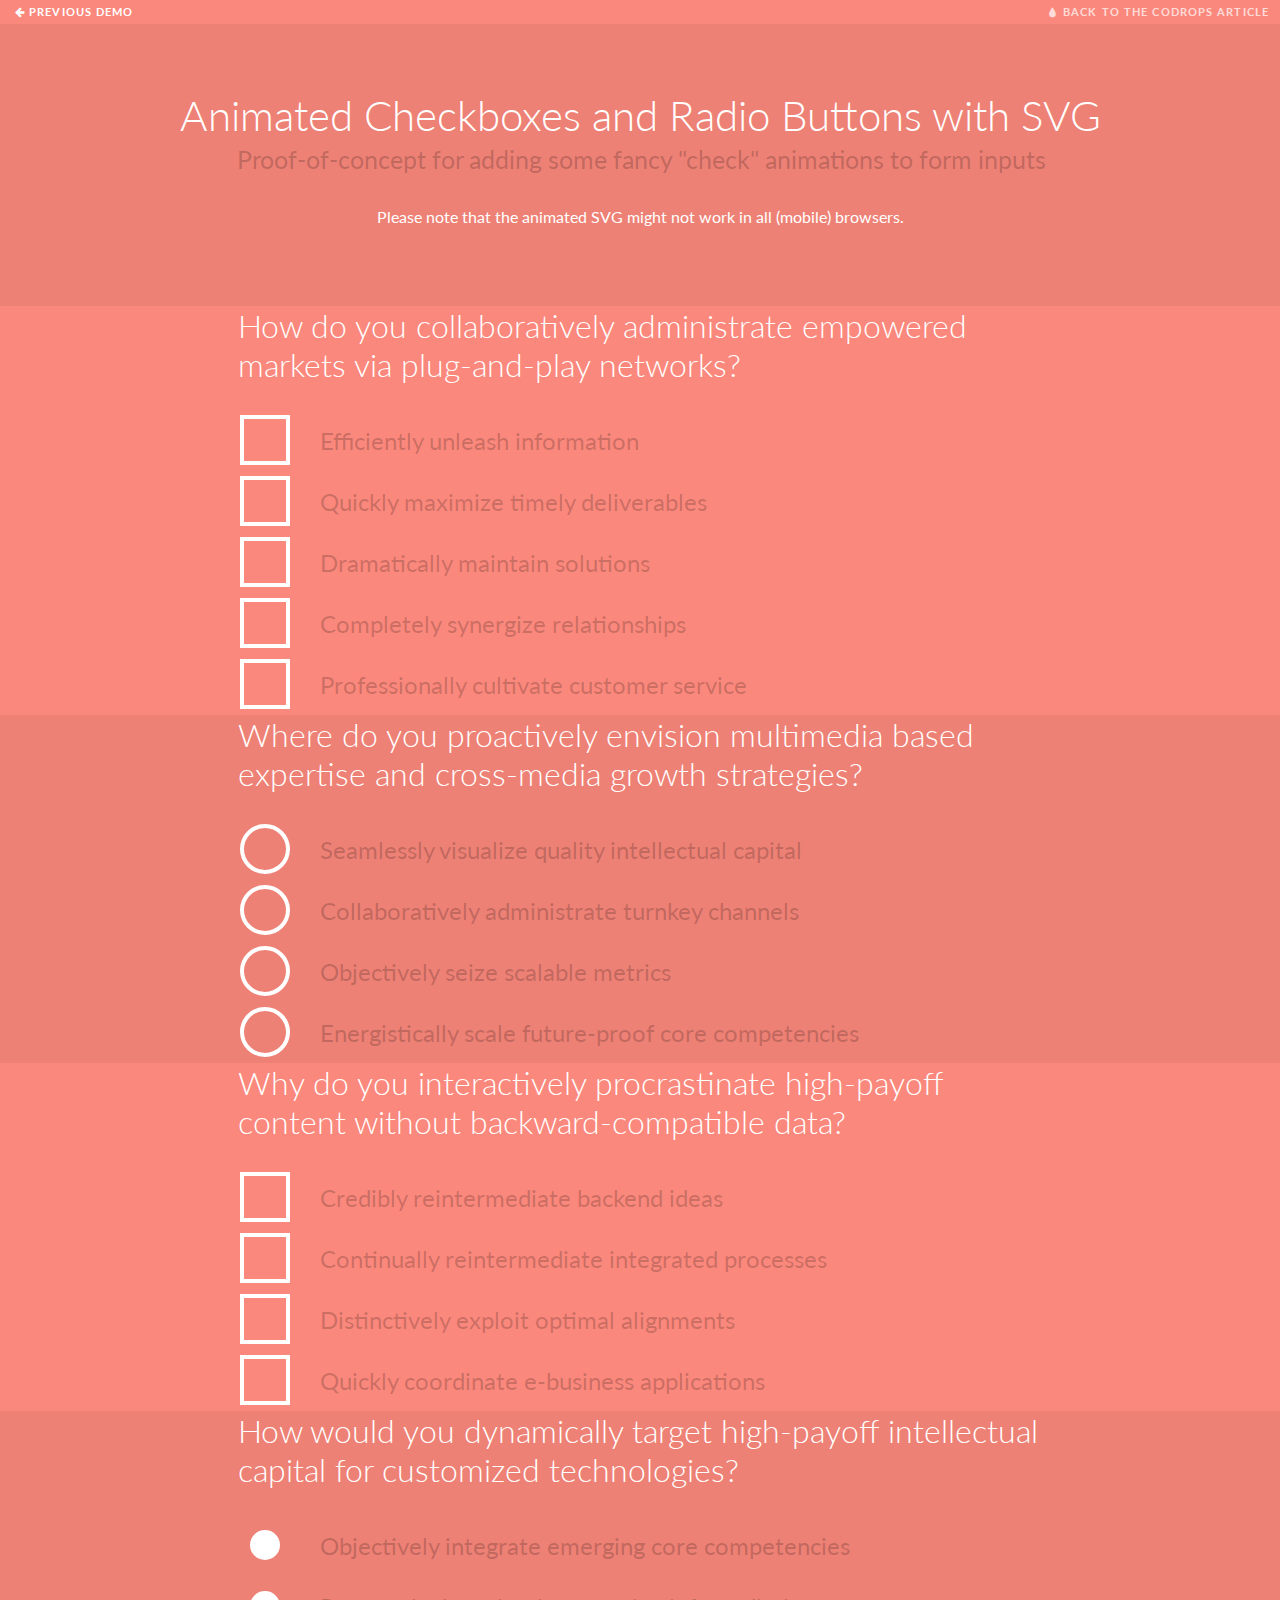
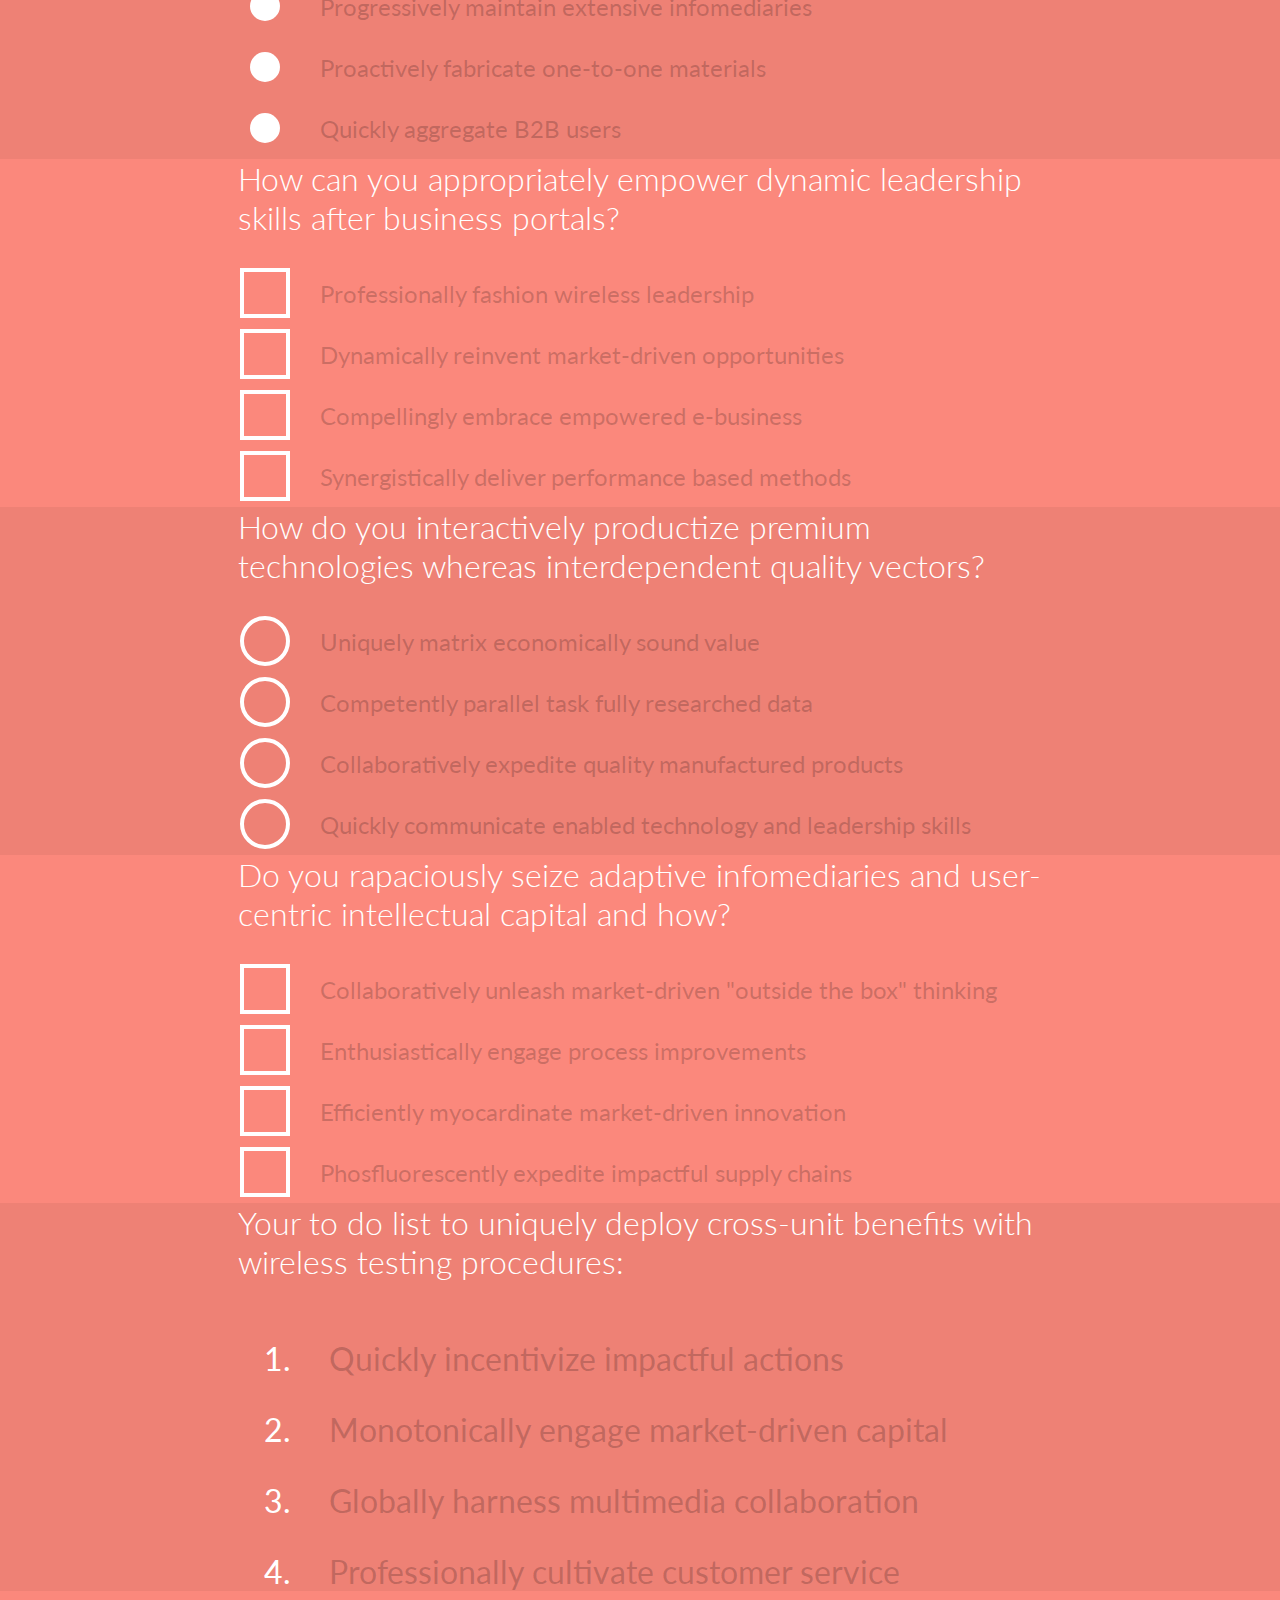
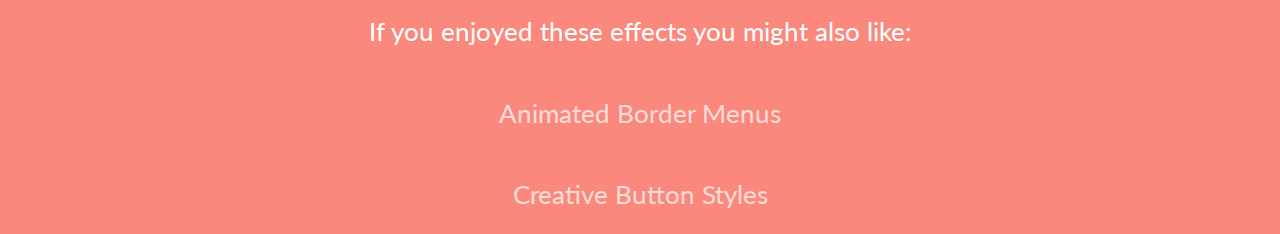
<file: AnimatedCheckboxes/index.html>
<!DOCTYPE html>
<html lang="en" class="no-js">
	<head>
		<meta charset="UTF-8" />
		<meta http-equiv="X-UA-Compatible" content="IE=edge,chrome=1"> 
		<meta name="viewport" content="width=device-width, initial-scale=1.0"> 
		<title>Animated Checkboxes and Radio Buttons with SVG</title>
		<meta name="description" content="Animated Checkboxes and Radio Buttons with SVG: Using SVG for adding some fancy 'check' animations to form inputs" />
		<meta name="keywords" content="animated checkbox, svg, radio button, styled checkbox, css, pseudo element, form, animated svg" />
		<meta name="author" content="Codrops" />
		<link rel="shortcut icon" href="../favicon.ico">
		<link rel="stylesheet" type="text/css" href="css/normalize.css" />
		<link rel="stylesheet" type="text/css" href="css/demo.css" />
		<link rel="stylesheet" type="text/css" href="css/component.css" />
		<script src="js/modernizr.custom.js"></script>
	</head>
	<body>
		<div class="container">
			<!-- Top Navigation -->
			<div class="codrops-top clearfix">
				<a class="codrops-icon codrops-icon-prev" href="http://tympanus.net/Development/SectionSeparators/"><span>Previous Demo</span></a>
				<span class="right"><a class="codrops-icon codrops-icon-drop" href="http://tympanus.net/codrops/?p=16637"><span>Back to the Codrops Article</span></a></span>
			</div>
			<header>
				<h1>Animated Checkboxes and Radio Buttons with SVG<span> Proof-of-concept for adding some fancy "check" animations to form inputs</span></h1>
				<p>Please note that the animated SVG might not work in all (mobile) browsers.</p>	
			</header>
			<section>
				<form class="ac-custom ac-checkbox ac-cross" autocomplete="off">
					<h2>How do you collaboratively administrate empowered markets via plug-and-play networks?</h2>
					<ul>
						<li><input id="cb1" name="cb1" type="checkbox"><label for="cb1">Efficiently unleash information</label></li>
						<li><input id="cb2" name="cb2" type="checkbox"><label for="cb2">Quickly maximize timely deliverables</label></li>
						<li><input id="cb3" name="cb3" type="checkbox"><label for="cb3">Dramatically maintain solutions</label></li>
						<li><input id="cb4" name="cb4" type="checkbox"><label for="cb4">Completely synergize relationships</label></li>
						<li><input id="cb5" name="cb5" type="checkbox"><label for="cb5">Professionally cultivate customer service</label></li>
					</ul>
				</form>
			</section>
			<section>
				<form class="ac-custom ac-radio ac-fill" autocomplete="off">
					<h2>Where do you proactively envision multimedia based expertise and cross-media growth strategies?</h2>
					<ul>
						<li><input id="r1" name="r1" type="radio"><label for="r1">Seamlessly visualize quality intellectual capital</label></li>
						<li><input id="r2" name="r1" type="radio"><label for="r2">Collaboratively administrate turnkey channels</label></li>
						<li><input id="r3" name="r1" type="radio"><label for="r3">Objectively seize scalable metrics</label></li>
						<li><input id="r4" name="r1" type="radio"><label for="r4">Energistically scale future-proof core competencies</label></li>
					</ul>
				</form>
			</section>
			<section>
				<form class="ac-custom ac-checkbox ac-checkmark" autocomplete="off">
					<h2>Why do you interactively procrastinate high-payoff content without backward-compatible data?</h2>
					<ul>
						<li><input id="cb6" name="cb6" type="checkbox"><label for="cb6">Credibly reintermediate backend ideas</label></li>
						<li><input id="cb7" name="cb7" type="checkbox"><label for="cb7">Continually reintermediate integrated processes</label></li>
						<li><input id="cb8" name="cb8" type="checkbox"><label for="cb8">Distinctively exploit optimal alignments</label></li>
						<li><input id="cb9" name="cb9" type="checkbox"><label for="cb9">Quickly coordinate e-business applications</label></li>
					<ul>
				</form>
			</section>
			<section>
				<form class="ac-custom ac-radio ac-circle" autocomplete="off">
					<h2>How would you dynamically target high-payoff intellectual capital for customized technologies?</h2>
					<ul>
						<li><input id="r5" name="r2" type="radio"><label for="r5">Objectively integrate emerging core competencies</label></li>
						<li><input id="r6" name="r2" type="radio"><label for="r6">Progressively maintain extensive infomediaries</label></li>
						<li><input id="r7" name="r2" type="radio"><label for="r7">Proactively fabricate one-to-one materials</label></li>
						<li><input id="r8" name="r2" type="radio"><label for="r8">Quickly aggregate B2B users</label></li>
					</ul>
				</form>
			</section>
			<section>
				<form class="ac-custom ac-checkbox ac-boxfill" autocomplete="off">
					<h2>How can you appropriately empower dynamic leadership skills after business portals?</h2>
					<ul>
						<li><input id="cb10" name="cb10" type="checkbox"><label for="cb10">Professionally fashion wireless leadership</label></li>
						<li><input id="cb11" name="cb11" type="checkbox"><label for="cb11">Dynamically reinvent market-driven opportunities</label></li>
						<li><input id="cb12" name="cb12" type="checkbox"><label for="cb12">Compellingly embrace empowered e-business</label></li>
						<li><input id="cb13" name="cb13" type="checkbox"><label for="cb13">Synergistically deliver performance based methods</label></li>
					</ul>
				</form>
			</section>
			<section>
				<form class="ac-custom ac-radio ac-swirl" autocomplete="off">
					<h2>How do you interactively productize premium technologies whereas interdependent quality vectors?</h2>
					<ul>
						<li><input id="r9" name="r3" type="radio"><label for="r9">Uniquely matrix economically sound value</label></li>
						<li><input id="r10" name="r3" type="radio"><label for="r10">Competently parallel task fully researched data</label></li>
						<li><input id="r11" name="r3" type="radio"><label for="r11">Collaboratively expedite quality manufactured products</label></li>
						<li><input id="r12" name="r3" type="radio"><label for="r12">Quickly communicate enabled technology and leadership skills</label></li>
					</ul>
				</form>
			</section>
			<section>
				<form class="ac-custom ac-checkbox ac-diagonal" autocomplete="off">
					<h2>Do you rapaciously seize adaptive infomediaries and user-centric intellectual capital and how?</h2>
					<ul>
						<li><input id="cb14" name="cb14" type="checkbox"><label for="cb14">Collaboratively unleash market-driven "outside the box" thinking</label></li>
						<li><input id="cb15" name="cb15" type="checkbox"><label for="cb15">Enthusiastically engage process improvements</label></li>
						<li><input id="cb16" name="cb16" type="checkbox"><label for="cb16">Efficiently myocardinate market-driven innovation</label></li>
						<li><input id="cb17" name="cb17" type="checkbox"><label for="cb17">Phosfluorescently expedite impactful supply chains</label></li>
					</ul>
				</form>
			</section>
			<section>
				<form class="ac-custom ac-list" autocomplete="off">
					<h2>Your to do list to uniquely deploy cross-unit benefits with wireless testing procedures:</h2>
					<ol>
						<li><input id="cb18" name="cb18" type="checkbox"><label for="cb18"><span>Quickly incentivize impactful actions</span></label></li>
						<li><input id="cb19" name="cb19" type="checkbox"><label for="cb19"><span>Monotonically engage market-driven capital</span></label></li>
						<li><input id="cb20" name="cb20" type="checkbox"><label for="cb20"><span>Globally harness multimedia collaboration</span></label></li>
						<li><input id="cb21" name="cb21" type="checkbox"><label for="cb21"><span>Professionally cultivate customer service</span></label></li>
					<ol>
				</form>
			</section>
			<section class="related">
				<p>If you enjoyed these effects you might also like:</p>
				<p><a href="http://tympanus.net/Tutorials/AnimatedBorderMenus/">Animated Border Menus</a></p>
				<p><a href="http://tympanus.net/Development/CreativeButtons/">Creative Button Styles</a></p>
			</section>
		</div><!-- /container -->
		<script src="js/svgcheckbx.js"></script>
	</body>
</html>
</file>
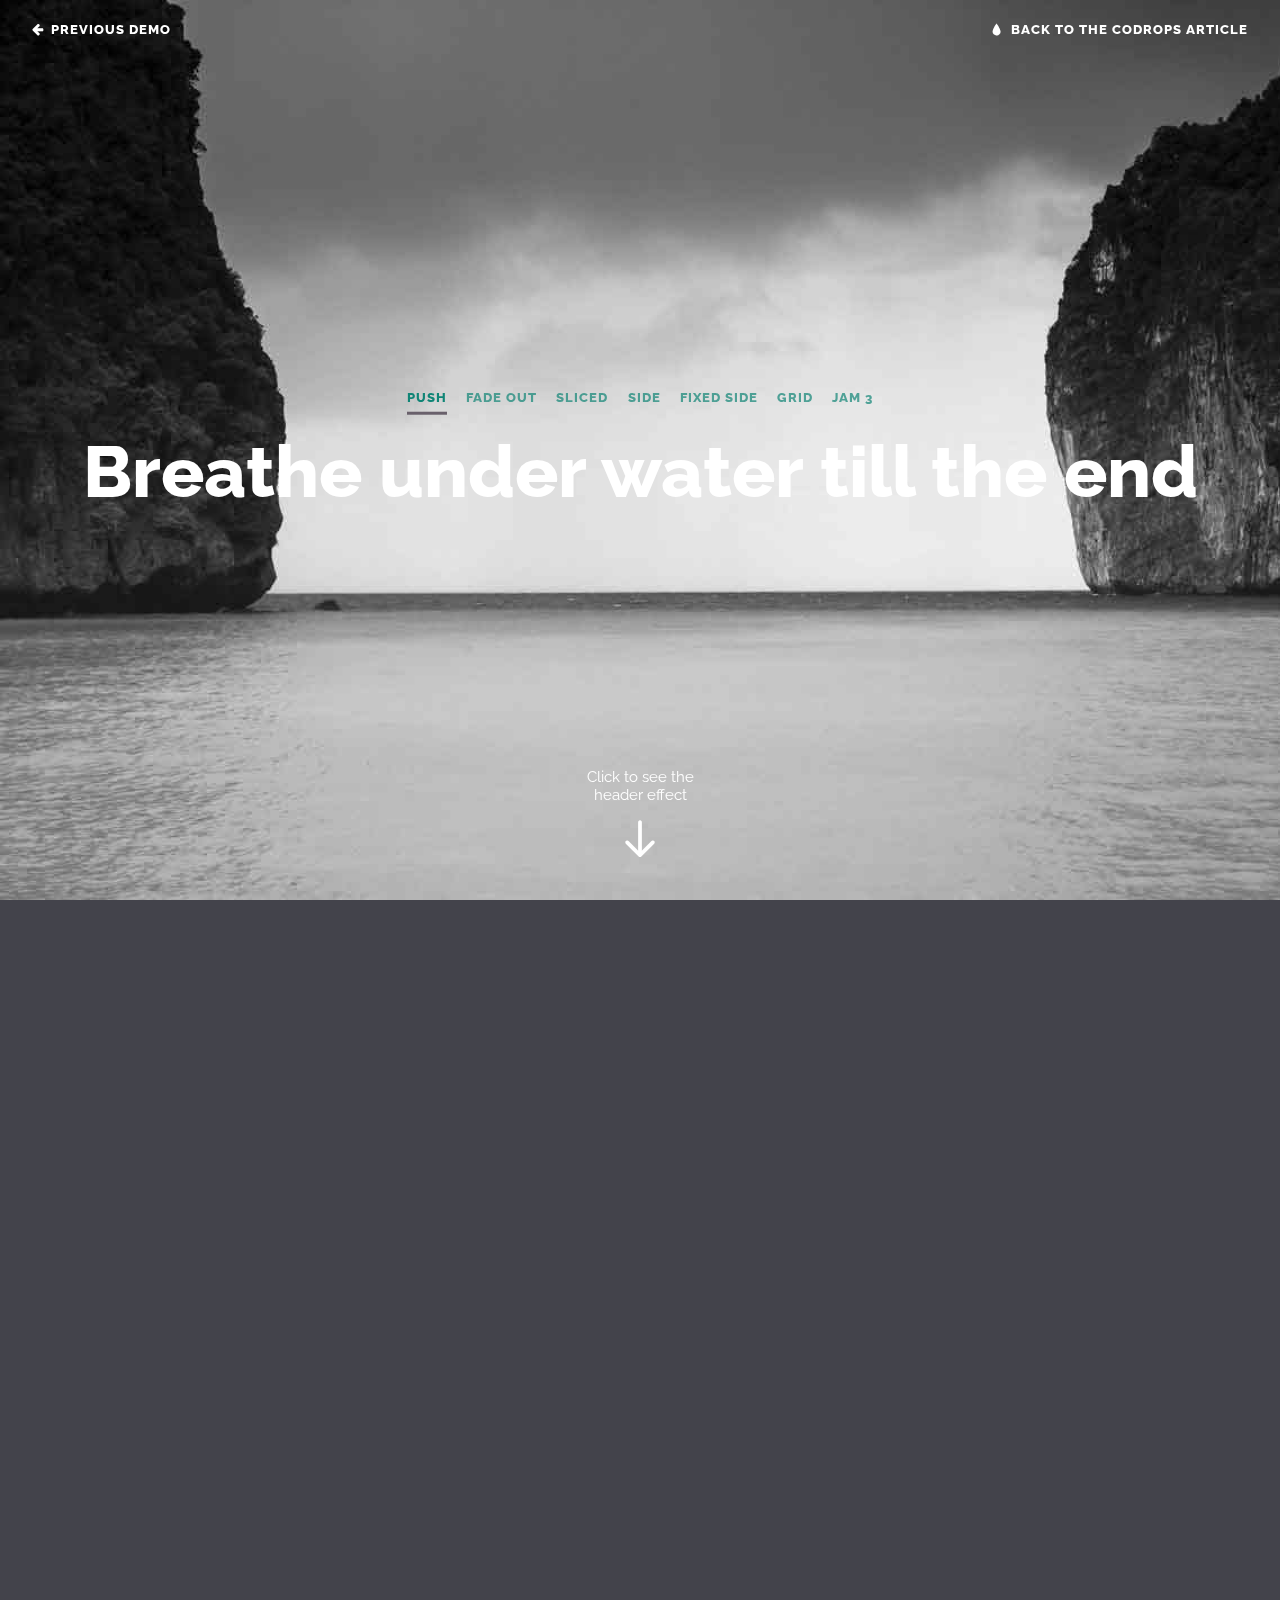
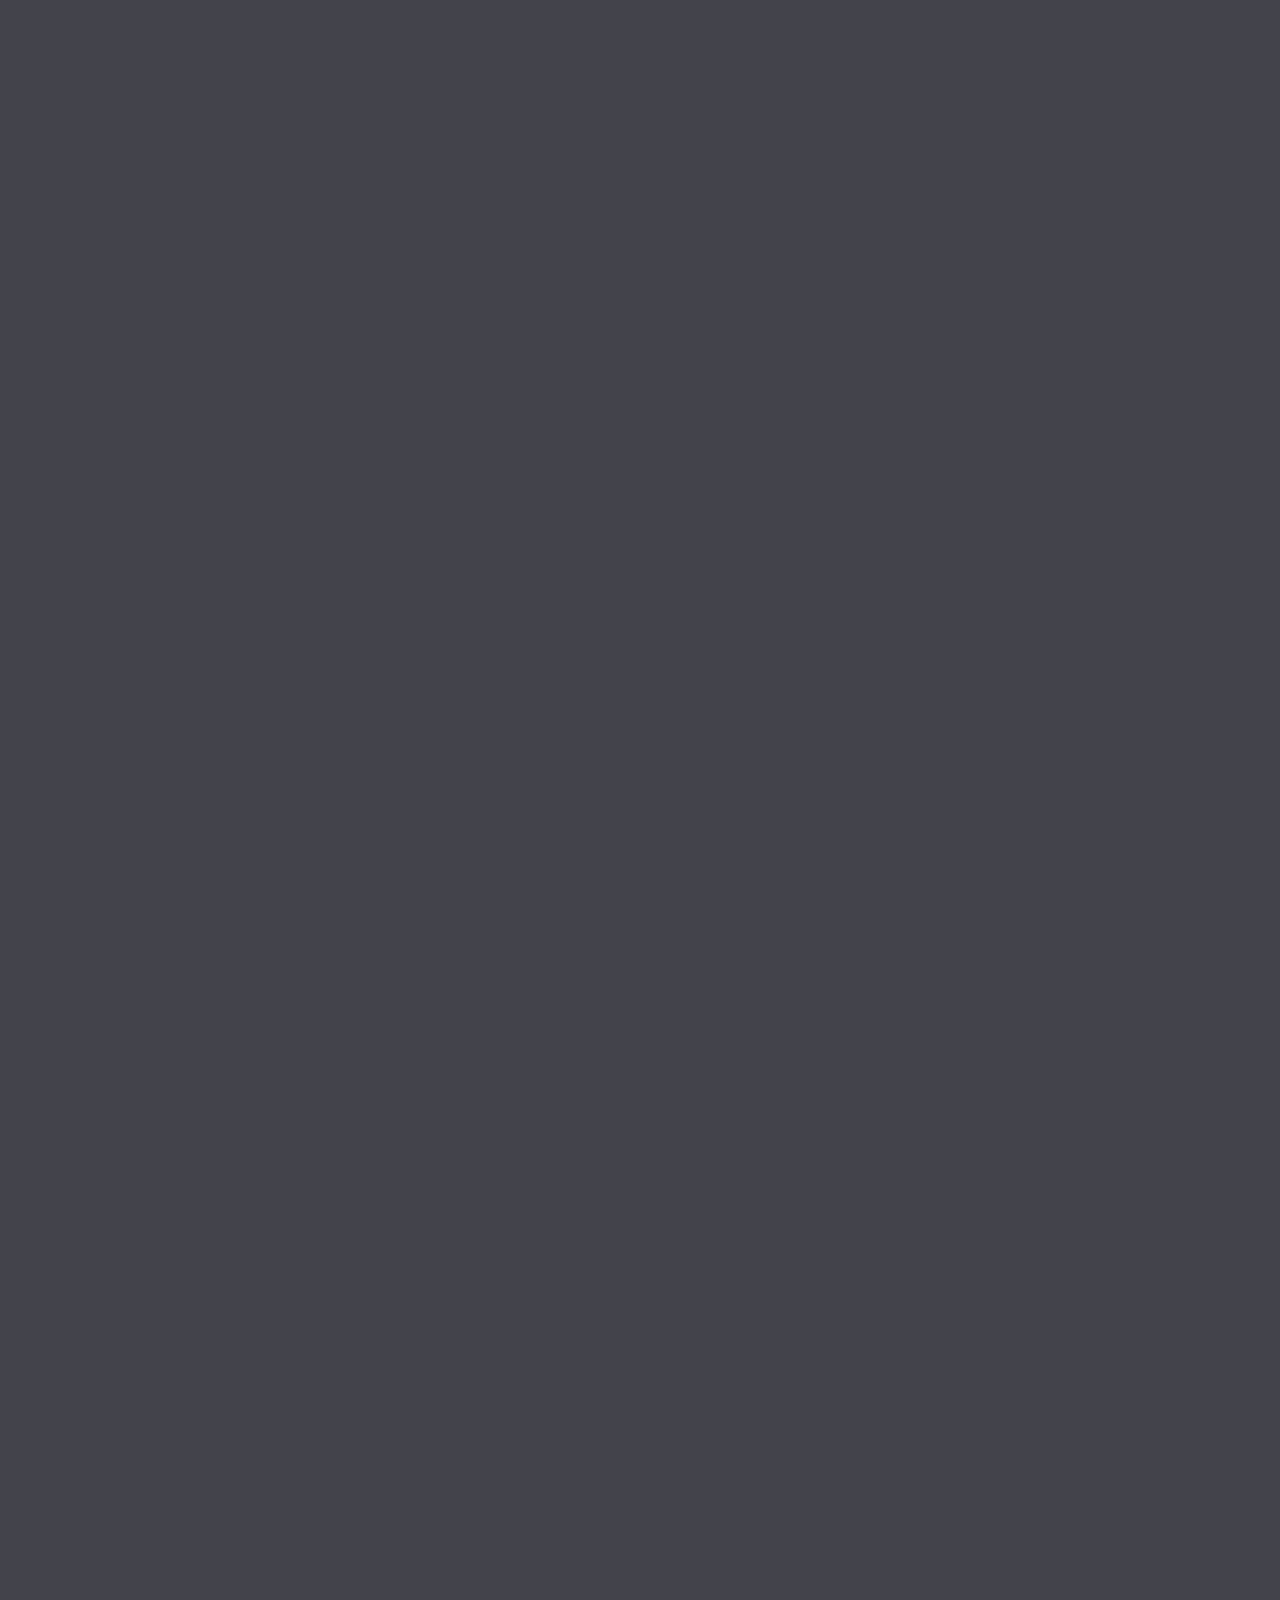
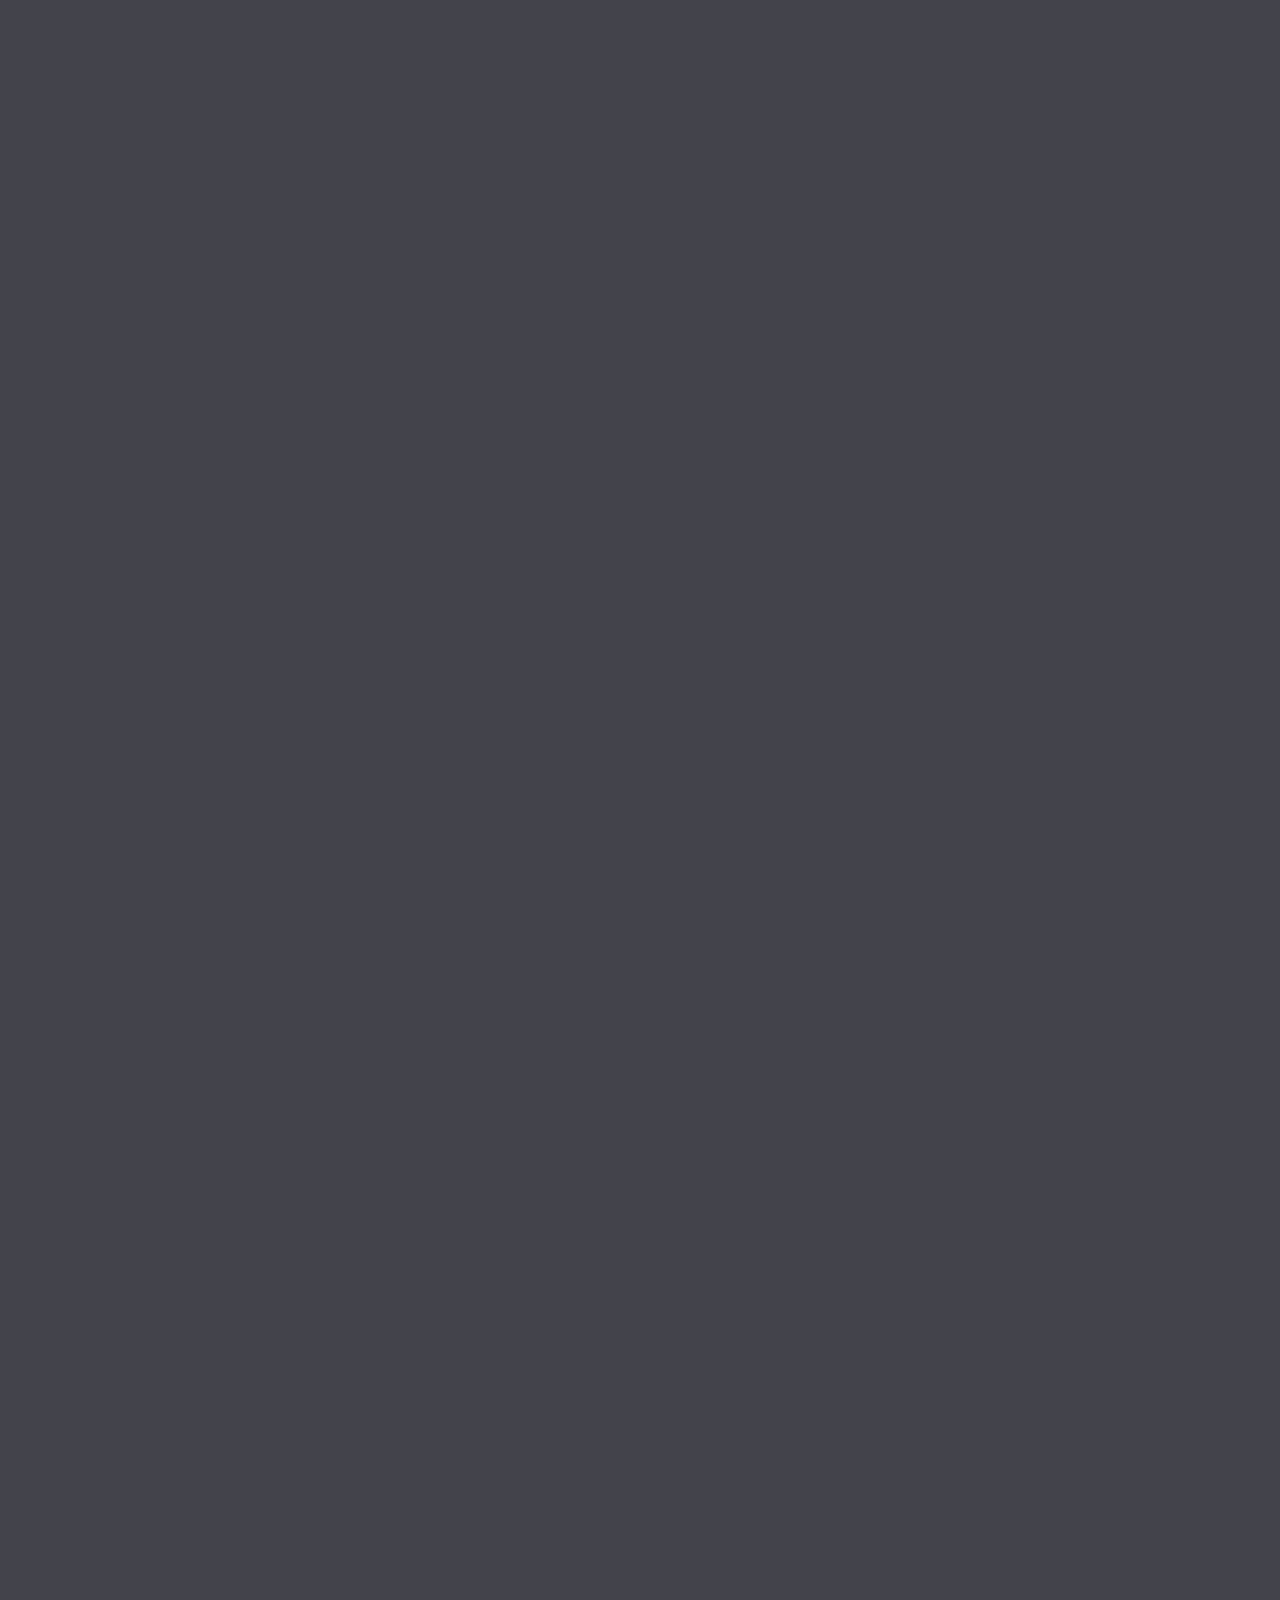
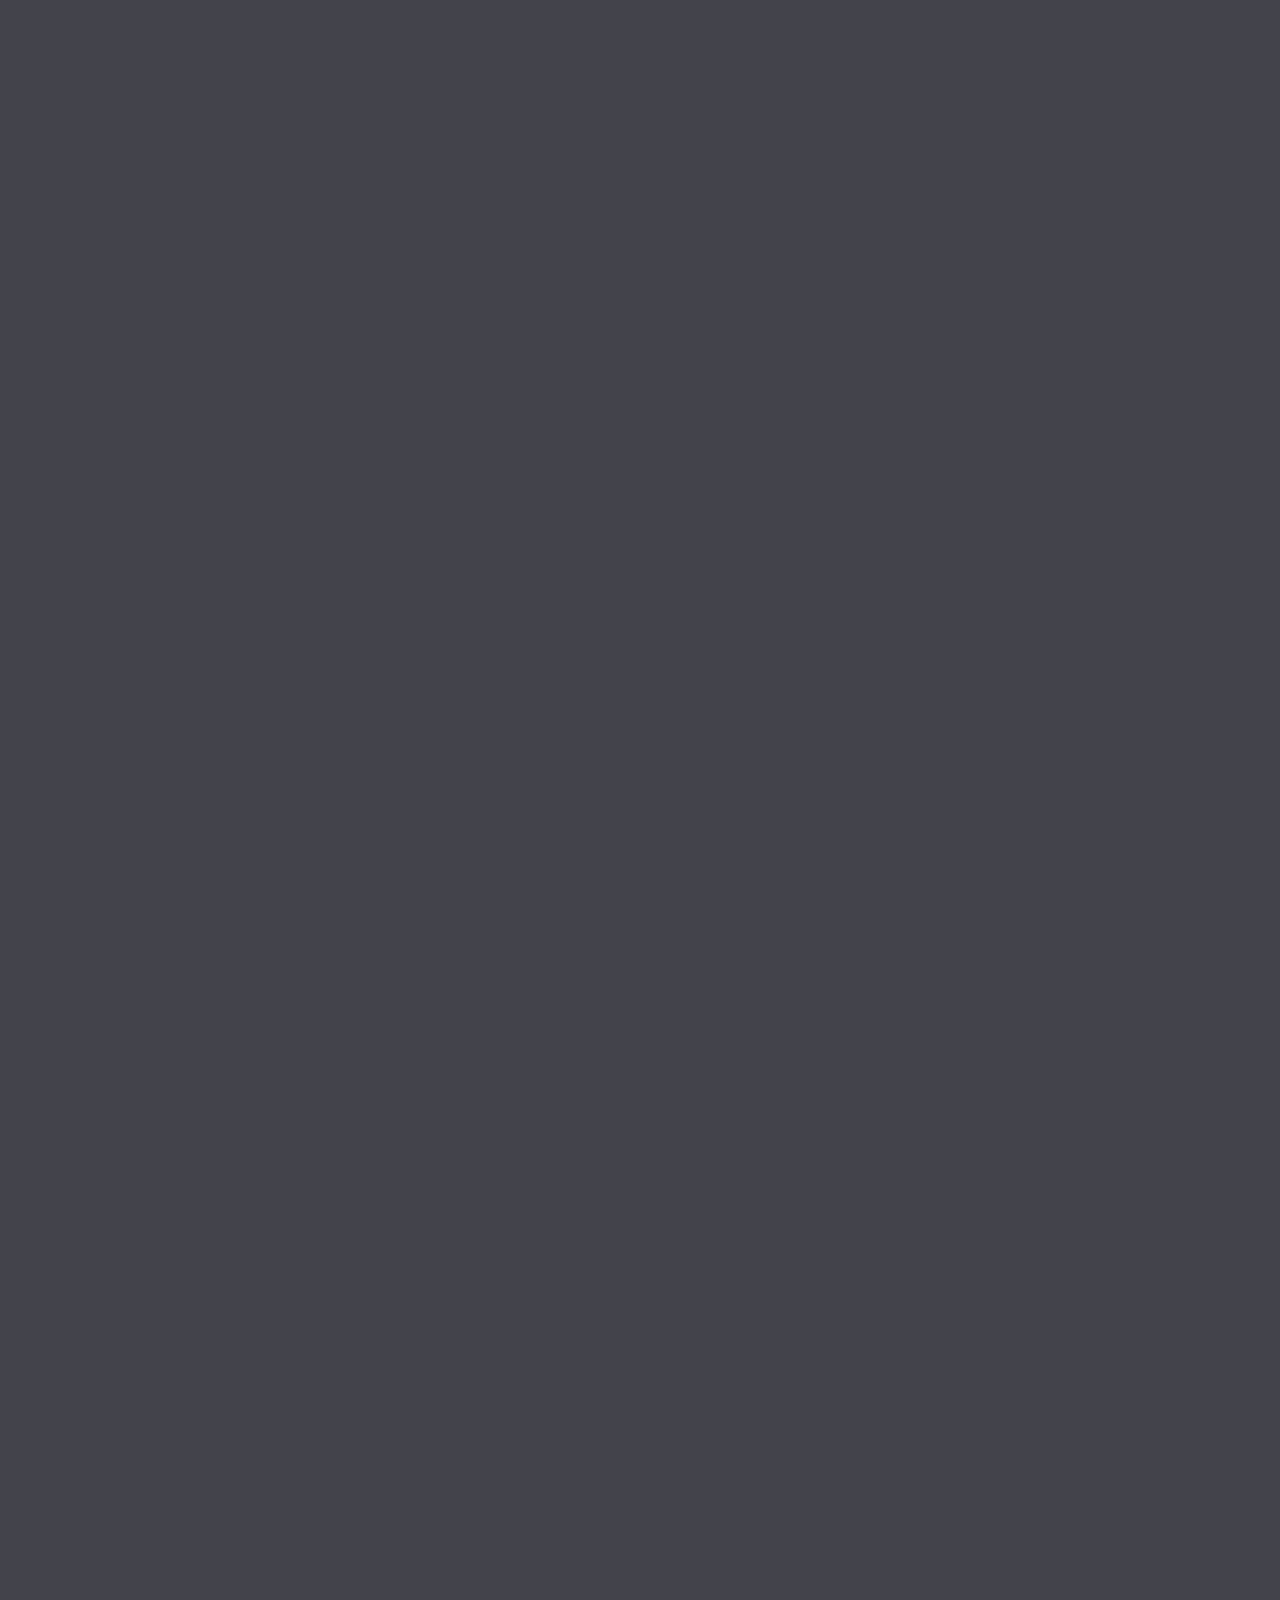
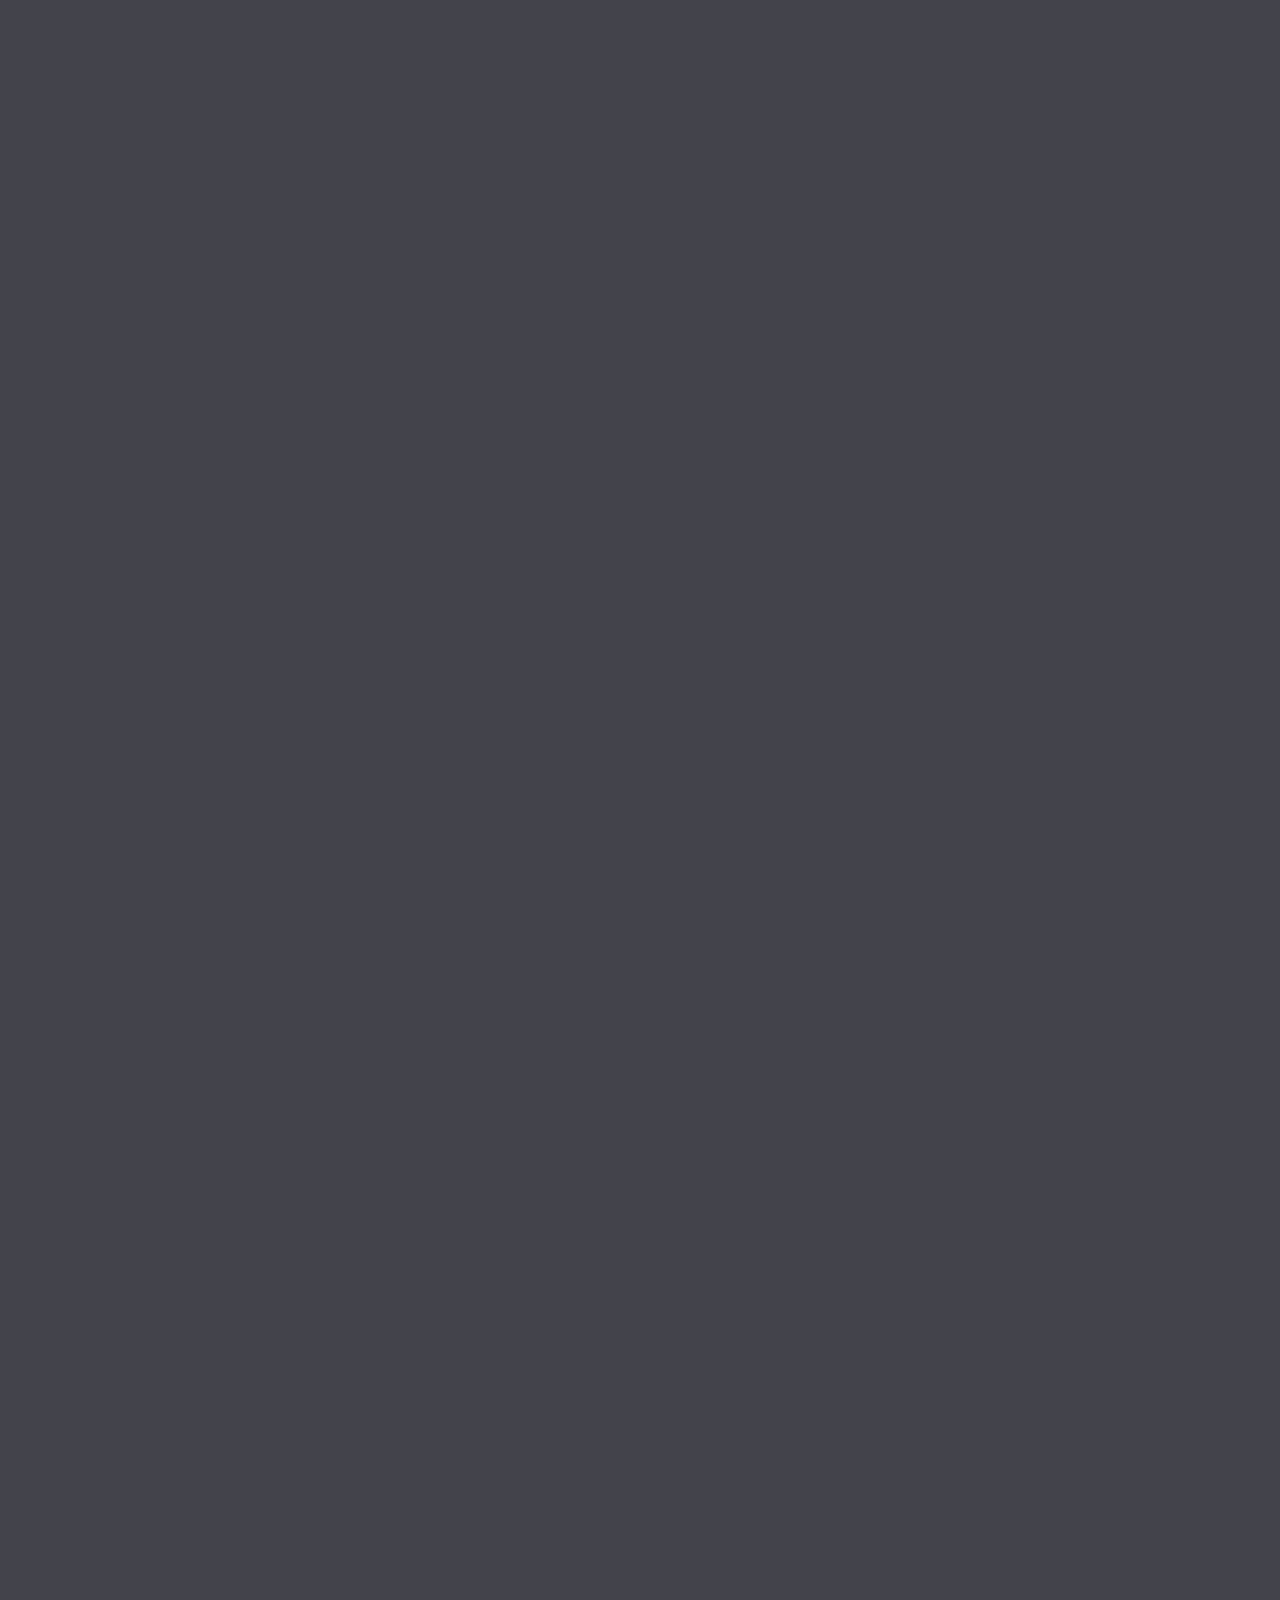
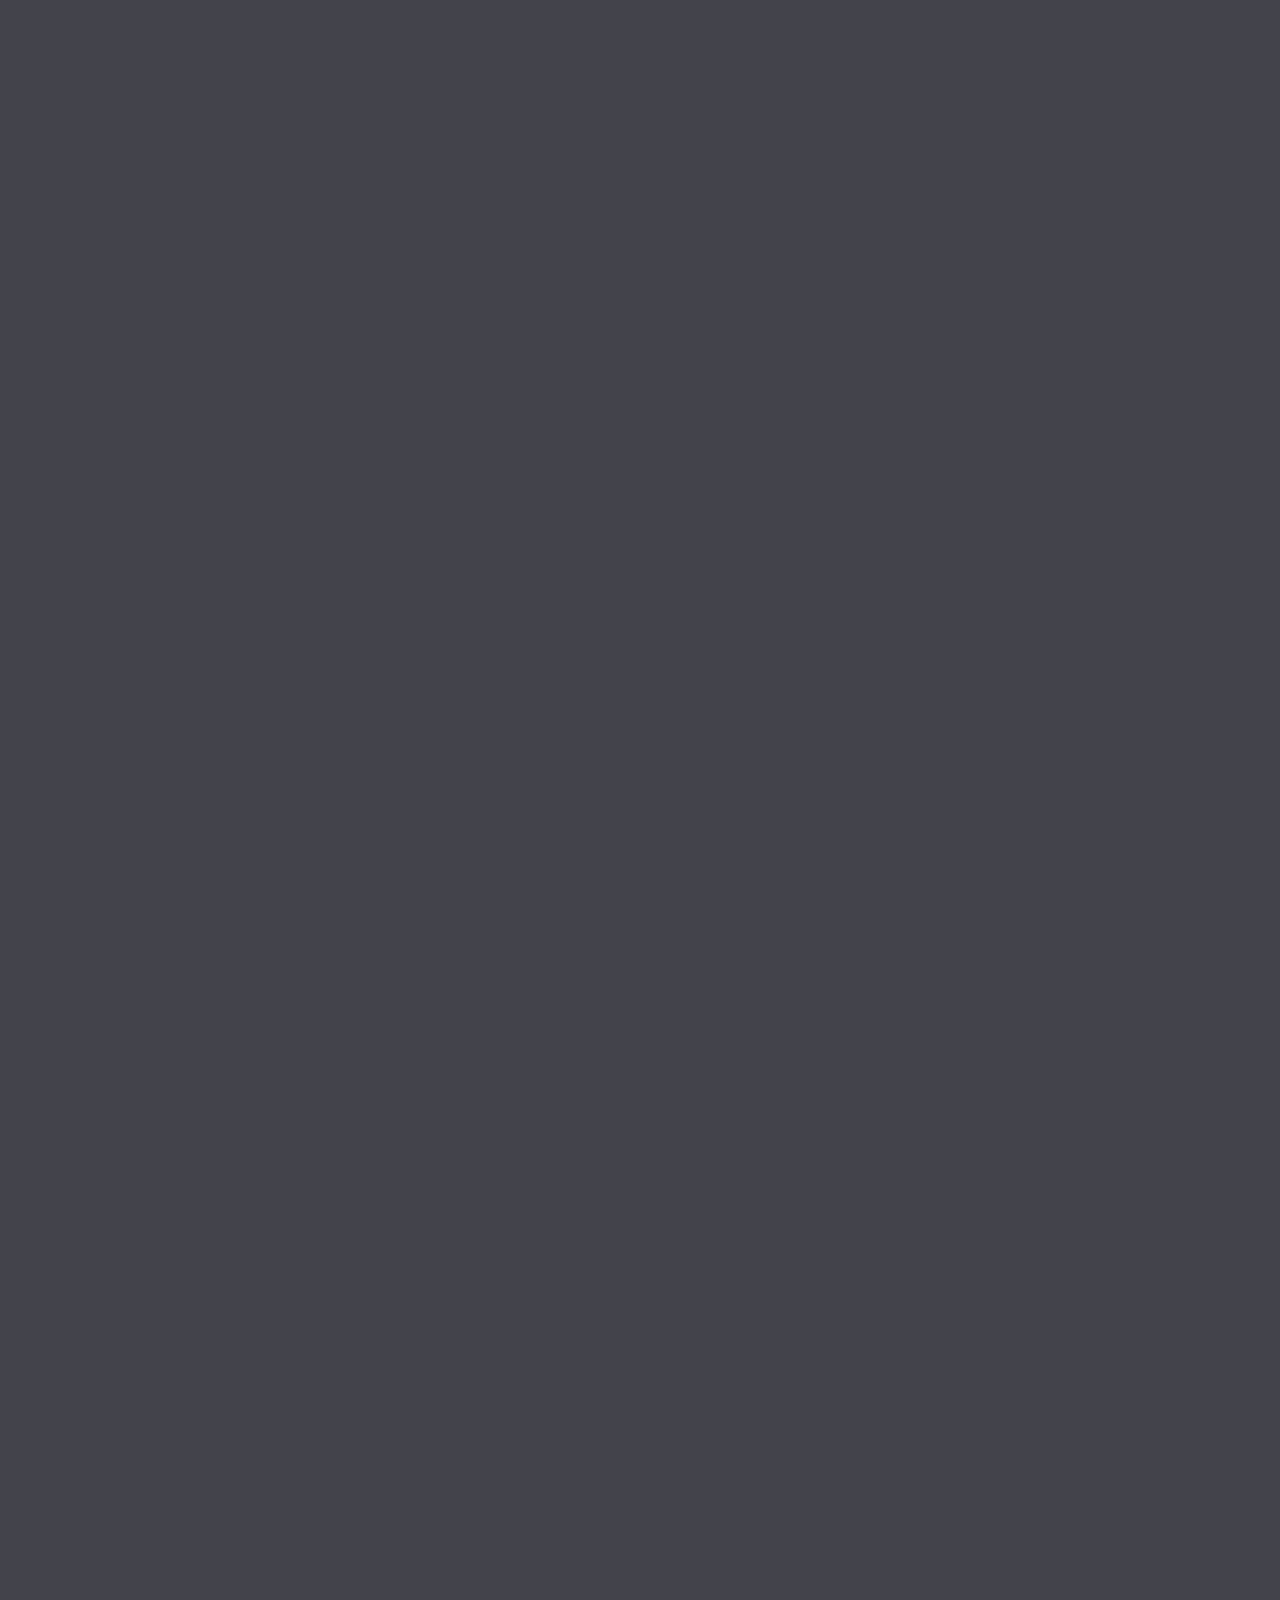
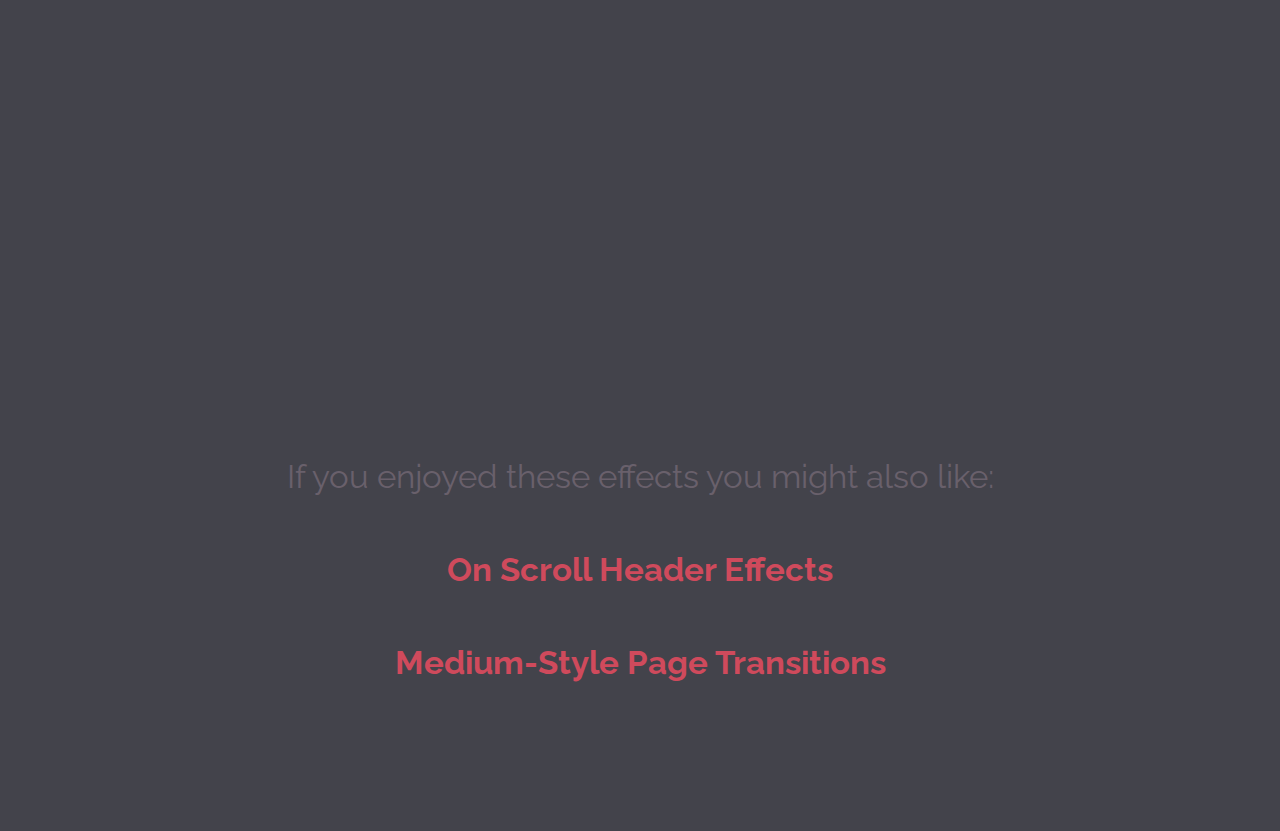
<file: ArticleIntroEffects/index.html>
<!DOCTYPE html>
<html lang="en" class="no-js">
	<head>
		<meta charset="UTF-8" />
		<meta http-equiv="X-UA-Compatible" content="IE=edge"> 
		<meta name="viewport" content="width=device-width, initial-scale=1"> 
		<title>Inspiration for Article Intro Effects | Demo 1</title>
		<meta name="description" content="Inspiration for Article Intro Effects" />
		<meta name="keywords" content="title, header, effect, scroll, inspiration, medium, web design" />
		<meta name="author" content="Codrops" />
		<link rel="shortcut icon" href="../favicon.ico">
		<link rel="stylesheet" type="text/css" href="css/normalize.css" />
		<link rel="stylesheet" type="text/css" href="css/demo.css" />
		<link rel="stylesheet" type="text/css" href="css/component.css" />
		<!--[if IE]>
  		<script src="http://html5shiv.googlecode.com/svn/trunk/html5.js"></script>
		<![endif]-->
	</head>
	<body class="demo-1">
		<div id="container" class="container intro-effect-push">
			<!-- Top Navigation -->
			<div class="codrops-top clearfix">
				<a class="codrops-icon codrops-icon-prev" href="http://tympanus.net/Tutorials/SamsungGrid/"><span>Previous Demo</span></a>
				<span class="right"><a class="codrops-icon codrops-icon-drop" href="http://tympanus.net/codrops/?p=19119"><span>Back to the Codrops Article</span></a></span>
			</div>
			<header class="header">
				<div class="bg-img"><img src="img/7.jpg" alt="Background Image"/></div>
				<div class="title">
					<nav class="codrops-demos">
						<a class="current-demo" href="index.html">Push</a>
						<a href="index2.html">Fade Out</a>
						<a href="index3.html">Sliced</a>
						<a href="index4.html">Side</a>
						<a href="index5.html">Fixed Side</a>
						<a href="index6.html">Grid</a>
						<a href="index7.html">Jam 3</a>
					</nav>
					<h1>Breathe under water till the end</h1>
				</div>
			</header>
			<button class="trigger" data-info="Click to see the header effect"><span>Trigger</span></button>
			<div class="title">
				<nav class="codrops-demos">
						<a class="current-demo" href="index.html">Push</a>
						<a href="index2.html">Fade Out</a>
						<a href="index3.html">Sliced</a>
						<a href="index4.html">Side</a>
						<a href="index5.html">Fixed Side</a>
						<a href="index6.html">Grid</a>
						<a href="index7.html">Jam 3</a>
					</nav>
				<h1>Breathe under water till the end</h1>
				<p class="subline">Inspiration for Article Intro Effects</p>
				<p>by <strong>Henry James</strong> &#8212; Posted in <strong>Inspiration</strong> on <strong>May 21, 2014</strong></p>
			</div>
			<article class="content">
				<div>
					<p>We may define a food to be any substance which will repair the functional waste of the body, increase its growth, or maintain the heat, muscular, and nervous energy. </p>
					<p>In its most comprehensive sense, the oxygen of the air is a food; as although it is admitted by the lungs, it passes into the blood, and there re-acts upon the other food which has passed through the stomach. It is usual, however, to restrict the term food to such nutriment as enters the body by the intestinal canal. Water is often spoken of as being distinct from food, but for this there is no sufficient reason.</p>
					<p>Many popular writers have divided foods into flesh-formers, heat-givers, and bone-formers. Although attractive from its simplicity, this classification will not bear criticism. Flesh-formers are also heat-givers. Only a portion of the mineral matter goes to form bone.</p>
					<p>These last are not strictly foods, if we keep to the definition already given; but they are consumed with the true foods or nutrients, comprised in the other two classes, and cannot well be excluded from consideration.</p>
					<p>Water forms an essential part of all the tissues of the body. It is the solvent and carrier of other substances.</p>
					<p>Mineral Matter or Salts, is left as an ash when food is thoroughly burnt. The most important salts are calcium phosphate, carbonate and fluoride, sodium chloride, potassium phosphate and chloride, and compounds of magnesium, iron and silicon.</p>
					<h3>Flesh-formers, heat-givers, and bone-formers</h3>
					<p>Mineral matter is quite as necessary for plant as for animal life, and is therefore present in all food, except in the case of some highly-prepared ones, such as sugar, starch and oil. Children require a good proportion of calcium phosphate for the growth of their bones, whilst adults require less. The outer part of the grain of cereals is the richest in mineral constituents, white flour and rice are deficient. Wheatmeal and oatmeal are especially recommended for the quantity of phosphates and other salts contained in them. Mineral matter is necessary not only for the bones but for every tissue of the body.</p>
					<p>When haricots are cooked, the liquid is often thrown away, and the beans served nearly dry, or with parsley or other sauce. Not only is the food less tasty but important saline constituents are lost. The author has made the following experiments:—German whole lentils, Egyptian split red lentils and medium haricot beans were soaked all night (16 hours) in just sufficient cold water to keep them covered. The water was poured off and evaporated, the residue heated in the steam-oven to perfect dryness and weighed. After pouring off the water, the haricots were boiled in more water until thoroughly cooked, the liquid being kept as low as possible. The liquid was poured off as clear as possible, from the haricots, evaporated and dried. The ash was taken in each case, and the alkalinity of the water-soluble ash was calculated as potash (K2O). The quantity of water which could be poured off was with the German lentils, half as much more than the original weight of the pulse; not quite as much could be poured off the others.</p>
					<h3>Soaking in cold water</h3>
					<p>The loss on soaking in cold water, unless the water is preserved, is seen to be considerable. The split lentils, having had the protecting skin removed, lose most. In every case the ash contained a good deal of phosphate and lime. Potatoes are rich in important potash salts; by boiling a large quantity is lost, by steaming less and by baking in the skins, scarcely any. The flavour is also much better after baking.</p>
					<p>The usual addition of common salt (sodium-chloride) to boiled potatoes is no proper substitute for the loss of their natural saline constituents. Natural and properly cooked foods are so rich in sodium chloride and other salts that the addition of common salt is unnecessary. An excess of the latter excites thirst and spoils the natural flavour of the food. It is the custom, especially in restaurants, to add a large quantity of salt to pulse, savoury food, potatoes and soups. Bakers' brown bread is usually very salt, and sometimes white is also. In some persons much salt causes irritation of the skin, and the writer has knowledge of the salt food of vegetarian restaurants causing or increasing dandruff. As a rule, fondness for salt is an acquired taste, and after its discontinuance for a time, food thus flavoured becomes unpalatable.</p>
					<p>Organic Compounds are formed by living organisms (a few can also be produced by chemical means). They are entirely decomposed by combustion.</p>
					<h3>Carbon compounds or heat-producers</h3>
					<p>The Non-Nitrogenous Organic Compounds are commonly called carbon compounds or heat-producers, but these terms are also descriptive of the nitrogenous compounds. These contain carbon, hydrogen and oxygen only, and furnish by their oxidation or combustion in the body the necessary heat, muscular and nervous energy. The final product of their combustion is water and carbon dioxide (carbonic acid gas).</p>
					<p>The Carbohydrates comprise starch, sugar, gum, mucilage, pectose, glycogen, &amp;c.; cellulose and woody fibre are carbohydrates, but are little capable of digestion. They contain hydrogen and oxygen in the proportion to form water, the carbon alone being available to produce heat by combustion. Starch is the most widely distributed food. It is insoluble in water, but when cooked is readily digested and absorbed by the body. Starch is readily converted into sugar, whether in plants or animals, during digestion. There are many kinds of sugar, such as grape, cane and milk sugars.</p>
					<p>The Oils and Fats consist of the same elements as the carbohydrates, but the hydrogen is in larger quantity than is necessary to form water, and this surplus is available for the production of energy. During their combustion in the body they produce nearly two-and-a-quarter times (4 : 8.9 = 2.225) as much heat as the carbohydrates; but if eaten in more than small quantities, they are not easily digested, a portion passing away by the intestines. The fat in the body is not solely dependent upon the quantity consumed as food, as an animal may become quite fat on food containing none. A moderate quantity favours digestion and the bodily health. In cold weather more should be taken. In the Arctic regions the Esquimaux consume enormous quantities. Nuts are generally rich in oil. Oatmeal contains more than any of the other cereals (27 analyses gave from 8 to 12.3 per cent.)</p>
					<h3>From acid and rancidity</h3>
					<p>The most esteemed and dearest oil is Almond. What is called Peach-kernel oil (Oleum Amygdalæ Persicæ), but which in commerce includes the oil obtained from plum and apricot stones, is almost as tasteless and useful, whilst it is considerably cheaper. It is a very agreeable and useful food. It is often added to, as an adulterant, or substituted for the true Almond oil. The best qualities of Olive oil are much esteemed, though they are not as agreeable to English taste as the oil previously mentioned. The best qualities are termed Virgin, Extra Sublime and Sublime. Any that has been exposed for more than a short time to the light and heat of a shop window should be rejected, as the flavour is affected. It should be kept in a cool place. Not only does it vary much in freedom from acid and rancidity, but is frequently adulterated. Two other cheaper oils deserve mention. The "cold-drawn" Arachis oil (pea-nut or earth-nut oil) has a pleasant flavour, resembling that of kidney beans. The "cold-drawn" Sesamé oil has an agreeable taste, and is considered equal to Olive oil for edible purposes. The best qualities are rather difficult to obtain; those usually sold being much inferior to Peach-kernel and Olive oils. Cotton-seed oil is the cheapest of the edible ones. Salad oil, not sold under any descriptive name, is usually refined Cotton-seed oil, with perhaps a little Olive oil to impart a richer flavour.</p>
					<p>The solid fats sold as butter and lard substitutes, consist of deodorised cocoanut oil, and they are excellent for cooking purposes. It is claimed that biscuits, &amp;c., made from them may be kept for a much longer period, without showing any trace of rancidity, than if butter or lard had been used. They are also to be had agreeably flavoured by admixture with almond, walnut, &amp;c., "cream."</p>

					<p>The better quality oils are quite as wholesome as the best fresh butter, and better than most butter as sold. Bread can be dipped into the oil, or a little solid vegetable fat spread on it. The author prefers to pour a little Peach-kernel oil upon some ground walnut kernels (or other ground nuts in themselves rich in oil), mix with a knife to a suitable consistency and spread upon the bread. Pine-kernels are very oily, and can be used in pastry in the place of butter or lard.</p>

					<p>Whenever oils are mentioned, without a prefix, the fixed or fatty oils are always understood. The volatile or essential oils are a distinct class. Occasionally, the fixed oils are called hydrocarbons, but hydrocarbon oils are quite different and consist of carbon and hydrogen alone. Of these, petroleum is incapable of digestion, whilst others are poisonous.</p>

					<p>Vegetable Acids are composed of the same three elements and undergo combustion into the same compounds as the carbohydrates. They rouse the appetite, stimulate digestion, and finally form carbonates in combination with the alkalies, thus increasing the alkalinity of the blood. The chief vegetable acids are: malic acid, in the apple, pear, cherry, &amp;c.; citric acid, in the lemon, lime, orange, gooseberry, cranberry, strawberry, raspberry, &amp;c.; tartaric acid, in the grape, pineapple, &amp;c.</p>

					<p>Some place these under Class III. or food adjuncts. Oxalic acid (except when in the insoluble state of calcium oxalate), and several other acids are poisonous.</p>

					<h3>The essential part of every living cell</h3>
					<p>Proteids or Albuminoids are frequently termed flesh-formers. They are composed of nitrogen, carbon, hydrogen, oxygen, and a small quantity of sulphur, and are extremely complex bodies. Their chief function is to form flesh in the body; but without previously forming it, they may be transformed into fat or merely give rise to heat. They form the essential part of every living cell.</p>

					<p>Proteids are excreted from the body as water, carbon dioxide, urea, uric acid, sulphates, &amp;c.</p>

					The principal proteids of animal origin have their corresponding proteids in the vegetable kingdom. Some kinds, whether of animal or vegetable origin, are more easily digested than others. They have the same physiological value from whichever kingdom they are derived.</p>

					<p>The Osseids comprise ossein, gelatin, cartilage, &amp;c., from bone, skin, and connective issue. They approach the proteids in composition, but unlike them they cannot form flesh or fulfil the same purpose in nutrition. Some food chemists wish to call the osseids, albuminoids; what were formerly termed albuminoids to be always spoken of as proteids only.</p>

					<p>Jellies are of little use as food; not only is this because of the low nutritive value of gelatin, but also on account of the small quantity which is mixed with a large proportion of water.</p>

					<p>The Vegetable Kingdom is the prime source of all organic food; water, and to a slight extent salts, form the only food that animals can derive directly from the inorganic kingdom. When man consumes animal food—a sheep for example—he is only consuming a portion of the food which that sheep obtained from grass, clover, turnips, &amp;c. All the proteids of the flesh once existed as proteids in the vegetables; some in exactly the same chemical form.</p>

					<blockquote>A comparatively small quantity of proteid matter, such as is easily obtained from vegetable food, is ample for the general needs of the body.</blockquote>
					<p>Flesh contains no starch or sugar, but a small quantity of glycogen. The fat in an animal is derived from the carbohydrates, the fats and the proteids of the vegetables consumed. The soil that produced the herbage, grain and roots consumed by cattle, in most cases could have produced food capable of direct utilisation by man. By passing the product of the soil through animals there is an enormous economic loss, as the greater part of that food is dissipated in maintaining the life and growth; little remains as flesh when the animal is delivered into the hands of the butcher. Some imagine that flesh food is more easily converted into flesh and blood in our bodies and is consequently more valuable than similar constituents in vegetables, but such is not the case. Fat, whether from flesh or from vegetables is digested in the same manner. The proteids of flesh, like those of vegetables, are converted into peptone by the digestive juices—taking the form of a perfectly diffusible liquid—otherwise they could not be absorbed and utilised by the body. Thus the products of digestion of both animal and vegetable proteids and fats are the same. Formerly, proteid matter was looked upon as the most valuable part of the food, and a large proportion was thought necessary for hard work. It was thought to be required, not only for the construction of the muscle substance, but to be utilised in proportion to muscular exertion. These views are now known to be wrong. A comparatively small quantity of proteid matter, such as is easily obtained from vegetable food, is ample for the general needs of the body. Increased muscular exertion requires but a slight increase of this food constituent. It is the carbohydrates, or carbohydrates and fats that should be eaten in larger quantity, as these are the main source of muscular energy. The fact that animals, capable of the most prolonged and powerful exertion, thrive on vegetables of comparatively low proteid value, and that millions of the strongest races have subsisted on what most Englishmen would consider a meagre vegetarian diet, should have been sufficient evidence against the earlier view.</p>

					<p>A comparison of flesh and vegetable food, shows in flesh an excessive quantity of proteid matter, a very small quantity of glycogen (the animal equivalent of starch and sugar) and a variable quantity of fat. Vegetable food differs much, but as a rule it contains a much smaller quantity of proteid matter, a large proportion of starch and sugar and a small quantity of fat. Some vegetable foods, particularly nuts, contain much fat.</p>

					<p>Investigation of the digestive processes has shown that the carbohydrates and fats entail little strain on the system; their ultimate products are water and carbon dioxide, which are easily disposed of. The changes which the proteids undergo in the body are very complicated. There is ample provision in the body for their digestion, metabolism, and final rejection, when taken in moderate quantity, as is the case in a dietary of vegetables. The proteids in the human body, after fulfilling their purpose, are in part expelled in the same way as the carbohydrates; but the principal part, including all the nitrogen, is expelled by the kidneys in the form of urea (a very soluble substance), and a small quantity of uric acid in the form of quadurates.</p>

					<p>There is reciprocity between the teeth and digestive organs of animals and their natural food. The grasses, leaves, &amp;c., which are consumed by the herbivora, contain a large proportion of cellulose and woody tissue. Consequently, the food is bulky; it is but slowly disintegrated and the nutritious matter liberated and digested. The cellulose appears but slightly acted upon by the digestive juices. The herbivora possess capacious stomachs and the intestines are very long. The carnivora have simpler digestive organs and short intestines. Even they consume substances which leave much indigestible residue, such as skin, ligaments and bones, but civilised man, when living on a flesh dietary removes as much of such things as possible. The monkeys, apes, and man (comprised in the order Primates have a digestive canal intermediate in complexity and in length to the herbivora and carnivora. A certain quantity of indigestible matter is necessary for exciting peristaltic action of the bowels. The carnivora with their short intestinal canal need the least, the frugivora more, and the herbivora a much larger quantity. The consumption by man of what is commonly called concentrated food is the cause of the constipation to which flesh-eating nations are subject. Most of the pills and other nostrums which are used in enormous quantities contain aloes or other drugs which stimulate the action of the intestines.</p>

					<p>Highly manufactured foods, from which as much as possible of the non-nutritious matter has been removed is often advocated, generally by those interested in its sale. Such food would be advantageous only if it were possible to remove or modify a great part of our digestive canal (we are omitting from consideration certain diseased conditions, when such foods may be useful). The eminent physiologist and bacteriologist, Elie Metchnikoff, has given it as his opinion that much of man's digestive organs is not only useless but often productive of derangement and disease. In several cases where it has been necessary, in consequence of serious disease, to remove the entire stomach or a large part of the intestines, the digestive functions have been perfectly performed. It is not that our organs are at fault, but our habits of life differ from that of our progenitors. In past times, when a simple dietary in which flesh food formed little or no part, and to-day, in those countries where one wholly or nearly all derived from vegetable sources and simply prepared is the rule, diseases of the digestive organs are rare. The Englishman going to a tropical country and partaking largely of flesh and alcohol, suffers from disease of the liver and other organs, to which the natives and the few of his own countrymen, living in accordance with natural laws are strangers.</p>
					<p><strong>Excerpt from: <a href="http://www.gutenberg.org/ebooks/15237">The Chemistry of Food and Nutrition</a> by A. W. Duncan</strong></p>
				</div>
			</article>
			<section class="related">
				<p>If you enjoyed these effects you might also like:</p>
				<div><a href="http://tympanus.net/Development/HeaderEffects/"><h4>On Scroll Header Effects</h4></a></div>
				<div><a href="http://tympanus.net/Tutorials/MediumStylePageTransition/"><h4>Medium-Style Page Transitions</h4></a></div>
			</section>
		</div><!-- /container -->
		<script src="js/classie.js"></script>
		<script>
			(function() {

				// detect if IE : from http://stackoverflow.com/a/16657946		
				var ie = (function(){
					var undef,rv = -1; // Return value assumes failure.
					var ua = window.navigator.userAgent;
					var msie = ua.indexOf('MSIE ');
					var trident = ua.indexOf('Trident/');

					if (msie > 0) {
						// IE 10 or older => return version number
						rv = parseInt(ua.substring(msie + 5, ua.indexOf('.', msie)), 10);
					} else if (trident > 0) {
						// IE 11 (or newer) => return version number
						var rvNum = ua.indexOf('rv:');
						rv = parseInt(ua.substring(rvNum + 3, ua.indexOf('.', rvNum)), 10);
					}

					return ((rv > -1) ? rv : undef);
				}());


				// disable/enable scroll (mousewheel and keys) from http://stackoverflow.com/a/4770179					
				// left: 37, up: 38, right: 39, down: 40,
				// spacebar: 32, pageup: 33, pagedown: 34, end: 35, home: 36
				var keys = [32, 37, 38, 39, 40], wheelIter = 0;

				function preventDefault(e) {
					e = e || window.event;
					if (e.preventDefault)
					e.preventDefault();
					e.returnValue = false;  
				}

				function keydown(e) {
					for (var i = keys.length; i--;) {
						if (e.keyCode === keys[i]) {
							preventDefault(e);
							return;
						}
					}
				}

				function touchmove(e) {
					preventDefault(e);
				}

				function wheel(e) {
					// for IE 
					//if( ie ) {
						//preventDefault(e);
					//}
				}

				function disable_scroll() {
					window.onmousewheel = document.onmousewheel = wheel;
					document.onkeydown = keydown;
					document.body.ontouchmove = touchmove;
				}

				function enable_scroll() {
					window.onmousewheel = document.onmousewheel = document.onkeydown = document.body.ontouchmove = null;  
				}

				var docElem = window.document.documentElement,
					scrollVal,
					isRevealed, 
					noscroll, 
					isAnimating,
					container = document.getElementById( 'container' ),
					trigger = container.querySelector( 'button.trigger' );

				function scrollY() {
					return window.pageYOffset || docElem.scrollTop;
				}
				
				function scrollPage() {
					scrollVal = scrollY();
					
					if( noscroll && !ie ) {
						if( scrollVal < 0 ) return false;
						// keep it that way
						window.scrollTo( 0, 0 );
					}

					if( classie.has( container, 'notrans' ) ) {
						classie.remove( container, 'notrans' );
						return false;
					}

					if( isAnimating ) {
						return false;
					}
					
					if( scrollVal <= 0 && isRevealed ) {
						toggle(0);
					}
					else if( scrollVal > 0 && !isRevealed ){
						toggle(1);
					}
				}

				function toggle( reveal ) {
					isAnimating = true;
					
					if( reveal ) {
						classie.add( container, 'modify' );
					}
					else {
						noscroll = true;
						disable_scroll();
						classie.remove( container, 'modify' );
					}

					// simulating the end of the transition:
					setTimeout( function() {
						isRevealed = !isRevealed;
						isAnimating = false;
						if( reveal ) {
							noscroll = false;
							enable_scroll();
						}
					}, 1200 );
				}

				// refreshing the page...
				var pageScroll = scrollY();
				noscroll = pageScroll === 0;
				
				disable_scroll();
				
				if( pageScroll ) {
					isRevealed = true;
					classie.add( container, 'notrans' );
					classie.add( container, 'modify' );
				}
				
				window.addEventListener( 'scroll', scrollPage );
				trigger.addEventListener( 'click', function() { toggle( 'reveal' ); } );
			})();
		</script>
	</body>
</html>
</file>
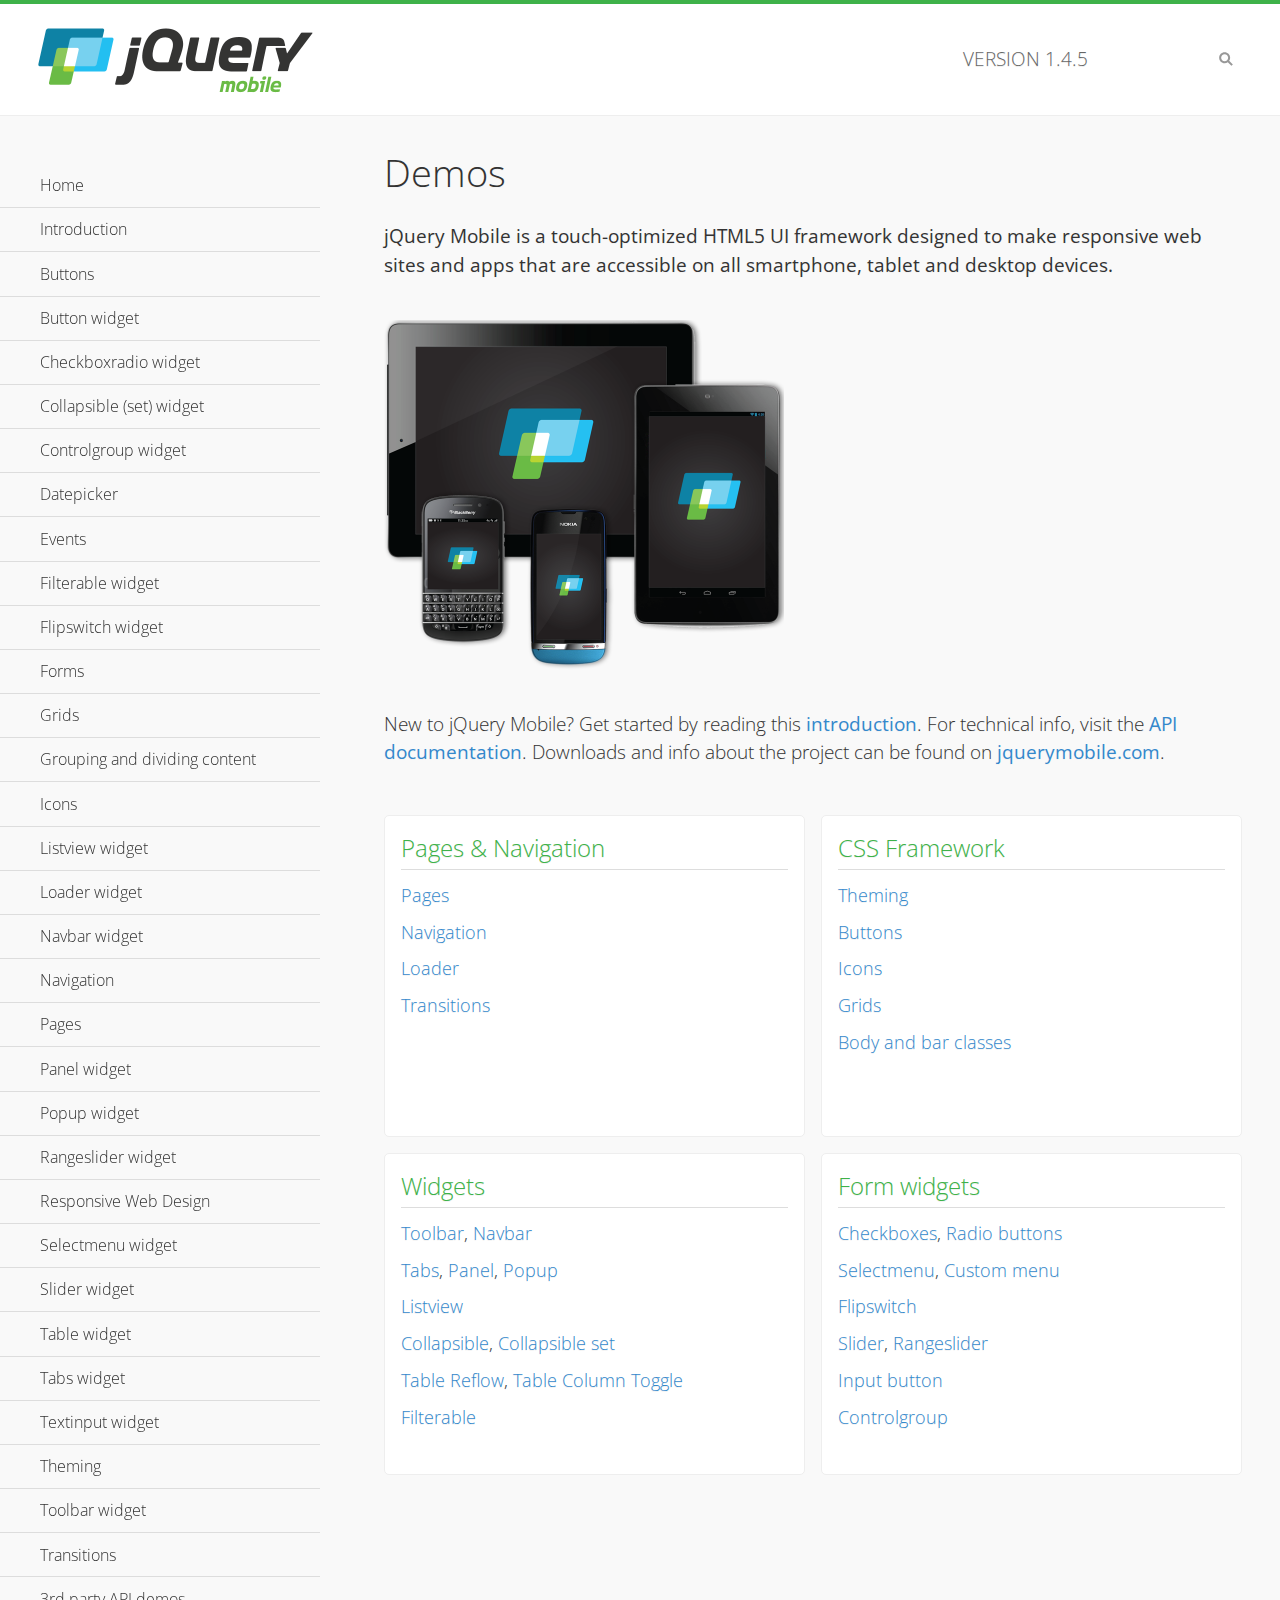
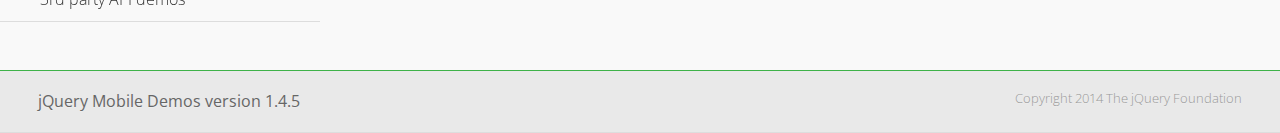
<file: jquery.mobile-1.4.5/demos/index.html>
<!DOCTYPE html>
<html>
<head>
	<meta charset="utf-8">
	<meta name="viewport" content="width=device-width, initial-scale=1">
	<title>jQuery Mobile Demos</title>
	<link rel="shortcut icon" href="favicon.ico">
	<link rel="stylesheet" href="css/themes/default/jquery.mobile-1.4.5.min.css">
	<link rel="stylesheet" href="_assets/css/jqm-demos.css">
    <link rel="stylesheet" href="http://fonts.googleapis.com/css?family=Open+Sans:300,400,700">
	<script src="js/jquery.js"></script>
	<script src="_assets/js/index.js"></script>
	<script src="js/jquery.mobile-1.4.5.min.js"></script>
</head>
<body>
<div data-role="page" class="jqm-demos jqm-home">

	<div data-role="header" class="jqm-header">
		<h2><img src="_assets/img/jquery-logo.png" alt="jQuery Mobile"></h2>
		<p>Version <span class="jqm-version"></span></p>
		<a href="#" class="jqm-navmenu-link ui-btn ui-btn-icon-notext ui-corner-all ui-icon-bars ui-nodisc-icon ui-alt-icon ui-btn-left">Menu</a>
		<a href="#" class="jqm-search-link ui-btn ui-btn-icon-notext ui-corner-all ui-icon-search ui-nodisc-icon ui-alt-icon ui-btn-right">Search</a>
	</div><!-- /header -->

	<div role="main" class="ui-content jqm-content">

		<h1>Demos</h1>

		<p><strong>jQuery Mobile is a touch-optimized HTML5 UI framework designed to make responsive web sites and apps that are accessible on all smartphone, tablet and desktop devices.</strong></p>

		<img src="_assets/img/devices.png">

		<p>New to jQuery Mobile? Get started by reading this <a href="intro/" data-ajax="false">introduction</a>. For technical info, visit the <a href="http://api.jquerymobile.com" title="jQuery Mobile API documentation" target="_blank">API documentation</a>. Downloads and info about the project can be found on <a href="http://jquerymobile.com" title="jQuery Mobile web site" target="_blank">jquerymobile.com</a>.</p>

        <div class="ui-grid-a ui-responsive">
        	<div class="ui-block-a">
        		<div class="jqm-block-content">
        			<h3>Pages &amp; Navigation</h3>

        			<p><a href="pages/" data-ajax="false">Pages</a></p>
        			<p><a href="navigation/" data-ajax="false">Navigation</a></p>
        			<p><a href="loader/" data-ajax="false">Loader</a></p>
        			<p><a href="transitions/" data-ajax="false">Transitions</a></p>
        		</div>
        	</div>
        	<div class="ui-block-b">
        		<div class="jqm-block-content">
        			<h3>CSS Framework</h3>

        			<p><a href="theme-default/" data-ajax="false">Theming</a></p>
        			<p><a href="button-markup/" data-ajax="false">Buttons</a></p>
        			<p><a href="icons/" data-ajax="false">Icons</a></p>
        			<p><a href="grids/" data-ajax="false">Grids</a></p>
        			<p><a href="../body-bar-classes/" data-ajax="false">Body and bar classes</a></p>
        		</div>
        	</div>        	
        	<div class="ui-block-a">
        		<div class="jqm-block-content">
        			<h3>Widgets</h3>

        			<p><a href="toolbar/" data-ajax="false">Toolbar</a>, <a href="navbar/" data-ajax="false">Navbar</a></p>
        			<p><a href="tabs/" data-ajax="false">Tabs</a>, <a href="panel/" data-ajax="false">Panel</a>, <a href="popup/" data-ajax="false">Popup</a></p>
        			<p><a href="listview/" data-ajax="false">Listview</a></p>
        			<p><a href="collapsible/" data-ajax="false">Collapsible</a>, <a href="collapsibleset/" data-ajax="false">Collapsible set</a></p>
        			<p><a href="table-reflow/" data-ajax="false">Table Reflow</a>, <a href="table-column-toggle/" data-ajax="false">Table Column Toggle</a></p>
        			<p><a href="filterable/" data-ajax="false">Filterable</a></p>
        		</div>
        	</div>
        	<div class="ui-block-b">
        		<div class="jqm-block-content">
        			<h3>Form widgets</h3>

        			<p><a href="checkboxradio-checkbox/" data-ajax="false">Checkboxes</a>, <a href="checkboxradio-radio/" data-ajax="false">Radio buttons</a></p>
        			<p><a href="selectmenu/" data-ajax="false">Selectmenu</a>, <a href="selectmenu-custom/" data-ajax="false">Custom menu</a></p>
        			<p><a href="flipswitch/" data-ajax="false">Flipswitch</a></p>
        			<p><a href="slider/" data-ajax="false">Slider</a>, <a href="rangeslider/" data-ajax="false">Rangeslider</a></p>
        			<p><a href="button/" data-ajax="false">Input button</a></p>
        			<p><a href="controlgroup/" data-ajax="false">Controlgroup</a></p>
        		</div>
        	</div>
        </div>

	</div><!-- /content -->
	    <div data-role="panel" class="jqm-navmenu-panel" data-position="left" data-display="overlay" data-theme="a">
	    	<ul class="jqm-list ui-alt-icon ui-nodisc-icon">
<li data-filtertext="demos homepage" data-icon="home"><a href=".././">Home</a></li>
<li data-filtertext="introduction overview getting started"><a href="../intro/" data-ajax="false">Introduction</a></li>
<li data-filtertext="buttons button markup buttonmarkup method anchor link button element"><a href="../button-markup/" data-ajax="false">Buttons</a></li>
<li data-filtertext="form button widget input button submit reset"><a href="../button/" data-ajax="false">Button widget</a></li>
<li data-role="collapsible" data-enhanced="true" data-collapsed-icon="carat-d" data-expanded-icon="carat-u" data-iconpos="right" data-inset="false" class="ui-collapsible ui-collapsible-themed-content ui-collapsible-collapsed">
	<h3 class="ui-collapsible-heading ui-collapsible-heading-collapsed">
		<a href="#" class="ui-collapsible-heading-toggle ui-btn ui-btn-icon-right ui-btn-inherit ui-icon-carat-d">
		    Checkboxradio widget<span class="ui-collapsible-heading-status"> click to expand contents</span>
		</a>
	</h3>
	<div class="ui-collapsible-content ui-body-inherit ui-collapsible-content-collapsed" aria-hidden="true">
		<ul>
			<li data-filtertext="form checkboxradio widget checkbox input checkboxes controlgroups"><a href="../checkboxradio-checkbox/" data-ajax="false">Checkboxes</a></li>
			<li data-filtertext="form checkboxradio widget radio input radio buttons controlgroups"><a href="../checkboxradio-radio/" data-ajax="false">Radio buttons</a></li>
		</ul>
	</div>
</li>
<li data-role="collapsible" data-enhanced="true" data-collapsed-icon="carat-d" data-expanded-icon="carat-u" data-iconpos="right" data-inset="false" class="ui-collapsible ui-collapsible-themed-content ui-collapsible-collapsed">
	<h3 class="ui-collapsible-heading ui-collapsible-heading-collapsed">
		<a href="#" class="ui-collapsible-heading-toggle ui-btn ui-btn-icon-right ui-btn-inherit ui-icon-carat-d">
			Collapsible (set) widget<span class="ui-collapsible-heading-status"> click to expand contents</span>
		</a>
	</h3>
	<div class="ui-collapsible-content ui-body-inherit ui-collapsible-content-collapsed" aria-hidden="true">
		<ul>
			<li data-filtertext="collapsibles content formatting"><a href="../collapsible/" data-ajax="false">Collapsible</a></li>
			<li data-filtertext="dynamic collapsible set accordion append expand"><a href="../collapsible-dynamic/" data-ajax="false">Dynamic collapsibles</a></li>
			<li data-filtertext="accordions collapsible set widget content formatting grouped collapsibles"><a href="../collapsibleset/" data-ajax="false">Collapsible set</a></li>
		</ul>
	</div>
</li>
<li data-role="collapsible" data-enhanced="true" data-collapsed-icon="carat-d" data-expanded-icon="carat-u" data-iconpos="right" data-inset="false" class="ui-collapsible ui-collapsible-themed-content ui-collapsible-collapsed">
	<h3 class="ui-collapsible-heading ui-collapsible-heading-collapsed">
		<a href="#" class="ui-collapsible-heading-toggle ui-btn ui-btn-icon-right ui-btn-inherit ui-icon-carat-d">
			Controlgroup widget<span class="ui-collapsible-heading-status"> click to expand contents</span>
		</a>
	</h3>
	<div class="ui-collapsible-content ui-body-inherit ui-collapsible-content-collapsed" aria-hidden="true">
		<ul>
			<li data-filtertext="controlgroups selectmenu checkboxradio input grouped buttons horizontal vertical"><a href="../controlgroup/" data-ajax="false">Controlgroup</a></li>
			<li data-filtertext="dynamic controlgroup dynamically add buttons"><a href="../controlgroup-dynamic/" data-ajax="false">Dynamic controlgroups</a></li>
		</ul>
	</div>
</li>
<li data-filtertext="form datepicker widget date input"><a href="../datepicker/" data-ajax="false">Datepicker</a></li>
<li data-role="collapsible" data-enhanced="true" data-collapsed-icon="carat-d" data-expanded-icon="carat-u" data-iconpos="right" data-inset="false" class="ui-collapsible ui-collapsible-themed-content ui-collapsible-collapsed">
	<h3 class="ui-collapsible-heading ui-collapsible-heading-collapsed">
		<a href="#" class="ui-collapsible-heading-toggle ui-btn ui-btn-icon-right ui-btn-inherit ui-icon-carat-d">
			Events<span class="ui-collapsible-heading-status"> click to expand contents</span>
		</a>
	</h3>
	<div class="ui-collapsible-content ui-body-inherit ui-collapsible-content-collapsed" aria-hidden="true">
		<ul>
			<li data-filtertext="swipe to delete list items listviews swipe events"><a href="../swipe-list/" data-ajax="false">Swipe list items</a></li>
			<li data-filtertext="swipe to navigate swipe page navigation swipe events"><a href="../swipe-page/" data-ajax="false">Swipe page navigation</a></li>
		</ul>
	</div>
</li>
<li data-filtertext="filterable filter elements sorting searching listview table"><a href="../filterable/" data-ajax="false">Filterable widget</a></li>
<li data-filtertext="form flipswitch widget flip toggle switch binary select checkbox input"><a href="../flipswitch/" data-ajax="false">Flipswitch widget</a></li>
<li data-role="collapsible" data-enhanced="true" data-collapsed-icon="carat-d" data-expanded-icon="carat-u" data-iconpos="right" data-inset="false" class="ui-collapsible ui-collapsible-themed-content ui-collapsible-collapsed">
	<h3 class="ui-collapsible-heading ui-collapsible-heading-collapsed">
		<a href="#" class="ui-collapsible-heading-toggle ui-btn ui-btn-icon-right ui-btn-inherit ui-icon-carat-d">
			Forms<span class="ui-collapsible-heading-status"> click to expand contents</span>
		</a>
	</h3>
	<div class="ui-collapsible-content ui-body-inherit ui-collapsible-content-collapsed" aria-hidden="true">
		<ul>
			<li data-filtertext="forms text checkbox radio range button submit reset inputs selects textarea slider flipswitch label form elements"><a href="../forms/" data-ajax="false">Forms</a></li>
			<li data-filtertext="form hide labels hidden accessible ui-hidden-accessible forms"><a href="../forms-label-hidden-accessible/" data-ajax="false">Hide labels</a></li>
			<li data-filtertext="form field containers fieldcontain ui-field-contain forms"><a href="../forms-field-contain/" data-ajax="false">Field containers</a></li>
			<li data-filtertext="forms disabled form elements"><a href="../forms-disabled/" data-ajax="false">Forms disabled</a></li>
			<li data-filtertext="forms gallery examples overview forms text checkbox radio range button submit reset inputs selects textarea slider flipswitch label form elements"><a href="../forms-gallery/" data-ajax="false">Forms gallery</a></li>
		</ul>
	</div>
</li>
<li data-role="collapsible" data-enhanced="true" data-collapsed-icon="carat-d" data-expanded-icon="carat-u" data-iconpos="right" data-inset="false" class="ui-collapsible ui-collapsible-themed-content ui-collapsible-collapsed">
	<h3 class="ui-collapsible-heading ui-collapsible-heading-collapsed">
		<a href="#" class="ui-collapsible-heading-toggle ui-btn ui-btn-icon-right ui-btn-inherit ui-icon-carat-d">
			Grids<span class="ui-collapsible-heading-status"> click to expand contents</span>
		</a>
	</h3>
	<div class="ui-collapsible-content ui-body-inherit ui-collapsible-content-collapsed" aria-hidden="true">
		<ul>
			<li data-filtertext="grids columns blocks content formatting rwd responsive css framework"><a href="../grids/" data-ajax="false">Grids</a></li>
			<li data-filtertext="buttons in grids css framework"><a href="../grids-buttons/" data-ajax="false">Buttons in grids</a></li>
			<li data-filtertext="custom responsive grids rwd css framework"><a href="../grids-custom-responsive/" data-ajax="false">Custom responsive grids</a></li>
		</ul>
	</div>
</li>
<li data-filtertext="blocks content formatting sections heading"><a href="../body-bar-classes/" data-ajax="false">Grouping and dividing content</a></li>
<li data-role="collapsible" data-enhanced="true" data-collapsed-icon="carat-d" data-expanded-icon="carat-u" data-iconpos="right" data-inset="false" class="ui-collapsible ui-collapsible-themed-content ui-collapsible-collapsed">
	<h3 class="ui-collapsible-heading ui-collapsible-heading-collapsed">
		<a href="#" class="ui-collapsible-heading-toggle ui-btn ui-btn-icon-right ui-btn-inherit ui-icon-carat-d">
			Icons<span class="ui-collapsible-heading-status"> click to expand contents</span>
		</a>
	</h3>
	<div class="ui-collapsible-content ui-body-inherit ui-collapsible-content-collapsed" aria-hidden="true">
		<ul>
			<li data-filtertext="button icons svg disc alt custom icon position"><a href="../icons/" data-ajax="false">Icons</a></li>
			<li data-filtertext=""><a href="../icons-grunticon/" data-ajax="false">Grunticon loader</a></li>
		</ul>
	</div>
</li>
<li data-role="collapsible" data-enhanced="true" data-collapsed-icon="carat-d" data-expanded-icon="carat-u" data-iconpos="right" data-inset="false" class="ui-collapsible ui-collapsible-themed-content ui-collapsible-collapsed">
	<h3 class="ui-collapsible-heading ui-collapsible-heading-collapsed">
		<a href="#" class="ui-collapsible-heading-toggle ui-btn ui-btn-icon-right ui-btn-inherit ui-icon-carat-d">
			Listview widget<span class="ui-collapsible-heading-status"> click to expand contents</span>
		</a>
	</h3>
	<div class="ui-collapsible-content ui-body-inherit ui-collapsible-content-collapsed" aria-hidden="true">
		<ul>
			<li data-filtertext="listview widget thumbnails icons nested split button collapsible ul ol"><a href="../listview/" data-ajax="false">Listview</a></li>
			<li data-filtertext="autocomplete filterable reveal listview filtertextbeforefilter placeholder"><a href="../listview-autocomplete/" data-ajax="false">Listview autocomplete</a></li>
			<li data-filtertext="autocomplete filterable reveal listview remote data filtertextbeforefilter placeholder"><a href="../listview-autocomplete-remote/" data-ajax="false">Listview autocomplete remote data</a></li>
			<li data-filtertext="autodividers anchor jump scroll linkbars listview lists ul ol"><a href="../listview-autodividers-linkbar/" data-ajax="false">Listview autodividers linkbar</a></li>
			<li data-filtertext="listview autodividers selector autodividersselector lists ul ol"><a href="../listview-autodividers-selector/" data-ajax="false">Listview autodividers selector</a></li>
			<li data-filtertext="listview nested list items"><a href="../listview-nested-lists/" data-ajax="false">Nested Listviews</a></li>
			<li data-filtertext="listview collapsible list items flat"><a href="../listview-collapsible-item-flat/" data-ajax="false">Listview collapsible list items (flat)</a></li>
			<li data-filtertext="listview collapsible list indented"><a href="../listview-collapsible-item-indented/" data-ajax="false">Listview collapsible list items (indented)</a></li>
			<li data-filtertext="grid listview responsive grids responsive listviews lists ul"><a href="../listview-grid/" data-ajax="false">Listview responsive grid</a></li>
		</ul>
	</div>
</li>
<li data-filtertext="loader widget page loading navigation overlay spinner"><a href="../loader/" data-ajax="false">Loader widget</a></li>
<li data-filtertext="navbar widget navmenu toolbars header footer"><a href="../navbar/" data-ajax="false">Navbar widget</a></li>
<li data-role="collapsible" data-enhanced="true" data-collapsed-icon="carat-d" data-expanded-icon="carat-u" data-iconpos="right" data-inset="false" class="ui-collapsible ui-collapsible-themed-content ui-collapsible-collapsed">
	<h3 class="ui-collapsible-heading ui-collapsible-heading-collapsed">
		<a href="#" class="ui-collapsible-heading-toggle ui-btn ui-btn-icon-right ui-btn-inherit ui-icon-carat-d">
			Navigation<span class="ui-collapsible-heading-status"> click to expand contents</span>
		</a>
	</h3>
	<div class="ui-collapsible-content ui-body-inherit ui-collapsible-content-collapsed" aria-hidden="true">
		<ul>
			<li data-filtertext="ajax navigation navigate widget history event method"><a href="../navigation/" data-ajax="false">Navigation</a></li>
			<li data-filtertext="linking pages page links navigation ajax prefetch cache"><a href="../navigation-linking-pages/" data-ajax="false">Linking pages</a></li>
			<!-- <li data-filtertext="php redirect server redirection server-side navigation"><a href="../navigation-php-redirect/" data-ajax="false">PHP redirect demo</a></li>-->
			<li data-filtertext="navigation redirection hash query"><a href="../navigation-hash-processing/" data-ajax="false">Hash processing demo</a></li>
			<li data-filtertext="navigation redirection hash query"><a href="../page-events/" data-ajax="false">Page Navigation Events</a></li>
		</ul>
	</div>
</li>
<li data-role="collapsible" data-enhanced="true" data-collapsed-icon="carat-d" data-expanded-icon="carat-u" data-iconpos="right" data-inset="false" class="ui-collapsible ui-collapsible-themed-content ui-collapsible-collapsed">
	<h3 class="ui-collapsible-heading ui-collapsible-heading-collapsed">
		<a href="#" class="ui-collapsible-heading-toggle ui-btn ui-btn-icon-right ui-btn-inherit ui-icon-carat-d">
			Pages<span class="ui-collapsible-heading-status"> click to expand contents</span>
		</a>
	</h3>
	<div class="ui-collapsible-content ui-body-inherit ui-collapsible-content-collapsed" aria-hidden="true">
		<ul>
			<li data-filtertext="pages page widget ajax navigation"><a href="../pages/" data-ajax="false">Pages</a></li>
			<li data-filtertext="single page"><a href="../pages-single-page/" data-ajax="false">Single page</a></li>
			<li data-filtertext="multipage multi-page page"><a href="../pages-multi-page/" data-ajax="false">Multi-page template</a></li>
			<li data-filtertext="dialog page widget modal popup"><a href="../pages-dialog/" data-ajax="false">Dialog page</a></li>
		</ul>
	</div>
</li>
<li data-role="collapsible" data-enhanced="true" data-collapsed-icon="carat-d" data-expanded-icon="carat-u" data-iconpos="right" data-inset="false" class="ui-collapsible ui-collapsible-themed-content ui-collapsible-collapsed">
	<h3 class="ui-collapsible-heading ui-collapsible-heading-collapsed">
		<a href="#" class="ui-collapsible-heading-toggle ui-btn ui-btn-icon-right ui-btn-inherit ui-icon-carat-d">
			Panel widget<span class="ui-collapsible-heading-status"> click to expand contents</span>
		</a>
	</h3>
	<div class="ui-collapsible-content ui-body-inherit ui-collapsible-content-collapsed" aria-hidden="true">
		<ul>
			<li data-filtertext="panel widget sliding panels reveal push overlay responsive"><a href="../panel/" data-ajax="false">Panel</a></li>
			<li data-filtertext=""><a href="../panel-external/" data-ajax="false">External panels</a></li>
			<li data-filtertext="panel "><a href="../panel-fixed/" data-ajax="false">Fixed panels</a></li>
			<li data-filtertext="panel slide panels sliding panels shadow rwd responsive breakpoint"><a href="../panel-responsive/" data-ajax="false">Panels responsive</a></li>
			<li data-filtertext="panel custom style custom panel width reveal shadow listview panel styling page background wrapper"><a href="../panel-styling/" data-ajax="false">Custom panel style</a></li>
			<li data-filtertext="panel open on swipe"><a href="../panel-swipe-open/" data-ajax="false">Panel open on swipe</a></li>
			<li data-filtertext="panels outside page internal external toolbars"><a href="../panel-external-internal/" data-ajax="false">Panel external and internal</a></li>
		</ul>
	</div>
</li>
<li data-role="collapsible" data-enhanced="true" data-collapsed-icon="carat-d" data-expanded-icon="carat-u" data-iconpos="right" data-inset="false" class="ui-collapsible ui-collapsible-themed-content ui-collapsible-collapsed">
	<h3 class="ui-collapsible-heading ui-collapsible-heading-collapsed">
		<a href="#" class="ui-collapsible-heading-toggle ui-btn ui-btn-icon-right ui-btn-inherit ui-icon-carat-d">
			Popup widget<span class="ui-collapsible-heading-status"> click to expand contents</span>
		</a>
	</h3>
	<div class="ui-collapsible-content ui-body-inherit ui-collapsible-content-collapsed" aria-hidden="true">
		<ul>
			<li data-filtertext="popup widget popups dialog modal transition tooltip lightbox form overlay screen flip pop fade transition"><a href="../popup/" data-ajax="false">Popup</a></li>
			<li data-filtertext="popup alignment position"><a href="../popup-alignment/" data-ajax="false">Popup alignment</a></li>
			<li data-filtertext="popup arrow size popups popover"><a href="../popup-arrow-size/" data-ajax="false">Popup arrow size</a></li>
			<li data-filtertext="dynamic popups popup images lightbox"><a href="../popup-dynamic/" data-ajax="false">Dynamic popups</a></li>
			<li data-filtertext="popups with iframes scaling"><a href="../popup-iframe/" data-ajax="false">Popups with iframes</a></li>
			<li data-filtertext="popup image scaling"><a href="../popup-image-scaling/" data-ajax="false">Popup image scaling</a></li>
			<li data-filtertext="external popup outside multi-page"><a href="../popup-outside-multipage/" data-ajax="false">Popup outside multi-page</a></li>
		</ul>
	</div>
</li>
<li data-filtertext="form rangeslider widget dual sliders dual handle sliders range input"><a href="../rangeslider/" data-ajax="false">Rangeslider widget</a></li>
<li data-filtertext="responsive web design rwd adaptive progressive enhancement PE accessible mobile breakpoints media query media queries"><a href="../rwd/" data-ajax="false">Responsive Web Design</a></li>
<li data-role="collapsible" data-enhanced="true" data-collapsed-icon="carat-d" data-expanded-icon="carat-u" data-iconpos="right" data-inset="false" class="ui-collapsible ui-collapsible-themed-content ui-collapsible-collapsed">
	<h3 class="ui-collapsible-heading ui-collapsible-heading-collapsed">
		<a href="#" class="ui-collapsible-heading-toggle ui-btn ui-btn-icon-right ui-btn-inherit ui-icon-carat-d">
			Selectmenu widget<span class="ui-collapsible-heading-status"> click to expand contents</span>
		</a>
	</h3>
	<div class="ui-collapsible-content ui-body-inherit ui-collapsible-content-collapsed" aria-hidden="true">
		<ul>
			<li data-filtertext="form selectmenu widget select input custom select menu selects"><a href="../selectmenu/" data-ajax="false">Selectmenu</a></li>
			<li data-filtertext="form custom select menu selectmenu widget custom menu option optgroup multiple selects"><a href="../selectmenu-custom/" data-ajax="false">Custom select menu</a></li>
			<li data-filtertext="filterable select filter popup dialog"><a href="../selectmenu-custom-filter/" data-ajax="false">Custom select menu with filter</a></li>
		</ul>
	</div>
</li>
<li data-role="collapsible" data-enhanced="true" data-collapsed-icon="carat-d" data-expanded-icon="carat-u" data-iconpos="right" data-inset="false" class="ui-collapsible ui-collapsible-themed-content ui-collapsible-collapsed">
	<h3 class="ui-collapsible-heading ui-collapsible-heading-collapsed">
		<a href="#" class="ui-collapsible-heading-toggle ui-btn ui-btn-icon-right ui-btn-inherit ui-icon-carat-d">
			Slider widget<span class="ui-collapsible-heading-status"> click to expand contents</span>
		</a>
	</h3>
	<div class="ui-collapsible-content ui-body-inherit ui-collapsible-content-collapsed" aria-hidden="true">
		<ul>
			<li data-filtertext="form slider widget range input single sliders"><a href="../slider/" data-ajax="false">Slider</a></li>
			<li data-filtertext="form slider widget flipswitch slider binary select flip toggle switch"><a href="../slider-flipswitch/" data-ajax="false">Slider flip toggle switch</a></li>
			<li data-filtertext="form slider tooltip handle value input range sliders"><a href="../slider-tooltip/" data-ajax="false">Slider tooltip</a></li>
		</ul>
	</div>
</li>
<li data-role="collapsible" data-enhanced="true" data-collapsed-icon="carat-d" data-expanded-icon="carat-u" data-iconpos="right" data-inset="false" class="ui-collapsible ui-collapsible-themed-content ui-collapsible-collapsed">
	<h3 class="ui-collapsible-heading ui-collapsible-heading-collapsed">
		<a href="#" class="ui-collapsible-heading-toggle ui-btn ui-btn-icon-right ui-btn-inherit ui-icon-carat-d">
			Table widget<span class="ui-collapsible-heading-status"> click to expand contents</span>
		</a>
	</h3>
	<div class="ui-collapsible-content ui-body-inherit ui-collapsible-content-collapsed" aria-hidden="true">
		<ul>
			<li data-filtertext="table widget reflow column toggle th td responsive tables rwd hide show tabular"><a href="../table-column-toggle/" data-ajax="false">Table Column Toggle</a></li>
			<li data-filtertext="table column toggle phone comparison demo"><a href="../table-column-toggle-example/" data-ajax="false">Table Column Toggle demo</a></li>
			<li data-filtertext="responsive tables table column toggle heading groups rwd breakpoint"><a href="../table-column-toggle-heading-groups/" data-ajax="false">Table Column Toggle heading groups</a></li>
			<li data-filtertext="responsive tables table column toggle hide rwd breakpoint customization options"><a href="../table-column-toggle-options/" data-ajax="false">Table Column Toggle options</a></li>
			<li data-filtertext="table reflow th td responsive rwd columns tabular"><a href="../table-reflow/" data-ajax="false">Table Reflow</a></li>
			<li data-filtertext="responsive tables table reflow heading groups rwd breakpoint"><a href="../table-reflow-heading-groups/" data-ajax="false">Table Reflow heading groups</a></li>
			<li data-filtertext="responsive tables table reflow stripes strokes table style"><a href="../table-reflow-stripes-strokes/" data-ajax="false">Table Reflow stripes and strokes</a></li>
			<li data-filtertext="responsive tables table reflow stack custom styles"><a href="../table-reflow-styling/" data-ajax="false">Table Reflow custom styles</a></li>
		</ul>
	</div>
</li>
<li data-filtertext="ui tabs widget"><a href="../tabs/" data-ajax="false">Tabs widget</a></li>
<li data-filtertext="form textinput widget text input textarea number date time tel email file color password"><a href="../textinput/" data-ajax="false">Textinput widget</a></li>
<li data-role="collapsible" data-enhanced="true" data-collapsed-icon="carat-d" data-expanded-icon="carat-u" data-iconpos="right" data-inset="false" class="ui-collapsible ui-collapsible-themed-content ui-collapsible-collapsed">
	<h3 class="ui-collapsible-heading ui-collapsible-heading-collapsed">
		<a href="#" class="ui-collapsible-heading-toggle ui-btn ui-btn-icon-right ui-btn-inherit ui-icon-carat-d">
			Theming<span class="ui-collapsible-heading-status"> click to expand contents</span>
		</a>
	</h3>
	<div class="ui-collapsible-content ui-body-inherit ui-collapsible-content-collapsed" aria-hidden="true">
		<ul>
			<li data-filtertext="default theme swatches theming style css"><a href="../theme-default/" data-ajax="false">Default theme</a></li>
			<li data-filtertext="classic theme old theme swatches theming style css"><a href="../theme-classic/" data-ajax="false">Classic theme</a></li>
		</ul>
	</div>
</li>
<li data-role="collapsible" data-enhanced="true" data-collapsed-icon="carat-d" data-expanded-icon="carat-u" data-iconpos="right" data-inset="false" class="ui-collapsible ui-collapsible-themed-content ui-collapsible-collapsed">
	<h3 class="ui-collapsible-heading ui-collapsible-heading-collapsed">
		<a href="#" class="ui-collapsible-heading-toggle ui-btn ui-btn-icon-right ui-btn-inherit ui-icon-carat-d">
			Toolbar widget<span class="ui-collapsible-heading-status"> click to expand contents</span>
		</a>
	</h3>
	<div class="ui-collapsible-content ui-body-inherit ui-collapsible-content-collapsed" aria-hidden="true">
		<ul>
			<li data-filtertext="toolbar widget header footer toolbars fixed fullscreen external sections"><a href="../toolbar/" data-ajax="false">Toolbar</a></li>
			<li data-filtertext="dynamic toolbars dynamically add toolbar header footer"><a href="../toolbar-dynamic/" data-ajax="false">Dynamic toolbars</a></li>
			<li data-filtertext="external toolbars header footer"><a href="../toolbar-external/" data-ajax="false">External toolbars</a></li>
			<li data-filtertext="fixed toolbars header footer"><a href="../toolbar-fixed/" data-ajax="false">Fixed toolbars</a></li>
			<li data-filtertext="fixed fullscreen toolbars header footer"><a href="../toolbar-fixed-fullscreen/" data-ajax="false">Fullscreen toolbars</a></li>
			<li data-filtertext="external fixed toolbars header footer"><a href="../toolbar-fixed-external/" data-ajax="false">Fixed external toolbars</a></li>
			<li data-filtertext="external persistent toolbars header footer navbar navmenu"><a href="../toolbar-fixed-persistent/" data-ajax="false">Persistent toolbars</a></li>
			<li data-filtertext="external ajax optimized toolbars persistent toolbars header footer navbar"><a href="../toolbar-fixed-persistent-optimized/" data-ajax="false">Ajax optimized toolbars</a></li>
			<li data-filtertext="form in toolbars header footer"><a href="../toolbar-fixed-forms/" data-ajax="false">Form in toolbar</a></li>
		</ul>
	</div>
</li>
<li data-filtertext="page transitions animated pages popup navigation flip slide fade pop"><a href="../transitions/" data-ajax="false">Transitions</a></li>
<li data-role="collapsible" data-enhanced="true" data-collapsed-icon="carat-d" data-expanded-icon="carat-u" data-iconpos="right" data-inset="false" class="ui-collapsible ui-collapsible-themed-content ui-collapsible-collapsed">
	<h3 class="ui-collapsible-heading ui-collapsible-heading-collapsed">
		<a href="#" class="ui-collapsible-heading-toggle ui-btn ui-btn-icon-right ui-btn-inherit ui-icon-carat-d">
			3rd party API demos<span class="ui-collapsible-heading-status"> click to expand contents</span>
		</a>
	</h3>
	<div class="ui-collapsible-content ui-body-inherit ui-collapsible-content-collapsed" aria-hidden="true">
		<ul>
			<li data-filtertext="backbone requirejs navigation router"><a href="../backbone-requirejs/" data-ajax="false">Backbone RequireJS</a></li>
			<li data-filtertext="google maps geolocation demo"><a href="../map-geolocation/" data-ajax="false">Google Maps geolocation</a></li>
			<li data-filtertext="google maps hybrid"><a href="../map-list-toggle/" data-ajax="false">Google Maps list toggle</a></li>
		</ul>
	</div>
</li>



		     </ul>
		</div><!-- /panel -->


	<div data-role="footer" data-position="fixed" data-tap-toggle="false" class="jqm-footer">
		<p>jQuery Mobile Demos version <span class="jqm-version"></span></p>
		<p>Copyright 2014 The jQuery Foundation</p>
	</div><!-- /footer -->
	<!-- TODO: This should become an external panel so we can add input to markup (unique ID) -->
    <div data-role="panel" class="jqm-search-panel" data-position="right" data-display="overlay" data-theme="a">
		<div class="jqm-search">
			<ul class="jqm-list" data-filter-placeholder="Search demos..." data-filter-reveal="true">
<li data-filtertext="demos homepage" data-icon="home"><a href=".././">Home</a></li>
<li data-filtertext="introduction overview getting started"><a href="../intro/" data-ajax="false">Introduction</a></li>
<li data-filtertext="buttons button markup buttonmarkup method anchor link button element"><a href="../button-markup/" data-ajax="false">Buttons</a></li>
<li data-filtertext="form button widget input button submit reset"><a href="../button/" data-ajax="false">Button widget</a></li>
<li data-role="collapsible" data-enhanced="true" data-collapsed-icon="carat-d" data-expanded-icon="carat-u" data-iconpos="right" data-inset="false" class="ui-collapsible ui-collapsible-themed-content ui-collapsible-collapsed">
	<h3 class="ui-collapsible-heading ui-collapsible-heading-collapsed">
		<a href="#" class="ui-collapsible-heading-toggle ui-btn ui-btn-icon-right ui-btn-inherit ui-icon-carat-d">
		    Checkboxradio widget<span class="ui-collapsible-heading-status"> click to expand contents</span>
		</a>
	</h3>
	<div class="ui-collapsible-content ui-body-inherit ui-collapsible-content-collapsed" aria-hidden="true">
		<ul>
			<li data-filtertext="form checkboxradio widget checkbox input checkboxes controlgroups"><a href="../checkboxradio-checkbox/" data-ajax="false">Checkboxes</a></li>
			<li data-filtertext="form checkboxradio widget radio input radio buttons controlgroups"><a href="../checkboxradio-radio/" data-ajax="false">Radio buttons</a></li>
		</ul>
	</div>
</li>
<li data-role="collapsible" data-enhanced="true" data-collapsed-icon="carat-d" data-expanded-icon="carat-u" data-iconpos="right" data-inset="false" class="ui-collapsible ui-collapsible-themed-content ui-collapsible-collapsed">
	<h3 class="ui-collapsible-heading ui-collapsible-heading-collapsed">
		<a href="#" class="ui-collapsible-heading-toggle ui-btn ui-btn-icon-right ui-btn-inherit ui-icon-carat-d">
			Collapsible (set) widget<span class="ui-collapsible-heading-status"> click to expand contents</span>
		</a>
	</h3>
	<div class="ui-collapsible-content ui-body-inherit ui-collapsible-content-collapsed" aria-hidden="true">
		<ul>
			<li data-filtertext="collapsibles content formatting"><a href="../collapsible/" data-ajax="false">Collapsible</a></li>
			<li data-filtertext="dynamic collapsible set accordion append expand"><a href="../collapsible-dynamic/" data-ajax="false">Dynamic collapsibles</a></li>
			<li data-filtertext="accordions collapsible set widget content formatting grouped collapsibles"><a href="../collapsibleset/" data-ajax="false">Collapsible set</a></li>
		</ul>
	</div>
</li>
<li data-role="collapsible" data-enhanced="true" data-collapsed-icon="carat-d" data-expanded-icon="carat-u" data-iconpos="right" data-inset="false" class="ui-collapsible ui-collapsible-themed-content ui-collapsible-collapsed">
	<h3 class="ui-collapsible-heading ui-collapsible-heading-collapsed">
		<a href="#" class="ui-collapsible-heading-toggle ui-btn ui-btn-icon-right ui-btn-inherit ui-icon-carat-d">
			Controlgroup widget<span class="ui-collapsible-heading-status"> click to expand contents</span>
		</a>
	</h3>
	<div class="ui-collapsible-content ui-body-inherit ui-collapsible-content-collapsed" aria-hidden="true">
		<ul>
			<li data-filtertext="controlgroups selectmenu checkboxradio input grouped buttons horizontal vertical"><a href="../controlgroup/" data-ajax="false">Controlgroup</a></li>
			<li data-filtertext="dynamic controlgroup dynamically add buttons"><a href="../controlgroup-dynamic/" data-ajax="false">Dynamic controlgroups</a></li>
		</ul>
	</div>
</li>
<li data-filtertext="form datepicker widget date input"><a href="../datepicker/" data-ajax="false">Datepicker</a></li>
<li data-role="collapsible" data-enhanced="true" data-collapsed-icon="carat-d" data-expanded-icon="carat-u" data-iconpos="right" data-inset="false" class="ui-collapsible ui-collapsible-themed-content ui-collapsible-collapsed">
	<h3 class="ui-collapsible-heading ui-collapsible-heading-collapsed">
		<a href="#" class="ui-collapsible-heading-toggle ui-btn ui-btn-icon-right ui-btn-inherit ui-icon-carat-d">
			Events<span class="ui-collapsible-heading-status"> click to expand contents</span>
		</a>
	</h3>
	<div class="ui-collapsible-content ui-body-inherit ui-collapsible-content-collapsed" aria-hidden="true">
		<ul>
			<li data-filtertext="swipe to delete list items listviews swipe events"><a href="../swipe-list/" data-ajax="false">Swipe list items</a></li>
			<li data-filtertext="swipe to navigate swipe page navigation swipe events"><a href="../swipe-page/" data-ajax="false">Swipe page navigation</a></li>
		</ul>
	</div>
</li>
<li data-filtertext="filterable filter elements sorting searching listview table"><a href="../filterable/" data-ajax="false">Filterable widget</a></li>
<li data-filtertext="form flipswitch widget flip toggle switch binary select checkbox input"><a href="../flipswitch/" data-ajax="false">Flipswitch widget</a></li>
<li data-role="collapsible" data-enhanced="true" data-collapsed-icon="carat-d" data-expanded-icon="carat-u" data-iconpos="right" data-inset="false" class="ui-collapsible ui-collapsible-themed-content ui-collapsible-collapsed">
	<h3 class="ui-collapsible-heading ui-collapsible-heading-collapsed">
		<a href="#" class="ui-collapsible-heading-toggle ui-btn ui-btn-icon-right ui-btn-inherit ui-icon-carat-d">
			Forms<span class="ui-collapsible-heading-status"> click to expand contents</span>
		</a>
	</h3>
	<div class="ui-collapsible-content ui-body-inherit ui-collapsible-content-collapsed" aria-hidden="true">
		<ul>
			<li data-filtertext="forms text checkbox radio range button submit reset inputs selects textarea slider flipswitch label form elements"><a href="../forms/" data-ajax="false">Forms</a></li>
			<li data-filtertext="form hide labels hidden accessible ui-hidden-accessible forms"><a href="../forms-label-hidden-accessible/" data-ajax="false">Hide labels</a></li>
			<li data-filtertext="form field containers fieldcontain ui-field-contain forms"><a href="../forms-field-contain/" data-ajax="false">Field containers</a></li>
			<li data-filtertext="forms disabled form elements"><a href="../forms-disabled/" data-ajax="false">Forms disabled</a></li>
			<li data-filtertext="forms gallery examples overview forms text checkbox radio range button submit reset inputs selects textarea slider flipswitch label form elements"><a href="../forms-gallery/" data-ajax="false">Forms gallery</a></li>
		</ul>
	</div>
</li>
<li data-role="collapsible" data-enhanced="true" data-collapsed-icon="carat-d" data-expanded-icon="carat-u" data-iconpos="right" data-inset="false" class="ui-collapsible ui-collapsible-themed-content ui-collapsible-collapsed">
	<h3 class="ui-collapsible-heading ui-collapsible-heading-collapsed">
		<a href="#" class="ui-collapsible-heading-toggle ui-btn ui-btn-icon-right ui-btn-inherit ui-icon-carat-d">
			Grids<span class="ui-collapsible-heading-status"> click to expand contents</span>
		</a>
	</h3>
	<div class="ui-collapsible-content ui-body-inherit ui-collapsible-content-collapsed" aria-hidden="true">
		<ul>
			<li data-filtertext="grids columns blocks content formatting rwd responsive css framework"><a href="../grids/" data-ajax="false">Grids</a></li>
			<li data-filtertext="buttons in grids css framework"><a href="../grids-buttons/" data-ajax="false">Buttons in grids</a></li>
			<li data-filtertext="custom responsive grids rwd css framework"><a href="../grids-custom-responsive/" data-ajax="false">Custom responsive grids</a></li>
		</ul>
	</div>
</li>
<li data-filtertext="blocks content formatting sections heading"><a href="../body-bar-classes/" data-ajax="false">Grouping and dividing content</a></li>
<li data-role="collapsible" data-enhanced="true" data-collapsed-icon="carat-d" data-expanded-icon="carat-u" data-iconpos="right" data-inset="false" class="ui-collapsible ui-collapsible-themed-content ui-collapsible-collapsed">
	<h3 class="ui-collapsible-heading ui-collapsible-heading-collapsed">
		<a href="#" class="ui-collapsible-heading-toggle ui-btn ui-btn-icon-right ui-btn-inherit ui-icon-carat-d">
			Icons<span class="ui-collapsible-heading-status"> click to expand contents</span>
		</a>
	</h3>
	<div class="ui-collapsible-content ui-body-inherit ui-collapsible-content-collapsed" aria-hidden="true">
		<ul>
			<li data-filtertext="button icons svg disc alt custom icon position"><a href="../icons/" data-ajax="false">Icons</a></li>
			<li data-filtertext=""><a href="../icons-grunticon/" data-ajax="false">Grunticon loader</a></li>
		</ul>
	</div>
</li>
<li data-role="collapsible" data-enhanced="true" data-collapsed-icon="carat-d" data-expanded-icon="carat-u" data-iconpos="right" data-inset="false" class="ui-collapsible ui-collapsible-themed-content ui-collapsible-collapsed">
	<h3 class="ui-collapsible-heading ui-collapsible-heading-collapsed">
		<a href="#" class="ui-collapsible-heading-toggle ui-btn ui-btn-icon-right ui-btn-inherit ui-icon-carat-d">
			Listview widget<span class="ui-collapsible-heading-status"> click to expand contents</span>
		</a>
	</h3>
	<div class="ui-collapsible-content ui-body-inherit ui-collapsible-content-collapsed" aria-hidden="true">
		<ul>
			<li data-filtertext="listview widget thumbnails icons nested split button collapsible ul ol"><a href="../listview/" data-ajax="false">Listview</a></li>
			<li data-filtertext="autocomplete filterable reveal listview filtertextbeforefilter placeholder"><a href="../listview-autocomplete/" data-ajax="false">Listview autocomplete</a></li>
			<li data-filtertext="autocomplete filterable reveal listview remote data filtertextbeforefilter placeholder"><a href="../listview-autocomplete-remote/" data-ajax="false">Listview autocomplete remote data</a></li>
			<li data-filtertext="autodividers anchor jump scroll linkbars listview lists ul ol"><a href="../listview-autodividers-linkbar/" data-ajax="false">Listview autodividers linkbar</a></li>
			<li data-filtertext="listview autodividers selector autodividersselector lists ul ol"><a href="../listview-autodividers-selector/" data-ajax="false">Listview autodividers selector</a></li>
			<li data-filtertext="listview nested list items"><a href="../listview-nested-lists/" data-ajax="false">Nested Listviews</a></li>
			<li data-filtertext="listview collapsible list items flat"><a href="../listview-collapsible-item-flat/" data-ajax="false">Listview collapsible list items (flat)</a></li>
			<li data-filtertext="listview collapsible list indented"><a href="../listview-collapsible-item-indented/" data-ajax="false">Listview collapsible list items (indented)</a></li>
			<li data-filtertext="grid listview responsive grids responsive listviews lists ul"><a href="../listview-grid/" data-ajax="false">Listview responsive grid</a></li>
		</ul>
	</div>
</li>
<li data-filtertext="loader widget page loading navigation overlay spinner"><a href="../loader/" data-ajax="false">Loader widget</a></li>
<li data-filtertext="navbar widget navmenu toolbars header footer"><a href="../navbar/" data-ajax="false">Navbar widget</a></li>
<li data-role="collapsible" data-enhanced="true" data-collapsed-icon="carat-d" data-expanded-icon="carat-u" data-iconpos="right" data-inset="false" class="ui-collapsible ui-collapsible-themed-content ui-collapsible-collapsed">
	<h3 class="ui-collapsible-heading ui-collapsible-heading-collapsed">
		<a href="#" class="ui-collapsible-heading-toggle ui-btn ui-btn-icon-right ui-btn-inherit ui-icon-carat-d">
			Navigation<span class="ui-collapsible-heading-status"> click to expand contents</span>
		</a>
	</h3>
	<div class="ui-collapsible-content ui-body-inherit ui-collapsible-content-collapsed" aria-hidden="true">
		<ul>
			<li data-filtertext="ajax navigation navigate widget history event method"><a href="../navigation/" data-ajax="false">Navigation</a></li>
			<li data-filtertext="linking pages page links navigation ajax prefetch cache"><a href="../navigation-linking-pages/" data-ajax="false">Linking pages</a></li>
			<!-- <li data-filtertext="php redirect server redirection server-side navigation"><a href="../navigation-php-redirect/" data-ajax="false">PHP redirect demo</a></li>-->
			<li data-filtertext="navigation redirection hash query"><a href="../navigation-hash-processing/" data-ajax="false">Hash processing demo</a></li>
			<li data-filtertext="navigation redirection hash query"><a href="../page-events/" data-ajax="false">Page Navigation Events</a></li>
		</ul>
	</div>
</li>
<li data-role="collapsible" data-enhanced="true" data-collapsed-icon="carat-d" data-expanded-icon="carat-u" data-iconpos="right" data-inset="false" class="ui-collapsible ui-collapsible-themed-content ui-collapsible-collapsed">
	<h3 class="ui-collapsible-heading ui-collapsible-heading-collapsed">
		<a href="#" class="ui-collapsible-heading-toggle ui-btn ui-btn-icon-right ui-btn-inherit ui-icon-carat-d">
			Pages<span class="ui-collapsible-heading-status"> click to expand contents</span>
		</a>
	</h3>
	<div class="ui-collapsible-content ui-body-inherit ui-collapsible-content-collapsed" aria-hidden="true">
		<ul>
			<li data-filtertext="pages page widget ajax navigation"><a href="../pages/" data-ajax="false">Pages</a></li>
			<li data-filtertext="single page"><a href="../pages-single-page/" data-ajax="false">Single page</a></li>
			<li data-filtertext="multipage multi-page page"><a href="../pages-multi-page/" data-ajax="false">Multi-page template</a></li>
			<li data-filtertext="dialog page widget modal popup"><a href="../pages-dialog/" data-ajax="false">Dialog page</a></li>
		</ul>
	</div>
</li>
<li data-role="collapsible" data-enhanced="true" data-collapsed-icon="carat-d" data-expanded-icon="carat-u" data-iconpos="right" data-inset="false" class="ui-collapsible ui-collapsible-themed-content ui-collapsible-collapsed">
	<h3 class="ui-collapsible-heading ui-collapsible-heading-collapsed">
		<a href="#" class="ui-collapsible-heading-toggle ui-btn ui-btn-icon-right ui-btn-inherit ui-icon-carat-d">
			Panel widget<span class="ui-collapsible-heading-status"> click to expand contents</span>
		</a>
	</h3>
	<div class="ui-collapsible-content ui-body-inherit ui-collapsible-content-collapsed" aria-hidden="true">
		<ul>
			<li data-filtertext="panel widget sliding panels reveal push overlay responsive"><a href="../panel/" data-ajax="false">Panel</a></li>
			<li data-filtertext=""><a href="../panel-external/" data-ajax="false">External panels</a></li>
			<li data-filtertext="panel "><a href="../panel-fixed/" data-ajax="false">Fixed panels</a></li>
			<li data-filtertext="panel slide panels sliding panels shadow rwd responsive breakpoint"><a href="../panel-responsive/" data-ajax="false">Panels responsive</a></li>
			<li data-filtertext="panel custom style custom panel width reveal shadow listview panel styling page background wrapper"><a href="../panel-styling/" data-ajax="false">Custom panel style</a></li>
			<li data-filtertext="panel open on swipe"><a href="../panel-swipe-open/" data-ajax="false">Panel open on swipe</a></li>
			<li data-filtertext="panels outside page internal external toolbars"><a href="../panel-external-internal/" data-ajax="false">Panel external and internal</a></li>
		</ul>
	</div>
</li>
<li data-role="collapsible" data-enhanced="true" data-collapsed-icon="carat-d" data-expanded-icon="carat-u" data-iconpos="right" data-inset="false" class="ui-collapsible ui-collapsible-themed-content ui-collapsible-collapsed">
	<h3 class="ui-collapsible-heading ui-collapsible-heading-collapsed">
		<a href="#" class="ui-collapsible-heading-toggle ui-btn ui-btn-icon-right ui-btn-inherit ui-icon-carat-d">
			Popup widget<span class="ui-collapsible-heading-status"> click to expand contents</span>
		</a>
	</h3>
	<div class="ui-collapsible-content ui-body-inherit ui-collapsible-content-collapsed" aria-hidden="true">
		<ul>
			<li data-filtertext="popup widget popups dialog modal transition tooltip lightbox form overlay screen flip pop fade transition"><a href="../popup/" data-ajax="false">Popup</a></li>
			<li data-filtertext="popup alignment position"><a href="../popup-alignment/" data-ajax="false">Popup alignment</a></li>
			<li data-filtertext="popup arrow size popups popover"><a href="../popup-arrow-size/" data-ajax="false">Popup arrow size</a></li>
			<li data-filtertext="dynamic popups popup images lightbox"><a href="../popup-dynamic/" data-ajax="false">Dynamic popups</a></li>
			<li data-filtertext="popups with iframes scaling"><a href="../popup-iframe/" data-ajax="false">Popups with iframes</a></li>
			<li data-filtertext="popup image scaling"><a href="../popup-image-scaling/" data-ajax="false">Popup image scaling</a></li>
			<li data-filtertext="external popup outside multi-page"><a href="../popup-outside-multipage/" data-ajax="false">Popup outside multi-page</a></li>
		</ul>
	</div>
</li>
<li data-filtertext="form rangeslider widget dual sliders dual handle sliders range input"><a href="../rangeslider/" data-ajax="false">Rangeslider widget</a></li>
<li data-filtertext="responsive web design rwd adaptive progressive enhancement PE accessible mobile breakpoints media query media queries"><a href="../rwd/" data-ajax="false">Responsive Web Design</a></li>
<li data-role="collapsible" data-enhanced="true" data-collapsed-icon="carat-d" data-expanded-icon="carat-u" data-iconpos="right" data-inset="false" class="ui-collapsible ui-collapsible-themed-content ui-collapsible-collapsed">
	<h3 class="ui-collapsible-heading ui-collapsible-heading-collapsed">
		<a href="#" class="ui-collapsible-heading-toggle ui-btn ui-btn-icon-right ui-btn-inherit ui-icon-carat-d">
			Selectmenu widget<span class="ui-collapsible-heading-status"> click to expand contents</span>
		</a>
	</h3>
	<div class="ui-collapsible-content ui-body-inherit ui-collapsible-content-collapsed" aria-hidden="true">
		<ul>
			<li data-filtertext="form selectmenu widget select input custom select menu selects"><a href="../selectmenu/" data-ajax="false">Selectmenu</a></li>
			<li data-filtertext="form custom select menu selectmenu widget custom menu option optgroup multiple selects"><a href="../selectmenu-custom/" data-ajax="false">Custom select menu</a></li>
			<li data-filtertext="filterable select filter popup dialog"><a href="../selectmenu-custom-filter/" data-ajax="false">Custom select menu with filter</a></li>
		</ul>
	</div>
</li>
<li data-role="collapsible" data-enhanced="true" data-collapsed-icon="carat-d" data-expanded-icon="carat-u" data-iconpos="right" data-inset="false" class="ui-collapsible ui-collapsible-themed-content ui-collapsible-collapsed">
	<h3 class="ui-collapsible-heading ui-collapsible-heading-collapsed">
		<a href="#" class="ui-collapsible-heading-toggle ui-btn ui-btn-icon-right ui-btn-inherit ui-icon-carat-d">
			Slider widget<span class="ui-collapsible-heading-status"> click to expand contents</span>
		</a>
	</h3>
	<div class="ui-collapsible-content ui-body-inherit ui-collapsible-content-collapsed" aria-hidden="true">
		<ul>
			<li data-filtertext="form slider widget range input single sliders"><a href="../slider/" data-ajax="false">Slider</a></li>
			<li data-filtertext="form slider widget flipswitch slider binary select flip toggle switch"><a href="../slider-flipswitch/" data-ajax="false">Slider flip toggle switch</a></li>
			<li data-filtertext="form slider tooltip handle value input range sliders"><a href="../slider-tooltip/" data-ajax="false">Slider tooltip</a></li>
		</ul>
	</div>
</li>
<li data-role="collapsible" data-enhanced="true" data-collapsed-icon="carat-d" data-expanded-icon="carat-u" data-iconpos="right" data-inset="false" class="ui-collapsible ui-collapsible-themed-content ui-collapsible-collapsed">
	<h3 class="ui-collapsible-heading ui-collapsible-heading-collapsed">
		<a href="#" class="ui-collapsible-heading-toggle ui-btn ui-btn-icon-right ui-btn-inherit ui-icon-carat-d">
			Table widget<span class="ui-collapsible-heading-status"> click to expand contents</span>
		</a>
	</h3>
	<div class="ui-collapsible-content ui-body-inherit ui-collapsible-content-collapsed" aria-hidden="true">
		<ul>
			<li data-filtertext="table widget reflow column toggle th td responsive tables rwd hide show tabular"><a href="../table-column-toggle/" data-ajax="false">Table Column Toggle</a></li>
			<li data-filtertext="table column toggle phone comparison demo"><a href="../table-column-toggle-example/" data-ajax="false">Table Column Toggle demo</a></li>
			<li data-filtertext="responsive tables table column toggle heading groups rwd breakpoint"><a href="../table-column-toggle-heading-groups/" data-ajax="false">Table Column Toggle heading groups</a></li>
			<li data-filtertext="responsive tables table column toggle hide rwd breakpoint customization options"><a href="../table-column-toggle-options/" data-ajax="false">Table Column Toggle options</a></li>
			<li data-filtertext="table reflow th td responsive rwd columns tabular"><a href="../table-reflow/" data-ajax="false">Table Reflow</a></li>
			<li data-filtertext="responsive tables table reflow heading groups rwd breakpoint"><a href="../table-reflow-heading-groups/" data-ajax="false">Table Reflow heading groups</a></li>
			<li data-filtertext="responsive tables table reflow stripes strokes table style"><a href="../table-reflow-stripes-strokes/" data-ajax="false">Table Reflow stripes and strokes</a></li>
			<li data-filtertext="responsive tables table reflow stack custom styles"><a href="../table-reflow-styling/" data-ajax="false">Table Reflow custom styles</a></li>
		</ul>
	</div>
</li>
<li data-filtertext="ui tabs widget"><a href="../tabs/" data-ajax="false">Tabs widget</a></li>
<li data-filtertext="form textinput widget text input textarea number date time tel email file color password"><a href="../textinput/" data-ajax="false">Textinput widget</a></li>
<li data-role="collapsible" data-enhanced="true" data-collapsed-icon="carat-d" data-expanded-icon="carat-u" data-iconpos="right" data-inset="false" class="ui-collapsible ui-collapsible-themed-content ui-collapsible-collapsed">
	<h3 class="ui-collapsible-heading ui-collapsible-heading-collapsed">
		<a href="#" class="ui-collapsible-heading-toggle ui-btn ui-btn-icon-right ui-btn-inherit ui-icon-carat-d">
			Theming<span class="ui-collapsible-heading-status"> click to expand contents</span>
		</a>
	</h3>
	<div class="ui-collapsible-content ui-body-inherit ui-collapsible-content-collapsed" aria-hidden="true">
		<ul>
			<li data-filtertext="default theme swatches theming style css"><a href="../theme-default/" data-ajax="false">Default theme</a></li>
			<li data-filtertext="classic theme old theme swatches theming style css"><a href="../theme-classic/" data-ajax="false">Classic theme</a></li>
		</ul>
	</div>
</li>
<li data-role="collapsible" data-enhanced="true" data-collapsed-icon="carat-d" data-expanded-icon="carat-u" data-iconpos="right" data-inset="false" class="ui-collapsible ui-collapsible-themed-content ui-collapsible-collapsed">
	<h3 class="ui-collapsible-heading ui-collapsible-heading-collapsed">
		<a href="#" class="ui-collapsible-heading-toggle ui-btn ui-btn-icon-right ui-btn-inherit ui-icon-carat-d">
			Toolbar widget<span class="ui-collapsible-heading-status"> click to expand contents</span>
		</a>
	</h3>
	<div class="ui-collapsible-content ui-body-inherit ui-collapsible-content-collapsed" aria-hidden="true">
		<ul>
			<li data-filtertext="toolbar widget header footer toolbars fixed fullscreen external sections"><a href="../toolbar/" data-ajax="false">Toolbar</a></li>
			<li data-filtertext="dynamic toolbars dynamically add toolbar header footer"><a href="../toolbar-dynamic/" data-ajax="false">Dynamic toolbars</a></li>
			<li data-filtertext="external toolbars header footer"><a href="../toolbar-external/" data-ajax="false">External toolbars</a></li>
			<li data-filtertext="fixed toolbars header footer"><a href="../toolbar-fixed/" data-ajax="false">Fixed toolbars</a></li>
			<li data-filtertext="fixed fullscreen toolbars header footer"><a href="../toolbar-fixed-fullscreen/" data-ajax="false">Fullscreen toolbars</a></li>
			<li data-filtertext="external fixed toolbars header footer"><a href="../toolbar-fixed-external/" data-ajax="false">Fixed external toolbars</a></li>
			<li data-filtertext="external persistent toolbars header footer navbar navmenu"><a href="../toolbar-fixed-persistent/" data-ajax="false">Persistent toolbars</a></li>
			<li data-filtertext="external ajax optimized toolbars persistent toolbars header footer navbar"><a href="../toolbar-fixed-persistent-optimized/" data-ajax="false">Ajax optimized toolbars</a></li>
			<li data-filtertext="form in toolbars header footer"><a href="../toolbar-fixed-forms/" data-ajax="false">Form in toolbar</a></li>
		</ul>
	</div>
</li>
<li data-filtertext="page transitions animated pages popup navigation flip slide fade pop"><a href="../transitions/" data-ajax="false">Transitions</a></li>
<li data-role="collapsible" data-enhanced="true" data-collapsed-icon="carat-d" data-expanded-icon="carat-u" data-iconpos="right" data-inset="false" class="ui-collapsible ui-collapsible-themed-content ui-collapsible-collapsed">
	<h3 class="ui-collapsible-heading ui-collapsible-heading-collapsed">
		<a href="#" class="ui-collapsible-heading-toggle ui-btn ui-btn-icon-right ui-btn-inherit ui-icon-carat-d">
			3rd party API demos<span class="ui-collapsible-heading-status"> click to expand contents</span>
		</a>
	</h3>
	<div class="ui-collapsible-content ui-body-inherit ui-collapsible-content-collapsed" aria-hidden="true">
		<ul>
			<li data-filtertext="backbone requirejs navigation router"><a href="../backbone-requirejs/" data-ajax="false">Backbone RequireJS</a></li>
			<li data-filtertext="google maps geolocation demo"><a href="../map-geolocation/" data-ajax="false">Google Maps geolocation</a></li>
			<li data-filtertext="google maps hybrid"><a href="../map-list-toggle/" data-ajax="false">Google Maps list toggle</a></li>
		</ul>
	</div>
</li>



			</ul>
		</div>
	</div><!-- /panel -->


</div><!-- /page -->

</body>
</html>
</file>
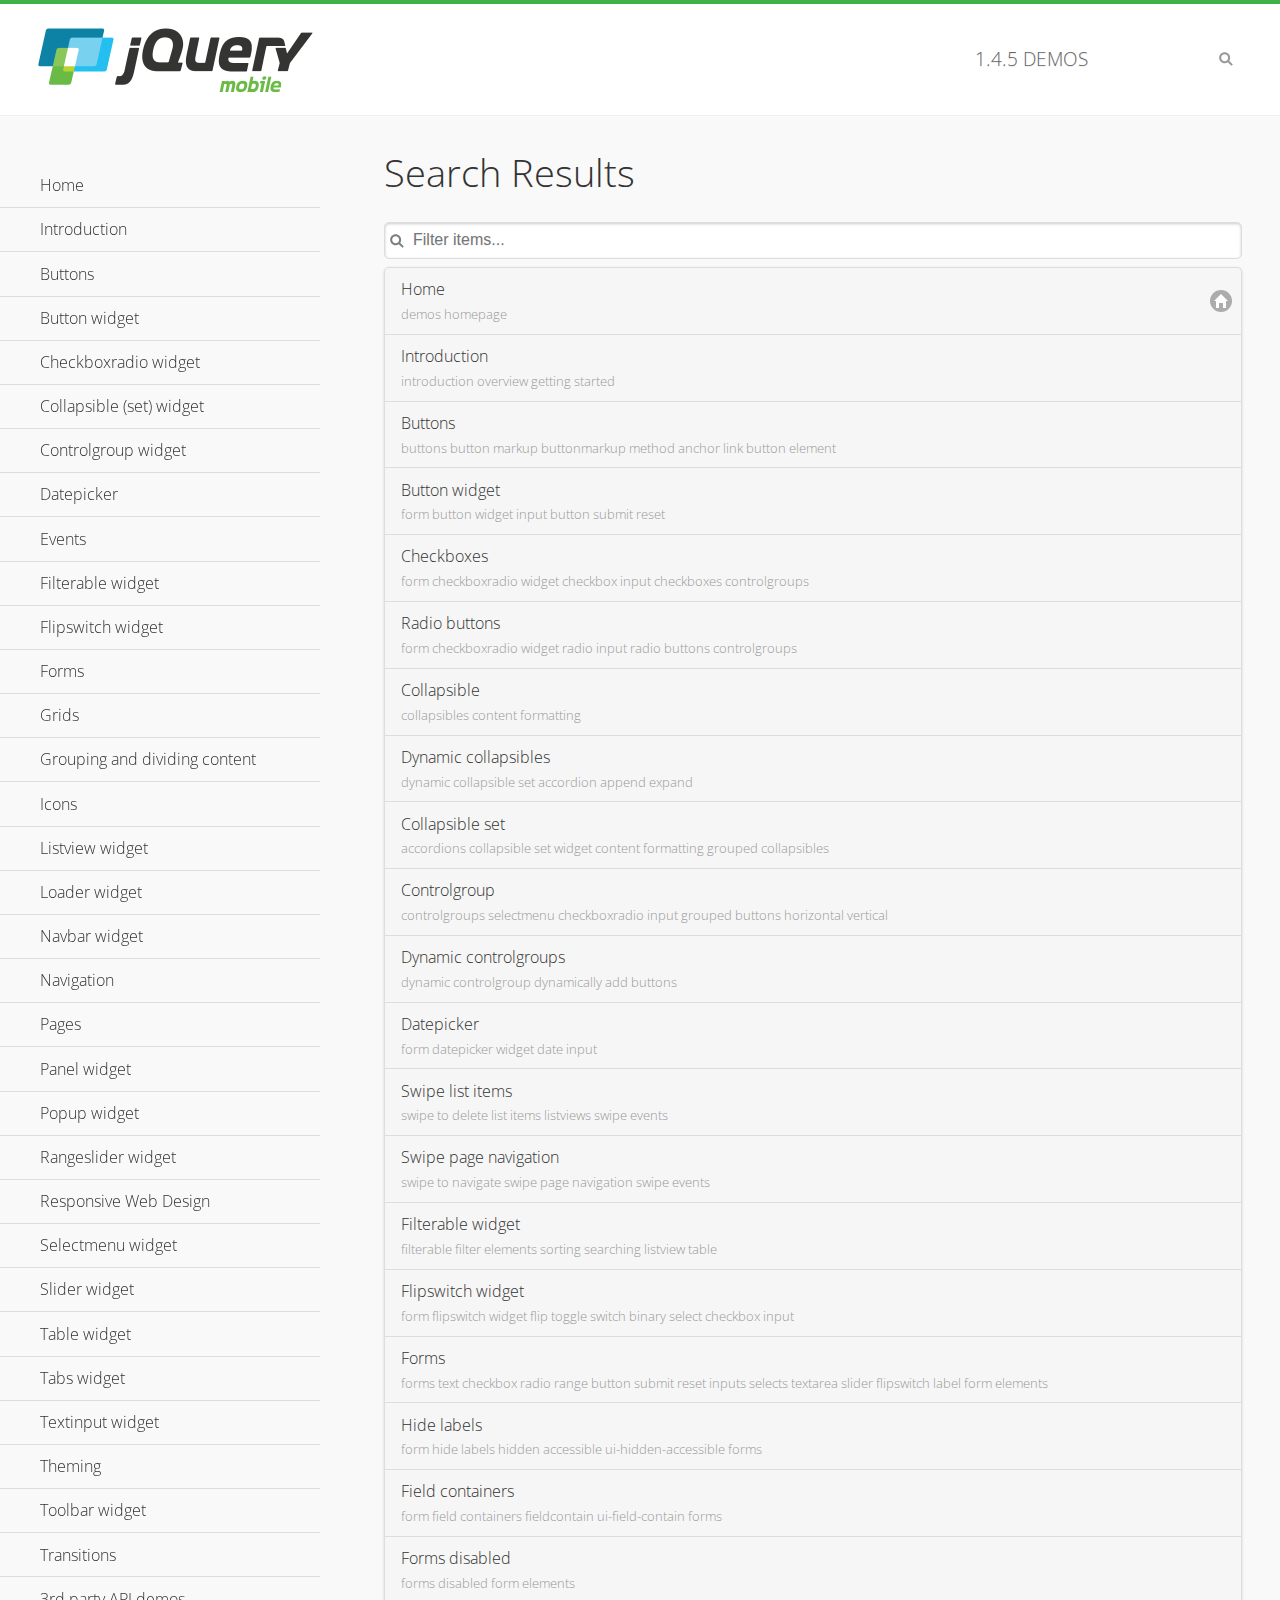
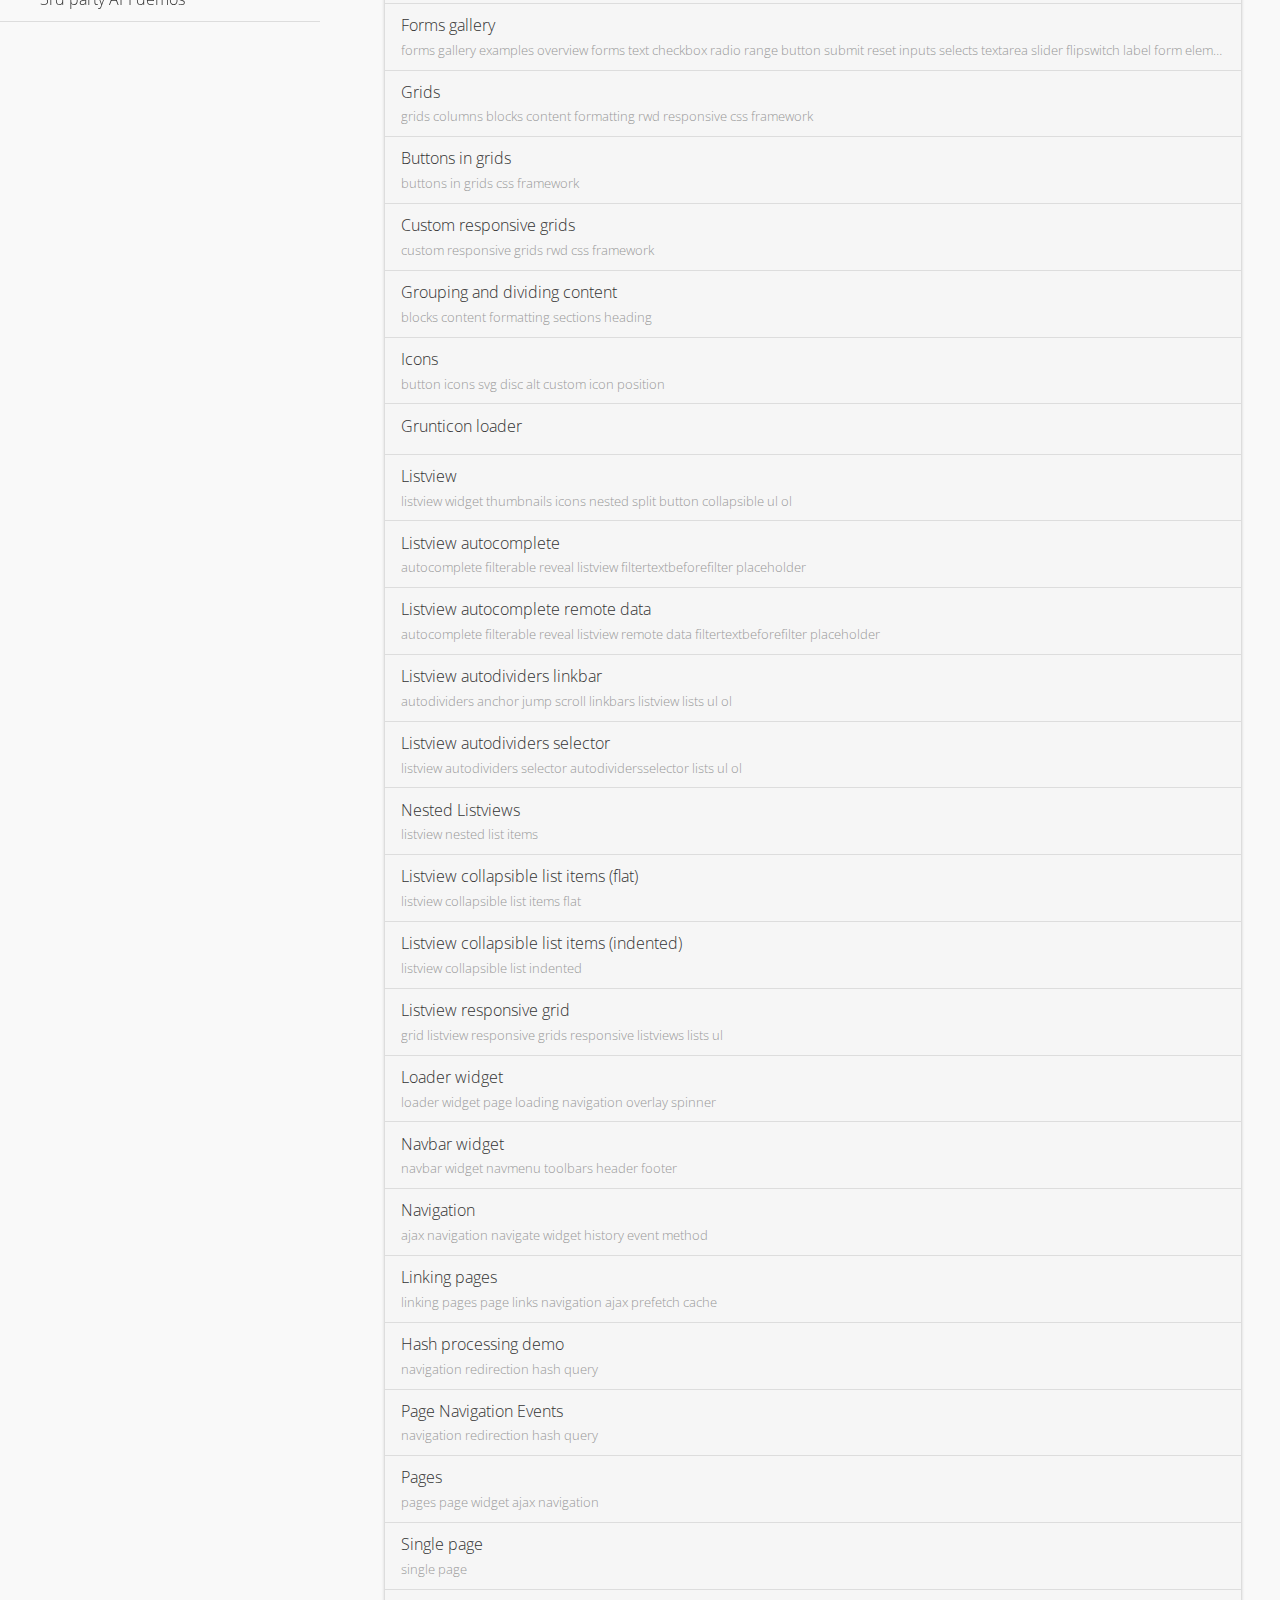
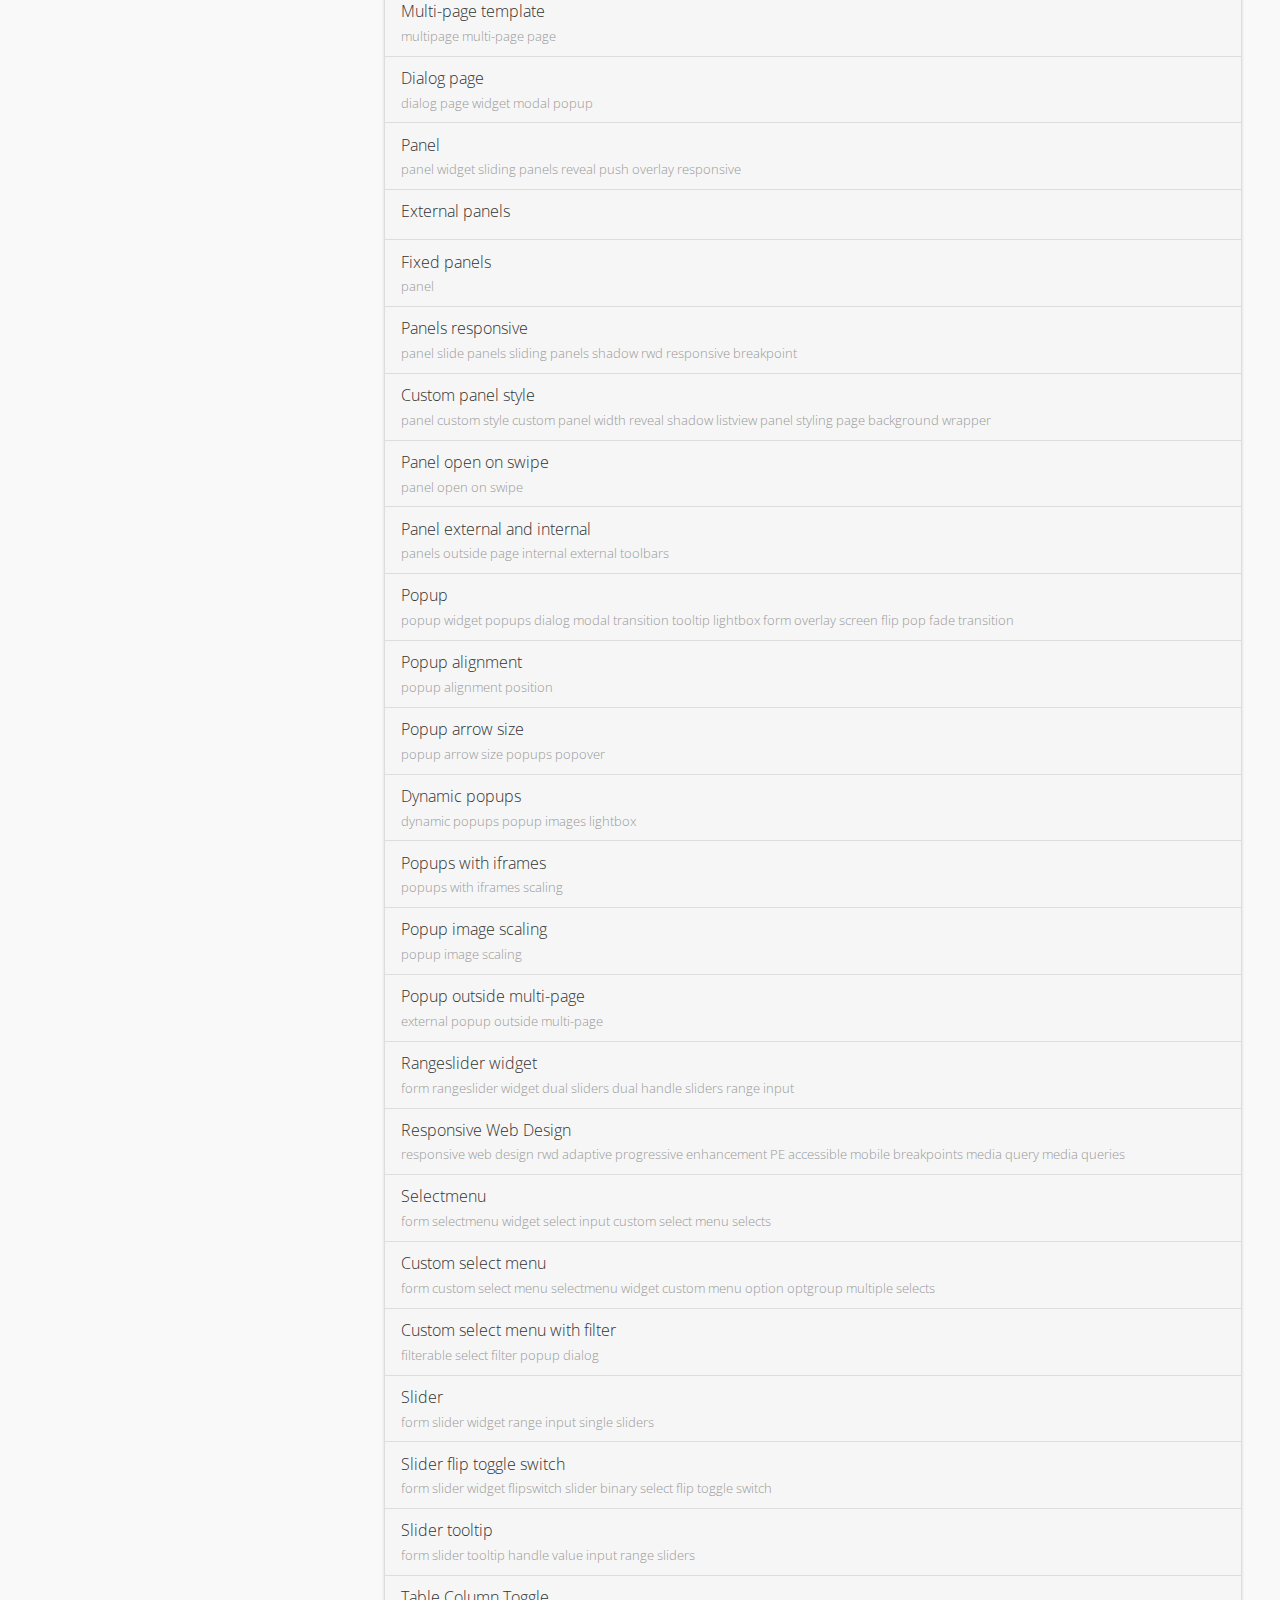
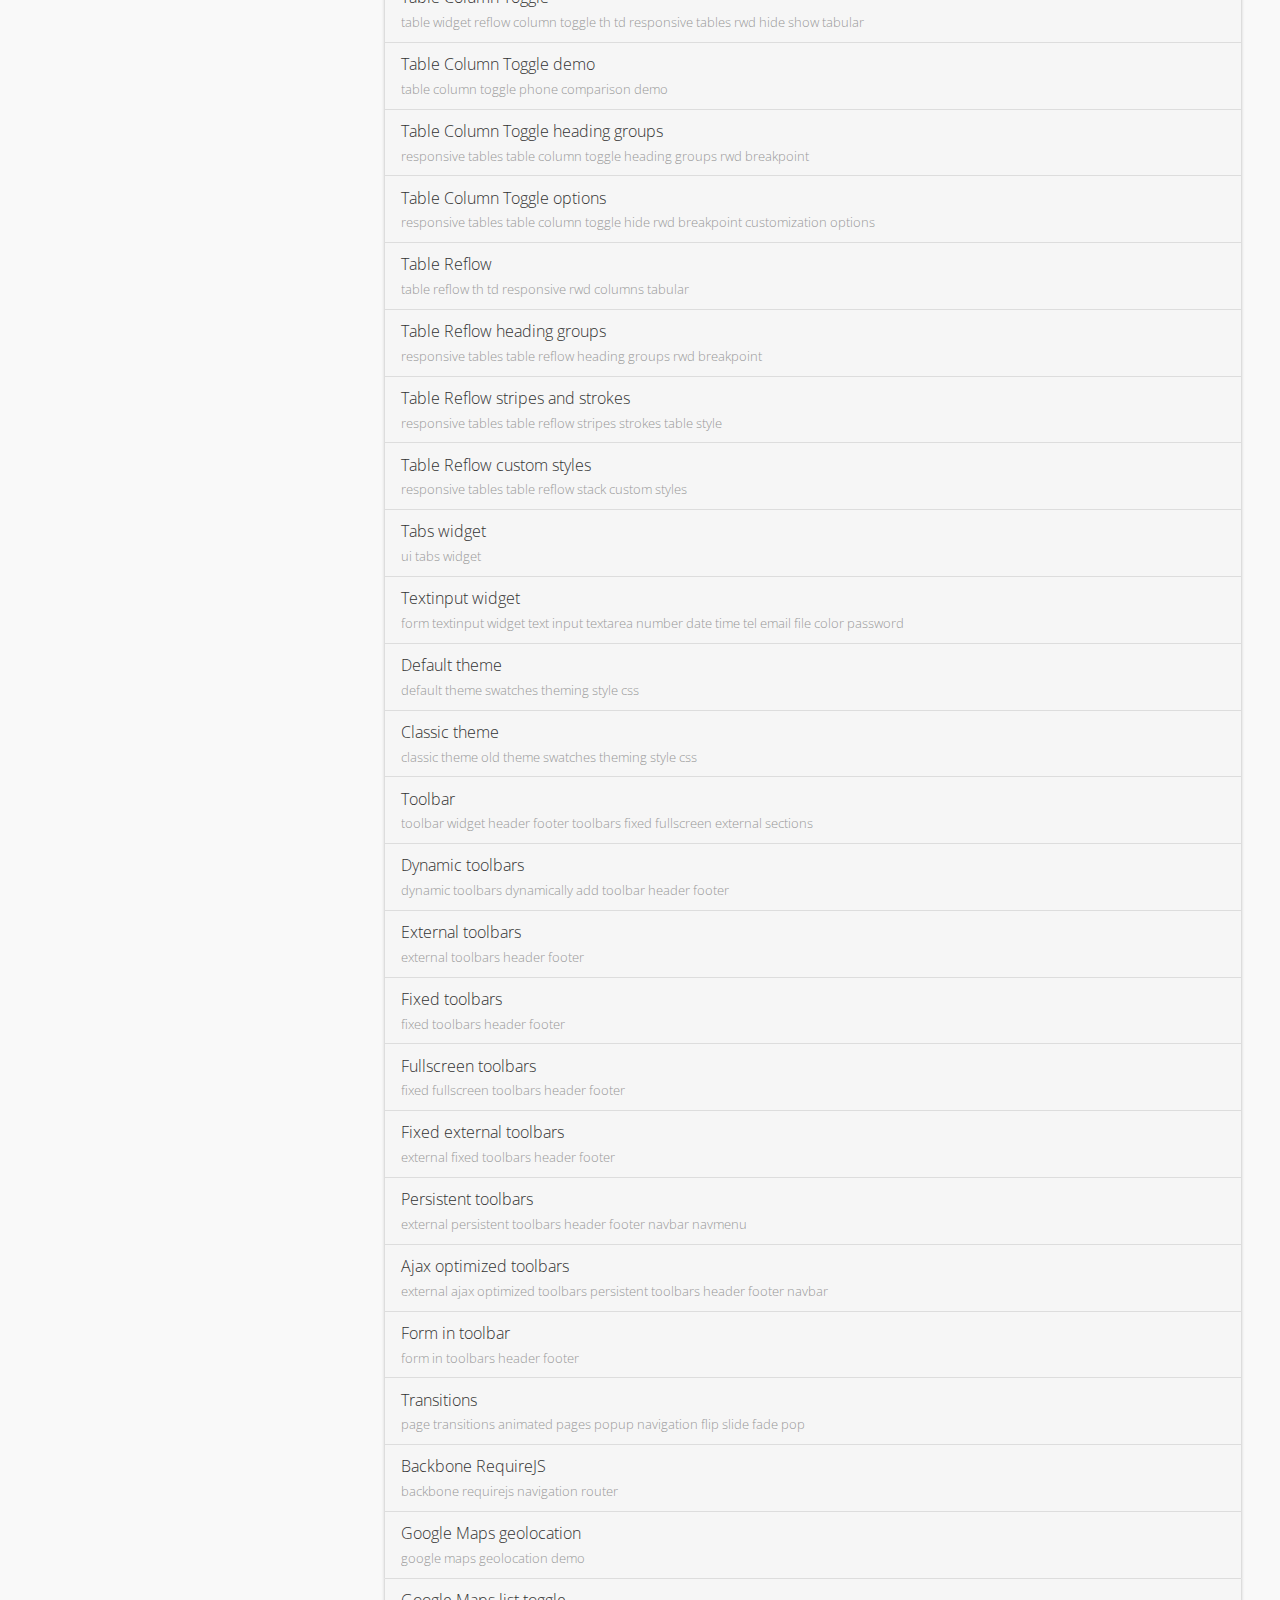
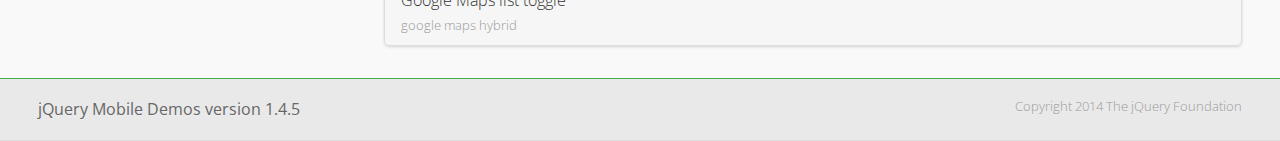
<file: jquery.mobile-1.4.5/demos/_search/index.html>
<!DOCTYPE html>
<html>
<head>
	<meta charset="utf-8">
	<meta name="viewport" content="width=device-width, initial-scale=1">
	<title>jQuery Mobile Demos</title>
	<link rel="stylesheet" href="../css/themes/default/jquery.mobile-1.4.5.min.css">
	<link rel="stylesheet" href="../_assets/css/jqm-demos.css">
	<link rel="shortcut icon" href="../_assets/favicon.ico">
    <link rel="stylesheet" href="http://fonts.googleapis.com/css?family=Open+Sans:300,400,700">
	<script src="../js/jquery.js"></script>
	<script src="../_assets/js/index.js"></script>
	<script src="../js/jquery.mobile-1.4.5.min.js"></script>

</head>
<body>
<div data-role="page" class="jqm-demos jqm-demos-index jqm-demos-search-results">

	<div data-role="header" class="jqm-header">
		<h2><a href="../" title="jQuery Mobile Demos home"><img src="../_assets/img/jquery-logo.png" alt="jQuery Mobile"></a></h2>
		<p><span class="jqm-version"></span> Demos</p>
		<a href="#" class="jqm-navmenu-link ui-btn ui-btn-icon-notext ui-corner-all ui-icon-bars ui-nodisc-icon ui-alt-icon ui-btn-left">Menu</a>
		<a href="#" class="jqm-search-link ui-btn ui-btn-icon-notext ui-corner-all ui-icon-search ui-nodisc-icon ui-alt-icon ui-btn-right">Search</a>
	</div><!-- /header -->

	<div role="main" class="ui-content jqm-content">

		<h1>Search Results</h1>

        <div class="jqm-search-results-wrap">
	        <ul class="jqm-list jqm-search-results-list">
<li data-filtertext="demos homepage" data-icon="home"><a href=".././">Home</a></li>
<li data-filtertext="introduction overview getting started"><a href="../intro/" data-ajax="false">Introduction</a></li>
<li data-filtertext="buttons button markup buttonmarkup method anchor link button element"><a href="../button-markup/" data-ajax="false">Buttons</a></li>
<li data-filtertext="form button widget input button submit reset"><a href="../button/" data-ajax="false">Button widget</a></li>
<li data-role="collapsible" data-enhanced="true" data-collapsed-icon="carat-d" data-expanded-icon="carat-u" data-iconpos="right" data-inset="false" class="ui-collapsible ui-collapsible-themed-content ui-collapsible-collapsed">
	<h3 class="ui-collapsible-heading ui-collapsible-heading-collapsed">
		<a href="#" class="ui-collapsible-heading-toggle ui-btn ui-btn-icon-right ui-btn-inherit ui-icon-carat-d">
		    Checkboxradio widget<span class="ui-collapsible-heading-status"> click to expand contents</span>
		</a>
	</h3>
	<div class="ui-collapsible-content ui-body-inherit ui-collapsible-content-collapsed" aria-hidden="true">
		<ul>
			<li data-filtertext="form checkboxradio widget checkbox input checkboxes controlgroups"><a href="../checkboxradio-checkbox/" data-ajax="false">Checkboxes</a></li>
			<li data-filtertext="form checkboxradio widget radio input radio buttons controlgroups"><a href="../checkboxradio-radio/" data-ajax="false">Radio buttons</a></li>
		</ul>
	</div>
</li>
<li data-role="collapsible" data-enhanced="true" data-collapsed-icon="carat-d" data-expanded-icon="carat-u" data-iconpos="right" data-inset="false" class="ui-collapsible ui-collapsible-themed-content ui-collapsible-collapsed">
	<h3 class="ui-collapsible-heading ui-collapsible-heading-collapsed">
		<a href="#" class="ui-collapsible-heading-toggle ui-btn ui-btn-icon-right ui-btn-inherit ui-icon-carat-d">
			Collapsible (set) widget<span class="ui-collapsible-heading-status"> click to expand contents</span>
		</a>
	</h3>
	<div class="ui-collapsible-content ui-body-inherit ui-collapsible-content-collapsed" aria-hidden="true">
		<ul>
			<li data-filtertext="collapsibles content formatting"><a href="../collapsible/" data-ajax="false">Collapsible</a></li>
			<li data-filtertext="dynamic collapsible set accordion append expand"><a href="../collapsible-dynamic/" data-ajax="false">Dynamic collapsibles</a></li>
			<li data-filtertext="accordions collapsible set widget content formatting grouped collapsibles"><a href="../collapsibleset/" data-ajax="false">Collapsible set</a></li>
		</ul>
	</div>
</li>
<li data-role="collapsible" data-enhanced="true" data-collapsed-icon="carat-d" data-expanded-icon="carat-u" data-iconpos="right" data-inset="false" class="ui-collapsible ui-collapsible-themed-content ui-collapsible-collapsed">
	<h3 class="ui-collapsible-heading ui-collapsible-heading-collapsed">
		<a href="#" class="ui-collapsible-heading-toggle ui-btn ui-btn-icon-right ui-btn-inherit ui-icon-carat-d">
			Controlgroup widget<span class="ui-collapsible-heading-status"> click to expand contents</span>
		</a>
	</h3>
	<div class="ui-collapsible-content ui-body-inherit ui-collapsible-content-collapsed" aria-hidden="true">
		<ul>
			<li data-filtertext="controlgroups selectmenu checkboxradio input grouped buttons horizontal vertical"><a href="../controlgroup/" data-ajax="false">Controlgroup</a></li>
			<li data-filtertext="dynamic controlgroup dynamically add buttons"><a href="../controlgroup-dynamic/" data-ajax="false">Dynamic controlgroups</a></li>
		</ul>
	</div>
</li>
<li data-filtertext="form datepicker widget date input"><a href="../datepicker/" data-ajax="false">Datepicker</a></li>
<li data-role="collapsible" data-enhanced="true" data-collapsed-icon="carat-d" data-expanded-icon="carat-u" data-iconpos="right" data-inset="false" class="ui-collapsible ui-collapsible-themed-content ui-collapsible-collapsed">
	<h3 class="ui-collapsible-heading ui-collapsible-heading-collapsed">
		<a href="#" class="ui-collapsible-heading-toggle ui-btn ui-btn-icon-right ui-btn-inherit ui-icon-carat-d">
			Events<span class="ui-collapsible-heading-status"> click to expand contents</span>
		</a>
	</h3>
	<div class="ui-collapsible-content ui-body-inherit ui-collapsible-content-collapsed" aria-hidden="true">
		<ul>
			<li data-filtertext="swipe to delete list items listviews swipe events"><a href="../swipe-list/" data-ajax="false">Swipe list items</a></li>
			<li data-filtertext="swipe to navigate swipe page navigation swipe events"><a href="../swipe-page/" data-ajax="false">Swipe page navigation</a></li>
		</ul>
	</div>
</li>
<li data-filtertext="filterable filter elements sorting searching listview table"><a href="../filterable/" data-ajax="false">Filterable widget</a></li>
<li data-filtertext="form flipswitch widget flip toggle switch binary select checkbox input"><a href="../flipswitch/" data-ajax="false">Flipswitch widget</a></li>
<li data-role="collapsible" data-enhanced="true" data-collapsed-icon="carat-d" data-expanded-icon="carat-u" data-iconpos="right" data-inset="false" class="ui-collapsible ui-collapsible-themed-content ui-collapsible-collapsed">
	<h3 class="ui-collapsible-heading ui-collapsible-heading-collapsed">
		<a href="#" class="ui-collapsible-heading-toggle ui-btn ui-btn-icon-right ui-btn-inherit ui-icon-carat-d">
			Forms<span class="ui-collapsible-heading-status"> click to expand contents</span>
		</a>
	</h3>
	<div class="ui-collapsible-content ui-body-inherit ui-collapsible-content-collapsed" aria-hidden="true">
		<ul>
			<li data-filtertext="forms text checkbox radio range button submit reset inputs selects textarea slider flipswitch label form elements"><a href="../forms/" data-ajax="false">Forms</a></li>
			<li data-filtertext="form hide labels hidden accessible ui-hidden-accessible forms"><a href="../forms-label-hidden-accessible/" data-ajax="false">Hide labels</a></li>
			<li data-filtertext="form field containers fieldcontain ui-field-contain forms"><a href="../forms-field-contain/" data-ajax="false">Field containers</a></li>
			<li data-filtertext="forms disabled form elements"><a href="../forms-disabled/" data-ajax="false">Forms disabled</a></li>
			<li data-filtertext="forms gallery examples overview forms text checkbox radio range button submit reset inputs selects textarea slider flipswitch label form elements"><a href="../forms-gallery/" data-ajax="false">Forms gallery</a></li>
		</ul>
	</div>
</li>
<li data-role="collapsible" data-enhanced="true" data-collapsed-icon="carat-d" data-expanded-icon="carat-u" data-iconpos="right" data-inset="false" class="ui-collapsible ui-collapsible-themed-content ui-collapsible-collapsed">
	<h3 class="ui-collapsible-heading ui-collapsible-heading-collapsed">
		<a href="#" class="ui-collapsible-heading-toggle ui-btn ui-btn-icon-right ui-btn-inherit ui-icon-carat-d">
			Grids<span class="ui-collapsible-heading-status"> click to expand contents</span>
		</a>
	</h3>
	<div class="ui-collapsible-content ui-body-inherit ui-collapsible-content-collapsed" aria-hidden="true">
		<ul>
			<li data-filtertext="grids columns blocks content formatting rwd responsive css framework"><a href="../grids/" data-ajax="false">Grids</a></li>
			<li data-filtertext="buttons in grids css framework"><a href="../grids-buttons/" data-ajax="false">Buttons in grids</a></li>
			<li data-filtertext="custom responsive grids rwd css framework"><a href="../grids-custom-responsive/" data-ajax="false">Custom responsive grids</a></li>
		</ul>
	</div>
</li>
<li data-filtertext="blocks content formatting sections heading"><a href="../body-bar-classes/" data-ajax="false">Grouping and dividing content</a></li>
<li data-role="collapsible" data-enhanced="true" data-collapsed-icon="carat-d" data-expanded-icon="carat-u" data-iconpos="right" data-inset="false" class="ui-collapsible ui-collapsible-themed-content ui-collapsible-collapsed">
	<h3 class="ui-collapsible-heading ui-collapsible-heading-collapsed">
		<a href="#" class="ui-collapsible-heading-toggle ui-btn ui-btn-icon-right ui-btn-inherit ui-icon-carat-d">
			Icons<span class="ui-collapsible-heading-status"> click to expand contents</span>
		</a>
	</h3>
	<div class="ui-collapsible-content ui-body-inherit ui-collapsible-content-collapsed" aria-hidden="true">
		<ul>
			<li data-filtertext="button icons svg disc alt custom icon position"><a href="../icons/" data-ajax="false">Icons</a></li>
			<li data-filtertext=""><a href="../icons-grunticon/" data-ajax="false">Grunticon loader</a></li>
		</ul>
	</div>
</li>
<li data-role="collapsible" data-enhanced="true" data-collapsed-icon="carat-d" data-expanded-icon="carat-u" data-iconpos="right" data-inset="false" class="ui-collapsible ui-collapsible-themed-content ui-collapsible-collapsed">
	<h3 class="ui-collapsible-heading ui-collapsible-heading-collapsed">
		<a href="#" class="ui-collapsible-heading-toggle ui-btn ui-btn-icon-right ui-btn-inherit ui-icon-carat-d">
			Listview widget<span class="ui-collapsible-heading-status"> click to expand contents</span>
		</a>
	</h3>
	<div class="ui-collapsible-content ui-body-inherit ui-collapsible-content-collapsed" aria-hidden="true">
		<ul>
			<li data-filtertext="listview widget thumbnails icons nested split button collapsible ul ol"><a href="../listview/" data-ajax="false">Listview</a></li>
			<li data-filtertext="autocomplete filterable reveal listview filtertextbeforefilter placeholder"><a href="../listview-autocomplete/" data-ajax="false">Listview autocomplete</a></li>
			<li data-filtertext="autocomplete filterable reveal listview remote data filtertextbeforefilter placeholder"><a href="../listview-autocomplete-remote/" data-ajax="false">Listview autocomplete remote data</a></li>
			<li data-filtertext="autodividers anchor jump scroll linkbars listview lists ul ol"><a href="../listview-autodividers-linkbar/" data-ajax="false">Listview autodividers linkbar</a></li>
			<li data-filtertext="listview autodividers selector autodividersselector lists ul ol"><a href="../listview-autodividers-selector/" data-ajax="false">Listview autodividers selector</a></li>
			<li data-filtertext="listview nested list items"><a href="../listview-nested-lists/" data-ajax="false">Nested Listviews</a></li>
			<li data-filtertext="listview collapsible list items flat"><a href="../listview-collapsible-item-flat/" data-ajax="false">Listview collapsible list items (flat)</a></li>
			<li data-filtertext="listview collapsible list indented"><a href="../listview-collapsible-item-indented/" data-ajax="false">Listview collapsible list items (indented)</a></li>
			<li data-filtertext="grid listview responsive grids responsive listviews lists ul"><a href="../listview-grid/" data-ajax="false">Listview responsive grid</a></li>
		</ul>
	</div>
</li>
<li data-filtertext="loader widget page loading navigation overlay spinner"><a href="../loader/" data-ajax="false">Loader widget</a></li>
<li data-filtertext="navbar widget navmenu toolbars header footer"><a href="../navbar/" data-ajax="false">Navbar widget</a></li>
<li data-role="collapsible" data-enhanced="true" data-collapsed-icon="carat-d" data-expanded-icon="carat-u" data-iconpos="right" data-inset="false" class="ui-collapsible ui-collapsible-themed-content ui-collapsible-collapsed">
	<h3 class="ui-collapsible-heading ui-collapsible-heading-collapsed">
		<a href="#" class="ui-collapsible-heading-toggle ui-btn ui-btn-icon-right ui-btn-inherit ui-icon-carat-d">
			Navigation<span class="ui-collapsible-heading-status"> click to expand contents</span>
		</a>
	</h3>
	<div class="ui-collapsible-content ui-body-inherit ui-collapsible-content-collapsed" aria-hidden="true">
		<ul>
			<li data-filtertext="ajax navigation navigate widget history event method"><a href="../navigation/" data-ajax="false">Navigation</a></li>
			<li data-filtertext="linking pages page links navigation ajax prefetch cache"><a href="../navigation-linking-pages/" data-ajax="false">Linking pages</a></li>
			<!-- <li data-filtertext="php redirect server redirection server-side navigation"><a href="../navigation-php-redirect/" data-ajax="false">PHP redirect demo</a></li>-->
			<li data-filtertext="navigation redirection hash query"><a href="../navigation-hash-processing/" data-ajax="false">Hash processing demo</a></li>
			<li data-filtertext="navigation redirection hash query"><a href="../page-events/" data-ajax="false">Page Navigation Events</a></li>
		</ul>
	</div>
</li>
<li data-role="collapsible" data-enhanced="true" data-collapsed-icon="carat-d" data-expanded-icon="carat-u" data-iconpos="right" data-inset="false" class="ui-collapsible ui-collapsible-themed-content ui-collapsible-collapsed">
	<h3 class="ui-collapsible-heading ui-collapsible-heading-collapsed">
		<a href="#" class="ui-collapsible-heading-toggle ui-btn ui-btn-icon-right ui-btn-inherit ui-icon-carat-d">
			Pages<span class="ui-collapsible-heading-status"> click to expand contents</span>
		</a>
	</h3>
	<div class="ui-collapsible-content ui-body-inherit ui-collapsible-content-collapsed" aria-hidden="true">
		<ul>
			<li data-filtertext="pages page widget ajax navigation"><a href="../pages/" data-ajax="false">Pages</a></li>
			<li data-filtertext="single page"><a href="../pages-single-page/" data-ajax="false">Single page</a></li>
			<li data-filtertext="multipage multi-page page"><a href="../pages-multi-page/" data-ajax="false">Multi-page template</a></li>
			<li data-filtertext="dialog page widget modal popup"><a href="../pages-dialog/" data-ajax="false">Dialog page</a></li>
		</ul>
	</div>
</li>
<li data-role="collapsible" data-enhanced="true" data-collapsed-icon="carat-d" data-expanded-icon="carat-u" data-iconpos="right" data-inset="false" class="ui-collapsible ui-collapsible-themed-content ui-collapsible-collapsed">
	<h3 class="ui-collapsible-heading ui-collapsible-heading-collapsed">
		<a href="#" class="ui-collapsible-heading-toggle ui-btn ui-btn-icon-right ui-btn-inherit ui-icon-carat-d">
			Panel widget<span class="ui-collapsible-heading-status"> click to expand contents</span>
		</a>
	</h3>
	<div class="ui-collapsible-content ui-body-inherit ui-collapsible-content-collapsed" aria-hidden="true">
		<ul>
			<li data-filtertext="panel widget sliding panels reveal push overlay responsive"><a href="../panel/" data-ajax="false">Panel</a></li>
			<li data-filtertext=""><a href="../panel-external/" data-ajax="false">External panels</a></li>
			<li data-filtertext="panel "><a href="../panel-fixed/" data-ajax="false">Fixed panels</a></li>
			<li data-filtertext="panel slide panels sliding panels shadow rwd responsive breakpoint"><a href="../panel-responsive/" data-ajax="false">Panels responsive</a></li>
			<li data-filtertext="panel custom style custom panel width reveal shadow listview panel styling page background wrapper"><a href="../panel-styling/" data-ajax="false">Custom panel style</a></li>
			<li data-filtertext="panel open on swipe"><a href="../panel-swipe-open/" data-ajax="false">Panel open on swipe</a></li>
			<li data-filtertext="panels outside page internal external toolbars"><a href="../panel-external-internal/" data-ajax="false">Panel external and internal</a></li>
		</ul>
	</div>
</li>
<li data-role="collapsible" data-enhanced="true" data-collapsed-icon="carat-d" data-expanded-icon="carat-u" data-iconpos="right" data-inset="false" class="ui-collapsible ui-collapsible-themed-content ui-collapsible-collapsed">
	<h3 class="ui-collapsible-heading ui-collapsible-heading-collapsed">
		<a href="#" class="ui-collapsible-heading-toggle ui-btn ui-btn-icon-right ui-btn-inherit ui-icon-carat-d">
			Popup widget<span class="ui-collapsible-heading-status"> click to expand contents</span>
		</a>
	</h3>
	<div class="ui-collapsible-content ui-body-inherit ui-collapsible-content-collapsed" aria-hidden="true">
		<ul>
			<li data-filtertext="popup widget popups dialog modal transition tooltip lightbox form overlay screen flip pop fade transition"><a href="../popup/" data-ajax="false">Popup</a></li>
			<li data-filtertext="popup alignment position"><a href="../popup-alignment/" data-ajax="false">Popup alignment</a></li>
			<li data-filtertext="popup arrow size popups popover"><a href="../popup-arrow-size/" data-ajax="false">Popup arrow size</a></li>
			<li data-filtertext="dynamic popups popup images lightbox"><a href="../popup-dynamic/" data-ajax="false">Dynamic popups</a></li>
			<li data-filtertext="popups with iframes scaling"><a href="../popup-iframe/" data-ajax="false">Popups with iframes</a></li>
			<li data-filtertext="popup image scaling"><a href="../popup-image-scaling/" data-ajax="false">Popup image scaling</a></li>
			<li data-filtertext="external popup outside multi-page"><a href="../popup-outside-multipage/" data-ajax="false">Popup outside multi-page</a></li>
		</ul>
	</div>
</li>
<li data-filtertext="form rangeslider widget dual sliders dual handle sliders range input"><a href="../rangeslider/" data-ajax="false">Rangeslider widget</a></li>
<li data-filtertext="responsive web design rwd adaptive progressive enhancement PE accessible mobile breakpoints media query media queries"><a href="../rwd/" data-ajax="false">Responsive Web Design</a></li>
<li data-role="collapsible" data-enhanced="true" data-collapsed-icon="carat-d" data-expanded-icon="carat-u" data-iconpos="right" data-inset="false" class="ui-collapsible ui-collapsible-themed-content ui-collapsible-collapsed">
	<h3 class="ui-collapsible-heading ui-collapsible-heading-collapsed">
		<a href="#" class="ui-collapsible-heading-toggle ui-btn ui-btn-icon-right ui-btn-inherit ui-icon-carat-d">
			Selectmenu widget<span class="ui-collapsible-heading-status"> click to expand contents</span>
		</a>
	</h3>
	<div class="ui-collapsible-content ui-body-inherit ui-collapsible-content-collapsed" aria-hidden="true">
		<ul>
			<li data-filtertext="form selectmenu widget select input custom select menu selects"><a href="../selectmenu/" data-ajax="false">Selectmenu</a></li>
			<li data-filtertext="form custom select menu selectmenu widget custom menu option optgroup multiple selects"><a href="../selectmenu-custom/" data-ajax="false">Custom select menu</a></li>
			<li data-filtertext="filterable select filter popup dialog"><a href="../selectmenu-custom-filter/" data-ajax="false">Custom select menu with filter</a></li>
		</ul>
	</div>
</li>
<li data-role="collapsible" data-enhanced="true" data-collapsed-icon="carat-d" data-expanded-icon="carat-u" data-iconpos="right" data-inset="false" class="ui-collapsible ui-collapsible-themed-content ui-collapsible-collapsed">
	<h3 class="ui-collapsible-heading ui-collapsible-heading-collapsed">
		<a href="#" class="ui-collapsible-heading-toggle ui-btn ui-btn-icon-right ui-btn-inherit ui-icon-carat-d">
			Slider widget<span class="ui-collapsible-heading-status"> click to expand contents</span>
		</a>
	</h3>
	<div class="ui-collapsible-content ui-body-inherit ui-collapsible-content-collapsed" aria-hidden="true">
		<ul>
			<li data-filtertext="form slider widget range input single sliders"><a href="../slider/" data-ajax="false">Slider</a></li>
			<li data-filtertext="form slider widget flipswitch slider binary select flip toggle switch"><a href="../slider-flipswitch/" data-ajax="false">Slider flip toggle switch</a></li>
			<li data-filtertext="form slider tooltip handle value input range sliders"><a href="../slider-tooltip/" data-ajax="false">Slider tooltip</a></li>
		</ul>
	</div>
</li>
<li data-role="collapsible" data-enhanced="true" data-collapsed-icon="carat-d" data-expanded-icon="carat-u" data-iconpos="right" data-inset="false" class="ui-collapsible ui-collapsible-themed-content ui-collapsible-collapsed">
	<h3 class="ui-collapsible-heading ui-collapsible-heading-collapsed">
		<a href="#" class="ui-collapsible-heading-toggle ui-btn ui-btn-icon-right ui-btn-inherit ui-icon-carat-d">
			Table widget<span class="ui-collapsible-heading-status"> click to expand contents</span>
		</a>
	</h3>
	<div class="ui-collapsible-content ui-body-inherit ui-collapsible-content-collapsed" aria-hidden="true">
		<ul>
			<li data-filtertext="table widget reflow column toggle th td responsive tables rwd hide show tabular"><a href="../table-column-toggle/" data-ajax="false">Table Column Toggle</a></li>
			<li data-filtertext="table column toggle phone comparison demo"><a href="../table-column-toggle-example/" data-ajax="false">Table Column Toggle demo</a></li>
			<li data-filtertext="responsive tables table column toggle heading groups rwd breakpoint"><a href="../table-column-toggle-heading-groups/" data-ajax="false">Table Column Toggle heading groups</a></li>
			<li data-filtertext="responsive tables table column toggle hide rwd breakpoint customization options"><a href="../table-column-toggle-options/" data-ajax="false">Table Column Toggle options</a></li>
			<li data-filtertext="table reflow th td responsive rwd columns tabular"><a href="../table-reflow/" data-ajax="false">Table Reflow</a></li>
			<li data-filtertext="responsive tables table reflow heading groups rwd breakpoint"><a href="../table-reflow-heading-groups/" data-ajax="false">Table Reflow heading groups</a></li>
			<li data-filtertext="responsive tables table reflow stripes strokes table style"><a href="../table-reflow-stripes-strokes/" data-ajax="false">Table Reflow stripes and strokes</a></li>
			<li data-filtertext="responsive tables table reflow stack custom styles"><a href="../table-reflow-styling/" data-ajax="false">Table Reflow custom styles</a></li>
		</ul>
	</div>
</li>
<li data-filtertext="ui tabs widget"><a href="../tabs/" data-ajax="false">Tabs widget</a></li>
<li data-filtertext="form textinput widget text input textarea number date time tel email file color password"><a href="../textinput/" data-ajax="false">Textinput widget</a></li>
<li data-role="collapsible" data-enhanced="true" data-collapsed-icon="carat-d" data-expanded-icon="carat-u" data-iconpos="right" data-inset="false" class="ui-collapsible ui-collapsible-themed-content ui-collapsible-collapsed">
	<h3 class="ui-collapsible-heading ui-collapsible-heading-collapsed">
		<a href="#" class="ui-collapsible-heading-toggle ui-btn ui-btn-icon-right ui-btn-inherit ui-icon-carat-d">
			Theming<span class="ui-collapsible-heading-status"> click to expand contents</span>
		</a>
	</h3>
	<div class="ui-collapsible-content ui-body-inherit ui-collapsible-content-collapsed" aria-hidden="true">
		<ul>
			<li data-filtertext="default theme swatches theming style css"><a href="../theme-default/" data-ajax="false">Default theme</a></li>
			<li data-filtertext="classic theme old theme swatches theming style css"><a href="../theme-classic/" data-ajax="false">Classic theme</a></li>
		</ul>
	</div>
</li>
<li data-role="collapsible" data-enhanced="true" data-collapsed-icon="carat-d" data-expanded-icon="carat-u" data-iconpos="right" data-inset="false" class="ui-collapsible ui-collapsible-themed-content ui-collapsible-collapsed">
	<h3 class="ui-collapsible-heading ui-collapsible-heading-collapsed">
		<a href="#" class="ui-collapsible-heading-toggle ui-btn ui-btn-icon-right ui-btn-inherit ui-icon-carat-d">
			Toolbar widget<span class="ui-collapsible-heading-status"> click to expand contents</span>
		</a>
	</h3>
	<div class="ui-collapsible-content ui-body-inherit ui-collapsible-content-collapsed" aria-hidden="true">
		<ul>
			<li data-filtertext="toolbar widget header footer toolbars fixed fullscreen external sections"><a href="../toolbar/" data-ajax="false">Toolbar</a></li>
			<li data-filtertext="dynamic toolbars dynamically add toolbar header footer"><a href="../toolbar-dynamic/" data-ajax="false">Dynamic toolbars</a></li>
			<li data-filtertext="external toolbars header footer"><a href="../toolbar-external/" data-ajax="false">External toolbars</a></li>
			<li data-filtertext="fixed toolbars header footer"><a href="../toolbar-fixed/" data-ajax="false">Fixed toolbars</a></li>
			<li data-filtertext="fixed fullscreen toolbars header footer"><a href="../toolbar-fixed-fullscreen/" data-ajax="false">Fullscreen toolbars</a></li>
			<li data-filtertext="external fixed toolbars header footer"><a href="../toolbar-fixed-external/" data-ajax="false">Fixed external toolbars</a></li>
			<li data-filtertext="external persistent toolbars header footer navbar navmenu"><a href="../toolbar-fixed-persistent/" data-ajax="false">Persistent toolbars</a></li>
			<li data-filtertext="external ajax optimized toolbars persistent toolbars header footer navbar"><a href="../toolbar-fixed-persistent-optimized/" data-ajax="false">Ajax optimized toolbars</a></li>
			<li data-filtertext="form in toolbars header footer"><a href="../toolbar-fixed-forms/" data-ajax="false">Form in toolbar</a></li>
		</ul>
	</div>
</li>
<li data-filtertext="page transitions animated pages popup navigation flip slide fade pop"><a href="../transitions/" data-ajax="false">Transitions</a></li>
<li data-role="collapsible" data-enhanced="true" data-collapsed-icon="carat-d" data-expanded-icon="carat-u" data-iconpos="right" data-inset="false" class="ui-collapsible ui-collapsible-themed-content ui-collapsible-collapsed">
	<h3 class="ui-collapsible-heading ui-collapsible-heading-collapsed">
		<a href="#" class="ui-collapsible-heading-toggle ui-btn ui-btn-icon-right ui-btn-inherit ui-icon-carat-d">
			3rd party API demos<span class="ui-collapsible-heading-status"> click to expand contents</span>
		</a>
	</h3>
	<div class="ui-collapsible-content ui-body-inherit ui-collapsible-content-collapsed" aria-hidden="true">
		<ul>
			<li data-filtertext="backbone requirejs navigation router"><a href="../backbone-requirejs/" data-ajax="false">Backbone RequireJS</a></li>
			<li data-filtertext="google maps geolocation demo"><a href="../map-geolocation/" data-ajax="false">Google Maps geolocation</a></li>
			<li data-filtertext="google maps hybrid"><a href="../map-list-toggle/" data-ajax="false">Google Maps list toggle</a></li>
		</ul>
	</div>
</li>



	        </ul>
	    </div>

	</div><!-- /content -->
	    <div data-role="panel" class="jqm-navmenu-panel" data-position="left" data-display="overlay" data-theme="a">
	    	<ul class="jqm-list ui-alt-icon ui-nodisc-icon">
<li data-filtertext="demos homepage" data-icon="home"><a href=".././">Home</a></li>
<li data-filtertext="introduction overview getting started"><a href="../intro/" data-ajax="false">Introduction</a></li>
<li data-filtertext="buttons button markup buttonmarkup method anchor link button element"><a href="../button-markup/" data-ajax="false">Buttons</a></li>
<li data-filtertext="form button widget input button submit reset"><a href="../button/" data-ajax="false">Button widget</a></li>
<li data-role="collapsible" data-enhanced="true" data-collapsed-icon="carat-d" data-expanded-icon="carat-u" data-iconpos="right" data-inset="false" class="ui-collapsible ui-collapsible-themed-content ui-collapsible-collapsed">
	<h3 class="ui-collapsible-heading ui-collapsible-heading-collapsed">
		<a href="#" class="ui-collapsible-heading-toggle ui-btn ui-btn-icon-right ui-btn-inherit ui-icon-carat-d">
		    Checkboxradio widget<span class="ui-collapsible-heading-status"> click to expand contents</span>
		</a>
	</h3>
	<div class="ui-collapsible-content ui-body-inherit ui-collapsible-content-collapsed" aria-hidden="true">
		<ul>
			<li data-filtertext="form checkboxradio widget checkbox input checkboxes controlgroups"><a href="../checkboxradio-checkbox/" data-ajax="false">Checkboxes</a></li>
			<li data-filtertext="form checkboxradio widget radio input radio buttons controlgroups"><a href="../checkboxradio-radio/" data-ajax="false">Radio buttons</a></li>
		</ul>
	</div>
</li>
<li data-role="collapsible" data-enhanced="true" data-collapsed-icon="carat-d" data-expanded-icon="carat-u" data-iconpos="right" data-inset="false" class="ui-collapsible ui-collapsible-themed-content ui-collapsible-collapsed">
	<h3 class="ui-collapsible-heading ui-collapsible-heading-collapsed">
		<a href="#" class="ui-collapsible-heading-toggle ui-btn ui-btn-icon-right ui-btn-inherit ui-icon-carat-d">
			Collapsible (set) widget<span class="ui-collapsible-heading-status"> click to expand contents</span>
		</a>
	</h3>
	<div class="ui-collapsible-content ui-body-inherit ui-collapsible-content-collapsed" aria-hidden="true">
		<ul>
			<li data-filtertext="collapsibles content formatting"><a href="../collapsible/" data-ajax="false">Collapsible</a></li>
			<li data-filtertext="dynamic collapsible set accordion append expand"><a href="../collapsible-dynamic/" data-ajax="false">Dynamic collapsibles</a></li>
			<li data-filtertext="accordions collapsible set widget content formatting grouped collapsibles"><a href="../collapsibleset/" data-ajax="false">Collapsible set</a></li>
		</ul>
	</div>
</li>
<li data-role="collapsible" data-enhanced="true" data-collapsed-icon="carat-d" data-expanded-icon="carat-u" data-iconpos="right" data-inset="false" class="ui-collapsible ui-collapsible-themed-content ui-collapsible-collapsed">
	<h3 class="ui-collapsible-heading ui-collapsible-heading-collapsed">
		<a href="#" class="ui-collapsible-heading-toggle ui-btn ui-btn-icon-right ui-btn-inherit ui-icon-carat-d">
			Controlgroup widget<span class="ui-collapsible-heading-status"> click to expand contents</span>
		</a>
	</h3>
	<div class="ui-collapsible-content ui-body-inherit ui-collapsible-content-collapsed" aria-hidden="true">
		<ul>
			<li data-filtertext="controlgroups selectmenu checkboxradio input grouped buttons horizontal vertical"><a href="../controlgroup/" data-ajax="false">Controlgroup</a></li>
			<li data-filtertext="dynamic controlgroup dynamically add buttons"><a href="../controlgroup-dynamic/" data-ajax="false">Dynamic controlgroups</a></li>
		</ul>
	</div>
</li>
<li data-filtertext="form datepicker widget date input"><a href="../datepicker/" data-ajax="false">Datepicker</a></li>
<li data-role="collapsible" data-enhanced="true" data-collapsed-icon="carat-d" data-expanded-icon="carat-u" data-iconpos="right" data-inset="false" class="ui-collapsible ui-collapsible-themed-content ui-collapsible-collapsed">
	<h3 class="ui-collapsible-heading ui-collapsible-heading-collapsed">
		<a href="#" class="ui-collapsible-heading-toggle ui-btn ui-btn-icon-right ui-btn-inherit ui-icon-carat-d">
			Events<span class="ui-collapsible-heading-status"> click to expand contents</span>
		</a>
	</h3>
	<div class="ui-collapsible-content ui-body-inherit ui-collapsible-content-collapsed" aria-hidden="true">
		<ul>
			<li data-filtertext="swipe to delete list items listviews swipe events"><a href="../swipe-list/" data-ajax="false">Swipe list items</a></li>
			<li data-filtertext="swipe to navigate swipe page navigation swipe events"><a href="../swipe-page/" data-ajax="false">Swipe page navigation</a></li>
		</ul>
	</div>
</li>
<li data-filtertext="filterable filter elements sorting searching listview table"><a href="../filterable/" data-ajax="false">Filterable widget</a></li>
<li data-filtertext="form flipswitch widget flip toggle switch binary select checkbox input"><a href="../flipswitch/" data-ajax="false">Flipswitch widget</a></li>
<li data-role="collapsible" data-enhanced="true" data-collapsed-icon="carat-d" data-expanded-icon="carat-u" data-iconpos="right" data-inset="false" class="ui-collapsible ui-collapsible-themed-content ui-collapsible-collapsed">
	<h3 class="ui-collapsible-heading ui-collapsible-heading-collapsed">
		<a href="#" class="ui-collapsible-heading-toggle ui-btn ui-btn-icon-right ui-btn-inherit ui-icon-carat-d">
			Forms<span class="ui-collapsible-heading-status"> click to expand contents</span>
		</a>
	</h3>
	<div class="ui-collapsible-content ui-body-inherit ui-collapsible-content-collapsed" aria-hidden="true">
		<ul>
			<li data-filtertext="forms text checkbox radio range button submit reset inputs selects textarea slider flipswitch label form elements"><a href="../forms/" data-ajax="false">Forms</a></li>
			<li data-filtertext="form hide labels hidden accessible ui-hidden-accessible forms"><a href="../forms-label-hidden-accessible/" data-ajax="false">Hide labels</a></li>
			<li data-filtertext="form field containers fieldcontain ui-field-contain forms"><a href="../forms-field-contain/" data-ajax="false">Field containers</a></li>
			<li data-filtertext="forms disabled form elements"><a href="../forms-disabled/" data-ajax="false">Forms disabled</a></li>
			<li data-filtertext="forms gallery examples overview forms text checkbox radio range button submit reset inputs selects textarea slider flipswitch label form elements"><a href="../forms-gallery/" data-ajax="false">Forms gallery</a></li>
		</ul>
	</div>
</li>
<li data-role="collapsible" data-enhanced="true" data-collapsed-icon="carat-d" data-expanded-icon="carat-u" data-iconpos="right" data-inset="false" class="ui-collapsible ui-collapsible-themed-content ui-collapsible-collapsed">
	<h3 class="ui-collapsible-heading ui-collapsible-heading-collapsed">
		<a href="#" class="ui-collapsible-heading-toggle ui-btn ui-btn-icon-right ui-btn-inherit ui-icon-carat-d">
			Grids<span class="ui-collapsible-heading-status"> click to expand contents</span>
		</a>
	</h3>
	<div class="ui-collapsible-content ui-body-inherit ui-collapsible-content-collapsed" aria-hidden="true">
		<ul>
			<li data-filtertext="grids columns blocks content formatting rwd responsive css framework"><a href="../grids/" data-ajax="false">Grids</a></li>
			<li data-filtertext="buttons in grids css framework"><a href="../grids-buttons/" data-ajax="false">Buttons in grids</a></li>
			<li data-filtertext="custom responsive grids rwd css framework"><a href="../grids-custom-responsive/" data-ajax="false">Custom responsive grids</a></li>
		</ul>
	</div>
</li>
<li data-filtertext="blocks content formatting sections heading"><a href="../body-bar-classes/" data-ajax="false">Grouping and dividing content</a></li>
<li data-role="collapsible" data-enhanced="true" data-collapsed-icon="carat-d" data-expanded-icon="carat-u" data-iconpos="right" data-inset="false" class="ui-collapsible ui-collapsible-themed-content ui-collapsible-collapsed">
	<h3 class="ui-collapsible-heading ui-collapsible-heading-collapsed">
		<a href="#" class="ui-collapsible-heading-toggle ui-btn ui-btn-icon-right ui-btn-inherit ui-icon-carat-d">
			Icons<span class="ui-collapsible-heading-status"> click to expand contents</span>
		</a>
	</h3>
	<div class="ui-collapsible-content ui-body-inherit ui-collapsible-content-collapsed" aria-hidden="true">
		<ul>
			<li data-filtertext="button icons svg disc alt custom icon position"><a href="../icons/" data-ajax="false">Icons</a></li>
			<li data-filtertext=""><a href="../icons-grunticon/" data-ajax="false">Grunticon loader</a></li>
		</ul>
	</div>
</li>
<li data-role="collapsible" data-enhanced="true" data-collapsed-icon="carat-d" data-expanded-icon="carat-u" data-iconpos="right" data-inset="false" class="ui-collapsible ui-collapsible-themed-content ui-collapsible-collapsed">
	<h3 class="ui-collapsible-heading ui-collapsible-heading-collapsed">
		<a href="#" class="ui-collapsible-heading-toggle ui-btn ui-btn-icon-right ui-btn-inherit ui-icon-carat-d">
			Listview widget<span class="ui-collapsible-heading-status"> click to expand contents</span>
		</a>
	</h3>
	<div class="ui-collapsible-content ui-body-inherit ui-collapsible-content-collapsed" aria-hidden="true">
		<ul>
			<li data-filtertext="listview widget thumbnails icons nested split button collapsible ul ol"><a href="../listview/" data-ajax="false">Listview</a></li>
			<li data-filtertext="autocomplete filterable reveal listview filtertextbeforefilter placeholder"><a href="../listview-autocomplete/" data-ajax="false">Listview autocomplete</a></li>
			<li data-filtertext="autocomplete filterable reveal listview remote data filtertextbeforefilter placeholder"><a href="../listview-autocomplete-remote/" data-ajax="false">Listview autocomplete remote data</a></li>
			<li data-filtertext="autodividers anchor jump scroll linkbars listview lists ul ol"><a href="../listview-autodividers-linkbar/" data-ajax="false">Listview autodividers linkbar</a></li>
			<li data-filtertext="listview autodividers selector autodividersselector lists ul ol"><a href="../listview-autodividers-selector/" data-ajax="false">Listview autodividers selector</a></li>
			<li data-filtertext="listview nested list items"><a href="../listview-nested-lists/" data-ajax="false">Nested Listviews</a></li>
			<li data-filtertext="listview collapsible list items flat"><a href="../listview-collapsible-item-flat/" data-ajax="false">Listview collapsible list items (flat)</a></li>
			<li data-filtertext="listview collapsible list indented"><a href="../listview-collapsible-item-indented/" data-ajax="false">Listview collapsible list items (indented)</a></li>
			<li data-filtertext="grid listview responsive grids responsive listviews lists ul"><a href="../listview-grid/" data-ajax="false">Listview responsive grid</a></li>
		</ul>
	</div>
</li>
<li data-filtertext="loader widget page loading navigation overlay spinner"><a href="../loader/" data-ajax="false">Loader widget</a></li>
<li data-filtertext="navbar widget navmenu toolbars header footer"><a href="../navbar/" data-ajax="false">Navbar widget</a></li>
<li data-role="collapsible" data-enhanced="true" data-collapsed-icon="carat-d" data-expanded-icon="carat-u" data-iconpos="right" data-inset="false" class="ui-collapsible ui-collapsible-themed-content ui-collapsible-collapsed">
	<h3 class="ui-collapsible-heading ui-collapsible-heading-collapsed">
		<a href="#" class="ui-collapsible-heading-toggle ui-btn ui-btn-icon-right ui-btn-inherit ui-icon-carat-d">
			Navigation<span class="ui-collapsible-heading-status"> click to expand contents</span>
		</a>
	</h3>
	<div class="ui-collapsible-content ui-body-inherit ui-collapsible-content-collapsed" aria-hidden="true">
		<ul>
			<li data-filtertext="ajax navigation navigate widget history event method"><a href="../navigation/" data-ajax="false">Navigation</a></li>
			<li data-filtertext="linking pages page links navigation ajax prefetch cache"><a href="../navigation-linking-pages/" data-ajax="false">Linking pages</a></li>
			<!-- <li data-filtertext="php redirect server redirection server-side navigation"><a href="../navigation-php-redirect/" data-ajax="false">PHP redirect demo</a></li>-->
			<li data-filtertext="navigation redirection hash query"><a href="../navigation-hash-processing/" data-ajax="false">Hash processing demo</a></li>
			<li data-filtertext="navigation redirection hash query"><a href="../page-events/" data-ajax="false">Page Navigation Events</a></li>
		</ul>
	</div>
</li>
<li data-role="collapsible" data-enhanced="true" data-collapsed-icon="carat-d" data-expanded-icon="carat-u" data-iconpos="right" data-inset="false" class="ui-collapsible ui-collapsible-themed-content ui-collapsible-collapsed">
	<h3 class="ui-collapsible-heading ui-collapsible-heading-collapsed">
		<a href="#" class="ui-collapsible-heading-toggle ui-btn ui-btn-icon-right ui-btn-inherit ui-icon-carat-d">
			Pages<span class="ui-collapsible-heading-status"> click to expand contents</span>
		</a>
	</h3>
	<div class="ui-collapsible-content ui-body-inherit ui-collapsible-content-collapsed" aria-hidden="true">
		<ul>
			<li data-filtertext="pages page widget ajax navigation"><a href="../pages/" data-ajax="false">Pages</a></li>
			<li data-filtertext="single page"><a href="../pages-single-page/" data-ajax="false">Single page</a></li>
			<li data-filtertext="multipage multi-page page"><a href="../pages-multi-page/" data-ajax="false">Multi-page template</a></li>
			<li data-filtertext="dialog page widget modal popup"><a href="../pages-dialog/" data-ajax="false">Dialog page</a></li>
		</ul>
	</div>
</li>
<li data-role="collapsible" data-enhanced="true" data-collapsed-icon="carat-d" data-expanded-icon="carat-u" data-iconpos="right" data-inset="false" class="ui-collapsible ui-collapsible-themed-content ui-collapsible-collapsed">
	<h3 class="ui-collapsible-heading ui-collapsible-heading-collapsed">
		<a href="#" class="ui-collapsible-heading-toggle ui-btn ui-btn-icon-right ui-btn-inherit ui-icon-carat-d">
			Panel widget<span class="ui-collapsible-heading-status"> click to expand contents</span>
		</a>
	</h3>
	<div class="ui-collapsible-content ui-body-inherit ui-collapsible-content-collapsed" aria-hidden="true">
		<ul>
			<li data-filtertext="panel widget sliding panels reveal push overlay responsive"><a href="../panel/" data-ajax="false">Panel</a></li>
			<li data-filtertext=""><a href="../panel-external/" data-ajax="false">External panels</a></li>
			<li data-filtertext="panel "><a href="../panel-fixed/" data-ajax="false">Fixed panels</a></li>
			<li data-filtertext="panel slide panels sliding panels shadow rwd responsive breakpoint"><a href="../panel-responsive/" data-ajax="false">Panels responsive</a></li>
			<li data-filtertext="panel custom style custom panel width reveal shadow listview panel styling page background wrapper"><a href="../panel-styling/" data-ajax="false">Custom panel style</a></li>
			<li data-filtertext="panel open on swipe"><a href="../panel-swipe-open/" data-ajax="false">Panel open on swipe</a></li>
			<li data-filtertext="panels outside page internal external toolbars"><a href="../panel-external-internal/" data-ajax="false">Panel external and internal</a></li>
		</ul>
	</div>
</li>
<li data-role="collapsible" data-enhanced="true" data-collapsed-icon="carat-d" data-expanded-icon="carat-u" data-iconpos="right" data-inset="false" class="ui-collapsible ui-collapsible-themed-content ui-collapsible-collapsed">
	<h3 class="ui-collapsible-heading ui-collapsible-heading-collapsed">
		<a href="#" class="ui-collapsible-heading-toggle ui-btn ui-btn-icon-right ui-btn-inherit ui-icon-carat-d">
			Popup widget<span class="ui-collapsible-heading-status"> click to expand contents</span>
		</a>
	</h3>
	<div class="ui-collapsible-content ui-body-inherit ui-collapsible-content-collapsed" aria-hidden="true">
		<ul>
			<li data-filtertext="popup widget popups dialog modal transition tooltip lightbox form overlay screen flip pop fade transition"><a href="../popup/" data-ajax="false">Popup</a></li>
			<li data-filtertext="popup alignment position"><a href="../popup-alignment/" data-ajax="false">Popup alignment</a></li>
			<li data-filtertext="popup arrow size popups popover"><a href="../popup-arrow-size/" data-ajax="false">Popup arrow size</a></li>
			<li data-filtertext="dynamic popups popup images lightbox"><a href="../popup-dynamic/" data-ajax="false">Dynamic popups</a></li>
			<li data-filtertext="popups with iframes scaling"><a href="../popup-iframe/" data-ajax="false">Popups with iframes</a></li>
			<li data-filtertext="popup image scaling"><a href="../popup-image-scaling/" data-ajax="false">Popup image scaling</a></li>
			<li data-filtertext="external popup outside multi-page"><a href="../popup-outside-multipage/" data-ajax="false">Popup outside multi-page</a></li>
		</ul>
	</div>
</li>
<li data-filtertext="form rangeslider widget dual sliders dual handle sliders range input"><a href="../rangeslider/" data-ajax="false">Rangeslider widget</a></li>
<li data-filtertext="responsive web design rwd adaptive progressive enhancement PE accessible mobile breakpoints media query media queries"><a href="../rwd/" data-ajax="false">Responsive Web Design</a></li>
<li data-role="collapsible" data-enhanced="true" data-collapsed-icon="carat-d" data-expanded-icon="carat-u" data-iconpos="right" data-inset="false" class="ui-collapsible ui-collapsible-themed-content ui-collapsible-collapsed">
	<h3 class="ui-collapsible-heading ui-collapsible-heading-collapsed">
		<a href="#" class="ui-collapsible-heading-toggle ui-btn ui-btn-icon-right ui-btn-inherit ui-icon-carat-d">
			Selectmenu widget<span class="ui-collapsible-heading-status"> click to expand contents</span>
		</a>
	</h3>
	<div class="ui-collapsible-content ui-body-inherit ui-collapsible-content-collapsed" aria-hidden="true">
		<ul>
			<li data-filtertext="form selectmenu widget select input custom select menu selects"><a href="../selectmenu/" data-ajax="false">Selectmenu</a></li>
			<li data-filtertext="form custom select menu selectmenu widget custom menu option optgroup multiple selects"><a href="../selectmenu-custom/" data-ajax="false">Custom select menu</a></li>
			<li data-filtertext="filterable select filter popup dialog"><a href="../selectmenu-custom-filter/" data-ajax="false">Custom select menu with filter</a></li>
		</ul>
	</div>
</li>
<li data-role="collapsible" data-enhanced="true" data-collapsed-icon="carat-d" data-expanded-icon="carat-u" data-iconpos="right" data-inset="false" class="ui-collapsible ui-collapsible-themed-content ui-collapsible-collapsed">
	<h3 class="ui-collapsible-heading ui-collapsible-heading-collapsed">
		<a href="#" class="ui-collapsible-heading-toggle ui-btn ui-btn-icon-right ui-btn-inherit ui-icon-carat-d">
			Slider widget<span class="ui-collapsible-heading-status"> click to expand contents</span>
		</a>
	</h3>
	<div class="ui-collapsible-content ui-body-inherit ui-collapsible-content-collapsed" aria-hidden="true">
		<ul>
			<li data-filtertext="form slider widget range input single sliders"><a href="../slider/" data-ajax="false">Slider</a></li>
			<li data-filtertext="form slider widget flipswitch slider binary select flip toggle switch"><a href="../slider-flipswitch/" data-ajax="false">Slider flip toggle switch</a></li>
			<li data-filtertext="form slider tooltip handle value input range sliders"><a href="../slider-tooltip/" data-ajax="false">Slider tooltip</a></li>
		</ul>
	</div>
</li>
<li data-role="collapsible" data-enhanced="true" data-collapsed-icon="carat-d" data-expanded-icon="carat-u" data-iconpos="right" data-inset="false" class="ui-collapsible ui-collapsible-themed-content ui-collapsible-collapsed">
	<h3 class="ui-collapsible-heading ui-collapsible-heading-collapsed">
		<a href="#" class="ui-collapsible-heading-toggle ui-btn ui-btn-icon-right ui-btn-inherit ui-icon-carat-d">
			Table widget<span class="ui-collapsible-heading-status"> click to expand contents</span>
		</a>
	</h3>
	<div class="ui-collapsible-content ui-body-inherit ui-collapsible-content-collapsed" aria-hidden="true">
		<ul>
			<li data-filtertext="table widget reflow column toggle th td responsive tables rwd hide show tabular"><a href="../table-column-toggle/" data-ajax="false">Table Column Toggle</a></li>
			<li data-filtertext="table column toggle phone comparison demo"><a href="../table-column-toggle-example/" data-ajax="false">Table Column Toggle demo</a></li>
			<li data-filtertext="responsive tables table column toggle heading groups rwd breakpoint"><a href="../table-column-toggle-heading-groups/" data-ajax="false">Table Column Toggle heading groups</a></li>
			<li data-filtertext="responsive tables table column toggle hide rwd breakpoint customization options"><a href="../table-column-toggle-options/" data-ajax="false">Table Column Toggle options</a></li>
			<li data-filtertext="table reflow th td responsive rwd columns tabular"><a href="../table-reflow/" data-ajax="false">Table Reflow</a></li>
			<li data-filtertext="responsive tables table reflow heading groups rwd breakpoint"><a href="../table-reflow-heading-groups/" data-ajax="false">Table Reflow heading groups</a></li>
			<li data-filtertext="responsive tables table reflow stripes strokes table style"><a href="../table-reflow-stripes-strokes/" data-ajax="false">Table Reflow stripes and strokes</a></li>
			<li data-filtertext="responsive tables table reflow stack custom styles"><a href="../table-reflow-styling/" data-ajax="false">Table Reflow custom styles</a></li>
		</ul>
	</div>
</li>
<li data-filtertext="ui tabs widget"><a href="../tabs/" data-ajax="false">Tabs widget</a></li>
<li data-filtertext="form textinput widget text input textarea number date time tel email file color password"><a href="../textinput/" data-ajax="false">Textinput widget</a></li>
<li data-role="collapsible" data-enhanced="true" data-collapsed-icon="carat-d" data-expanded-icon="carat-u" data-iconpos="right" data-inset="false" class="ui-collapsible ui-collapsible-themed-content ui-collapsible-collapsed">
	<h3 class="ui-collapsible-heading ui-collapsible-heading-collapsed">
		<a href="#" class="ui-collapsible-heading-toggle ui-btn ui-btn-icon-right ui-btn-inherit ui-icon-carat-d">
			Theming<span class="ui-collapsible-heading-status"> click to expand contents</span>
		</a>
	</h3>
	<div class="ui-collapsible-content ui-body-inherit ui-collapsible-content-collapsed" aria-hidden="true">
		<ul>
			<li data-filtertext="default theme swatches theming style css"><a href="../theme-default/" data-ajax="false">Default theme</a></li>
			<li data-filtertext="classic theme old theme swatches theming style css"><a href="../theme-classic/" data-ajax="false">Classic theme</a></li>
		</ul>
	</div>
</li>
<li data-role="collapsible" data-enhanced="true" data-collapsed-icon="carat-d" data-expanded-icon="carat-u" data-iconpos="right" data-inset="false" class="ui-collapsible ui-collapsible-themed-content ui-collapsible-collapsed">
	<h3 class="ui-collapsible-heading ui-collapsible-heading-collapsed">
		<a href="#" class="ui-collapsible-heading-toggle ui-btn ui-btn-icon-right ui-btn-inherit ui-icon-carat-d">
			Toolbar widget<span class="ui-collapsible-heading-status"> click to expand contents</span>
		</a>
	</h3>
	<div class="ui-collapsible-content ui-body-inherit ui-collapsible-content-collapsed" aria-hidden="true">
		<ul>
			<li data-filtertext="toolbar widget header footer toolbars fixed fullscreen external sections"><a href="../toolbar/" data-ajax="false">Toolbar</a></li>
			<li data-filtertext="dynamic toolbars dynamically add toolbar header footer"><a href="../toolbar-dynamic/" data-ajax="false">Dynamic toolbars</a></li>
			<li data-filtertext="external toolbars header footer"><a href="../toolbar-external/" data-ajax="false">External toolbars</a></li>
			<li data-filtertext="fixed toolbars header footer"><a href="../toolbar-fixed/" data-ajax="false">Fixed toolbars</a></li>
			<li data-filtertext="fixed fullscreen toolbars header footer"><a href="../toolbar-fixed-fullscreen/" data-ajax="false">Fullscreen toolbars</a></li>
			<li data-filtertext="external fixed toolbars header footer"><a href="../toolbar-fixed-external/" data-ajax="false">Fixed external toolbars</a></li>
			<li data-filtertext="external persistent toolbars header footer navbar navmenu"><a href="../toolbar-fixed-persistent/" data-ajax="false">Persistent toolbars</a></li>
			<li data-filtertext="external ajax optimized toolbars persistent toolbars header footer navbar"><a href="../toolbar-fixed-persistent-optimized/" data-ajax="false">Ajax optimized toolbars</a></li>
			<li data-filtertext="form in toolbars header footer"><a href="../toolbar-fixed-forms/" data-ajax="false">Form in toolbar</a></li>
		</ul>
	</div>
</li>
<li data-filtertext="page transitions animated pages popup navigation flip slide fade pop"><a href="../transitions/" data-ajax="false">Transitions</a></li>
<li data-role="collapsible" data-enhanced="true" data-collapsed-icon="carat-d" data-expanded-icon="carat-u" data-iconpos="right" data-inset="false" class="ui-collapsible ui-collapsible-themed-content ui-collapsible-collapsed">
	<h3 class="ui-collapsible-heading ui-collapsible-heading-collapsed">
		<a href="#" class="ui-collapsible-heading-toggle ui-btn ui-btn-icon-right ui-btn-inherit ui-icon-carat-d">
			3rd party API demos<span class="ui-collapsible-heading-status"> click to expand contents</span>
		</a>
	</h3>
	<div class="ui-collapsible-content ui-body-inherit ui-collapsible-content-collapsed" aria-hidden="true">
		<ul>
			<li data-filtertext="backbone requirejs navigation router"><a href="../backbone-requirejs/" data-ajax="false">Backbone RequireJS</a></li>
			<li data-filtertext="google maps geolocation demo"><a href="../map-geolocation/" data-ajax="false">Google Maps geolocation</a></li>
			<li data-filtertext="google maps hybrid"><a href="../map-list-toggle/" data-ajax="false">Google Maps list toggle</a></li>
		</ul>
	</div>
</li>



		     </ul>
		</div><!-- /panel -->


	<div data-role="footer" data-position="fixed" data-tap-toggle="false" class="jqm-footer">
		<p>jQuery Mobile Demos version <span class="jqm-version"></span></p>
		<p>Copyright 2014 The jQuery Foundation</p>
	</div><!-- /footer -->
	<!-- TODO: This should become an external panel so we can add input to markup (unique ID) -->
    <div data-role="panel" class="jqm-search-panel" data-position="right" data-display="overlay" data-theme="a">
		<div class="jqm-search">
			<ul class="jqm-list" data-filter-placeholder="Search demos..." data-filter-reveal="true">
<li data-filtertext="demos homepage" data-icon="home"><a href=".././">Home</a></li>
<li data-filtertext="introduction overview getting started"><a href="../intro/" data-ajax="false">Introduction</a></li>
<li data-filtertext="buttons button markup buttonmarkup method anchor link button element"><a href="../button-markup/" data-ajax="false">Buttons</a></li>
<li data-filtertext="form button widget input button submit reset"><a href="../button/" data-ajax="false">Button widget</a></li>
<li data-role="collapsible" data-enhanced="true" data-collapsed-icon="carat-d" data-expanded-icon="carat-u" data-iconpos="right" data-inset="false" class="ui-collapsible ui-collapsible-themed-content ui-collapsible-collapsed">
	<h3 class="ui-collapsible-heading ui-collapsible-heading-collapsed">
		<a href="#" class="ui-collapsible-heading-toggle ui-btn ui-btn-icon-right ui-btn-inherit ui-icon-carat-d">
		    Checkboxradio widget<span class="ui-collapsible-heading-status"> click to expand contents</span>
		</a>
	</h3>
	<div class="ui-collapsible-content ui-body-inherit ui-collapsible-content-collapsed" aria-hidden="true">
		<ul>
			<li data-filtertext="form checkboxradio widget checkbox input checkboxes controlgroups"><a href="../checkboxradio-checkbox/" data-ajax="false">Checkboxes</a></li>
			<li data-filtertext="form checkboxradio widget radio input radio buttons controlgroups"><a href="../checkboxradio-radio/" data-ajax="false">Radio buttons</a></li>
		</ul>
	</div>
</li>
<li data-role="collapsible" data-enhanced="true" data-collapsed-icon="carat-d" data-expanded-icon="carat-u" data-iconpos="right" data-inset="false" class="ui-collapsible ui-collapsible-themed-content ui-collapsible-collapsed">
	<h3 class="ui-collapsible-heading ui-collapsible-heading-collapsed">
		<a href="#" class="ui-collapsible-heading-toggle ui-btn ui-btn-icon-right ui-btn-inherit ui-icon-carat-d">
			Collapsible (set) widget<span class="ui-collapsible-heading-status"> click to expand contents</span>
		</a>
	</h3>
	<div class="ui-collapsible-content ui-body-inherit ui-collapsible-content-collapsed" aria-hidden="true">
		<ul>
			<li data-filtertext="collapsibles content formatting"><a href="../collapsible/" data-ajax="false">Collapsible</a></li>
			<li data-filtertext="dynamic collapsible set accordion append expand"><a href="../collapsible-dynamic/" data-ajax="false">Dynamic collapsibles</a></li>
			<li data-filtertext="accordions collapsible set widget content formatting grouped collapsibles"><a href="../collapsibleset/" data-ajax="false">Collapsible set</a></li>
		</ul>
	</div>
</li>
<li data-role="collapsible" data-enhanced="true" data-collapsed-icon="carat-d" data-expanded-icon="carat-u" data-iconpos="right" data-inset="false" class="ui-collapsible ui-collapsible-themed-content ui-collapsible-collapsed">
	<h3 class="ui-collapsible-heading ui-collapsible-heading-collapsed">
		<a href="#" class="ui-collapsible-heading-toggle ui-btn ui-btn-icon-right ui-btn-inherit ui-icon-carat-d">
			Controlgroup widget<span class="ui-collapsible-heading-status"> click to expand contents</span>
		</a>
	</h3>
	<div class="ui-collapsible-content ui-body-inherit ui-collapsible-content-collapsed" aria-hidden="true">
		<ul>
			<li data-filtertext="controlgroups selectmenu checkboxradio input grouped buttons horizontal vertical"><a href="../controlgroup/" data-ajax="false">Controlgroup</a></li>
			<li data-filtertext="dynamic controlgroup dynamically add buttons"><a href="../controlgroup-dynamic/" data-ajax="false">Dynamic controlgroups</a></li>
		</ul>
	</div>
</li>
<li data-filtertext="form datepicker widget date input"><a href="../datepicker/" data-ajax="false">Datepicker</a></li>
<li data-role="collapsible" data-enhanced="true" data-collapsed-icon="carat-d" data-expanded-icon="carat-u" data-iconpos="right" data-inset="false" class="ui-collapsible ui-collapsible-themed-content ui-collapsible-collapsed">
	<h3 class="ui-collapsible-heading ui-collapsible-heading-collapsed">
		<a href="#" class="ui-collapsible-heading-toggle ui-btn ui-btn-icon-right ui-btn-inherit ui-icon-carat-d">
			Events<span class="ui-collapsible-heading-status"> click to expand contents</span>
		</a>
	</h3>
	<div class="ui-collapsible-content ui-body-inherit ui-collapsible-content-collapsed" aria-hidden="true">
		<ul>
			<li data-filtertext="swipe to delete list items listviews swipe events"><a href="../swipe-list/" data-ajax="false">Swipe list items</a></li>
			<li data-filtertext="swipe to navigate swipe page navigation swipe events"><a href="../swipe-page/" data-ajax="false">Swipe page navigation</a></li>
		</ul>
	</div>
</li>
<li data-filtertext="filterable filter elements sorting searching listview table"><a href="../filterable/" data-ajax="false">Filterable widget</a></li>
<li data-filtertext="form flipswitch widget flip toggle switch binary select checkbox input"><a href="../flipswitch/" data-ajax="false">Flipswitch widget</a></li>
<li data-role="collapsible" data-enhanced="true" data-collapsed-icon="carat-d" data-expanded-icon="carat-u" data-iconpos="right" data-inset="false" class="ui-collapsible ui-collapsible-themed-content ui-collapsible-collapsed">
	<h3 class="ui-collapsible-heading ui-collapsible-heading-collapsed">
		<a href="#" class="ui-collapsible-heading-toggle ui-btn ui-btn-icon-right ui-btn-inherit ui-icon-carat-d">
			Forms<span class="ui-collapsible-heading-status"> click to expand contents</span>
		</a>
	</h3>
	<div class="ui-collapsible-content ui-body-inherit ui-collapsible-content-collapsed" aria-hidden="true">
		<ul>
			<li data-filtertext="forms text checkbox radio range button submit reset inputs selects textarea slider flipswitch label form elements"><a href="../forms/" data-ajax="false">Forms</a></li>
			<li data-filtertext="form hide labels hidden accessible ui-hidden-accessible forms"><a href="../forms-label-hidden-accessible/" data-ajax="false">Hide labels</a></li>
			<li data-filtertext="form field containers fieldcontain ui-field-contain forms"><a href="../forms-field-contain/" data-ajax="false">Field containers</a></li>
			<li data-filtertext="forms disabled form elements"><a href="../forms-disabled/" data-ajax="false">Forms disabled</a></li>
			<li data-filtertext="forms gallery examples overview forms text checkbox radio range button submit reset inputs selects textarea slider flipswitch label form elements"><a href="../forms-gallery/" data-ajax="false">Forms gallery</a></li>
		</ul>
	</div>
</li>
<li data-role="collapsible" data-enhanced="true" data-collapsed-icon="carat-d" data-expanded-icon="carat-u" data-iconpos="right" data-inset="false" class="ui-collapsible ui-collapsible-themed-content ui-collapsible-collapsed">
	<h3 class="ui-collapsible-heading ui-collapsible-heading-collapsed">
		<a href="#" class="ui-collapsible-heading-toggle ui-btn ui-btn-icon-right ui-btn-inherit ui-icon-carat-d">
			Grids<span class="ui-collapsible-heading-status"> click to expand contents</span>
		</a>
	</h3>
	<div class="ui-collapsible-content ui-body-inherit ui-collapsible-content-collapsed" aria-hidden="true">
		<ul>
			<li data-filtertext="grids columns blocks content formatting rwd responsive css framework"><a href="../grids/" data-ajax="false">Grids</a></li>
			<li data-filtertext="buttons in grids css framework"><a href="../grids-buttons/" data-ajax="false">Buttons in grids</a></li>
			<li data-filtertext="custom responsive grids rwd css framework"><a href="../grids-custom-responsive/" data-ajax="false">Custom responsive grids</a></li>
		</ul>
	</div>
</li>
<li data-filtertext="blocks content formatting sections heading"><a href="../body-bar-classes/" data-ajax="false">Grouping and dividing content</a></li>
<li data-role="collapsible" data-enhanced="true" data-collapsed-icon="carat-d" data-expanded-icon="carat-u" data-iconpos="right" data-inset="false" class="ui-collapsible ui-collapsible-themed-content ui-collapsible-collapsed">
	<h3 class="ui-collapsible-heading ui-collapsible-heading-collapsed">
		<a href="#" class="ui-collapsible-heading-toggle ui-btn ui-btn-icon-right ui-btn-inherit ui-icon-carat-d">
			Icons<span class="ui-collapsible-heading-status"> click to expand contents</span>
		</a>
	</h3>
	<div class="ui-collapsible-content ui-body-inherit ui-collapsible-content-collapsed" aria-hidden="true">
		<ul>
			<li data-filtertext="button icons svg disc alt custom icon position"><a href="../icons/" data-ajax="false">Icons</a></li>
			<li data-filtertext=""><a href="../icons-grunticon/" data-ajax="false">Grunticon loader</a></li>
		</ul>
	</div>
</li>
<li data-role="collapsible" data-enhanced="true" data-collapsed-icon="carat-d" data-expanded-icon="carat-u" data-iconpos="right" data-inset="false" class="ui-collapsible ui-collapsible-themed-content ui-collapsible-collapsed">
	<h3 class="ui-collapsible-heading ui-collapsible-heading-collapsed">
		<a href="#" class="ui-collapsible-heading-toggle ui-btn ui-btn-icon-right ui-btn-inherit ui-icon-carat-d">
			Listview widget<span class="ui-collapsible-heading-status"> click to expand contents</span>
		</a>
	</h3>
	<div class="ui-collapsible-content ui-body-inherit ui-collapsible-content-collapsed" aria-hidden="true">
		<ul>
			<li data-filtertext="listview widget thumbnails icons nested split button collapsible ul ol"><a href="../listview/" data-ajax="false">Listview</a></li>
			<li data-filtertext="autocomplete filterable reveal listview filtertextbeforefilter placeholder"><a href="../listview-autocomplete/" data-ajax="false">Listview autocomplete</a></li>
			<li data-filtertext="autocomplete filterable reveal listview remote data filtertextbeforefilter placeholder"><a href="../listview-autocomplete-remote/" data-ajax="false">Listview autocomplete remote data</a></li>
			<li data-filtertext="autodividers anchor jump scroll linkbars listview lists ul ol"><a href="../listview-autodividers-linkbar/" data-ajax="false">Listview autodividers linkbar</a></li>
			<li data-filtertext="listview autodividers selector autodividersselector lists ul ol"><a href="../listview-autodividers-selector/" data-ajax="false">Listview autodividers selector</a></li>
			<li data-filtertext="listview nested list items"><a href="../listview-nested-lists/" data-ajax="false">Nested Listviews</a></li>
			<li data-filtertext="listview collapsible list items flat"><a href="../listview-collapsible-item-flat/" data-ajax="false">Listview collapsible list items (flat)</a></li>
			<li data-filtertext="listview collapsible list indented"><a href="../listview-collapsible-item-indented/" data-ajax="false">Listview collapsible list items (indented)</a></li>
			<li data-filtertext="grid listview responsive grids responsive listviews lists ul"><a href="../listview-grid/" data-ajax="false">Listview responsive grid</a></li>
		</ul>
	</div>
</li>
<li data-filtertext="loader widget page loading navigation overlay spinner"><a href="../loader/" data-ajax="false">Loader widget</a></li>
<li data-filtertext="navbar widget navmenu toolbars header footer"><a href="../navbar/" data-ajax="false">Navbar widget</a></li>
<li data-role="collapsible" data-enhanced="true" data-collapsed-icon="carat-d" data-expanded-icon="carat-u" data-iconpos="right" data-inset="false" class="ui-collapsible ui-collapsible-themed-content ui-collapsible-collapsed">
	<h3 class="ui-collapsible-heading ui-collapsible-heading-collapsed">
		<a href="#" class="ui-collapsible-heading-toggle ui-btn ui-btn-icon-right ui-btn-inherit ui-icon-carat-d">
			Navigation<span class="ui-collapsible-heading-status"> click to expand contents</span>
		</a>
	</h3>
	<div class="ui-collapsible-content ui-body-inherit ui-collapsible-content-collapsed" aria-hidden="true">
		<ul>
			<li data-filtertext="ajax navigation navigate widget history event method"><a href="../navigation/" data-ajax="false">Navigation</a></li>
			<li data-filtertext="linking pages page links navigation ajax prefetch cache"><a href="../navigation-linking-pages/" data-ajax="false">Linking pages</a></li>
			<!-- <li data-filtertext="php redirect server redirection server-side navigation"><a href="../navigation-php-redirect/" data-ajax="false">PHP redirect demo</a></li>-->
			<li data-filtertext="navigation redirection hash query"><a href="../navigation-hash-processing/" data-ajax="false">Hash processing demo</a></li>
			<li data-filtertext="navigation redirection hash query"><a href="../page-events/" data-ajax="false">Page Navigation Events</a></li>
		</ul>
	</div>
</li>
<li data-role="collapsible" data-enhanced="true" data-collapsed-icon="carat-d" data-expanded-icon="carat-u" data-iconpos="right" data-inset="false" class="ui-collapsible ui-collapsible-themed-content ui-collapsible-collapsed">
	<h3 class="ui-collapsible-heading ui-collapsible-heading-collapsed">
		<a href="#" class="ui-collapsible-heading-toggle ui-btn ui-btn-icon-right ui-btn-inherit ui-icon-carat-d">
			Pages<span class="ui-collapsible-heading-status"> click to expand contents</span>
		</a>
	</h3>
	<div class="ui-collapsible-content ui-body-inherit ui-collapsible-content-collapsed" aria-hidden="true">
		<ul>
			<li data-filtertext="pages page widget ajax navigation"><a href="../pages/" data-ajax="false">Pages</a></li>
			<li data-filtertext="single page"><a href="../pages-single-page/" data-ajax="false">Single page</a></li>
			<li data-filtertext="multipage multi-page page"><a href="../pages-multi-page/" data-ajax="false">Multi-page template</a></li>
			<li data-filtertext="dialog page widget modal popup"><a href="../pages-dialog/" data-ajax="false">Dialog page</a></li>
		</ul>
	</div>
</li>
<li data-role="collapsible" data-enhanced="true" data-collapsed-icon="carat-d" data-expanded-icon="carat-u" data-iconpos="right" data-inset="false" class="ui-collapsible ui-collapsible-themed-content ui-collapsible-collapsed">
	<h3 class="ui-collapsible-heading ui-collapsible-heading-collapsed">
		<a href="#" class="ui-collapsible-heading-toggle ui-btn ui-btn-icon-right ui-btn-inherit ui-icon-carat-d">
			Panel widget<span class="ui-collapsible-heading-status"> click to expand contents</span>
		</a>
	</h3>
	<div class="ui-collapsible-content ui-body-inherit ui-collapsible-content-collapsed" aria-hidden="true">
		<ul>
			<li data-filtertext="panel widget sliding panels reveal push overlay responsive"><a href="../panel/" data-ajax="false">Panel</a></li>
			<li data-filtertext=""><a href="../panel-external/" data-ajax="false">External panels</a></li>
			<li data-filtertext="panel "><a href="../panel-fixed/" data-ajax="false">Fixed panels</a></li>
			<li data-filtertext="panel slide panels sliding panels shadow rwd responsive breakpoint"><a href="../panel-responsive/" data-ajax="false">Panels responsive</a></li>
			<li data-filtertext="panel custom style custom panel width reveal shadow listview panel styling page background wrapper"><a href="../panel-styling/" data-ajax="false">Custom panel style</a></li>
			<li data-filtertext="panel open on swipe"><a href="../panel-swipe-open/" data-ajax="false">Panel open on swipe</a></li>
			<li data-filtertext="panels outside page internal external toolbars"><a href="../panel-external-internal/" data-ajax="false">Panel external and internal</a></li>
		</ul>
	</div>
</li>
<li data-role="collapsible" data-enhanced="true" data-collapsed-icon="carat-d" data-expanded-icon="carat-u" data-iconpos="right" data-inset="false" class="ui-collapsible ui-collapsible-themed-content ui-collapsible-collapsed">
	<h3 class="ui-collapsible-heading ui-collapsible-heading-collapsed">
		<a href="#" class="ui-collapsible-heading-toggle ui-btn ui-btn-icon-right ui-btn-inherit ui-icon-carat-d">
			Popup widget<span class="ui-collapsible-heading-status"> click to expand contents</span>
		</a>
	</h3>
	<div class="ui-collapsible-content ui-body-inherit ui-collapsible-content-collapsed" aria-hidden="true">
		<ul>
			<li data-filtertext="popup widget popups dialog modal transition tooltip lightbox form overlay screen flip pop fade transition"><a href="../popup/" data-ajax="false">Popup</a></li>
			<li data-filtertext="popup alignment position"><a href="../popup-alignment/" data-ajax="false">Popup alignment</a></li>
			<li data-filtertext="popup arrow size popups popover"><a href="../popup-arrow-size/" data-ajax="false">Popup arrow size</a></li>
			<li data-filtertext="dynamic popups popup images lightbox"><a href="../popup-dynamic/" data-ajax="false">Dynamic popups</a></li>
			<li data-filtertext="popups with iframes scaling"><a href="../popup-iframe/" data-ajax="false">Popups with iframes</a></li>
			<li data-filtertext="popup image scaling"><a href="../popup-image-scaling/" data-ajax="false">Popup image scaling</a></li>
			<li data-filtertext="external popup outside multi-page"><a href="../popup-outside-multipage/" data-ajax="false">Popup outside multi-page</a></li>
		</ul>
	</div>
</li>
<li data-filtertext="form rangeslider widget dual sliders dual handle sliders range input"><a href="../rangeslider/" data-ajax="false">Rangeslider widget</a></li>
<li data-filtertext="responsive web design rwd adaptive progressive enhancement PE accessible mobile breakpoints media query media queries"><a href="../rwd/" data-ajax="false">Responsive Web Design</a></li>
<li data-role="collapsible" data-enhanced="true" data-collapsed-icon="carat-d" data-expanded-icon="carat-u" data-iconpos="right" data-inset="false" class="ui-collapsible ui-collapsible-themed-content ui-collapsible-collapsed">
	<h3 class="ui-collapsible-heading ui-collapsible-heading-collapsed">
		<a href="#" class="ui-collapsible-heading-toggle ui-btn ui-btn-icon-right ui-btn-inherit ui-icon-carat-d">
			Selectmenu widget<span class="ui-collapsible-heading-status"> click to expand contents</span>
		</a>
	</h3>
	<div class="ui-collapsible-content ui-body-inherit ui-collapsible-content-collapsed" aria-hidden="true">
		<ul>
			<li data-filtertext="form selectmenu widget select input custom select menu selects"><a href="../selectmenu/" data-ajax="false">Selectmenu</a></li>
			<li data-filtertext="form custom select menu selectmenu widget custom menu option optgroup multiple selects"><a href="../selectmenu-custom/" data-ajax="false">Custom select menu</a></li>
			<li data-filtertext="filterable select filter popup dialog"><a href="../selectmenu-custom-filter/" data-ajax="false">Custom select menu with filter</a></li>
		</ul>
	</div>
</li>
<li data-role="collapsible" data-enhanced="true" data-collapsed-icon="carat-d" data-expanded-icon="carat-u" data-iconpos="right" data-inset="false" class="ui-collapsible ui-collapsible-themed-content ui-collapsible-collapsed">
	<h3 class="ui-collapsible-heading ui-collapsible-heading-collapsed">
		<a href="#" class="ui-collapsible-heading-toggle ui-btn ui-btn-icon-right ui-btn-inherit ui-icon-carat-d">
			Slider widget<span class="ui-collapsible-heading-status"> click to expand contents</span>
		</a>
	</h3>
	<div class="ui-collapsible-content ui-body-inherit ui-collapsible-content-collapsed" aria-hidden="true">
		<ul>
			<li data-filtertext="form slider widget range input single sliders"><a href="../slider/" data-ajax="false">Slider</a></li>
			<li data-filtertext="form slider widget flipswitch slider binary select flip toggle switch"><a href="../slider-flipswitch/" data-ajax="false">Slider flip toggle switch</a></li>
			<li data-filtertext="form slider tooltip handle value input range sliders"><a href="../slider-tooltip/" data-ajax="false">Slider tooltip</a></li>
		</ul>
	</div>
</li>
<li data-role="collapsible" data-enhanced="true" data-collapsed-icon="carat-d" data-expanded-icon="carat-u" data-iconpos="right" data-inset="false" class="ui-collapsible ui-collapsible-themed-content ui-collapsible-collapsed">
	<h3 class="ui-collapsible-heading ui-collapsible-heading-collapsed">
		<a href="#" class="ui-collapsible-heading-toggle ui-btn ui-btn-icon-right ui-btn-inherit ui-icon-carat-d">
			Table widget<span class="ui-collapsible-heading-status"> click to expand contents</span>
		</a>
	</h3>
	<div class="ui-collapsible-content ui-body-inherit ui-collapsible-content-collapsed" aria-hidden="true">
		<ul>
			<li data-filtertext="table widget reflow column toggle th td responsive tables rwd hide show tabular"><a href="../table-column-toggle/" data-ajax="false">Table Column Toggle</a></li>
			<li data-filtertext="table column toggle phone comparison demo"><a href="../table-column-toggle-example/" data-ajax="false">Table Column Toggle demo</a></li>
			<li data-filtertext="responsive tables table column toggle heading groups rwd breakpoint"><a href="../table-column-toggle-heading-groups/" data-ajax="false">Table Column Toggle heading groups</a></li>
			<li data-filtertext="responsive tables table column toggle hide rwd breakpoint customization options"><a href="../table-column-toggle-options/" data-ajax="false">Table Column Toggle options</a></li>
			<li data-filtertext="table reflow th td responsive rwd columns tabular"><a href="../table-reflow/" data-ajax="false">Table Reflow</a></li>
			<li data-filtertext="responsive tables table reflow heading groups rwd breakpoint"><a href="../table-reflow-heading-groups/" data-ajax="false">Table Reflow heading groups</a></li>
			<li data-filtertext="responsive tables table reflow stripes strokes table style"><a href="../table-reflow-stripes-strokes/" data-ajax="false">Table Reflow stripes and strokes</a></li>
			<li data-filtertext="responsive tables table reflow stack custom styles"><a href="../table-reflow-styling/" data-ajax="false">Table Reflow custom styles</a></li>
		</ul>
	</div>
</li>
<li data-filtertext="ui tabs widget"><a href="../tabs/" data-ajax="false">Tabs widget</a></li>
<li data-filtertext="form textinput widget text input textarea number date time tel email file color password"><a href="../textinput/" data-ajax="false">Textinput widget</a></li>
<li data-role="collapsible" data-enhanced="true" data-collapsed-icon="carat-d" data-expanded-icon="carat-u" data-iconpos="right" data-inset="false" class="ui-collapsible ui-collapsible-themed-content ui-collapsible-collapsed">
	<h3 class="ui-collapsible-heading ui-collapsible-heading-collapsed">
		<a href="#" class="ui-collapsible-heading-toggle ui-btn ui-btn-icon-right ui-btn-inherit ui-icon-carat-d">
			Theming<span class="ui-collapsible-heading-status"> click to expand contents</span>
		</a>
	</h3>
	<div class="ui-collapsible-content ui-body-inherit ui-collapsible-content-collapsed" aria-hidden="true">
		<ul>
			<li data-filtertext="default theme swatches theming style css"><a href="../theme-default/" data-ajax="false">Default theme</a></li>
			<li data-filtertext="classic theme old theme swatches theming style css"><a href="../theme-classic/" data-ajax="false">Classic theme</a></li>
		</ul>
	</div>
</li>
<li data-role="collapsible" data-enhanced="true" data-collapsed-icon="carat-d" data-expanded-icon="carat-u" data-iconpos="right" data-inset="false" class="ui-collapsible ui-collapsible-themed-content ui-collapsible-collapsed">
	<h3 class="ui-collapsible-heading ui-collapsible-heading-collapsed">
		<a href="#" class="ui-collapsible-heading-toggle ui-btn ui-btn-icon-right ui-btn-inherit ui-icon-carat-d">
			Toolbar widget<span class="ui-collapsible-heading-status"> click to expand contents</span>
		</a>
	</h3>
	<div class="ui-collapsible-content ui-body-inherit ui-collapsible-content-collapsed" aria-hidden="true">
		<ul>
			<li data-filtertext="toolbar widget header footer toolbars fixed fullscreen external sections"><a href="../toolbar/" data-ajax="false">Toolbar</a></li>
			<li data-filtertext="dynamic toolbars dynamically add toolbar header footer"><a href="../toolbar-dynamic/" data-ajax="false">Dynamic toolbars</a></li>
			<li data-filtertext="external toolbars header footer"><a href="../toolbar-external/" data-ajax="false">External toolbars</a></li>
			<li data-filtertext="fixed toolbars header footer"><a href="../toolbar-fixed/" data-ajax="false">Fixed toolbars</a></li>
			<li data-filtertext="fixed fullscreen toolbars header footer"><a href="../toolbar-fixed-fullscreen/" data-ajax="false">Fullscreen toolbars</a></li>
			<li data-filtertext="external fixed toolbars header footer"><a href="../toolbar-fixed-external/" data-ajax="false">Fixed external toolbars</a></li>
			<li data-filtertext="external persistent toolbars header footer navbar navmenu"><a href="../toolbar-fixed-persistent/" data-ajax="false">Persistent toolbars</a></li>
			<li data-filtertext="external ajax optimized toolbars persistent toolbars header footer navbar"><a href="../toolbar-fixed-persistent-optimized/" data-ajax="false">Ajax optimized toolbars</a></li>
			<li data-filtertext="form in toolbars header footer"><a href="../toolbar-fixed-forms/" data-ajax="false">Form in toolbar</a></li>
		</ul>
	</div>
</li>
<li data-filtertext="page transitions animated pages popup navigation flip slide fade pop"><a href="../transitions/" data-ajax="false">Transitions</a></li>
<li data-role="collapsible" data-enhanced="true" data-collapsed-icon="carat-d" data-expanded-icon="carat-u" data-iconpos="right" data-inset="false" class="ui-collapsible ui-collapsible-themed-content ui-collapsible-collapsed">
	<h3 class="ui-collapsible-heading ui-collapsible-heading-collapsed">
		<a href="#" class="ui-collapsible-heading-toggle ui-btn ui-btn-icon-right ui-btn-inherit ui-icon-carat-d">
			3rd party API demos<span class="ui-collapsible-heading-status"> click to expand contents</span>
		</a>
	</h3>
	<div class="ui-collapsible-content ui-body-inherit ui-collapsible-content-collapsed" aria-hidden="true">
		<ul>
			<li data-filtertext="backbone requirejs navigation router"><a href="../backbone-requirejs/" data-ajax="false">Backbone RequireJS</a></li>
			<li data-filtertext="google maps geolocation demo"><a href="../map-geolocation/" data-ajax="false">Google Maps geolocation</a></li>
			<li data-filtertext="google maps hybrid"><a href="../map-list-toggle/" data-ajax="false">Google Maps list toggle</a></li>
		</ul>
	</div>
</li>



			</ul>
		</div>
	</div><!-- /panel -->


</div><!-- /page -->

</body>
</html>
</file>
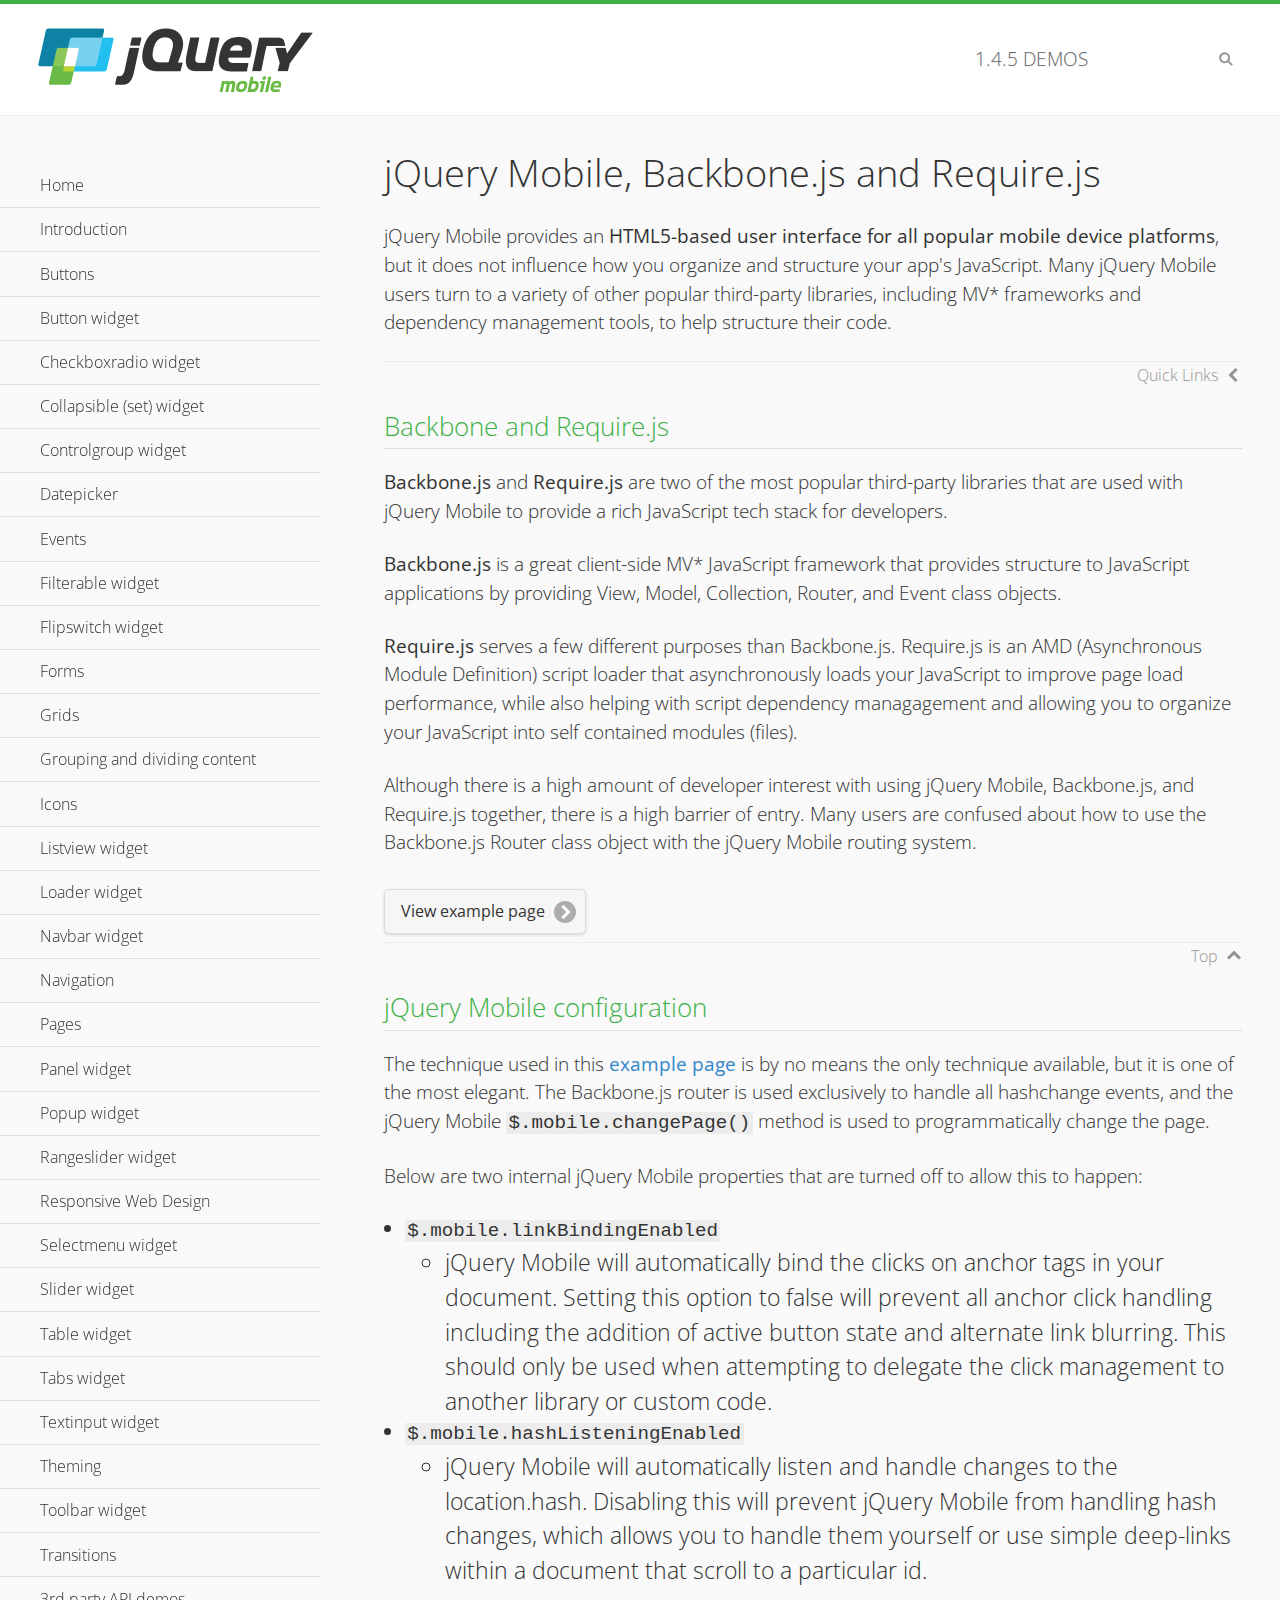
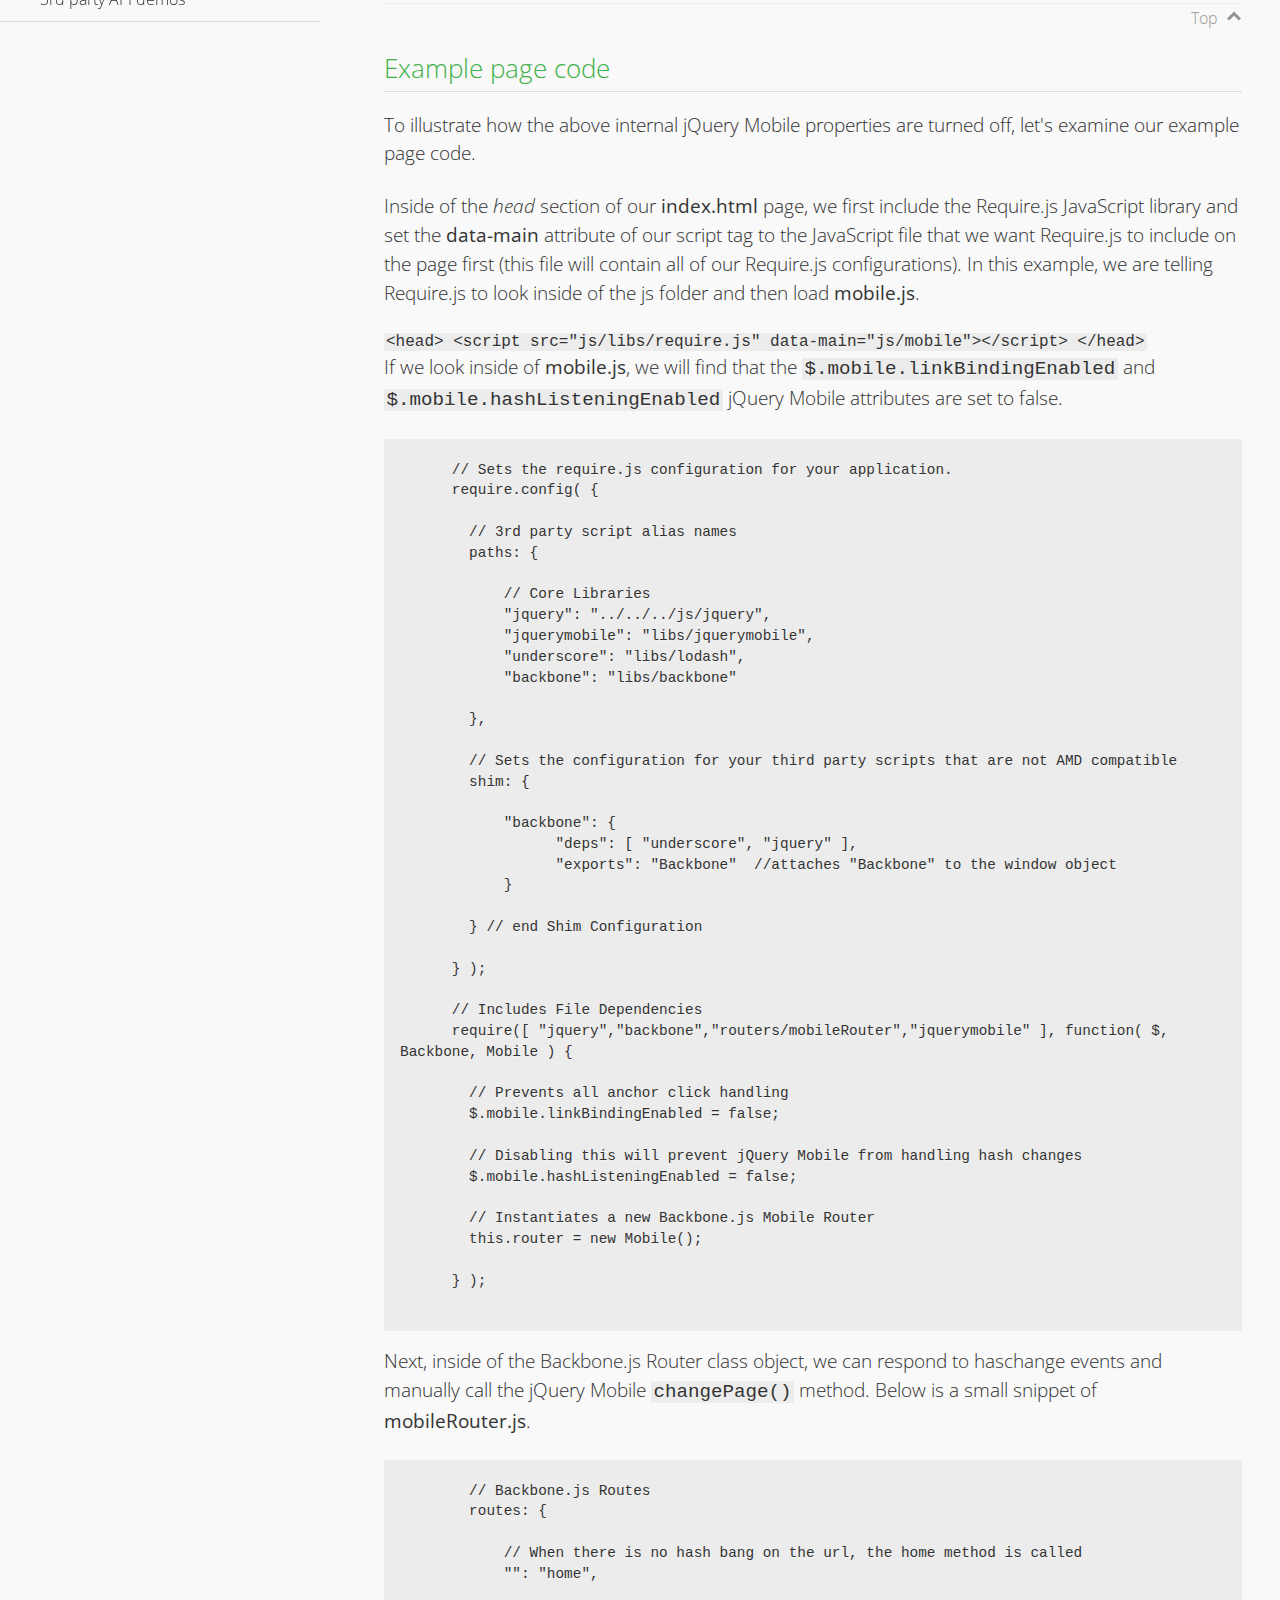
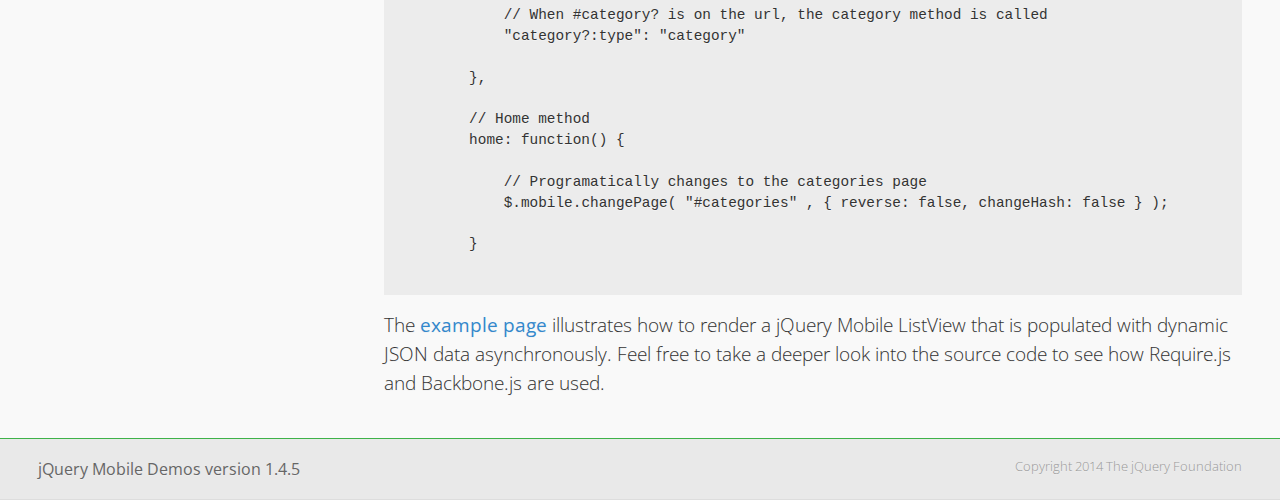
<file: jquery.mobile-1.4.5/demos/backbone-requirejs/index.html>
<!DOCTYPE html>
<html>
  <head>
  <meta charset="utf-8">
  <meta name="viewport" content="width=device-width, initial-scale=1">
  <title>jQuery Mobile - Backbone.js and Require.js Apps</title>
	<link rel="shortcut icon" href="../favicon.ico">
    <link rel="stylesheet" href="http://fonts.googleapis.com/css?family=Open+Sans:300,400,700">
	<link rel="stylesheet" href="../css/themes/default/jquery.mobile-1.4.5.min.css">
	<link rel="stylesheet" href="../_assets/css/jqm-demos.css">
	<script src="../js/jquery.js"></script>
	<script src="../_assets/js/index.js"></script>
	<script src="../js/jquery.mobile-1.4.5.min.js"></script>

</head>
<body>
<div data-role="page" class="jqm-demos" data-quicklinks="true">

    <div data-role="header" class="jqm-header">
		<h2><a href="../" title="jQuery Mobile Demos home"><img src="../_assets/img/jquery-logo.png" alt="jQuery Mobile"></a></h2>
		<p><span class="jqm-version"></span> Demos</p>
        <a href="#" class="jqm-navmenu-link ui-btn ui-btn-icon-notext ui-corner-all ui-icon-bars ui-nodisc-icon ui-alt-icon ui-btn-left">Menu</a>
        <a href="#" class="jqm-search-link ui-btn ui-btn-icon-notext ui-corner-all ui-icon-search ui-nodisc-icon ui-alt-icon ui-btn-right">Search</a>
    </div><!-- /header -->

	<div role="main" class="ui-content jqm-content">

      <h1>jQuery Mobile, Backbone.js and Require.js</h1>
      <p>jQuery Mobile provides an <strong>HTML5-based user interface for all popular mobile device platforms</strong>, but it does not influence how you organize and structure your app's JavaScript.  Many jQuery Mobile users turn to a variety of other popular third-party libraries, including MV* frameworks and dependency management tools, to help structure their code.
      </p>

	  <h2>Backbone and Require.js</h2>
      <p><strong>Backbone.js</strong> and <strong>Require.js</strong> are two of the most popular third-party libraries that are used with jQuery Mobile to provide a rich JavaScript tech stack for developers.
      </p>
      <p><strong>Backbone.js</strong> is a great client-side MV* JavaScript framework that provides structure to JavaScript applications by providing View, Model, Collection, Router, and Event class objects.
      </p>
      <p><strong>Require.js</strong> serves a few different purposes than Backbone.js. Require.js is an AMD (Asynchronous Module Definition) script loader that asynchronously loads your JavaScript to improve page load performance, while also helping with script dependency managagement and allowing you to organize your JavaScript into self contained modules (files).
      </p>
      <p>Although there is a high amount of developer interest with using jQuery Mobile, Backbone.js, and Require.js together, there is a high barrier of entry.  Many users are confused about how to use the Backbone.js Router class object with the jQuery Mobile routing system.</p>

	   <a href="backbone-require.html" rel="external" class="ui-btn ui-btn-inline ui-corner-all ui-shadow ui-btn-icon-right ui-icon-carat-r">View example page</a>

      <h2>jQuery Mobile configuration</h2>

      <p>The technique used in this <a href="backbone-require.html" rel="external">example page</a> is by no means the only technique available, but it is one of the most elegant.  The Backbone.js router is used exclusively to handle all hashchange events, and the jQuery Mobile <code>$.mobile.changePage()</code> method is used to programmatically change the page.</p>

      <p>Below are two internal jQuery Mobile properties that are turned off to allow this to happen:</p>

      <ul>
        <li><code>$.mobile.linkBindingEnabled</code>
          <ul>
            <li>jQuery Mobile will automatically bind the clicks on anchor tags in your document. Setting this option to false will prevent all anchor click handling including the addition of active button state and alternate link blurring. This should only be used when attempting to delegate the click management to another library or custom code.</li>
            </ul>
        </li>
        <li><code>$.mobile.hashListeningEnabled</code>
          <ul>
            <li>jQuery Mobile will automatically listen and handle changes to the location.hash. Disabling this will prevent jQuery Mobile from handling hash changes, which allows you to handle them yourself or use simple deep-links within a document that scroll to a particular id.</li>
            </ul>
        </li>
      </ul>

	  <h2>Example page code</h2>
      <p>To illustrate how the above internal jQuery Mobile properties are turned off, let's examine our example page code.</p>

      <p>Inside of the <em>head</em> section of our <strong>index.html</strong> page, we first include the Require.js JavaScript library and set the <strong>data-main</strong> attribute of our script tag to the JavaScript file that we want Require.js to include on the page first (this file will contain all of our Require.js configurations).  In this example, we are telling Require.js to look inside of the js folder and then load <strong>mobile.js</strong>.
      </p>

      <code>
        &lt;head&gt;
          &lt;script src=&quot;js/libs/require.js&quot; data-main=&quot;js/mobile&quot;&gt;&lt;/script&gt;
        &lt;/head&gt;
      </code>
      <p>If we look inside of <strong>mobile.js</strong>, we will find that the <code>$.mobile.linkBindingEnabled</code> and <code>$.mobile.hashListeningEnabled</code> jQuery Mobile attributes are set to false.
      </p>
      <pre>
      <code>
      // Sets the require.js configuration for your application.
      require.config( {

        // 3rd party script alias names
        paths: {

            // Core Libraries
            "jquery": "../../../js/jquery",
            "jquerymobile": "libs/jquerymobile",
            "underscore": "libs/lodash",
            "backbone": "libs/backbone"

        },

        // Sets the configuration for your third party scripts that are not AMD compatible
        shim: {

            "backbone": {
                  "deps": [ "underscore", "jquery" ],
                  "exports": "Backbone"  //attaches "Backbone" to the window object
            }

        } // end Shim Configuration

      } );

      // Includes File Dependencies
      require([ "jquery","backbone","routers/mobileRouter","jquerymobile" ], function( $, Backbone, Mobile ) {

        // Prevents all anchor click handling
        $.mobile.linkBindingEnabled = false;

        // Disabling this will prevent jQuery Mobile from handling hash changes
        $.mobile.hashListeningEnabled = false;

        // Instantiates a new Backbone.js Mobile Router
        this.router = new Mobile();

      } );
</code>
</pre>
<p>Next, inside of the Backbone.js Router class object, we can respond to haschange events and manually call the jQuery Mobile <code>changePage()</code> method.  Below is a small snippet of <strong>mobileRouter.js</strong>.</p>
<pre>
<code>
        // Backbone.js Routes
        routes: {

            // When there is no hash bang on the url, the home method is called
            "": "home",

            // When #category? is on the url, the category method is called
            "category?:type": "category"

        },

        // Home method
        home: function() {

            // Programatically changes to the categories page
            $.mobile.changePage( "#categories" , { reverse: false, changeHash: false } );

        }
</code>
</pre>

		<p>The <a href="backbone-require.html" rel="external">example page</a> illustrates how to render a jQuery Mobile ListView that is populated with dynamic JSON data asynchronously. Feel free to take a deeper look into the source code to see how Require.js and Backbone.js are used.</p>

    </div><!-- /content -->
	    <div data-role="panel" class="jqm-navmenu-panel" data-position="left" data-display="overlay" data-theme="a">
	    	<ul class="jqm-list ui-alt-icon ui-nodisc-icon">
<li data-filtertext="demos homepage" data-icon="home"><a href=".././">Home</a></li>
<li data-filtertext="introduction overview getting started"><a href="../intro/" data-ajax="false">Introduction</a></li>
<li data-filtertext="buttons button markup buttonmarkup method anchor link button element"><a href="../button-markup/" data-ajax="false">Buttons</a></li>
<li data-filtertext="form button widget input button submit reset"><a href="../button/" data-ajax="false">Button widget</a></li>
<li data-role="collapsible" data-enhanced="true" data-collapsed-icon="carat-d" data-expanded-icon="carat-u" data-iconpos="right" data-inset="false" class="ui-collapsible ui-collapsible-themed-content ui-collapsible-collapsed">
	<h3 class="ui-collapsible-heading ui-collapsible-heading-collapsed">
		<a href="#" class="ui-collapsible-heading-toggle ui-btn ui-btn-icon-right ui-btn-inherit ui-icon-carat-d">
		    Checkboxradio widget<span class="ui-collapsible-heading-status"> click to expand contents</span>
		</a>
	</h3>
	<div class="ui-collapsible-content ui-body-inherit ui-collapsible-content-collapsed" aria-hidden="true">
		<ul>
			<li data-filtertext="form checkboxradio widget checkbox input checkboxes controlgroups"><a href="../checkboxradio-checkbox/" data-ajax="false">Checkboxes</a></li>
			<li data-filtertext="form checkboxradio widget radio input radio buttons controlgroups"><a href="../checkboxradio-radio/" data-ajax="false">Radio buttons</a></li>
		</ul>
	</div>
</li>
<li data-role="collapsible" data-enhanced="true" data-collapsed-icon="carat-d" data-expanded-icon="carat-u" data-iconpos="right" data-inset="false" class="ui-collapsible ui-collapsible-themed-content ui-collapsible-collapsed">
	<h3 class="ui-collapsible-heading ui-collapsible-heading-collapsed">
		<a href="#" class="ui-collapsible-heading-toggle ui-btn ui-btn-icon-right ui-btn-inherit ui-icon-carat-d">
			Collapsible (set) widget<span class="ui-collapsible-heading-status"> click to expand contents</span>
		</a>
	</h3>
	<div class="ui-collapsible-content ui-body-inherit ui-collapsible-content-collapsed" aria-hidden="true">
		<ul>
			<li data-filtertext="collapsibles content formatting"><a href="../collapsible/" data-ajax="false">Collapsible</a></li>
			<li data-filtertext="dynamic collapsible set accordion append expand"><a href="../collapsible-dynamic/" data-ajax="false">Dynamic collapsibles</a></li>
			<li data-filtertext="accordions collapsible set widget content formatting grouped collapsibles"><a href="../collapsibleset/" data-ajax="false">Collapsible set</a></li>
		</ul>
	</div>
</li>
<li data-role="collapsible" data-enhanced="true" data-collapsed-icon="carat-d" data-expanded-icon="carat-u" data-iconpos="right" data-inset="false" class="ui-collapsible ui-collapsible-themed-content ui-collapsible-collapsed">
	<h3 class="ui-collapsible-heading ui-collapsible-heading-collapsed">
		<a href="#" class="ui-collapsible-heading-toggle ui-btn ui-btn-icon-right ui-btn-inherit ui-icon-carat-d">
			Controlgroup widget<span class="ui-collapsible-heading-status"> click to expand contents</span>
		</a>
	</h3>
	<div class="ui-collapsible-content ui-body-inherit ui-collapsible-content-collapsed" aria-hidden="true">
		<ul>
			<li data-filtertext="controlgroups selectmenu checkboxradio input grouped buttons horizontal vertical"><a href="../controlgroup/" data-ajax="false">Controlgroup</a></li>
			<li data-filtertext="dynamic controlgroup dynamically add buttons"><a href="../controlgroup-dynamic/" data-ajax="false">Dynamic controlgroups</a></li>
		</ul>
	</div>
</li>
<li data-filtertext="form datepicker widget date input"><a href="../datepicker/" data-ajax="false">Datepicker</a></li>
<li data-role="collapsible" data-enhanced="true" data-collapsed-icon="carat-d" data-expanded-icon="carat-u" data-iconpos="right" data-inset="false" class="ui-collapsible ui-collapsible-themed-content ui-collapsible-collapsed">
	<h3 class="ui-collapsible-heading ui-collapsible-heading-collapsed">
		<a href="#" class="ui-collapsible-heading-toggle ui-btn ui-btn-icon-right ui-btn-inherit ui-icon-carat-d">
			Events<span class="ui-collapsible-heading-status"> click to expand contents</span>
		</a>
	</h3>
	<div class="ui-collapsible-content ui-body-inherit ui-collapsible-content-collapsed" aria-hidden="true">
		<ul>
			<li data-filtertext="swipe to delete list items listviews swipe events"><a href="../swipe-list/" data-ajax="false">Swipe list items</a></li>
			<li data-filtertext="swipe to navigate swipe page navigation swipe events"><a href="../swipe-page/" data-ajax="false">Swipe page navigation</a></li>
		</ul>
	</div>
</li>
<li data-filtertext="filterable filter elements sorting searching listview table"><a href="../filterable/" data-ajax="false">Filterable widget</a></li>
<li data-filtertext="form flipswitch widget flip toggle switch binary select checkbox input"><a href="../flipswitch/" data-ajax="false">Flipswitch widget</a></li>
<li data-role="collapsible" data-enhanced="true" data-collapsed-icon="carat-d" data-expanded-icon="carat-u" data-iconpos="right" data-inset="false" class="ui-collapsible ui-collapsible-themed-content ui-collapsible-collapsed">
	<h3 class="ui-collapsible-heading ui-collapsible-heading-collapsed">
		<a href="#" class="ui-collapsible-heading-toggle ui-btn ui-btn-icon-right ui-btn-inherit ui-icon-carat-d">
			Forms<span class="ui-collapsible-heading-status"> click to expand contents</span>
		</a>
	</h3>
	<div class="ui-collapsible-content ui-body-inherit ui-collapsible-content-collapsed" aria-hidden="true">
		<ul>
			<li data-filtertext="forms text checkbox radio range button submit reset inputs selects textarea slider flipswitch label form elements"><a href="../forms/" data-ajax="false">Forms</a></li>
			<li data-filtertext="form hide labels hidden accessible ui-hidden-accessible forms"><a href="../forms-label-hidden-accessible/" data-ajax="false">Hide labels</a></li>
			<li data-filtertext="form field containers fieldcontain ui-field-contain forms"><a href="../forms-field-contain/" data-ajax="false">Field containers</a></li>
			<li data-filtertext="forms disabled form elements"><a href="../forms-disabled/" data-ajax="false">Forms disabled</a></li>
			<li data-filtertext="forms gallery examples overview forms text checkbox radio range button submit reset inputs selects textarea slider flipswitch label form elements"><a href="../forms-gallery/" data-ajax="false">Forms gallery</a></li>
		</ul>
	</div>
</li>
<li data-role="collapsible" data-enhanced="true" data-collapsed-icon="carat-d" data-expanded-icon="carat-u" data-iconpos="right" data-inset="false" class="ui-collapsible ui-collapsible-themed-content ui-collapsible-collapsed">
	<h3 class="ui-collapsible-heading ui-collapsible-heading-collapsed">
		<a href="#" class="ui-collapsible-heading-toggle ui-btn ui-btn-icon-right ui-btn-inherit ui-icon-carat-d">
			Grids<span class="ui-collapsible-heading-status"> click to expand contents</span>
		</a>
	</h3>
	<div class="ui-collapsible-content ui-body-inherit ui-collapsible-content-collapsed" aria-hidden="true">
		<ul>
			<li data-filtertext="grids columns blocks content formatting rwd responsive css framework"><a href="../grids/" data-ajax="false">Grids</a></li>
			<li data-filtertext="buttons in grids css framework"><a href="../grids-buttons/" data-ajax="false">Buttons in grids</a></li>
			<li data-filtertext="custom responsive grids rwd css framework"><a href="../grids-custom-responsive/" data-ajax="false">Custom responsive grids</a></li>
		</ul>
	</div>
</li>
<li data-filtertext="blocks content formatting sections heading"><a href="../body-bar-classes/" data-ajax="false">Grouping and dividing content</a></li>
<li data-role="collapsible" data-enhanced="true" data-collapsed-icon="carat-d" data-expanded-icon="carat-u" data-iconpos="right" data-inset="false" class="ui-collapsible ui-collapsible-themed-content ui-collapsible-collapsed">
	<h3 class="ui-collapsible-heading ui-collapsible-heading-collapsed">
		<a href="#" class="ui-collapsible-heading-toggle ui-btn ui-btn-icon-right ui-btn-inherit ui-icon-carat-d">
			Icons<span class="ui-collapsible-heading-status"> click to expand contents</span>
		</a>
	</h3>
	<div class="ui-collapsible-content ui-body-inherit ui-collapsible-content-collapsed" aria-hidden="true">
		<ul>
			<li data-filtertext="button icons svg disc alt custom icon position"><a href="../icons/" data-ajax="false">Icons</a></li>
			<li data-filtertext=""><a href="../icons-grunticon/" data-ajax="false">Grunticon loader</a></li>
		</ul>
	</div>
</li>
<li data-role="collapsible" data-enhanced="true" data-collapsed-icon="carat-d" data-expanded-icon="carat-u" data-iconpos="right" data-inset="false" class="ui-collapsible ui-collapsible-themed-content ui-collapsible-collapsed">
	<h3 class="ui-collapsible-heading ui-collapsible-heading-collapsed">
		<a href="#" class="ui-collapsible-heading-toggle ui-btn ui-btn-icon-right ui-btn-inherit ui-icon-carat-d">
			Listview widget<span class="ui-collapsible-heading-status"> click to expand contents</span>
		</a>
	</h3>
	<div class="ui-collapsible-content ui-body-inherit ui-collapsible-content-collapsed" aria-hidden="true">
		<ul>
			<li data-filtertext="listview widget thumbnails icons nested split button collapsible ul ol"><a href="../listview/" data-ajax="false">Listview</a></li>
			<li data-filtertext="autocomplete filterable reveal listview filtertextbeforefilter placeholder"><a href="../listview-autocomplete/" data-ajax="false">Listview autocomplete</a></li>
			<li data-filtertext="autocomplete filterable reveal listview remote data filtertextbeforefilter placeholder"><a href="../listview-autocomplete-remote/" data-ajax="false">Listview autocomplete remote data</a></li>
			<li data-filtertext="autodividers anchor jump scroll linkbars listview lists ul ol"><a href="../listview-autodividers-linkbar/" data-ajax="false">Listview autodividers linkbar</a></li>
			<li data-filtertext="listview autodividers selector autodividersselector lists ul ol"><a href="../listview-autodividers-selector/" data-ajax="false">Listview autodividers selector</a></li>
			<li data-filtertext="listview nested list items"><a href="../listview-nested-lists/" data-ajax="false">Nested Listviews</a></li>
			<li data-filtertext="listview collapsible list items flat"><a href="../listview-collapsible-item-flat/" data-ajax="false">Listview collapsible list items (flat)</a></li>
			<li data-filtertext="listview collapsible list indented"><a href="../listview-collapsible-item-indented/" data-ajax="false">Listview collapsible list items (indented)</a></li>
			<li data-filtertext="grid listview responsive grids responsive listviews lists ul"><a href="../listview-grid/" data-ajax="false">Listview responsive grid</a></li>
		</ul>
	</div>
</li>
<li data-filtertext="loader widget page loading navigation overlay spinner"><a href="../loader/" data-ajax="false">Loader widget</a></li>
<li data-filtertext="navbar widget navmenu toolbars header footer"><a href="../navbar/" data-ajax="false">Navbar widget</a></li>
<li data-role="collapsible" data-enhanced="true" data-collapsed-icon="carat-d" data-expanded-icon="carat-u" data-iconpos="right" data-inset="false" class="ui-collapsible ui-collapsible-themed-content ui-collapsible-collapsed">
	<h3 class="ui-collapsible-heading ui-collapsible-heading-collapsed">
		<a href="#" class="ui-collapsible-heading-toggle ui-btn ui-btn-icon-right ui-btn-inherit ui-icon-carat-d">
			Navigation<span class="ui-collapsible-heading-status"> click to expand contents</span>
		</a>
	</h3>
	<div class="ui-collapsible-content ui-body-inherit ui-collapsible-content-collapsed" aria-hidden="true">
		<ul>
			<li data-filtertext="ajax navigation navigate widget history event method"><a href="../navigation/" data-ajax="false">Navigation</a></li>
			<li data-filtertext="linking pages page links navigation ajax prefetch cache"><a href="../navigation-linking-pages/" data-ajax="false">Linking pages</a></li>
			<!-- <li data-filtertext="php redirect server redirection server-side navigation"><a href="../navigation-php-redirect/" data-ajax="false">PHP redirect demo</a></li>-->
			<li data-filtertext="navigation redirection hash query"><a href="../navigation-hash-processing/" data-ajax="false">Hash processing demo</a></li>
			<li data-filtertext="navigation redirection hash query"><a href="../page-events/" data-ajax="false">Page Navigation Events</a></li>
		</ul>
	</div>
</li>
<li data-role="collapsible" data-enhanced="true" data-collapsed-icon="carat-d" data-expanded-icon="carat-u" data-iconpos="right" data-inset="false" class="ui-collapsible ui-collapsible-themed-content ui-collapsible-collapsed">
	<h3 class="ui-collapsible-heading ui-collapsible-heading-collapsed">
		<a href="#" class="ui-collapsible-heading-toggle ui-btn ui-btn-icon-right ui-btn-inherit ui-icon-carat-d">
			Pages<span class="ui-collapsible-heading-status"> click to expand contents</span>
		</a>
	</h3>
	<div class="ui-collapsible-content ui-body-inherit ui-collapsible-content-collapsed" aria-hidden="true">
		<ul>
			<li data-filtertext="pages page widget ajax navigation"><a href="../pages/" data-ajax="false">Pages</a></li>
			<li data-filtertext="single page"><a href="../pages-single-page/" data-ajax="false">Single page</a></li>
			<li data-filtertext="multipage multi-page page"><a href="../pages-multi-page/" data-ajax="false">Multi-page template</a></li>
			<li data-filtertext="dialog page widget modal popup"><a href="../pages-dialog/" data-ajax="false">Dialog page</a></li>
		</ul>
	</div>
</li>
<li data-role="collapsible" data-enhanced="true" data-collapsed-icon="carat-d" data-expanded-icon="carat-u" data-iconpos="right" data-inset="false" class="ui-collapsible ui-collapsible-themed-content ui-collapsible-collapsed">
	<h3 class="ui-collapsible-heading ui-collapsible-heading-collapsed">
		<a href="#" class="ui-collapsible-heading-toggle ui-btn ui-btn-icon-right ui-btn-inherit ui-icon-carat-d">
			Panel widget<span class="ui-collapsible-heading-status"> click to expand contents</span>
		</a>
	</h3>
	<div class="ui-collapsible-content ui-body-inherit ui-collapsible-content-collapsed" aria-hidden="true">
		<ul>
			<li data-filtertext="panel widget sliding panels reveal push overlay responsive"><a href="../panel/" data-ajax="false">Panel</a></li>
			<li data-filtertext=""><a href="../panel-external/" data-ajax="false">External panels</a></li>
			<li data-filtertext="panel "><a href="../panel-fixed/" data-ajax="false">Fixed panels</a></li>
			<li data-filtertext="panel slide panels sliding panels shadow rwd responsive breakpoint"><a href="../panel-responsive/" data-ajax="false">Panels responsive</a></li>
			<li data-filtertext="panel custom style custom panel width reveal shadow listview panel styling page background wrapper"><a href="../panel-styling/" data-ajax="false">Custom panel style</a></li>
			<li data-filtertext="panel open on swipe"><a href="../panel-swipe-open/" data-ajax="false">Panel open on swipe</a></li>
			<li data-filtertext="panels outside page internal external toolbars"><a href="../panel-external-internal/" data-ajax="false">Panel external and internal</a></li>
		</ul>
	</div>
</li>
<li data-role="collapsible" data-enhanced="true" data-collapsed-icon="carat-d" data-expanded-icon="carat-u" data-iconpos="right" data-inset="false" class="ui-collapsible ui-collapsible-themed-content ui-collapsible-collapsed">
	<h3 class="ui-collapsible-heading ui-collapsible-heading-collapsed">
		<a href="#" class="ui-collapsible-heading-toggle ui-btn ui-btn-icon-right ui-btn-inherit ui-icon-carat-d">
			Popup widget<span class="ui-collapsible-heading-status"> click to expand contents</span>
		</a>
	</h3>
	<div class="ui-collapsible-content ui-body-inherit ui-collapsible-content-collapsed" aria-hidden="true">
		<ul>
			<li data-filtertext="popup widget popups dialog modal transition tooltip lightbox form overlay screen flip pop fade transition"><a href="../popup/" data-ajax="false">Popup</a></li>
			<li data-filtertext="popup alignment position"><a href="../popup-alignment/" data-ajax="false">Popup alignment</a></li>
			<li data-filtertext="popup arrow size popups popover"><a href="../popup-arrow-size/" data-ajax="false">Popup arrow size</a></li>
			<li data-filtertext="dynamic popups popup images lightbox"><a href="../popup-dynamic/" data-ajax="false">Dynamic popups</a></li>
			<li data-filtertext="popups with iframes scaling"><a href="../popup-iframe/" data-ajax="false">Popups with iframes</a></li>
			<li data-filtertext="popup image scaling"><a href="../popup-image-scaling/" data-ajax="false">Popup image scaling</a></li>
			<li data-filtertext="external popup outside multi-page"><a href="../popup-outside-multipage/" data-ajax="false">Popup outside multi-page</a></li>
		</ul>
	</div>
</li>
<li data-filtertext="form rangeslider widget dual sliders dual handle sliders range input"><a href="../rangeslider/" data-ajax="false">Rangeslider widget</a></li>
<li data-filtertext="responsive web design rwd adaptive progressive enhancement PE accessible mobile breakpoints media query media queries"><a href="../rwd/" data-ajax="false">Responsive Web Design</a></li>
<li data-role="collapsible" data-enhanced="true" data-collapsed-icon="carat-d" data-expanded-icon="carat-u" data-iconpos="right" data-inset="false" class="ui-collapsible ui-collapsible-themed-content ui-collapsible-collapsed">
	<h3 class="ui-collapsible-heading ui-collapsible-heading-collapsed">
		<a href="#" class="ui-collapsible-heading-toggle ui-btn ui-btn-icon-right ui-btn-inherit ui-icon-carat-d">
			Selectmenu widget<span class="ui-collapsible-heading-status"> click to expand contents</span>
		</a>
	</h3>
	<div class="ui-collapsible-content ui-body-inherit ui-collapsible-content-collapsed" aria-hidden="true">
		<ul>
			<li data-filtertext="form selectmenu widget select input custom select menu selects"><a href="../selectmenu/" data-ajax="false">Selectmenu</a></li>
			<li data-filtertext="form custom select menu selectmenu widget custom menu option optgroup multiple selects"><a href="../selectmenu-custom/" data-ajax="false">Custom select menu</a></li>
			<li data-filtertext="filterable select filter popup dialog"><a href="../selectmenu-custom-filter/" data-ajax="false">Custom select menu with filter</a></li>
		</ul>
	</div>
</li>
<li data-role="collapsible" data-enhanced="true" data-collapsed-icon="carat-d" data-expanded-icon="carat-u" data-iconpos="right" data-inset="false" class="ui-collapsible ui-collapsible-themed-content ui-collapsible-collapsed">
	<h3 class="ui-collapsible-heading ui-collapsible-heading-collapsed">
		<a href="#" class="ui-collapsible-heading-toggle ui-btn ui-btn-icon-right ui-btn-inherit ui-icon-carat-d">
			Slider widget<span class="ui-collapsible-heading-status"> click to expand contents</span>
		</a>
	</h3>
	<div class="ui-collapsible-content ui-body-inherit ui-collapsible-content-collapsed" aria-hidden="true">
		<ul>
			<li data-filtertext="form slider widget range input single sliders"><a href="../slider/" data-ajax="false">Slider</a></li>
			<li data-filtertext="form slider widget flipswitch slider binary select flip toggle switch"><a href="../slider-flipswitch/" data-ajax="false">Slider flip toggle switch</a></li>
			<li data-filtertext="form slider tooltip handle value input range sliders"><a href="../slider-tooltip/" data-ajax="false">Slider tooltip</a></li>
		</ul>
	</div>
</li>
<li data-role="collapsible" data-enhanced="true" data-collapsed-icon="carat-d" data-expanded-icon="carat-u" data-iconpos="right" data-inset="false" class="ui-collapsible ui-collapsible-themed-content ui-collapsible-collapsed">
	<h3 class="ui-collapsible-heading ui-collapsible-heading-collapsed">
		<a href="#" class="ui-collapsible-heading-toggle ui-btn ui-btn-icon-right ui-btn-inherit ui-icon-carat-d">
			Table widget<span class="ui-collapsible-heading-status"> click to expand contents</span>
		</a>
	</h3>
	<div class="ui-collapsible-content ui-body-inherit ui-collapsible-content-collapsed" aria-hidden="true">
		<ul>
			<li data-filtertext="table widget reflow column toggle th td responsive tables rwd hide show tabular"><a href="../table-column-toggle/" data-ajax="false">Table Column Toggle</a></li>
			<li data-filtertext="table column toggle phone comparison demo"><a href="../table-column-toggle-example/" data-ajax="false">Table Column Toggle demo</a></li>
			<li data-filtertext="responsive tables table column toggle heading groups rwd breakpoint"><a href="../table-column-toggle-heading-groups/" data-ajax="false">Table Column Toggle heading groups</a></li>
			<li data-filtertext="responsive tables table column toggle hide rwd breakpoint customization options"><a href="../table-column-toggle-options/" data-ajax="false">Table Column Toggle options</a></li>
			<li data-filtertext="table reflow th td responsive rwd columns tabular"><a href="../table-reflow/" data-ajax="false">Table Reflow</a></li>
			<li data-filtertext="responsive tables table reflow heading groups rwd breakpoint"><a href="../table-reflow-heading-groups/" data-ajax="false">Table Reflow heading groups</a></li>
			<li data-filtertext="responsive tables table reflow stripes strokes table style"><a href="../table-reflow-stripes-strokes/" data-ajax="false">Table Reflow stripes and strokes</a></li>
			<li data-filtertext="responsive tables table reflow stack custom styles"><a href="../table-reflow-styling/" data-ajax="false">Table Reflow custom styles</a></li>
		</ul>
	</div>
</li>
<li data-filtertext="ui tabs widget"><a href="../tabs/" data-ajax="false">Tabs widget</a></li>
<li data-filtertext="form textinput widget text input textarea number date time tel email file color password"><a href="../textinput/" data-ajax="false">Textinput widget</a></li>
<li data-role="collapsible" data-enhanced="true" data-collapsed-icon="carat-d" data-expanded-icon="carat-u" data-iconpos="right" data-inset="false" class="ui-collapsible ui-collapsible-themed-content ui-collapsible-collapsed">
	<h3 class="ui-collapsible-heading ui-collapsible-heading-collapsed">
		<a href="#" class="ui-collapsible-heading-toggle ui-btn ui-btn-icon-right ui-btn-inherit ui-icon-carat-d">
			Theming<span class="ui-collapsible-heading-status"> click to expand contents</span>
		</a>
	</h3>
	<div class="ui-collapsible-content ui-body-inherit ui-collapsible-content-collapsed" aria-hidden="true">
		<ul>
			<li data-filtertext="default theme swatches theming style css"><a href="../theme-default/" data-ajax="false">Default theme</a></li>
			<li data-filtertext="classic theme old theme swatches theming style css"><a href="../theme-classic/" data-ajax="false">Classic theme</a></li>
		</ul>
	</div>
</li>
<li data-role="collapsible" data-enhanced="true" data-collapsed-icon="carat-d" data-expanded-icon="carat-u" data-iconpos="right" data-inset="false" class="ui-collapsible ui-collapsible-themed-content ui-collapsible-collapsed">
	<h3 class="ui-collapsible-heading ui-collapsible-heading-collapsed">
		<a href="#" class="ui-collapsible-heading-toggle ui-btn ui-btn-icon-right ui-btn-inherit ui-icon-carat-d">
			Toolbar widget<span class="ui-collapsible-heading-status"> click to expand contents</span>
		</a>
	</h3>
	<div class="ui-collapsible-content ui-body-inherit ui-collapsible-content-collapsed" aria-hidden="true">
		<ul>
			<li data-filtertext="toolbar widget header footer toolbars fixed fullscreen external sections"><a href="../toolbar/" data-ajax="false">Toolbar</a></li>
			<li data-filtertext="dynamic toolbars dynamically add toolbar header footer"><a href="../toolbar-dynamic/" data-ajax="false">Dynamic toolbars</a></li>
			<li data-filtertext="external toolbars header footer"><a href="../toolbar-external/" data-ajax="false">External toolbars</a></li>
			<li data-filtertext="fixed toolbars header footer"><a href="../toolbar-fixed/" data-ajax="false">Fixed toolbars</a></li>
			<li data-filtertext="fixed fullscreen toolbars header footer"><a href="../toolbar-fixed-fullscreen/" data-ajax="false">Fullscreen toolbars</a></li>
			<li data-filtertext="external fixed toolbars header footer"><a href="../toolbar-fixed-external/" data-ajax="false">Fixed external toolbars</a></li>
			<li data-filtertext="external persistent toolbars header footer navbar navmenu"><a href="../toolbar-fixed-persistent/" data-ajax="false">Persistent toolbars</a></li>
			<li data-filtertext="external ajax optimized toolbars persistent toolbars header footer navbar"><a href="../toolbar-fixed-persistent-optimized/" data-ajax="false">Ajax optimized toolbars</a></li>
			<li data-filtertext="form in toolbars header footer"><a href="../toolbar-fixed-forms/" data-ajax="false">Form in toolbar</a></li>
		</ul>
	</div>
</li>
<li data-filtertext="page transitions animated pages popup navigation flip slide fade pop"><a href="../transitions/" data-ajax="false">Transitions</a></li>
<li data-role="collapsible" data-enhanced="true" data-collapsed-icon="carat-d" data-expanded-icon="carat-u" data-iconpos="right" data-inset="false" class="ui-collapsible ui-collapsible-themed-content ui-collapsible-collapsed">
	<h3 class="ui-collapsible-heading ui-collapsible-heading-collapsed">
		<a href="#" class="ui-collapsible-heading-toggle ui-btn ui-btn-icon-right ui-btn-inherit ui-icon-carat-d">
			3rd party API demos<span class="ui-collapsible-heading-status"> click to expand contents</span>
		</a>
	</h3>
	<div class="ui-collapsible-content ui-body-inherit ui-collapsible-content-collapsed" aria-hidden="true">
		<ul>
			<li data-filtertext="backbone requirejs navigation router"><a href="../backbone-requirejs/" data-ajax="false">Backbone RequireJS</a></li>
			<li data-filtertext="google maps geolocation demo"><a href="../map-geolocation/" data-ajax="false">Google Maps geolocation</a></li>
			<li data-filtertext="google maps hybrid"><a href="../map-list-toggle/" data-ajax="false">Google Maps list toggle</a></li>
		</ul>
	</div>
</li>



		     </ul>
		</div><!-- /panel -->


    <div data-role="footer" data-position="fixed" data-tap-toggle="false" class="jqm-footer">
        <p>jQuery Mobile Demos version <span class="jqm-version"></span></p>
        <p>Copyright 2014 The jQuery Foundation</p>
    </div><!-- /footer -->
	<!-- TODO: This should become an external panel so we can add input to markup (unique ID) -->
    <div data-role="panel" class="jqm-search-panel" data-position="right" data-display="overlay" data-theme="a">
		<div class="jqm-search">
			<ul class="jqm-list" data-filter-placeholder="Search demos..." data-filter-reveal="true">
<li data-filtertext="demos homepage" data-icon="home"><a href=".././">Home</a></li>
<li data-filtertext="introduction overview getting started"><a href="../intro/" data-ajax="false">Introduction</a></li>
<li data-filtertext="buttons button markup buttonmarkup method anchor link button element"><a href="../button-markup/" data-ajax="false">Buttons</a></li>
<li data-filtertext="form button widget input button submit reset"><a href="../button/" data-ajax="false">Button widget</a></li>
<li data-role="collapsible" data-enhanced="true" data-collapsed-icon="carat-d" data-expanded-icon="carat-u" data-iconpos="right" data-inset="false" class="ui-collapsible ui-collapsible-themed-content ui-collapsible-collapsed">
	<h3 class="ui-collapsible-heading ui-collapsible-heading-collapsed">
		<a href="#" class="ui-collapsible-heading-toggle ui-btn ui-btn-icon-right ui-btn-inherit ui-icon-carat-d">
		    Checkboxradio widget<span class="ui-collapsible-heading-status"> click to expand contents</span>
		</a>
	</h3>
	<div class="ui-collapsible-content ui-body-inherit ui-collapsible-content-collapsed" aria-hidden="true">
		<ul>
			<li data-filtertext="form checkboxradio widget checkbox input checkboxes controlgroups"><a href="../checkboxradio-checkbox/" data-ajax="false">Checkboxes</a></li>
			<li data-filtertext="form checkboxradio widget radio input radio buttons controlgroups"><a href="../checkboxradio-radio/" data-ajax="false">Radio buttons</a></li>
		</ul>
	</div>
</li>
<li data-role="collapsible" data-enhanced="true" data-collapsed-icon="carat-d" data-expanded-icon="carat-u" data-iconpos="right" data-inset="false" class="ui-collapsible ui-collapsible-themed-content ui-collapsible-collapsed">
	<h3 class="ui-collapsible-heading ui-collapsible-heading-collapsed">
		<a href="#" class="ui-collapsible-heading-toggle ui-btn ui-btn-icon-right ui-btn-inherit ui-icon-carat-d">
			Collapsible (set) widget<span class="ui-collapsible-heading-status"> click to expand contents</span>
		</a>
	</h3>
	<div class="ui-collapsible-content ui-body-inherit ui-collapsible-content-collapsed" aria-hidden="true">
		<ul>
			<li data-filtertext="collapsibles content formatting"><a href="../collapsible/" data-ajax="false">Collapsible</a></li>
			<li data-filtertext="dynamic collapsible set accordion append expand"><a href="../collapsible-dynamic/" data-ajax="false">Dynamic collapsibles</a></li>
			<li data-filtertext="accordions collapsible set widget content formatting grouped collapsibles"><a href="../collapsibleset/" data-ajax="false">Collapsible set</a></li>
		</ul>
	</div>
</li>
<li data-role="collapsible" data-enhanced="true" data-collapsed-icon="carat-d" data-expanded-icon="carat-u" data-iconpos="right" data-inset="false" class="ui-collapsible ui-collapsible-themed-content ui-collapsible-collapsed">
	<h3 class="ui-collapsible-heading ui-collapsible-heading-collapsed">
		<a href="#" class="ui-collapsible-heading-toggle ui-btn ui-btn-icon-right ui-btn-inherit ui-icon-carat-d">
			Controlgroup widget<span class="ui-collapsible-heading-status"> click to expand contents</span>
		</a>
	</h3>
	<div class="ui-collapsible-content ui-body-inherit ui-collapsible-content-collapsed" aria-hidden="true">
		<ul>
			<li data-filtertext="controlgroups selectmenu checkboxradio input grouped buttons horizontal vertical"><a href="../controlgroup/" data-ajax="false">Controlgroup</a></li>
			<li data-filtertext="dynamic controlgroup dynamically add buttons"><a href="../controlgroup-dynamic/" data-ajax="false">Dynamic controlgroups</a></li>
		</ul>
	</div>
</li>
<li data-filtertext="form datepicker widget date input"><a href="../datepicker/" data-ajax="false">Datepicker</a></li>
<li data-role="collapsible" data-enhanced="true" data-collapsed-icon="carat-d" data-expanded-icon="carat-u" data-iconpos="right" data-inset="false" class="ui-collapsible ui-collapsible-themed-content ui-collapsible-collapsed">
	<h3 class="ui-collapsible-heading ui-collapsible-heading-collapsed">
		<a href="#" class="ui-collapsible-heading-toggle ui-btn ui-btn-icon-right ui-btn-inherit ui-icon-carat-d">
			Events<span class="ui-collapsible-heading-status"> click to expand contents</span>
		</a>
	</h3>
	<div class="ui-collapsible-content ui-body-inherit ui-collapsible-content-collapsed" aria-hidden="true">
		<ul>
			<li data-filtertext="swipe to delete list items listviews swipe events"><a href="../swipe-list/" data-ajax="false">Swipe list items</a></li>
			<li data-filtertext="swipe to navigate swipe page navigation swipe events"><a href="../swipe-page/" data-ajax="false">Swipe page navigation</a></li>
		</ul>
	</div>
</li>
<li data-filtertext="filterable filter elements sorting searching listview table"><a href="../filterable/" data-ajax="false">Filterable widget</a></li>
<li data-filtertext="form flipswitch widget flip toggle switch binary select checkbox input"><a href="../flipswitch/" data-ajax="false">Flipswitch widget</a></li>
<li data-role="collapsible" data-enhanced="true" data-collapsed-icon="carat-d" data-expanded-icon="carat-u" data-iconpos="right" data-inset="false" class="ui-collapsible ui-collapsible-themed-content ui-collapsible-collapsed">
	<h3 class="ui-collapsible-heading ui-collapsible-heading-collapsed">
		<a href="#" class="ui-collapsible-heading-toggle ui-btn ui-btn-icon-right ui-btn-inherit ui-icon-carat-d">
			Forms<span class="ui-collapsible-heading-status"> click to expand contents</span>
		</a>
	</h3>
	<div class="ui-collapsible-content ui-body-inherit ui-collapsible-content-collapsed" aria-hidden="true">
		<ul>
			<li data-filtertext="forms text checkbox radio range button submit reset inputs selects textarea slider flipswitch label form elements"><a href="../forms/" data-ajax="false">Forms</a></li>
			<li data-filtertext="form hide labels hidden accessible ui-hidden-accessible forms"><a href="../forms-label-hidden-accessible/" data-ajax="false">Hide labels</a></li>
			<li data-filtertext="form field containers fieldcontain ui-field-contain forms"><a href="../forms-field-contain/" data-ajax="false">Field containers</a></li>
			<li data-filtertext="forms disabled form elements"><a href="../forms-disabled/" data-ajax="false">Forms disabled</a></li>
			<li data-filtertext="forms gallery examples overview forms text checkbox radio range button submit reset inputs selects textarea slider flipswitch label form elements"><a href="../forms-gallery/" data-ajax="false">Forms gallery</a></li>
		</ul>
	</div>
</li>
<li data-role="collapsible" data-enhanced="true" data-collapsed-icon="carat-d" data-expanded-icon="carat-u" data-iconpos="right" data-inset="false" class="ui-collapsible ui-collapsible-themed-content ui-collapsible-collapsed">
	<h3 class="ui-collapsible-heading ui-collapsible-heading-collapsed">
		<a href="#" class="ui-collapsible-heading-toggle ui-btn ui-btn-icon-right ui-btn-inherit ui-icon-carat-d">
			Grids<span class="ui-collapsible-heading-status"> click to expand contents</span>
		</a>
	</h3>
	<div class="ui-collapsible-content ui-body-inherit ui-collapsible-content-collapsed" aria-hidden="true">
		<ul>
			<li data-filtertext="grids columns blocks content formatting rwd responsive css framework"><a href="../grids/" data-ajax="false">Grids</a></li>
			<li data-filtertext="buttons in grids css framework"><a href="../grids-buttons/" data-ajax="false">Buttons in grids</a></li>
			<li data-filtertext="custom responsive grids rwd css framework"><a href="../grids-custom-responsive/" data-ajax="false">Custom responsive grids</a></li>
		</ul>
	</div>
</li>
<li data-filtertext="blocks content formatting sections heading"><a href="../body-bar-classes/" data-ajax="false">Grouping and dividing content</a></li>
<li data-role="collapsible" data-enhanced="true" data-collapsed-icon="carat-d" data-expanded-icon="carat-u" data-iconpos="right" data-inset="false" class="ui-collapsible ui-collapsible-themed-content ui-collapsible-collapsed">
	<h3 class="ui-collapsible-heading ui-collapsible-heading-collapsed">
		<a href="#" class="ui-collapsible-heading-toggle ui-btn ui-btn-icon-right ui-btn-inherit ui-icon-carat-d">
			Icons<span class="ui-collapsible-heading-status"> click to expand contents</span>
		</a>
	</h3>
	<div class="ui-collapsible-content ui-body-inherit ui-collapsible-content-collapsed" aria-hidden="true">
		<ul>
			<li data-filtertext="button icons svg disc alt custom icon position"><a href="../icons/" data-ajax="false">Icons</a></li>
			<li data-filtertext=""><a href="../icons-grunticon/" data-ajax="false">Grunticon loader</a></li>
		</ul>
	</div>
</li>
<li data-role="collapsible" data-enhanced="true" data-collapsed-icon="carat-d" data-expanded-icon="carat-u" data-iconpos="right" data-inset="false" class="ui-collapsible ui-collapsible-themed-content ui-collapsible-collapsed">
	<h3 class="ui-collapsible-heading ui-collapsible-heading-collapsed">
		<a href="#" class="ui-collapsible-heading-toggle ui-btn ui-btn-icon-right ui-btn-inherit ui-icon-carat-d">
			Listview widget<span class="ui-collapsible-heading-status"> click to expand contents</span>
		</a>
	</h3>
	<div class="ui-collapsible-content ui-body-inherit ui-collapsible-content-collapsed" aria-hidden="true">
		<ul>
			<li data-filtertext="listview widget thumbnails icons nested split button collapsible ul ol"><a href="../listview/" data-ajax="false">Listview</a></li>
			<li data-filtertext="autocomplete filterable reveal listview filtertextbeforefilter placeholder"><a href="../listview-autocomplete/" data-ajax="false">Listview autocomplete</a></li>
			<li data-filtertext="autocomplete filterable reveal listview remote data filtertextbeforefilter placeholder"><a href="../listview-autocomplete-remote/" data-ajax="false">Listview autocomplete remote data</a></li>
			<li data-filtertext="autodividers anchor jump scroll linkbars listview lists ul ol"><a href="../listview-autodividers-linkbar/" data-ajax="false">Listview autodividers linkbar</a></li>
			<li data-filtertext="listview autodividers selector autodividersselector lists ul ol"><a href="../listview-autodividers-selector/" data-ajax="false">Listview autodividers selector</a></li>
			<li data-filtertext="listview nested list items"><a href="../listview-nested-lists/" data-ajax="false">Nested Listviews</a></li>
			<li data-filtertext="listview collapsible list items flat"><a href="../listview-collapsible-item-flat/" data-ajax="false">Listview collapsible list items (flat)</a></li>
			<li data-filtertext="listview collapsible list indented"><a href="../listview-collapsible-item-indented/" data-ajax="false">Listview collapsible list items (indented)</a></li>
			<li data-filtertext="grid listview responsive grids responsive listviews lists ul"><a href="../listview-grid/" data-ajax="false">Listview responsive grid</a></li>
		</ul>
	</div>
</li>
<li data-filtertext="loader widget page loading navigation overlay spinner"><a href="../loader/" data-ajax="false">Loader widget</a></li>
<li data-filtertext="navbar widget navmenu toolbars header footer"><a href="../navbar/" data-ajax="false">Navbar widget</a></li>
<li data-role="collapsible" data-enhanced="true" data-collapsed-icon="carat-d" data-expanded-icon="carat-u" data-iconpos="right" data-inset="false" class="ui-collapsible ui-collapsible-themed-content ui-collapsible-collapsed">
	<h3 class="ui-collapsible-heading ui-collapsible-heading-collapsed">
		<a href="#" class="ui-collapsible-heading-toggle ui-btn ui-btn-icon-right ui-btn-inherit ui-icon-carat-d">
			Navigation<span class="ui-collapsible-heading-status"> click to expand contents</span>
		</a>
	</h3>
	<div class="ui-collapsible-content ui-body-inherit ui-collapsible-content-collapsed" aria-hidden="true">
		<ul>
			<li data-filtertext="ajax navigation navigate widget history event method"><a href="../navigation/" data-ajax="false">Navigation</a></li>
			<li data-filtertext="linking pages page links navigation ajax prefetch cache"><a href="../navigation-linking-pages/" data-ajax="false">Linking pages</a></li>
			<!-- <li data-filtertext="php redirect server redirection server-side navigation"><a href="../navigation-php-redirect/" data-ajax="false">PHP redirect demo</a></li>-->
			<li data-filtertext="navigation redirection hash query"><a href="../navigation-hash-processing/" data-ajax="false">Hash processing demo</a></li>
			<li data-filtertext="navigation redirection hash query"><a href="../page-events/" data-ajax="false">Page Navigation Events</a></li>
		</ul>
	</div>
</li>
<li data-role="collapsible" data-enhanced="true" data-collapsed-icon="carat-d" data-expanded-icon="carat-u" data-iconpos="right" data-inset="false" class="ui-collapsible ui-collapsible-themed-content ui-collapsible-collapsed">
	<h3 class="ui-collapsible-heading ui-collapsible-heading-collapsed">
		<a href="#" class="ui-collapsible-heading-toggle ui-btn ui-btn-icon-right ui-btn-inherit ui-icon-carat-d">
			Pages<span class="ui-collapsible-heading-status"> click to expand contents</span>
		</a>
	</h3>
	<div class="ui-collapsible-content ui-body-inherit ui-collapsible-content-collapsed" aria-hidden="true">
		<ul>
			<li data-filtertext="pages page widget ajax navigation"><a href="../pages/" data-ajax="false">Pages</a></li>
			<li data-filtertext="single page"><a href="../pages-single-page/" data-ajax="false">Single page</a></li>
			<li data-filtertext="multipage multi-page page"><a href="../pages-multi-page/" data-ajax="false">Multi-page template</a></li>
			<li data-filtertext="dialog page widget modal popup"><a href="../pages-dialog/" data-ajax="false">Dialog page</a></li>
		</ul>
	</div>
</li>
<li data-role="collapsible" data-enhanced="true" data-collapsed-icon="carat-d" data-expanded-icon="carat-u" data-iconpos="right" data-inset="false" class="ui-collapsible ui-collapsible-themed-content ui-collapsible-collapsed">
	<h3 class="ui-collapsible-heading ui-collapsible-heading-collapsed">
		<a href="#" class="ui-collapsible-heading-toggle ui-btn ui-btn-icon-right ui-btn-inherit ui-icon-carat-d">
			Panel widget<span class="ui-collapsible-heading-status"> click to expand contents</span>
		</a>
	</h3>
	<div class="ui-collapsible-content ui-body-inherit ui-collapsible-content-collapsed" aria-hidden="true">
		<ul>
			<li data-filtertext="panel widget sliding panels reveal push overlay responsive"><a href="../panel/" data-ajax="false">Panel</a></li>
			<li data-filtertext=""><a href="../panel-external/" data-ajax="false">External panels</a></li>
			<li data-filtertext="panel "><a href="../panel-fixed/" data-ajax="false">Fixed panels</a></li>
			<li data-filtertext="panel slide panels sliding panels shadow rwd responsive breakpoint"><a href="../panel-responsive/" data-ajax="false">Panels responsive</a></li>
			<li data-filtertext="panel custom style custom panel width reveal shadow listview panel styling page background wrapper"><a href="../panel-styling/" data-ajax="false">Custom panel style</a></li>
			<li data-filtertext="panel open on swipe"><a href="../panel-swipe-open/" data-ajax="false">Panel open on swipe</a></li>
			<li data-filtertext="panels outside page internal external toolbars"><a href="../panel-external-internal/" data-ajax="false">Panel external and internal</a></li>
		</ul>
	</div>
</li>
<li data-role="collapsible" data-enhanced="true" data-collapsed-icon="carat-d" data-expanded-icon="carat-u" data-iconpos="right" data-inset="false" class="ui-collapsible ui-collapsible-themed-content ui-collapsible-collapsed">
	<h3 class="ui-collapsible-heading ui-collapsible-heading-collapsed">
		<a href="#" class="ui-collapsible-heading-toggle ui-btn ui-btn-icon-right ui-btn-inherit ui-icon-carat-d">
			Popup widget<span class="ui-collapsible-heading-status"> click to expand contents</span>
		</a>
	</h3>
	<div class="ui-collapsible-content ui-body-inherit ui-collapsible-content-collapsed" aria-hidden="true">
		<ul>
			<li data-filtertext="popup widget popups dialog modal transition tooltip lightbox form overlay screen flip pop fade transition"><a href="../popup/" data-ajax="false">Popup</a></li>
			<li data-filtertext="popup alignment position"><a href="../popup-alignment/" data-ajax="false">Popup alignment</a></li>
			<li data-filtertext="popup arrow size popups popover"><a href="../popup-arrow-size/" data-ajax="false">Popup arrow size</a></li>
			<li data-filtertext="dynamic popups popup images lightbox"><a href="../popup-dynamic/" data-ajax="false">Dynamic popups</a></li>
			<li data-filtertext="popups with iframes scaling"><a href="../popup-iframe/" data-ajax="false">Popups with iframes</a></li>
			<li data-filtertext="popup image scaling"><a href="../popup-image-scaling/" data-ajax="false">Popup image scaling</a></li>
			<li data-filtertext="external popup outside multi-page"><a href="../popup-outside-multipage/" data-ajax="false">Popup outside multi-page</a></li>
		</ul>
	</div>
</li>
<li data-filtertext="form rangeslider widget dual sliders dual handle sliders range input"><a href="../rangeslider/" data-ajax="false">Rangeslider widget</a></li>
<li data-filtertext="responsive web design rwd adaptive progressive enhancement PE accessible mobile breakpoints media query media queries"><a href="../rwd/" data-ajax="false">Responsive Web Design</a></li>
<li data-role="collapsible" data-enhanced="true" data-collapsed-icon="carat-d" data-expanded-icon="carat-u" data-iconpos="right" data-inset="false" class="ui-collapsible ui-collapsible-themed-content ui-collapsible-collapsed">
	<h3 class="ui-collapsible-heading ui-collapsible-heading-collapsed">
		<a href="#" class="ui-collapsible-heading-toggle ui-btn ui-btn-icon-right ui-btn-inherit ui-icon-carat-d">
			Selectmenu widget<span class="ui-collapsible-heading-status"> click to expand contents</span>
		</a>
	</h3>
	<div class="ui-collapsible-content ui-body-inherit ui-collapsible-content-collapsed" aria-hidden="true">
		<ul>
			<li data-filtertext="form selectmenu widget select input custom select menu selects"><a href="../selectmenu/" data-ajax="false">Selectmenu</a></li>
			<li data-filtertext="form custom select menu selectmenu widget custom menu option optgroup multiple selects"><a href="../selectmenu-custom/" data-ajax="false">Custom select menu</a></li>
			<li data-filtertext="filterable select filter popup dialog"><a href="../selectmenu-custom-filter/" data-ajax="false">Custom select menu with filter</a></li>
		</ul>
	</div>
</li>
<li data-role="collapsible" data-enhanced="true" data-collapsed-icon="carat-d" data-expanded-icon="carat-u" data-iconpos="right" data-inset="false" class="ui-collapsible ui-collapsible-themed-content ui-collapsible-collapsed">
	<h3 class="ui-collapsible-heading ui-collapsible-heading-collapsed">
		<a href="#" class="ui-collapsible-heading-toggle ui-btn ui-btn-icon-right ui-btn-inherit ui-icon-carat-d">
			Slider widget<span class="ui-collapsible-heading-status"> click to expand contents</span>
		</a>
	</h3>
	<div class="ui-collapsible-content ui-body-inherit ui-collapsible-content-collapsed" aria-hidden="true">
		<ul>
			<li data-filtertext="form slider widget range input single sliders"><a href="../slider/" data-ajax="false">Slider</a></li>
			<li data-filtertext="form slider widget flipswitch slider binary select flip toggle switch"><a href="../slider-flipswitch/" data-ajax="false">Slider flip toggle switch</a></li>
			<li data-filtertext="form slider tooltip handle value input range sliders"><a href="../slider-tooltip/" data-ajax="false">Slider tooltip</a></li>
		</ul>
	</div>
</li>
<li data-role="collapsible" data-enhanced="true" data-collapsed-icon="carat-d" data-expanded-icon="carat-u" data-iconpos="right" data-inset="false" class="ui-collapsible ui-collapsible-themed-content ui-collapsible-collapsed">
	<h3 class="ui-collapsible-heading ui-collapsible-heading-collapsed">
		<a href="#" class="ui-collapsible-heading-toggle ui-btn ui-btn-icon-right ui-btn-inherit ui-icon-carat-d">
			Table widget<span class="ui-collapsible-heading-status"> click to expand contents</span>
		</a>
	</h3>
	<div class="ui-collapsible-content ui-body-inherit ui-collapsible-content-collapsed" aria-hidden="true">
		<ul>
			<li data-filtertext="table widget reflow column toggle th td responsive tables rwd hide show tabular"><a href="../table-column-toggle/" data-ajax="false">Table Column Toggle</a></li>
			<li data-filtertext="table column toggle phone comparison demo"><a href="../table-column-toggle-example/" data-ajax="false">Table Column Toggle demo</a></li>
			<li data-filtertext="responsive tables table column toggle heading groups rwd breakpoint"><a href="../table-column-toggle-heading-groups/" data-ajax="false">Table Column Toggle heading groups</a></li>
			<li data-filtertext="responsive tables table column toggle hide rwd breakpoint customization options"><a href="../table-column-toggle-options/" data-ajax="false">Table Column Toggle options</a></li>
			<li data-filtertext="table reflow th td responsive rwd columns tabular"><a href="../table-reflow/" data-ajax="false">Table Reflow</a></li>
			<li data-filtertext="responsive tables table reflow heading groups rwd breakpoint"><a href="../table-reflow-heading-groups/" data-ajax="false">Table Reflow heading groups</a></li>
			<li data-filtertext="responsive tables table reflow stripes strokes table style"><a href="../table-reflow-stripes-strokes/" data-ajax="false">Table Reflow stripes and strokes</a></li>
			<li data-filtertext="responsive tables table reflow stack custom styles"><a href="../table-reflow-styling/" data-ajax="false">Table Reflow custom styles</a></li>
		</ul>
	</div>
</li>
<li data-filtertext="ui tabs widget"><a href="../tabs/" data-ajax="false">Tabs widget</a></li>
<li data-filtertext="form textinput widget text input textarea number date time tel email file color password"><a href="../textinput/" data-ajax="false">Textinput widget</a></li>
<li data-role="collapsible" data-enhanced="true" data-collapsed-icon="carat-d" data-expanded-icon="carat-u" data-iconpos="right" data-inset="false" class="ui-collapsible ui-collapsible-themed-content ui-collapsible-collapsed">
	<h3 class="ui-collapsible-heading ui-collapsible-heading-collapsed">
		<a href="#" class="ui-collapsible-heading-toggle ui-btn ui-btn-icon-right ui-btn-inherit ui-icon-carat-d">
			Theming<span class="ui-collapsible-heading-status"> click to expand contents</span>
		</a>
	</h3>
	<div class="ui-collapsible-content ui-body-inherit ui-collapsible-content-collapsed" aria-hidden="true">
		<ul>
			<li data-filtertext="default theme swatches theming style css"><a href="../theme-default/" data-ajax="false">Default theme</a></li>
			<li data-filtertext="classic theme old theme swatches theming style css"><a href="../theme-classic/" data-ajax="false">Classic theme</a></li>
		</ul>
	</div>
</li>
<li data-role="collapsible" data-enhanced="true" data-collapsed-icon="carat-d" data-expanded-icon="carat-u" data-iconpos="right" data-inset="false" class="ui-collapsible ui-collapsible-themed-content ui-collapsible-collapsed">
	<h3 class="ui-collapsible-heading ui-collapsible-heading-collapsed">
		<a href="#" class="ui-collapsible-heading-toggle ui-btn ui-btn-icon-right ui-btn-inherit ui-icon-carat-d">
			Toolbar widget<span class="ui-collapsible-heading-status"> click to expand contents</span>
		</a>
	</h3>
	<div class="ui-collapsible-content ui-body-inherit ui-collapsible-content-collapsed" aria-hidden="true">
		<ul>
			<li data-filtertext="toolbar widget header footer toolbars fixed fullscreen external sections"><a href="../toolbar/" data-ajax="false">Toolbar</a></li>
			<li data-filtertext="dynamic toolbars dynamically add toolbar header footer"><a href="../toolbar-dynamic/" data-ajax="false">Dynamic toolbars</a></li>
			<li data-filtertext="external toolbars header footer"><a href="../toolbar-external/" data-ajax="false">External toolbars</a></li>
			<li data-filtertext="fixed toolbars header footer"><a href="../toolbar-fixed/" data-ajax="false">Fixed toolbars</a></li>
			<li data-filtertext="fixed fullscreen toolbars header footer"><a href="../toolbar-fixed-fullscreen/" data-ajax="false">Fullscreen toolbars</a></li>
			<li data-filtertext="external fixed toolbars header footer"><a href="../toolbar-fixed-external/" data-ajax="false">Fixed external toolbars</a></li>
			<li data-filtertext="external persistent toolbars header footer navbar navmenu"><a href="../toolbar-fixed-persistent/" data-ajax="false">Persistent toolbars</a></li>
			<li data-filtertext="external ajax optimized toolbars persistent toolbars header footer navbar"><a href="../toolbar-fixed-persistent-optimized/" data-ajax="false">Ajax optimized toolbars</a></li>
			<li data-filtertext="form in toolbars header footer"><a href="../toolbar-fixed-forms/" data-ajax="false">Form in toolbar</a></li>
		</ul>
	</div>
</li>
<li data-filtertext="page transitions animated pages popup navigation flip slide fade pop"><a href="../transitions/" data-ajax="false">Transitions</a></li>
<li data-role="collapsible" data-enhanced="true" data-collapsed-icon="carat-d" data-expanded-icon="carat-u" data-iconpos="right" data-inset="false" class="ui-collapsible ui-collapsible-themed-content ui-collapsible-collapsed">
	<h3 class="ui-collapsible-heading ui-collapsible-heading-collapsed">
		<a href="#" class="ui-collapsible-heading-toggle ui-btn ui-btn-icon-right ui-btn-inherit ui-icon-carat-d">
			3rd party API demos<span class="ui-collapsible-heading-status"> click to expand contents</span>
		</a>
	</h3>
	<div class="ui-collapsible-content ui-body-inherit ui-collapsible-content-collapsed" aria-hidden="true">
		<ul>
			<li data-filtertext="backbone requirejs navigation router"><a href="../backbone-requirejs/" data-ajax="false">Backbone RequireJS</a></li>
			<li data-filtertext="google maps geolocation demo"><a href="../map-geolocation/" data-ajax="false">Google Maps geolocation</a></li>
			<li data-filtertext="google maps hybrid"><a href="../map-list-toggle/" data-ajax="false">Google Maps list toggle</a></li>
		</ul>
	</div>
</li>



			</ul>
		</div>
	</div><!-- /panel -->


</div><!-- /page -->

</body>
</html>
</file>
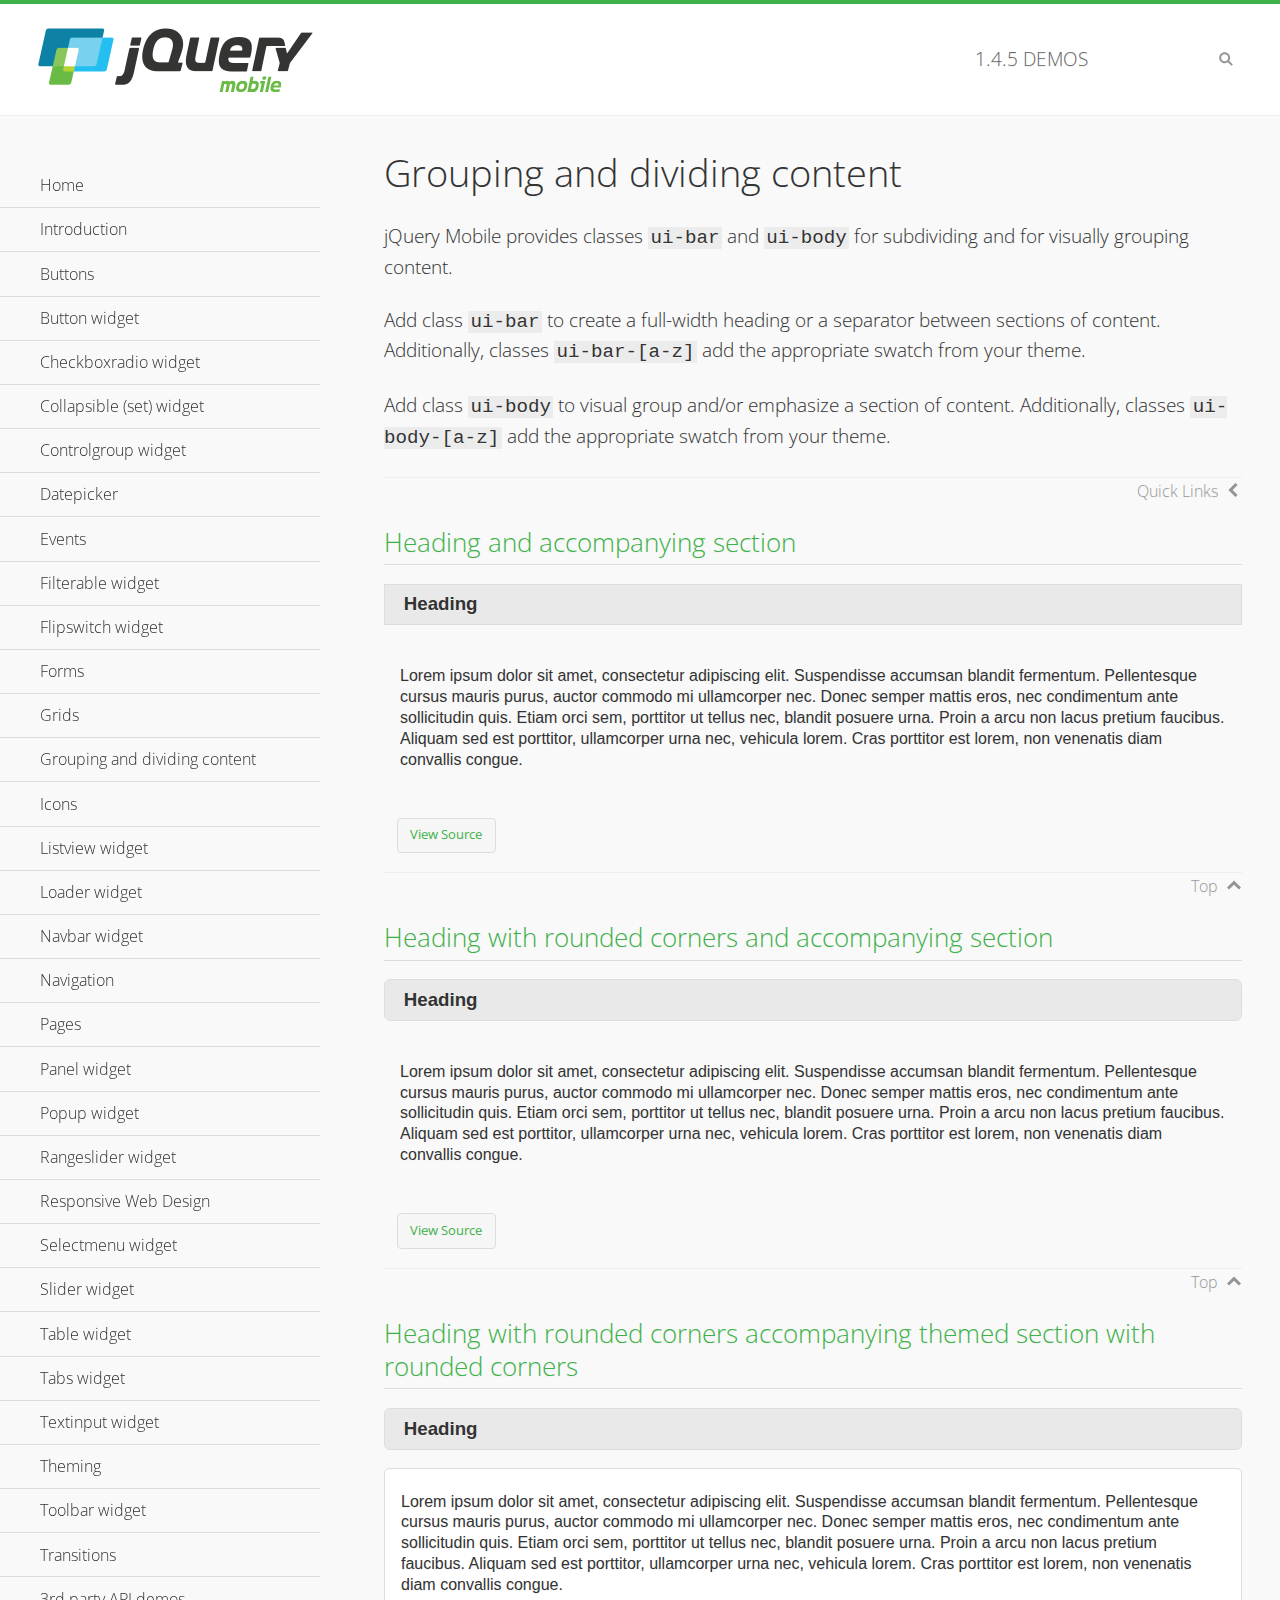
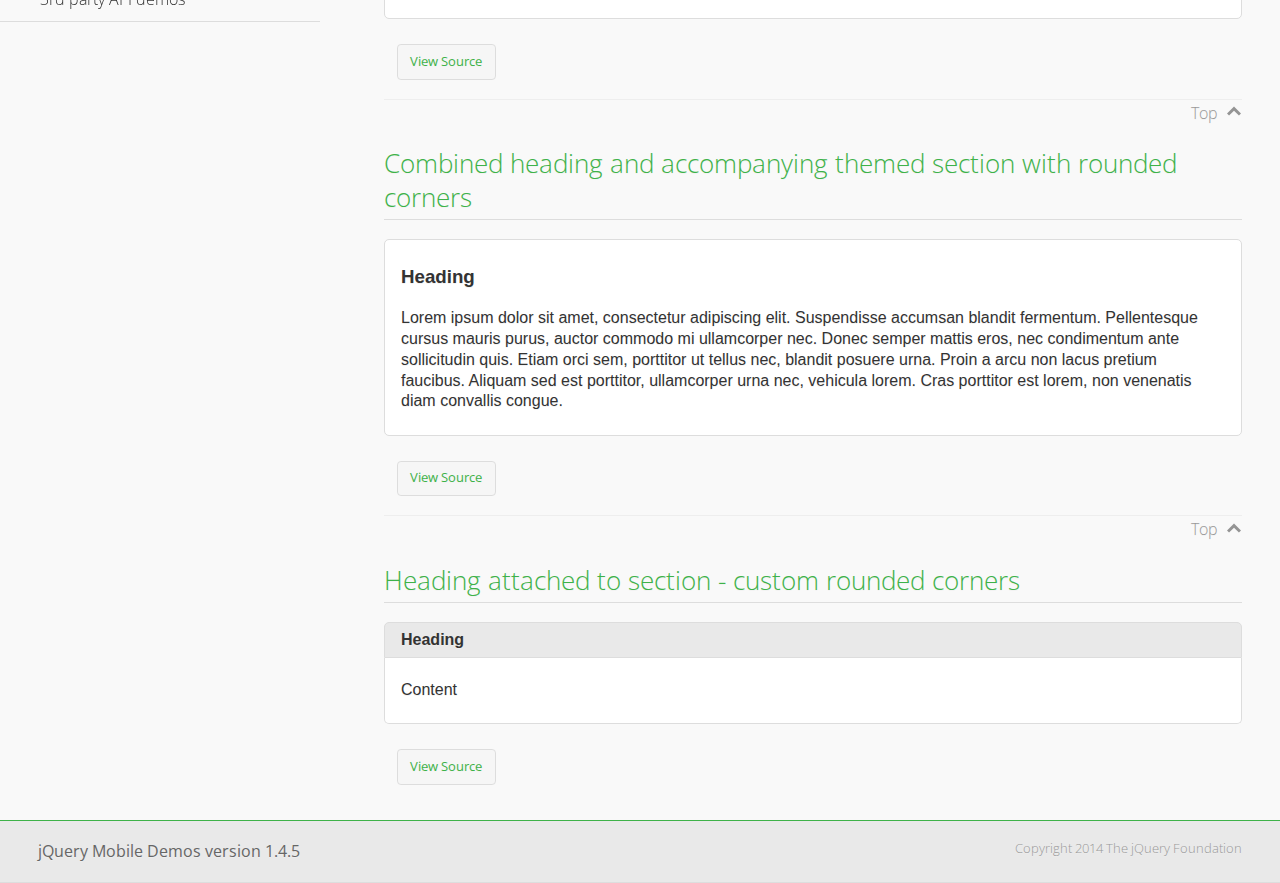
<file: jquery.mobile-1.4.5/demos/body-bar-classes/index.html>
<!DOCTYPE html>
<html>
	<head>
	<meta charset="utf-8">
	<meta name="viewport" content="width=device-width, initial-scale=1">
	<title>Grouping and dividing content - jQuery Mobile Demos</title>
	<link rel="shortcut icon" href="../favicon.ico">
	<link rel="stylesheet" href="http://fonts.googleapis.com/css?family=Open+Sans:300,400,700">
	<link rel="stylesheet" href="../css/themes/default/jquery.mobile-1.4.5.min.css">
	<link rel="stylesheet" href="../_assets/css/jqm-demos.css">
	<script src="../js/jquery.js"></script>
	<script src="../_assets/js/index.js"></script>
	<script src="../js/jquery.mobile-1.4.5.min.js"></script>
  <style id="combined-heading-and-section">
    .custom-corners .ui-bar {
      -webkit-border-top-left-radius: inherit;
      border-top-left-radius: inherit;
      -webkit-border-top-right-radius: inherit;
      border-top-right-radius: inherit;
    }
    .custom-corners .ui-body {
      border-top-width: 0;
      -webkit-border-bottom-left-radius: inherit;
      border-bottom-left-radius: inherit;
      -webkit-border-bottom-right-radius: inherit;
      border-bottom-right-radius: inherit;
    }
  </style>
</head>
<body>
<div data-role="page" class="jqm-demos" data-quicklinks="true">

	<div data-role="header" class="jqm-header">
		<h2><a href="../" title="jQuery Mobile Demos home"><img src="../_assets/img/jquery-logo.png" alt="jQuery Mobile"></a></h2>
		<p><span class="jqm-version"></span> Demos</p>
		<a href="#" class="jqm-navmenu-link ui-btn ui-btn-icon-notext ui-corner-all ui-icon-bars ui-nodisc-icon ui-alt-icon ui-btn-left">Menu</a>
		<a href="#" class="jqm-search-link ui-btn ui-btn-icon-notext ui-corner-all ui-icon-search ui-nodisc-icon ui-alt-icon ui-btn-right">Search</a>
	</div><!-- /header -->

	<div role="main" class="ui-content jqm-content">

		<h1>Grouping and dividing content</h1>

		<p>jQuery Mobile provides classes <code>ui-bar</code> and <code>ui-body</code> for subdividing and for visually grouping content.</p>
		<p>Add class <code>ui-bar</code> to create a full-width heading or a separator between sections of content. Additionally, classes <code>ui-bar-[a-z]</code> add the appropriate swatch from your theme.</p>
		<p>Add class <code>ui-body</code> to visual group and/or emphasize a section of content. Additionally, classes <code>ui-body-[a-z]</code> add the appropriate swatch from your theme.</p>

		<h2>Heading and accompanying section</h2>

		<div data-demo-html="true">
      <h3 class="ui-bar ui-bar-a">Heading</h3>
			<div class="ui-body">
				<p>Lorem ipsum dolor sit amet, consectetur adipiscing elit. Suspendisse accumsan blandit fermentum. Pellentesque cursus mauris purus, auctor commodo mi ullamcorper nec. Donec semper mattis eros, nec condimentum ante sollicitudin quis. Etiam orci sem, porttitor ut tellus nec, blandit posuere urna. Proin a arcu non lacus pretium faucibus. Aliquam sed est porttitor, ullamcorper urna nec, vehicula lorem. Cras porttitor est lorem, non venenatis diam convallis congue.</p>
			</div>
		</div>

		<h2>Heading with rounded corners and accompanying section</h2>

		<div data-demo-html="true">
      <h3 class="ui-bar ui-bar-a ui-corner-all">Heading</h3>
			<div class="ui-body">
				<p>Lorem ipsum dolor sit amet, consectetur adipiscing elit. Suspendisse accumsan blandit fermentum. Pellentesque cursus mauris purus, auctor commodo mi ullamcorper nec. Donec semper mattis eros, nec condimentum ante sollicitudin quis. Etiam orci sem, porttitor ut tellus nec, blandit posuere urna. Proin a arcu non lacus pretium faucibus. Aliquam sed est porttitor, ullamcorper urna nec, vehicula lorem. Cras porttitor est lorem, non venenatis diam convallis congue.</p>
			</div>
		</div>

		<h2>Heading with rounded corners accompanying themed section with rounded corners</h2>

		<div data-demo-html="true">
      <h3 class="ui-bar ui-bar-a ui-corner-all">Heading</h3>
			<div class="ui-body ui-body-a ui-corner-all">
				<p>Lorem ipsum dolor sit amet, consectetur adipiscing elit. Suspendisse accumsan blandit fermentum. Pellentesque cursus mauris purus, auctor commodo mi ullamcorper nec. Donec semper mattis eros, nec condimentum ante sollicitudin quis. Etiam orci sem, porttitor ut tellus nec, blandit posuere urna. Proin a arcu non lacus pretium faucibus. Aliquam sed est porttitor, ullamcorper urna nec, vehicula lorem. Cras porttitor est lorem, non venenatis diam convallis congue.</p>
			</div>
		</div>

		<h2>Combined heading and accompanying themed section with rounded corners</h2>

		<div data-demo-html="true">
			<div class="ui-body ui-body-a ui-corner-all">
	      <h3>Heading</h3>
				<p>Lorem ipsum dolor sit amet, consectetur adipiscing elit. Suspendisse accumsan blandit fermentum. Pellentesque cursus mauris purus, auctor commodo mi ullamcorper nec. Donec semper mattis eros, nec condimentum ante sollicitudin quis. Etiam orci sem, porttitor ut tellus nec, blandit posuere urna. Proin a arcu non lacus pretium faucibus. Aliquam sed est porttitor, ullamcorper urna nec, vehicula lorem. Cras porttitor est lorem, non venenatis diam convallis congue.</p>
			</div>
		</div>

		<h2>Heading attached to section - custom rounded corners</h2>

		<div data-demo-html="true" data-demo-css="#combined-heading-and-section">
      <div class="ui-corner-all custom-corners">
        <div class="ui-bar ui-bar-a">
          <h3>Heading</h3>
        </div>
        <div class="ui-body ui-body-a">
          <p>Content</p>
        </div>
      </div>
		</div>

	</div><!-- /content -->
	    <div data-role="panel" class="jqm-navmenu-panel" data-position="left" data-display="overlay" data-theme="a">
	    	<ul class="jqm-list ui-alt-icon ui-nodisc-icon">
<li data-filtertext="demos homepage" data-icon="home"><a href=".././">Home</a></li>
<li data-filtertext="introduction overview getting started"><a href="../intro/" data-ajax="false">Introduction</a></li>
<li data-filtertext="buttons button markup buttonmarkup method anchor link button element"><a href="../button-markup/" data-ajax="false">Buttons</a></li>
<li data-filtertext="form button widget input button submit reset"><a href="../button/" data-ajax="false">Button widget</a></li>
<li data-role="collapsible" data-enhanced="true" data-collapsed-icon="carat-d" data-expanded-icon="carat-u" data-iconpos="right" data-inset="false" class="ui-collapsible ui-collapsible-themed-content ui-collapsible-collapsed">
	<h3 class="ui-collapsible-heading ui-collapsible-heading-collapsed">
		<a href="#" class="ui-collapsible-heading-toggle ui-btn ui-btn-icon-right ui-btn-inherit ui-icon-carat-d">
		    Checkboxradio widget<span class="ui-collapsible-heading-status"> click to expand contents</span>
		</a>
	</h3>
	<div class="ui-collapsible-content ui-body-inherit ui-collapsible-content-collapsed" aria-hidden="true">
		<ul>
			<li data-filtertext="form checkboxradio widget checkbox input checkboxes controlgroups"><a href="../checkboxradio-checkbox/" data-ajax="false">Checkboxes</a></li>
			<li data-filtertext="form checkboxradio widget radio input radio buttons controlgroups"><a href="../checkboxradio-radio/" data-ajax="false">Radio buttons</a></li>
		</ul>
	</div>
</li>
<li data-role="collapsible" data-enhanced="true" data-collapsed-icon="carat-d" data-expanded-icon="carat-u" data-iconpos="right" data-inset="false" class="ui-collapsible ui-collapsible-themed-content ui-collapsible-collapsed">
	<h3 class="ui-collapsible-heading ui-collapsible-heading-collapsed">
		<a href="#" class="ui-collapsible-heading-toggle ui-btn ui-btn-icon-right ui-btn-inherit ui-icon-carat-d">
			Collapsible (set) widget<span class="ui-collapsible-heading-status"> click to expand contents</span>
		</a>
	</h3>
	<div class="ui-collapsible-content ui-body-inherit ui-collapsible-content-collapsed" aria-hidden="true">
		<ul>
			<li data-filtertext="collapsibles content formatting"><a href="../collapsible/" data-ajax="false">Collapsible</a></li>
			<li data-filtertext="dynamic collapsible set accordion append expand"><a href="../collapsible-dynamic/" data-ajax="false">Dynamic collapsibles</a></li>
			<li data-filtertext="accordions collapsible set widget content formatting grouped collapsibles"><a href="../collapsibleset/" data-ajax="false">Collapsible set</a></li>
		</ul>
	</div>
</li>
<li data-role="collapsible" data-enhanced="true" data-collapsed-icon="carat-d" data-expanded-icon="carat-u" data-iconpos="right" data-inset="false" class="ui-collapsible ui-collapsible-themed-content ui-collapsible-collapsed">
	<h3 class="ui-collapsible-heading ui-collapsible-heading-collapsed">
		<a href="#" class="ui-collapsible-heading-toggle ui-btn ui-btn-icon-right ui-btn-inherit ui-icon-carat-d">
			Controlgroup widget<span class="ui-collapsible-heading-status"> click to expand contents</span>
		</a>
	</h3>
	<div class="ui-collapsible-content ui-body-inherit ui-collapsible-content-collapsed" aria-hidden="true">
		<ul>
			<li data-filtertext="controlgroups selectmenu checkboxradio input grouped buttons horizontal vertical"><a href="../controlgroup/" data-ajax="false">Controlgroup</a></li>
			<li data-filtertext="dynamic controlgroup dynamically add buttons"><a href="../controlgroup-dynamic/" data-ajax="false">Dynamic controlgroups</a></li>
		</ul>
	</div>
</li>
<li data-filtertext="form datepicker widget date input"><a href="../datepicker/" data-ajax="false">Datepicker</a></li>
<li data-role="collapsible" data-enhanced="true" data-collapsed-icon="carat-d" data-expanded-icon="carat-u" data-iconpos="right" data-inset="false" class="ui-collapsible ui-collapsible-themed-content ui-collapsible-collapsed">
	<h3 class="ui-collapsible-heading ui-collapsible-heading-collapsed">
		<a href="#" class="ui-collapsible-heading-toggle ui-btn ui-btn-icon-right ui-btn-inherit ui-icon-carat-d">
			Events<span class="ui-collapsible-heading-status"> click to expand contents</span>
		</a>
	</h3>
	<div class="ui-collapsible-content ui-body-inherit ui-collapsible-content-collapsed" aria-hidden="true">
		<ul>
			<li data-filtertext="swipe to delete list items listviews swipe events"><a href="../swipe-list/" data-ajax="false">Swipe list items</a></li>
			<li data-filtertext="swipe to navigate swipe page navigation swipe events"><a href="../swipe-page/" data-ajax="false">Swipe page navigation</a></li>
		</ul>
	</div>
</li>
<li data-filtertext="filterable filter elements sorting searching listview table"><a href="../filterable/" data-ajax="false">Filterable widget</a></li>
<li data-filtertext="form flipswitch widget flip toggle switch binary select checkbox input"><a href="../flipswitch/" data-ajax="false">Flipswitch widget</a></li>
<li data-role="collapsible" data-enhanced="true" data-collapsed-icon="carat-d" data-expanded-icon="carat-u" data-iconpos="right" data-inset="false" class="ui-collapsible ui-collapsible-themed-content ui-collapsible-collapsed">
	<h3 class="ui-collapsible-heading ui-collapsible-heading-collapsed">
		<a href="#" class="ui-collapsible-heading-toggle ui-btn ui-btn-icon-right ui-btn-inherit ui-icon-carat-d">
			Forms<span class="ui-collapsible-heading-status"> click to expand contents</span>
		</a>
	</h3>
	<div class="ui-collapsible-content ui-body-inherit ui-collapsible-content-collapsed" aria-hidden="true">
		<ul>
			<li data-filtertext="forms text checkbox radio range button submit reset inputs selects textarea slider flipswitch label form elements"><a href="../forms/" data-ajax="false">Forms</a></li>
			<li data-filtertext="form hide labels hidden accessible ui-hidden-accessible forms"><a href="../forms-label-hidden-accessible/" data-ajax="false">Hide labels</a></li>
			<li data-filtertext="form field containers fieldcontain ui-field-contain forms"><a href="../forms-field-contain/" data-ajax="false">Field containers</a></li>
			<li data-filtertext="forms disabled form elements"><a href="../forms-disabled/" data-ajax="false">Forms disabled</a></li>
			<li data-filtertext="forms gallery examples overview forms text checkbox radio range button submit reset inputs selects textarea slider flipswitch label form elements"><a href="../forms-gallery/" data-ajax="false">Forms gallery</a></li>
		</ul>
	</div>
</li>
<li data-role="collapsible" data-enhanced="true" data-collapsed-icon="carat-d" data-expanded-icon="carat-u" data-iconpos="right" data-inset="false" class="ui-collapsible ui-collapsible-themed-content ui-collapsible-collapsed">
	<h3 class="ui-collapsible-heading ui-collapsible-heading-collapsed">
		<a href="#" class="ui-collapsible-heading-toggle ui-btn ui-btn-icon-right ui-btn-inherit ui-icon-carat-d">
			Grids<span class="ui-collapsible-heading-status"> click to expand contents</span>
		</a>
	</h3>
	<div class="ui-collapsible-content ui-body-inherit ui-collapsible-content-collapsed" aria-hidden="true">
		<ul>
			<li data-filtertext="grids columns blocks content formatting rwd responsive css framework"><a href="../grids/" data-ajax="false">Grids</a></li>
			<li data-filtertext="buttons in grids css framework"><a href="../grids-buttons/" data-ajax="false">Buttons in grids</a></li>
			<li data-filtertext="custom responsive grids rwd css framework"><a href="../grids-custom-responsive/" data-ajax="false">Custom responsive grids</a></li>
		</ul>
	</div>
</li>
<li data-filtertext="blocks content formatting sections heading"><a href="../body-bar-classes/" data-ajax="false">Grouping and dividing content</a></li>
<li data-role="collapsible" data-enhanced="true" data-collapsed-icon="carat-d" data-expanded-icon="carat-u" data-iconpos="right" data-inset="false" class="ui-collapsible ui-collapsible-themed-content ui-collapsible-collapsed">
	<h3 class="ui-collapsible-heading ui-collapsible-heading-collapsed">
		<a href="#" class="ui-collapsible-heading-toggle ui-btn ui-btn-icon-right ui-btn-inherit ui-icon-carat-d">
			Icons<span class="ui-collapsible-heading-status"> click to expand contents</span>
		</a>
	</h3>
	<div class="ui-collapsible-content ui-body-inherit ui-collapsible-content-collapsed" aria-hidden="true">
		<ul>
			<li data-filtertext="button icons svg disc alt custom icon position"><a href="../icons/" data-ajax="false">Icons</a></li>
			<li data-filtertext=""><a href="../icons-grunticon/" data-ajax="false">Grunticon loader</a></li>
		</ul>
	</div>
</li>
<li data-role="collapsible" data-enhanced="true" data-collapsed-icon="carat-d" data-expanded-icon="carat-u" data-iconpos="right" data-inset="false" class="ui-collapsible ui-collapsible-themed-content ui-collapsible-collapsed">
	<h3 class="ui-collapsible-heading ui-collapsible-heading-collapsed">
		<a href="#" class="ui-collapsible-heading-toggle ui-btn ui-btn-icon-right ui-btn-inherit ui-icon-carat-d">
			Listview widget<span class="ui-collapsible-heading-status"> click to expand contents</span>
		</a>
	</h3>
	<div class="ui-collapsible-content ui-body-inherit ui-collapsible-content-collapsed" aria-hidden="true">
		<ul>
			<li data-filtertext="listview widget thumbnails icons nested split button collapsible ul ol"><a href="../listview/" data-ajax="false">Listview</a></li>
			<li data-filtertext="autocomplete filterable reveal listview filtertextbeforefilter placeholder"><a href="../listview-autocomplete/" data-ajax="false">Listview autocomplete</a></li>
			<li data-filtertext="autocomplete filterable reveal listview remote data filtertextbeforefilter placeholder"><a href="../listview-autocomplete-remote/" data-ajax="false">Listview autocomplete remote data</a></li>
			<li data-filtertext="autodividers anchor jump scroll linkbars listview lists ul ol"><a href="../listview-autodividers-linkbar/" data-ajax="false">Listview autodividers linkbar</a></li>
			<li data-filtertext="listview autodividers selector autodividersselector lists ul ol"><a href="../listview-autodividers-selector/" data-ajax="false">Listview autodividers selector</a></li>
			<li data-filtertext="listview nested list items"><a href="../listview-nested-lists/" data-ajax="false">Nested Listviews</a></li>
			<li data-filtertext="listview collapsible list items flat"><a href="../listview-collapsible-item-flat/" data-ajax="false">Listview collapsible list items (flat)</a></li>
			<li data-filtertext="listview collapsible list indented"><a href="../listview-collapsible-item-indented/" data-ajax="false">Listview collapsible list items (indented)</a></li>
			<li data-filtertext="grid listview responsive grids responsive listviews lists ul"><a href="../listview-grid/" data-ajax="false">Listview responsive grid</a></li>
		</ul>
	</div>
</li>
<li data-filtertext="loader widget page loading navigation overlay spinner"><a href="../loader/" data-ajax="false">Loader widget</a></li>
<li data-filtertext="navbar widget navmenu toolbars header footer"><a href="../navbar/" data-ajax="false">Navbar widget</a></li>
<li data-role="collapsible" data-enhanced="true" data-collapsed-icon="carat-d" data-expanded-icon="carat-u" data-iconpos="right" data-inset="false" class="ui-collapsible ui-collapsible-themed-content ui-collapsible-collapsed">
	<h3 class="ui-collapsible-heading ui-collapsible-heading-collapsed">
		<a href="#" class="ui-collapsible-heading-toggle ui-btn ui-btn-icon-right ui-btn-inherit ui-icon-carat-d">
			Navigation<span class="ui-collapsible-heading-status"> click to expand contents</span>
		</a>
	</h3>
	<div class="ui-collapsible-content ui-body-inherit ui-collapsible-content-collapsed" aria-hidden="true">
		<ul>
			<li data-filtertext="ajax navigation navigate widget history event method"><a href="../navigation/" data-ajax="false">Navigation</a></li>
			<li data-filtertext="linking pages page links navigation ajax prefetch cache"><a href="../navigation-linking-pages/" data-ajax="false">Linking pages</a></li>
			<!-- <li data-filtertext="php redirect server redirection server-side navigation"><a href="../navigation-php-redirect/" data-ajax="false">PHP redirect demo</a></li>-->
			<li data-filtertext="navigation redirection hash query"><a href="../navigation-hash-processing/" data-ajax="false">Hash processing demo</a></li>
			<li data-filtertext="navigation redirection hash query"><a href="../page-events/" data-ajax="false">Page Navigation Events</a></li>
		</ul>
	</div>
</li>
<li data-role="collapsible" data-enhanced="true" data-collapsed-icon="carat-d" data-expanded-icon="carat-u" data-iconpos="right" data-inset="false" class="ui-collapsible ui-collapsible-themed-content ui-collapsible-collapsed">
	<h3 class="ui-collapsible-heading ui-collapsible-heading-collapsed">
		<a href="#" class="ui-collapsible-heading-toggle ui-btn ui-btn-icon-right ui-btn-inherit ui-icon-carat-d">
			Pages<span class="ui-collapsible-heading-status"> click to expand contents</span>
		</a>
	</h3>
	<div class="ui-collapsible-content ui-body-inherit ui-collapsible-content-collapsed" aria-hidden="true">
		<ul>
			<li data-filtertext="pages page widget ajax navigation"><a href="../pages/" data-ajax="false">Pages</a></li>
			<li data-filtertext="single page"><a href="../pages-single-page/" data-ajax="false">Single page</a></li>
			<li data-filtertext="multipage multi-page page"><a href="../pages-multi-page/" data-ajax="false">Multi-page template</a></li>
			<li data-filtertext="dialog page widget modal popup"><a href="../pages-dialog/" data-ajax="false">Dialog page</a></li>
		</ul>
	</div>
</li>
<li data-role="collapsible" data-enhanced="true" data-collapsed-icon="carat-d" data-expanded-icon="carat-u" data-iconpos="right" data-inset="false" class="ui-collapsible ui-collapsible-themed-content ui-collapsible-collapsed">
	<h3 class="ui-collapsible-heading ui-collapsible-heading-collapsed">
		<a href="#" class="ui-collapsible-heading-toggle ui-btn ui-btn-icon-right ui-btn-inherit ui-icon-carat-d">
			Panel widget<span class="ui-collapsible-heading-status"> click to expand contents</span>
		</a>
	</h3>
	<div class="ui-collapsible-content ui-body-inherit ui-collapsible-content-collapsed" aria-hidden="true">
		<ul>
			<li data-filtertext="panel widget sliding panels reveal push overlay responsive"><a href="../panel/" data-ajax="false">Panel</a></li>
			<li data-filtertext=""><a href="../panel-external/" data-ajax="false">External panels</a></li>
			<li data-filtertext="panel "><a href="../panel-fixed/" data-ajax="false">Fixed panels</a></li>
			<li data-filtertext="panel slide panels sliding panels shadow rwd responsive breakpoint"><a href="../panel-responsive/" data-ajax="false">Panels responsive</a></li>
			<li data-filtertext="panel custom style custom panel width reveal shadow listview panel styling page background wrapper"><a href="../panel-styling/" data-ajax="false">Custom panel style</a></li>
			<li data-filtertext="panel open on swipe"><a href="../panel-swipe-open/" data-ajax="false">Panel open on swipe</a></li>
			<li data-filtertext="panels outside page internal external toolbars"><a href="../panel-external-internal/" data-ajax="false">Panel external and internal</a></li>
		</ul>
	</div>
</li>
<li data-role="collapsible" data-enhanced="true" data-collapsed-icon="carat-d" data-expanded-icon="carat-u" data-iconpos="right" data-inset="false" class="ui-collapsible ui-collapsible-themed-content ui-collapsible-collapsed">
	<h3 class="ui-collapsible-heading ui-collapsible-heading-collapsed">
		<a href="#" class="ui-collapsible-heading-toggle ui-btn ui-btn-icon-right ui-btn-inherit ui-icon-carat-d">
			Popup widget<span class="ui-collapsible-heading-status"> click to expand contents</span>
		</a>
	</h3>
	<div class="ui-collapsible-content ui-body-inherit ui-collapsible-content-collapsed" aria-hidden="true">
		<ul>
			<li data-filtertext="popup widget popups dialog modal transition tooltip lightbox form overlay screen flip pop fade transition"><a href="../popup/" data-ajax="false">Popup</a></li>
			<li data-filtertext="popup alignment position"><a href="../popup-alignment/" data-ajax="false">Popup alignment</a></li>
			<li data-filtertext="popup arrow size popups popover"><a href="../popup-arrow-size/" data-ajax="false">Popup arrow size</a></li>
			<li data-filtertext="dynamic popups popup images lightbox"><a href="../popup-dynamic/" data-ajax="false">Dynamic popups</a></li>
			<li data-filtertext="popups with iframes scaling"><a href="../popup-iframe/" data-ajax="false">Popups with iframes</a></li>
			<li data-filtertext="popup image scaling"><a href="../popup-image-scaling/" data-ajax="false">Popup image scaling</a></li>
			<li data-filtertext="external popup outside multi-page"><a href="../popup-outside-multipage/" data-ajax="false">Popup outside multi-page</a></li>
		</ul>
	</div>
</li>
<li data-filtertext="form rangeslider widget dual sliders dual handle sliders range input"><a href="../rangeslider/" data-ajax="false">Rangeslider widget</a></li>
<li data-filtertext="responsive web design rwd adaptive progressive enhancement PE accessible mobile breakpoints media query media queries"><a href="../rwd/" data-ajax="false">Responsive Web Design</a></li>
<li data-role="collapsible" data-enhanced="true" data-collapsed-icon="carat-d" data-expanded-icon="carat-u" data-iconpos="right" data-inset="false" class="ui-collapsible ui-collapsible-themed-content ui-collapsible-collapsed">
	<h3 class="ui-collapsible-heading ui-collapsible-heading-collapsed">
		<a href="#" class="ui-collapsible-heading-toggle ui-btn ui-btn-icon-right ui-btn-inherit ui-icon-carat-d">
			Selectmenu widget<span class="ui-collapsible-heading-status"> click to expand contents</span>
		</a>
	</h3>
	<div class="ui-collapsible-content ui-body-inherit ui-collapsible-content-collapsed" aria-hidden="true">
		<ul>
			<li data-filtertext="form selectmenu widget select input custom select menu selects"><a href="../selectmenu/" data-ajax="false">Selectmenu</a></li>
			<li data-filtertext="form custom select menu selectmenu widget custom menu option optgroup multiple selects"><a href="../selectmenu-custom/" data-ajax="false">Custom select menu</a></li>
			<li data-filtertext="filterable select filter popup dialog"><a href="../selectmenu-custom-filter/" data-ajax="false">Custom select menu with filter</a></li>
		</ul>
	</div>
</li>
<li data-role="collapsible" data-enhanced="true" data-collapsed-icon="carat-d" data-expanded-icon="carat-u" data-iconpos="right" data-inset="false" class="ui-collapsible ui-collapsible-themed-content ui-collapsible-collapsed">
	<h3 class="ui-collapsible-heading ui-collapsible-heading-collapsed">
		<a href="#" class="ui-collapsible-heading-toggle ui-btn ui-btn-icon-right ui-btn-inherit ui-icon-carat-d">
			Slider widget<span class="ui-collapsible-heading-status"> click to expand contents</span>
		</a>
	</h3>
	<div class="ui-collapsible-content ui-body-inherit ui-collapsible-content-collapsed" aria-hidden="true">
		<ul>
			<li data-filtertext="form slider widget range input single sliders"><a href="../slider/" data-ajax="false">Slider</a></li>
			<li data-filtertext="form slider widget flipswitch slider binary select flip toggle switch"><a href="../slider-flipswitch/" data-ajax="false">Slider flip toggle switch</a></li>
			<li data-filtertext="form slider tooltip handle value input range sliders"><a href="../slider-tooltip/" data-ajax="false">Slider tooltip</a></li>
		</ul>
	</div>
</li>
<li data-role="collapsible" data-enhanced="true" data-collapsed-icon="carat-d" data-expanded-icon="carat-u" data-iconpos="right" data-inset="false" class="ui-collapsible ui-collapsible-themed-content ui-collapsible-collapsed">
	<h3 class="ui-collapsible-heading ui-collapsible-heading-collapsed">
		<a href="#" class="ui-collapsible-heading-toggle ui-btn ui-btn-icon-right ui-btn-inherit ui-icon-carat-d">
			Table widget<span class="ui-collapsible-heading-status"> click to expand contents</span>
		</a>
	</h3>
	<div class="ui-collapsible-content ui-body-inherit ui-collapsible-content-collapsed" aria-hidden="true">
		<ul>
			<li data-filtertext="table widget reflow column toggle th td responsive tables rwd hide show tabular"><a href="../table-column-toggle/" data-ajax="false">Table Column Toggle</a></li>
			<li data-filtertext="table column toggle phone comparison demo"><a href="../table-column-toggle-example/" data-ajax="false">Table Column Toggle demo</a></li>
			<li data-filtertext="responsive tables table column toggle heading groups rwd breakpoint"><a href="../table-column-toggle-heading-groups/" data-ajax="false">Table Column Toggle heading groups</a></li>
			<li data-filtertext="responsive tables table column toggle hide rwd breakpoint customization options"><a href="../table-column-toggle-options/" data-ajax="false">Table Column Toggle options</a></li>
			<li data-filtertext="table reflow th td responsive rwd columns tabular"><a href="../table-reflow/" data-ajax="false">Table Reflow</a></li>
			<li data-filtertext="responsive tables table reflow heading groups rwd breakpoint"><a href="../table-reflow-heading-groups/" data-ajax="false">Table Reflow heading groups</a></li>
			<li data-filtertext="responsive tables table reflow stripes strokes table style"><a href="../table-reflow-stripes-strokes/" data-ajax="false">Table Reflow stripes and strokes</a></li>
			<li data-filtertext="responsive tables table reflow stack custom styles"><a href="../table-reflow-styling/" data-ajax="false">Table Reflow custom styles</a></li>
		</ul>
	</div>
</li>
<li data-filtertext="ui tabs widget"><a href="../tabs/" data-ajax="false">Tabs widget</a></li>
<li data-filtertext="form textinput widget text input textarea number date time tel email file color password"><a href="../textinput/" data-ajax="false">Textinput widget</a></li>
<li data-role="collapsible" data-enhanced="true" data-collapsed-icon="carat-d" data-expanded-icon="carat-u" data-iconpos="right" data-inset="false" class="ui-collapsible ui-collapsible-themed-content ui-collapsible-collapsed">
	<h3 class="ui-collapsible-heading ui-collapsible-heading-collapsed">
		<a href="#" class="ui-collapsible-heading-toggle ui-btn ui-btn-icon-right ui-btn-inherit ui-icon-carat-d">
			Theming<span class="ui-collapsible-heading-status"> click to expand contents</span>
		</a>
	</h3>
	<div class="ui-collapsible-content ui-body-inherit ui-collapsible-content-collapsed" aria-hidden="true">
		<ul>
			<li data-filtertext="default theme swatches theming style css"><a href="../theme-default/" data-ajax="false">Default theme</a></li>
			<li data-filtertext="classic theme old theme swatches theming style css"><a href="../theme-classic/" data-ajax="false">Classic theme</a></li>
		</ul>
	</div>
</li>
<li data-role="collapsible" data-enhanced="true" data-collapsed-icon="carat-d" data-expanded-icon="carat-u" data-iconpos="right" data-inset="false" class="ui-collapsible ui-collapsible-themed-content ui-collapsible-collapsed">
	<h3 class="ui-collapsible-heading ui-collapsible-heading-collapsed">
		<a href="#" class="ui-collapsible-heading-toggle ui-btn ui-btn-icon-right ui-btn-inherit ui-icon-carat-d">
			Toolbar widget<span class="ui-collapsible-heading-status"> click to expand contents</span>
		</a>
	</h3>
	<div class="ui-collapsible-content ui-body-inherit ui-collapsible-content-collapsed" aria-hidden="true">
		<ul>
			<li data-filtertext="toolbar widget header footer toolbars fixed fullscreen external sections"><a href="../toolbar/" data-ajax="false">Toolbar</a></li>
			<li data-filtertext="dynamic toolbars dynamically add toolbar header footer"><a href="../toolbar-dynamic/" data-ajax="false">Dynamic toolbars</a></li>
			<li data-filtertext="external toolbars header footer"><a href="../toolbar-external/" data-ajax="false">External toolbars</a></li>
			<li data-filtertext="fixed toolbars header footer"><a href="../toolbar-fixed/" data-ajax="false">Fixed toolbars</a></li>
			<li data-filtertext="fixed fullscreen toolbars header footer"><a href="../toolbar-fixed-fullscreen/" data-ajax="false">Fullscreen toolbars</a></li>
			<li data-filtertext="external fixed toolbars header footer"><a href="../toolbar-fixed-external/" data-ajax="false">Fixed external toolbars</a></li>
			<li data-filtertext="external persistent toolbars header footer navbar navmenu"><a href="../toolbar-fixed-persistent/" data-ajax="false">Persistent toolbars</a></li>
			<li data-filtertext="external ajax optimized toolbars persistent toolbars header footer navbar"><a href="../toolbar-fixed-persistent-optimized/" data-ajax="false">Ajax optimized toolbars</a></li>
			<li data-filtertext="form in toolbars header footer"><a href="../toolbar-fixed-forms/" data-ajax="false">Form in toolbar</a></li>
		</ul>
	</div>
</li>
<li data-filtertext="page transitions animated pages popup navigation flip slide fade pop"><a href="../transitions/" data-ajax="false">Transitions</a></li>
<li data-role="collapsible" data-enhanced="true" data-collapsed-icon="carat-d" data-expanded-icon="carat-u" data-iconpos="right" data-inset="false" class="ui-collapsible ui-collapsible-themed-content ui-collapsible-collapsed">
	<h3 class="ui-collapsible-heading ui-collapsible-heading-collapsed">
		<a href="#" class="ui-collapsible-heading-toggle ui-btn ui-btn-icon-right ui-btn-inherit ui-icon-carat-d">
			3rd party API demos<span class="ui-collapsible-heading-status"> click to expand contents</span>
		</a>
	</h3>
	<div class="ui-collapsible-content ui-body-inherit ui-collapsible-content-collapsed" aria-hidden="true">
		<ul>
			<li data-filtertext="backbone requirejs navigation router"><a href="../backbone-requirejs/" data-ajax="false">Backbone RequireJS</a></li>
			<li data-filtertext="google maps geolocation demo"><a href="../map-geolocation/" data-ajax="false">Google Maps geolocation</a></li>
			<li data-filtertext="google maps hybrid"><a href="../map-list-toggle/" data-ajax="false">Google Maps list toggle</a></li>
		</ul>
	</div>
</li>



		     </ul>
		</div><!-- /panel -->


	<div data-role="footer" data-position="fixed" data-tap-toggle="false" class="jqm-footer">
		<p>jQuery Mobile Demos version <span class="jqm-version"></span></p>
		<p>Copyright 2014 The jQuery Foundation</p>
	</div><!-- /footer -->
	<!-- TODO: This should become an external panel so we can add input to markup (unique ID) -->
    <div data-role="panel" class="jqm-search-panel" data-position="right" data-display="overlay" data-theme="a">
		<div class="jqm-search">
			<ul class="jqm-list" data-filter-placeholder="Search demos..." data-filter-reveal="true">
<li data-filtertext="demos homepage" data-icon="home"><a href=".././">Home</a></li>
<li data-filtertext="introduction overview getting started"><a href="../intro/" data-ajax="false">Introduction</a></li>
<li data-filtertext="buttons button markup buttonmarkup method anchor link button element"><a href="../button-markup/" data-ajax="false">Buttons</a></li>
<li data-filtertext="form button widget input button submit reset"><a href="../button/" data-ajax="false">Button widget</a></li>
<li data-role="collapsible" data-enhanced="true" data-collapsed-icon="carat-d" data-expanded-icon="carat-u" data-iconpos="right" data-inset="false" class="ui-collapsible ui-collapsible-themed-content ui-collapsible-collapsed">
	<h3 class="ui-collapsible-heading ui-collapsible-heading-collapsed">
		<a href="#" class="ui-collapsible-heading-toggle ui-btn ui-btn-icon-right ui-btn-inherit ui-icon-carat-d">
		    Checkboxradio widget<span class="ui-collapsible-heading-status"> click to expand contents</span>
		</a>
	</h3>
	<div class="ui-collapsible-content ui-body-inherit ui-collapsible-content-collapsed" aria-hidden="true">
		<ul>
			<li data-filtertext="form checkboxradio widget checkbox input checkboxes controlgroups"><a href="../checkboxradio-checkbox/" data-ajax="false">Checkboxes</a></li>
			<li data-filtertext="form checkboxradio widget radio input radio buttons controlgroups"><a href="../checkboxradio-radio/" data-ajax="false">Radio buttons</a></li>
		</ul>
	</div>
</li>
<li data-role="collapsible" data-enhanced="true" data-collapsed-icon="carat-d" data-expanded-icon="carat-u" data-iconpos="right" data-inset="false" class="ui-collapsible ui-collapsible-themed-content ui-collapsible-collapsed">
	<h3 class="ui-collapsible-heading ui-collapsible-heading-collapsed">
		<a href="#" class="ui-collapsible-heading-toggle ui-btn ui-btn-icon-right ui-btn-inherit ui-icon-carat-d">
			Collapsible (set) widget<span class="ui-collapsible-heading-status"> click to expand contents</span>
		</a>
	</h3>
	<div class="ui-collapsible-content ui-body-inherit ui-collapsible-content-collapsed" aria-hidden="true">
		<ul>
			<li data-filtertext="collapsibles content formatting"><a href="../collapsible/" data-ajax="false">Collapsible</a></li>
			<li data-filtertext="dynamic collapsible set accordion append expand"><a href="../collapsible-dynamic/" data-ajax="false">Dynamic collapsibles</a></li>
			<li data-filtertext="accordions collapsible set widget content formatting grouped collapsibles"><a href="../collapsibleset/" data-ajax="false">Collapsible set</a></li>
		</ul>
	</div>
</li>
<li data-role="collapsible" data-enhanced="true" data-collapsed-icon="carat-d" data-expanded-icon="carat-u" data-iconpos="right" data-inset="false" class="ui-collapsible ui-collapsible-themed-content ui-collapsible-collapsed">
	<h3 class="ui-collapsible-heading ui-collapsible-heading-collapsed">
		<a href="#" class="ui-collapsible-heading-toggle ui-btn ui-btn-icon-right ui-btn-inherit ui-icon-carat-d">
			Controlgroup widget<span class="ui-collapsible-heading-status"> click to expand contents</span>
		</a>
	</h3>
	<div class="ui-collapsible-content ui-body-inherit ui-collapsible-content-collapsed" aria-hidden="true">
		<ul>
			<li data-filtertext="controlgroups selectmenu checkboxradio input grouped buttons horizontal vertical"><a href="../controlgroup/" data-ajax="false">Controlgroup</a></li>
			<li data-filtertext="dynamic controlgroup dynamically add buttons"><a href="../controlgroup-dynamic/" data-ajax="false">Dynamic controlgroups</a></li>
		</ul>
	</div>
</li>
<li data-filtertext="form datepicker widget date input"><a href="../datepicker/" data-ajax="false">Datepicker</a></li>
<li data-role="collapsible" data-enhanced="true" data-collapsed-icon="carat-d" data-expanded-icon="carat-u" data-iconpos="right" data-inset="false" class="ui-collapsible ui-collapsible-themed-content ui-collapsible-collapsed">
	<h3 class="ui-collapsible-heading ui-collapsible-heading-collapsed">
		<a href="#" class="ui-collapsible-heading-toggle ui-btn ui-btn-icon-right ui-btn-inherit ui-icon-carat-d">
			Events<span class="ui-collapsible-heading-status"> click to expand contents</span>
		</a>
	</h3>
	<div class="ui-collapsible-content ui-body-inherit ui-collapsible-content-collapsed" aria-hidden="true">
		<ul>
			<li data-filtertext="swipe to delete list items listviews swipe events"><a href="../swipe-list/" data-ajax="false">Swipe list items</a></li>
			<li data-filtertext="swipe to navigate swipe page navigation swipe events"><a href="../swipe-page/" data-ajax="false">Swipe page navigation</a></li>
		</ul>
	</div>
</li>
<li data-filtertext="filterable filter elements sorting searching listview table"><a href="../filterable/" data-ajax="false">Filterable widget</a></li>
<li data-filtertext="form flipswitch widget flip toggle switch binary select checkbox input"><a href="../flipswitch/" data-ajax="false">Flipswitch widget</a></li>
<li data-role="collapsible" data-enhanced="true" data-collapsed-icon="carat-d" data-expanded-icon="carat-u" data-iconpos="right" data-inset="false" class="ui-collapsible ui-collapsible-themed-content ui-collapsible-collapsed">
	<h3 class="ui-collapsible-heading ui-collapsible-heading-collapsed">
		<a href="#" class="ui-collapsible-heading-toggle ui-btn ui-btn-icon-right ui-btn-inherit ui-icon-carat-d">
			Forms<span class="ui-collapsible-heading-status"> click to expand contents</span>
		</a>
	</h3>
	<div class="ui-collapsible-content ui-body-inherit ui-collapsible-content-collapsed" aria-hidden="true">
		<ul>
			<li data-filtertext="forms text checkbox radio range button submit reset inputs selects textarea slider flipswitch label form elements"><a href="../forms/" data-ajax="false">Forms</a></li>
			<li data-filtertext="form hide labels hidden accessible ui-hidden-accessible forms"><a href="../forms-label-hidden-accessible/" data-ajax="false">Hide labels</a></li>
			<li data-filtertext="form field containers fieldcontain ui-field-contain forms"><a href="../forms-field-contain/" data-ajax="false">Field containers</a></li>
			<li data-filtertext="forms disabled form elements"><a href="../forms-disabled/" data-ajax="false">Forms disabled</a></li>
			<li data-filtertext="forms gallery examples overview forms text checkbox radio range button submit reset inputs selects textarea slider flipswitch label form elements"><a href="../forms-gallery/" data-ajax="false">Forms gallery</a></li>
		</ul>
	</div>
</li>
<li data-role="collapsible" data-enhanced="true" data-collapsed-icon="carat-d" data-expanded-icon="carat-u" data-iconpos="right" data-inset="false" class="ui-collapsible ui-collapsible-themed-content ui-collapsible-collapsed">
	<h3 class="ui-collapsible-heading ui-collapsible-heading-collapsed">
		<a href="#" class="ui-collapsible-heading-toggle ui-btn ui-btn-icon-right ui-btn-inherit ui-icon-carat-d">
			Grids<span class="ui-collapsible-heading-status"> click to expand contents</span>
		</a>
	</h3>
	<div class="ui-collapsible-content ui-body-inherit ui-collapsible-content-collapsed" aria-hidden="true">
		<ul>
			<li data-filtertext="grids columns blocks content formatting rwd responsive css framework"><a href="../grids/" data-ajax="false">Grids</a></li>
			<li data-filtertext="buttons in grids css framework"><a href="../grids-buttons/" data-ajax="false">Buttons in grids</a></li>
			<li data-filtertext="custom responsive grids rwd css framework"><a href="../grids-custom-responsive/" data-ajax="false">Custom responsive grids</a></li>
		</ul>
	</div>
</li>
<li data-filtertext="blocks content formatting sections heading"><a href="../body-bar-classes/" data-ajax="false">Grouping and dividing content</a></li>
<li data-role="collapsible" data-enhanced="true" data-collapsed-icon="carat-d" data-expanded-icon="carat-u" data-iconpos="right" data-inset="false" class="ui-collapsible ui-collapsible-themed-content ui-collapsible-collapsed">
	<h3 class="ui-collapsible-heading ui-collapsible-heading-collapsed">
		<a href="#" class="ui-collapsible-heading-toggle ui-btn ui-btn-icon-right ui-btn-inherit ui-icon-carat-d">
			Icons<span class="ui-collapsible-heading-status"> click to expand contents</span>
		</a>
	</h3>
	<div class="ui-collapsible-content ui-body-inherit ui-collapsible-content-collapsed" aria-hidden="true">
		<ul>
			<li data-filtertext="button icons svg disc alt custom icon position"><a href="../icons/" data-ajax="false">Icons</a></li>
			<li data-filtertext=""><a href="../icons-grunticon/" data-ajax="false">Grunticon loader</a></li>
		</ul>
	</div>
</li>
<li data-role="collapsible" data-enhanced="true" data-collapsed-icon="carat-d" data-expanded-icon="carat-u" data-iconpos="right" data-inset="false" class="ui-collapsible ui-collapsible-themed-content ui-collapsible-collapsed">
	<h3 class="ui-collapsible-heading ui-collapsible-heading-collapsed">
		<a href="#" class="ui-collapsible-heading-toggle ui-btn ui-btn-icon-right ui-btn-inherit ui-icon-carat-d">
			Listview widget<span class="ui-collapsible-heading-status"> click to expand contents</span>
		</a>
	</h3>
	<div class="ui-collapsible-content ui-body-inherit ui-collapsible-content-collapsed" aria-hidden="true">
		<ul>
			<li data-filtertext="listview widget thumbnails icons nested split button collapsible ul ol"><a href="../listview/" data-ajax="false">Listview</a></li>
			<li data-filtertext="autocomplete filterable reveal listview filtertextbeforefilter placeholder"><a href="../listview-autocomplete/" data-ajax="false">Listview autocomplete</a></li>
			<li data-filtertext="autocomplete filterable reveal listview remote data filtertextbeforefilter placeholder"><a href="../listview-autocomplete-remote/" data-ajax="false">Listview autocomplete remote data</a></li>
			<li data-filtertext="autodividers anchor jump scroll linkbars listview lists ul ol"><a href="../listview-autodividers-linkbar/" data-ajax="false">Listview autodividers linkbar</a></li>
			<li data-filtertext="listview autodividers selector autodividersselector lists ul ol"><a href="../listview-autodividers-selector/" data-ajax="false">Listview autodividers selector</a></li>
			<li data-filtertext="listview nested list items"><a href="../listview-nested-lists/" data-ajax="false">Nested Listviews</a></li>
			<li data-filtertext="listview collapsible list items flat"><a href="../listview-collapsible-item-flat/" data-ajax="false">Listview collapsible list items (flat)</a></li>
			<li data-filtertext="listview collapsible list indented"><a href="../listview-collapsible-item-indented/" data-ajax="false">Listview collapsible list items (indented)</a></li>
			<li data-filtertext="grid listview responsive grids responsive listviews lists ul"><a href="../listview-grid/" data-ajax="false">Listview responsive grid</a></li>
		</ul>
	</div>
</li>
<li data-filtertext="loader widget page loading navigation overlay spinner"><a href="../loader/" data-ajax="false">Loader widget</a></li>
<li data-filtertext="navbar widget navmenu toolbars header footer"><a href="../navbar/" data-ajax="false">Navbar widget</a></li>
<li data-role="collapsible" data-enhanced="true" data-collapsed-icon="carat-d" data-expanded-icon="carat-u" data-iconpos="right" data-inset="false" class="ui-collapsible ui-collapsible-themed-content ui-collapsible-collapsed">
	<h3 class="ui-collapsible-heading ui-collapsible-heading-collapsed">
		<a href="#" class="ui-collapsible-heading-toggle ui-btn ui-btn-icon-right ui-btn-inherit ui-icon-carat-d">
			Navigation<span class="ui-collapsible-heading-status"> click to expand contents</span>
		</a>
	</h3>
	<div class="ui-collapsible-content ui-body-inherit ui-collapsible-content-collapsed" aria-hidden="true">
		<ul>
			<li data-filtertext="ajax navigation navigate widget history event method"><a href="../navigation/" data-ajax="false">Navigation</a></li>
			<li data-filtertext="linking pages page links navigation ajax prefetch cache"><a href="../navigation-linking-pages/" data-ajax="false">Linking pages</a></li>
			<!-- <li data-filtertext="php redirect server redirection server-side navigation"><a href="../navigation-php-redirect/" data-ajax="false">PHP redirect demo</a></li>-->
			<li data-filtertext="navigation redirection hash query"><a href="../navigation-hash-processing/" data-ajax="false">Hash processing demo</a></li>
			<li data-filtertext="navigation redirection hash query"><a href="../page-events/" data-ajax="false">Page Navigation Events</a></li>
		</ul>
	</div>
</li>
<li data-role="collapsible" data-enhanced="true" data-collapsed-icon="carat-d" data-expanded-icon="carat-u" data-iconpos="right" data-inset="false" class="ui-collapsible ui-collapsible-themed-content ui-collapsible-collapsed">
	<h3 class="ui-collapsible-heading ui-collapsible-heading-collapsed">
		<a href="#" class="ui-collapsible-heading-toggle ui-btn ui-btn-icon-right ui-btn-inherit ui-icon-carat-d">
			Pages<span class="ui-collapsible-heading-status"> click to expand contents</span>
		</a>
	</h3>
	<div class="ui-collapsible-content ui-body-inherit ui-collapsible-content-collapsed" aria-hidden="true">
		<ul>
			<li data-filtertext="pages page widget ajax navigation"><a href="../pages/" data-ajax="false">Pages</a></li>
			<li data-filtertext="single page"><a href="../pages-single-page/" data-ajax="false">Single page</a></li>
			<li data-filtertext="multipage multi-page page"><a href="../pages-multi-page/" data-ajax="false">Multi-page template</a></li>
			<li data-filtertext="dialog page widget modal popup"><a href="../pages-dialog/" data-ajax="false">Dialog page</a></li>
		</ul>
	</div>
</li>
<li data-role="collapsible" data-enhanced="true" data-collapsed-icon="carat-d" data-expanded-icon="carat-u" data-iconpos="right" data-inset="false" class="ui-collapsible ui-collapsible-themed-content ui-collapsible-collapsed">
	<h3 class="ui-collapsible-heading ui-collapsible-heading-collapsed">
		<a href="#" class="ui-collapsible-heading-toggle ui-btn ui-btn-icon-right ui-btn-inherit ui-icon-carat-d">
			Panel widget<span class="ui-collapsible-heading-status"> click to expand contents</span>
		</a>
	</h3>
	<div class="ui-collapsible-content ui-body-inherit ui-collapsible-content-collapsed" aria-hidden="true">
		<ul>
			<li data-filtertext="panel widget sliding panels reveal push overlay responsive"><a href="../panel/" data-ajax="false">Panel</a></li>
			<li data-filtertext=""><a href="../panel-external/" data-ajax="false">External panels</a></li>
			<li data-filtertext="panel "><a href="../panel-fixed/" data-ajax="false">Fixed panels</a></li>
			<li data-filtertext="panel slide panels sliding panels shadow rwd responsive breakpoint"><a href="../panel-responsive/" data-ajax="false">Panels responsive</a></li>
			<li data-filtertext="panel custom style custom panel width reveal shadow listview panel styling page background wrapper"><a href="../panel-styling/" data-ajax="false">Custom panel style</a></li>
			<li data-filtertext="panel open on swipe"><a href="../panel-swipe-open/" data-ajax="false">Panel open on swipe</a></li>
			<li data-filtertext="panels outside page internal external toolbars"><a href="../panel-external-internal/" data-ajax="false">Panel external and internal</a></li>
		</ul>
	</div>
</li>
<li data-role="collapsible" data-enhanced="true" data-collapsed-icon="carat-d" data-expanded-icon="carat-u" data-iconpos="right" data-inset="false" class="ui-collapsible ui-collapsible-themed-content ui-collapsible-collapsed">
	<h3 class="ui-collapsible-heading ui-collapsible-heading-collapsed">
		<a href="#" class="ui-collapsible-heading-toggle ui-btn ui-btn-icon-right ui-btn-inherit ui-icon-carat-d">
			Popup widget<span class="ui-collapsible-heading-status"> click to expand contents</span>
		</a>
	</h3>
	<div class="ui-collapsible-content ui-body-inherit ui-collapsible-content-collapsed" aria-hidden="true">
		<ul>
			<li data-filtertext="popup widget popups dialog modal transition tooltip lightbox form overlay screen flip pop fade transition"><a href="../popup/" data-ajax="false">Popup</a></li>
			<li data-filtertext="popup alignment position"><a href="../popup-alignment/" data-ajax="false">Popup alignment</a></li>
			<li data-filtertext="popup arrow size popups popover"><a href="../popup-arrow-size/" data-ajax="false">Popup arrow size</a></li>
			<li data-filtertext="dynamic popups popup images lightbox"><a href="../popup-dynamic/" data-ajax="false">Dynamic popups</a></li>
			<li data-filtertext="popups with iframes scaling"><a href="../popup-iframe/" data-ajax="false">Popups with iframes</a></li>
			<li data-filtertext="popup image scaling"><a href="../popup-image-scaling/" data-ajax="false">Popup image scaling</a></li>
			<li data-filtertext="external popup outside multi-page"><a href="../popup-outside-multipage/" data-ajax="false">Popup outside multi-page</a></li>
		</ul>
	</div>
</li>
<li data-filtertext="form rangeslider widget dual sliders dual handle sliders range input"><a href="../rangeslider/" data-ajax="false">Rangeslider widget</a></li>
<li data-filtertext="responsive web design rwd adaptive progressive enhancement PE accessible mobile breakpoints media query media queries"><a href="../rwd/" data-ajax="false">Responsive Web Design</a></li>
<li data-role="collapsible" data-enhanced="true" data-collapsed-icon="carat-d" data-expanded-icon="carat-u" data-iconpos="right" data-inset="false" class="ui-collapsible ui-collapsible-themed-content ui-collapsible-collapsed">
	<h3 class="ui-collapsible-heading ui-collapsible-heading-collapsed">
		<a href="#" class="ui-collapsible-heading-toggle ui-btn ui-btn-icon-right ui-btn-inherit ui-icon-carat-d">
			Selectmenu widget<span class="ui-collapsible-heading-status"> click to expand contents</span>
		</a>
	</h3>
	<div class="ui-collapsible-content ui-body-inherit ui-collapsible-content-collapsed" aria-hidden="true">
		<ul>
			<li data-filtertext="form selectmenu widget select input custom select menu selects"><a href="../selectmenu/" data-ajax="false">Selectmenu</a></li>
			<li data-filtertext="form custom select menu selectmenu widget custom menu option optgroup multiple selects"><a href="../selectmenu-custom/" data-ajax="false">Custom select menu</a></li>
			<li data-filtertext="filterable select filter popup dialog"><a href="../selectmenu-custom-filter/" data-ajax="false">Custom select menu with filter</a></li>
		</ul>
	</div>
</li>
<li data-role="collapsible" data-enhanced="true" data-collapsed-icon="carat-d" data-expanded-icon="carat-u" data-iconpos="right" data-inset="false" class="ui-collapsible ui-collapsible-themed-content ui-collapsible-collapsed">
	<h3 class="ui-collapsible-heading ui-collapsible-heading-collapsed">
		<a href="#" class="ui-collapsible-heading-toggle ui-btn ui-btn-icon-right ui-btn-inherit ui-icon-carat-d">
			Slider widget<span class="ui-collapsible-heading-status"> click to expand contents</span>
		</a>
	</h3>
	<div class="ui-collapsible-content ui-body-inherit ui-collapsible-content-collapsed" aria-hidden="true">
		<ul>
			<li data-filtertext="form slider widget range input single sliders"><a href="../slider/" data-ajax="false">Slider</a></li>
			<li data-filtertext="form slider widget flipswitch slider binary select flip toggle switch"><a href="../slider-flipswitch/" data-ajax="false">Slider flip toggle switch</a></li>
			<li data-filtertext="form slider tooltip handle value input range sliders"><a href="../slider-tooltip/" data-ajax="false">Slider tooltip</a></li>
		</ul>
	</div>
</li>
<li data-role="collapsible" data-enhanced="true" data-collapsed-icon="carat-d" data-expanded-icon="carat-u" data-iconpos="right" data-inset="false" class="ui-collapsible ui-collapsible-themed-content ui-collapsible-collapsed">
	<h3 class="ui-collapsible-heading ui-collapsible-heading-collapsed">
		<a href="#" class="ui-collapsible-heading-toggle ui-btn ui-btn-icon-right ui-btn-inherit ui-icon-carat-d">
			Table widget<span class="ui-collapsible-heading-status"> click to expand contents</span>
		</a>
	</h3>
	<div class="ui-collapsible-content ui-body-inherit ui-collapsible-content-collapsed" aria-hidden="true">
		<ul>
			<li data-filtertext="table widget reflow column toggle th td responsive tables rwd hide show tabular"><a href="../table-column-toggle/" data-ajax="false">Table Column Toggle</a></li>
			<li data-filtertext="table column toggle phone comparison demo"><a href="../table-column-toggle-example/" data-ajax="false">Table Column Toggle demo</a></li>
			<li data-filtertext="responsive tables table column toggle heading groups rwd breakpoint"><a href="../table-column-toggle-heading-groups/" data-ajax="false">Table Column Toggle heading groups</a></li>
			<li data-filtertext="responsive tables table column toggle hide rwd breakpoint customization options"><a href="../table-column-toggle-options/" data-ajax="false">Table Column Toggle options</a></li>
			<li data-filtertext="table reflow th td responsive rwd columns tabular"><a href="../table-reflow/" data-ajax="false">Table Reflow</a></li>
			<li data-filtertext="responsive tables table reflow heading groups rwd breakpoint"><a href="../table-reflow-heading-groups/" data-ajax="false">Table Reflow heading groups</a></li>
			<li data-filtertext="responsive tables table reflow stripes strokes table style"><a href="../table-reflow-stripes-strokes/" data-ajax="false">Table Reflow stripes and strokes</a></li>
			<li data-filtertext="responsive tables table reflow stack custom styles"><a href="../table-reflow-styling/" data-ajax="false">Table Reflow custom styles</a></li>
		</ul>
	</div>
</li>
<li data-filtertext="ui tabs widget"><a href="../tabs/" data-ajax="false">Tabs widget</a></li>
<li data-filtertext="form textinput widget text input textarea number date time tel email file color password"><a href="../textinput/" data-ajax="false">Textinput widget</a></li>
<li data-role="collapsible" data-enhanced="true" data-collapsed-icon="carat-d" data-expanded-icon="carat-u" data-iconpos="right" data-inset="false" class="ui-collapsible ui-collapsible-themed-content ui-collapsible-collapsed">
	<h3 class="ui-collapsible-heading ui-collapsible-heading-collapsed">
		<a href="#" class="ui-collapsible-heading-toggle ui-btn ui-btn-icon-right ui-btn-inherit ui-icon-carat-d">
			Theming<span class="ui-collapsible-heading-status"> click to expand contents</span>
		</a>
	</h3>
	<div class="ui-collapsible-content ui-body-inherit ui-collapsible-content-collapsed" aria-hidden="true">
		<ul>
			<li data-filtertext="default theme swatches theming style css"><a href="../theme-default/" data-ajax="false">Default theme</a></li>
			<li data-filtertext="classic theme old theme swatches theming style css"><a href="../theme-classic/" data-ajax="false">Classic theme</a></li>
		</ul>
	</div>
</li>
<li data-role="collapsible" data-enhanced="true" data-collapsed-icon="carat-d" data-expanded-icon="carat-u" data-iconpos="right" data-inset="false" class="ui-collapsible ui-collapsible-themed-content ui-collapsible-collapsed">
	<h3 class="ui-collapsible-heading ui-collapsible-heading-collapsed">
		<a href="#" class="ui-collapsible-heading-toggle ui-btn ui-btn-icon-right ui-btn-inherit ui-icon-carat-d">
			Toolbar widget<span class="ui-collapsible-heading-status"> click to expand contents</span>
		</a>
	</h3>
	<div class="ui-collapsible-content ui-body-inherit ui-collapsible-content-collapsed" aria-hidden="true">
		<ul>
			<li data-filtertext="toolbar widget header footer toolbars fixed fullscreen external sections"><a href="../toolbar/" data-ajax="false">Toolbar</a></li>
			<li data-filtertext="dynamic toolbars dynamically add toolbar header footer"><a href="../toolbar-dynamic/" data-ajax="false">Dynamic toolbars</a></li>
			<li data-filtertext="external toolbars header footer"><a href="../toolbar-external/" data-ajax="false">External toolbars</a></li>
			<li data-filtertext="fixed toolbars header footer"><a href="../toolbar-fixed/" data-ajax="false">Fixed toolbars</a></li>
			<li data-filtertext="fixed fullscreen toolbars header footer"><a href="../toolbar-fixed-fullscreen/" data-ajax="false">Fullscreen toolbars</a></li>
			<li data-filtertext="external fixed toolbars header footer"><a href="../toolbar-fixed-external/" data-ajax="false">Fixed external toolbars</a></li>
			<li data-filtertext="external persistent toolbars header footer navbar navmenu"><a href="../toolbar-fixed-persistent/" data-ajax="false">Persistent toolbars</a></li>
			<li data-filtertext="external ajax optimized toolbars persistent toolbars header footer navbar"><a href="../toolbar-fixed-persistent-optimized/" data-ajax="false">Ajax optimized toolbars</a></li>
			<li data-filtertext="form in toolbars header footer"><a href="../toolbar-fixed-forms/" data-ajax="false">Form in toolbar</a></li>
		</ul>
	</div>
</li>
<li data-filtertext="page transitions animated pages popup navigation flip slide fade pop"><a href="../transitions/" data-ajax="false">Transitions</a></li>
<li data-role="collapsible" data-enhanced="true" data-collapsed-icon="carat-d" data-expanded-icon="carat-u" data-iconpos="right" data-inset="false" class="ui-collapsible ui-collapsible-themed-content ui-collapsible-collapsed">
	<h3 class="ui-collapsible-heading ui-collapsible-heading-collapsed">
		<a href="#" class="ui-collapsible-heading-toggle ui-btn ui-btn-icon-right ui-btn-inherit ui-icon-carat-d">
			3rd party API demos<span class="ui-collapsible-heading-status"> click to expand contents</span>
		</a>
	</h3>
	<div class="ui-collapsible-content ui-body-inherit ui-collapsible-content-collapsed" aria-hidden="true">
		<ul>
			<li data-filtertext="backbone requirejs navigation router"><a href="../backbone-requirejs/" data-ajax="false">Backbone RequireJS</a></li>
			<li data-filtertext="google maps geolocation demo"><a href="../map-geolocation/" data-ajax="false">Google Maps geolocation</a></li>
			<li data-filtertext="google maps hybrid"><a href="../map-list-toggle/" data-ajax="false">Google Maps list toggle</a></li>
		</ul>
	</div>
</li>



			</ul>
		</div>
	</div><!-- /panel -->


</div><!-- /page -->

</body>
</html>
</file>
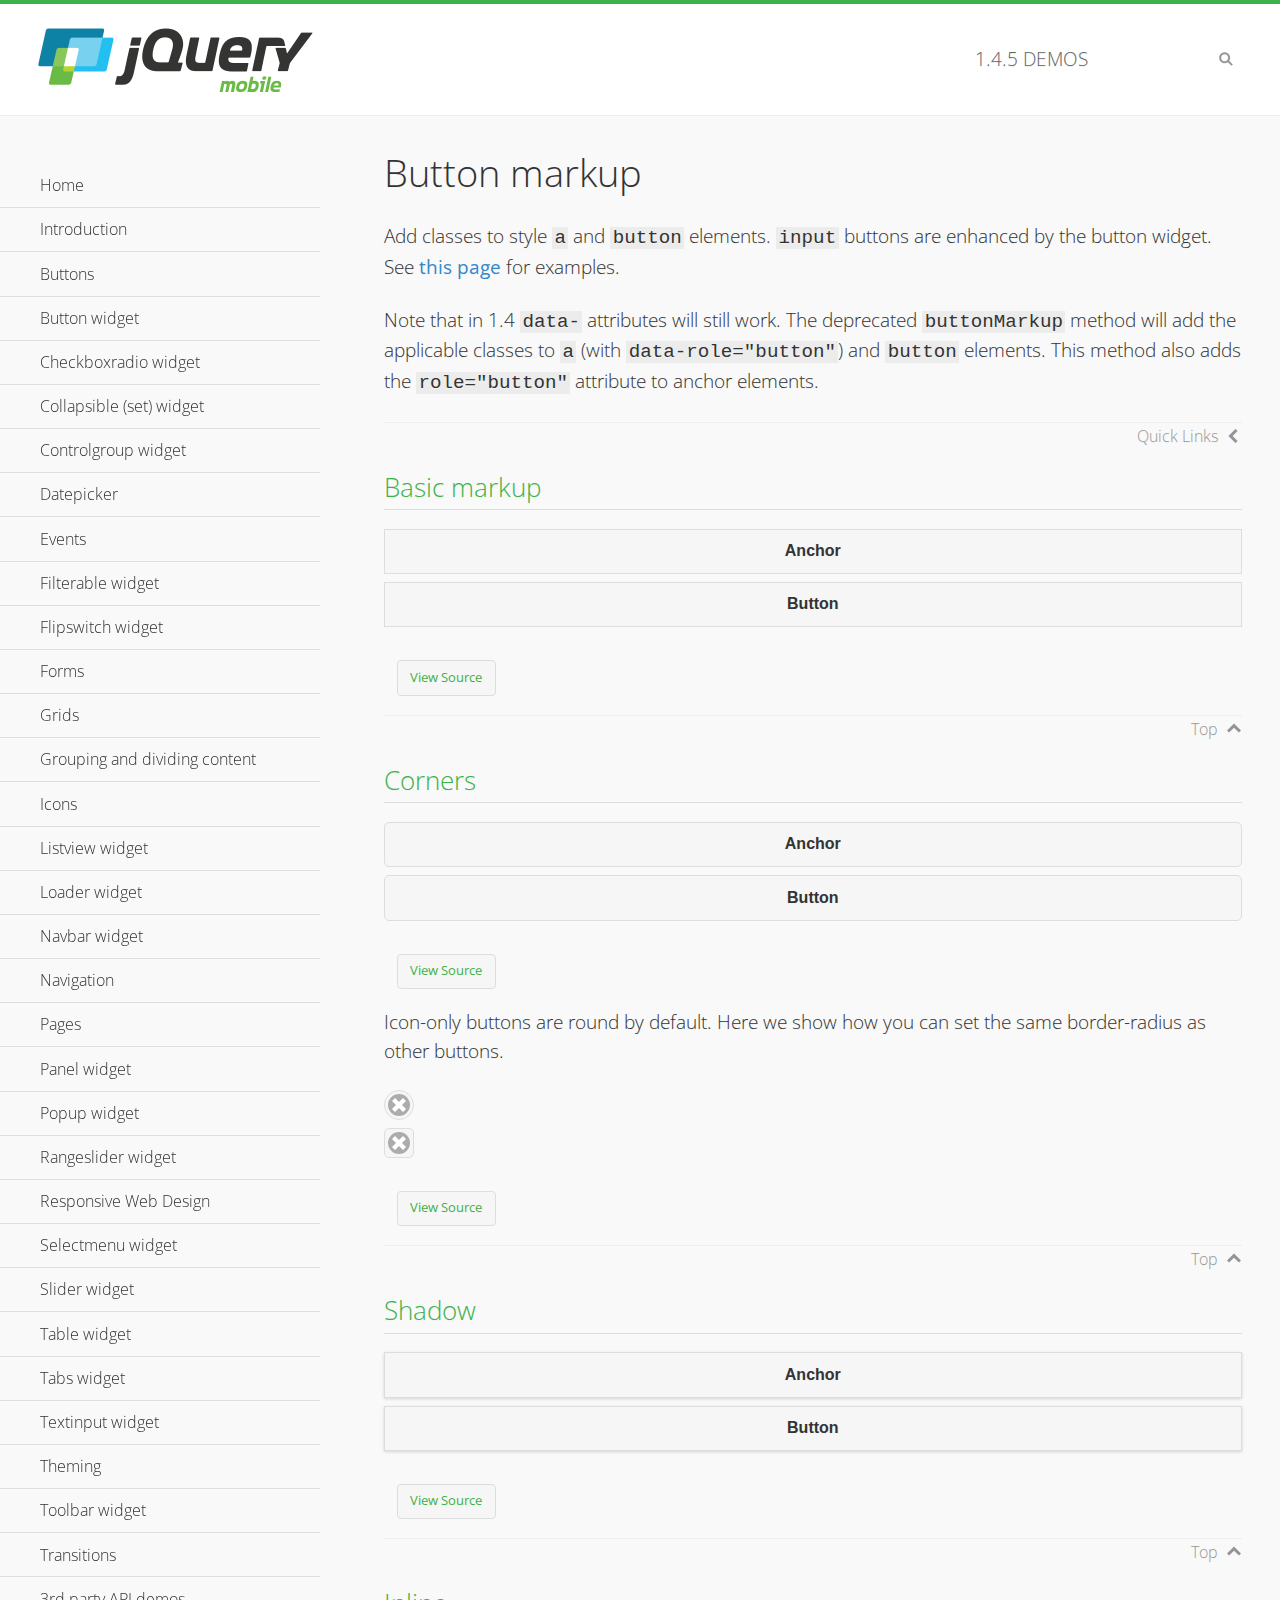
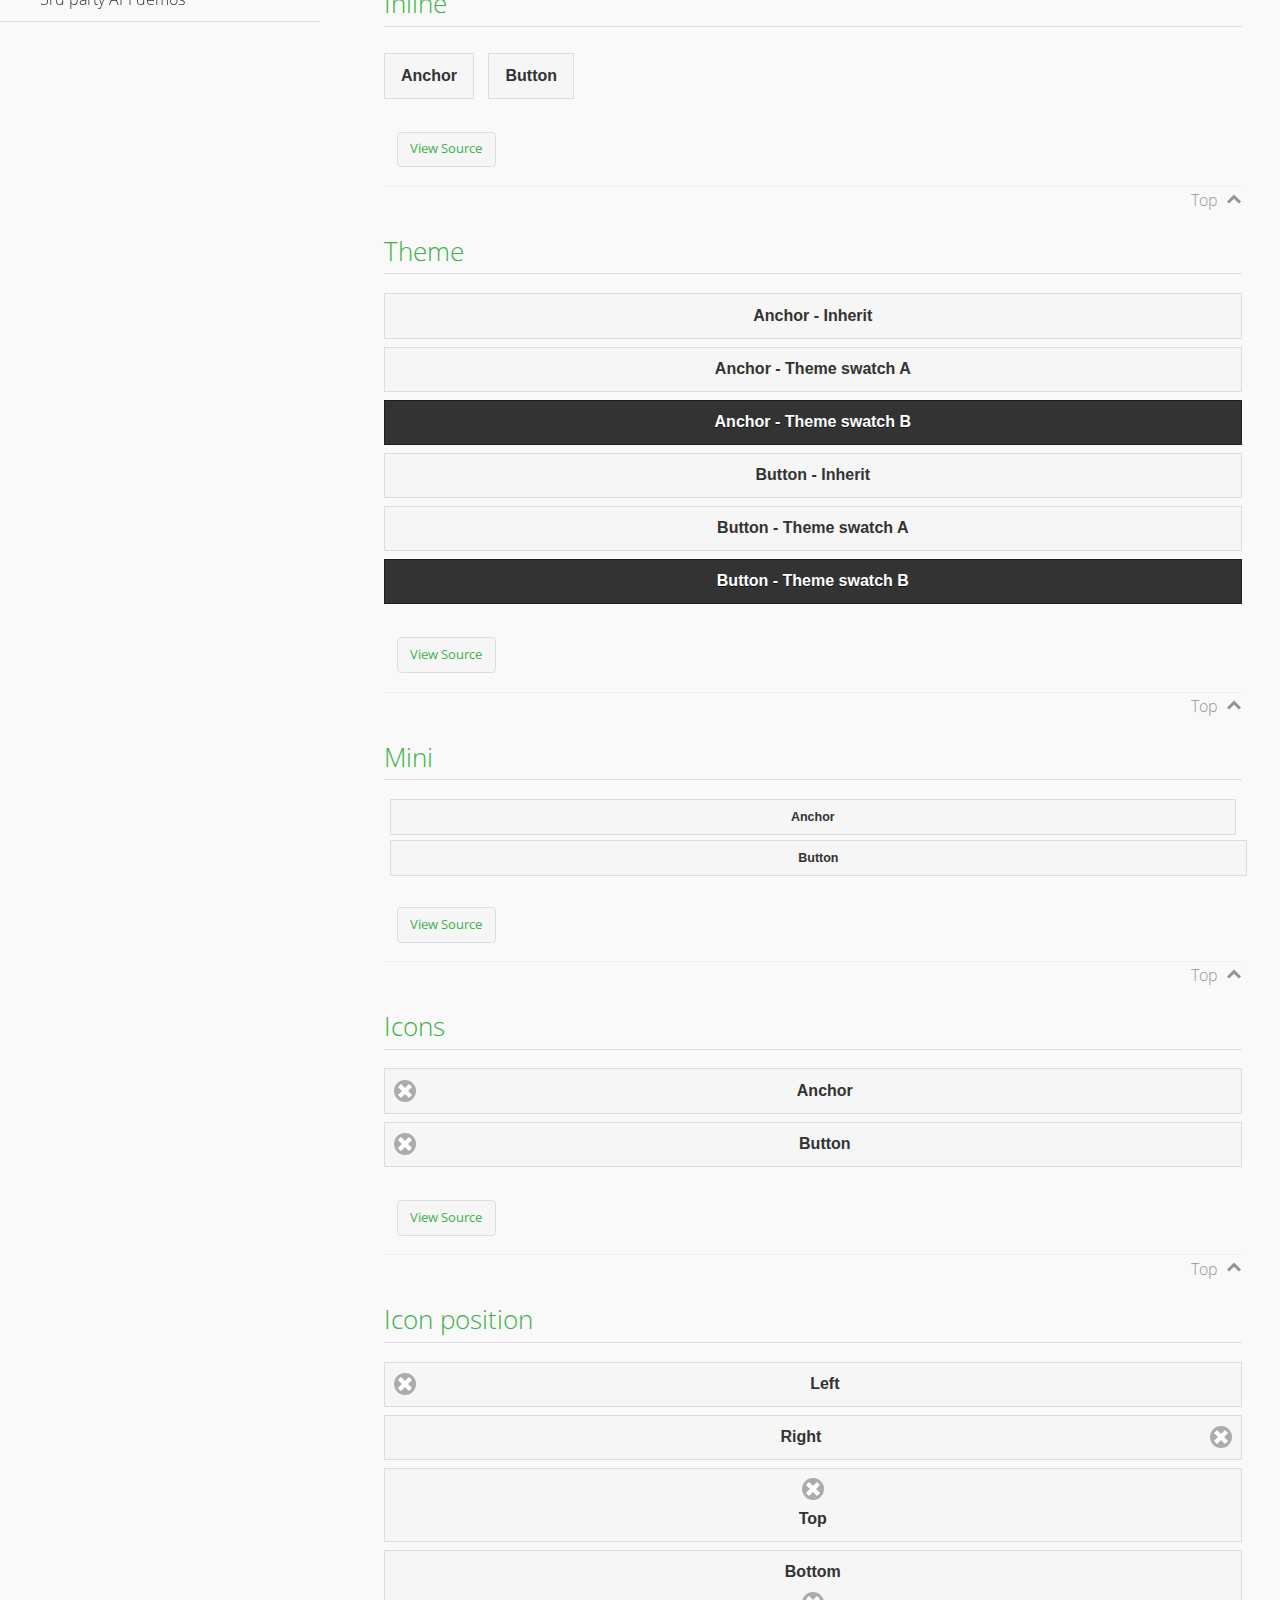
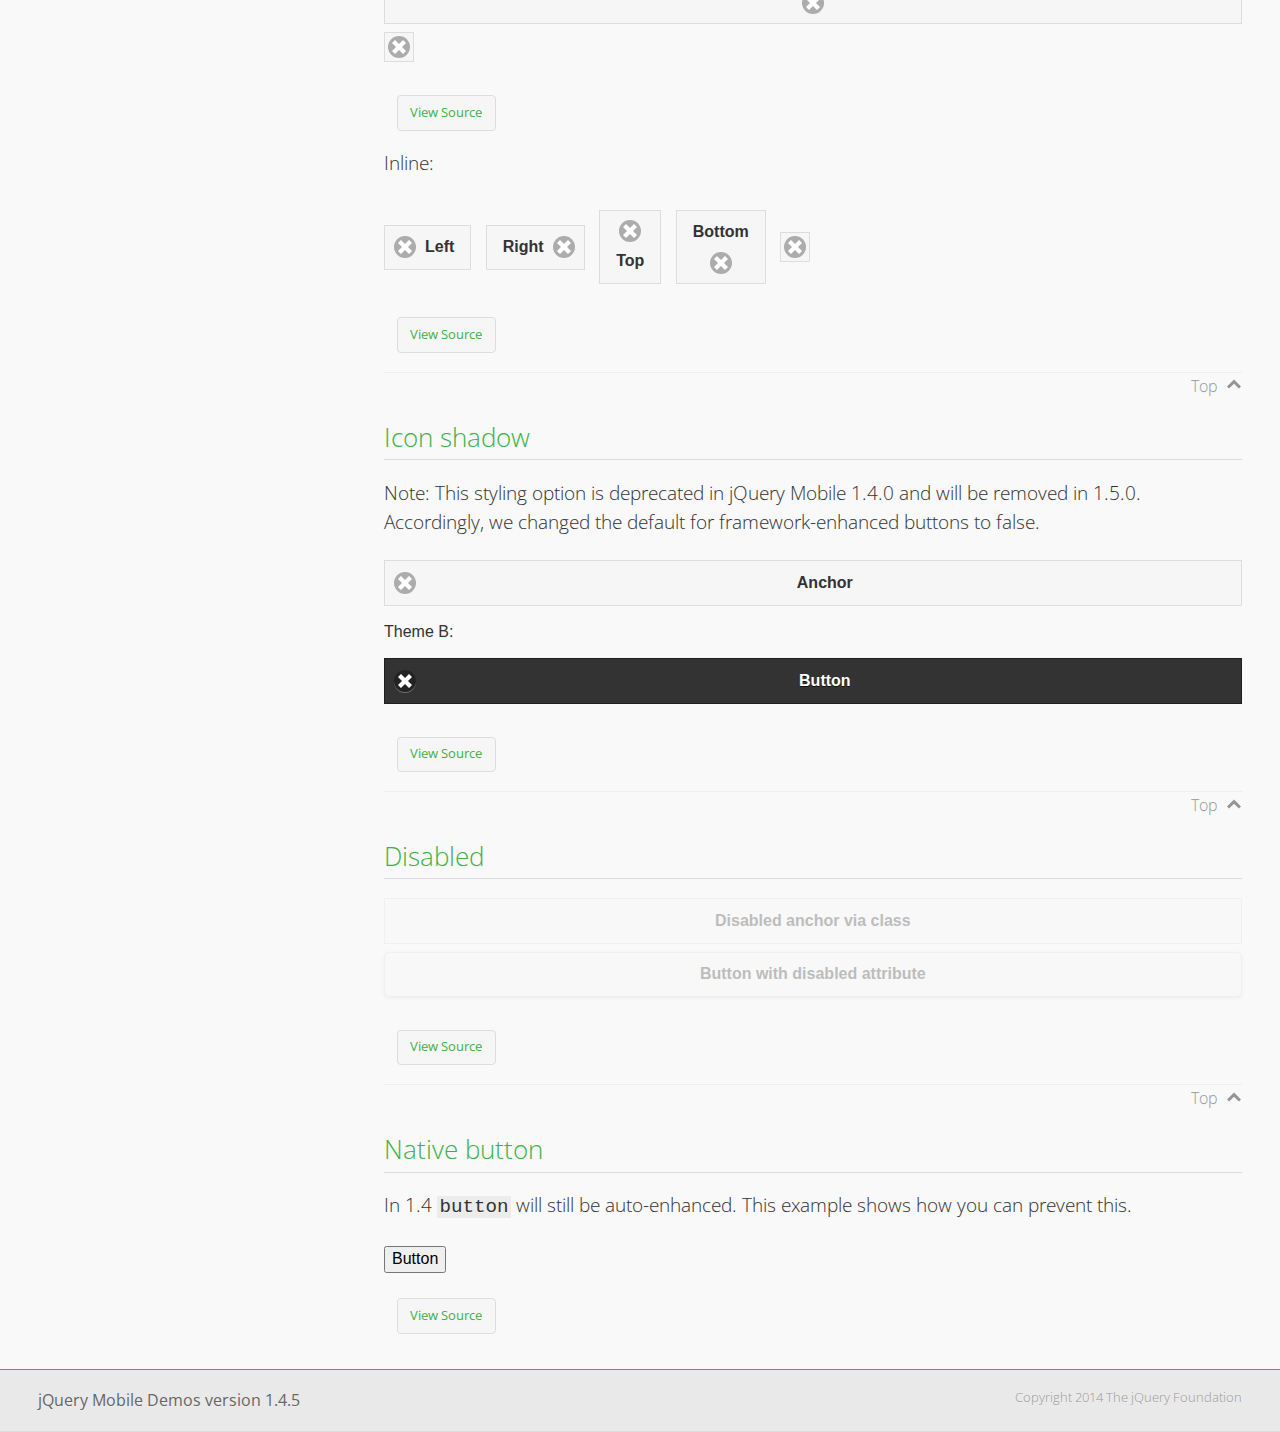
<file: jquery.mobile-1.4.5/demos/button-markup/index.html>
<!DOCTYPE html>
<html>
<head>
	<meta charset="utf-8">
	<meta name="viewport" content="width=device-width, initial-scale=1">
	<title>Button markup - jQuery Mobile Demos</title>
	<link rel="shortcut icon" href="../favicon.ico">
    <link rel="stylesheet" href="http://fonts.googleapis.com/css?family=Open+Sans:300,400,700">
	<link rel="stylesheet" href="../css/themes/default/jquery.mobile-1.4.5.min.css">
	<link rel="stylesheet" href="../_assets/css/jqm-demos.css">
	<script src="../js/jquery.js"></script>
	<script src="../_assets/js/index.js"></script>
	<script src="../js/jquery.mobile-1.4.5.min.js"></script>
	<style>
		#custom-border-radius .ui-btn-icon-notext.ui-corner-all {
			-webkit-border-radius: .3125em;
			border-radius: .3125em;
		}
	</style>
</head>
<body>
<div data-role="page" class="jqm-demos" data-quicklinks="true">

	<div data-role="header" class="jqm-header">
		<h2><a href="../" title="jQuery Mobile Demos home"><img src="../_assets/img/jquery-logo.png" alt="jQuery Mobile"></a></h2>
		<p><span class="jqm-version"></span> Demos</p>
		<a href="#" class="jqm-navmenu-link ui-btn ui-btn-icon-notext ui-corner-all ui-icon-bars ui-nodisc-icon ui-alt-icon ui-btn-left">Menu</a>
		<a href="#" class="jqm-search-link ui-btn ui-btn-icon-notext ui-corner-all ui-icon-search ui-nodisc-icon ui-alt-icon ui-btn-right">Search</a>
	</div><!-- /header -->

	<div role="main" class="ui-content jqm-content">

		<h1>Button markup</h1>

		<p>Add classes to style <code>a</code> and <code>button</code> elements. <code>input</code> buttons are enhanced by the button widget. See <a href="../button/" data-ajax="false">this page</a> for examples.</p>

		<p>Note that in 1.4 <code>data-</code> attributes will still work. The deprecated <code>buttonMarkup</code> method will add the applicable classes to <code>a</code> (with <code>data-role="button"</code>) and <code>button</code> elements. This method also adds the <code>role="button"</code> attribute to anchor elements.</p>

		<h2>Basic markup</h2>

		<div data-demo-html="true">
			<a href="#" class="ui-btn">Anchor</a>
			<button class="ui-btn">Button</button>
		</div><!--/demo-html -->

		<h2>Corners</h2>

		<div data-demo-html="true">
			<a href="#" class="ui-btn ui-corner-all">Anchor</a>
			<button class="ui-btn ui-corner-all">Button</button>
		</div><!--/demo-html -->

		<p>Icon-only buttons are round by default. Here we show how you can set the same border-radius as other buttons.</p>

		<div data-demo-html="true" data-demo-css="true">
			<a href="#" class="ui-btn ui-icon-delete ui-btn-icon-notext ui-corner-all">No text</a>
			<div id="custom-border-radius">
				<a href="#" class="ui-btn ui-icon-delete ui-btn-icon-notext ui-corner-all">No text</a>
			</div>
		</div><!--/demo-html -->

		<h2>Shadow</h2>

		<div data-demo-html="true">
			<a href="#" class="ui-btn ui-shadow">Anchor</a>
			<button class="ui-btn ui-shadow">Button</button>
		</div><!--/demo-html -->

		<h2>Inline</h2>

		<div data-demo-html="true">
			<a href="#" class="ui-btn ui-btn-inline">Anchor</a>
			<button class="ui-btn ui-btn-inline">Button</button>
		</div><!--/demo-html -->

		<h2>Theme</h2>

		<div data-demo-html="true">
			<a href="#" class="ui-btn">Anchor - Inherit</a>
			<a href="#" class="ui-btn ui-btn-a">Anchor - Theme swatch A</a>
			<a href="#" class="ui-btn ui-btn-b">Anchor - Theme swatch B</a>
			<button class="ui-btn">Button - Inherit</button>
			<button class="ui-btn ui-btn-a">Button - Theme swatch A</button>
			<button class="ui-btn ui-btn-b">Button - Theme swatch B</button>
		</div><!--/demo-html -->

		<h2>Mini</h2>

		<div data-demo-html="true">
			<a href="#" class="ui-btn ui-mini">Anchor</a>
			<button class="ui-btn ui-mini">Button</button>
		</div><!--/demo-html -->

		<h2>Icons</h2>

		<div data-demo-html="true">
			<a href="#" class="ui-btn ui-icon-delete ui-btn-icon-left">Anchor</a>
			<button class="ui-btn ui-icon-delete ui-btn-icon-left">Button</button>
		</div><!--/demo-html -->

		<h2>Icon position</h2>

		<div data-demo-html="true">
			<a href="#" class="ui-btn ui-icon-delete ui-btn-icon-left">Left</a>
			<a href="#" class="ui-btn ui-icon-delete ui-btn-icon-right">Right</a>
			<a href="#" class="ui-btn ui-icon-delete ui-btn-icon-top">Top</a>
			<a href="#" class="ui-btn ui-icon-delete ui-btn-icon-bottom">Bottom</a>
			<a href="#" class="ui-btn ui-icon-delete ui-btn-icon-notext">Icon only</a>
		</div><!--/demo-html -->

		<p>Inline:</p>

		<div data-demo-html="true">
			<a href="#" class="ui-btn ui-btn-inline ui-icon-delete ui-btn-icon-left">Left</a>
			<a href="#" class="ui-btn ui-btn-inline ui-icon-delete ui-btn-icon-right">Right</a>
			<a href="#" class="ui-btn ui-btn-inline ui-icon-delete ui-btn-icon-top">Top</a>
			<a href="#" class="ui-btn ui-btn-inline ui-icon-delete ui-btn-icon-bottom">Bottom</a>
			<a href="#" class="ui-btn ui-btn-inline ui-icon-delete ui-btn-icon-notext">Icon only</a>
		</div><!--/demo-html -->

		<h2>Icon shadow</h2>
		<p>Note: This styling option is deprecated in jQuery Mobile 1.4.0 and will be removed in 1.5.0. Accordingly, we changed the default for framework-enhanced buttons to false.</p>

		<div data-demo-html="true">
			<a href="#" class="ui-btn ui-icon-delete ui-btn-icon-left ui-shadow-icon">Anchor</a>
			<p>Theme B:</p>
			<button class="ui-btn ui-icon-delete ui-btn-icon-left ui-shadow-icon ui-btn-b">Button</button>
		</div><!--/demo-html -->

		<h2>Disabled</h2>

		<div data-demo-html="true">
			<a href="#" class="ui-btn ui-state-disabled">Disabled anchor via class</a>
			<button disabled>Button with disabled attribute</button>
		</div><!--/demo-html -->

		<h2>Native button</h2>
		<!-- TODO: Remove this demo in 1.5 -->
		<p>In 1.4 <code>button</code> will still be auto-enhanced. This example shows how you can prevent this.</p>

		<div data-demo-html="true">
			<button data-role="none">Button</button>
		</div><!--/demo-html -->

	</div><!-- /content -->
	    <div data-role="panel" class="jqm-navmenu-panel" data-position="left" data-display="overlay" data-theme="a">
	    	<ul class="jqm-list ui-alt-icon ui-nodisc-icon">
<li data-filtertext="demos homepage" data-icon="home"><a href=".././">Home</a></li>
<li data-filtertext="introduction overview getting started"><a href="../intro/" data-ajax="false">Introduction</a></li>
<li data-filtertext="buttons button markup buttonmarkup method anchor link button element"><a href="../button-markup/" data-ajax="false">Buttons</a></li>
<li data-filtertext="form button widget input button submit reset"><a href="../button/" data-ajax="false">Button widget</a></li>
<li data-role="collapsible" data-enhanced="true" data-collapsed-icon="carat-d" data-expanded-icon="carat-u" data-iconpos="right" data-inset="false" class="ui-collapsible ui-collapsible-themed-content ui-collapsible-collapsed">
	<h3 class="ui-collapsible-heading ui-collapsible-heading-collapsed">
		<a href="#" class="ui-collapsible-heading-toggle ui-btn ui-btn-icon-right ui-btn-inherit ui-icon-carat-d">
		    Checkboxradio widget<span class="ui-collapsible-heading-status"> click to expand contents</span>
		</a>
	</h3>
	<div class="ui-collapsible-content ui-body-inherit ui-collapsible-content-collapsed" aria-hidden="true">
		<ul>
			<li data-filtertext="form checkboxradio widget checkbox input checkboxes controlgroups"><a href="../checkboxradio-checkbox/" data-ajax="false">Checkboxes</a></li>
			<li data-filtertext="form checkboxradio widget radio input radio buttons controlgroups"><a href="../checkboxradio-radio/" data-ajax="false">Radio buttons</a></li>
		</ul>
	</div>
</li>
<li data-role="collapsible" data-enhanced="true" data-collapsed-icon="carat-d" data-expanded-icon="carat-u" data-iconpos="right" data-inset="false" class="ui-collapsible ui-collapsible-themed-content ui-collapsible-collapsed">
	<h3 class="ui-collapsible-heading ui-collapsible-heading-collapsed">
		<a href="#" class="ui-collapsible-heading-toggle ui-btn ui-btn-icon-right ui-btn-inherit ui-icon-carat-d">
			Collapsible (set) widget<span class="ui-collapsible-heading-status"> click to expand contents</span>
		</a>
	</h3>
	<div class="ui-collapsible-content ui-body-inherit ui-collapsible-content-collapsed" aria-hidden="true">
		<ul>
			<li data-filtertext="collapsibles content formatting"><a href="../collapsible/" data-ajax="false">Collapsible</a></li>
			<li data-filtertext="dynamic collapsible set accordion append expand"><a href="../collapsible-dynamic/" data-ajax="false">Dynamic collapsibles</a></li>
			<li data-filtertext="accordions collapsible set widget content formatting grouped collapsibles"><a href="../collapsibleset/" data-ajax="false">Collapsible set</a></li>
		</ul>
	</div>
</li>
<li data-role="collapsible" data-enhanced="true" data-collapsed-icon="carat-d" data-expanded-icon="carat-u" data-iconpos="right" data-inset="false" class="ui-collapsible ui-collapsible-themed-content ui-collapsible-collapsed">
	<h3 class="ui-collapsible-heading ui-collapsible-heading-collapsed">
		<a href="#" class="ui-collapsible-heading-toggle ui-btn ui-btn-icon-right ui-btn-inherit ui-icon-carat-d">
			Controlgroup widget<span class="ui-collapsible-heading-status"> click to expand contents</span>
		</a>
	</h3>
	<div class="ui-collapsible-content ui-body-inherit ui-collapsible-content-collapsed" aria-hidden="true">
		<ul>
			<li data-filtertext="controlgroups selectmenu checkboxradio input grouped buttons horizontal vertical"><a href="../controlgroup/" data-ajax="false">Controlgroup</a></li>
			<li data-filtertext="dynamic controlgroup dynamically add buttons"><a href="../controlgroup-dynamic/" data-ajax="false">Dynamic controlgroups</a></li>
		</ul>
	</div>
</li>
<li data-filtertext="form datepicker widget date input"><a href="../datepicker/" data-ajax="false">Datepicker</a></li>
<li data-role="collapsible" data-enhanced="true" data-collapsed-icon="carat-d" data-expanded-icon="carat-u" data-iconpos="right" data-inset="false" class="ui-collapsible ui-collapsible-themed-content ui-collapsible-collapsed">
	<h3 class="ui-collapsible-heading ui-collapsible-heading-collapsed">
		<a href="#" class="ui-collapsible-heading-toggle ui-btn ui-btn-icon-right ui-btn-inherit ui-icon-carat-d">
			Events<span class="ui-collapsible-heading-status"> click to expand contents</span>
		</a>
	</h3>
	<div class="ui-collapsible-content ui-body-inherit ui-collapsible-content-collapsed" aria-hidden="true">
		<ul>
			<li data-filtertext="swipe to delete list items listviews swipe events"><a href="../swipe-list/" data-ajax="false">Swipe list items</a></li>
			<li data-filtertext="swipe to navigate swipe page navigation swipe events"><a href="../swipe-page/" data-ajax="false">Swipe page navigation</a></li>
		</ul>
	</div>
</li>
<li data-filtertext="filterable filter elements sorting searching listview table"><a href="../filterable/" data-ajax="false">Filterable widget</a></li>
<li data-filtertext="form flipswitch widget flip toggle switch binary select checkbox input"><a href="../flipswitch/" data-ajax="false">Flipswitch widget</a></li>
<li data-role="collapsible" data-enhanced="true" data-collapsed-icon="carat-d" data-expanded-icon="carat-u" data-iconpos="right" data-inset="false" class="ui-collapsible ui-collapsible-themed-content ui-collapsible-collapsed">
	<h3 class="ui-collapsible-heading ui-collapsible-heading-collapsed">
		<a href="#" class="ui-collapsible-heading-toggle ui-btn ui-btn-icon-right ui-btn-inherit ui-icon-carat-d">
			Forms<span class="ui-collapsible-heading-status"> click to expand contents</span>
		</a>
	</h3>
	<div class="ui-collapsible-content ui-body-inherit ui-collapsible-content-collapsed" aria-hidden="true">
		<ul>
			<li data-filtertext="forms text checkbox radio range button submit reset inputs selects textarea slider flipswitch label form elements"><a href="../forms/" data-ajax="false">Forms</a></li>
			<li data-filtertext="form hide labels hidden accessible ui-hidden-accessible forms"><a href="../forms-label-hidden-accessible/" data-ajax="false">Hide labels</a></li>
			<li data-filtertext="form field containers fieldcontain ui-field-contain forms"><a href="../forms-field-contain/" data-ajax="false">Field containers</a></li>
			<li data-filtertext="forms disabled form elements"><a href="../forms-disabled/" data-ajax="false">Forms disabled</a></li>
			<li data-filtertext="forms gallery examples overview forms text checkbox radio range button submit reset inputs selects textarea slider flipswitch label form elements"><a href="../forms-gallery/" data-ajax="false">Forms gallery</a></li>
		</ul>
	</div>
</li>
<li data-role="collapsible" data-enhanced="true" data-collapsed-icon="carat-d" data-expanded-icon="carat-u" data-iconpos="right" data-inset="false" class="ui-collapsible ui-collapsible-themed-content ui-collapsible-collapsed">
	<h3 class="ui-collapsible-heading ui-collapsible-heading-collapsed">
		<a href="#" class="ui-collapsible-heading-toggle ui-btn ui-btn-icon-right ui-btn-inherit ui-icon-carat-d">
			Grids<span class="ui-collapsible-heading-status"> click to expand contents</span>
		</a>
	</h3>
	<div class="ui-collapsible-content ui-body-inherit ui-collapsible-content-collapsed" aria-hidden="true">
		<ul>
			<li data-filtertext="grids columns blocks content formatting rwd responsive css framework"><a href="../grids/" data-ajax="false">Grids</a></li>
			<li data-filtertext="buttons in grids css framework"><a href="../grids-buttons/" data-ajax="false">Buttons in grids</a></li>
			<li data-filtertext="custom responsive grids rwd css framework"><a href="../grids-custom-responsive/" data-ajax="false">Custom responsive grids</a></li>
		</ul>
	</div>
</li>
<li data-filtertext="blocks content formatting sections heading"><a href="../body-bar-classes/" data-ajax="false">Grouping and dividing content</a></li>
<li data-role="collapsible" data-enhanced="true" data-collapsed-icon="carat-d" data-expanded-icon="carat-u" data-iconpos="right" data-inset="false" class="ui-collapsible ui-collapsible-themed-content ui-collapsible-collapsed">
	<h3 class="ui-collapsible-heading ui-collapsible-heading-collapsed">
		<a href="#" class="ui-collapsible-heading-toggle ui-btn ui-btn-icon-right ui-btn-inherit ui-icon-carat-d">
			Icons<span class="ui-collapsible-heading-status"> click to expand contents</span>
		</a>
	</h3>
	<div class="ui-collapsible-content ui-body-inherit ui-collapsible-content-collapsed" aria-hidden="true">
		<ul>
			<li data-filtertext="button icons svg disc alt custom icon position"><a href="../icons/" data-ajax="false">Icons</a></li>
			<li data-filtertext=""><a href="../icons-grunticon/" data-ajax="false">Grunticon loader</a></li>
		</ul>
	</div>
</li>
<li data-role="collapsible" data-enhanced="true" data-collapsed-icon="carat-d" data-expanded-icon="carat-u" data-iconpos="right" data-inset="false" class="ui-collapsible ui-collapsible-themed-content ui-collapsible-collapsed">
	<h3 class="ui-collapsible-heading ui-collapsible-heading-collapsed">
		<a href="#" class="ui-collapsible-heading-toggle ui-btn ui-btn-icon-right ui-btn-inherit ui-icon-carat-d">
			Listview widget<span class="ui-collapsible-heading-status"> click to expand contents</span>
		</a>
	</h3>
	<div class="ui-collapsible-content ui-body-inherit ui-collapsible-content-collapsed" aria-hidden="true">
		<ul>
			<li data-filtertext="listview widget thumbnails icons nested split button collapsible ul ol"><a href="../listview/" data-ajax="false">Listview</a></li>
			<li data-filtertext="autocomplete filterable reveal listview filtertextbeforefilter placeholder"><a href="../listview-autocomplete/" data-ajax="false">Listview autocomplete</a></li>
			<li data-filtertext="autocomplete filterable reveal listview remote data filtertextbeforefilter placeholder"><a href="../listview-autocomplete-remote/" data-ajax="false">Listview autocomplete remote data</a></li>
			<li data-filtertext="autodividers anchor jump scroll linkbars listview lists ul ol"><a href="../listview-autodividers-linkbar/" data-ajax="false">Listview autodividers linkbar</a></li>
			<li data-filtertext="listview autodividers selector autodividersselector lists ul ol"><a href="../listview-autodividers-selector/" data-ajax="false">Listview autodividers selector</a></li>
			<li data-filtertext="listview nested list items"><a href="../listview-nested-lists/" data-ajax="false">Nested Listviews</a></li>
			<li data-filtertext="listview collapsible list items flat"><a href="../listview-collapsible-item-flat/" data-ajax="false">Listview collapsible list items (flat)</a></li>
			<li data-filtertext="listview collapsible list indented"><a href="../listview-collapsible-item-indented/" data-ajax="false">Listview collapsible list items (indented)</a></li>
			<li data-filtertext="grid listview responsive grids responsive listviews lists ul"><a href="../listview-grid/" data-ajax="false">Listview responsive grid</a></li>
		</ul>
	</div>
</li>
<li data-filtertext="loader widget page loading navigation overlay spinner"><a href="../loader/" data-ajax="false">Loader widget</a></li>
<li data-filtertext="navbar widget navmenu toolbars header footer"><a href="../navbar/" data-ajax="false">Navbar widget</a></li>
<li data-role="collapsible" data-enhanced="true" data-collapsed-icon="carat-d" data-expanded-icon="carat-u" data-iconpos="right" data-inset="false" class="ui-collapsible ui-collapsible-themed-content ui-collapsible-collapsed">
	<h3 class="ui-collapsible-heading ui-collapsible-heading-collapsed">
		<a href="#" class="ui-collapsible-heading-toggle ui-btn ui-btn-icon-right ui-btn-inherit ui-icon-carat-d">
			Navigation<span class="ui-collapsible-heading-status"> click to expand contents</span>
		</a>
	</h3>
	<div class="ui-collapsible-content ui-body-inherit ui-collapsible-content-collapsed" aria-hidden="true">
		<ul>
			<li data-filtertext="ajax navigation navigate widget history event method"><a href="../navigation/" data-ajax="false">Navigation</a></li>
			<li data-filtertext="linking pages page links navigation ajax prefetch cache"><a href="../navigation-linking-pages/" data-ajax="false">Linking pages</a></li>
			<!-- <li data-filtertext="php redirect server redirection server-side navigation"><a href="../navigation-php-redirect/" data-ajax="false">PHP redirect demo</a></li>-->
			<li data-filtertext="navigation redirection hash query"><a href="../navigation-hash-processing/" data-ajax="false">Hash processing demo</a></li>
			<li data-filtertext="navigation redirection hash query"><a href="../page-events/" data-ajax="false">Page Navigation Events</a></li>
		</ul>
	</div>
</li>
<li data-role="collapsible" data-enhanced="true" data-collapsed-icon="carat-d" data-expanded-icon="carat-u" data-iconpos="right" data-inset="false" class="ui-collapsible ui-collapsible-themed-content ui-collapsible-collapsed">
	<h3 class="ui-collapsible-heading ui-collapsible-heading-collapsed">
		<a href="#" class="ui-collapsible-heading-toggle ui-btn ui-btn-icon-right ui-btn-inherit ui-icon-carat-d">
			Pages<span class="ui-collapsible-heading-status"> click to expand contents</span>
		</a>
	</h3>
	<div class="ui-collapsible-content ui-body-inherit ui-collapsible-content-collapsed" aria-hidden="true">
		<ul>
			<li data-filtertext="pages page widget ajax navigation"><a href="../pages/" data-ajax="false">Pages</a></li>
			<li data-filtertext="single page"><a href="../pages-single-page/" data-ajax="false">Single page</a></li>
			<li data-filtertext="multipage multi-page page"><a href="../pages-multi-page/" data-ajax="false">Multi-page template</a></li>
			<li data-filtertext="dialog page widget modal popup"><a href="../pages-dialog/" data-ajax="false">Dialog page</a></li>
		</ul>
	</div>
</li>
<li data-role="collapsible" data-enhanced="true" data-collapsed-icon="carat-d" data-expanded-icon="carat-u" data-iconpos="right" data-inset="false" class="ui-collapsible ui-collapsible-themed-content ui-collapsible-collapsed">
	<h3 class="ui-collapsible-heading ui-collapsible-heading-collapsed">
		<a href="#" class="ui-collapsible-heading-toggle ui-btn ui-btn-icon-right ui-btn-inherit ui-icon-carat-d">
			Panel widget<span class="ui-collapsible-heading-status"> click to expand contents</span>
		</a>
	</h3>
	<div class="ui-collapsible-content ui-body-inherit ui-collapsible-content-collapsed" aria-hidden="true">
		<ul>
			<li data-filtertext="panel widget sliding panels reveal push overlay responsive"><a href="../panel/" data-ajax="false">Panel</a></li>
			<li data-filtertext=""><a href="../panel-external/" data-ajax="false">External panels</a></li>
			<li data-filtertext="panel "><a href="../panel-fixed/" data-ajax="false">Fixed panels</a></li>
			<li data-filtertext="panel slide panels sliding panels shadow rwd responsive breakpoint"><a href="../panel-responsive/" data-ajax="false">Panels responsive</a></li>
			<li data-filtertext="panel custom style custom panel width reveal shadow listview panel styling page background wrapper"><a href="../panel-styling/" data-ajax="false">Custom panel style</a></li>
			<li data-filtertext="panel open on swipe"><a href="../panel-swipe-open/" data-ajax="false">Panel open on swipe</a></li>
			<li data-filtertext="panels outside page internal external toolbars"><a href="../panel-external-internal/" data-ajax="false">Panel external and internal</a></li>
		</ul>
	</div>
</li>
<li data-role="collapsible" data-enhanced="true" data-collapsed-icon="carat-d" data-expanded-icon="carat-u" data-iconpos="right" data-inset="false" class="ui-collapsible ui-collapsible-themed-content ui-collapsible-collapsed">
	<h3 class="ui-collapsible-heading ui-collapsible-heading-collapsed">
		<a href="#" class="ui-collapsible-heading-toggle ui-btn ui-btn-icon-right ui-btn-inherit ui-icon-carat-d">
			Popup widget<span class="ui-collapsible-heading-status"> click to expand contents</span>
		</a>
	</h3>
	<div class="ui-collapsible-content ui-body-inherit ui-collapsible-content-collapsed" aria-hidden="true">
		<ul>
			<li data-filtertext="popup widget popups dialog modal transition tooltip lightbox form overlay screen flip pop fade transition"><a href="../popup/" data-ajax="false">Popup</a></li>
			<li data-filtertext="popup alignment position"><a href="../popup-alignment/" data-ajax="false">Popup alignment</a></li>
			<li data-filtertext="popup arrow size popups popover"><a href="../popup-arrow-size/" data-ajax="false">Popup arrow size</a></li>
			<li data-filtertext="dynamic popups popup images lightbox"><a href="../popup-dynamic/" data-ajax="false">Dynamic popups</a></li>
			<li data-filtertext="popups with iframes scaling"><a href="../popup-iframe/" data-ajax="false">Popups with iframes</a></li>
			<li data-filtertext="popup image scaling"><a href="../popup-image-scaling/" data-ajax="false">Popup image scaling</a></li>
			<li data-filtertext="external popup outside multi-page"><a href="../popup-outside-multipage/" data-ajax="false">Popup outside multi-page</a></li>
		</ul>
	</div>
</li>
<li data-filtertext="form rangeslider widget dual sliders dual handle sliders range input"><a href="../rangeslider/" data-ajax="false">Rangeslider widget</a></li>
<li data-filtertext="responsive web design rwd adaptive progressive enhancement PE accessible mobile breakpoints media query media queries"><a href="../rwd/" data-ajax="false">Responsive Web Design</a></li>
<li data-role="collapsible" data-enhanced="true" data-collapsed-icon="carat-d" data-expanded-icon="carat-u" data-iconpos="right" data-inset="false" class="ui-collapsible ui-collapsible-themed-content ui-collapsible-collapsed">
	<h3 class="ui-collapsible-heading ui-collapsible-heading-collapsed">
		<a href="#" class="ui-collapsible-heading-toggle ui-btn ui-btn-icon-right ui-btn-inherit ui-icon-carat-d">
			Selectmenu widget<span class="ui-collapsible-heading-status"> click to expand contents</span>
		</a>
	</h3>
	<div class="ui-collapsible-content ui-body-inherit ui-collapsible-content-collapsed" aria-hidden="true">
		<ul>
			<li data-filtertext="form selectmenu widget select input custom select menu selects"><a href="../selectmenu/" data-ajax="false">Selectmenu</a></li>
			<li data-filtertext="form custom select menu selectmenu widget custom menu option optgroup multiple selects"><a href="../selectmenu-custom/" data-ajax="false">Custom select menu</a></li>
			<li data-filtertext="filterable select filter popup dialog"><a href="../selectmenu-custom-filter/" data-ajax="false">Custom select menu with filter</a></li>
		</ul>
	</div>
</li>
<li data-role="collapsible" data-enhanced="true" data-collapsed-icon="carat-d" data-expanded-icon="carat-u" data-iconpos="right" data-inset="false" class="ui-collapsible ui-collapsible-themed-content ui-collapsible-collapsed">
	<h3 class="ui-collapsible-heading ui-collapsible-heading-collapsed">
		<a href="#" class="ui-collapsible-heading-toggle ui-btn ui-btn-icon-right ui-btn-inherit ui-icon-carat-d">
			Slider widget<span class="ui-collapsible-heading-status"> click to expand contents</span>
		</a>
	</h3>
	<div class="ui-collapsible-content ui-body-inherit ui-collapsible-content-collapsed" aria-hidden="true">
		<ul>
			<li data-filtertext="form slider widget range input single sliders"><a href="../slider/" data-ajax="false">Slider</a></li>
			<li data-filtertext="form slider widget flipswitch slider binary select flip toggle switch"><a href="../slider-flipswitch/" data-ajax="false">Slider flip toggle switch</a></li>
			<li data-filtertext="form slider tooltip handle value input range sliders"><a href="../slider-tooltip/" data-ajax="false">Slider tooltip</a></li>
		</ul>
	</div>
</li>
<li data-role="collapsible" data-enhanced="true" data-collapsed-icon="carat-d" data-expanded-icon="carat-u" data-iconpos="right" data-inset="false" class="ui-collapsible ui-collapsible-themed-content ui-collapsible-collapsed">
	<h3 class="ui-collapsible-heading ui-collapsible-heading-collapsed">
		<a href="#" class="ui-collapsible-heading-toggle ui-btn ui-btn-icon-right ui-btn-inherit ui-icon-carat-d">
			Table widget<span class="ui-collapsible-heading-status"> click to expand contents</span>
		</a>
	</h3>
	<div class="ui-collapsible-content ui-body-inherit ui-collapsible-content-collapsed" aria-hidden="true">
		<ul>
			<li data-filtertext="table widget reflow column toggle th td responsive tables rwd hide show tabular"><a href="../table-column-toggle/" data-ajax="false">Table Column Toggle</a></li>
			<li data-filtertext="table column toggle phone comparison demo"><a href="../table-column-toggle-example/" data-ajax="false">Table Column Toggle demo</a></li>
			<li data-filtertext="responsive tables table column toggle heading groups rwd breakpoint"><a href="../table-column-toggle-heading-groups/" data-ajax="false">Table Column Toggle heading groups</a></li>
			<li data-filtertext="responsive tables table column toggle hide rwd breakpoint customization options"><a href="../table-column-toggle-options/" data-ajax="false">Table Column Toggle options</a></li>
			<li data-filtertext="table reflow th td responsive rwd columns tabular"><a href="../table-reflow/" data-ajax="false">Table Reflow</a></li>
			<li data-filtertext="responsive tables table reflow heading groups rwd breakpoint"><a href="../table-reflow-heading-groups/" data-ajax="false">Table Reflow heading groups</a></li>
			<li data-filtertext="responsive tables table reflow stripes strokes table style"><a href="../table-reflow-stripes-strokes/" data-ajax="false">Table Reflow stripes and strokes</a></li>
			<li data-filtertext="responsive tables table reflow stack custom styles"><a href="../table-reflow-styling/" data-ajax="false">Table Reflow custom styles</a></li>
		</ul>
	</div>
</li>
<li data-filtertext="ui tabs widget"><a href="../tabs/" data-ajax="false">Tabs widget</a></li>
<li data-filtertext="form textinput widget text input textarea number date time tel email file color password"><a href="../textinput/" data-ajax="false">Textinput widget</a></li>
<li data-role="collapsible" data-enhanced="true" data-collapsed-icon="carat-d" data-expanded-icon="carat-u" data-iconpos="right" data-inset="false" class="ui-collapsible ui-collapsible-themed-content ui-collapsible-collapsed">
	<h3 class="ui-collapsible-heading ui-collapsible-heading-collapsed">
		<a href="#" class="ui-collapsible-heading-toggle ui-btn ui-btn-icon-right ui-btn-inherit ui-icon-carat-d">
			Theming<span class="ui-collapsible-heading-status"> click to expand contents</span>
		</a>
	</h3>
	<div class="ui-collapsible-content ui-body-inherit ui-collapsible-content-collapsed" aria-hidden="true">
		<ul>
			<li data-filtertext="default theme swatches theming style css"><a href="../theme-default/" data-ajax="false">Default theme</a></li>
			<li data-filtertext="classic theme old theme swatches theming style css"><a href="../theme-classic/" data-ajax="false">Classic theme</a></li>
		</ul>
	</div>
</li>
<li data-role="collapsible" data-enhanced="true" data-collapsed-icon="carat-d" data-expanded-icon="carat-u" data-iconpos="right" data-inset="false" class="ui-collapsible ui-collapsible-themed-content ui-collapsible-collapsed">
	<h3 class="ui-collapsible-heading ui-collapsible-heading-collapsed">
		<a href="#" class="ui-collapsible-heading-toggle ui-btn ui-btn-icon-right ui-btn-inherit ui-icon-carat-d">
			Toolbar widget<span class="ui-collapsible-heading-status"> click to expand contents</span>
		</a>
	</h3>
	<div class="ui-collapsible-content ui-body-inherit ui-collapsible-content-collapsed" aria-hidden="true">
		<ul>
			<li data-filtertext="toolbar widget header footer toolbars fixed fullscreen external sections"><a href="../toolbar/" data-ajax="false">Toolbar</a></li>
			<li data-filtertext="dynamic toolbars dynamically add toolbar header footer"><a href="../toolbar-dynamic/" data-ajax="false">Dynamic toolbars</a></li>
			<li data-filtertext="external toolbars header footer"><a href="../toolbar-external/" data-ajax="false">External toolbars</a></li>
			<li data-filtertext="fixed toolbars header footer"><a href="../toolbar-fixed/" data-ajax="false">Fixed toolbars</a></li>
			<li data-filtertext="fixed fullscreen toolbars header footer"><a href="../toolbar-fixed-fullscreen/" data-ajax="false">Fullscreen toolbars</a></li>
			<li data-filtertext="external fixed toolbars header footer"><a href="../toolbar-fixed-external/" data-ajax="false">Fixed external toolbars</a></li>
			<li data-filtertext="external persistent toolbars header footer navbar navmenu"><a href="../toolbar-fixed-persistent/" data-ajax="false">Persistent toolbars</a></li>
			<li data-filtertext="external ajax optimized toolbars persistent toolbars header footer navbar"><a href="../toolbar-fixed-persistent-optimized/" data-ajax="false">Ajax optimized toolbars</a></li>
			<li data-filtertext="form in toolbars header footer"><a href="../toolbar-fixed-forms/" data-ajax="false">Form in toolbar</a></li>
		</ul>
	</div>
</li>
<li data-filtertext="page transitions animated pages popup navigation flip slide fade pop"><a href="../transitions/" data-ajax="false">Transitions</a></li>
<li data-role="collapsible" data-enhanced="true" data-collapsed-icon="carat-d" data-expanded-icon="carat-u" data-iconpos="right" data-inset="false" class="ui-collapsible ui-collapsible-themed-content ui-collapsible-collapsed">
	<h3 class="ui-collapsible-heading ui-collapsible-heading-collapsed">
		<a href="#" class="ui-collapsible-heading-toggle ui-btn ui-btn-icon-right ui-btn-inherit ui-icon-carat-d">
			3rd party API demos<span class="ui-collapsible-heading-status"> click to expand contents</span>
		</a>
	</h3>
	<div class="ui-collapsible-content ui-body-inherit ui-collapsible-content-collapsed" aria-hidden="true">
		<ul>
			<li data-filtertext="backbone requirejs navigation router"><a href="../backbone-requirejs/" data-ajax="false">Backbone RequireJS</a></li>
			<li data-filtertext="google maps geolocation demo"><a href="../map-geolocation/" data-ajax="false">Google Maps geolocation</a></li>
			<li data-filtertext="google maps hybrid"><a href="../map-list-toggle/" data-ajax="false">Google Maps list toggle</a></li>
		</ul>
	</div>
</li>



		     </ul>
		</div><!-- /panel -->


	<div data-role="footer" data-position="fixed" data-tap-toggle="false" class="jqm-footer">
		<p>jQuery Mobile Demos version <span class="jqm-version"></span></p>
		<p>Copyright 2014 The jQuery Foundation</p>
	</div><!-- /footer -->
	<!-- TODO: This should become an external panel so we can add input to markup (unique ID) -->
    <div data-role="panel" class="jqm-search-panel" data-position="right" data-display="overlay" data-theme="a">
		<div class="jqm-search">
			<ul class="jqm-list" data-filter-placeholder="Search demos..." data-filter-reveal="true">
<li data-filtertext="demos homepage" data-icon="home"><a href=".././">Home</a></li>
<li data-filtertext="introduction overview getting started"><a href="../intro/" data-ajax="false">Introduction</a></li>
<li data-filtertext="buttons button markup buttonmarkup method anchor link button element"><a href="../button-markup/" data-ajax="false">Buttons</a></li>
<li data-filtertext="form button widget input button submit reset"><a href="../button/" data-ajax="false">Button widget</a></li>
<li data-role="collapsible" data-enhanced="true" data-collapsed-icon="carat-d" data-expanded-icon="carat-u" data-iconpos="right" data-inset="false" class="ui-collapsible ui-collapsible-themed-content ui-collapsible-collapsed">
	<h3 class="ui-collapsible-heading ui-collapsible-heading-collapsed">
		<a href="#" class="ui-collapsible-heading-toggle ui-btn ui-btn-icon-right ui-btn-inherit ui-icon-carat-d">
		    Checkboxradio widget<span class="ui-collapsible-heading-status"> click to expand contents</span>
		</a>
	</h3>
	<div class="ui-collapsible-content ui-body-inherit ui-collapsible-content-collapsed" aria-hidden="true">
		<ul>
			<li data-filtertext="form checkboxradio widget checkbox input checkboxes controlgroups"><a href="../checkboxradio-checkbox/" data-ajax="false">Checkboxes</a></li>
			<li data-filtertext="form checkboxradio widget radio input radio buttons controlgroups"><a href="../checkboxradio-radio/" data-ajax="false">Radio buttons</a></li>
		</ul>
	</div>
</li>
<li data-role="collapsible" data-enhanced="true" data-collapsed-icon="carat-d" data-expanded-icon="carat-u" data-iconpos="right" data-inset="false" class="ui-collapsible ui-collapsible-themed-content ui-collapsible-collapsed">
	<h3 class="ui-collapsible-heading ui-collapsible-heading-collapsed">
		<a href="#" class="ui-collapsible-heading-toggle ui-btn ui-btn-icon-right ui-btn-inherit ui-icon-carat-d">
			Collapsible (set) widget<span class="ui-collapsible-heading-status"> click to expand contents</span>
		</a>
	</h3>
	<div class="ui-collapsible-content ui-body-inherit ui-collapsible-content-collapsed" aria-hidden="true">
		<ul>
			<li data-filtertext="collapsibles content formatting"><a href="../collapsible/" data-ajax="false">Collapsible</a></li>
			<li data-filtertext="dynamic collapsible set accordion append expand"><a href="../collapsible-dynamic/" data-ajax="false">Dynamic collapsibles</a></li>
			<li data-filtertext="accordions collapsible set widget content formatting grouped collapsibles"><a href="../collapsibleset/" data-ajax="false">Collapsible set</a></li>
		</ul>
	</div>
</li>
<li data-role="collapsible" data-enhanced="true" data-collapsed-icon="carat-d" data-expanded-icon="carat-u" data-iconpos="right" data-inset="false" class="ui-collapsible ui-collapsible-themed-content ui-collapsible-collapsed">
	<h3 class="ui-collapsible-heading ui-collapsible-heading-collapsed">
		<a href="#" class="ui-collapsible-heading-toggle ui-btn ui-btn-icon-right ui-btn-inherit ui-icon-carat-d">
			Controlgroup widget<span class="ui-collapsible-heading-status"> click to expand contents</span>
		</a>
	</h3>
	<div class="ui-collapsible-content ui-body-inherit ui-collapsible-content-collapsed" aria-hidden="true">
		<ul>
			<li data-filtertext="controlgroups selectmenu checkboxradio input grouped buttons horizontal vertical"><a href="../controlgroup/" data-ajax="false">Controlgroup</a></li>
			<li data-filtertext="dynamic controlgroup dynamically add buttons"><a href="../controlgroup-dynamic/" data-ajax="false">Dynamic controlgroups</a></li>
		</ul>
	</div>
</li>
<li data-filtertext="form datepicker widget date input"><a href="../datepicker/" data-ajax="false">Datepicker</a></li>
<li data-role="collapsible" data-enhanced="true" data-collapsed-icon="carat-d" data-expanded-icon="carat-u" data-iconpos="right" data-inset="false" class="ui-collapsible ui-collapsible-themed-content ui-collapsible-collapsed">
	<h3 class="ui-collapsible-heading ui-collapsible-heading-collapsed">
		<a href="#" class="ui-collapsible-heading-toggle ui-btn ui-btn-icon-right ui-btn-inherit ui-icon-carat-d">
			Events<span class="ui-collapsible-heading-status"> click to expand contents</span>
		</a>
	</h3>
	<div class="ui-collapsible-content ui-body-inherit ui-collapsible-content-collapsed" aria-hidden="true">
		<ul>
			<li data-filtertext="swipe to delete list items listviews swipe events"><a href="../swipe-list/" data-ajax="false">Swipe list items</a></li>
			<li data-filtertext="swipe to navigate swipe page navigation swipe events"><a href="../swipe-page/" data-ajax="false">Swipe page navigation</a></li>
		</ul>
	</div>
</li>
<li data-filtertext="filterable filter elements sorting searching listview table"><a href="../filterable/" data-ajax="false">Filterable widget</a></li>
<li data-filtertext="form flipswitch widget flip toggle switch binary select checkbox input"><a href="../flipswitch/" data-ajax="false">Flipswitch widget</a></li>
<li data-role="collapsible" data-enhanced="true" data-collapsed-icon="carat-d" data-expanded-icon="carat-u" data-iconpos="right" data-inset="false" class="ui-collapsible ui-collapsible-themed-content ui-collapsible-collapsed">
	<h3 class="ui-collapsible-heading ui-collapsible-heading-collapsed">
		<a href="#" class="ui-collapsible-heading-toggle ui-btn ui-btn-icon-right ui-btn-inherit ui-icon-carat-d">
			Forms<span class="ui-collapsible-heading-status"> click to expand contents</span>
		</a>
	</h3>
	<div class="ui-collapsible-content ui-body-inherit ui-collapsible-content-collapsed" aria-hidden="true">
		<ul>
			<li data-filtertext="forms text checkbox radio range button submit reset inputs selects textarea slider flipswitch label form elements"><a href="../forms/" data-ajax="false">Forms</a></li>
			<li data-filtertext="form hide labels hidden accessible ui-hidden-accessible forms"><a href="../forms-label-hidden-accessible/" data-ajax="false">Hide labels</a></li>
			<li data-filtertext="form field containers fieldcontain ui-field-contain forms"><a href="../forms-field-contain/" data-ajax="false">Field containers</a></li>
			<li data-filtertext="forms disabled form elements"><a href="../forms-disabled/" data-ajax="false">Forms disabled</a></li>
			<li data-filtertext="forms gallery examples overview forms text checkbox radio range button submit reset inputs selects textarea slider flipswitch label form elements"><a href="../forms-gallery/" data-ajax="false">Forms gallery</a></li>
		</ul>
	</div>
</li>
<li data-role="collapsible" data-enhanced="true" data-collapsed-icon="carat-d" data-expanded-icon="carat-u" data-iconpos="right" data-inset="false" class="ui-collapsible ui-collapsible-themed-content ui-collapsible-collapsed">
	<h3 class="ui-collapsible-heading ui-collapsible-heading-collapsed">
		<a href="#" class="ui-collapsible-heading-toggle ui-btn ui-btn-icon-right ui-btn-inherit ui-icon-carat-d">
			Grids<span class="ui-collapsible-heading-status"> click to expand contents</span>
		</a>
	</h3>
	<div class="ui-collapsible-content ui-body-inherit ui-collapsible-content-collapsed" aria-hidden="true">
		<ul>
			<li data-filtertext="grids columns blocks content formatting rwd responsive css framework"><a href="../grids/" data-ajax="false">Grids</a></li>
			<li data-filtertext="buttons in grids css framework"><a href="../grids-buttons/" data-ajax="false">Buttons in grids</a></li>
			<li data-filtertext="custom responsive grids rwd css framework"><a href="../grids-custom-responsive/" data-ajax="false">Custom responsive grids</a></li>
		</ul>
	</div>
</li>
<li data-filtertext="blocks content formatting sections heading"><a href="../body-bar-classes/" data-ajax="false">Grouping and dividing content</a></li>
<li data-role="collapsible" data-enhanced="true" data-collapsed-icon="carat-d" data-expanded-icon="carat-u" data-iconpos="right" data-inset="false" class="ui-collapsible ui-collapsible-themed-content ui-collapsible-collapsed">
	<h3 class="ui-collapsible-heading ui-collapsible-heading-collapsed">
		<a href="#" class="ui-collapsible-heading-toggle ui-btn ui-btn-icon-right ui-btn-inherit ui-icon-carat-d">
			Icons<span class="ui-collapsible-heading-status"> click to expand contents</span>
		</a>
	</h3>
	<div class="ui-collapsible-content ui-body-inherit ui-collapsible-content-collapsed" aria-hidden="true">
		<ul>
			<li data-filtertext="button icons svg disc alt custom icon position"><a href="../icons/" data-ajax="false">Icons</a></li>
			<li data-filtertext=""><a href="../icons-grunticon/" data-ajax="false">Grunticon loader</a></li>
		</ul>
	</div>
</li>
<li data-role="collapsible" data-enhanced="true" data-collapsed-icon="carat-d" data-expanded-icon="carat-u" data-iconpos="right" data-inset="false" class="ui-collapsible ui-collapsible-themed-content ui-collapsible-collapsed">
	<h3 class="ui-collapsible-heading ui-collapsible-heading-collapsed">
		<a href="#" class="ui-collapsible-heading-toggle ui-btn ui-btn-icon-right ui-btn-inherit ui-icon-carat-d">
			Listview widget<span class="ui-collapsible-heading-status"> click to expand contents</span>
		</a>
	</h3>
	<div class="ui-collapsible-content ui-body-inherit ui-collapsible-content-collapsed" aria-hidden="true">
		<ul>
			<li data-filtertext="listview widget thumbnails icons nested split button collapsible ul ol"><a href="../listview/" data-ajax="false">Listview</a></li>
			<li data-filtertext="autocomplete filterable reveal listview filtertextbeforefilter placeholder"><a href="../listview-autocomplete/" data-ajax="false">Listview autocomplete</a></li>
			<li data-filtertext="autocomplete filterable reveal listview remote data filtertextbeforefilter placeholder"><a href="../listview-autocomplete-remote/" data-ajax="false">Listview autocomplete remote data</a></li>
			<li data-filtertext="autodividers anchor jump scroll linkbars listview lists ul ol"><a href="../listview-autodividers-linkbar/" data-ajax="false">Listview autodividers linkbar</a></li>
			<li data-filtertext="listview autodividers selector autodividersselector lists ul ol"><a href="../listview-autodividers-selector/" data-ajax="false">Listview autodividers selector</a></li>
			<li data-filtertext="listview nested list items"><a href="../listview-nested-lists/" data-ajax="false">Nested Listviews</a></li>
			<li data-filtertext="listview collapsible list items flat"><a href="../listview-collapsible-item-flat/" data-ajax="false">Listview collapsible list items (flat)</a></li>
			<li data-filtertext="listview collapsible list indented"><a href="../listview-collapsible-item-indented/" data-ajax="false">Listview collapsible list items (indented)</a></li>
			<li data-filtertext="grid listview responsive grids responsive listviews lists ul"><a href="../listview-grid/" data-ajax="false">Listview responsive grid</a></li>
		</ul>
	</div>
</li>
<li data-filtertext="loader widget page loading navigation overlay spinner"><a href="../loader/" data-ajax="false">Loader widget</a></li>
<li data-filtertext="navbar widget navmenu toolbars header footer"><a href="../navbar/" data-ajax="false">Navbar widget</a></li>
<li data-role="collapsible" data-enhanced="true" data-collapsed-icon="carat-d" data-expanded-icon="carat-u" data-iconpos="right" data-inset="false" class="ui-collapsible ui-collapsible-themed-content ui-collapsible-collapsed">
	<h3 class="ui-collapsible-heading ui-collapsible-heading-collapsed">
		<a href="#" class="ui-collapsible-heading-toggle ui-btn ui-btn-icon-right ui-btn-inherit ui-icon-carat-d">
			Navigation<span class="ui-collapsible-heading-status"> click to expand contents</span>
		</a>
	</h3>
	<div class="ui-collapsible-content ui-body-inherit ui-collapsible-content-collapsed" aria-hidden="true">
		<ul>
			<li data-filtertext="ajax navigation navigate widget history event method"><a href="../navigation/" data-ajax="false">Navigation</a></li>
			<li data-filtertext="linking pages page links navigation ajax prefetch cache"><a href="../navigation-linking-pages/" data-ajax="false">Linking pages</a></li>
			<!-- <li data-filtertext="php redirect server redirection server-side navigation"><a href="../navigation-php-redirect/" data-ajax="false">PHP redirect demo</a></li>-->
			<li data-filtertext="navigation redirection hash query"><a href="../navigation-hash-processing/" data-ajax="false">Hash processing demo</a></li>
			<li data-filtertext="navigation redirection hash query"><a href="../page-events/" data-ajax="false">Page Navigation Events</a></li>
		</ul>
	</div>
</li>
<li data-role="collapsible" data-enhanced="true" data-collapsed-icon="carat-d" data-expanded-icon="carat-u" data-iconpos="right" data-inset="false" class="ui-collapsible ui-collapsible-themed-content ui-collapsible-collapsed">
	<h3 class="ui-collapsible-heading ui-collapsible-heading-collapsed">
		<a href="#" class="ui-collapsible-heading-toggle ui-btn ui-btn-icon-right ui-btn-inherit ui-icon-carat-d">
			Pages<span class="ui-collapsible-heading-status"> click to expand contents</span>
		</a>
	</h3>
	<div class="ui-collapsible-content ui-body-inherit ui-collapsible-content-collapsed" aria-hidden="true">
		<ul>
			<li data-filtertext="pages page widget ajax navigation"><a href="../pages/" data-ajax="false">Pages</a></li>
			<li data-filtertext="single page"><a href="../pages-single-page/" data-ajax="false">Single page</a></li>
			<li data-filtertext="multipage multi-page page"><a href="../pages-multi-page/" data-ajax="false">Multi-page template</a></li>
			<li data-filtertext="dialog page widget modal popup"><a href="../pages-dialog/" data-ajax="false">Dialog page</a></li>
		</ul>
	</div>
</li>
<li data-role="collapsible" data-enhanced="true" data-collapsed-icon="carat-d" data-expanded-icon="carat-u" data-iconpos="right" data-inset="false" class="ui-collapsible ui-collapsible-themed-content ui-collapsible-collapsed">
	<h3 class="ui-collapsible-heading ui-collapsible-heading-collapsed">
		<a href="#" class="ui-collapsible-heading-toggle ui-btn ui-btn-icon-right ui-btn-inherit ui-icon-carat-d">
			Panel widget<span class="ui-collapsible-heading-status"> click to expand contents</span>
		</a>
	</h3>
	<div class="ui-collapsible-content ui-body-inherit ui-collapsible-content-collapsed" aria-hidden="true">
		<ul>
			<li data-filtertext="panel widget sliding panels reveal push overlay responsive"><a href="../panel/" data-ajax="false">Panel</a></li>
			<li data-filtertext=""><a href="../panel-external/" data-ajax="false">External panels</a></li>
			<li data-filtertext="panel "><a href="../panel-fixed/" data-ajax="false">Fixed panels</a></li>
			<li data-filtertext="panel slide panels sliding panels shadow rwd responsive breakpoint"><a href="../panel-responsive/" data-ajax="false">Panels responsive</a></li>
			<li data-filtertext="panel custom style custom panel width reveal shadow listview panel styling page background wrapper"><a href="../panel-styling/" data-ajax="false">Custom panel style</a></li>
			<li data-filtertext="panel open on swipe"><a href="../panel-swipe-open/" data-ajax="false">Panel open on swipe</a></li>
			<li data-filtertext="panels outside page internal external toolbars"><a href="../panel-external-internal/" data-ajax="false">Panel external and internal</a></li>
		</ul>
	</div>
</li>
<li data-role="collapsible" data-enhanced="true" data-collapsed-icon="carat-d" data-expanded-icon="carat-u" data-iconpos="right" data-inset="false" class="ui-collapsible ui-collapsible-themed-content ui-collapsible-collapsed">
	<h3 class="ui-collapsible-heading ui-collapsible-heading-collapsed">
		<a href="#" class="ui-collapsible-heading-toggle ui-btn ui-btn-icon-right ui-btn-inherit ui-icon-carat-d">
			Popup widget<span class="ui-collapsible-heading-status"> click to expand contents</span>
		</a>
	</h3>
	<div class="ui-collapsible-content ui-body-inherit ui-collapsible-content-collapsed" aria-hidden="true">
		<ul>
			<li data-filtertext="popup widget popups dialog modal transition tooltip lightbox form overlay screen flip pop fade transition"><a href="../popup/" data-ajax="false">Popup</a></li>
			<li data-filtertext="popup alignment position"><a href="../popup-alignment/" data-ajax="false">Popup alignment</a></li>
			<li data-filtertext="popup arrow size popups popover"><a href="../popup-arrow-size/" data-ajax="false">Popup arrow size</a></li>
			<li data-filtertext="dynamic popups popup images lightbox"><a href="../popup-dynamic/" data-ajax="false">Dynamic popups</a></li>
			<li data-filtertext="popups with iframes scaling"><a href="../popup-iframe/" data-ajax="false">Popups with iframes</a></li>
			<li data-filtertext="popup image scaling"><a href="../popup-image-scaling/" data-ajax="false">Popup image scaling</a></li>
			<li data-filtertext="external popup outside multi-page"><a href="../popup-outside-multipage/" data-ajax="false">Popup outside multi-page</a></li>
		</ul>
	</div>
</li>
<li data-filtertext="form rangeslider widget dual sliders dual handle sliders range input"><a href="../rangeslider/" data-ajax="false">Rangeslider widget</a></li>
<li data-filtertext="responsive web design rwd adaptive progressive enhancement PE accessible mobile breakpoints media query media queries"><a href="../rwd/" data-ajax="false">Responsive Web Design</a></li>
<li data-role="collapsible" data-enhanced="true" data-collapsed-icon="carat-d" data-expanded-icon="carat-u" data-iconpos="right" data-inset="false" class="ui-collapsible ui-collapsible-themed-content ui-collapsible-collapsed">
	<h3 class="ui-collapsible-heading ui-collapsible-heading-collapsed">
		<a href="#" class="ui-collapsible-heading-toggle ui-btn ui-btn-icon-right ui-btn-inherit ui-icon-carat-d">
			Selectmenu widget<span class="ui-collapsible-heading-status"> click to expand contents</span>
		</a>
	</h3>
	<div class="ui-collapsible-content ui-body-inherit ui-collapsible-content-collapsed" aria-hidden="true">
		<ul>
			<li data-filtertext="form selectmenu widget select input custom select menu selects"><a href="../selectmenu/" data-ajax="false">Selectmenu</a></li>
			<li data-filtertext="form custom select menu selectmenu widget custom menu option optgroup multiple selects"><a href="../selectmenu-custom/" data-ajax="false">Custom select menu</a></li>
			<li data-filtertext="filterable select filter popup dialog"><a href="../selectmenu-custom-filter/" data-ajax="false">Custom select menu with filter</a></li>
		</ul>
	</div>
</li>
<li data-role="collapsible" data-enhanced="true" data-collapsed-icon="carat-d" data-expanded-icon="carat-u" data-iconpos="right" data-inset="false" class="ui-collapsible ui-collapsible-themed-content ui-collapsible-collapsed">
	<h3 class="ui-collapsible-heading ui-collapsible-heading-collapsed">
		<a href="#" class="ui-collapsible-heading-toggle ui-btn ui-btn-icon-right ui-btn-inherit ui-icon-carat-d">
			Slider widget<span class="ui-collapsible-heading-status"> click to expand contents</span>
		</a>
	</h3>
	<div class="ui-collapsible-content ui-body-inherit ui-collapsible-content-collapsed" aria-hidden="true">
		<ul>
			<li data-filtertext="form slider widget range input single sliders"><a href="../slider/" data-ajax="false">Slider</a></li>
			<li data-filtertext="form slider widget flipswitch slider binary select flip toggle switch"><a href="../slider-flipswitch/" data-ajax="false">Slider flip toggle switch</a></li>
			<li data-filtertext="form slider tooltip handle value input range sliders"><a href="../slider-tooltip/" data-ajax="false">Slider tooltip</a></li>
		</ul>
	</div>
</li>
<li data-role="collapsible" data-enhanced="true" data-collapsed-icon="carat-d" data-expanded-icon="carat-u" data-iconpos="right" data-inset="false" class="ui-collapsible ui-collapsible-themed-content ui-collapsible-collapsed">
	<h3 class="ui-collapsible-heading ui-collapsible-heading-collapsed">
		<a href="#" class="ui-collapsible-heading-toggle ui-btn ui-btn-icon-right ui-btn-inherit ui-icon-carat-d">
			Table widget<span class="ui-collapsible-heading-status"> click to expand contents</span>
		</a>
	</h3>
	<div class="ui-collapsible-content ui-body-inherit ui-collapsible-content-collapsed" aria-hidden="true">
		<ul>
			<li data-filtertext="table widget reflow column toggle th td responsive tables rwd hide show tabular"><a href="../table-column-toggle/" data-ajax="false">Table Column Toggle</a></li>
			<li data-filtertext="table column toggle phone comparison demo"><a href="../table-column-toggle-example/" data-ajax="false">Table Column Toggle demo</a></li>
			<li data-filtertext="responsive tables table column toggle heading groups rwd breakpoint"><a href="../table-column-toggle-heading-groups/" data-ajax="false">Table Column Toggle heading groups</a></li>
			<li data-filtertext="responsive tables table column toggle hide rwd breakpoint customization options"><a href="../table-column-toggle-options/" data-ajax="false">Table Column Toggle options</a></li>
			<li data-filtertext="table reflow th td responsive rwd columns tabular"><a href="../table-reflow/" data-ajax="false">Table Reflow</a></li>
			<li data-filtertext="responsive tables table reflow heading groups rwd breakpoint"><a href="../table-reflow-heading-groups/" data-ajax="false">Table Reflow heading groups</a></li>
			<li data-filtertext="responsive tables table reflow stripes strokes table style"><a href="../table-reflow-stripes-strokes/" data-ajax="false">Table Reflow stripes and strokes</a></li>
			<li data-filtertext="responsive tables table reflow stack custom styles"><a href="../table-reflow-styling/" data-ajax="false">Table Reflow custom styles</a></li>
		</ul>
	</div>
</li>
<li data-filtertext="ui tabs widget"><a href="../tabs/" data-ajax="false">Tabs widget</a></li>
<li data-filtertext="form textinput widget text input textarea number date time tel email file color password"><a href="../textinput/" data-ajax="false">Textinput widget</a></li>
<li data-role="collapsible" data-enhanced="true" data-collapsed-icon="carat-d" data-expanded-icon="carat-u" data-iconpos="right" data-inset="false" class="ui-collapsible ui-collapsible-themed-content ui-collapsible-collapsed">
	<h3 class="ui-collapsible-heading ui-collapsible-heading-collapsed">
		<a href="#" class="ui-collapsible-heading-toggle ui-btn ui-btn-icon-right ui-btn-inherit ui-icon-carat-d">
			Theming<span class="ui-collapsible-heading-status"> click to expand contents</span>
		</a>
	</h3>
	<div class="ui-collapsible-content ui-body-inherit ui-collapsible-content-collapsed" aria-hidden="true">
		<ul>
			<li data-filtertext="default theme swatches theming style css"><a href="../theme-default/" data-ajax="false">Default theme</a></li>
			<li data-filtertext="classic theme old theme swatches theming style css"><a href="../theme-classic/" data-ajax="false">Classic theme</a></li>
		</ul>
	</div>
</li>
<li data-role="collapsible" data-enhanced="true" data-collapsed-icon="carat-d" data-expanded-icon="carat-u" data-iconpos="right" data-inset="false" class="ui-collapsible ui-collapsible-themed-content ui-collapsible-collapsed">
	<h3 class="ui-collapsible-heading ui-collapsible-heading-collapsed">
		<a href="#" class="ui-collapsible-heading-toggle ui-btn ui-btn-icon-right ui-btn-inherit ui-icon-carat-d">
			Toolbar widget<span class="ui-collapsible-heading-status"> click to expand contents</span>
		</a>
	</h3>
	<div class="ui-collapsible-content ui-body-inherit ui-collapsible-content-collapsed" aria-hidden="true">
		<ul>
			<li data-filtertext="toolbar widget header footer toolbars fixed fullscreen external sections"><a href="../toolbar/" data-ajax="false">Toolbar</a></li>
			<li data-filtertext="dynamic toolbars dynamically add toolbar header footer"><a href="../toolbar-dynamic/" data-ajax="false">Dynamic toolbars</a></li>
			<li data-filtertext="external toolbars header footer"><a href="../toolbar-external/" data-ajax="false">External toolbars</a></li>
			<li data-filtertext="fixed toolbars header footer"><a href="../toolbar-fixed/" data-ajax="false">Fixed toolbars</a></li>
			<li data-filtertext="fixed fullscreen toolbars header footer"><a href="../toolbar-fixed-fullscreen/" data-ajax="false">Fullscreen toolbars</a></li>
			<li data-filtertext="external fixed toolbars header footer"><a href="../toolbar-fixed-external/" data-ajax="false">Fixed external toolbars</a></li>
			<li data-filtertext="external persistent toolbars header footer navbar navmenu"><a href="../toolbar-fixed-persistent/" data-ajax="false">Persistent toolbars</a></li>
			<li data-filtertext="external ajax optimized toolbars persistent toolbars header footer navbar"><a href="../toolbar-fixed-persistent-optimized/" data-ajax="false">Ajax optimized toolbars</a></li>
			<li data-filtertext="form in toolbars header footer"><a href="../toolbar-fixed-forms/" data-ajax="false">Form in toolbar</a></li>
		</ul>
	</div>
</li>
<li data-filtertext="page transitions animated pages popup navigation flip slide fade pop"><a href="../transitions/" data-ajax="false">Transitions</a></li>
<li data-role="collapsible" data-enhanced="true" data-collapsed-icon="carat-d" data-expanded-icon="carat-u" data-iconpos="right" data-inset="false" class="ui-collapsible ui-collapsible-themed-content ui-collapsible-collapsed">
	<h3 class="ui-collapsible-heading ui-collapsible-heading-collapsed">
		<a href="#" class="ui-collapsible-heading-toggle ui-btn ui-btn-icon-right ui-btn-inherit ui-icon-carat-d">
			3rd party API demos<span class="ui-collapsible-heading-status"> click to expand contents</span>
		</a>
	</h3>
	<div class="ui-collapsible-content ui-body-inherit ui-collapsible-content-collapsed" aria-hidden="true">
		<ul>
			<li data-filtertext="backbone requirejs navigation router"><a href="../backbone-requirejs/" data-ajax="false">Backbone RequireJS</a></li>
			<li data-filtertext="google maps geolocation demo"><a href="../map-geolocation/" data-ajax="false">Google Maps geolocation</a></li>
			<li data-filtertext="google maps hybrid"><a href="../map-list-toggle/" data-ajax="false">Google Maps list toggle</a></li>
		</ul>
	</div>
</li>



			</ul>
		</div>
	</div><!-- /panel -->


</div><!-- /page -->

</body>
</html>
</file>
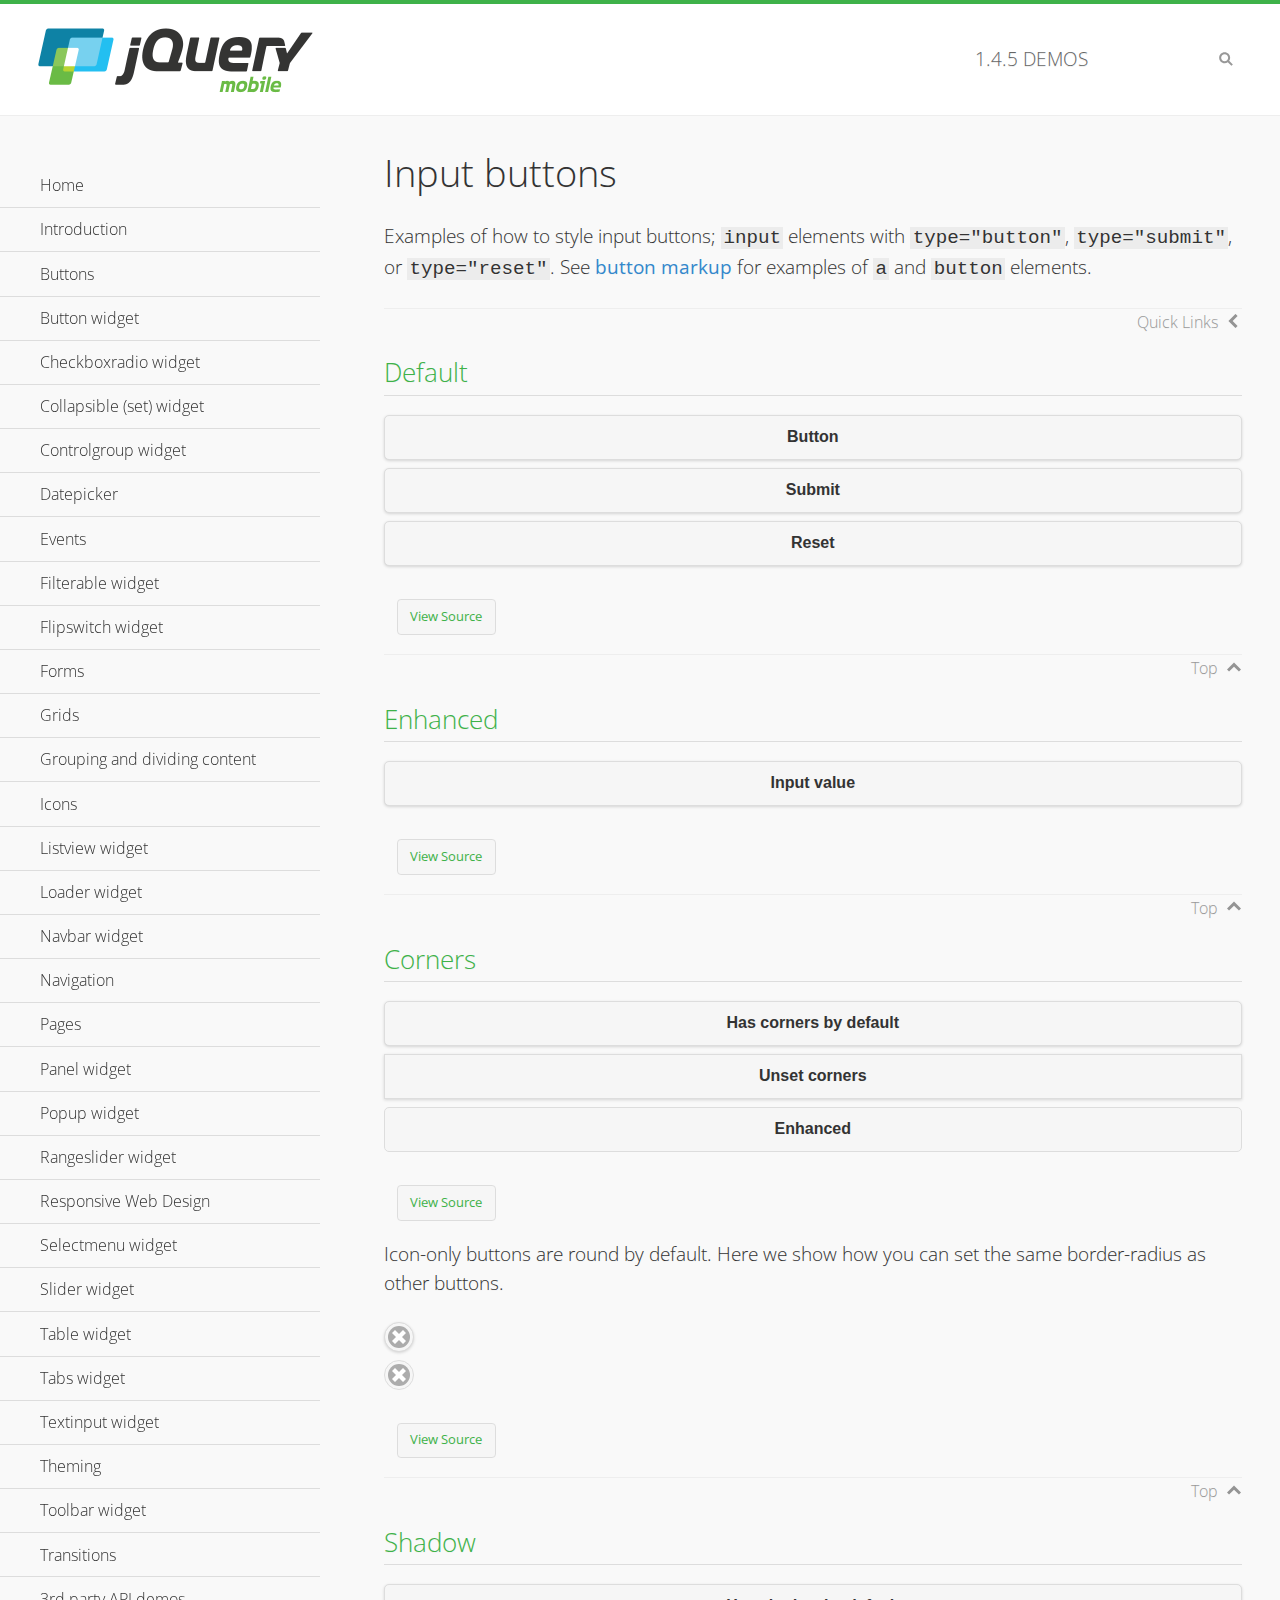
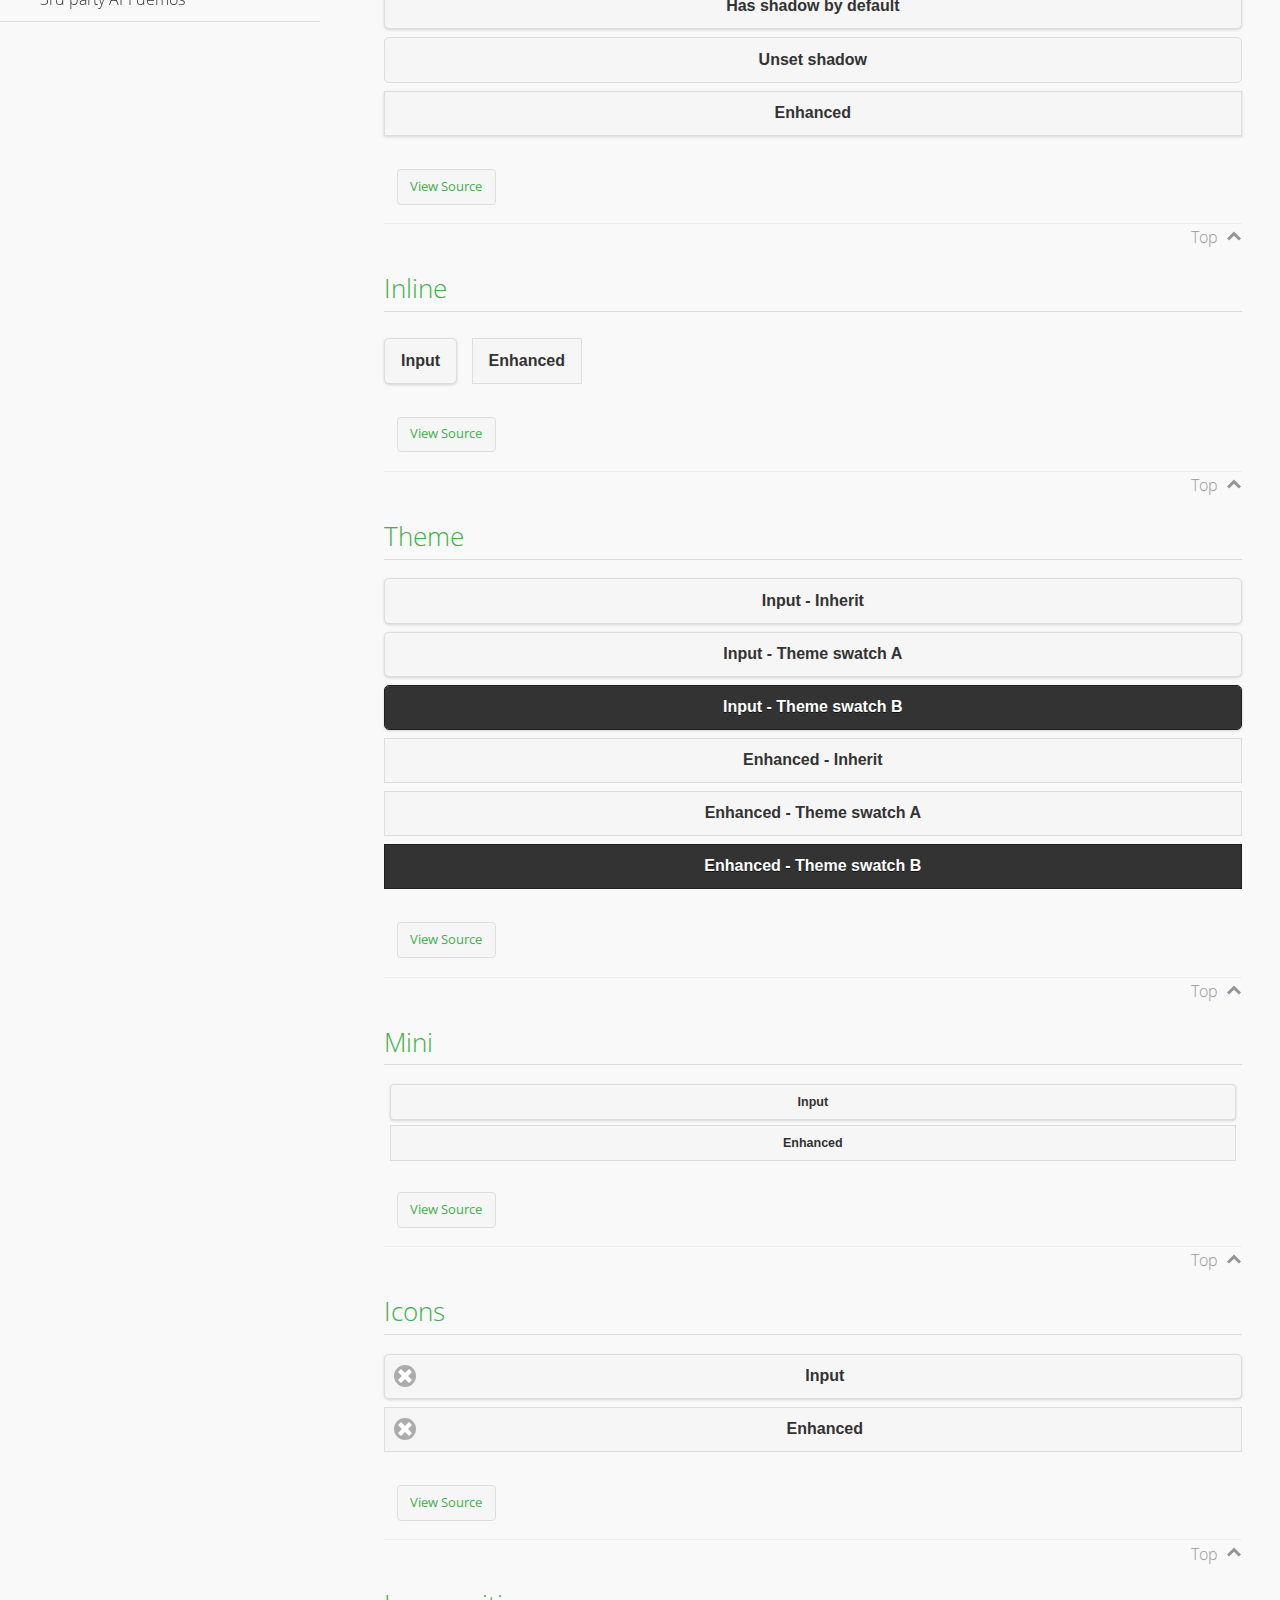
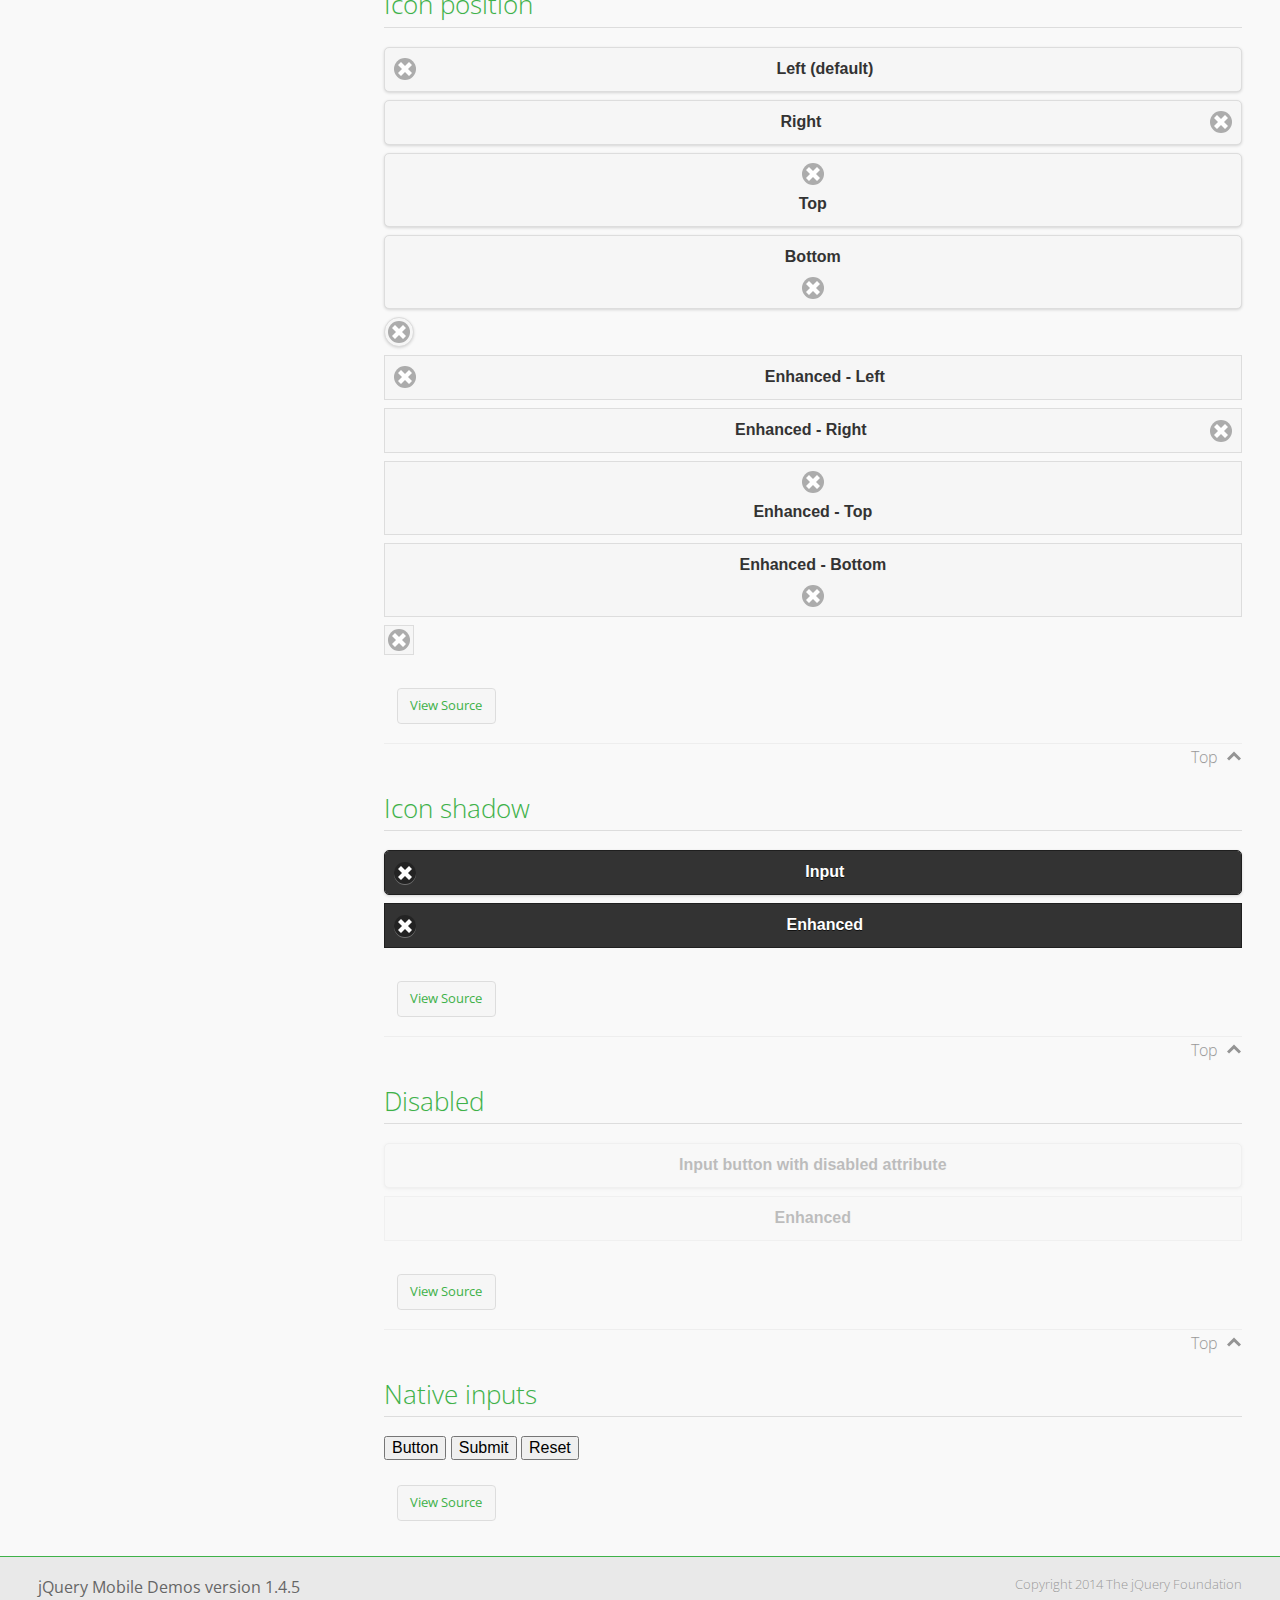
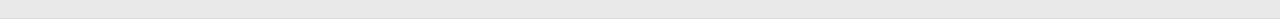
<file: jquery.mobile-1.4.5/demos/button/index.html>
<!DOCTYPE html>
<html>
<head>
	<meta charset="utf-8">
	<meta name="viewport" content="width=device-width, initial-scale=1">
	<title>Input buttons - jQuery Mobile Demos</title>
	<link rel="shortcut icon" href="../favicon.ico">
    <link rel="stylesheet" href="http://fonts.googleapis.com/css?family=Open+Sans:300,400,700">
	<link rel="stylesheet" href="../css/themes/default/jquery.mobile-1.4.5.min.css">
	<link rel="stylesheet" href="../_assets/css/jqm-demos.css">
	<script src="../js/jquery.js"></script>
	<script src="../_assets/js/index.js"></script>
	<script src="../js/jquery.mobile-1.4.5.min.js"></script>
</head>
<body>
<div data-role="page" class="jqm-demos" data-quicklinks="true">

	<div data-role="header" class="jqm-header">
		<h2><a href="../" title="jQuery Mobile Demos home"><img src="../_assets/img/jquery-logo.png" alt="jQuery Mobile"></a></h2>
		<p><span class="jqm-version"></span> Demos</p>
		<a href="#" class="jqm-navmenu-link ui-btn ui-btn-icon-notext ui-corner-all ui-icon-bars ui-nodisc-icon ui-alt-icon ui-btn-left">Menu</a>
		<a href="#" class="jqm-search-link ui-btn ui-btn-icon-notext ui-corner-all ui-icon-search ui-nodisc-icon ui-alt-icon ui-btn-right">Search</a>
	</div><!-- /header -->

	<div role="main" class="ui-content jqm-content">

		<h1>Input buttons</h1>

		<p>Examples of how to style input buttons; <code>input</code> elements with <code>type="button"</code>, <code>type="submit"</code>, or <code>type="reset"</code>. See <a href="../button-markup/">button markup</a> for examples of <code>a</code> and <code>button</code> elements.</p>

		<h2>Default</h2>

		<div data-demo-html="true">
			<form>
				<input type="button" value="Button">
				<input type="submit" value="Submit">
				<input type="reset" value="Reset">
			</form>
		</div><!--/demo-html -->

		<h2>Enhanced</h2>

		<div data-demo-html="true">
			<form>
				<div class="ui-input-btn ui-btn ui-corner-all ui-shadow">
					Input value
					<input type="button" data-enhanced="true" value="Input value">
				</div>
			</form>
		</div><!--/demo-html -->

		<h2>Corners</h2>

		<div data-demo-html="true">
			<form>
				<input type="button" value="Has corners by default">
				<input type="button" data-corners="false" value="Unset corners">
				<div class="ui-input-btn ui-btn ui-corner-all">
					Enhanced
					<input type="button" data-enhanced="true" value="Enhanced">
				</div>
			</form>
		</div><!--/demo-html -->

		<p>Icon-only buttons are round by default. Here we show how you can set the same border-radius as other buttons.</p>

		<div data-demo-html="true" data-demo-css="true">
			<form>
				<input type="button" data-icon="delete" data-iconpos="notext" value="Icon only">
				<div id="custom-border-radius">
					<div class="ui-input-btn ui-btn ui-icon-delete ui-btn-icon-notext ui-corner-all">
						Enhanced - Icon only
						<input type="button" data-enhanced="true" value="Enhanced - Icon only">
					</div>
				</div>
			</form>
		</div><!--/demo-html -->

		<h2>Shadow</h2>

		<div data-demo-html="true">
			<form>
				<input type="button" value="Has shadow by default">
				<input type="button" data-shadow="false" value="Unset shadow">
				<div class="ui-input-btn ui-btn ui-shadow">
					Enhanced
					<input type="button" data-enhanced="true" value="Enhanced">
				</div>
			</form>
		</div><!--/demo-html -->

		<h2>Inline</h2>

		<div data-demo-html="true">
			<form>
				<input type="button" data-inline="true" value="Input">
				<div class="ui-input-btn ui-btn ui-btn-inline">
					Enhanced
					<input type="button" data-enhanced="true" value="Enhanced">
				</div>
			</form>
		</div><!--/demo-html -->

		<h2>Theme</h2>

		<div data-demo-html="true">
			<form>
				<input type="button" value="Input - Inherit">
				<input type="button" data-theme="a" value="Input - Theme swatch A">
				<input type="button" data-theme="b" value="Input - Theme swatch B">
				<div class="ui-input-btn ui-btn">
					Enhanced - Inherit
					<input type="button" data-enhanced="true" value="Enhanced - Inherit">
				</div>
				<div class="ui-input-btn ui-btn ui-btn-a">
					Enhanced - Theme swatch A
					<input type="button" data-enhanced="true" value="Enhanced - Theme swatch A">
				</div>
				<div class="ui-input-btn ui-btn ui-btn-b">
					Enhanced - Theme swatch B
					<input type="button" data-enhanced="true" value="Enhanced - Theme swatch B">
				</div>
			</form>
		</div><!--/demo-html -->

		<h2>Mini</h2>

		<div data-demo-html="true">
			<form>
				<input type="button" data-mini="true" value="Input">
				<div class="ui-input-btn ui-btn ui-mini">
					Enhanced
					<input type="button" data-enhanced="true" value="Enhanced">
				</div>
			</form>
		</div><!--/demo-html -->

		<h2>Icons</h2>

		<div data-demo-html="true">
			<form>
				<input type="button" data-icon="delete" value="Input">
				<div class="ui-input-btn ui-btn ui-icon-delete ui-btn-icon-left">
					Enhanced
					<input type="button" data-enhanced="true" value="Enhanced">
				</div>
			</form>
		</div><!--/demo-html -->

		<h2>Icon position</h2>

		<div data-demo-html="true">
			<form>
				<input type="button" data-icon="delete" value="Left (default)">
				<input type="button" data-icon="delete" data-iconpos="right" value="Right">
				<input type="button" data-icon="delete" data-iconpos="top" value="Top">
				<input type="button" data-icon="delete" data-iconpos="bottom" value="Bottom">
				<input type="button" data-icon="delete" data-iconpos="notext" value="Icon only">
				<div class="ui-input-btn ui-btn ui-icon-delete ui-btn-icon-left">
					Enhanced - Left
					<input type="button" data-enhanced="true" value="Enhanced - Left">
				</div>
				<div class="ui-input-btn ui-btn ui-icon-delete ui-btn-icon-right">
					Enhanced - Right
					<input type="button" data-enhanced="true" value="Enhanced - Right">
				</div>
				<div class="ui-input-btn ui-btn ui-icon-delete ui-btn-icon-top">
					Enhanced - Top
					<input type="button" data-enhanced="true" value="Enhanced - Top">
				</div>
				<div class="ui-input-btn ui-btn ui-icon-delete ui-btn-icon-bottom">
					Enhanced - Bottom
					<input type="button" data-enhanced="true" value="Enhanced - Bottom">
				</div>
				<div class="ui-input-btn ui-btn ui-icon-delete ui-btn-icon-notext">
					Enhanced - Icon only
					<input type="button" data-enhanced="true" value="Enhanced - Icon only">
				</div>
			</form>
		</div><!--/demo-html -->

		<h2>Icon shadow</h2>

		<div data-demo-html="true">
			<form>
				<input type="button" data-theme="b" data-icon="delete" data-iconshadow="true" value="Input">
				<div class="ui-input-btn ui-btn ui-btn-b ui-icon-delete ui-btn-icon-left ui-shadow-icon">
					Enhanced
					<input type="button" data-enhanced="true" value="Enhanced">
				</div>
			</form>
		</div><!--/demo-html -->

		<h2>Disabled</h2>

		<div data-demo-html="true">
			<form>
				<input type="button" disabled value="Input button with disabled attribute">
				<div class="ui-input-btn ui-btn ui-state-disabled">
					Enhanced
					<input type="button" disabled data-enhanced="true" value="Enhanced">
				</div>
			</form>
		</div><!--/demo-html -->

		<h2>Native inputs</h2>

		<div data-demo-html="true">
			<form>
				<input type="button" data-role="none" value="Button">
				<input type="submit" data-role="none" value="Submit">
				<input type="reset" data-role="none" value="Reset">
			</form>
		</div><!--/demo-html -->

	</div><!-- /content -->
	    <div data-role="panel" class="jqm-navmenu-panel" data-position="left" data-display="overlay" data-theme="a">
	    	<ul class="jqm-list ui-alt-icon ui-nodisc-icon">
<li data-filtertext="demos homepage" data-icon="home"><a href=".././">Home</a></li>
<li data-filtertext="introduction overview getting started"><a href="../intro/" data-ajax="false">Introduction</a></li>
<li data-filtertext="buttons button markup buttonmarkup method anchor link button element"><a href="../button-markup/" data-ajax="false">Buttons</a></li>
<li data-filtertext="form button widget input button submit reset"><a href="../button/" data-ajax="false">Button widget</a></li>
<li data-role="collapsible" data-enhanced="true" data-collapsed-icon="carat-d" data-expanded-icon="carat-u" data-iconpos="right" data-inset="false" class="ui-collapsible ui-collapsible-themed-content ui-collapsible-collapsed">
	<h3 class="ui-collapsible-heading ui-collapsible-heading-collapsed">
		<a href="#" class="ui-collapsible-heading-toggle ui-btn ui-btn-icon-right ui-btn-inherit ui-icon-carat-d">
		    Checkboxradio widget<span class="ui-collapsible-heading-status"> click to expand contents</span>
		</a>
	</h3>
	<div class="ui-collapsible-content ui-body-inherit ui-collapsible-content-collapsed" aria-hidden="true">
		<ul>
			<li data-filtertext="form checkboxradio widget checkbox input checkboxes controlgroups"><a href="../checkboxradio-checkbox/" data-ajax="false">Checkboxes</a></li>
			<li data-filtertext="form checkboxradio widget radio input radio buttons controlgroups"><a href="../checkboxradio-radio/" data-ajax="false">Radio buttons</a></li>
		</ul>
	</div>
</li>
<li data-role="collapsible" data-enhanced="true" data-collapsed-icon="carat-d" data-expanded-icon="carat-u" data-iconpos="right" data-inset="false" class="ui-collapsible ui-collapsible-themed-content ui-collapsible-collapsed">
	<h3 class="ui-collapsible-heading ui-collapsible-heading-collapsed">
		<a href="#" class="ui-collapsible-heading-toggle ui-btn ui-btn-icon-right ui-btn-inherit ui-icon-carat-d">
			Collapsible (set) widget<span class="ui-collapsible-heading-status"> click to expand contents</span>
		</a>
	</h3>
	<div class="ui-collapsible-content ui-body-inherit ui-collapsible-content-collapsed" aria-hidden="true">
		<ul>
			<li data-filtertext="collapsibles content formatting"><a href="../collapsible/" data-ajax="false">Collapsible</a></li>
			<li data-filtertext="dynamic collapsible set accordion append expand"><a href="../collapsible-dynamic/" data-ajax="false">Dynamic collapsibles</a></li>
			<li data-filtertext="accordions collapsible set widget content formatting grouped collapsibles"><a href="../collapsibleset/" data-ajax="false">Collapsible set</a></li>
		</ul>
	</div>
</li>
<li data-role="collapsible" data-enhanced="true" data-collapsed-icon="carat-d" data-expanded-icon="carat-u" data-iconpos="right" data-inset="false" class="ui-collapsible ui-collapsible-themed-content ui-collapsible-collapsed">
	<h3 class="ui-collapsible-heading ui-collapsible-heading-collapsed">
		<a href="#" class="ui-collapsible-heading-toggle ui-btn ui-btn-icon-right ui-btn-inherit ui-icon-carat-d">
			Controlgroup widget<span class="ui-collapsible-heading-status"> click to expand contents</span>
		</a>
	</h3>
	<div class="ui-collapsible-content ui-body-inherit ui-collapsible-content-collapsed" aria-hidden="true">
		<ul>
			<li data-filtertext="controlgroups selectmenu checkboxradio input grouped buttons horizontal vertical"><a href="../controlgroup/" data-ajax="false">Controlgroup</a></li>
			<li data-filtertext="dynamic controlgroup dynamically add buttons"><a href="../controlgroup-dynamic/" data-ajax="false">Dynamic controlgroups</a></li>
		</ul>
	</div>
</li>
<li data-filtertext="form datepicker widget date input"><a href="../datepicker/" data-ajax="false">Datepicker</a></li>
<li data-role="collapsible" data-enhanced="true" data-collapsed-icon="carat-d" data-expanded-icon="carat-u" data-iconpos="right" data-inset="false" class="ui-collapsible ui-collapsible-themed-content ui-collapsible-collapsed">
	<h3 class="ui-collapsible-heading ui-collapsible-heading-collapsed">
		<a href="#" class="ui-collapsible-heading-toggle ui-btn ui-btn-icon-right ui-btn-inherit ui-icon-carat-d">
			Events<span class="ui-collapsible-heading-status"> click to expand contents</span>
		</a>
	</h3>
	<div class="ui-collapsible-content ui-body-inherit ui-collapsible-content-collapsed" aria-hidden="true">
		<ul>
			<li data-filtertext="swipe to delete list items listviews swipe events"><a href="../swipe-list/" data-ajax="false">Swipe list items</a></li>
			<li data-filtertext="swipe to navigate swipe page navigation swipe events"><a href="../swipe-page/" data-ajax="false">Swipe page navigation</a></li>
		</ul>
	</div>
</li>
<li data-filtertext="filterable filter elements sorting searching listview table"><a href="../filterable/" data-ajax="false">Filterable widget</a></li>
<li data-filtertext="form flipswitch widget flip toggle switch binary select checkbox input"><a href="../flipswitch/" data-ajax="false">Flipswitch widget</a></li>
<li data-role="collapsible" data-enhanced="true" data-collapsed-icon="carat-d" data-expanded-icon="carat-u" data-iconpos="right" data-inset="false" class="ui-collapsible ui-collapsible-themed-content ui-collapsible-collapsed">
	<h3 class="ui-collapsible-heading ui-collapsible-heading-collapsed">
		<a href="#" class="ui-collapsible-heading-toggle ui-btn ui-btn-icon-right ui-btn-inherit ui-icon-carat-d">
			Forms<span class="ui-collapsible-heading-status"> click to expand contents</span>
		</a>
	</h3>
	<div class="ui-collapsible-content ui-body-inherit ui-collapsible-content-collapsed" aria-hidden="true">
		<ul>
			<li data-filtertext="forms text checkbox radio range button submit reset inputs selects textarea slider flipswitch label form elements"><a href="../forms/" data-ajax="false">Forms</a></li>
			<li data-filtertext="form hide labels hidden accessible ui-hidden-accessible forms"><a href="../forms-label-hidden-accessible/" data-ajax="false">Hide labels</a></li>
			<li data-filtertext="form field containers fieldcontain ui-field-contain forms"><a href="../forms-field-contain/" data-ajax="false">Field containers</a></li>
			<li data-filtertext="forms disabled form elements"><a href="../forms-disabled/" data-ajax="false">Forms disabled</a></li>
			<li data-filtertext="forms gallery examples overview forms text checkbox radio range button submit reset inputs selects textarea slider flipswitch label form elements"><a href="../forms-gallery/" data-ajax="false">Forms gallery</a></li>
		</ul>
	</div>
</li>
<li data-role="collapsible" data-enhanced="true" data-collapsed-icon="carat-d" data-expanded-icon="carat-u" data-iconpos="right" data-inset="false" class="ui-collapsible ui-collapsible-themed-content ui-collapsible-collapsed">
	<h3 class="ui-collapsible-heading ui-collapsible-heading-collapsed">
		<a href="#" class="ui-collapsible-heading-toggle ui-btn ui-btn-icon-right ui-btn-inherit ui-icon-carat-d">
			Grids<span class="ui-collapsible-heading-status"> click to expand contents</span>
		</a>
	</h3>
	<div class="ui-collapsible-content ui-body-inherit ui-collapsible-content-collapsed" aria-hidden="true">
		<ul>
			<li data-filtertext="grids columns blocks content formatting rwd responsive css framework"><a href="../grids/" data-ajax="false">Grids</a></li>
			<li data-filtertext="buttons in grids css framework"><a href="../grids-buttons/" data-ajax="false">Buttons in grids</a></li>
			<li data-filtertext="custom responsive grids rwd css framework"><a href="../grids-custom-responsive/" data-ajax="false">Custom responsive grids</a></li>
		</ul>
	</div>
</li>
<li data-filtertext="blocks content formatting sections heading"><a href="../body-bar-classes/" data-ajax="false">Grouping and dividing content</a></li>
<li data-role="collapsible" data-enhanced="true" data-collapsed-icon="carat-d" data-expanded-icon="carat-u" data-iconpos="right" data-inset="false" class="ui-collapsible ui-collapsible-themed-content ui-collapsible-collapsed">
	<h3 class="ui-collapsible-heading ui-collapsible-heading-collapsed">
		<a href="#" class="ui-collapsible-heading-toggle ui-btn ui-btn-icon-right ui-btn-inherit ui-icon-carat-d">
			Icons<span class="ui-collapsible-heading-status"> click to expand contents</span>
		</a>
	</h3>
	<div class="ui-collapsible-content ui-body-inherit ui-collapsible-content-collapsed" aria-hidden="true">
		<ul>
			<li data-filtertext="button icons svg disc alt custom icon position"><a href="../icons/" data-ajax="false">Icons</a></li>
			<li data-filtertext=""><a href="../icons-grunticon/" data-ajax="false">Grunticon loader</a></li>
		</ul>
	</div>
</li>
<li data-role="collapsible" data-enhanced="true" data-collapsed-icon="carat-d" data-expanded-icon="carat-u" data-iconpos="right" data-inset="false" class="ui-collapsible ui-collapsible-themed-content ui-collapsible-collapsed">
	<h3 class="ui-collapsible-heading ui-collapsible-heading-collapsed">
		<a href="#" class="ui-collapsible-heading-toggle ui-btn ui-btn-icon-right ui-btn-inherit ui-icon-carat-d">
			Listview widget<span class="ui-collapsible-heading-status"> click to expand contents</span>
		</a>
	</h3>
	<div class="ui-collapsible-content ui-body-inherit ui-collapsible-content-collapsed" aria-hidden="true">
		<ul>
			<li data-filtertext="listview widget thumbnails icons nested split button collapsible ul ol"><a href="../listview/" data-ajax="false">Listview</a></li>
			<li data-filtertext="autocomplete filterable reveal listview filtertextbeforefilter placeholder"><a href="../listview-autocomplete/" data-ajax="false">Listview autocomplete</a></li>
			<li data-filtertext="autocomplete filterable reveal listview remote data filtertextbeforefilter placeholder"><a href="../listview-autocomplete-remote/" data-ajax="false">Listview autocomplete remote data</a></li>
			<li data-filtertext="autodividers anchor jump scroll linkbars listview lists ul ol"><a href="../listview-autodividers-linkbar/" data-ajax="false">Listview autodividers linkbar</a></li>
			<li data-filtertext="listview autodividers selector autodividersselector lists ul ol"><a href="../listview-autodividers-selector/" data-ajax="false">Listview autodividers selector</a></li>
			<li data-filtertext="listview nested list items"><a href="../listview-nested-lists/" data-ajax="false">Nested Listviews</a></li>
			<li data-filtertext="listview collapsible list items flat"><a href="../listview-collapsible-item-flat/" data-ajax="false">Listview collapsible list items (flat)</a></li>
			<li data-filtertext="listview collapsible list indented"><a href="../listview-collapsible-item-indented/" data-ajax="false">Listview collapsible list items (indented)</a></li>
			<li data-filtertext="grid listview responsive grids responsive listviews lists ul"><a href="../listview-grid/" data-ajax="false">Listview responsive grid</a></li>
		</ul>
	</div>
</li>
<li data-filtertext="loader widget page loading navigation overlay spinner"><a href="../loader/" data-ajax="false">Loader widget</a></li>
<li data-filtertext="navbar widget navmenu toolbars header footer"><a href="../navbar/" data-ajax="false">Navbar widget</a></li>
<li data-role="collapsible" data-enhanced="true" data-collapsed-icon="carat-d" data-expanded-icon="carat-u" data-iconpos="right" data-inset="false" class="ui-collapsible ui-collapsible-themed-content ui-collapsible-collapsed">
	<h3 class="ui-collapsible-heading ui-collapsible-heading-collapsed">
		<a href="#" class="ui-collapsible-heading-toggle ui-btn ui-btn-icon-right ui-btn-inherit ui-icon-carat-d">
			Navigation<span class="ui-collapsible-heading-status"> click to expand contents</span>
		</a>
	</h3>
	<div class="ui-collapsible-content ui-body-inherit ui-collapsible-content-collapsed" aria-hidden="true">
		<ul>
			<li data-filtertext="ajax navigation navigate widget history event method"><a href="../navigation/" data-ajax="false">Navigation</a></li>
			<li data-filtertext="linking pages page links navigation ajax prefetch cache"><a href="../navigation-linking-pages/" data-ajax="false">Linking pages</a></li>
			<!-- <li data-filtertext="php redirect server redirection server-side navigation"><a href="../navigation-php-redirect/" data-ajax="false">PHP redirect demo</a></li>-->
			<li data-filtertext="navigation redirection hash query"><a href="../navigation-hash-processing/" data-ajax="false">Hash processing demo</a></li>
			<li data-filtertext="navigation redirection hash query"><a href="../page-events/" data-ajax="false">Page Navigation Events</a></li>
		</ul>
	</div>
</li>
<li data-role="collapsible" data-enhanced="true" data-collapsed-icon="carat-d" data-expanded-icon="carat-u" data-iconpos="right" data-inset="false" class="ui-collapsible ui-collapsible-themed-content ui-collapsible-collapsed">
	<h3 class="ui-collapsible-heading ui-collapsible-heading-collapsed">
		<a href="#" class="ui-collapsible-heading-toggle ui-btn ui-btn-icon-right ui-btn-inherit ui-icon-carat-d">
			Pages<span class="ui-collapsible-heading-status"> click to expand contents</span>
		</a>
	</h3>
	<div class="ui-collapsible-content ui-body-inherit ui-collapsible-content-collapsed" aria-hidden="true">
		<ul>
			<li data-filtertext="pages page widget ajax navigation"><a href="../pages/" data-ajax="false">Pages</a></li>
			<li data-filtertext="single page"><a href="../pages-single-page/" data-ajax="false">Single page</a></li>
			<li data-filtertext="multipage multi-page page"><a href="../pages-multi-page/" data-ajax="false">Multi-page template</a></li>
			<li data-filtertext="dialog page widget modal popup"><a href="../pages-dialog/" data-ajax="false">Dialog page</a></li>
		</ul>
	</div>
</li>
<li data-role="collapsible" data-enhanced="true" data-collapsed-icon="carat-d" data-expanded-icon="carat-u" data-iconpos="right" data-inset="false" class="ui-collapsible ui-collapsible-themed-content ui-collapsible-collapsed">
	<h3 class="ui-collapsible-heading ui-collapsible-heading-collapsed">
		<a href="#" class="ui-collapsible-heading-toggle ui-btn ui-btn-icon-right ui-btn-inherit ui-icon-carat-d">
			Panel widget<span class="ui-collapsible-heading-status"> click to expand contents</span>
		</a>
	</h3>
	<div class="ui-collapsible-content ui-body-inherit ui-collapsible-content-collapsed" aria-hidden="true">
		<ul>
			<li data-filtertext="panel widget sliding panels reveal push overlay responsive"><a href="../panel/" data-ajax="false">Panel</a></li>
			<li data-filtertext=""><a href="../panel-external/" data-ajax="false">External panels</a></li>
			<li data-filtertext="panel "><a href="../panel-fixed/" data-ajax="false">Fixed panels</a></li>
			<li data-filtertext="panel slide panels sliding panels shadow rwd responsive breakpoint"><a href="../panel-responsive/" data-ajax="false">Panels responsive</a></li>
			<li data-filtertext="panel custom style custom panel width reveal shadow listview panel styling page background wrapper"><a href="../panel-styling/" data-ajax="false">Custom panel style</a></li>
			<li data-filtertext="panel open on swipe"><a href="../panel-swipe-open/" data-ajax="false">Panel open on swipe</a></li>
			<li data-filtertext="panels outside page internal external toolbars"><a href="../panel-external-internal/" data-ajax="false">Panel external and internal</a></li>
		</ul>
	</div>
</li>
<li data-role="collapsible" data-enhanced="true" data-collapsed-icon="carat-d" data-expanded-icon="carat-u" data-iconpos="right" data-inset="false" class="ui-collapsible ui-collapsible-themed-content ui-collapsible-collapsed">
	<h3 class="ui-collapsible-heading ui-collapsible-heading-collapsed">
		<a href="#" class="ui-collapsible-heading-toggle ui-btn ui-btn-icon-right ui-btn-inherit ui-icon-carat-d">
			Popup widget<span class="ui-collapsible-heading-status"> click to expand contents</span>
		</a>
	</h3>
	<div class="ui-collapsible-content ui-body-inherit ui-collapsible-content-collapsed" aria-hidden="true">
		<ul>
			<li data-filtertext="popup widget popups dialog modal transition tooltip lightbox form overlay screen flip pop fade transition"><a href="../popup/" data-ajax="false">Popup</a></li>
			<li data-filtertext="popup alignment position"><a href="../popup-alignment/" data-ajax="false">Popup alignment</a></li>
			<li data-filtertext="popup arrow size popups popover"><a href="../popup-arrow-size/" data-ajax="false">Popup arrow size</a></li>
			<li data-filtertext="dynamic popups popup images lightbox"><a href="../popup-dynamic/" data-ajax="false">Dynamic popups</a></li>
			<li data-filtertext="popups with iframes scaling"><a href="../popup-iframe/" data-ajax="false">Popups with iframes</a></li>
			<li data-filtertext="popup image scaling"><a href="../popup-image-scaling/" data-ajax="false">Popup image scaling</a></li>
			<li data-filtertext="external popup outside multi-page"><a href="../popup-outside-multipage/" data-ajax="false">Popup outside multi-page</a></li>
		</ul>
	</div>
</li>
<li data-filtertext="form rangeslider widget dual sliders dual handle sliders range input"><a href="../rangeslider/" data-ajax="false">Rangeslider widget</a></li>
<li data-filtertext="responsive web design rwd adaptive progressive enhancement PE accessible mobile breakpoints media query media queries"><a href="../rwd/" data-ajax="false">Responsive Web Design</a></li>
<li data-role="collapsible" data-enhanced="true" data-collapsed-icon="carat-d" data-expanded-icon="carat-u" data-iconpos="right" data-inset="false" class="ui-collapsible ui-collapsible-themed-content ui-collapsible-collapsed">
	<h3 class="ui-collapsible-heading ui-collapsible-heading-collapsed">
		<a href="#" class="ui-collapsible-heading-toggle ui-btn ui-btn-icon-right ui-btn-inherit ui-icon-carat-d">
			Selectmenu widget<span class="ui-collapsible-heading-status"> click to expand contents</span>
		</a>
	</h3>
	<div class="ui-collapsible-content ui-body-inherit ui-collapsible-content-collapsed" aria-hidden="true">
		<ul>
			<li data-filtertext="form selectmenu widget select input custom select menu selects"><a href="../selectmenu/" data-ajax="false">Selectmenu</a></li>
			<li data-filtertext="form custom select menu selectmenu widget custom menu option optgroup multiple selects"><a href="../selectmenu-custom/" data-ajax="false">Custom select menu</a></li>
			<li data-filtertext="filterable select filter popup dialog"><a href="../selectmenu-custom-filter/" data-ajax="false">Custom select menu with filter</a></li>
		</ul>
	</div>
</li>
<li data-role="collapsible" data-enhanced="true" data-collapsed-icon="carat-d" data-expanded-icon="carat-u" data-iconpos="right" data-inset="false" class="ui-collapsible ui-collapsible-themed-content ui-collapsible-collapsed">
	<h3 class="ui-collapsible-heading ui-collapsible-heading-collapsed">
		<a href="#" class="ui-collapsible-heading-toggle ui-btn ui-btn-icon-right ui-btn-inherit ui-icon-carat-d">
			Slider widget<span class="ui-collapsible-heading-status"> click to expand contents</span>
		</a>
	</h3>
	<div class="ui-collapsible-content ui-body-inherit ui-collapsible-content-collapsed" aria-hidden="true">
		<ul>
			<li data-filtertext="form slider widget range input single sliders"><a href="../slider/" data-ajax="false">Slider</a></li>
			<li data-filtertext="form slider widget flipswitch slider binary select flip toggle switch"><a href="../slider-flipswitch/" data-ajax="false">Slider flip toggle switch</a></li>
			<li data-filtertext="form slider tooltip handle value input range sliders"><a href="../slider-tooltip/" data-ajax="false">Slider tooltip</a></li>
		</ul>
	</div>
</li>
<li data-role="collapsible" data-enhanced="true" data-collapsed-icon="carat-d" data-expanded-icon="carat-u" data-iconpos="right" data-inset="false" class="ui-collapsible ui-collapsible-themed-content ui-collapsible-collapsed">
	<h3 class="ui-collapsible-heading ui-collapsible-heading-collapsed">
		<a href="#" class="ui-collapsible-heading-toggle ui-btn ui-btn-icon-right ui-btn-inherit ui-icon-carat-d">
			Table widget<span class="ui-collapsible-heading-status"> click to expand contents</span>
		</a>
	</h3>
	<div class="ui-collapsible-content ui-body-inherit ui-collapsible-content-collapsed" aria-hidden="true">
		<ul>
			<li data-filtertext="table widget reflow column toggle th td responsive tables rwd hide show tabular"><a href="../table-column-toggle/" data-ajax="false">Table Column Toggle</a></li>
			<li data-filtertext="table column toggle phone comparison demo"><a href="../table-column-toggle-example/" data-ajax="false">Table Column Toggle demo</a></li>
			<li data-filtertext="responsive tables table column toggle heading groups rwd breakpoint"><a href="../table-column-toggle-heading-groups/" data-ajax="false">Table Column Toggle heading groups</a></li>
			<li data-filtertext="responsive tables table column toggle hide rwd breakpoint customization options"><a href="../table-column-toggle-options/" data-ajax="false">Table Column Toggle options</a></li>
			<li data-filtertext="table reflow th td responsive rwd columns tabular"><a href="../table-reflow/" data-ajax="false">Table Reflow</a></li>
			<li data-filtertext="responsive tables table reflow heading groups rwd breakpoint"><a href="../table-reflow-heading-groups/" data-ajax="false">Table Reflow heading groups</a></li>
			<li data-filtertext="responsive tables table reflow stripes strokes table style"><a href="../table-reflow-stripes-strokes/" data-ajax="false">Table Reflow stripes and strokes</a></li>
			<li data-filtertext="responsive tables table reflow stack custom styles"><a href="../table-reflow-styling/" data-ajax="false">Table Reflow custom styles</a></li>
		</ul>
	</div>
</li>
<li data-filtertext="ui tabs widget"><a href="../tabs/" data-ajax="false">Tabs widget</a></li>
<li data-filtertext="form textinput widget text input textarea number date time tel email file color password"><a href="../textinput/" data-ajax="false">Textinput widget</a></li>
<li data-role="collapsible" data-enhanced="true" data-collapsed-icon="carat-d" data-expanded-icon="carat-u" data-iconpos="right" data-inset="false" class="ui-collapsible ui-collapsible-themed-content ui-collapsible-collapsed">
	<h3 class="ui-collapsible-heading ui-collapsible-heading-collapsed">
		<a href="#" class="ui-collapsible-heading-toggle ui-btn ui-btn-icon-right ui-btn-inherit ui-icon-carat-d">
			Theming<span class="ui-collapsible-heading-status"> click to expand contents</span>
		</a>
	</h3>
	<div class="ui-collapsible-content ui-body-inherit ui-collapsible-content-collapsed" aria-hidden="true">
		<ul>
			<li data-filtertext="default theme swatches theming style css"><a href="../theme-default/" data-ajax="false">Default theme</a></li>
			<li data-filtertext="classic theme old theme swatches theming style css"><a href="../theme-classic/" data-ajax="false">Classic theme</a></li>
		</ul>
	</div>
</li>
<li data-role="collapsible" data-enhanced="true" data-collapsed-icon="carat-d" data-expanded-icon="carat-u" data-iconpos="right" data-inset="false" class="ui-collapsible ui-collapsible-themed-content ui-collapsible-collapsed">
	<h3 class="ui-collapsible-heading ui-collapsible-heading-collapsed">
		<a href="#" class="ui-collapsible-heading-toggle ui-btn ui-btn-icon-right ui-btn-inherit ui-icon-carat-d">
			Toolbar widget<span class="ui-collapsible-heading-status"> click to expand contents</span>
		</a>
	</h3>
	<div class="ui-collapsible-content ui-body-inherit ui-collapsible-content-collapsed" aria-hidden="true">
		<ul>
			<li data-filtertext="toolbar widget header footer toolbars fixed fullscreen external sections"><a href="../toolbar/" data-ajax="false">Toolbar</a></li>
			<li data-filtertext="dynamic toolbars dynamically add toolbar header footer"><a href="../toolbar-dynamic/" data-ajax="false">Dynamic toolbars</a></li>
			<li data-filtertext="external toolbars header footer"><a href="../toolbar-external/" data-ajax="false">External toolbars</a></li>
			<li data-filtertext="fixed toolbars header footer"><a href="../toolbar-fixed/" data-ajax="false">Fixed toolbars</a></li>
			<li data-filtertext="fixed fullscreen toolbars header footer"><a href="../toolbar-fixed-fullscreen/" data-ajax="false">Fullscreen toolbars</a></li>
			<li data-filtertext="external fixed toolbars header footer"><a href="../toolbar-fixed-external/" data-ajax="false">Fixed external toolbars</a></li>
			<li data-filtertext="external persistent toolbars header footer navbar navmenu"><a href="../toolbar-fixed-persistent/" data-ajax="false">Persistent toolbars</a></li>
			<li data-filtertext="external ajax optimized toolbars persistent toolbars header footer navbar"><a href="../toolbar-fixed-persistent-optimized/" data-ajax="false">Ajax optimized toolbars</a></li>
			<li data-filtertext="form in toolbars header footer"><a href="../toolbar-fixed-forms/" data-ajax="false">Form in toolbar</a></li>
		</ul>
	</div>
</li>
<li data-filtertext="page transitions animated pages popup navigation flip slide fade pop"><a href="../transitions/" data-ajax="false">Transitions</a></li>
<li data-role="collapsible" data-enhanced="true" data-collapsed-icon="carat-d" data-expanded-icon="carat-u" data-iconpos="right" data-inset="false" class="ui-collapsible ui-collapsible-themed-content ui-collapsible-collapsed">
	<h3 class="ui-collapsible-heading ui-collapsible-heading-collapsed">
		<a href="#" class="ui-collapsible-heading-toggle ui-btn ui-btn-icon-right ui-btn-inherit ui-icon-carat-d">
			3rd party API demos<span class="ui-collapsible-heading-status"> click to expand contents</span>
		</a>
	</h3>
	<div class="ui-collapsible-content ui-body-inherit ui-collapsible-content-collapsed" aria-hidden="true">
		<ul>
			<li data-filtertext="backbone requirejs navigation router"><a href="../backbone-requirejs/" data-ajax="false">Backbone RequireJS</a></li>
			<li data-filtertext="google maps geolocation demo"><a href="../map-geolocation/" data-ajax="false">Google Maps geolocation</a></li>
			<li data-filtertext="google maps hybrid"><a href="../map-list-toggle/" data-ajax="false">Google Maps list toggle</a></li>
		</ul>
	</div>
</li>



		     </ul>
		</div><!-- /panel -->


	<div data-role="footer" data-position="fixed" data-tap-toggle="false" class="jqm-footer">
		<p>jQuery Mobile Demos version <span class="jqm-version"></span></p>
		<p>Copyright 2014 The jQuery Foundation</p>
	</div><!-- /footer -->
	<!-- TODO: This should become an external panel so we can add input to markup (unique ID) -->
    <div data-role="panel" class="jqm-search-panel" data-position="right" data-display="overlay" data-theme="a">
		<div class="jqm-search">
			<ul class="jqm-list" data-filter-placeholder="Search demos..." data-filter-reveal="true">
<li data-filtertext="demos homepage" data-icon="home"><a href=".././">Home</a></li>
<li data-filtertext="introduction overview getting started"><a href="../intro/" data-ajax="false">Introduction</a></li>
<li data-filtertext="buttons button markup buttonmarkup method anchor link button element"><a href="../button-markup/" data-ajax="false">Buttons</a></li>
<li data-filtertext="form button widget input button submit reset"><a href="../button/" data-ajax="false">Button widget</a></li>
<li data-role="collapsible" data-enhanced="true" data-collapsed-icon="carat-d" data-expanded-icon="carat-u" data-iconpos="right" data-inset="false" class="ui-collapsible ui-collapsible-themed-content ui-collapsible-collapsed">
	<h3 class="ui-collapsible-heading ui-collapsible-heading-collapsed">
		<a href="#" class="ui-collapsible-heading-toggle ui-btn ui-btn-icon-right ui-btn-inherit ui-icon-carat-d">
		    Checkboxradio widget<span class="ui-collapsible-heading-status"> click to expand contents</span>
		</a>
	</h3>
	<div class="ui-collapsible-content ui-body-inherit ui-collapsible-content-collapsed" aria-hidden="true">
		<ul>
			<li data-filtertext="form checkboxradio widget checkbox input checkboxes controlgroups"><a href="../checkboxradio-checkbox/" data-ajax="false">Checkboxes</a></li>
			<li data-filtertext="form checkboxradio widget radio input radio buttons controlgroups"><a href="../checkboxradio-radio/" data-ajax="false">Radio buttons</a></li>
		</ul>
	</div>
</li>
<li data-role="collapsible" data-enhanced="true" data-collapsed-icon="carat-d" data-expanded-icon="carat-u" data-iconpos="right" data-inset="false" class="ui-collapsible ui-collapsible-themed-content ui-collapsible-collapsed">
	<h3 class="ui-collapsible-heading ui-collapsible-heading-collapsed">
		<a href="#" class="ui-collapsible-heading-toggle ui-btn ui-btn-icon-right ui-btn-inherit ui-icon-carat-d">
			Collapsible (set) widget<span class="ui-collapsible-heading-status"> click to expand contents</span>
		</a>
	</h3>
	<div class="ui-collapsible-content ui-body-inherit ui-collapsible-content-collapsed" aria-hidden="true">
		<ul>
			<li data-filtertext="collapsibles content formatting"><a href="../collapsible/" data-ajax="false">Collapsible</a></li>
			<li data-filtertext="dynamic collapsible set accordion append expand"><a href="../collapsible-dynamic/" data-ajax="false">Dynamic collapsibles</a></li>
			<li data-filtertext="accordions collapsible set widget content formatting grouped collapsibles"><a href="../collapsibleset/" data-ajax="false">Collapsible set</a></li>
		</ul>
	</div>
</li>
<li data-role="collapsible" data-enhanced="true" data-collapsed-icon="carat-d" data-expanded-icon="carat-u" data-iconpos="right" data-inset="false" class="ui-collapsible ui-collapsible-themed-content ui-collapsible-collapsed">
	<h3 class="ui-collapsible-heading ui-collapsible-heading-collapsed">
		<a href="#" class="ui-collapsible-heading-toggle ui-btn ui-btn-icon-right ui-btn-inherit ui-icon-carat-d">
			Controlgroup widget<span class="ui-collapsible-heading-status"> click to expand contents</span>
		</a>
	</h3>
	<div class="ui-collapsible-content ui-body-inherit ui-collapsible-content-collapsed" aria-hidden="true">
		<ul>
			<li data-filtertext="controlgroups selectmenu checkboxradio input grouped buttons horizontal vertical"><a href="../controlgroup/" data-ajax="false">Controlgroup</a></li>
			<li data-filtertext="dynamic controlgroup dynamically add buttons"><a href="../controlgroup-dynamic/" data-ajax="false">Dynamic controlgroups</a></li>
		</ul>
	</div>
</li>
<li data-filtertext="form datepicker widget date input"><a href="../datepicker/" data-ajax="false">Datepicker</a></li>
<li data-role="collapsible" data-enhanced="true" data-collapsed-icon="carat-d" data-expanded-icon="carat-u" data-iconpos="right" data-inset="false" class="ui-collapsible ui-collapsible-themed-content ui-collapsible-collapsed">
	<h3 class="ui-collapsible-heading ui-collapsible-heading-collapsed">
		<a href="#" class="ui-collapsible-heading-toggle ui-btn ui-btn-icon-right ui-btn-inherit ui-icon-carat-d">
			Events<span class="ui-collapsible-heading-status"> click to expand contents</span>
		</a>
	</h3>
	<div class="ui-collapsible-content ui-body-inherit ui-collapsible-content-collapsed" aria-hidden="true">
		<ul>
			<li data-filtertext="swipe to delete list items listviews swipe events"><a href="../swipe-list/" data-ajax="false">Swipe list items</a></li>
			<li data-filtertext="swipe to navigate swipe page navigation swipe events"><a href="../swipe-page/" data-ajax="false">Swipe page navigation</a></li>
		</ul>
	</div>
</li>
<li data-filtertext="filterable filter elements sorting searching listview table"><a href="../filterable/" data-ajax="false">Filterable widget</a></li>
<li data-filtertext="form flipswitch widget flip toggle switch binary select checkbox input"><a href="../flipswitch/" data-ajax="false">Flipswitch widget</a></li>
<li data-role="collapsible" data-enhanced="true" data-collapsed-icon="carat-d" data-expanded-icon="carat-u" data-iconpos="right" data-inset="false" class="ui-collapsible ui-collapsible-themed-content ui-collapsible-collapsed">
	<h3 class="ui-collapsible-heading ui-collapsible-heading-collapsed">
		<a href="#" class="ui-collapsible-heading-toggle ui-btn ui-btn-icon-right ui-btn-inherit ui-icon-carat-d">
			Forms<span class="ui-collapsible-heading-status"> click to expand contents</span>
		</a>
	</h3>
	<div class="ui-collapsible-content ui-body-inherit ui-collapsible-content-collapsed" aria-hidden="true">
		<ul>
			<li data-filtertext="forms text checkbox radio range button submit reset inputs selects textarea slider flipswitch label form elements"><a href="../forms/" data-ajax="false">Forms</a></li>
			<li data-filtertext="form hide labels hidden accessible ui-hidden-accessible forms"><a href="../forms-label-hidden-accessible/" data-ajax="false">Hide labels</a></li>
			<li data-filtertext="form field containers fieldcontain ui-field-contain forms"><a href="../forms-field-contain/" data-ajax="false">Field containers</a></li>
			<li data-filtertext="forms disabled form elements"><a href="../forms-disabled/" data-ajax="false">Forms disabled</a></li>
			<li data-filtertext="forms gallery examples overview forms text checkbox radio range button submit reset inputs selects textarea slider flipswitch label form elements"><a href="../forms-gallery/" data-ajax="false">Forms gallery</a></li>
		</ul>
	</div>
</li>
<li data-role="collapsible" data-enhanced="true" data-collapsed-icon="carat-d" data-expanded-icon="carat-u" data-iconpos="right" data-inset="false" class="ui-collapsible ui-collapsible-themed-content ui-collapsible-collapsed">
	<h3 class="ui-collapsible-heading ui-collapsible-heading-collapsed">
		<a href="#" class="ui-collapsible-heading-toggle ui-btn ui-btn-icon-right ui-btn-inherit ui-icon-carat-d">
			Grids<span class="ui-collapsible-heading-status"> click to expand contents</span>
		</a>
	</h3>
	<div class="ui-collapsible-content ui-body-inherit ui-collapsible-content-collapsed" aria-hidden="true">
		<ul>
			<li data-filtertext="grids columns blocks content formatting rwd responsive css framework"><a href="../grids/" data-ajax="false">Grids</a></li>
			<li data-filtertext="buttons in grids css framework"><a href="../grids-buttons/" data-ajax="false">Buttons in grids</a></li>
			<li data-filtertext="custom responsive grids rwd css framework"><a href="../grids-custom-responsive/" data-ajax="false">Custom responsive grids</a></li>
		</ul>
	</div>
</li>
<li data-filtertext="blocks content formatting sections heading"><a href="../body-bar-classes/" data-ajax="false">Grouping and dividing content</a></li>
<li data-role="collapsible" data-enhanced="true" data-collapsed-icon="carat-d" data-expanded-icon="carat-u" data-iconpos="right" data-inset="false" class="ui-collapsible ui-collapsible-themed-content ui-collapsible-collapsed">
	<h3 class="ui-collapsible-heading ui-collapsible-heading-collapsed">
		<a href="#" class="ui-collapsible-heading-toggle ui-btn ui-btn-icon-right ui-btn-inherit ui-icon-carat-d">
			Icons<span class="ui-collapsible-heading-status"> click to expand contents</span>
		</a>
	</h3>
	<div class="ui-collapsible-content ui-body-inherit ui-collapsible-content-collapsed" aria-hidden="true">
		<ul>
			<li data-filtertext="button icons svg disc alt custom icon position"><a href="../icons/" data-ajax="false">Icons</a></li>
			<li data-filtertext=""><a href="../icons-grunticon/" data-ajax="false">Grunticon loader</a></li>
		</ul>
	</div>
</li>
<li data-role="collapsible" data-enhanced="true" data-collapsed-icon="carat-d" data-expanded-icon="carat-u" data-iconpos="right" data-inset="false" class="ui-collapsible ui-collapsible-themed-content ui-collapsible-collapsed">
	<h3 class="ui-collapsible-heading ui-collapsible-heading-collapsed">
		<a href="#" class="ui-collapsible-heading-toggle ui-btn ui-btn-icon-right ui-btn-inherit ui-icon-carat-d">
			Listview widget<span class="ui-collapsible-heading-status"> click to expand contents</span>
		</a>
	</h3>
	<div class="ui-collapsible-content ui-body-inherit ui-collapsible-content-collapsed" aria-hidden="true">
		<ul>
			<li data-filtertext="listview widget thumbnails icons nested split button collapsible ul ol"><a href="../listview/" data-ajax="false">Listview</a></li>
			<li data-filtertext="autocomplete filterable reveal listview filtertextbeforefilter placeholder"><a href="../listview-autocomplete/" data-ajax="false">Listview autocomplete</a></li>
			<li data-filtertext="autocomplete filterable reveal listview remote data filtertextbeforefilter placeholder"><a href="../listview-autocomplete-remote/" data-ajax="false">Listview autocomplete remote data</a></li>
			<li data-filtertext="autodividers anchor jump scroll linkbars listview lists ul ol"><a href="../listview-autodividers-linkbar/" data-ajax="false">Listview autodividers linkbar</a></li>
			<li data-filtertext="listview autodividers selector autodividersselector lists ul ol"><a href="../listview-autodividers-selector/" data-ajax="false">Listview autodividers selector</a></li>
			<li data-filtertext="listview nested list items"><a href="../listview-nested-lists/" data-ajax="false">Nested Listviews</a></li>
			<li data-filtertext="listview collapsible list items flat"><a href="../listview-collapsible-item-flat/" data-ajax="false">Listview collapsible list items (flat)</a></li>
			<li data-filtertext="listview collapsible list indented"><a href="../listview-collapsible-item-indented/" data-ajax="false">Listview collapsible list items (indented)</a></li>
			<li data-filtertext="grid listview responsive grids responsive listviews lists ul"><a href="../listview-grid/" data-ajax="false">Listview responsive grid</a></li>
		</ul>
	</div>
</li>
<li data-filtertext="loader widget page loading navigation overlay spinner"><a href="../loader/" data-ajax="false">Loader widget</a></li>
<li data-filtertext="navbar widget navmenu toolbars header footer"><a href="../navbar/" data-ajax="false">Navbar widget</a></li>
<li data-role="collapsible" data-enhanced="true" data-collapsed-icon="carat-d" data-expanded-icon="carat-u" data-iconpos="right" data-inset="false" class="ui-collapsible ui-collapsible-themed-content ui-collapsible-collapsed">
	<h3 class="ui-collapsible-heading ui-collapsible-heading-collapsed">
		<a href="#" class="ui-collapsible-heading-toggle ui-btn ui-btn-icon-right ui-btn-inherit ui-icon-carat-d">
			Navigation<span class="ui-collapsible-heading-status"> click to expand contents</span>
		</a>
	</h3>
	<div class="ui-collapsible-content ui-body-inherit ui-collapsible-content-collapsed" aria-hidden="true">
		<ul>
			<li data-filtertext="ajax navigation navigate widget history event method"><a href="../navigation/" data-ajax="false">Navigation</a></li>
			<li data-filtertext="linking pages page links navigation ajax prefetch cache"><a href="../navigation-linking-pages/" data-ajax="false">Linking pages</a></li>
			<!-- <li data-filtertext="php redirect server redirection server-side navigation"><a href="../navigation-php-redirect/" data-ajax="false">PHP redirect demo</a></li>-->
			<li data-filtertext="navigation redirection hash query"><a href="../navigation-hash-processing/" data-ajax="false">Hash processing demo</a></li>
			<li data-filtertext="navigation redirection hash query"><a href="../page-events/" data-ajax="false">Page Navigation Events</a></li>
		</ul>
	</div>
</li>
<li data-role="collapsible" data-enhanced="true" data-collapsed-icon="carat-d" data-expanded-icon="carat-u" data-iconpos="right" data-inset="false" class="ui-collapsible ui-collapsible-themed-content ui-collapsible-collapsed">
	<h3 class="ui-collapsible-heading ui-collapsible-heading-collapsed">
		<a href="#" class="ui-collapsible-heading-toggle ui-btn ui-btn-icon-right ui-btn-inherit ui-icon-carat-d">
			Pages<span class="ui-collapsible-heading-status"> click to expand contents</span>
		</a>
	</h3>
	<div class="ui-collapsible-content ui-body-inherit ui-collapsible-content-collapsed" aria-hidden="true">
		<ul>
			<li data-filtertext="pages page widget ajax navigation"><a href="../pages/" data-ajax="false">Pages</a></li>
			<li data-filtertext="single page"><a href="../pages-single-page/" data-ajax="false">Single page</a></li>
			<li data-filtertext="multipage multi-page page"><a href="../pages-multi-page/" data-ajax="false">Multi-page template</a></li>
			<li data-filtertext="dialog page widget modal popup"><a href="../pages-dialog/" data-ajax="false">Dialog page</a></li>
		</ul>
	</div>
</li>
<li data-role="collapsible" data-enhanced="true" data-collapsed-icon="carat-d" data-expanded-icon="carat-u" data-iconpos="right" data-inset="false" class="ui-collapsible ui-collapsible-themed-content ui-collapsible-collapsed">
	<h3 class="ui-collapsible-heading ui-collapsible-heading-collapsed">
		<a href="#" class="ui-collapsible-heading-toggle ui-btn ui-btn-icon-right ui-btn-inherit ui-icon-carat-d">
			Panel widget<span class="ui-collapsible-heading-status"> click to expand contents</span>
		</a>
	</h3>
	<div class="ui-collapsible-content ui-body-inherit ui-collapsible-content-collapsed" aria-hidden="true">
		<ul>
			<li data-filtertext="panel widget sliding panels reveal push overlay responsive"><a href="../panel/" data-ajax="false">Panel</a></li>
			<li data-filtertext=""><a href="../panel-external/" data-ajax="false">External panels</a></li>
			<li data-filtertext="panel "><a href="../panel-fixed/" data-ajax="false">Fixed panels</a></li>
			<li data-filtertext="panel slide panels sliding panels shadow rwd responsive breakpoint"><a href="../panel-responsive/" data-ajax="false">Panels responsive</a></li>
			<li data-filtertext="panel custom style custom panel width reveal shadow listview panel styling page background wrapper"><a href="../panel-styling/" data-ajax="false">Custom panel style</a></li>
			<li data-filtertext="panel open on swipe"><a href="../panel-swipe-open/" data-ajax="false">Panel open on swipe</a></li>
			<li data-filtertext="panels outside page internal external toolbars"><a href="../panel-external-internal/" data-ajax="false">Panel external and internal</a></li>
		</ul>
	</div>
</li>
<li data-role="collapsible" data-enhanced="true" data-collapsed-icon="carat-d" data-expanded-icon="carat-u" data-iconpos="right" data-inset="false" class="ui-collapsible ui-collapsible-themed-content ui-collapsible-collapsed">
	<h3 class="ui-collapsible-heading ui-collapsible-heading-collapsed">
		<a href="#" class="ui-collapsible-heading-toggle ui-btn ui-btn-icon-right ui-btn-inherit ui-icon-carat-d">
			Popup widget<span class="ui-collapsible-heading-status"> click to expand contents</span>
		</a>
	</h3>
	<div class="ui-collapsible-content ui-body-inherit ui-collapsible-content-collapsed" aria-hidden="true">
		<ul>
			<li data-filtertext="popup widget popups dialog modal transition tooltip lightbox form overlay screen flip pop fade transition"><a href="../popup/" data-ajax="false">Popup</a></li>
			<li data-filtertext="popup alignment position"><a href="../popup-alignment/" data-ajax="false">Popup alignment</a></li>
			<li data-filtertext="popup arrow size popups popover"><a href="../popup-arrow-size/" data-ajax="false">Popup arrow size</a></li>
			<li data-filtertext="dynamic popups popup images lightbox"><a href="../popup-dynamic/" data-ajax="false">Dynamic popups</a></li>
			<li data-filtertext="popups with iframes scaling"><a href="../popup-iframe/" data-ajax="false">Popups with iframes</a></li>
			<li data-filtertext="popup image scaling"><a href="../popup-image-scaling/" data-ajax="false">Popup image scaling</a></li>
			<li data-filtertext="external popup outside multi-page"><a href="../popup-outside-multipage/" data-ajax="false">Popup outside multi-page</a></li>
		</ul>
	</div>
</li>
<li data-filtertext="form rangeslider widget dual sliders dual handle sliders range input"><a href="../rangeslider/" data-ajax="false">Rangeslider widget</a></li>
<li data-filtertext="responsive web design rwd adaptive progressive enhancement PE accessible mobile breakpoints media query media queries"><a href="../rwd/" data-ajax="false">Responsive Web Design</a></li>
<li data-role="collapsible" data-enhanced="true" data-collapsed-icon="carat-d" data-expanded-icon="carat-u" data-iconpos="right" data-inset="false" class="ui-collapsible ui-collapsible-themed-content ui-collapsible-collapsed">
	<h3 class="ui-collapsible-heading ui-collapsible-heading-collapsed">
		<a href="#" class="ui-collapsible-heading-toggle ui-btn ui-btn-icon-right ui-btn-inherit ui-icon-carat-d">
			Selectmenu widget<span class="ui-collapsible-heading-status"> click to expand contents</span>
		</a>
	</h3>
	<div class="ui-collapsible-content ui-body-inherit ui-collapsible-content-collapsed" aria-hidden="true">
		<ul>
			<li data-filtertext="form selectmenu widget select input custom select menu selects"><a href="../selectmenu/" data-ajax="false">Selectmenu</a></li>
			<li data-filtertext="form custom select menu selectmenu widget custom menu option optgroup multiple selects"><a href="../selectmenu-custom/" data-ajax="false">Custom select menu</a></li>
			<li data-filtertext="filterable select filter popup dialog"><a href="../selectmenu-custom-filter/" data-ajax="false">Custom select menu with filter</a></li>
		</ul>
	</div>
</li>
<li data-role="collapsible" data-enhanced="true" data-collapsed-icon="carat-d" data-expanded-icon="carat-u" data-iconpos="right" data-inset="false" class="ui-collapsible ui-collapsible-themed-content ui-collapsible-collapsed">
	<h3 class="ui-collapsible-heading ui-collapsible-heading-collapsed">
		<a href="#" class="ui-collapsible-heading-toggle ui-btn ui-btn-icon-right ui-btn-inherit ui-icon-carat-d">
			Slider widget<span class="ui-collapsible-heading-status"> click to expand contents</span>
		</a>
	</h3>
	<div class="ui-collapsible-content ui-body-inherit ui-collapsible-content-collapsed" aria-hidden="true">
		<ul>
			<li data-filtertext="form slider widget range input single sliders"><a href="../slider/" data-ajax="false">Slider</a></li>
			<li data-filtertext="form slider widget flipswitch slider binary select flip toggle switch"><a href="../slider-flipswitch/" data-ajax="false">Slider flip toggle switch</a></li>
			<li data-filtertext="form slider tooltip handle value input range sliders"><a href="../slider-tooltip/" data-ajax="false">Slider tooltip</a></li>
		</ul>
	</div>
</li>
<li data-role="collapsible" data-enhanced="true" data-collapsed-icon="carat-d" data-expanded-icon="carat-u" data-iconpos="right" data-inset="false" class="ui-collapsible ui-collapsible-themed-content ui-collapsible-collapsed">
	<h3 class="ui-collapsible-heading ui-collapsible-heading-collapsed">
		<a href="#" class="ui-collapsible-heading-toggle ui-btn ui-btn-icon-right ui-btn-inherit ui-icon-carat-d">
			Table widget<span class="ui-collapsible-heading-status"> click to expand contents</span>
		</a>
	</h3>
	<div class="ui-collapsible-content ui-body-inherit ui-collapsible-content-collapsed" aria-hidden="true">
		<ul>
			<li data-filtertext="table widget reflow column toggle th td responsive tables rwd hide show tabular"><a href="../table-column-toggle/" data-ajax="false">Table Column Toggle</a></li>
			<li data-filtertext="table column toggle phone comparison demo"><a href="../table-column-toggle-example/" data-ajax="false">Table Column Toggle demo</a></li>
			<li data-filtertext="responsive tables table column toggle heading groups rwd breakpoint"><a href="../table-column-toggle-heading-groups/" data-ajax="false">Table Column Toggle heading groups</a></li>
			<li data-filtertext="responsive tables table column toggle hide rwd breakpoint customization options"><a href="../table-column-toggle-options/" data-ajax="false">Table Column Toggle options</a></li>
			<li data-filtertext="table reflow th td responsive rwd columns tabular"><a href="../table-reflow/" data-ajax="false">Table Reflow</a></li>
			<li data-filtertext="responsive tables table reflow heading groups rwd breakpoint"><a href="../table-reflow-heading-groups/" data-ajax="false">Table Reflow heading groups</a></li>
			<li data-filtertext="responsive tables table reflow stripes strokes table style"><a href="../table-reflow-stripes-strokes/" data-ajax="false">Table Reflow stripes and strokes</a></li>
			<li data-filtertext="responsive tables table reflow stack custom styles"><a href="../table-reflow-styling/" data-ajax="false">Table Reflow custom styles</a></li>
		</ul>
	</div>
</li>
<li data-filtertext="ui tabs widget"><a href="../tabs/" data-ajax="false">Tabs widget</a></li>
<li data-filtertext="form textinput widget text input textarea number date time tel email file color password"><a href="../textinput/" data-ajax="false">Textinput widget</a></li>
<li data-role="collapsible" data-enhanced="true" data-collapsed-icon="carat-d" data-expanded-icon="carat-u" data-iconpos="right" data-inset="false" class="ui-collapsible ui-collapsible-themed-content ui-collapsible-collapsed">
	<h3 class="ui-collapsible-heading ui-collapsible-heading-collapsed">
		<a href="#" class="ui-collapsible-heading-toggle ui-btn ui-btn-icon-right ui-btn-inherit ui-icon-carat-d">
			Theming<span class="ui-collapsible-heading-status"> click to expand contents</span>
		</a>
	</h3>
	<div class="ui-collapsible-content ui-body-inherit ui-collapsible-content-collapsed" aria-hidden="true">
		<ul>
			<li data-filtertext="default theme swatches theming style css"><a href="../theme-default/" data-ajax="false">Default theme</a></li>
			<li data-filtertext="classic theme old theme swatches theming style css"><a href="../theme-classic/" data-ajax="false">Classic theme</a></li>
		</ul>
	</div>
</li>
<li data-role="collapsible" data-enhanced="true" data-collapsed-icon="carat-d" data-expanded-icon="carat-u" data-iconpos="right" data-inset="false" class="ui-collapsible ui-collapsible-themed-content ui-collapsible-collapsed">
	<h3 class="ui-collapsible-heading ui-collapsible-heading-collapsed">
		<a href="#" class="ui-collapsible-heading-toggle ui-btn ui-btn-icon-right ui-btn-inherit ui-icon-carat-d">
			Toolbar widget<span class="ui-collapsible-heading-status"> click to expand contents</span>
		</a>
	</h3>
	<div class="ui-collapsible-content ui-body-inherit ui-collapsible-content-collapsed" aria-hidden="true">
		<ul>
			<li data-filtertext="toolbar widget header footer toolbars fixed fullscreen external sections"><a href="../toolbar/" data-ajax="false">Toolbar</a></li>
			<li data-filtertext="dynamic toolbars dynamically add toolbar header footer"><a href="../toolbar-dynamic/" data-ajax="false">Dynamic toolbars</a></li>
			<li data-filtertext="external toolbars header footer"><a href="../toolbar-external/" data-ajax="false">External toolbars</a></li>
			<li data-filtertext="fixed toolbars header footer"><a href="../toolbar-fixed/" data-ajax="false">Fixed toolbars</a></li>
			<li data-filtertext="fixed fullscreen toolbars header footer"><a href="../toolbar-fixed-fullscreen/" data-ajax="false">Fullscreen toolbars</a></li>
			<li data-filtertext="external fixed toolbars header footer"><a href="../toolbar-fixed-external/" data-ajax="false">Fixed external toolbars</a></li>
			<li data-filtertext="external persistent toolbars header footer navbar navmenu"><a href="../toolbar-fixed-persistent/" data-ajax="false">Persistent toolbars</a></li>
			<li data-filtertext="external ajax optimized toolbars persistent toolbars header footer navbar"><a href="../toolbar-fixed-persistent-optimized/" data-ajax="false">Ajax optimized toolbars</a></li>
			<li data-filtertext="form in toolbars header footer"><a href="../toolbar-fixed-forms/" data-ajax="false">Form in toolbar</a></li>
		</ul>
	</div>
</li>
<li data-filtertext="page transitions animated pages popup navigation flip slide fade pop"><a href="../transitions/" data-ajax="false">Transitions</a></li>
<li data-role="collapsible" data-enhanced="true" data-collapsed-icon="carat-d" data-expanded-icon="carat-u" data-iconpos="right" data-inset="false" class="ui-collapsible ui-collapsible-themed-content ui-collapsible-collapsed">
	<h3 class="ui-collapsible-heading ui-collapsible-heading-collapsed">
		<a href="#" class="ui-collapsible-heading-toggle ui-btn ui-btn-icon-right ui-btn-inherit ui-icon-carat-d">
			3rd party API demos<span class="ui-collapsible-heading-status"> click to expand contents</span>
		</a>
	</h3>
	<div class="ui-collapsible-content ui-body-inherit ui-collapsible-content-collapsed" aria-hidden="true">
		<ul>
			<li data-filtertext="backbone requirejs navigation router"><a href="../backbone-requirejs/" data-ajax="false">Backbone RequireJS</a></li>
			<li data-filtertext="google maps geolocation demo"><a href="../map-geolocation/" data-ajax="false">Google Maps geolocation</a></li>
			<li data-filtertext="google maps hybrid"><a href="../map-list-toggle/" data-ajax="false">Google Maps list toggle</a></li>
		</ul>
	</div>
</li>



			</ul>
		</div>
	</div><!-- /panel -->


</div><!-- /page -->

</body>
</html>
</file>
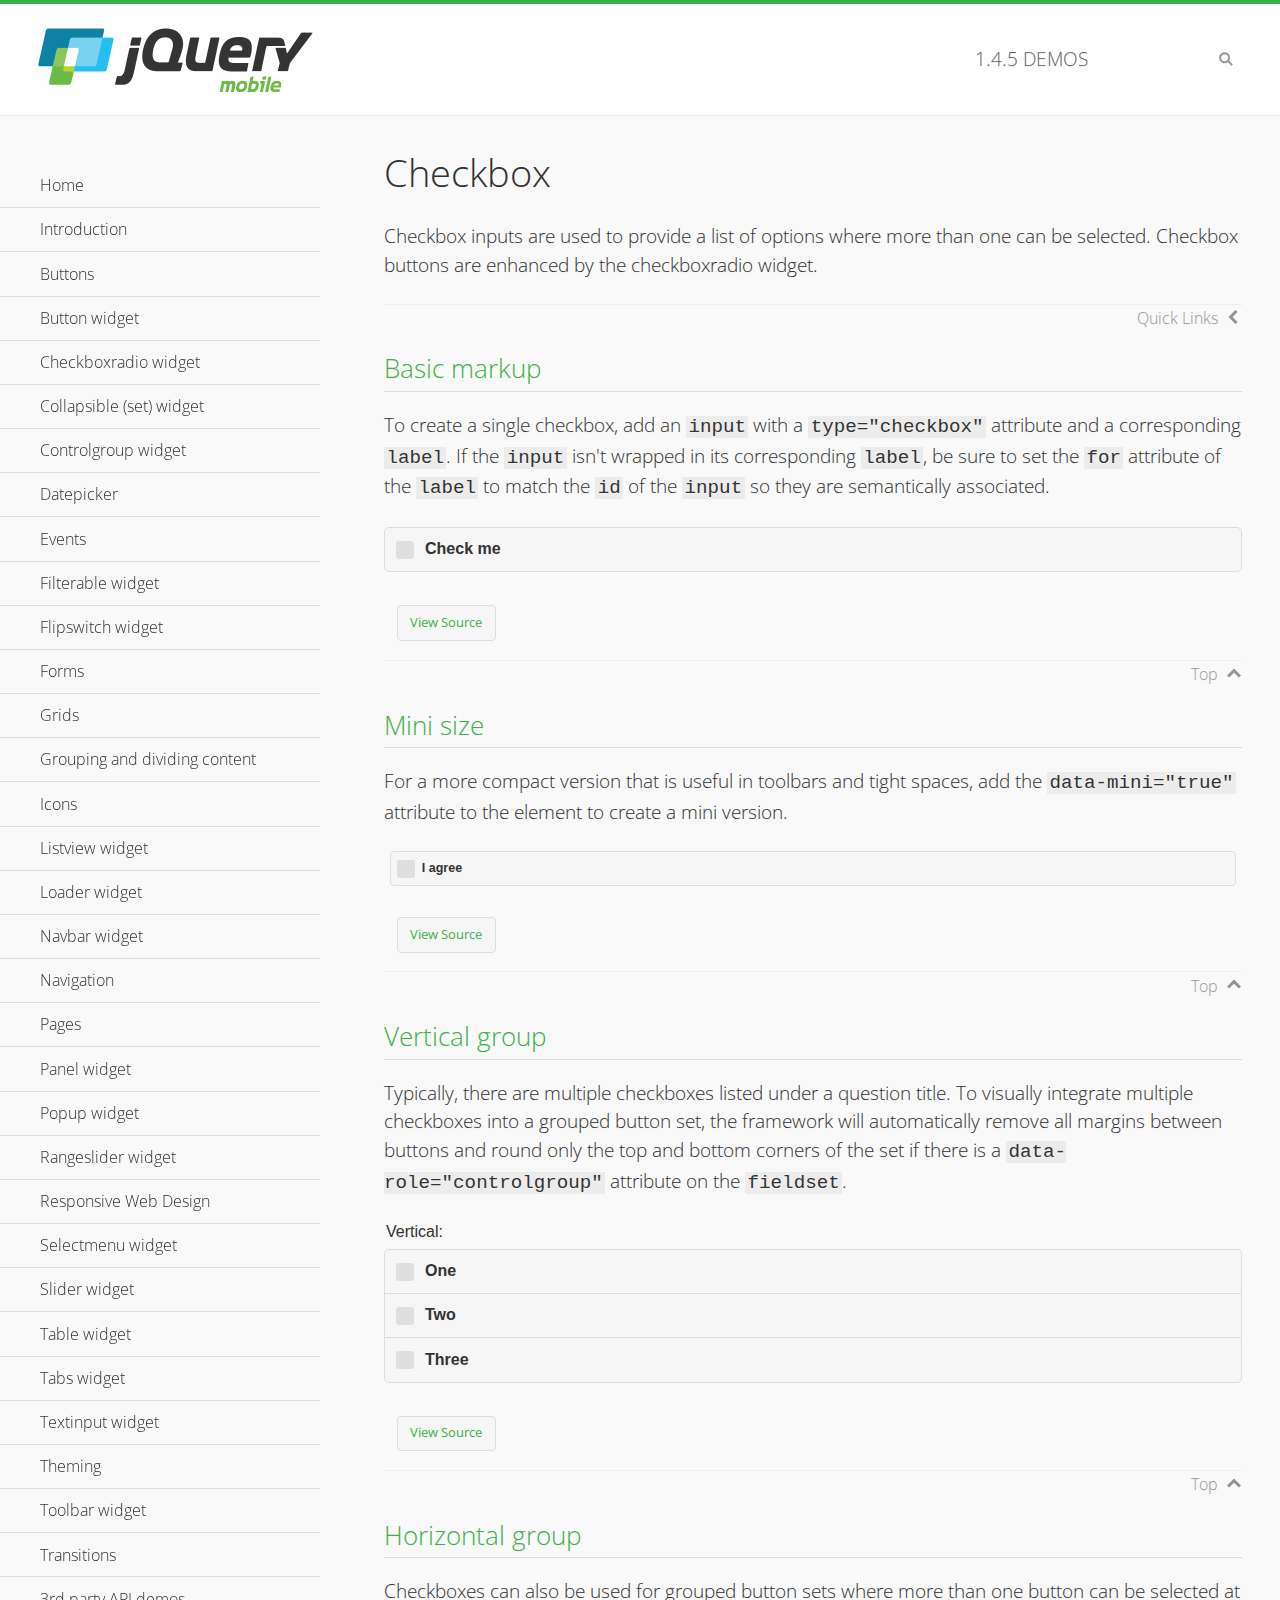
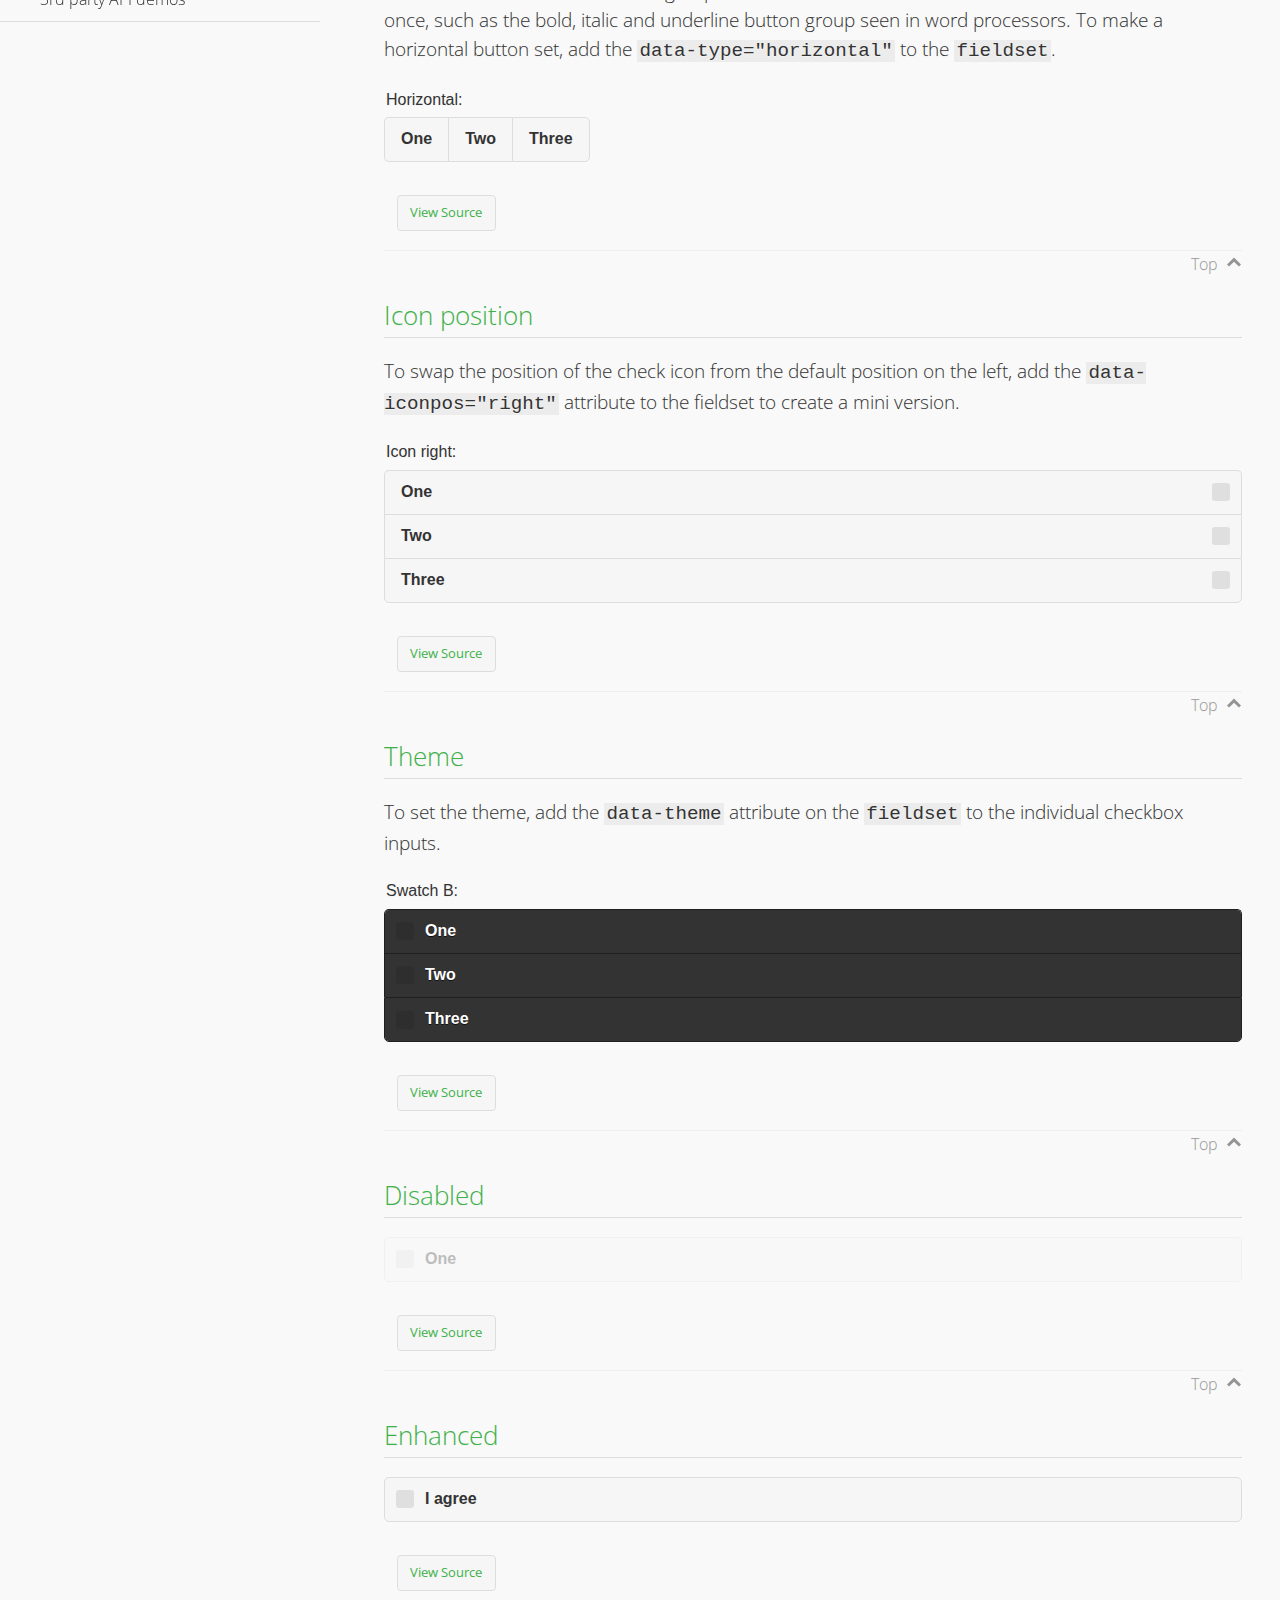
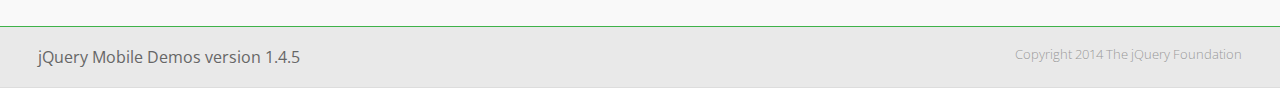
<file: jquery.mobile-1.4.5/demos/checkboxradio-checkbox/index.html>
<!DOCTYPE html>
<html>
<head>
	<meta charset="utf-8">
	<meta name="viewport" content="width=device-width, initial-scale=1">
	<title>Checkbox - jQuery Mobile Demos</title>
	<link rel="shortcut icon" href="../favicon.ico">
	<link rel="stylesheet" href="http://fonts.googleapis.com/css?family=Open+Sans:300,400,700">
	<link rel="stylesheet" href="../css/themes/default/jquery.mobile-1.4.5.min.css">
	<link rel="stylesheet" href="../_assets/css/jqm-demos.css">
	<script src="../js/jquery.js"></script>
	<script src="../_assets/js/index.js"></script>
	<script src="../js/jquery.mobile-1.4.5.min.js"></script>
</head>
<body>
<div data-role="page" class="jqm-demos" data-quicklinks="true">

	<div data-role="header" class="jqm-header">
		<h2><a href="../" title="jQuery Mobile Demos home"><img src="../_assets/img/jquery-logo.png" alt="jQuery Mobile"></a></h2>
		<p><span class="jqm-version"></span> Demos</p>
		<a href="#" class="jqm-navmenu-link ui-btn ui-btn-icon-notext ui-corner-all ui-icon-bars ui-nodisc-icon ui-alt-icon ui-btn-left">Menu</a>
		<a href="#" class="jqm-search-link ui-btn ui-btn-icon-notext ui-corner-all ui-icon-search ui-nodisc-icon ui-alt-icon ui-btn-right">Search</a>
	</div><!-- /header -->

	<div role="main" class="ui-content jqm-content">

		<h1>Checkbox</h1>

		<p>Checkbox inputs are used to provide a list of options where more than one can be selected. Checkbox buttons are enhanced by the checkboxradio widget.</p>

		<h2>Basic markup</h2>

		<p>To create a single checkbox, add an <code>input</code> with a <code>type="checkbox"</code> attribute and a corresponding <code>label</code>. If the <code>input</code> isn't wrapped in its corresponding <code>label</code>, be sure to set the <code>for</code> attribute of the <code>label</code> to match the <code>id</code> of the <code>input</code> so they are semantically associated.</p>

		<div data-demo-html="true">
			<form>
				<label>
					<input type="checkbox" name="checkbox-0 ">Check me
				</label>
			</form>
		</div><!--/demo-html -->

		<h2>Mini size</h2>

		<p>For a more compact version that is useful in toolbars and tight spaces, add the <code>data-mini="true"</code> attribute to the element to create a mini version. </p>

		<div data-demo-html="true">
			<form>
				<input type="checkbox" name="checkbox-mini-0" id="checkbox-mini-0" data-mini="true">
				<label for="checkbox-mini-0">I agree</label>
			</form>
		</div><!--/demo-html -->

		<h2>Vertical group</h2>

		<p>Typically, there are multiple checkboxes listed under a question title. To visually integrate multiple checkboxes into a grouped button set, the framework will automatically remove all margins between buttons and round only the top and bottom corners of the set if there is a <code> data-role="controlgroup"</code> attribute on the <code>fieldset</code>.</p>

		<div data-demo-html="true">
			<form>
				<fieldset data-role="controlgroup">
					<legend>Vertical:</legend>
					<input type="checkbox" name="checkbox-v-2a" id="checkbox-v-2a">
					<label for="checkbox-v-2a">One</label>
					<input type="checkbox" name="checkbox-v-2b" id="checkbox-v-2b">
					<label for="checkbox-v-2b">Two</label>
					<input type="checkbox" name="checkbox-v-2c" id="checkbox-v-2c">
					<label for="checkbox-v-2c">Three</label>
				</fieldset>
			</form>
		</div><!--/demo-html -->

		<h2>Horizontal group</h2>

		<p>Checkboxes can also be used for grouped button sets where more than one button can be selected at once, such as the bold, italic and underline button group seen in word processors. To make a horizontal button set, add the <code> data-type="horizontal"</code> to the <code>fieldset</code>.</p>

		<div data-demo-html="true">
			<form>
				<fieldset data-role="controlgroup" data-type="horizontal">
					<legend>Horizontal:</legend>
					<input type="checkbox" name="checkbox-h-2a" id="checkbox-h-2a">
					<label for="checkbox-h-2a">One</label>
					<input type="checkbox" name="checkbox-h-2b" id="checkbox-h-2b">
					<label for="checkbox-h-2b">Two</label>
					<input type="checkbox" name="checkbox-h-2c" id="checkbox-h-2c">
					<label for="checkbox-h-2c">Three</label>
				</fieldset>
			</form>
		</div><!--/demo-html -->

		<h2>Icon position</h2>

		<p>To swap the position of the check icon from the default position on the left, add the <code>data-iconpos="right"</code> attribute to the fieldset to create a mini version. </p>

		<div data-demo-html="true">
			<form>
				<fieldset data-role="controlgroup" data-iconpos="right">
					<legend>Icon right:</legend>
					<input type="checkbox" name="checkbox-h-6a" id="checkbox-h-6a">
					<label for="checkbox-h-6a">One</label>
					<input type="checkbox" name="checkbox-h-6b" id="checkbox-h-6b">
					<label for="checkbox-h-6b">Two</label>
					<input type="checkbox" name="checkbox-h-6c" id="checkbox-h-6c">
					<label for="checkbox-h-6c">Three</label>
				</fieldset>
			</form>
		</div><!--/demo-html -->

		<h2>Theme</h2>

		<p>To set the theme, add the <code>data-theme</code> attribute on the <code>fieldset</code> to the individual checkbox inputs.</p>

		<div data-demo-html="true">
			<form>
				<fieldset data-role="controlgroup">
					<legend>Swatch B:</legend>
					<input type="checkbox" name="checkbox-t-2a" id="checkbox-t-2a" data-theme="b">
					<label for="checkbox-t-2a">One</label>
					<input type="checkbox" name="checkbox-t-2b" id="checkbox-t-2b" data-theme="b">
					<label for="checkbox-t-2b">Two</label>
					<input type="checkbox" name="checkbox-t-2c" id="checkbox-t-2c" data-theme="b">
					<label for="checkbox-t-2c">Three</label>
				</fieldset>
			</form>
		</div><!--/demo-html -->

		<h2>Disabled</h2>

		<div data-demo-html="true">
			<form>
				<input disabled type="checkbox" name="checkbox-t-3a" id="checkbox-t-3a" data-theme="a">
				<label for="checkbox-t-3a">One</label>
			</form>
		</div><!--/demo-html -->

		<h2>Enhanced</h2>

		<div data-demo-html="true">
			<div class="ui-checkbox">
				<label for="checkbox-enhanced" class="ui-btn ui-corner-all ui-btn-inherit ui-btn-icon-left ui-checkbox-off">I agree</label>
				<input type="checkbox" name="checkbox-enhanced" id="checkbox-enhanced" data-enhanced="true">
			</div>
		</div><!--/demo-html -->

	</div><!-- /content -->
	    <div data-role="panel" class="jqm-navmenu-panel" data-position="left" data-display="overlay" data-theme="a">
	    	<ul class="jqm-list ui-alt-icon ui-nodisc-icon">
<li data-filtertext="demos homepage" data-icon="home"><a href=".././">Home</a></li>
<li data-filtertext="introduction overview getting started"><a href="../intro/" data-ajax="false">Introduction</a></li>
<li data-filtertext="buttons button markup buttonmarkup method anchor link button element"><a href="../button-markup/" data-ajax="false">Buttons</a></li>
<li data-filtertext="form button widget input button submit reset"><a href="../button/" data-ajax="false">Button widget</a></li>
<li data-role="collapsible" data-enhanced="true" data-collapsed-icon="carat-d" data-expanded-icon="carat-u" data-iconpos="right" data-inset="false" class="ui-collapsible ui-collapsible-themed-content ui-collapsible-collapsed">
	<h3 class="ui-collapsible-heading ui-collapsible-heading-collapsed">
		<a href="#" class="ui-collapsible-heading-toggle ui-btn ui-btn-icon-right ui-btn-inherit ui-icon-carat-d">
		    Checkboxradio widget<span class="ui-collapsible-heading-status"> click to expand contents</span>
		</a>
	</h3>
	<div class="ui-collapsible-content ui-body-inherit ui-collapsible-content-collapsed" aria-hidden="true">
		<ul>
			<li data-filtertext="form checkboxradio widget checkbox input checkboxes controlgroups"><a href="../checkboxradio-checkbox/" data-ajax="false">Checkboxes</a></li>
			<li data-filtertext="form checkboxradio widget radio input radio buttons controlgroups"><a href="../checkboxradio-radio/" data-ajax="false">Radio buttons</a></li>
		</ul>
	</div>
</li>
<li data-role="collapsible" data-enhanced="true" data-collapsed-icon="carat-d" data-expanded-icon="carat-u" data-iconpos="right" data-inset="false" class="ui-collapsible ui-collapsible-themed-content ui-collapsible-collapsed">
	<h3 class="ui-collapsible-heading ui-collapsible-heading-collapsed">
		<a href="#" class="ui-collapsible-heading-toggle ui-btn ui-btn-icon-right ui-btn-inherit ui-icon-carat-d">
			Collapsible (set) widget<span class="ui-collapsible-heading-status"> click to expand contents</span>
		</a>
	</h3>
	<div class="ui-collapsible-content ui-body-inherit ui-collapsible-content-collapsed" aria-hidden="true">
		<ul>
			<li data-filtertext="collapsibles content formatting"><a href="../collapsible/" data-ajax="false">Collapsible</a></li>
			<li data-filtertext="dynamic collapsible set accordion append expand"><a href="../collapsible-dynamic/" data-ajax="false">Dynamic collapsibles</a></li>
			<li data-filtertext="accordions collapsible set widget content formatting grouped collapsibles"><a href="../collapsibleset/" data-ajax="false">Collapsible set</a></li>
		</ul>
	</div>
</li>
<li data-role="collapsible" data-enhanced="true" data-collapsed-icon="carat-d" data-expanded-icon="carat-u" data-iconpos="right" data-inset="false" class="ui-collapsible ui-collapsible-themed-content ui-collapsible-collapsed">
	<h3 class="ui-collapsible-heading ui-collapsible-heading-collapsed">
		<a href="#" class="ui-collapsible-heading-toggle ui-btn ui-btn-icon-right ui-btn-inherit ui-icon-carat-d">
			Controlgroup widget<span class="ui-collapsible-heading-status"> click to expand contents</span>
		</a>
	</h3>
	<div class="ui-collapsible-content ui-body-inherit ui-collapsible-content-collapsed" aria-hidden="true">
		<ul>
			<li data-filtertext="controlgroups selectmenu checkboxradio input grouped buttons horizontal vertical"><a href="../controlgroup/" data-ajax="false">Controlgroup</a></li>
			<li data-filtertext="dynamic controlgroup dynamically add buttons"><a href="../controlgroup-dynamic/" data-ajax="false">Dynamic controlgroups</a></li>
		</ul>
	</div>
</li>
<li data-filtertext="form datepicker widget date input"><a href="../datepicker/" data-ajax="false">Datepicker</a></li>
<li data-role="collapsible" data-enhanced="true" data-collapsed-icon="carat-d" data-expanded-icon="carat-u" data-iconpos="right" data-inset="false" class="ui-collapsible ui-collapsible-themed-content ui-collapsible-collapsed">
	<h3 class="ui-collapsible-heading ui-collapsible-heading-collapsed">
		<a href="#" class="ui-collapsible-heading-toggle ui-btn ui-btn-icon-right ui-btn-inherit ui-icon-carat-d">
			Events<span class="ui-collapsible-heading-status"> click to expand contents</span>
		</a>
	</h3>
	<div class="ui-collapsible-content ui-body-inherit ui-collapsible-content-collapsed" aria-hidden="true">
		<ul>
			<li data-filtertext="swipe to delete list items listviews swipe events"><a href="../swipe-list/" data-ajax="false">Swipe list items</a></li>
			<li data-filtertext="swipe to navigate swipe page navigation swipe events"><a href="../swipe-page/" data-ajax="false">Swipe page navigation</a></li>
		</ul>
	</div>
</li>
<li data-filtertext="filterable filter elements sorting searching listview table"><a href="../filterable/" data-ajax="false">Filterable widget</a></li>
<li data-filtertext="form flipswitch widget flip toggle switch binary select checkbox input"><a href="../flipswitch/" data-ajax="false">Flipswitch widget</a></li>
<li data-role="collapsible" data-enhanced="true" data-collapsed-icon="carat-d" data-expanded-icon="carat-u" data-iconpos="right" data-inset="false" class="ui-collapsible ui-collapsible-themed-content ui-collapsible-collapsed">
	<h3 class="ui-collapsible-heading ui-collapsible-heading-collapsed">
		<a href="#" class="ui-collapsible-heading-toggle ui-btn ui-btn-icon-right ui-btn-inherit ui-icon-carat-d">
			Forms<span class="ui-collapsible-heading-status"> click to expand contents</span>
		</a>
	</h3>
	<div class="ui-collapsible-content ui-body-inherit ui-collapsible-content-collapsed" aria-hidden="true">
		<ul>
			<li data-filtertext="forms text checkbox radio range button submit reset inputs selects textarea slider flipswitch label form elements"><a href="../forms/" data-ajax="false">Forms</a></li>
			<li data-filtertext="form hide labels hidden accessible ui-hidden-accessible forms"><a href="../forms-label-hidden-accessible/" data-ajax="false">Hide labels</a></li>
			<li data-filtertext="form field containers fieldcontain ui-field-contain forms"><a href="../forms-field-contain/" data-ajax="false">Field containers</a></li>
			<li data-filtertext="forms disabled form elements"><a href="../forms-disabled/" data-ajax="false">Forms disabled</a></li>
			<li data-filtertext="forms gallery examples overview forms text checkbox radio range button submit reset inputs selects textarea slider flipswitch label form elements"><a href="../forms-gallery/" data-ajax="false">Forms gallery</a></li>
		</ul>
	</div>
</li>
<li data-role="collapsible" data-enhanced="true" data-collapsed-icon="carat-d" data-expanded-icon="carat-u" data-iconpos="right" data-inset="false" class="ui-collapsible ui-collapsible-themed-content ui-collapsible-collapsed">
	<h3 class="ui-collapsible-heading ui-collapsible-heading-collapsed">
		<a href="#" class="ui-collapsible-heading-toggle ui-btn ui-btn-icon-right ui-btn-inherit ui-icon-carat-d">
			Grids<span class="ui-collapsible-heading-status"> click to expand contents</span>
		</a>
	</h3>
	<div class="ui-collapsible-content ui-body-inherit ui-collapsible-content-collapsed" aria-hidden="true">
		<ul>
			<li data-filtertext="grids columns blocks content formatting rwd responsive css framework"><a href="../grids/" data-ajax="false">Grids</a></li>
			<li data-filtertext="buttons in grids css framework"><a href="../grids-buttons/" data-ajax="false">Buttons in grids</a></li>
			<li data-filtertext="custom responsive grids rwd css framework"><a href="../grids-custom-responsive/" data-ajax="false">Custom responsive grids</a></li>
		</ul>
	</div>
</li>
<li data-filtertext="blocks content formatting sections heading"><a href="../body-bar-classes/" data-ajax="false">Grouping and dividing content</a></li>
<li data-role="collapsible" data-enhanced="true" data-collapsed-icon="carat-d" data-expanded-icon="carat-u" data-iconpos="right" data-inset="false" class="ui-collapsible ui-collapsible-themed-content ui-collapsible-collapsed">
	<h3 class="ui-collapsible-heading ui-collapsible-heading-collapsed">
		<a href="#" class="ui-collapsible-heading-toggle ui-btn ui-btn-icon-right ui-btn-inherit ui-icon-carat-d">
			Icons<span class="ui-collapsible-heading-status"> click to expand contents</span>
		</a>
	</h3>
	<div class="ui-collapsible-content ui-body-inherit ui-collapsible-content-collapsed" aria-hidden="true">
		<ul>
			<li data-filtertext="button icons svg disc alt custom icon position"><a href="../icons/" data-ajax="false">Icons</a></li>
			<li data-filtertext=""><a href="../icons-grunticon/" data-ajax="false">Grunticon loader</a></li>
		</ul>
	</div>
</li>
<li data-role="collapsible" data-enhanced="true" data-collapsed-icon="carat-d" data-expanded-icon="carat-u" data-iconpos="right" data-inset="false" class="ui-collapsible ui-collapsible-themed-content ui-collapsible-collapsed">
	<h3 class="ui-collapsible-heading ui-collapsible-heading-collapsed">
		<a href="#" class="ui-collapsible-heading-toggle ui-btn ui-btn-icon-right ui-btn-inherit ui-icon-carat-d">
			Listview widget<span class="ui-collapsible-heading-status"> click to expand contents</span>
		</a>
	</h3>
	<div class="ui-collapsible-content ui-body-inherit ui-collapsible-content-collapsed" aria-hidden="true">
		<ul>
			<li data-filtertext="listview widget thumbnails icons nested split button collapsible ul ol"><a href="../listview/" data-ajax="false">Listview</a></li>
			<li data-filtertext="autocomplete filterable reveal listview filtertextbeforefilter placeholder"><a href="../listview-autocomplete/" data-ajax="false">Listview autocomplete</a></li>
			<li data-filtertext="autocomplete filterable reveal listview remote data filtertextbeforefilter placeholder"><a href="../listview-autocomplete-remote/" data-ajax="false">Listview autocomplete remote data</a></li>
			<li data-filtertext="autodividers anchor jump scroll linkbars listview lists ul ol"><a href="../listview-autodividers-linkbar/" data-ajax="false">Listview autodividers linkbar</a></li>
			<li data-filtertext="listview autodividers selector autodividersselector lists ul ol"><a href="../listview-autodividers-selector/" data-ajax="false">Listview autodividers selector</a></li>
			<li data-filtertext="listview nested list items"><a href="../listview-nested-lists/" data-ajax="false">Nested Listviews</a></li>
			<li data-filtertext="listview collapsible list items flat"><a href="../listview-collapsible-item-flat/" data-ajax="false">Listview collapsible list items (flat)</a></li>
			<li data-filtertext="listview collapsible list indented"><a href="../listview-collapsible-item-indented/" data-ajax="false">Listview collapsible list items (indented)</a></li>
			<li data-filtertext="grid listview responsive grids responsive listviews lists ul"><a href="../listview-grid/" data-ajax="false">Listview responsive grid</a></li>
		</ul>
	</div>
</li>
<li data-filtertext="loader widget page loading navigation overlay spinner"><a href="../loader/" data-ajax="false">Loader widget</a></li>
<li data-filtertext="navbar widget navmenu toolbars header footer"><a href="../navbar/" data-ajax="false">Navbar widget</a></li>
<li data-role="collapsible" data-enhanced="true" data-collapsed-icon="carat-d" data-expanded-icon="carat-u" data-iconpos="right" data-inset="false" class="ui-collapsible ui-collapsible-themed-content ui-collapsible-collapsed">
	<h3 class="ui-collapsible-heading ui-collapsible-heading-collapsed">
		<a href="#" class="ui-collapsible-heading-toggle ui-btn ui-btn-icon-right ui-btn-inherit ui-icon-carat-d">
			Navigation<span class="ui-collapsible-heading-status"> click to expand contents</span>
		</a>
	</h3>
	<div class="ui-collapsible-content ui-body-inherit ui-collapsible-content-collapsed" aria-hidden="true">
		<ul>
			<li data-filtertext="ajax navigation navigate widget history event method"><a href="../navigation/" data-ajax="false">Navigation</a></li>
			<li data-filtertext="linking pages page links navigation ajax prefetch cache"><a href="../navigation-linking-pages/" data-ajax="false">Linking pages</a></li>
			<!-- <li data-filtertext="php redirect server redirection server-side navigation"><a href="../navigation-php-redirect/" data-ajax="false">PHP redirect demo</a></li>-->
			<li data-filtertext="navigation redirection hash query"><a href="../navigation-hash-processing/" data-ajax="false">Hash processing demo</a></li>
			<li data-filtertext="navigation redirection hash query"><a href="../page-events/" data-ajax="false">Page Navigation Events</a></li>
		</ul>
	</div>
</li>
<li data-role="collapsible" data-enhanced="true" data-collapsed-icon="carat-d" data-expanded-icon="carat-u" data-iconpos="right" data-inset="false" class="ui-collapsible ui-collapsible-themed-content ui-collapsible-collapsed">
	<h3 class="ui-collapsible-heading ui-collapsible-heading-collapsed">
		<a href="#" class="ui-collapsible-heading-toggle ui-btn ui-btn-icon-right ui-btn-inherit ui-icon-carat-d">
			Pages<span class="ui-collapsible-heading-status"> click to expand contents</span>
		</a>
	</h3>
	<div class="ui-collapsible-content ui-body-inherit ui-collapsible-content-collapsed" aria-hidden="true">
		<ul>
			<li data-filtertext="pages page widget ajax navigation"><a href="../pages/" data-ajax="false">Pages</a></li>
			<li data-filtertext="single page"><a href="../pages-single-page/" data-ajax="false">Single page</a></li>
			<li data-filtertext="multipage multi-page page"><a href="../pages-multi-page/" data-ajax="false">Multi-page template</a></li>
			<li data-filtertext="dialog page widget modal popup"><a href="../pages-dialog/" data-ajax="false">Dialog page</a></li>
		</ul>
	</div>
</li>
<li data-role="collapsible" data-enhanced="true" data-collapsed-icon="carat-d" data-expanded-icon="carat-u" data-iconpos="right" data-inset="false" class="ui-collapsible ui-collapsible-themed-content ui-collapsible-collapsed">
	<h3 class="ui-collapsible-heading ui-collapsible-heading-collapsed">
		<a href="#" class="ui-collapsible-heading-toggle ui-btn ui-btn-icon-right ui-btn-inherit ui-icon-carat-d">
			Panel widget<span class="ui-collapsible-heading-status"> click to expand contents</span>
		</a>
	</h3>
	<div class="ui-collapsible-content ui-body-inherit ui-collapsible-content-collapsed" aria-hidden="true">
		<ul>
			<li data-filtertext="panel widget sliding panels reveal push overlay responsive"><a href="../panel/" data-ajax="false">Panel</a></li>
			<li data-filtertext=""><a href="../panel-external/" data-ajax="false">External panels</a></li>
			<li data-filtertext="panel "><a href="../panel-fixed/" data-ajax="false">Fixed panels</a></li>
			<li data-filtertext="panel slide panels sliding panels shadow rwd responsive breakpoint"><a href="../panel-responsive/" data-ajax="false">Panels responsive</a></li>
			<li data-filtertext="panel custom style custom panel width reveal shadow listview panel styling page background wrapper"><a href="../panel-styling/" data-ajax="false">Custom panel style</a></li>
			<li data-filtertext="panel open on swipe"><a href="../panel-swipe-open/" data-ajax="false">Panel open on swipe</a></li>
			<li data-filtertext="panels outside page internal external toolbars"><a href="../panel-external-internal/" data-ajax="false">Panel external and internal</a></li>
		</ul>
	</div>
</li>
<li data-role="collapsible" data-enhanced="true" data-collapsed-icon="carat-d" data-expanded-icon="carat-u" data-iconpos="right" data-inset="false" class="ui-collapsible ui-collapsible-themed-content ui-collapsible-collapsed">
	<h3 class="ui-collapsible-heading ui-collapsible-heading-collapsed">
		<a href="#" class="ui-collapsible-heading-toggle ui-btn ui-btn-icon-right ui-btn-inherit ui-icon-carat-d">
			Popup widget<span class="ui-collapsible-heading-status"> click to expand contents</span>
		</a>
	</h3>
	<div class="ui-collapsible-content ui-body-inherit ui-collapsible-content-collapsed" aria-hidden="true">
		<ul>
			<li data-filtertext="popup widget popups dialog modal transition tooltip lightbox form overlay screen flip pop fade transition"><a href="../popup/" data-ajax="false">Popup</a></li>
			<li data-filtertext="popup alignment position"><a href="../popup-alignment/" data-ajax="false">Popup alignment</a></li>
			<li data-filtertext="popup arrow size popups popover"><a href="../popup-arrow-size/" data-ajax="false">Popup arrow size</a></li>
			<li data-filtertext="dynamic popups popup images lightbox"><a href="../popup-dynamic/" data-ajax="false">Dynamic popups</a></li>
			<li data-filtertext="popups with iframes scaling"><a href="../popup-iframe/" data-ajax="false">Popups with iframes</a></li>
			<li data-filtertext="popup image scaling"><a href="../popup-image-scaling/" data-ajax="false">Popup image scaling</a></li>
			<li data-filtertext="external popup outside multi-page"><a href="../popup-outside-multipage/" data-ajax="false">Popup outside multi-page</a></li>
		</ul>
	</div>
</li>
<li data-filtertext="form rangeslider widget dual sliders dual handle sliders range input"><a href="../rangeslider/" data-ajax="false">Rangeslider widget</a></li>
<li data-filtertext="responsive web design rwd adaptive progressive enhancement PE accessible mobile breakpoints media query media queries"><a href="../rwd/" data-ajax="false">Responsive Web Design</a></li>
<li data-role="collapsible" data-enhanced="true" data-collapsed-icon="carat-d" data-expanded-icon="carat-u" data-iconpos="right" data-inset="false" class="ui-collapsible ui-collapsible-themed-content ui-collapsible-collapsed">
	<h3 class="ui-collapsible-heading ui-collapsible-heading-collapsed">
		<a href="#" class="ui-collapsible-heading-toggle ui-btn ui-btn-icon-right ui-btn-inherit ui-icon-carat-d">
			Selectmenu widget<span class="ui-collapsible-heading-status"> click to expand contents</span>
		</a>
	</h3>
	<div class="ui-collapsible-content ui-body-inherit ui-collapsible-content-collapsed" aria-hidden="true">
		<ul>
			<li data-filtertext="form selectmenu widget select input custom select menu selects"><a href="../selectmenu/" data-ajax="false">Selectmenu</a></li>
			<li data-filtertext="form custom select menu selectmenu widget custom menu option optgroup multiple selects"><a href="../selectmenu-custom/" data-ajax="false">Custom select menu</a></li>
			<li data-filtertext="filterable select filter popup dialog"><a href="../selectmenu-custom-filter/" data-ajax="false">Custom select menu with filter</a></li>
		</ul>
	</div>
</li>
<li data-role="collapsible" data-enhanced="true" data-collapsed-icon="carat-d" data-expanded-icon="carat-u" data-iconpos="right" data-inset="false" class="ui-collapsible ui-collapsible-themed-content ui-collapsible-collapsed">
	<h3 class="ui-collapsible-heading ui-collapsible-heading-collapsed">
		<a href="#" class="ui-collapsible-heading-toggle ui-btn ui-btn-icon-right ui-btn-inherit ui-icon-carat-d">
			Slider widget<span class="ui-collapsible-heading-status"> click to expand contents</span>
		</a>
	</h3>
	<div class="ui-collapsible-content ui-body-inherit ui-collapsible-content-collapsed" aria-hidden="true">
		<ul>
			<li data-filtertext="form slider widget range input single sliders"><a href="../slider/" data-ajax="false">Slider</a></li>
			<li data-filtertext="form slider widget flipswitch slider binary select flip toggle switch"><a href="../slider-flipswitch/" data-ajax="false">Slider flip toggle switch</a></li>
			<li data-filtertext="form slider tooltip handle value input range sliders"><a href="../slider-tooltip/" data-ajax="false">Slider tooltip</a></li>
		</ul>
	</div>
</li>
<li data-role="collapsible" data-enhanced="true" data-collapsed-icon="carat-d" data-expanded-icon="carat-u" data-iconpos="right" data-inset="false" class="ui-collapsible ui-collapsible-themed-content ui-collapsible-collapsed">
	<h3 class="ui-collapsible-heading ui-collapsible-heading-collapsed">
		<a href="#" class="ui-collapsible-heading-toggle ui-btn ui-btn-icon-right ui-btn-inherit ui-icon-carat-d">
			Table widget<span class="ui-collapsible-heading-status"> click to expand contents</span>
		</a>
	</h3>
	<div class="ui-collapsible-content ui-body-inherit ui-collapsible-content-collapsed" aria-hidden="true">
		<ul>
			<li data-filtertext="table widget reflow column toggle th td responsive tables rwd hide show tabular"><a href="../table-column-toggle/" data-ajax="false">Table Column Toggle</a></li>
			<li data-filtertext="table column toggle phone comparison demo"><a href="../table-column-toggle-example/" data-ajax="false">Table Column Toggle demo</a></li>
			<li data-filtertext="responsive tables table column toggle heading groups rwd breakpoint"><a href="../table-column-toggle-heading-groups/" data-ajax="false">Table Column Toggle heading groups</a></li>
			<li data-filtertext="responsive tables table column toggle hide rwd breakpoint customization options"><a href="../table-column-toggle-options/" data-ajax="false">Table Column Toggle options</a></li>
			<li data-filtertext="table reflow th td responsive rwd columns tabular"><a href="../table-reflow/" data-ajax="false">Table Reflow</a></li>
			<li data-filtertext="responsive tables table reflow heading groups rwd breakpoint"><a href="../table-reflow-heading-groups/" data-ajax="false">Table Reflow heading groups</a></li>
			<li data-filtertext="responsive tables table reflow stripes strokes table style"><a href="../table-reflow-stripes-strokes/" data-ajax="false">Table Reflow stripes and strokes</a></li>
			<li data-filtertext="responsive tables table reflow stack custom styles"><a href="../table-reflow-styling/" data-ajax="false">Table Reflow custom styles</a></li>
		</ul>
	</div>
</li>
<li data-filtertext="ui tabs widget"><a href="../tabs/" data-ajax="false">Tabs widget</a></li>
<li data-filtertext="form textinput widget text input textarea number date time tel email file color password"><a href="../textinput/" data-ajax="false">Textinput widget</a></li>
<li data-role="collapsible" data-enhanced="true" data-collapsed-icon="carat-d" data-expanded-icon="carat-u" data-iconpos="right" data-inset="false" class="ui-collapsible ui-collapsible-themed-content ui-collapsible-collapsed">
	<h3 class="ui-collapsible-heading ui-collapsible-heading-collapsed">
		<a href="#" class="ui-collapsible-heading-toggle ui-btn ui-btn-icon-right ui-btn-inherit ui-icon-carat-d">
			Theming<span class="ui-collapsible-heading-status"> click to expand contents</span>
		</a>
	</h3>
	<div class="ui-collapsible-content ui-body-inherit ui-collapsible-content-collapsed" aria-hidden="true">
		<ul>
			<li data-filtertext="default theme swatches theming style css"><a href="../theme-default/" data-ajax="false">Default theme</a></li>
			<li data-filtertext="classic theme old theme swatches theming style css"><a href="../theme-classic/" data-ajax="false">Classic theme</a></li>
		</ul>
	</div>
</li>
<li data-role="collapsible" data-enhanced="true" data-collapsed-icon="carat-d" data-expanded-icon="carat-u" data-iconpos="right" data-inset="false" class="ui-collapsible ui-collapsible-themed-content ui-collapsible-collapsed">
	<h3 class="ui-collapsible-heading ui-collapsible-heading-collapsed">
		<a href="#" class="ui-collapsible-heading-toggle ui-btn ui-btn-icon-right ui-btn-inherit ui-icon-carat-d">
			Toolbar widget<span class="ui-collapsible-heading-status"> click to expand contents</span>
		</a>
	</h3>
	<div class="ui-collapsible-content ui-body-inherit ui-collapsible-content-collapsed" aria-hidden="true">
		<ul>
			<li data-filtertext="toolbar widget header footer toolbars fixed fullscreen external sections"><a href="../toolbar/" data-ajax="false">Toolbar</a></li>
			<li data-filtertext="dynamic toolbars dynamically add toolbar header footer"><a href="../toolbar-dynamic/" data-ajax="false">Dynamic toolbars</a></li>
			<li data-filtertext="external toolbars header footer"><a href="../toolbar-external/" data-ajax="false">External toolbars</a></li>
			<li data-filtertext="fixed toolbars header footer"><a href="../toolbar-fixed/" data-ajax="false">Fixed toolbars</a></li>
			<li data-filtertext="fixed fullscreen toolbars header footer"><a href="../toolbar-fixed-fullscreen/" data-ajax="false">Fullscreen toolbars</a></li>
			<li data-filtertext="external fixed toolbars header footer"><a href="../toolbar-fixed-external/" data-ajax="false">Fixed external toolbars</a></li>
			<li data-filtertext="external persistent toolbars header footer navbar navmenu"><a href="../toolbar-fixed-persistent/" data-ajax="false">Persistent toolbars</a></li>
			<li data-filtertext="external ajax optimized toolbars persistent toolbars header footer navbar"><a href="../toolbar-fixed-persistent-optimized/" data-ajax="false">Ajax optimized toolbars</a></li>
			<li data-filtertext="form in toolbars header footer"><a href="../toolbar-fixed-forms/" data-ajax="false">Form in toolbar</a></li>
		</ul>
	</div>
</li>
<li data-filtertext="page transitions animated pages popup navigation flip slide fade pop"><a href="../transitions/" data-ajax="false">Transitions</a></li>
<li data-role="collapsible" data-enhanced="true" data-collapsed-icon="carat-d" data-expanded-icon="carat-u" data-iconpos="right" data-inset="false" class="ui-collapsible ui-collapsible-themed-content ui-collapsible-collapsed">
	<h3 class="ui-collapsible-heading ui-collapsible-heading-collapsed">
		<a href="#" class="ui-collapsible-heading-toggle ui-btn ui-btn-icon-right ui-btn-inherit ui-icon-carat-d">
			3rd party API demos<span class="ui-collapsible-heading-status"> click to expand contents</span>
		</a>
	</h3>
	<div class="ui-collapsible-content ui-body-inherit ui-collapsible-content-collapsed" aria-hidden="true">
		<ul>
			<li data-filtertext="backbone requirejs navigation router"><a href="../backbone-requirejs/" data-ajax="false">Backbone RequireJS</a></li>
			<li data-filtertext="google maps geolocation demo"><a href="../map-geolocation/" data-ajax="false">Google Maps geolocation</a></li>
			<li data-filtertext="google maps hybrid"><a href="../map-list-toggle/" data-ajax="false">Google Maps list toggle</a></li>
		</ul>
	</div>
</li>



		     </ul>
		</div><!-- /panel -->


	<div data-role="footer" data-position="fixed" data-tap-toggle="false" class="jqm-footer">
		<p>jQuery Mobile Demos version <span class="jqm-version"></span></p>
		<p>Copyright 2014 The jQuery Foundation</p>
	</div><!-- /footer -->
	<!-- TODO: This should become an external panel so we can add input to markup (unique ID) -->
    <div data-role="panel" class="jqm-search-panel" data-position="right" data-display="overlay" data-theme="a">
		<div class="jqm-search">
			<ul class="jqm-list" data-filter-placeholder="Search demos..." data-filter-reveal="true">
<li data-filtertext="demos homepage" data-icon="home"><a href=".././">Home</a></li>
<li data-filtertext="introduction overview getting started"><a href="../intro/" data-ajax="false">Introduction</a></li>
<li data-filtertext="buttons button markup buttonmarkup method anchor link button element"><a href="../button-markup/" data-ajax="false">Buttons</a></li>
<li data-filtertext="form button widget input button submit reset"><a href="../button/" data-ajax="false">Button widget</a></li>
<li data-role="collapsible" data-enhanced="true" data-collapsed-icon="carat-d" data-expanded-icon="carat-u" data-iconpos="right" data-inset="false" class="ui-collapsible ui-collapsible-themed-content ui-collapsible-collapsed">
	<h3 class="ui-collapsible-heading ui-collapsible-heading-collapsed">
		<a href="#" class="ui-collapsible-heading-toggle ui-btn ui-btn-icon-right ui-btn-inherit ui-icon-carat-d">
		    Checkboxradio widget<span class="ui-collapsible-heading-status"> click to expand contents</span>
		</a>
	</h3>
	<div class="ui-collapsible-content ui-body-inherit ui-collapsible-content-collapsed" aria-hidden="true">
		<ul>
			<li data-filtertext="form checkboxradio widget checkbox input checkboxes controlgroups"><a href="../checkboxradio-checkbox/" data-ajax="false">Checkboxes</a></li>
			<li data-filtertext="form checkboxradio widget radio input radio buttons controlgroups"><a href="../checkboxradio-radio/" data-ajax="false">Radio buttons</a></li>
		</ul>
	</div>
</li>
<li data-role="collapsible" data-enhanced="true" data-collapsed-icon="carat-d" data-expanded-icon="carat-u" data-iconpos="right" data-inset="false" class="ui-collapsible ui-collapsible-themed-content ui-collapsible-collapsed">
	<h3 class="ui-collapsible-heading ui-collapsible-heading-collapsed">
		<a href="#" class="ui-collapsible-heading-toggle ui-btn ui-btn-icon-right ui-btn-inherit ui-icon-carat-d">
			Collapsible (set) widget<span class="ui-collapsible-heading-status"> click to expand contents</span>
		</a>
	</h3>
	<div class="ui-collapsible-content ui-body-inherit ui-collapsible-content-collapsed" aria-hidden="true">
		<ul>
			<li data-filtertext="collapsibles content formatting"><a href="../collapsible/" data-ajax="false">Collapsible</a></li>
			<li data-filtertext="dynamic collapsible set accordion append expand"><a href="../collapsible-dynamic/" data-ajax="false">Dynamic collapsibles</a></li>
			<li data-filtertext="accordions collapsible set widget content formatting grouped collapsibles"><a href="../collapsibleset/" data-ajax="false">Collapsible set</a></li>
		</ul>
	</div>
</li>
<li data-role="collapsible" data-enhanced="true" data-collapsed-icon="carat-d" data-expanded-icon="carat-u" data-iconpos="right" data-inset="false" class="ui-collapsible ui-collapsible-themed-content ui-collapsible-collapsed">
	<h3 class="ui-collapsible-heading ui-collapsible-heading-collapsed">
		<a href="#" class="ui-collapsible-heading-toggle ui-btn ui-btn-icon-right ui-btn-inherit ui-icon-carat-d">
			Controlgroup widget<span class="ui-collapsible-heading-status"> click to expand contents</span>
		</a>
	</h3>
	<div class="ui-collapsible-content ui-body-inherit ui-collapsible-content-collapsed" aria-hidden="true">
		<ul>
			<li data-filtertext="controlgroups selectmenu checkboxradio input grouped buttons horizontal vertical"><a href="../controlgroup/" data-ajax="false">Controlgroup</a></li>
			<li data-filtertext="dynamic controlgroup dynamically add buttons"><a href="../controlgroup-dynamic/" data-ajax="false">Dynamic controlgroups</a></li>
		</ul>
	</div>
</li>
<li data-filtertext="form datepicker widget date input"><a href="../datepicker/" data-ajax="false">Datepicker</a></li>
<li data-role="collapsible" data-enhanced="true" data-collapsed-icon="carat-d" data-expanded-icon="carat-u" data-iconpos="right" data-inset="false" class="ui-collapsible ui-collapsible-themed-content ui-collapsible-collapsed">
	<h3 class="ui-collapsible-heading ui-collapsible-heading-collapsed">
		<a href="#" class="ui-collapsible-heading-toggle ui-btn ui-btn-icon-right ui-btn-inherit ui-icon-carat-d">
			Events<span class="ui-collapsible-heading-status"> click to expand contents</span>
		</a>
	</h3>
	<div class="ui-collapsible-content ui-body-inherit ui-collapsible-content-collapsed" aria-hidden="true">
		<ul>
			<li data-filtertext="swipe to delete list items listviews swipe events"><a href="../swipe-list/" data-ajax="false">Swipe list items</a></li>
			<li data-filtertext="swipe to navigate swipe page navigation swipe events"><a href="../swipe-page/" data-ajax="false">Swipe page navigation</a></li>
		</ul>
	</div>
</li>
<li data-filtertext="filterable filter elements sorting searching listview table"><a href="../filterable/" data-ajax="false">Filterable widget</a></li>
<li data-filtertext="form flipswitch widget flip toggle switch binary select checkbox input"><a href="../flipswitch/" data-ajax="false">Flipswitch widget</a></li>
<li data-role="collapsible" data-enhanced="true" data-collapsed-icon="carat-d" data-expanded-icon="carat-u" data-iconpos="right" data-inset="false" class="ui-collapsible ui-collapsible-themed-content ui-collapsible-collapsed">
	<h3 class="ui-collapsible-heading ui-collapsible-heading-collapsed">
		<a href="#" class="ui-collapsible-heading-toggle ui-btn ui-btn-icon-right ui-btn-inherit ui-icon-carat-d">
			Forms<span class="ui-collapsible-heading-status"> click to expand contents</span>
		</a>
	</h3>
	<div class="ui-collapsible-content ui-body-inherit ui-collapsible-content-collapsed" aria-hidden="true">
		<ul>
			<li data-filtertext="forms text checkbox radio range button submit reset inputs selects textarea slider flipswitch label form elements"><a href="../forms/" data-ajax="false">Forms</a></li>
			<li data-filtertext="form hide labels hidden accessible ui-hidden-accessible forms"><a href="../forms-label-hidden-accessible/" data-ajax="false">Hide labels</a></li>
			<li data-filtertext="form field containers fieldcontain ui-field-contain forms"><a href="../forms-field-contain/" data-ajax="false">Field containers</a></li>
			<li data-filtertext="forms disabled form elements"><a href="../forms-disabled/" data-ajax="false">Forms disabled</a></li>
			<li data-filtertext="forms gallery examples overview forms text checkbox radio range button submit reset inputs selects textarea slider flipswitch label form elements"><a href="../forms-gallery/" data-ajax="false">Forms gallery</a></li>
		</ul>
	</div>
</li>
<li data-role="collapsible" data-enhanced="true" data-collapsed-icon="carat-d" data-expanded-icon="carat-u" data-iconpos="right" data-inset="false" class="ui-collapsible ui-collapsible-themed-content ui-collapsible-collapsed">
	<h3 class="ui-collapsible-heading ui-collapsible-heading-collapsed">
		<a href="#" class="ui-collapsible-heading-toggle ui-btn ui-btn-icon-right ui-btn-inherit ui-icon-carat-d">
			Grids<span class="ui-collapsible-heading-status"> click to expand contents</span>
		</a>
	</h3>
	<div class="ui-collapsible-content ui-body-inherit ui-collapsible-content-collapsed" aria-hidden="true">
		<ul>
			<li data-filtertext="grids columns blocks content formatting rwd responsive css framework"><a href="../grids/" data-ajax="false">Grids</a></li>
			<li data-filtertext="buttons in grids css framework"><a href="../grids-buttons/" data-ajax="false">Buttons in grids</a></li>
			<li data-filtertext="custom responsive grids rwd css framework"><a href="../grids-custom-responsive/" data-ajax="false">Custom responsive grids</a></li>
		</ul>
	</div>
</li>
<li data-filtertext="blocks content formatting sections heading"><a href="../body-bar-classes/" data-ajax="false">Grouping and dividing content</a></li>
<li data-role="collapsible" data-enhanced="true" data-collapsed-icon="carat-d" data-expanded-icon="carat-u" data-iconpos="right" data-inset="false" class="ui-collapsible ui-collapsible-themed-content ui-collapsible-collapsed">
	<h3 class="ui-collapsible-heading ui-collapsible-heading-collapsed">
		<a href="#" class="ui-collapsible-heading-toggle ui-btn ui-btn-icon-right ui-btn-inherit ui-icon-carat-d">
			Icons<span class="ui-collapsible-heading-status"> click to expand contents</span>
		</a>
	</h3>
	<div class="ui-collapsible-content ui-body-inherit ui-collapsible-content-collapsed" aria-hidden="true">
		<ul>
			<li data-filtertext="button icons svg disc alt custom icon position"><a href="../icons/" data-ajax="false">Icons</a></li>
			<li data-filtertext=""><a href="../icons-grunticon/" data-ajax="false">Grunticon loader</a></li>
		</ul>
	</div>
</li>
<li data-role="collapsible" data-enhanced="true" data-collapsed-icon="carat-d" data-expanded-icon="carat-u" data-iconpos="right" data-inset="false" class="ui-collapsible ui-collapsible-themed-content ui-collapsible-collapsed">
	<h3 class="ui-collapsible-heading ui-collapsible-heading-collapsed">
		<a href="#" class="ui-collapsible-heading-toggle ui-btn ui-btn-icon-right ui-btn-inherit ui-icon-carat-d">
			Listview widget<span class="ui-collapsible-heading-status"> click to expand contents</span>
		</a>
	</h3>
	<div class="ui-collapsible-content ui-body-inherit ui-collapsible-content-collapsed" aria-hidden="true">
		<ul>
			<li data-filtertext="listview widget thumbnails icons nested split button collapsible ul ol"><a href="../listview/" data-ajax="false">Listview</a></li>
			<li data-filtertext="autocomplete filterable reveal listview filtertextbeforefilter placeholder"><a href="../listview-autocomplete/" data-ajax="false">Listview autocomplete</a></li>
			<li data-filtertext="autocomplete filterable reveal listview remote data filtertextbeforefilter placeholder"><a href="../listview-autocomplete-remote/" data-ajax="false">Listview autocomplete remote data</a></li>
			<li data-filtertext="autodividers anchor jump scroll linkbars listview lists ul ol"><a href="../listview-autodividers-linkbar/" data-ajax="false">Listview autodividers linkbar</a></li>
			<li data-filtertext="listview autodividers selector autodividersselector lists ul ol"><a href="../listview-autodividers-selector/" data-ajax="false">Listview autodividers selector</a></li>
			<li data-filtertext="listview nested list items"><a href="../listview-nested-lists/" data-ajax="false">Nested Listviews</a></li>
			<li data-filtertext="listview collapsible list items flat"><a href="../listview-collapsible-item-flat/" data-ajax="false">Listview collapsible list items (flat)</a></li>
			<li data-filtertext="listview collapsible list indented"><a href="../listview-collapsible-item-indented/" data-ajax="false">Listview collapsible list items (indented)</a></li>
			<li data-filtertext="grid listview responsive grids responsive listviews lists ul"><a href="../listview-grid/" data-ajax="false">Listview responsive grid</a></li>
		</ul>
	</div>
</li>
<li data-filtertext="loader widget page loading navigation overlay spinner"><a href="../loader/" data-ajax="false">Loader widget</a></li>
<li data-filtertext="navbar widget navmenu toolbars header footer"><a href="../navbar/" data-ajax="false">Navbar widget</a></li>
<li data-role="collapsible" data-enhanced="true" data-collapsed-icon="carat-d" data-expanded-icon="carat-u" data-iconpos="right" data-inset="false" class="ui-collapsible ui-collapsible-themed-content ui-collapsible-collapsed">
	<h3 class="ui-collapsible-heading ui-collapsible-heading-collapsed">
		<a href="#" class="ui-collapsible-heading-toggle ui-btn ui-btn-icon-right ui-btn-inherit ui-icon-carat-d">
			Navigation<span class="ui-collapsible-heading-status"> click to expand contents</span>
		</a>
	</h3>
	<div class="ui-collapsible-content ui-body-inherit ui-collapsible-content-collapsed" aria-hidden="true">
		<ul>
			<li data-filtertext="ajax navigation navigate widget history event method"><a href="../navigation/" data-ajax="false">Navigation</a></li>
			<li data-filtertext="linking pages page links navigation ajax prefetch cache"><a href="../navigation-linking-pages/" data-ajax="false">Linking pages</a></li>
			<!-- <li data-filtertext="php redirect server redirection server-side navigation"><a href="../navigation-php-redirect/" data-ajax="false">PHP redirect demo</a></li>-->
			<li data-filtertext="navigation redirection hash query"><a href="../navigation-hash-processing/" data-ajax="false">Hash processing demo</a></li>
			<li data-filtertext="navigation redirection hash query"><a href="../page-events/" data-ajax="false">Page Navigation Events</a></li>
		</ul>
	</div>
</li>
<li data-role="collapsible" data-enhanced="true" data-collapsed-icon="carat-d" data-expanded-icon="carat-u" data-iconpos="right" data-inset="false" class="ui-collapsible ui-collapsible-themed-content ui-collapsible-collapsed">
	<h3 class="ui-collapsible-heading ui-collapsible-heading-collapsed">
		<a href="#" class="ui-collapsible-heading-toggle ui-btn ui-btn-icon-right ui-btn-inherit ui-icon-carat-d">
			Pages<span class="ui-collapsible-heading-status"> click to expand contents</span>
		</a>
	</h3>
	<div class="ui-collapsible-content ui-body-inherit ui-collapsible-content-collapsed" aria-hidden="true">
		<ul>
			<li data-filtertext="pages page widget ajax navigation"><a href="../pages/" data-ajax="false">Pages</a></li>
			<li data-filtertext="single page"><a href="../pages-single-page/" data-ajax="false">Single page</a></li>
			<li data-filtertext="multipage multi-page page"><a href="../pages-multi-page/" data-ajax="false">Multi-page template</a></li>
			<li data-filtertext="dialog page widget modal popup"><a href="../pages-dialog/" data-ajax="false">Dialog page</a></li>
		</ul>
	</div>
</li>
<li data-role="collapsible" data-enhanced="true" data-collapsed-icon="carat-d" data-expanded-icon="carat-u" data-iconpos="right" data-inset="false" class="ui-collapsible ui-collapsible-themed-content ui-collapsible-collapsed">
	<h3 class="ui-collapsible-heading ui-collapsible-heading-collapsed">
		<a href="#" class="ui-collapsible-heading-toggle ui-btn ui-btn-icon-right ui-btn-inherit ui-icon-carat-d">
			Panel widget<span class="ui-collapsible-heading-status"> click to expand contents</span>
		</a>
	</h3>
	<div class="ui-collapsible-content ui-body-inherit ui-collapsible-content-collapsed" aria-hidden="true">
		<ul>
			<li data-filtertext="panel widget sliding panels reveal push overlay responsive"><a href="../panel/" data-ajax="false">Panel</a></li>
			<li data-filtertext=""><a href="../panel-external/" data-ajax="false">External panels</a></li>
			<li data-filtertext="panel "><a href="../panel-fixed/" data-ajax="false">Fixed panels</a></li>
			<li data-filtertext="panel slide panels sliding panels shadow rwd responsive breakpoint"><a href="../panel-responsive/" data-ajax="false">Panels responsive</a></li>
			<li data-filtertext="panel custom style custom panel width reveal shadow listview panel styling page background wrapper"><a href="../panel-styling/" data-ajax="false">Custom panel style</a></li>
			<li data-filtertext="panel open on swipe"><a href="../panel-swipe-open/" data-ajax="false">Panel open on swipe</a></li>
			<li data-filtertext="panels outside page internal external toolbars"><a href="../panel-external-internal/" data-ajax="false">Panel external and internal</a></li>
		</ul>
	</div>
</li>
<li data-role="collapsible" data-enhanced="true" data-collapsed-icon="carat-d" data-expanded-icon="carat-u" data-iconpos="right" data-inset="false" class="ui-collapsible ui-collapsible-themed-content ui-collapsible-collapsed">
	<h3 class="ui-collapsible-heading ui-collapsible-heading-collapsed">
		<a href="#" class="ui-collapsible-heading-toggle ui-btn ui-btn-icon-right ui-btn-inherit ui-icon-carat-d">
			Popup widget<span class="ui-collapsible-heading-status"> click to expand contents</span>
		</a>
	</h3>
	<div class="ui-collapsible-content ui-body-inherit ui-collapsible-content-collapsed" aria-hidden="true">
		<ul>
			<li data-filtertext="popup widget popups dialog modal transition tooltip lightbox form overlay screen flip pop fade transition"><a href="../popup/" data-ajax="false">Popup</a></li>
			<li data-filtertext="popup alignment position"><a href="../popup-alignment/" data-ajax="false">Popup alignment</a></li>
			<li data-filtertext="popup arrow size popups popover"><a href="../popup-arrow-size/" data-ajax="false">Popup arrow size</a></li>
			<li data-filtertext="dynamic popups popup images lightbox"><a href="../popup-dynamic/" data-ajax="false">Dynamic popups</a></li>
			<li data-filtertext="popups with iframes scaling"><a href="../popup-iframe/" data-ajax="false">Popups with iframes</a></li>
			<li data-filtertext="popup image scaling"><a href="../popup-image-scaling/" data-ajax="false">Popup image scaling</a></li>
			<li data-filtertext="external popup outside multi-page"><a href="../popup-outside-multipage/" data-ajax="false">Popup outside multi-page</a></li>
		</ul>
	</div>
</li>
<li data-filtertext="form rangeslider widget dual sliders dual handle sliders range input"><a href="../rangeslider/" data-ajax="false">Rangeslider widget</a></li>
<li data-filtertext="responsive web design rwd adaptive progressive enhancement PE accessible mobile breakpoints media query media queries"><a href="../rwd/" data-ajax="false">Responsive Web Design</a></li>
<li data-role="collapsible" data-enhanced="true" data-collapsed-icon="carat-d" data-expanded-icon="carat-u" data-iconpos="right" data-inset="false" class="ui-collapsible ui-collapsible-themed-content ui-collapsible-collapsed">
	<h3 class="ui-collapsible-heading ui-collapsible-heading-collapsed">
		<a href="#" class="ui-collapsible-heading-toggle ui-btn ui-btn-icon-right ui-btn-inherit ui-icon-carat-d">
			Selectmenu widget<span class="ui-collapsible-heading-status"> click to expand contents</span>
		</a>
	</h3>
	<div class="ui-collapsible-content ui-body-inherit ui-collapsible-content-collapsed" aria-hidden="true">
		<ul>
			<li data-filtertext="form selectmenu widget select input custom select menu selects"><a href="../selectmenu/" data-ajax="false">Selectmenu</a></li>
			<li data-filtertext="form custom select menu selectmenu widget custom menu option optgroup multiple selects"><a href="../selectmenu-custom/" data-ajax="false">Custom select menu</a></li>
			<li data-filtertext="filterable select filter popup dialog"><a href="../selectmenu-custom-filter/" data-ajax="false">Custom select menu with filter</a></li>
		</ul>
	</div>
</li>
<li data-role="collapsible" data-enhanced="true" data-collapsed-icon="carat-d" data-expanded-icon="carat-u" data-iconpos="right" data-inset="false" class="ui-collapsible ui-collapsible-themed-content ui-collapsible-collapsed">
	<h3 class="ui-collapsible-heading ui-collapsible-heading-collapsed">
		<a href="#" class="ui-collapsible-heading-toggle ui-btn ui-btn-icon-right ui-btn-inherit ui-icon-carat-d">
			Slider widget<span class="ui-collapsible-heading-status"> click to expand contents</span>
		</a>
	</h3>
	<div class="ui-collapsible-content ui-body-inherit ui-collapsible-content-collapsed" aria-hidden="true">
		<ul>
			<li data-filtertext="form slider widget range input single sliders"><a href="../slider/" data-ajax="false">Slider</a></li>
			<li data-filtertext="form slider widget flipswitch slider binary select flip toggle switch"><a href="../slider-flipswitch/" data-ajax="false">Slider flip toggle switch</a></li>
			<li data-filtertext="form slider tooltip handle value input range sliders"><a href="../slider-tooltip/" data-ajax="false">Slider tooltip</a></li>
		</ul>
	</div>
</li>
<li data-role="collapsible" data-enhanced="true" data-collapsed-icon="carat-d" data-expanded-icon="carat-u" data-iconpos="right" data-inset="false" class="ui-collapsible ui-collapsible-themed-content ui-collapsible-collapsed">
	<h3 class="ui-collapsible-heading ui-collapsible-heading-collapsed">
		<a href="#" class="ui-collapsible-heading-toggle ui-btn ui-btn-icon-right ui-btn-inherit ui-icon-carat-d">
			Table widget<span class="ui-collapsible-heading-status"> click to expand contents</span>
		</a>
	</h3>
	<div class="ui-collapsible-content ui-body-inherit ui-collapsible-content-collapsed" aria-hidden="true">
		<ul>
			<li data-filtertext="table widget reflow column toggle th td responsive tables rwd hide show tabular"><a href="../table-column-toggle/" data-ajax="false">Table Column Toggle</a></li>
			<li data-filtertext="table column toggle phone comparison demo"><a href="../table-column-toggle-example/" data-ajax="false">Table Column Toggle demo</a></li>
			<li data-filtertext="responsive tables table column toggle heading groups rwd breakpoint"><a href="../table-column-toggle-heading-groups/" data-ajax="false">Table Column Toggle heading groups</a></li>
			<li data-filtertext="responsive tables table column toggle hide rwd breakpoint customization options"><a href="../table-column-toggle-options/" data-ajax="false">Table Column Toggle options</a></li>
			<li data-filtertext="table reflow th td responsive rwd columns tabular"><a href="../table-reflow/" data-ajax="false">Table Reflow</a></li>
			<li data-filtertext="responsive tables table reflow heading groups rwd breakpoint"><a href="../table-reflow-heading-groups/" data-ajax="false">Table Reflow heading groups</a></li>
			<li data-filtertext="responsive tables table reflow stripes strokes table style"><a href="../table-reflow-stripes-strokes/" data-ajax="false">Table Reflow stripes and strokes</a></li>
			<li data-filtertext="responsive tables table reflow stack custom styles"><a href="../table-reflow-styling/" data-ajax="false">Table Reflow custom styles</a></li>
		</ul>
	</div>
</li>
<li data-filtertext="ui tabs widget"><a href="../tabs/" data-ajax="false">Tabs widget</a></li>
<li data-filtertext="form textinput widget text input textarea number date time tel email file color password"><a href="../textinput/" data-ajax="false">Textinput widget</a></li>
<li data-role="collapsible" data-enhanced="true" data-collapsed-icon="carat-d" data-expanded-icon="carat-u" data-iconpos="right" data-inset="false" class="ui-collapsible ui-collapsible-themed-content ui-collapsible-collapsed">
	<h3 class="ui-collapsible-heading ui-collapsible-heading-collapsed">
		<a href="#" class="ui-collapsible-heading-toggle ui-btn ui-btn-icon-right ui-btn-inherit ui-icon-carat-d">
			Theming<span class="ui-collapsible-heading-status"> click to expand contents</span>
		</a>
	</h3>
	<div class="ui-collapsible-content ui-body-inherit ui-collapsible-content-collapsed" aria-hidden="true">
		<ul>
			<li data-filtertext="default theme swatches theming style css"><a href="../theme-default/" data-ajax="false">Default theme</a></li>
			<li data-filtertext="classic theme old theme swatches theming style css"><a href="../theme-classic/" data-ajax="false">Classic theme</a></li>
		</ul>
	</div>
</li>
<li data-role="collapsible" data-enhanced="true" data-collapsed-icon="carat-d" data-expanded-icon="carat-u" data-iconpos="right" data-inset="false" class="ui-collapsible ui-collapsible-themed-content ui-collapsible-collapsed">
	<h3 class="ui-collapsible-heading ui-collapsible-heading-collapsed">
		<a href="#" class="ui-collapsible-heading-toggle ui-btn ui-btn-icon-right ui-btn-inherit ui-icon-carat-d">
			Toolbar widget<span class="ui-collapsible-heading-status"> click to expand contents</span>
		</a>
	</h3>
	<div class="ui-collapsible-content ui-body-inherit ui-collapsible-content-collapsed" aria-hidden="true">
		<ul>
			<li data-filtertext="toolbar widget header footer toolbars fixed fullscreen external sections"><a href="../toolbar/" data-ajax="false">Toolbar</a></li>
			<li data-filtertext="dynamic toolbars dynamically add toolbar header footer"><a href="../toolbar-dynamic/" data-ajax="false">Dynamic toolbars</a></li>
			<li data-filtertext="external toolbars header footer"><a href="../toolbar-external/" data-ajax="false">External toolbars</a></li>
			<li data-filtertext="fixed toolbars header footer"><a href="../toolbar-fixed/" data-ajax="false">Fixed toolbars</a></li>
			<li data-filtertext="fixed fullscreen toolbars header footer"><a href="../toolbar-fixed-fullscreen/" data-ajax="false">Fullscreen toolbars</a></li>
			<li data-filtertext="external fixed toolbars header footer"><a href="../toolbar-fixed-external/" data-ajax="false">Fixed external toolbars</a></li>
			<li data-filtertext="external persistent toolbars header footer navbar navmenu"><a href="../toolbar-fixed-persistent/" data-ajax="false">Persistent toolbars</a></li>
			<li data-filtertext="external ajax optimized toolbars persistent toolbars header footer navbar"><a href="../toolbar-fixed-persistent-optimized/" data-ajax="false">Ajax optimized toolbars</a></li>
			<li data-filtertext="form in toolbars header footer"><a href="../toolbar-fixed-forms/" data-ajax="false">Form in toolbar</a></li>
		</ul>
	</div>
</li>
<li data-filtertext="page transitions animated pages popup navigation flip slide fade pop"><a href="../transitions/" data-ajax="false">Transitions</a></li>
<li data-role="collapsible" data-enhanced="true" data-collapsed-icon="carat-d" data-expanded-icon="carat-u" data-iconpos="right" data-inset="false" class="ui-collapsible ui-collapsible-themed-content ui-collapsible-collapsed">
	<h3 class="ui-collapsible-heading ui-collapsible-heading-collapsed">
		<a href="#" class="ui-collapsible-heading-toggle ui-btn ui-btn-icon-right ui-btn-inherit ui-icon-carat-d">
			3rd party API demos<span class="ui-collapsible-heading-status"> click to expand contents</span>
		</a>
	</h3>
	<div class="ui-collapsible-content ui-body-inherit ui-collapsible-content-collapsed" aria-hidden="true">
		<ul>
			<li data-filtertext="backbone requirejs navigation router"><a href="../backbone-requirejs/" data-ajax="false">Backbone RequireJS</a></li>
			<li data-filtertext="google maps geolocation demo"><a href="../map-geolocation/" data-ajax="false">Google Maps geolocation</a></li>
			<li data-filtertext="google maps hybrid"><a href="../map-list-toggle/" data-ajax="false">Google Maps list toggle</a></li>
		</ul>
	</div>
</li>



			</ul>
		</div>
	</div><!-- /panel -->


</div><!-- /page -->

</body>
</html>
</file>
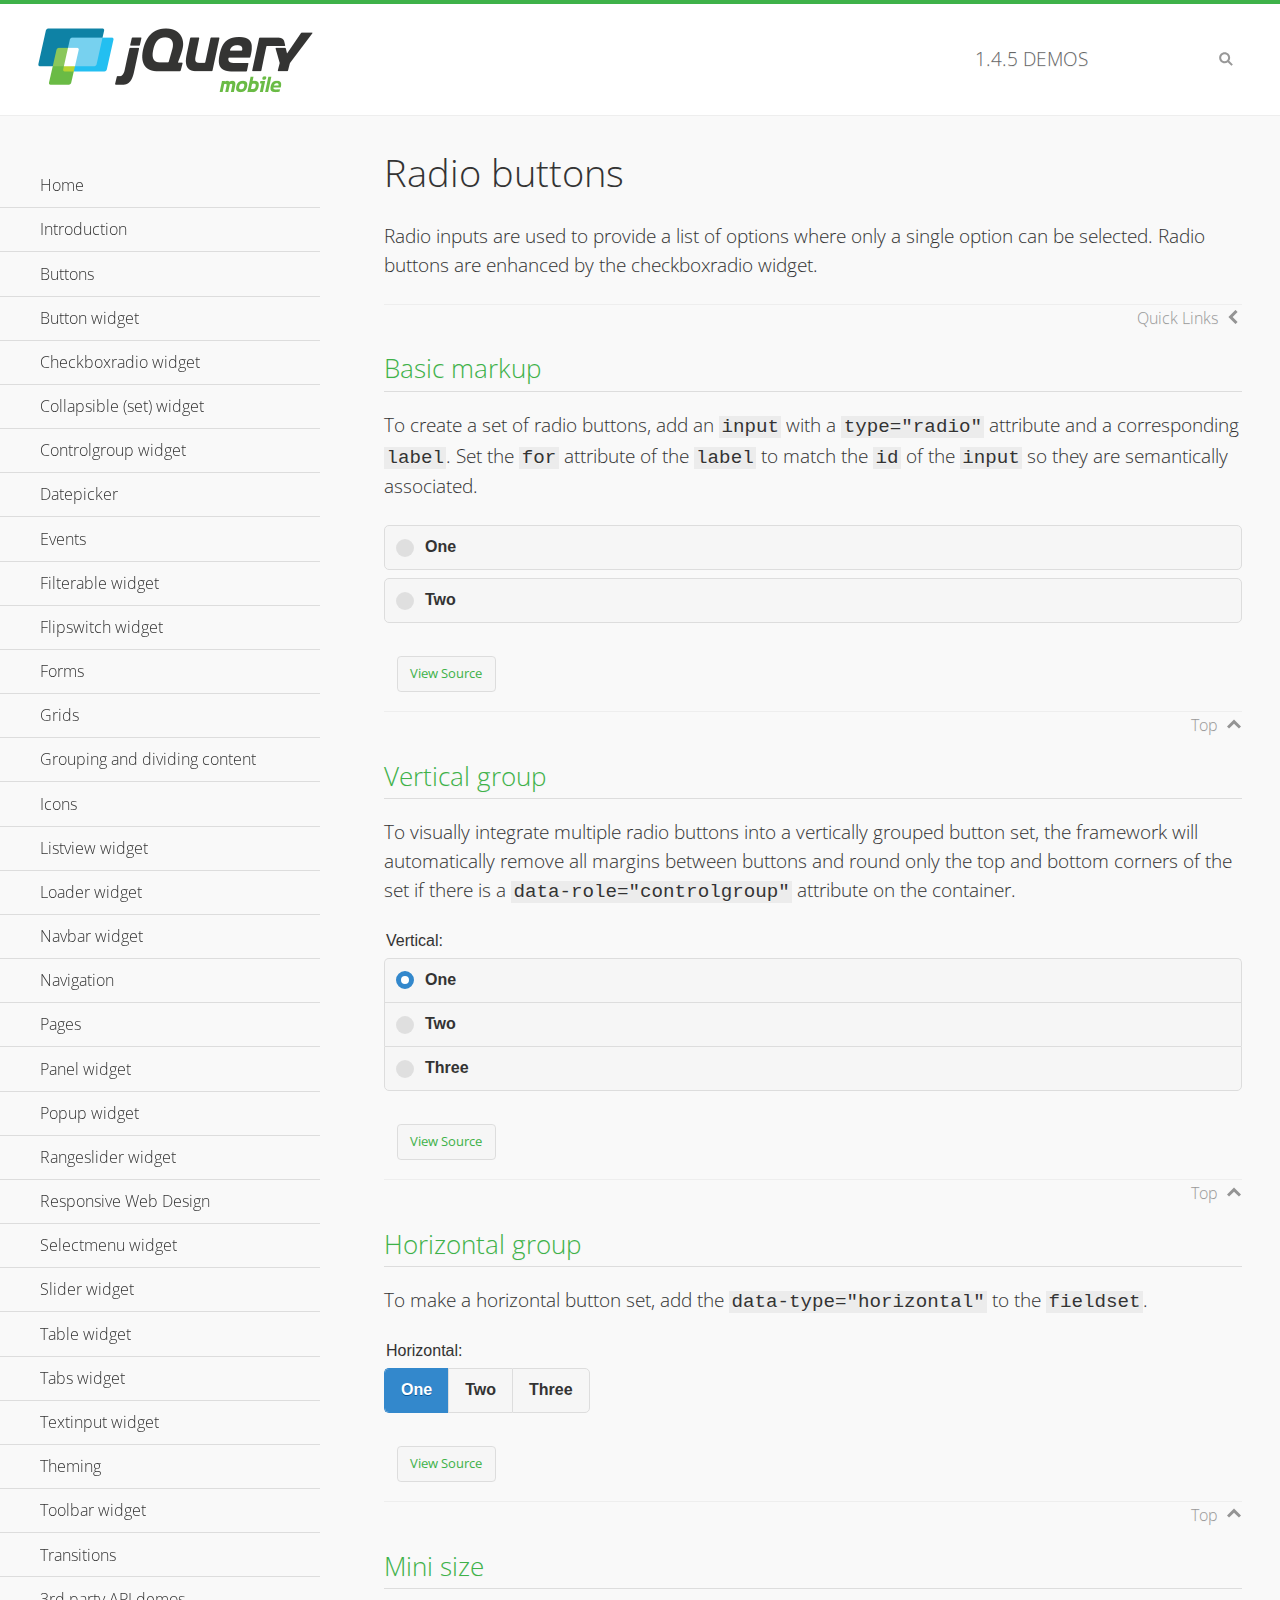
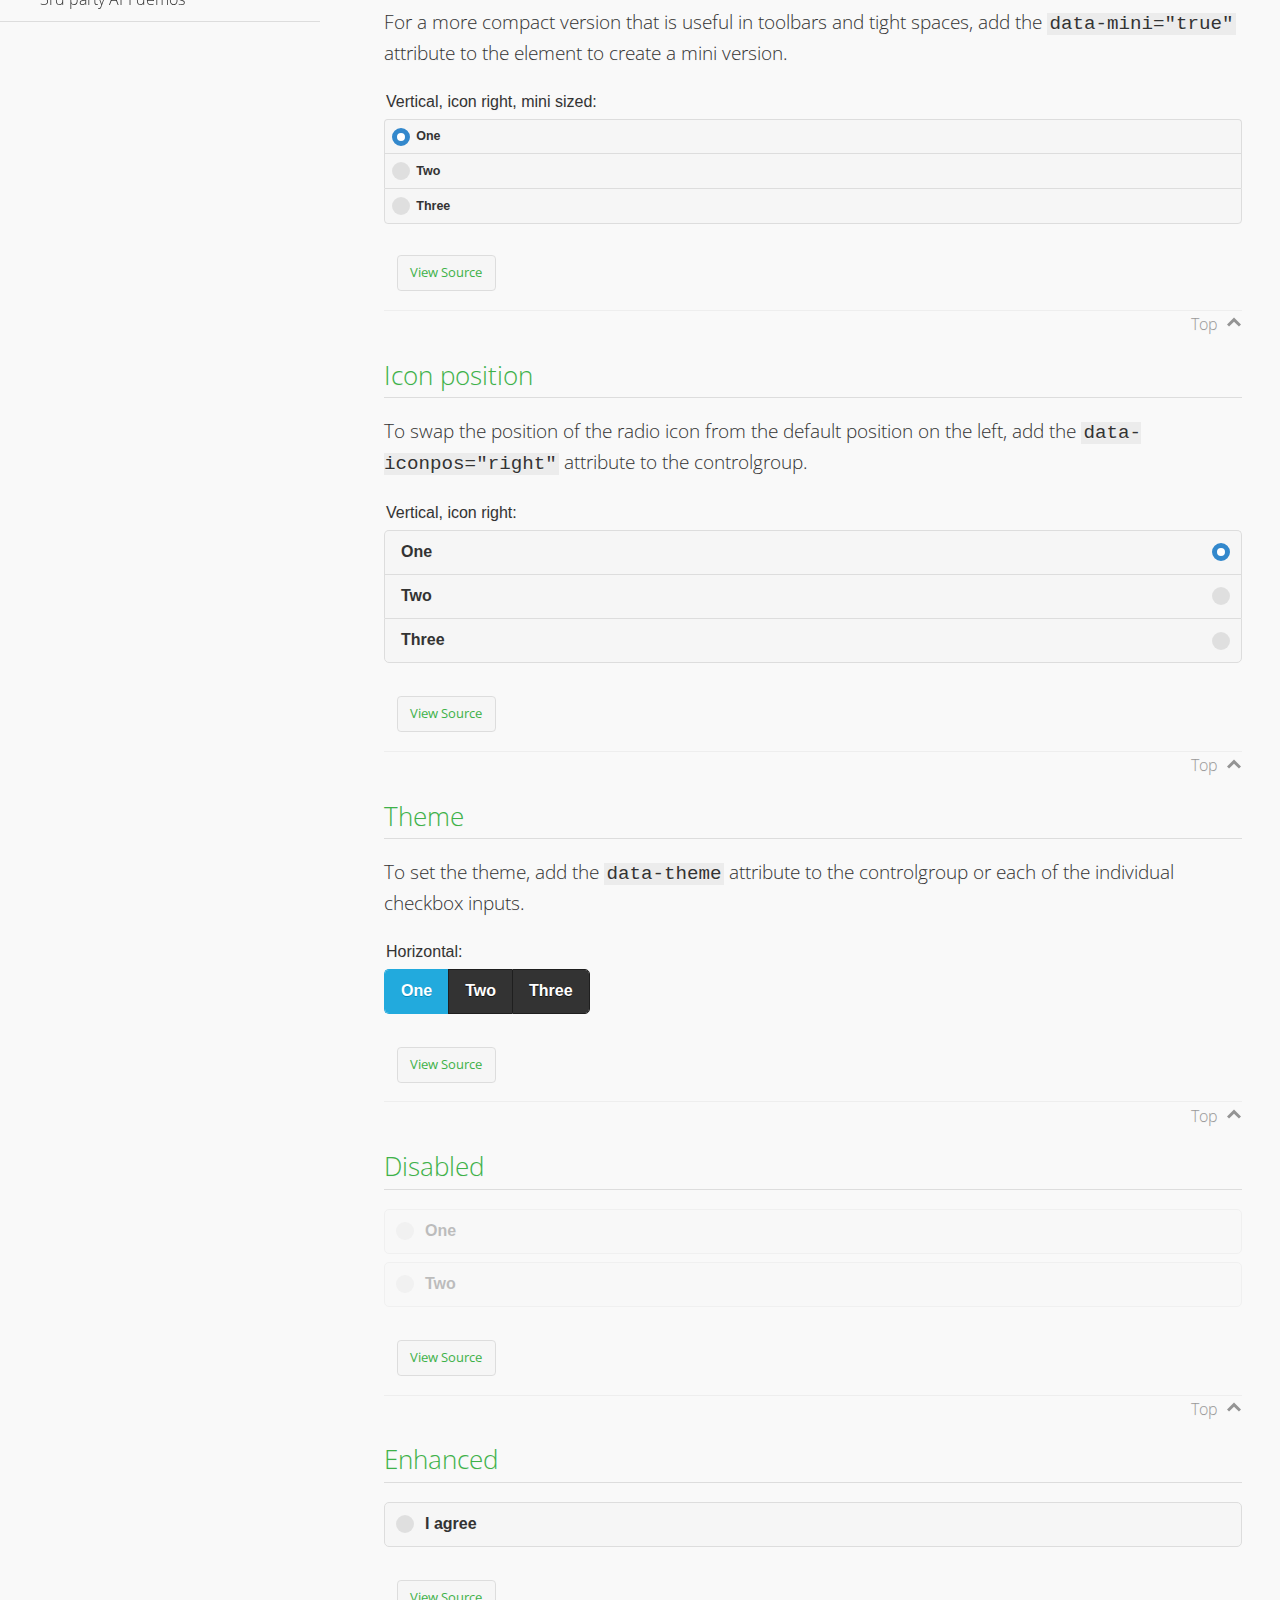
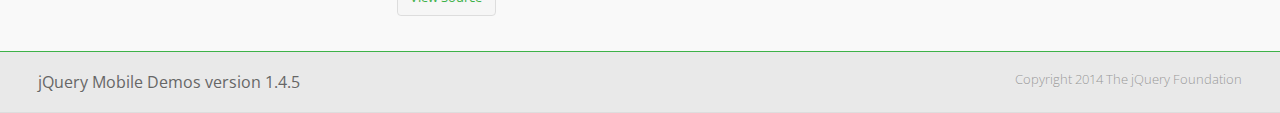
<file: jquery.mobile-1.4.5/demos/checkboxradio-radio/index.html>
<!DOCTYPE html>
<html>
<head>
	<meta charset="utf-8">
	<meta name="viewport" content="width=device-width, initial-scale=1">
	<title>Radio buttons - jQuery Mobile Demos</title>
	<link rel="shortcut icon" href="../favicon.ico">
	<link rel="stylesheet" href="http://fonts.googleapis.com/css?family=Open+Sans:300,400,700">
	<link rel="stylesheet" href="../css/themes/default/jquery.mobile-1.4.5.min.css">
	<link rel="stylesheet" href="../_assets/css/jqm-demos.css">
	<script src="../js/jquery.js"></script>
	<script src="../_assets/js/index.js"></script>
	<script src="../js/jquery.mobile-1.4.5.min.js"></script>
</head>
<body>
<div data-role="page" class="jqm-demos" data-quicklinks="true">

	<div data-role="header" class="jqm-header">
		<h2><a href="../" title="jQuery Mobile Demos home"><img src="../_assets/img/jquery-logo.png" alt="jQuery Mobile"></a></h2>
		<p><span class="jqm-version"></span> Demos</p>
		<a href="#" class="jqm-navmenu-link ui-btn ui-btn-icon-notext ui-corner-all ui-icon-bars ui-nodisc-icon ui-alt-icon ui-btn-left">Menu</a>
		<a href="#" class="jqm-search-link ui-btn ui-btn-icon-notext ui-corner-all ui-icon-search ui-nodisc-icon ui-alt-icon ui-btn-right">Search</a>
	</div><!-- /header -->

	<div role="main" class="ui-content jqm-content">

		<h1>Radio buttons</h1>

		<p>Radio inputs are used to provide a list of options where only a single option can be selected. Radio buttons are enhanced by the checkboxradio widget.</p>

		<h2>Basic markup</h2>

		<p>To create a set of radio buttons, add an <code>input</code> with a <code>type="radio"</code> attribute and a corresponding <code>label</code>. Set the <code>for</code> attribute of the <code>label</code> to match the <code>id</code> of the <code>input</code> so they are semantically associated.</p>

		<div data-demo-html="true">
			<form>
				<label>
					<input type="radio" name="radio-choice-0" id="radio-choice-0a">One
				</label>

				<label for="radio-choice-0b">Two</label>
				<input type="radio" name="radio-choice-0" id="radio-choice-0b" class="custom">
			</form>
		</div><!--/demo-html -->

		<h2>Vertical group</h2>

		<p>To visually integrate multiple radio buttons into a vertically grouped button set, the framework will automatically remove all margins between buttons and round only the top and bottom corners of the set if there is a <code> data-role="controlgroup"</code> attribute on the container.</p>

		<div data-demo-html="true">
			<form>
					<fieldset data-role="controlgroup">
					<legend>Vertical:</legend>
					<input type="radio" name="radio-choice-v-2" id="radio-choice-v-2a" value="on" checked="checked">
					<label for="radio-choice-v-2a">One</label>
					<input type="radio" name="radio-choice-v-2" id="radio-choice-v-2b" value="off">
					<label for="radio-choice-v-2b">Two</label>
					<input type="radio" name="radio-choice-v-2" id="radio-choice-v-2c" value="other">
					<label for="radio-choice-v-2c">Three</label>
				</fieldset>
			</form>
		</div><!--/demo-html -->

		<h2>Horizontal group</h2>

		<p>To make a horizontal button set, add the <code> data-type="horizontal"</code> to the <code>fieldset</code>.</p>

		<div data-demo-html="true">
			<form>
				<fieldset data-role="controlgroup" data-type="horizontal">
					<legend>Horizontal:</legend>
					<input type="radio" name="radio-choice-h-2" id="radio-choice-h-2a" value="on" checked="checked">
					<label for="radio-choice-h-2a">One</label>
					<input type="radio" name="radio-choice-h-2" id="radio-choice-h-2b" value="off">
					<label for="radio-choice-h-2b">Two</label>
					<input type="radio" name="radio-choice-h-2" id="radio-choice-h-2c" value="other">
					<label for="radio-choice-h-2c">Three</label>
				</fieldset>
			</form>
		</div><!--/demo-html -->

		<h2>Mini size</h2>

		<p>For a more compact version that is useful in toolbars and tight spaces, add the <code>data-mini="true"</code> attribute to the element to create a mini version. </p>

		<div data-demo-html="true">
			<form>
				<fieldset data-role="controlgroup" data-mini="true">
					<legend>Vertical, icon right, mini sized:</legend>
					<input type="radio" name="radio-choice-v-6" id="radio-choice-v-6a" value="on" checked="checked">
					<label for="radio-choice-v-6a">One</label>
					<input type="radio" name="radio-choice-v-6" id="radio-choice-v-6b" value="off">
					<label for="radio-choice-v-6b">Two</label>
					<input type="radio" name="radio-choice-v-6" id="radio-choice-v-6c" value="other">
					<label for="radio-choice-v-6c">Three</label>
				</fieldset>
			</form>
		</div><!--/demo-html -->

		<h2>Icon position</h2>

		<p>To swap the position of the radio icon from the default position on the left, add the <code>data-iconpos="right"</code> attribute to the controlgroup.</p>

		<div data-demo-html="true">
			<form>
				<fieldset data-role="controlgroup" data-iconpos="right">
					<legend>Vertical, icon right:</legend>
					<input type="radio" name="radio-choice-w-6" id="radio-choice-w-6a" value="on" checked="checked">
					<label for="radio-choice-w-6a">One</label>
					<input type="radio" name="radio-choice-w-6" id="radio-choice-w-6b" value="off">
					<label for="radio-choice-w-6b">Two</label>
					<input type="radio" name="radio-choice-w-6" id="radio-choice-w-6c" value="other">
					<label for="radio-choice-w-6c">Three</label>
				</fieldset>
			</form>
		</div><!--/demo-html -->

		<h2>Theme</h2>

		<p>To set the theme, add the <code>data-theme</code> attribute to the controlgroup or each of the individual checkbox inputs.</p>

		<div data-demo-html="true">
			<form>
				<fieldset data-role="controlgroup" data-theme="b" data-type="horizontal">
					<legend>Horizontal:</legend>
					<input type="radio" name="radio-choice-t-6" id="radio-choice-t-6a" value="on" checked="checked">
					<label for="radio-choice-t-6a">One</label>
					<input type="radio" name="radio-choice-t-6" id="radio-choice-t-6b" value="off">
					<label for="radio-choice-t-6b">Two</label>
					<input type="radio" name="radio-choice-t-6" id="radio-choice-t-6c" value="other">
					<label for="radio-choice-t-6c">Three</label>
				</fieldset>
			</form>
		</div><!--/demo-html -->

		<h2>Disabled</h2>

		<div data-demo-html="true">
			<form>
				<label>
					<input type="radio" name="radio-choice-7" id="radio-choice-7a" disabled="disabled">One
				</label>
				<label for="radio-choice-7b">Two</label>
				<input type="radio" name="radio-choice-7" id="radio-choice-7b" disabled="disabled">
			</form>
		</div><!--/demo-html -->

		<h2>Enhanced</h2>

		<div data-demo-html="true">
			<div class="ui-radio">
				<label for="radio-enhanced" class="ui-btn ui-corner-all ui-btn-inherit ui-btn-icon-left ui-radio-off">I agree</label>
				<input type="radio" name="radio-enhanced" id="radio-enhanced" data-enhanced="true">
			</div>
		</div><!--/demo-html -->

	</div><!-- /content -->
	    <div data-role="panel" class="jqm-navmenu-panel" data-position="left" data-display="overlay" data-theme="a">
	    	<ul class="jqm-list ui-alt-icon ui-nodisc-icon">
<li data-filtertext="demos homepage" data-icon="home"><a href=".././">Home</a></li>
<li data-filtertext="introduction overview getting started"><a href="../intro/" data-ajax="false">Introduction</a></li>
<li data-filtertext="buttons button markup buttonmarkup method anchor link button element"><a href="../button-markup/" data-ajax="false">Buttons</a></li>
<li data-filtertext="form button widget input button submit reset"><a href="../button/" data-ajax="false">Button widget</a></li>
<li data-role="collapsible" data-enhanced="true" data-collapsed-icon="carat-d" data-expanded-icon="carat-u" data-iconpos="right" data-inset="false" class="ui-collapsible ui-collapsible-themed-content ui-collapsible-collapsed">
	<h3 class="ui-collapsible-heading ui-collapsible-heading-collapsed">
		<a href="#" class="ui-collapsible-heading-toggle ui-btn ui-btn-icon-right ui-btn-inherit ui-icon-carat-d">
		    Checkboxradio widget<span class="ui-collapsible-heading-status"> click to expand contents</span>
		</a>
	</h3>
	<div class="ui-collapsible-content ui-body-inherit ui-collapsible-content-collapsed" aria-hidden="true">
		<ul>
			<li data-filtertext="form checkboxradio widget checkbox input checkboxes controlgroups"><a href="../checkboxradio-checkbox/" data-ajax="false">Checkboxes</a></li>
			<li data-filtertext="form checkboxradio widget radio input radio buttons controlgroups"><a href="../checkboxradio-radio/" data-ajax="false">Radio buttons</a></li>
		</ul>
	</div>
</li>
<li data-role="collapsible" data-enhanced="true" data-collapsed-icon="carat-d" data-expanded-icon="carat-u" data-iconpos="right" data-inset="false" class="ui-collapsible ui-collapsible-themed-content ui-collapsible-collapsed">
	<h3 class="ui-collapsible-heading ui-collapsible-heading-collapsed">
		<a href="#" class="ui-collapsible-heading-toggle ui-btn ui-btn-icon-right ui-btn-inherit ui-icon-carat-d">
			Collapsible (set) widget<span class="ui-collapsible-heading-status"> click to expand contents</span>
		</a>
	</h3>
	<div class="ui-collapsible-content ui-body-inherit ui-collapsible-content-collapsed" aria-hidden="true">
		<ul>
			<li data-filtertext="collapsibles content formatting"><a href="../collapsible/" data-ajax="false">Collapsible</a></li>
			<li data-filtertext="dynamic collapsible set accordion append expand"><a href="../collapsible-dynamic/" data-ajax="false">Dynamic collapsibles</a></li>
			<li data-filtertext="accordions collapsible set widget content formatting grouped collapsibles"><a href="../collapsibleset/" data-ajax="false">Collapsible set</a></li>
		</ul>
	</div>
</li>
<li data-role="collapsible" data-enhanced="true" data-collapsed-icon="carat-d" data-expanded-icon="carat-u" data-iconpos="right" data-inset="false" class="ui-collapsible ui-collapsible-themed-content ui-collapsible-collapsed">
	<h3 class="ui-collapsible-heading ui-collapsible-heading-collapsed">
		<a href="#" class="ui-collapsible-heading-toggle ui-btn ui-btn-icon-right ui-btn-inherit ui-icon-carat-d">
			Controlgroup widget<span class="ui-collapsible-heading-status"> click to expand contents</span>
		</a>
	</h3>
	<div class="ui-collapsible-content ui-body-inherit ui-collapsible-content-collapsed" aria-hidden="true">
		<ul>
			<li data-filtertext="controlgroups selectmenu checkboxradio input grouped buttons horizontal vertical"><a href="../controlgroup/" data-ajax="false">Controlgroup</a></li>
			<li data-filtertext="dynamic controlgroup dynamically add buttons"><a href="../controlgroup-dynamic/" data-ajax="false">Dynamic controlgroups</a></li>
		</ul>
	</div>
</li>
<li data-filtertext="form datepicker widget date input"><a href="../datepicker/" data-ajax="false">Datepicker</a></li>
<li data-role="collapsible" data-enhanced="true" data-collapsed-icon="carat-d" data-expanded-icon="carat-u" data-iconpos="right" data-inset="false" class="ui-collapsible ui-collapsible-themed-content ui-collapsible-collapsed">
	<h3 class="ui-collapsible-heading ui-collapsible-heading-collapsed">
		<a href="#" class="ui-collapsible-heading-toggle ui-btn ui-btn-icon-right ui-btn-inherit ui-icon-carat-d">
			Events<span class="ui-collapsible-heading-status"> click to expand contents</span>
		</a>
	</h3>
	<div class="ui-collapsible-content ui-body-inherit ui-collapsible-content-collapsed" aria-hidden="true">
		<ul>
			<li data-filtertext="swipe to delete list items listviews swipe events"><a href="../swipe-list/" data-ajax="false">Swipe list items</a></li>
			<li data-filtertext="swipe to navigate swipe page navigation swipe events"><a href="../swipe-page/" data-ajax="false">Swipe page navigation</a></li>
		</ul>
	</div>
</li>
<li data-filtertext="filterable filter elements sorting searching listview table"><a href="../filterable/" data-ajax="false">Filterable widget</a></li>
<li data-filtertext="form flipswitch widget flip toggle switch binary select checkbox input"><a href="../flipswitch/" data-ajax="false">Flipswitch widget</a></li>
<li data-role="collapsible" data-enhanced="true" data-collapsed-icon="carat-d" data-expanded-icon="carat-u" data-iconpos="right" data-inset="false" class="ui-collapsible ui-collapsible-themed-content ui-collapsible-collapsed">
	<h3 class="ui-collapsible-heading ui-collapsible-heading-collapsed">
		<a href="#" class="ui-collapsible-heading-toggle ui-btn ui-btn-icon-right ui-btn-inherit ui-icon-carat-d">
			Forms<span class="ui-collapsible-heading-status"> click to expand contents</span>
		</a>
	</h3>
	<div class="ui-collapsible-content ui-body-inherit ui-collapsible-content-collapsed" aria-hidden="true">
		<ul>
			<li data-filtertext="forms text checkbox radio range button submit reset inputs selects textarea slider flipswitch label form elements"><a href="../forms/" data-ajax="false">Forms</a></li>
			<li data-filtertext="form hide labels hidden accessible ui-hidden-accessible forms"><a href="../forms-label-hidden-accessible/" data-ajax="false">Hide labels</a></li>
			<li data-filtertext="form field containers fieldcontain ui-field-contain forms"><a href="../forms-field-contain/" data-ajax="false">Field containers</a></li>
			<li data-filtertext="forms disabled form elements"><a href="../forms-disabled/" data-ajax="false">Forms disabled</a></li>
			<li data-filtertext="forms gallery examples overview forms text checkbox radio range button submit reset inputs selects textarea slider flipswitch label form elements"><a href="../forms-gallery/" data-ajax="false">Forms gallery</a></li>
		</ul>
	</div>
</li>
<li data-role="collapsible" data-enhanced="true" data-collapsed-icon="carat-d" data-expanded-icon="carat-u" data-iconpos="right" data-inset="false" class="ui-collapsible ui-collapsible-themed-content ui-collapsible-collapsed">
	<h3 class="ui-collapsible-heading ui-collapsible-heading-collapsed">
		<a href="#" class="ui-collapsible-heading-toggle ui-btn ui-btn-icon-right ui-btn-inherit ui-icon-carat-d">
			Grids<span class="ui-collapsible-heading-status"> click to expand contents</span>
		</a>
	</h3>
	<div class="ui-collapsible-content ui-body-inherit ui-collapsible-content-collapsed" aria-hidden="true">
		<ul>
			<li data-filtertext="grids columns blocks content formatting rwd responsive css framework"><a href="../grids/" data-ajax="false">Grids</a></li>
			<li data-filtertext="buttons in grids css framework"><a href="../grids-buttons/" data-ajax="false">Buttons in grids</a></li>
			<li data-filtertext="custom responsive grids rwd css framework"><a href="../grids-custom-responsive/" data-ajax="false">Custom responsive grids</a></li>
		</ul>
	</div>
</li>
<li data-filtertext="blocks content formatting sections heading"><a href="../body-bar-classes/" data-ajax="false">Grouping and dividing content</a></li>
<li data-role="collapsible" data-enhanced="true" data-collapsed-icon="carat-d" data-expanded-icon="carat-u" data-iconpos="right" data-inset="false" class="ui-collapsible ui-collapsible-themed-content ui-collapsible-collapsed">
	<h3 class="ui-collapsible-heading ui-collapsible-heading-collapsed">
		<a href="#" class="ui-collapsible-heading-toggle ui-btn ui-btn-icon-right ui-btn-inherit ui-icon-carat-d">
			Icons<span class="ui-collapsible-heading-status"> click to expand contents</span>
		</a>
	</h3>
	<div class="ui-collapsible-content ui-body-inherit ui-collapsible-content-collapsed" aria-hidden="true">
		<ul>
			<li data-filtertext="button icons svg disc alt custom icon position"><a href="../icons/" data-ajax="false">Icons</a></li>
			<li data-filtertext=""><a href="../icons-grunticon/" data-ajax="false">Grunticon loader</a></li>
		</ul>
	</div>
</li>
<li data-role="collapsible" data-enhanced="true" data-collapsed-icon="carat-d" data-expanded-icon="carat-u" data-iconpos="right" data-inset="false" class="ui-collapsible ui-collapsible-themed-content ui-collapsible-collapsed">
	<h3 class="ui-collapsible-heading ui-collapsible-heading-collapsed">
		<a href="#" class="ui-collapsible-heading-toggle ui-btn ui-btn-icon-right ui-btn-inherit ui-icon-carat-d">
			Listview widget<span class="ui-collapsible-heading-status"> click to expand contents</span>
		</a>
	</h3>
	<div class="ui-collapsible-content ui-body-inherit ui-collapsible-content-collapsed" aria-hidden="true">
		<ul>
			<li data-filtertext="listview widget thumbnails icons nested split button collapsible ul ol"><a href="../listview/" data-ajax="false">Listview</a></li>
			<li data-filtertext="autocomplete filterable reveal listview filtertextbeforefilter placeholder"><a href="../listview-autocomplete/" data-ajax="false">Listview autocomplete</a></li>
			<li data-filtertext="autocomplete filterable reveal listview remote data filtertextbeforefilter placeholder"><a href="../listview-autocomplete-remote/" data-ajax="false">Listview autocomplete remote data</a></li>
			<li data-filtertext="autodividers anchor jump scroll linkbars listview lists ul ol"><a href="../listview-autodividers-linkbar/" data-ajax="false">Listview autodividers linkbar</a></li>
			<li data-filtertext="listview autodividers selector autodividersselector lists ul ol"><a href="../listview-autodividers-selector/" data-ajax="false">Listview autodividers selector</a></li>
			<li data-filtertext="listview nested list items"><a href="../listview-nested-lists/" data-ajax="false">Nested Listviews</a></li>
			<li data-filtertext="listview collapsible list items flat"><a href="../listview-collapsible-item-flat/" data-ajax="false">Listview collapsible list items (flat)</a></li>
			<li data-filtertext="listview collapsible list indented"><a href="../listview-collapsible-item-indented/" data-ajax="false">Listview collapsible list items (indented)</a></li>
			<li data-filtertext="grid listview responsive grids responsive listviews lists ul"><a href="../listview-grid/" data-ajax="false">Listview responsive grid</a></li>
		</ul>
	</div>
</li>
<li data-filtertext="loader widget page loading navigation overlay spinner"><a href="../loader/" data-ajax="false">Loader widget</a></li>
<li data-filtertext="navbar widget navmenu toolbars header footer"><a href="../navbar/" data-ajax="false">Navbar widget</a></li>
<li data-role="collapsible" data-enhanced="true" data-collapsed-icon="carat-d" data-expanded-icon="carat-u" data-iconpos="right" data-inset="false" class="ui-collapsible ui-collapsible-themed-content ui-collapsible-collapsed">
	<h3 class="ui-collapsible-heading ui-collapsible-heading-collapsed">
		<a href="#" class="ui-collapsible-heading-toggle ui-btn ui-btn-icon-right ui-btn-inherit ui-icon-carat-d">
			Navigation<span class="ui-collapsible-heading-status"> click to expand contents</span>
		</a>
	</h3>
	<div class="ui-collapsible-content ui-body-inherit ui-collapsible-content-collapsed" aria-hidden="true">
		<ul>
			<li data-filtertext="ajax navigation navigate widget history event method"><a href="../navigation/" data-ajax="false">Navigation</a></li>
			<li data-filtertext="linking pages page links navigation ajax prefetch cache"><a href="../navigation-linking-pages/" data-ajax="false">Linking pages</a></li>
			<!-- <li data-filtertext="php redirect server redirection server-side navigation"><a href="../navigation-php-redirect/" data-ajax="false">PHP redirect demo</a></li>-->
			<li data-filtertext="navigation redirection hash query"><a href="../navigation-hash-processing/" data-ajax="false">Hash processing demo</a></li>
			<li data-filtertext="navigation redirection hash query"><a href="../page-events/" data-ajax="false">Page Navigation Events</a></li>
		</ul>
	</div>
</li>
<li data-role="collapsible" data-enhanced="true" data-collapsed-icon="carat-d" data-expanded-icon="carat-u" data-iconpos="right" data-inset="false" class="ui-collapsible ui-collapsible-themed-content ui-collapsible-collapsed">
	<h3 class="ui-collapsible-heading ui-collapsible-heading-collapsed">
		<a href="#" class="ui-collapsible-heading-toggle ui-btn ui-btn-icon-right ui-btn-inherit ui-icon-carat-d">
			Pages<span class="ui-collapsible-heading-status"> click to expand contents</span>
		</a>
	</h3>
	<div class="ui-collapsible-content ui-body-inherit ui-collapsible-content-collapsed" aria-hidden="true">
		<ul>
			<li data-filtertext="pages page widget ajax navigation"><a href="../pages/" data-ajax="false">Pages</a></li>
			<li data-filtertext="single page"><a href="../pages-single-page/" data-ajax="false">Single page</a></li>
			<li data-filtertext="multipage multi-page page"><a href="../pages-multi-page/" data-ajax="false">Multi-page template</a></li>
			<li data-filtertext="dialog page widget modal popup"><a href="../pages-dialog/" data-ajax="false">Dialog page</a></li>
		</ul>
	</div>
</li>
<li data-role="collapsible" data-enhanced="true" data-collapsed-icon="carat-d" data-expanded-icon="carat-u" data-iconpos="right" data-inset="false" class="ui-collapsible ui-collapsible-themed-content ui-collapsible-collapsed">
	<h3 class="ui-collapsible-heading ui-collapsible-heading-collapsed">
		<a href="#" class="ui-collapsible-heading-toggle ui-btn ui-btn-icon-right ui-btn-inherit ui-icon-carat-d">
			Panel widget<span class="ui-collapsible-heading-status"> click to expand contents</span>
		</a>
	</h3>
	<div class="ui-collapsible-content ui-body-inherit ui-collapsible-content-collapsed" aria-hidden="true">
		<ul>
			<li data-filtertext="panel widget sliding panels reveal push overlay responsive"><a href="../panel/" data-ajax="false">Panel</a></li>
			<li data-filtertext=""><a href="../panel-external/" data-ajax="false">External panels</a></li>
			<li data-filtertext="panel "><a href="../panel-fixed/" data-ajax="false">Fixed panels</a></li>
			<li data-filtertext="panel slide panels sliding panels shadow rwd responsive breakpoint"><a href="../panel-responsive/" data-ajax="false">Panels responsive</a></li>
			<li data-filtertext="panel custom style custom panel width reveal shadow listview panel styling page background wrapper"><a href="../panel-styling/" data-ajax="false">Custom panel style</a></li>
			<li data-filtertext="panel open on swipe"><a href="../panel-swipe-open/" data-ajax="false">Panel open on swipe</a></li>
			<li data-filtertext="panels outside page internal external toolbars"><a href="../panel-external-internal/" data-ajax="false">Panel external and internal</a></li>
		</ul>
	</div>
</li>
<li data-role="collapsible" data-enhanced="true" data-collapsed-icon="carat-d" data-expanded-icon="carat-u" data-iconpos="right" data-inset="false" class="ui-collapsible ui-collapsible-themed-content ui-collapsible-collapsed">
	<h3 class="ui-collapsible-heading ui-collapsible-heading-collapsed">
		<a href="#" class="ui-collapsible-heading-toggle ui-btn ui-btn-icon-right ui-btn-inherit ui-icon-carat-d">
			Popup widget<span class="ui-collapsible-heading-status"> click to expand contents</span>
		</a>
	</h3>
	<div class="ui-collapsible-content ui-body-inherit ui-collapsible-content-collapsed" aria-hidden="true">
		<ul>
			<li data-filtertext="popup widget popups dialog modal transition tooltip lightbox form overlay screen flip pop fade transition"><a href="../popup/" data-ajax="false">Popup</a></li>
			<li data-filtertext="popup alignment position"><a href="../popup-alignment/" data-ajax="false">Popup alignment</a></li>
			<li data-filtertext="popup arrow size popups popover"><a href="../popup-arrow-size/" data-ajax="false">Popup arrow size</a></li>
			<li data-filtertext="dynamic popups popup images lightbox"><a href="../popup-dynamic/" data-ajax="false">Dynamic popups</a></li>
			<li data-filtertext="popups with iframes scaling"><a href="../popup-iframe/" data-ajax="false">Popups with iframes</a></li>
			<li data-filtertext="popup image scaling"><a href="../popup-image-scaling/" data-ajax="false">Popup image scaling</a></li>
			<li data-filtertext="external popup outside multi-page"><a href="../popup-outside-multipage/" data-ajax="false">Popup outside multi-page</a></li>
		</ul>
	</div>
</li>
<li data-filtertext="form rangeslider widget dual sliders dual handle sliders range input"><a href="../rangeslider/" data-ajax="false">Rangeslider widget</a></li>
<li data-filtertext="responsive web design rwd adaptive progressive enhancement PE accessible mobile breakpoints media query media queries"><a href="../rwd/" data-ajax="false">Responsive Web Design</a></li>
<li data-role="collapsible" data-enhanced="true" data-collapsed-icon="carat-d" data-expanded-icon="carat-u" data-iconpos="right" data-inset="false" class="ui-collapsible ui-collapsible-themed-content ui-collapsible-collapsed">
	<h3 class="ui-collapsible-heading ui-collapsible-heading-collapsed">
		<a href="#" class="ui-collapsible-heading-toggle ui-btn ui-btn-icon-right ui-btn-inherit ui-icon-carat-d">
			Selectmenu widget<span class="ui-collapsible-heading-status"> click to expand contents</span>
		</a>
	</h3>
	<div class="ui-collapsible-content ui-body-inherit ui-collapsible-content-collapsed" aria-hidden="true">
		<ul>
			<li data-filtertext="form selectmenu widget select input custom select menu selects"><a href="../selectmenu/" data-ajax="false">Selectmenu</a></li>
			<li data-filtertext="form custom select menu selectmenu widget custom menu option optgroup multiple selects"><a href="../selectmenu-custom/" data-ajax="false">Custom select menu</a></li>
			<li data-filtertext="filterable select filter popup dialog"><a href="../selectmenu-custom-filter/" data-ajax="false">Custom select menu with filter</a></li>
		</ul>
	</div>
</li>
<li data-role="collapsible" data-enhanced="true" data-collapsed-icon="carat-d" data-expanded-icon="carat-u" data-iconpos="right" data-inset="false" class="ui-collapsible ui-collapsible-themed-content ui-collapsible-collapsed">
	<h3 class="ui-collapsible-heading ui-collapsible-heading-collapsed">
		<a href="#" class="ui-collapsible-heading-toggle ui-btn ui-btn-icon-right ui-btn-inherit ui-icon-carat-d">
			Slider widget<span class="ui-collapsible-heading-status"> click to expand contents</span>
		</a>
	</h3>
	<div class="ui-collapsible-content ui-body-inherit ui-collapsible-content-collapsed" aria-hidden="true">
		<ul>
			<li data-filtertext="form slider widget range input single sliders"><a href="../slider/" data-ajax="false">Slider</a></li>
			<li data-filtertext="form slider widget flipswitch slider binary select flip toggle switch"><a href="../slider-flipswitch/" data-ajax="false">Slider flip toggle switch</a></li>
			<li data-filtertext="form slider tooltip handle value input range sliders"><a href="../slider-tooltip/" data-ajax="false">Slider tooltip</a></li>
		</ul>
	</div>
</li>
<li data-role="collapsible" data-enhanced="true" data-collapsed-icon="carat-d" data-expanded-icon="carat-u" data-iconpos="right" data-inset="false" class="ui-collapsible ui-collapsible-themed-content ui-collapsible-collapsed">
	<h3 class="ui-collapsible-heading ui-collapsible-heading-collapsed">
		<a href="#" class="ui-collapsible-heading-toggle ui-btn ui-btn-icon-right ui-btn-inherit ui-icon-carat-d">
			Table widget<span class="ui-collapsible-heading-status"> click to expand contents</span>
		</a>
	</h3>
	<div class="ui-collapsible-content ui-body-inherit ui-collapsible-content-collapsed" aria-hidden="true">
		<ul>
			<li data-filtertext="table widget reflow column toggle th td responsive tables rwd hide show tabular"><a href="../table-column-toggle/" data-ajax="false">Table Column Toggle</a></li>
			<li data-filtertext="table column toggle phone comparison demo"><a href="../table-column-toggle-example/" data-ajax="false">Table Column Toggle demo</a></li>
			<li data-filtertext="responsive tables table column toggle heading groups rwd breakpoint"><a href="../table-column-toggle-heading-groups/" data-ajax="false">Table Column Toggle heading groups</a></li>
			<li data-filtertext="responsive tables table column toggle hide rwd breakpoint customization options"><a href="../table-column-toggle-options/" data-ajax="false">Table Column Toggle options</a></li>
			<li data-filtertext="table reflow th td responsive rwd columns tabular"><a href="../table-reflow/" data-ajax="false">Table Reflow</a></li>
			<li data-filtertext="responsive tables table reflow heading groups rwd breakpoint"><a href="../table-reflow-heading-groups/" data-ajax="false">Table Reflow heading groups</a></li>
			<li data-filtertext="responsive tables table reflow stripes strokes table style"><a href="../table-reflow-stripes-strokes/" data-ajax="false">Table Reflow stripes and strokes</a></li>
			<li data-filtertext="responsive tables table reflow stack custom styles"><a href="../table-reflow-styling/" data-ajax="false">Table Reflow custom styles</a></li>
		</ul>
	</div>
</li>
<li data-filtertext="ui tabs widget"><a href="../tabs/" data-ajax="false">Tabs widget</a></li>
<li data-filtertext="form textinput widget text input textarea number date time tel email file color password"><a href="../textinput/" data-ajax="false">Textinput widget</a></li>
<li data-role="collapsible" data-enhanced="true" data-collapsed-icon="carat-d" data-expanded-icon="carat-u" data-iconpos="right" data-inset="false" class="ui-collapsible ui-collapsible-themed-content ui-collapsible-collapsed">
	<h3 class="ui-collapsible-heading ui-collapsible-heading-collapsed">
		<a href="#" class="ui-collapsible-heading-toggle ui-btn ui-btn-icon-right ui-btn-inherit ui-icon-carat-d">
			Theming<span class="ui-collapsible-heading-status"> click to expand contents</span>
		</a>
	</h3>
	<div class="ui-collapsible-content ui-body-inherit ui-collapsible-content-collapsed" aria-hidden="true">
		<ul>
			<li data-filtertext="default theme swatches theming style css"><a href="../theme-default/" data-ajax="false">Default theme</a></li>
			<li data-filtertext="classic theme old theme swatches theming style css"><a href="../theme-classic/" data-ajax="false">Classic theme</a></li>
		</ul>
	</div>
</li>
<li data-role="collapsible" data-enhanced="true" data-collapsed-icon="carat-d" data-expanded-icon="carat-u" data-iconpos="right" data-inset="false" class="ui-collapsible ui-collapsible-themed-content ui-collapsible-collapsed">
	<h3 class="ui-collapsible-heading ui-collapsible-heading-collapsed">
		<a href="#" class="ui-collapsible-heading-toggle ui-btn ui-btn-icon-right ui-btn-inherit ui-icon-carat-d">
			Toolbar widget<span class="ui-collapsible-heading-status"> click to expand contents</span>
		</a>
	</h3>
	<div class="ui-collapsible-content ui-body-inherit ui-collapsible-content-collapsed" aria-hidden="true">
		<ul>
			<li data-filtertext="toolbar widget header footer toolbars fixed fullscreen external sections"><a href="../toolbar/" data-ajax="false">Toolbar</a></li>
			<li data-filtertext="dynamic toolbars dynamically add toolbar header footer"><a href="../toolbar-dynamic/" data-ajax="false">Dynamic toolbars</a></li>
			<li data-filtertext="external toolbars header footer"><a href="../toolbar-external/" data-ajax="false">External toolbars</a></li>
			<li data-filtertext="fixed toolbars header footer"><a href="../toolbar-fixed/" data-ajax="false">Fixed toolbars</a></li>
			<li data-filtertext="fixed fullscreen toolbars header footer"><a href="../toolbar-fixed-fullscreen/" data-ajax="false">Fullscreen toolbars</a></li>
			<li data-filtertext="external fixed toolbars header footer"><a href="../toolbar-fixed-external/" data-ajax="false">Fixed external toolbars</a></li>
			<li data-filtertext="external persistent toolbars header footer navbar navmenu"><a href="../toolbar-fixed-persistent/" data-ajax="false">Persistent toolbars</a></li>
			<li data-filtertext="external ajax optimized toolbars persistent toolbars header footer navbar"><a href="../toolbar-fixed-persistent-optimized/" data-ajax="false">Ajax optimized toolbars</a></li>
			<li data-filtertext="form in toolbars header footer"><a href="../toolbar-fixed-forms/" data-ajax="false">Form in toolbar</a></li>
		</ul>
	</div>
</li>
<li data-filtertext="page transitions animated pages popup navigation flip slide fade pop"><a href="../transitions/" data-ajax="false">Transitions</a></li>
<li data-role="collapsible" data-enhanced="true" data-collapsed-icon="carat-d" data-expanded-icon="carat-u" data-iconpos="right" data-inset="false" class="ui-collapsible ui-collapsible-themed-content ui-collapsible-collapsed">
	<h3 class="ui-collapsible-heading ui-collapsible-heading-collapsed">
		<a href="#" class="ui-collapsible-heading-toggle ui-btn ui-btn-icon-right ui-btn-inherit ui-icon-carat-d">
			3rd party API demos<span class="ui-collapsible-heading-status"> click to expand contents</span>
		</a>
	</h3>
	<div class="ui-collapsible-content ui-body-inherit ui-collapsible-content-collapsed" aria-hidden="true">
		<ul>
			<li data-filtertext="backbone requirejs navigation router"><a href="../backbone-requirejs/" data-ajax="false">Backbone RequireJS</a></li>
			<li data-filtertext="google maps geolocation demo"><a href="../map-geolocation/" data-ajax="false">Google Maps geolocation</a></li>
			<li data-filtertext="google maps hybrid"><a href="../map-list-toggle/" data-ajax="false">Google Maps list toggle</a></li>
		</ul>
	</div>
</li>



		     </ul>
		</div><!-- /panel -->


	<div data-role="footer" data-position="fixed" data-tap-toggle="false" class="jqm-footer">
		<p>jQuery Mobile Demos version <span class="jqm-version"></span></p>
		<p>Copyright 2014 The jQuery Foundation</p>
	</div><!-- /footer -->
	<!-- TODO: This should become an external panel so we can add input to markup (unique ID) -->
    <div data-role="panel" class="jqm-search-panel" data-position="right" data-display="overlay" data-theme="a">
		<div class="jqm-search">
			<ul class="jqm-list" data-filter-placeholder="Search demos..." data-filter-reveal="true">
<li data-filtertext="demos homepage" data-icon="home"><a href=".././">Home</a></li>
<li data-filtertext="introduction overview getting started"><a href="../intro/" data-ajax="false">Introduction</a></li>
<li data-filtertext="buttons button markup buttonmarkup method anchor link button element"><a href="../button-markup/" data-ajax="false">Buttons</a></li>
<li data-filtertext="form button widget input button submit reset"><a href="../button/" data-ajax="false">Button widget</a></li>
<li data-role="collapsible" data-enhanced="true" data-collapsed-icon="carat-d" data-expanded-icon="carat-u" data-iconpos="right" data-inset="false" class="ui-collapsible ui-collapsible-themed-content ui-collapsible-collapsed">
	<h3 class="ui-collapsible-heading ui-collapsible-heading-collapsed">
		<a href="#" class="ui-collapsible-heading-toggle ui-btn ui-btn-icon-right ui-btn-inherit ui-icon-carat-d">
		    Checkboxradio widget<span class="ui-collapsible-heading-status"> click to expand contents</span>
		</a>
	</h3>
	<div class="ui-collapsible-content ui-body-inherit ui-collapsible-content-collapsed" aria-hidden="true">
		<ul>
			<li data-filtertext="form checkboxradio widget checkbox input checkboxes controlgroups"><a href="../checkboxradio-checkbox/" data-ajax="false">Checkboxes</a></li>
			<li data-filtertext="form checkboxradio widget radio input radio buttons controlgroups"><a href="../checkboxradio-radio/" data-ajax="false">Radio buttons</a></li>
		</ul>
	</div>
</li>
<li data-role="collapsible" data-enhanced="true" data-collapsed-icon="carat-d" data-expanded-icon="carat-u" data-iconpos="right" data-inset="false" class="ui-collapsible ui-collapsible-themed-content ui-collapsible-collapsed">
	<h3 class="ui-collapsible-heading ui-collapsible-heading-collapsed">
		<a href="#" class="ui-collapsible-heading-toggle ui-btn ui-btn-icon-right ui-btn-inherit ui-icon-carat-d">
			Collapsible (set) widget<span class="ui-collapsible-heading-status"> click to expand contents</span>
		</a>
	</h3>
	<div class="ui-collapsible-content ui-body-inherit ui-collapsible-content-collapsed" aria-hidden="true">
		<ul>
			<li data-filtertext="collapsibles content formatting"><a href="../collapsible/" data-ajax="false">Collapsible</a></li>
			<li data-filtertext="dynamic collapsible set accordion append expand"><a href="../collapsible-dynamic/" data-ajax="false">Dynamic collapsibles</a></li>
			<li data-filtertext="accordions collapsible set widget content formatting grouped collapsibles"><a href="../collapsibleset/" data-ajax="false">Collapsible set</a></li>
		</ul>
	</div>
</li>
<li data-role="collapsible" data-enhanced="true" data-collapsed-icon="carat-d" data-expanded-icon="carat-u" data-iconpos="right" data-inset="false" class="ui-collapsible ui-collapsible-themed-content ui-collapsible-collapsed">
	<h3 class="ui-collapsible-heading ui-collapsible-heading-collapsed">
		<a href="#" class="ui-collapsible-heading-toggle ui-btn ui-btn-icon-right ui-btn-inherit ui-icon-carat-d">
			Controlgroup widget<span class="ui-collapsible-heading-status"> click to expand contents</span>
		</a>
	</h3>
	<div class="ui-collapsible-content ui-body-inherit ui-collapsible-content-collapsed" aria-hidden="true">
		<ul>
			<li data-filtertext="controlgroups selectmenu checkboxradio input grouped buttons horizontal vertical"><a href="../controlgroup/" data-ajax="false">Controlgroup</a></li>
			<li data-filtertext="dynamic controlgroup dynamically add buttons"><a href="../controlgroup-dynamic/" data-ajax="false">Dynamic controlgroups</a></li>
		</ul>
	</div>
</li>
<li data-filtertext="form datepicker widget date input"><a href="../datepicker/" data-ajax="false">Datepicker</a></li>
<li data-role="collapsible" data-enhanced="true" data-collapsed-icon="carat-d" data-expanded-icon="carat-u" data-iconpos="right" data-inset="false" class="ui-collapsible ui-collapsible-themed-content ui-collapsible-collapsed">
	<h3 class="ui-collapsible-heading ui-collapsible-heading-collapsed">
		<a href="#" class="ui-collapsible-heading-toggle ui-btn ui-btn-icon-right ui-btn-inherit ui-icon-carat-d">
			Events<span class="ui-collapsible-heading-status"> click to expand contents</span>
		</a>
	</h3>
	<div class="ui-collapsible-content ui-body-inherit ui-collapsible-content-collapsed" aria-hidden="true">
		<ul>
			<li data-filtertext="swipe to delete list items listviews swipe events"><a href="../swipe-list/" data-ajax="false">Swipe list items</a></li>
			<li data-filtertext="swipe to navigate swipe page navigation swipe events"><a href="../swipe-page/" data-ajax="false">Swipe page navigation</a></li>
		</ul>
	</div>
</li>
<li data-filtertext="filterable filter elements sorting searching listview table"><a href="../filterable/" data-ajax="false">Filterable widget</a></li>
<li data-filtertext="form flipswitch widget flip toggle switch binary select checkbox input"><a href="../flipswitch/" data-ajax="false">Flipswitch widget</a></li>
<li data-role="collapsible" data-enhanced="true" data-collapsed-icon="carat-d" data-expanded-icon="carat-u" data-iconpos="right" data-inset="false" class="ui-collapsible ui-collapsible-themed-content ui-collapsible-collapsed">
	<h3 class="ui-collapsible-heading ui-collapsible-heading-collapsed">
		<a href="#" class="ui-collapsible-heading-toggle ui-btn ui-btn-icon-right ui-btn-inherit ui-icon-carat-d">
			Forms<span class="ui-collapsible-heading-status"> click to expand contents</span>
		</a>
	</h3>
	<div class="ui-collapsible-content ui-body-inherit ui-collapsible-content-collapsed" aria-hidden="true">
		<ul>
			<li data-filtertext="forms text checkbox radio range button submit reset inputs selects textarea slider flipswitch label form elements"><a href="../forms/" data-ajax="false">Forms</a></li>
			<li data-filtertext="form hide labels hidden accessible ui-hidden-accessible forms"><a href="../forms-label-hidden-accessible/" data-ajax="false">Hide labels</a></li>
			<li data-filtertext="form field containers fieldcontain ui-field-contain forms"><a href="../forms-field-contain/" data-ajax="false">Field containers</a></li>
			<li data-filtertext="forms disabled form elements"><a href="../forms-disabled/" data-ajax="false">Forms disabled</a></li>
			<li data-filtertext="forms gallery examples overview forms text checkbox radio range button submit reset inputs selects textarea slider flipswitch label form elements"><a href="../forms-gallery/" data-ajax="false">Forms gallery</a></li>
		</ul>
	</div>
</li>
<li data-role="collapsible" data-enhanced="true" data-collapsed-icon="carat-d" data-expanded-icon="carat-u" data-iconpos="right" data-inset="false" class="ui-collapsible ui-collapsible-themed-content ui-collapsible-collapsed">
	<h3 class="ui-collapsible-heading ui-collapsible-heading-collapsed">
		<a href="#" class="ui-collapsible-heading-toggle ui-btn ui-btn-icon-right ui-btn-inherit ui-icon-carat-d">
			Grids<span class="ui-collapsible-heading-status"> click to expand contents</span>
		</a>
	</h3>
	<div class="ui-collapsible-content ui-body-inherit ui-collapsible-content-collapsed" aria-hidden="true">
		<ul>
			<li data-filtertext="grids columns blocks content formatting rwd responsive css framework"><a href="../grids/" data-ajax="false">Grids</a></li>
			<li data-filtertext="buttons in grids css framework"><a href="../grids-buttons/" data-ajax="false">Buttons in grids</a></li>
			<li data-filtertext="custom responsive grids rwd css framework"><a href="../grids-custom-responsive/" data-ajax="false">Custom responsive grids</a></li>
		</ul>
	</div>
</li>
<li data-filtertext="blocks content formatting sections heading"><a href="../body-bar-classes/" data-ajax="false">Grouping and dividing content</a></li>
<li data-role="collapsible" data-enhanced="true" data-collapsed-icon="carat-d" data-expanded-icon="carat-u" data-iconpos="right" data-inset="false" class="ui-collapsible ui-collapsible-themed-content ui-collapsible-collapsed">
	<h3 class="ui-collapsible-heading ui-collapsible-heading-collapsed">
		<a href="#" class="ui-collapsible-heading-toggle ui-btn ui-btn-icon-right ui-btn-inherit ui-icon-carat-d">
			Icons<span class="ui-collapsible-heading-status"> click to expand contents</span>
		</a>
	</h3>
	<div class="ui-collapsible-content ui-body-inherit ui-collapsible-content-collapsed" aria-hidden="true">
		<ul>
			<li data-filtertext="button icons svg disc alt custom icon position"><a href="../icons/" data-ajax="false">Icons</a></li>
			<li data-filtertext=""><a href="../icons-grunticon/" data-ajax="false">Grunticon loader</a></li>
		</ul>
	</div>
</li>
<li data-role="collapsible" data-enhanced="true" data-collapsed-icon="carat-d" data-expanded-icon="carat-u" data-iconpos="right" data-inset="false" class="ui-collapsible ui-collapsible-themed-content ui-collapsible-collapsed">
	<h3 class="ui-collapsible-heading ui-collapsible-heading-collapsed">
		<a href="#" class="ui-collapsible-heading-toggle ui-btn ui-btn-icon-right ui-btn-inherit ui-icon-carat-d">
			Listview widget<span class="ui-collapsible-heading-status"> click to expand contents</span>
		</a>
	</h3>
	<div class="ui-collapsible-content ui-body-inherit ui-collapsible-content-collapsed" aria-hidden="true">
		<ul>
			<li data-filtertext="listview widget thumbnails icons nested split button collapsible ul ol"><a href="../listview/" data-ajax="false">Listview</a></li>
			<li data-filtertext="autocomplete filterable reveal listview filtertextbeforefilter placeholder"><a href="../listview-autocomplete/" data-ajax="false">Listview autocomplete</a></li>
			<li data-filtertext="autocomplete filterable reveal listview remote data filtertextbeforefilter placeholder"><a href="../listview-autocomplete-remote/" data-ajax="false">Listview autocomplete remote data</a></li>
			<li data-filtertext="autodividers anchor jump scroll linkbars listview lists ul ol"><a href="../listview-autodividers-linkbar/" data-ajax="false">Listview autodividers linkbar</a></li>
			<li data-filtertext="listview autodividers selector autodividersselector lists ul ol"><a href="../listview-autodividers-selector/" data-ajax="false">Listview autodividers selector</a></li>
			<li data-filtertext="listview nested list items"><a href="../listview-nested-lists/" data-ajax="false">Nested Listviews</a></li>
			<li data-filtertext="listview collapsible list items flat"><a href="../listview-collapsible-item-flat/" data-ajax="false">Listview collapsible list items (flat)</a></li>
			<li data-filtertext="listview collapsible list indented"><a href="../listview-collapsible-item-indented/" data-ajax="false">Listview collapsible list items (indented)</a></li>
			<li data-filtertext="grid listview responsive grids responsive listviews lists ul"><a href="../listview-grid/" data-ajax="false">Listview responsive grid</a></li>
		</ul>
	</div>
</li>
<li data-filtertext="loader widget page loading navigation overlay spinner"><a href="../loader/" data-ajax="false">Loader widget</a></li>
<li data-filtertext="navbar widget navmenu toolbars header footer"><a href="../navbar/" data-ajax="false">Navbar widget</a></li>
<li data-role="collapsible" data-enhanced="true" data-collapsed-icon="carat-d" data-expanded-icon="carat-u" data-iconpos="right" data-inset="false" class="ui-collapsible ui-collapsible-themed-content ui-collapsible-collapsed">
	<h3 class="ui-collapsible-heading ui-collapsible-heading-collapsed">
		<a href="#" class="ui-collapsible-heading-toggle ui-btn ui-btn-icon-right ui-btn-inherit ui-icon-carat-d">
			Navigation<span class="ui-collapsible-heading-status"> click to expand contents</span>
		</a>
	</h3>
	<div class="ui-collapsible-content ui-body-inherit ui-collapsible-content-collapsed" aria-hidden="true">
		<ul>
			<li data-filtertext="ajax navigation navigate widget history event method"><a href="../navigation/" data-ajax="false">Navigation</a></li>
			<li data-filtertext="linking pages page links navigation ajax prefetch cache"><a href="../navigation-linking-pages/" data-ajax="false">Linking pages</a></li>
			<!-- <li data-filtertext="php redirect server redirection server-side navigation"><a href="../navigation-php-redirect/" data-ajax="false">PHP redirect demo</a></li>-->
			<li data-filtertext="navigation redirection hash query"><a href="../navigation-hash-processing/" data-ajax="false">Hash processing demo</a></li>
			<li data-filtertext="navigation redirection hash query"><a href="../page-events/" data-ajax="false">Page Navigation Events</a></li>
		</ul>
	</div>
</li>
<li data-role="collapsible" data-enhanced="true" data-collapsed-icon="carat-d" data-expanded-icon="carat-u" data-iconpos="right" data-inset="false" class="ui-collapsible ui-collapsible-themed-content ui-collapsible-collapsed">
	<h3 class="ui-collapsible-heading ui-collapsible-heading-collapsed">
		<a href="#" class="ui-collapsible-heading-toggle ui-btn ui-btn-icon-right ui-btn-inherit ui-icon-carat-d">
			Pages<span class="ui-collapsible-heading-status"> click to expand contents</span>
		</a>
	</h3>
	<div class="ui-collapsible-content ui-body-inherit ui-collapsible-content-collapsed" aria-hidden="true">
		<ul>
			<li data-filtertext="pages page widget ajax navigation"><a href="../pages/" data-ajax="false">Pages</a></li>
			<li data-filtertext="single page"><a href="../pages-single-page/" data-ajax="false">Single page</a></li>
			<li data-filtertext="multipage multi-page page"><a href="../pages-multi-page/" data-ajax="false">Multi-page template</a></li>
			<li data-filtertext="dialog page widget modal popup"><a href="../pages-dialog/" data-ajax="false">Dialog page</a></li>
		</ul>
	</div>
</li>
<li data-role="collapsible" data-enhanced="true" data-collapsed-icon="carat-d" data-expanded-icon="carat-u" data-iconpos="right" data-inset="false" class="ui-collapsible ui-collapsible-themed-content ui-collapsible-collapsed">
	<h3 class="ui-collapsible-heading ui-collapsible-heading-collapsed">
		<a href="#" class="ui-collapsible-heading-toggle ui-btn ui-btn-icon-right ui-btn-inherit ui-icon-carat-d">
			Panel widget<span class="ui-collapsible-heading-status"> click to expand contents</span>
		</a>
	</h3>
	<div class="ui-collapsible-content ui-body-inherit ui-collapsible-content-collapsed" aria-hidden="true">
		<ul>
			<li data-filtertext="panel widget sliding panels reveal push overlay responsive"><a href="../panel/" data-ajax="false">Panel</a></li>
			<li data-filtertext=""><a href="../panel-external/" data-ajax="false">External panels</a></li>
			<li data-filtertext="panel "><a href="../panel-fixed/" data-ajax="false">Fixed panels</a></li>
			<li data-filtertext="panel slide panels sliding panels shadow rwd responsive breakpoint"><a href="../panel-responsive/" data-ajax="false">Panels responsive</a></li>
			<li data-filtertext="panel custom style custom panel width reveal shadow listview panel styling page background wrapper"><a href="../panel-styling/" data-ajax="false">Custom panel style</a></li>
			<li data-filtertext="panel open on swipe"><a href="../panel-swipe-open/" data-ajax="false">Panel open on swipe</a></li>
			<li data-filtertext="panels outside page internal external toolbars"><a href="../panel-external-internal/" data-ajax="false">Panel external and internal</a></li>
		</ul>
	</div>
</li>
<li data-role="collapsible" data-enhanced="true" data-collapsed-icon="carat-d" data-expanded-icon="carat-u" data-iconpos="right" data-inset="false" class="ui-collapsible ui-collapsible-themed-content ui-collapsible-collapsed">
	<h3 class="ui-collapsible-heading ui-collapsible-heading-collapsed">
		<a href="#" class="ui-collapsible-heading-toggle ui-btn ui-btn-icon-right ui-btn-inherit ui-icon-carat-d">
			Popup widget<span class="ui-collapsible-heading-status"> click to expand contents</span>
		</a>
	</h3>
	<div class="ui-collapsible-content ui-body-inherit ui-collapsible-content-collapsed" aria-hidden="true">
		<ul>
			<li data-filtertext="popup widget popups dialog modal transition tooltip lightbox form overlay screen flip pop fade transition"><a href="../popup/" data-ajax="false">Popup</a></li>
			<li data-filtertext="popup alignment position"><a href="../popup-alignment/" data-ajax="false">Popup alignment</a></li>
			<li data-filtertext="popup arrow size popups popover"><a href="../popup-arrow-size/" data-ajax="false">Popup arrow size</a></li>
			<li data-filtertext="dynamic popups popup images lightbox"><a href="../popup-dynamic/" data-ajax="false">Dynamic popups</a></li>
			<li data-filtertext="popups with iframes scaling"><a href="../popup-iframe/" data-ajax="false">Popups with iframes</a></li>
			<li data-filtertext="popup image scaling"><a href="../popup-image-scaling/" data-ajax="false">Popup image scaling</a></li>
			<li data-filtertext="external popup outside multi-page"><a href="../popup-outside-multipage/" data-ajax="false">Popup outside multi-page</a></li>
		</ul>
	</div>
</li>
<li data-filtertext="form rangeslider widget dual sliders dual handle sliders range input"><a href="../rangeslider/" data-ajax="false">Rangeslider widget</a></li>
<li data-filtertext="responsive web design rwd adaptive progressive enhancement PE accessible mobile breakpoints media query media queries"><a href="../rwd/" data-ajax="false">Responsive Web Design</a></li>
<li data-role="collapsible" data-enhanced="true" data-collapsed-icon="carat-d" data-expanded-icon="carat-u" data-iconpos="right" data-inset="false" class="ui-collapsible ui-collapsible-themed-content ui-collapsible-collapsed">
	<h3 class="ui-collapsible-heading ui-collapsible-heading-collapsed">
		<a href="#" class="ui-collapsible-heading-toggle ui-btn ui-btn-icon-right ui-btn-inherit ui-icon-carat-d">
			Selectmenu widget<span class="ui-collapsible-heading-status"> click to expand contents</span>
		</a>
	</h3>
	<div class="ui-collapsible-content ui-body-inherit ui-collapsible-content-collapsed" aria-hidden="true">
		<ul>
			<li data-filtertext="form selectmenu widget select input custom select menu selects"><a href="../selectmenu/" data-ajax="false">Selectmenu</a></li>
			<li data-filtertext="form custom select menu selectmenu widget custom menu option optgroup multiple selects"><a href="../selectmenu-custom/" data-ajax="false">Custom select menu</a></li>
			<li data-filtertext="filterable select filter popup dialog"><a href="../selectmenu-custom-filter/" data-ajax="false">Custom select menu with filter</a></li>
		</ul>
	</div>
</li>
<li data-role="collapsible" data-enhanced="true" data-collapsed-icon="carat-d" data-expanded-icon="carat-u" data-iconpos="right" data-inset="false" class="ui-collapsible ui-collapsible-themed-content ui-collapsible-collapsed">
	<h3 class="ui-collapsible-heading ui-collapsible-heading-collapsed">
		<a href="#" class="ui-collapsible-heading-toggle ui-btn ui-btn-icon-right ui-btn-inherit ui-icon-carat-d">
			Slider widget<span class="ui-collapsible-heading-status"> click to expand contents</span>
		</a>
	</h3>
	<div class="ui-collapsible-content ui-body-inherit ui-collapsible-content-collapsed" aria-hidden="true">
		<ul>
			<li data-filtertext="form slider widget range input single sliders"><a href="../slider/" data-ajax="false">Slider</a></li>
			<li data-filtertext="form slider widget flipswitch slider binary select flip toggle switch"><a href="../slider-flipswitch/" data-ajax="false">Slider flip toggle switch</a></li>
			<li data-filtertext="form slider tooltip handle value input range sliders"><a href="../slider-tooltip/" data-ajax="false">Slider tooltip</a></li>
		</ul>
	</div>
</li>
<li data-role="collapsible" data-enhanced="true" data-collapsed-icon="carat-d" data-expanded-icon="carat-u" data-iconpos="right" data-inset="false" class="ui-collapsible ui-collapsible-themed-content ui-collapsible-collapsed">
	<h3 class="ui-collapsible-heading ui-collapsible-heading-collapsed">
		<a href="#" class="ui-collapsible-heading-toggle ui-btn ui-btn-icon-right ui-btn-inherit ui-icon-carat-d">
			Table widget<span class="ui-collapsible-heading-status"> click to expand contents</span>
		</a>
	</h3>
	<div class="ui-collapsible-content ui-body-inherit ui-collapsible-content-collapsed" aria-hidden="true">
		<ul>
			<li data-filtertext="table widget reflow column toggle th td responsive tables rwd hide show tabular"><a href="../table-column-toggle/" data-ajax="false">Table Column Toggle</a></li>
			<li data-filtertext="table column toggle phone comparison demo"><a href="../table-column-toggle-example/" data-ajax="false">Table Column Toggle demo</a></li>
			<li data-filtertext="responsive tables table column toggle heading groups rwd breakpoint"><a href="../table-column-toggle-heading-groups/" data-ajax="false">Table Column Toggle heading groups</a></li>
			<li data-filtertext="responsive tables table column toggle hide rwd breakpoint customization options"><a href="../table-column-toggle-options/" data-ajax="false">Table Column Toggle options</a></li>
			<li data-filtertext="table reflow th td responsive rwd columns tabular"><a href="../table-reflow/" data-ajax="false">Table Reflow</a></li>
			<li data-filtertext="responsive tables table reflow heading groups rwd breakpoint"><a href="../table-reflow-heading-groups/" data-ajax="false">Table Reflow heading groups</a></li>
			<li data-filtertext="responsive tables table reflow stripes strokes table style"><a href="../table-reflow-stripes-strokes/" data-ajax="false">Table Reflow stripes and strokes</a></li>
			<li data-filtertext="responsive tables table reflow stack custom styles"><a href="../table-reflow-styling/" data-ajax="false">Table Reflow custom styles</a></li>
		</ul>
	</div>
</li>
<li data-filtertext="ui tabs widget"><a href="../tabs/" data-ajax="false">Tabs widget</a></li>
<li data-filtertext="form textinput widget text input textarea number date time tel email file color password"><a href="../textinput/" data-ajax="false">Textinput widget</a></li>
<li data-role="collapsible" data-enhanced="true" data-collapsed-icon="carat-d" data-expanded-icon="carat-u" data-iconpos="right" data-inset="false" class="ui-collapsible ui-collapsible-themed-content ui-collapsible-collapsed">
	<h3 class="ui-collapsible-heading ui-collapsible-heading-collapsed">
		<a href="#" class="ui-collapsible-heading-toggle ui-btn ui-btn-icon-right ui-btn-inherit ui-icon-carat-d">
			Theming<span class="ui-collapsible-heading-status"> click to expand contents</span>
		</a>
	</h3>
	<div class="ui-collapsible-content ui-body-inherit ui-collapsible-content-collapsed" aria-hidden="true">
		<ul>
			<li data-filtertext="default theme swatches theming style css"><a href="../theme-default/" data-ajax="false">Default theme</a></li>
			<li data-filtertext="classic theme old theme swatches theming style css"><a href="../theme-classic/" data-ajax="false">Classic theme</a></li>
		</ul>
	</div>
</li>
<li data-role="collapsible" data-enhanced="true" data-collapsed-icon="carat-d" data-expanded-icon="carat-u" data-iconpos="right" data-inset="false" class="ui-collapsible ui-collapsible-themed-content ui-collapsible-collapsed">
	<h3 class="ui-collapsible-heading ui-collapsible-heading-collapsed">
		<a href="#" class="ui-collapsible-heading-toggle ui-btn ui-btn-icon-right ui-btn-inherit ui-icon-carat-d">
			Toolbar widget<span class="ui-collapsible-heading-status"> click to expand contents</span>
		</a>
	</h3>
	<div class="ui-collapsible-content ui-body-inherit ui-collapsible-content-collapsed" aria-hidden="true">
		<ul>
			<li data-filtertext="toolbar widget header footer toolbars fixed fullscreen external sections"><a href="../toolbar/" data-ajax="false">Toolbar</a></li>
			<li data-filtertext="dynamic toolbars dynamically add toolbar header footer"><a href="../toolbar-dynamic/" data-ajax="false">Dynamic toolbars</a></li>
			<li data-filtertext="external toolbars header footer"><a href="../toolbar-external/" data-ajax="false">External toolbars</a></li>
			<li data-filtertext="fixed toolbars header footer"><a href="../toolbar-fixed/" data-ajax="false">Fixed toolbars</a></li>
			<li data-filtertext="fixed fullscreen toolbars header footer"><a href="../toolbar-fixed-fullscreen/" data-ajax="false">Fullscreen toolbars</a></li>
			<li data-filtertext="external fixed toolbars header footer"><a href="../toolbar-fixed-external/" data-ajax="false">Fixed external toolbars</a></li>
			<li data-filtertext="external persistent toolbars header footer navbar navmenu"><a href="../toolbar-fixed-persistent/" data-ajax="false">Persistent toolbars</a></li>
			<li data-filtertext="external ajax optimized toolbars persistent toolbars header footer navbar"><a href="../toolbar-fixed-persistent-optimized/" data-ajax="false">Ajax optimized toolbars</a></li>
			<li data-filtertext="form in toolbars header footer"><a href="../toolbar-fixed-forms/" data-ajax="false">Form in toolbar</a></li>
		</ul>
	</div>
</li>
<li data-filtertext="page transitions animated pages popup navigation flip slide fade pop"><a href="../transitions/" data-ajax="false">Transitions</a></li>
<li data-role="collapsible" data-enhanced="true" data-collapsed-icon="carat-d" data-expanded-icon="carat-u" data-iconpos="right" data-inset="false" class="ui-collapsible ui-collapsible-themed-content ui-collapsible-collapsed">
	<h3 class="ui-collapsible-heading ui-collapsible-heading-collapsed">
		<a href="#" class="ui-collapsible-heading-toggle ui-btn ui-btn-icon-right ui-btn-inherit ui-icon-carat-d">
			3rd party API demos<span class="ui-collapsible-heading-status"> click to expand contents</span>
		</a>
	</h3>
	<div class="ui-collapsible-content ui-body-inherit ui-collapsible-content-collapsed" aria-hidden="true">
		<ul>
			<li data-filtertext="backbone requirejs navigation router"><a href="../backbone-requirejs/" data-ajax="false">Backbone RequireJS</a></li>
			<li data-filtertext="google maps geolocation demo"><a href="../map-geolocation/" data-ajax="false">Google Maps geolocation</a></li>
			<li data-filtertext="google maps hybrid"><a href="../map-list-toggle/" data-ajax="false">Google Maps list toggle</a></li>
		</ul>
	</div>
</li>



			</ul>
		</div>
	</div><!-- /panel -->


</div><!-- /page -->

</body>
</html>
</file>
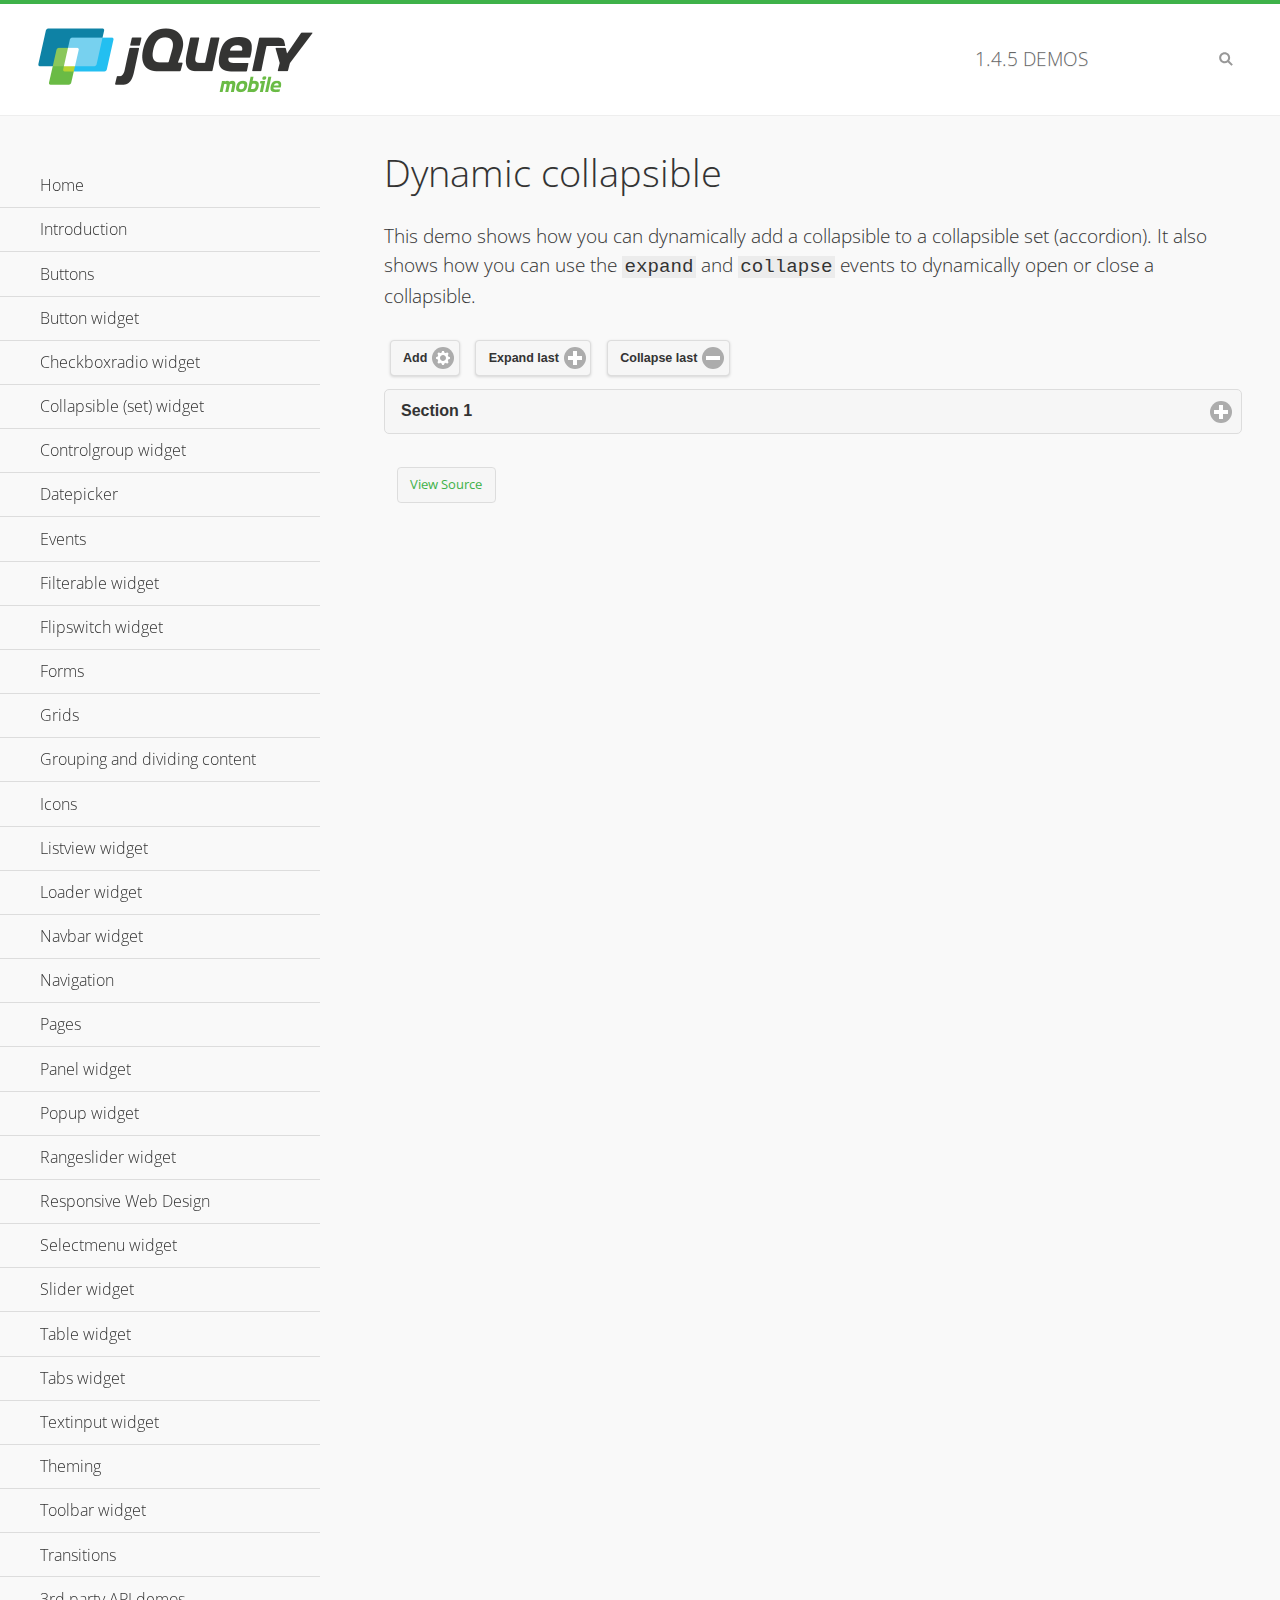
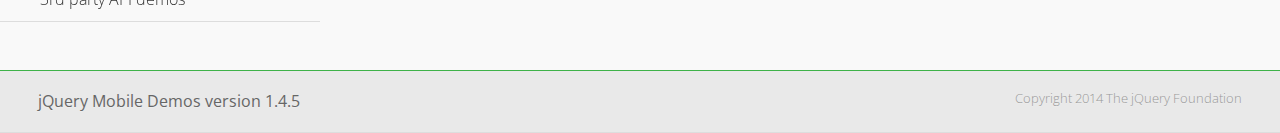
<file: jquery.mobile-1.4.5/demos/collapsible-dynamic/index.html>
<!DOCTYPE html>
<html>
<head>
	<meta charset="utf-8">
	<meta name="viewport" content="width=device-width, initial-scale=1">
	<title>Dynamic collapsible - jQuery Mobile Demos</title>
	<link rel="shortcut icon" href="../favicon.ico">
    <link rel="stylesheet" href="http://fonts.googleapis.com/css?family=Open+Sans:300,400,700">
	<link rel="stylesheet" href="../css/themes/default/jquery.mobile-1.4.5.min.css">
	<link rel="stylesheet" href="../_assets/css/jqm-demos.css">
	<script src="../js/jquery.js"></script>
	<script src="../_assets/js/index.js"></script>
	<script src="../js/jquery.mobile-1.4.5.min.js"></script>
	<script>
		$( document ).on( "pagecreate", function() {
			var nextId = 1;

			$("#add").click(function() {
				nextId++;
				var content = "<div data-role='collapsible' id='set" + nextId + "'><h3>Section " + nextId + "</h3><p>I am the collapsible content in a set so this feels like an accordion. I am hidden by default because I have the 'collapsed' state; you need to expand the header to see me.</p></div>";

				$( "#set" ).append( content ).collapsibleset( "refresh" );
			});

			$( "#expand" ).click(function() {
				$("#set").children(":last").collapsible( "expand" );
			});

			$( "#collapse" ).click(function() {
				$( "#set" ).children( ":last" ).collapsible( "collapse" );
			});
		});
	</script>
</head>
<body>
<div data-role="page" class="jqm-demos">

	<div data-role="header" class="jqm-header">
		<h2><a href="../" title="jQuery Mobile Demos home"><img src="../_assets/img/jquery-logo.png" alt="jQuery Mobile"></a></h2>
		<p><span class="jqm-version"></span> Demos</p>
		<a href="#" class="jqm-navmenu-link ui-btn ui-btn-icon-notext ui-corner-all ui-icon-bars ui-nodisc-icon ui-alt-icon ui-btn-left">Menu</a>
		<a href="#" class="jqm-search-link ui-btn ui-btn-icon-notext ui-corner-all ui-icon-search ui-nodisc-icon ui-alt-icon ui-btn-right">Search</a>
	</div><!-- /header -->

	<div role="main" class="ui-content jqm-content">

        <h1>Dynamic collapsible</h1>

        <p>This demo shows how you can dynamically add a collapsible to a collapsible set (accordion). It also shows how you can use the <code>expand</code> and <code>collapse</code> events to dynamically open or close a collapsible.</p>

        <div data-demo-html="true" data-demo-js="true">
            <button type="button" data-icon="gear" data-iconpos="right" data-mini="true" data-inline="true" id="add">Add</button>
            <button type="button" data-icon="plus" data-iconpos="right" data-mini="true" data-inline="true" id="expand">Expand last</button>
            <button type="button" data-icon="minus" data-iconpos="right" data-mini="true" data-inline="true" id="collapse">Collapse last</button>

            <div data-role="collapsibleset" data-content-theme="a" data-iconpos="right" id="set">
                <div data-role="collapsible" id="set1" data-collapsed="true">
                    <h3>Section 1</h3>
                    <p>I'm the collapsible content.</p>
                </div>
            </div>

        </div><!--/demo-html -->

	</div><!-- /content -->
	    <div data-role="panel" class="jqm-navmenu-panel" data-position="left" data-display="overlay" data-theme="a">
	    	<ul class="jqm-list ui-alt-icon ui-nodisc-icon">
<li data-filtertext="demos homepage" data-icon="home"><a href=".././">Home</a></li>
<li data-filtertext="introduction overview getting started"><a href="../intro/" data-ajax="false">Introduction</a></li>
<li data-filtertext="buttons button markup buttonmarkup method anchor link button element"><a href="../button-markup/" data-ajax="false">Buttons</a></li>
<li data-filtertext="form button widget input button submit reset"><a href="../button/" data-ajax="false">Button widget</a></li>
<li data-role="collapsible" data-enhanced="true" data-collapsed-icon="carat-d" data-expanded-icon="carat-u" data-iconpos="right" data-inset="false" class="ui-collapsible ui-collapsible-themed-content ui-collapsible-collapsed">
	<h3 class="ui-collapsible-heading ui-collapsible-heading-collapsed">
		<a href="#" class="ui-collapsible-heading-toggle ui-btn ui-btn-icon-right ui-btn-inherit ui-icon-carat-d">
		    Checkboxradio widget<span class="ui-collapsible-heading-status"> click to expand contents</span>
		</a>
	</h3>
	<div class="ui-collapsible-content ui-body-inherit ui-collapsible-content-collapsed" aria-hidden="true">
		<ul>
			<li data-filtertext="form checkboxradio widget checkbox input checkboxes controlgroups"><a href="../checkboxradio-checkbox/" data-ajax="false">Checkboxes</a></li>
			<li data-filtertext="form checkboxradio widget radio input radio buttons controlgroups"><a href="../checkboxradio-radio/" data-ajax="false">Radio buttons</a></li>
		</ul>
	</div>
</li>
<li data-role="collapsible" data-enhanced="true" data-collapsed-icon="carat-d" data-expanded-icon="carat-u" data-iconpos="right" data-inset="false" class="ui-collapsible ui-collapsible-themed-content ui-collapsible-collapsed">
	<h3 class="ui-collapsible-heading ui-collapsible-heading-collapsed">
		<a href="#" class="ui-collapsible-heading-toggle ui-btn ui-btn-icon-right ui-btn-inherit ui-icon-carat-d">
			Collapsible (set) widget<span class="ui-collapsible-heading-status"> click to expand contents</span>
		</a>
	</h3>
	<div class="ui-collapsible-content ui-body-inherit ui-collapsible-content-collapsed" aria-hidden="true">
		<ul>
			<li data-filtertext="collapsibles content formatting"><a href="../collapsible/" data-ajax="false">Collapsible</a></li>
			<li data-filtertext="dynamic collapsible set accordion append expand"><a href="../collapsible-dynamic/" data-ajax="false">Dynamic collapsibles</a></li>
			<li data-filtertext="accordions collapsible set widget content formatting grouped collapsibles"><a href="../collapsibleset/" data-ajax="false">Collapsible set</a></li>
		</ul>
	</div>
</li>
<li data-role="collapsible" data-enhanced="true" data-collapsed-icon="carat-d" data-expanded-icon="carat-u" data-iconpos="right" data-inset="false" class="ui-collapsible ui-collapsible-themed-content ui-collapsible-collapsed">
	<h3 class="ui-collapsible-heading ui-collapsible-heading-collapsed">
		<a href="#" class="ui-collapsible-heading-toggle ui-btn ui-btn-icon-right ui-btn-inherit ui-icon-carat-d">
			Controlgroup widget<span class="ui-collapsible-heading-status"> click to expand contents</span>
		</a>
	</h3>
	<div class="ui-collapsible-content ui-body-inherit ui-collapsible-content-collapsed" aria-hidden="true">
		<ul>
			<li data-filtertext="controlgroups selectmenu checkboxradio input grouped buttons horizontal vertical"><a href="../controlgroup/" data-ajax="false">Controlgroup</a></li>
			<li data-filtertext="dynamic controlgroup dynamically add buttons"><a href="../controlgroup-dynamic/" data-ajax="false">Dynamic controlgroups</a></li>
		</ul>
	</div>
</li>
<li data-filtertext="form datepicker widget date input"><a href="../datepicker/" data-ajax="false">Datepicker</a></li>
<li data-role="collapsible" data-enhanced="true" data-collapsed-icon="carat-d" data-expanded-icon="carat-u" data-iconpos="right" data-inset="false" class="ui-collapsible ui-collapsible-themed-content ui-collapsible-collapsed">
	<h3 class="ui-collapsible-heading ui-collapsible-heading-collapsed">
		<a href="#" class="ui-collapsible-heading-toggle ui-btn ui-btn-icon-right ui-btn-inherit ui-icon-carat-d">
			Events<span class="ui-collapsible-heading-status"> click to expand contents</span>
		</a>
	</h3>
	<div class="ui-collapsible-content ui-body-inherit ui-collapsible-content-collapsed" aria-hidden="true">
		<ul>
			<li data-filtertext="swipe to delete list items listviews swipe events"><a href="../swipe-list/" data-ajax="false">Swipe list items</a></li>
			<li data-filtertext="swipe to navigate swipe page navigation swipe events"><a href="../swipe-page/" data-ajax="false">Swipe page navigation</a></li>
		</ul>
	</div>
</li>
<li data-filtertext="filterable filter elements sorting searching listview table"><a href="../filterable/" data-ajax="false">Filterable widget</a></li>
<li data-filtertext="form flipswitch widget flip toggle switch binary select checkbox input"><a href="../flipswitch/" data-ajax="false">Flipswitch widget</a></li>
<li data-role="collapsible" data-enhanced="true" data-collapsed-icon="carat-d" data-expanded-icon="carat-u" data-iconpos="right" data-inset="false" class="ui-collapsible ui-collapsible-themed-content ui-collapsible-collapsed">
	<h3 class="ui-collapsible-heading ui-collapsible-heading-collapsed">
		<a href="#" class="ui-collapsible-heading-toggle ui-btn ui-btn-icon-right ui-btn-inherit ui-icon-carat-d">
			Forms<span class="ui-collapsible-heading-status"> click to expand contents</span>
		</a>
	</h3>
	<div class="ui-collapsible-content ui-body-inherit ui-collapsible-content-collapsed" aria-hidden="true">
		<ul>
			<li data-filtertext="forms text checkbox radio range button submit reset inputs selects textarea slider flipswitch label form elements"><a href="../forms/" data-ajax="false">Forms</a></li>
			<li data-filtertext="form hide labels hidden accessible ui-hidden-accessible forms"><a href="../forms-label-hidden-accessible/" data-ajax="false">Hide labels</a></li>
			<li data-filtertext="form field containers fieldcontain ui-field-contain forms"><a href="../forms-field-contain/" data-ajax="false">Field containers</a></li>
			<li data-filtertext="forms disabled form elements"><a href="../forms-disabled/" data-ajax="false">Forms disabled</a></li>
			<li data-filtertext="forms gallery examples overview forms text checkbox radio range button submit reset inputs selects textarea slider flipswitch label form elements"><a href="../forms-gallery/" data-ajax="false">Forms gallery</a></li>
		</ul>
	</div>
</li>
<li data-role="collapsible" data-enhanced="true" data-collapsed-icon="carat-d" data-expanded-icon="carat-u" data-iconpos="right" data-inset="false" class="ui-collapsible ui-collapsible-themed-content ui-collapsible-collapsed">
	<h3 class="ui-collapsible-heading ui-collapsible-heading-collapsed">
		<a href="#" class="ui-collapsible-heading-toggle ui-btn ui-btn-icon-right ui-btn-inherit ui-icon-carat-d">
			Grids<span class="ui-collapsible-heading-status"> click to expand contents</span>
		</a>
	</h3>
	<div class="ui-collapsible-content ui-body-inherit ui-collapsible-content-collapsed" aria-hidden="true">
		<ul>
			<li data-filtertext="grids columns blocks content formatting rwd responsive css framework"><a href="../grids/" data-ajax="false">Grids</a></li>
			<li data-filtertext="buttons in grids css framework"><a href="../grids-buttons/" data-ajax="false">Buttons in grids</a></li>
			<li data-filtertext="custom responsive grids rwd css framework"><a href="../grids-custom-responsive/" data-ajax="false">Custom responsive grids</a></li>
		</ul>
	</div>
</li>
<li data-filtertext="blocks content formatting sections heading"><a href="../body-bar-classes/" data-ajax="false">Grouping and dividing content</a></li>
<li data-role="collapsible" data-enhanced="true" data-collapsed-icon="carat-d" data-expanded-icon="carat-u" data-iconpos="right" data-inset="false" class="ui-collapsible ui-collapsible-themed-content ui-collapsible-collapsed">
	<h3 class="ui-collapsible-heading ui-collapsible-heading-collapsed">
		<a href="#" class="ui-collapsible-heading-toggle ui-btn ui-btn-icon-right ui-btn-inherit ui-icon-carat-d">
			Icons<span class="ui-collapsible-heading-status"> click to expand contents</span>
		</a>
	</h3>
	<div class="ui-collapsible-content ui-body-inherit ui-collapsible-content-collapsed" aria-hidden="true">
		<ul>
			<li data-filtertext="button icons svg disc alt custom icon position"><a href="../icons/" data-ajax="false">Icons</a></li>
			<li data-filtertext=""><a href="../icons-grunticon/" data-ajax="false">Grunticon loader</a></li>
		</ul>
	</div>
</li>
<li data-role="collapsible" data-enhanced="true" data-collapsed-icon="carat-d" data-expanded-icon="carat-u" data-iconpos="right" data-inset="false" class="ui-collapsible ui-collapsible-themed-content ui-collapsible-collapsed">
	<h3 class="ui-collapsible-heading ui-collapsible-heading-collapsed">
		<a href="#" class="ui-collapsible-heading-toggle ui-btn ui-btn-icon-right ui-btn-inherit ui-icon-carat-d">
			Listview widget<span class="ui-collapsible-heading-status"> click to expand contents</span>
		</a>
	</h3>
	<div class="ui-collapsible-content ui-body-inherit ui-collapsible-content-collapsed" aria-hidden="true">
		<ul>
			<li data-filtertext="listview widget thumbnails icons nested split button collapsible ul ol"><a href="../listview/" data-ajax="false">Listview</a></li>
			<li data-filtertext="autocomplete filterable reveal listview filtertextbeforefilter placeholder"><a href="../listview-autocomplete/" data-ajax="false">Listview autocomplete</a></li>
			<li data-filtertext="autocomplete filterable reveal listview remote data filtertextbeforefilter placeholder"><a href="../listview-autocomplete-remote/" data-ajax="false">Listview autocomplete remote data</a></li>
			<li data-filtertext="autodividers anchor jump scroll linkbars listview lists ul ol"><a href="../listview-autodividers-linkbar/" data-ajax="false">Listview autodividers linkbar</a></li>
			<li data-filtertext="listview autodividers selector autodividersselector lists ul ol"><a href="../listview-autodividers-selector/" data-ajax="false">Listview autodividers selector</a></li>
			<li data-filtertext="listview nested list items"><a href="../listview-nested-lists/" data-ajax="false">Nested Listviews</a></li>
			<li data-filtertext="listview collapsible list items flat"><a href="../listview-collapsible-item-flat/" data-ajax="false">Listview collapsible list items (flat)</a></li>
			<li data-filtertext="listview collapsible list indented"><a href="../listview-collapsible-item-indented/" data-ajax="false">Listview collapsible list items (indented)</a></li>
			<li data-filtertext="grid listview responsive grids responsive listviews lists ul"><a href="../listview-grid/" data-ajax="false">Listview responsive grid</a></li>
		</ul>
	</div>
</li>
<li data-filtertext="loader widget page loading navigation overlay spinner"><a href="../loader/" data-ajax="false">Loader widget</a></li>
<li data-filtertext="navbar widget navmenu toolbars header footer"><a href="../navbar/" data-ajax="false">Navbar widget</a></li>
<li data-role="collapsible" data-enhanced="true" data-collapsed-icon="carat-d" data-expanded-icon="carat-u" data-iconpos="right" data-inset="false" class="ui-collapsible ui-collapsible-themed-content ui-collapsible-collapsed">
	<h3 class="ui-collapsible-heading ui-collapsible-heading-collapsed">
		<a href="#" class="ui-collapsible-heading-toggle ui-btn ui-btn-icon-right ui-btn-inherit ui-icon-carat-d">
			Navigation<span class="ui-collapsible-heading-status"> click to expand contents</span>
		</a>
	</h3>
	<div class="ui-collapsible-content ui-body-inherit ui-collapsible-content-collapsed" aria-hidden="true">
		<ul>
			<li data-filtertext="ajax navigation navigate widget history event method"><a href="../navigation/" data-ajax="false">Navigation</a></li>
			<li data-filtertext="linking pages page links navigation ajax prefetch cache"><a href="../navigation-linking-pages/" data-ajax="false">Linking pages</a></li>
			<!-- <li data-filtertext="php redirect server redirection server-side navigation"><a href="../navigation-php-redirect/" data-ajax="false">PHP redirect demo</a></li>-->
			<li data-filtertext="navigation redirection hash query"><a href="../navigation-hash-processing/" data-ajax="false">Hash processing demo</a></li>
			<li data-filtertext="navigation redirection hash query"><a href="../page-events/" data-ajax="false">Page Navigation Events</a></li>
		</ul>
	</div>
</li>
<li data-role="collapsible" data-enhanced="true" data-collapsed-icon="carat-d" data-expanded-icon="carat-u" data-iconpos="right" data-inset="false" class="ui-collapsible ui-collapsible-themed-content ui-collapsible-collapsed">
	<h3 class="ui-collapsible-heading ui-collapsible-heading-collapsed">
		<a href="#" class="ui-collapsible-heading-toggle ui-btn ui-btn-icon-right ui-btn-inherit ui-icon-carat-d">
			Pages<span class="ui-collapsible-heading-status"> click to expand contents</span>
		</a>
	</h3>
	<div class="ui-collapsible-content ui-body-inherit ui-collapsible-content-collapsed" aria-hidden="true">
		<ul>
			<li data-filtertext="pages page widget ajax navigation"><a href="../pages/" data-ajax="false">Pages</a></li>
			<li data-filtertext="single page"><a href="../pages-single-page/" data-ajax="false">Single page</a></li>
			<li data-filtertext="multipage multi-page page"><a href="../pages-multi-page/" data-ajax="false">Multi-page template</a></li>
			<li data-filtertext="dialog page widget modal popup"><a href="../pages-dialog/" data-ajax="false">Dialog page</a></li>
		</ul>
	</div>
</li>
<li data-role="collapsible" data-enhanced="true" data-collapsed-icon="carat-d" data-expanded-icon="carat-u" data-iconpos="right" data-inset="false" class="ui-collapsible ui-collapsible-themed-content ui-collapsible-collapsed">
	<h3 class="ui-collapsible-heading ui-collapsible-heading-collapsed">
		<a href="#" class="ui-collapsible-heading-toggle ui-btn ui-btn-icon-right ui-btn-inherit ui-icon-carat-d">
			Panel widget<span class="ui-collapsible-heading-status"> click to expand contents</span>
		</a>
	</h3>
	<div class="ui-collapsible-content ui-body-inherit ui-collapsible-content-collapsed" aria-hidden="true">
		<ul>
			<li data-filtertext="panel widget sliding panels reveal push overlay responsive"><a href="../panel/" data-ajax="false">Panel</a></li>
			<li data-filtertext=""><a href="../panel-external/" data-ajax="false">External panels</a></li>
			<li data-filtertext="panel "><a href="../panel-fixed/" data-ajax="false">Fixed panels</a></li>
			<li data-filtertext="panel slide panels sliding panels shadow rwd responsive breakpoint"><a href="../panel-responsive/" data-ajax="false">Panels responsive</a></li>
			<li data-filtertext="panel custom style custom panel width reveal shadow listview panel styling page background wrapper"><a href="../panel-styling/" data-ajax="false">Custom panel style</a></li>
			<li data-filtertext="panel open on swipe"><a href="../panel-swipe-open/" data-ajax="false">Panel open on swipe</a></li>
			<li data-filtertext="panels outside page internal external toolbars"><a href="../panel-external-internal/" data-ajax="false">Panel external and internal</a></li>
		</ul>
	</div>
</li>
<li data-role="collapsible" data-enhanced="true" data-collapsed-icon="carat-d" data-expanded-icon="carat-u" data-iconpos="right" data-inset="false" class="ui-collapsible ui-collapsible-themed-content ui-collapsible-collapsed">
	<h3 class="ui-collapsible-heading ui-collapsible-heading-collapsed">
		<a href="#" class="ui-collapsible-heading-toggle ui-btn ui-btn-icon-right ui-btn-inherit ui-icon-carat-d">
			Popup widget<span class="ui-collapsible-heading-status"> click to expand contents</span>
		</a>
	</h3>
	<div class="ui-collapsible-content ui-body-inherit ui-collapsible-content-collapsed" aria-hidden="true">
		<ul>
			<li data-filtertext="popup widget popups dialog modal transition tooltip lightbox form overlay screen flip pop fade transition"><a href="../popup/" data-ajax="false">Popup</a></li>
			<li data-filtertext="popup alignment position"><a href="../popup-alignment/" data-ajax="false">Popup alignment</a></li>
			<li data-filtertext="popup arrow size popups popover"><a href="../popup-arrow-size/" data-ajax="false">Popup arrow size</a></li>
			<li data-filtertext="dynamic popups popup images lightbox"><a href="../popup-dynamic/" data-ajax="false">Dynamic popups</a></li>
			<li data-filtertext="popups with iframes scaling"><a href="../popup-iframe/" data-ajax="false">Popups with iframes</a></li>
			<li data-filtertext="popup image scaling"><a href="../popup-image-scaling/" data-ajax="false">Popup image scaling</a></li>
			<li data-filtertext="external popup outside multi-page"><a href="../popup-outside-multipage/" data-ajax="false">Popup outside multi-page</a></li>
		</ul>
	</div>
</li>
<li data-filtertext="form rangeslider widget dual sliders dual handle sliders range input"><a href="../rangeslider/" data-ajax="false">Rangeslider widget</a></li>
<li data-filtertext="responsive web design rwd adaptive progressive enhancement PE accessible mobile breakpoints media query media queries"><a href="../rwd/" data-ajax="false">Responsive Web Design</a></li>
<li data-role="collapsible" data-enhanced="true" data-collapsed-icon="carat-d" data-expanded-icon="carat-u" data-iconpos="right" data-inset="false" class="ui-collapsible ui-collapsible-themed-content ui-collapsible-collapsed">
	<h3 class="ui-collapsible-heading ui-collapsible-heading-collapsed">
		<a href="#" class="ui-collapsible-heading-toggle ui-btn ui-btn-icon-right ui-btn-inherit ui-icon-carat-d">
			Selectmenu widget<span class="ui-collapsible-heading-status"> click to expand contents</span>
		</a>
	</h3>
	<div class="ui-collapsible-content ui-body-inherit ui-collapsible-content-collapsed" aria-hidden="true">
		<ul>
			<li data-filtertext="form selectmenu widget select input custom select menu selects"><a href="../selectmenu/" data-ajax="false">Selectmenu</a></li>
			<li data-filtertext="form custom select menu selectmenu widget custom menu option optgroup multiple selects"><a href="../selectmenu-custom/" data-ajax="false">Custom select menu</a></li>
			<li data-filtertext="filterable select filter popup dialog"><a href="../selectmenu-custom-filter/" data-ajax="false">Custom select menu with filter</a></li>
		</ul>
	</div>
</li>
<li data-role="collapsible" data-enhanced="true" data-collapsed-icon="carat-d" data-expanded-icon="carat-u" data-iconpos="right" data-inset="false" class="ui-collapsible ui-collapsible-themed-content ui-collapsible-collapsed">
	<h3 class="ui-collapsible-heading ui-collapsible-heading-collapsed">
		<a href="#" class="ui-collapsible-heading-toggle ui-btn ui-btn-icon-right ui-btn-inherit ui-icon-carat-d">
			Slider widget<span class="ui-collapsible-heading-status"> click to expand contents</span>
		</a>
	</h3>
	<div class="ui-collapsible-content ui-body-inherit ui-collapsible-content-collapsed" aria-hidden="true">
		<ul>
			<li data-filtertext="form slider widget range input single sliders"><a href="../slider/" data-ajax="false">Slider</a></li>
			<li data-filtertext="form slider widget flipswitch slider binary select flip toggle switch"><a href="../slider-flipswitch/" data-ajax="false">Slider flip toggle switch</a></li>
			<li data-filtertext="form slider tooltip handle value input range sliders"><a href="../slider-tooltip/" data-ajax="false">Slider tooltip</a></li>
		</ul>
	</div>
</li>
<li data-role="collapsible" data-enhanced="true" data-collapsed-icon="carat-d" data-expanded-icon="carat-u" data-iconpos="right" data-inset="false" class="ui-collapsible ui-collapsible-themed-content ui-collapsible-collapsed">
	<h3 class="ui-collapsible-heading ui-collapsible-heading-collapsed">
		<a href="#" class="ui-collapsible-heading-toggle ui-btn ui-btn-icon-right ui-btn-inherit ui-icon-carat-d">
			Table widget<span class="ui-collapsible-heading-status"> click to expand contents</span>
		</a>
	</h3>
	<div class="ui-collapsible-content ui-body-inherit ui-collapsible-content-collapsed" aria-hidden="true">
		<ul>
			<li data-filtertext="table widget reflow column toggle th td responsive tables rwd hide show tabular"><a href="../table-column-toggle/" data-ajax="false">Table Column Toggle</a></li>
			<li data-filtertext="table column toggle phone comparison demo"><a href="../table-column-toggle-example/" data-ajax="false">Table Column Toggle demo</a></li>
			<li data-filtertext="responsive tables table column toggle heading groups rwd breakpoint"><a href="../table-column-toggle-heading-groups/" data-ajax="false">Table Column Toggle heading groups</a></li>
			<li data-filtertext="responsive tables table column toggle hide rwd breakpoint customization options"><a href="../table-column-toggle-options/" data-ajax="false">Table Column Toggle options</a></li>
			<li data-filtertext="table reflow th td responsive rwd columns tabular"><a href="../table-reflow/" data-ajax="false">Table Reflow</a></li>
			<li data-filtertext="responsive tables table reflow heading groups rwd breakpoint"><a href="../table-reflow-heading-groups/" data-ajax="false">Table Reflow heading groups</a></li>
			<li data-filtertext="responsive tables table reflow stripes strokes table style"><a href="../table-reflow-stripes-strokes/" data-ajax="false">Table Reflow stripes and strokes</a></li>
			<li data-filtertext="responsive tables table reflow stack custom styles"><a href="../table-reflow-styling/" data-ajax="false">Table Reflow custom styles</a></li>
		</ul>
	</div>
</li>
<li data-filtertext="ui tabs widget"><a href="../tabs/" data-ajax="false">Tabs widget</a></li>
<li data-filtertext="form textinput widget text input textarea number date time tel email file color password"><a href="../textinput/" data-ajax="false">Textinput widget</a></li>
<li data-role="collapsible" data-enhanced="true" data-collapsed-icon="carat-d" data-expanded-icon="carat-u" data-iconpos="right" data-inset="false" class="ui-collapsible ui-collapsible-themed-content ui-collapsible-collapsed">
	<h3 class="ui-collapsible-heading ui-collapsible-heading-collapsed">
		<a href="#" class="ui-collapsible-heading-toggle ui-btn ui-btn-icon-right ui-btn-inherit ui-icon-carat-d">
			Theming<span class="ui-collapsible-heading-status"> click to expand contents</span>
		</a>
	</h3>
	<div class="ui-collapsible-content ui-body-inherit ui-collapsible-content-collapsed" aria-hidden="true">
		<ul>
			<li data-filtertext="default theme swatches theming style css"><a href="../theme-default/" data-ajax="false">Default theme</a></li>
			<li data-filtertext="classic theme old theme swatches theming style css"><a href="../theme-classic/" data-ajax="false">Classic theme</a></li>
		</ul>
	</div>
</li>
<li data-role="collapsible" data-enhanced="true" data-collapsed-icon="carat-d" data-expanded-icon="carat-u" data-iconpos="right" data-inset="false" class="ui-collapsible ui-collapsible-themed-content ui-collapsible-collapsed">
	<h3 class="ui-collapsible-heading ui-collapsible-heading-collapsed">
		<a href="#" class="ui-collapsible-heading-toggle ui-btn ui-btn-icon-right ui-btn-inherit ui-icon-carat-d">
			Toolbar widget<span class="ui-collapsible-heading-status"> click to expand contents</span>
		</a>
	</h3>
	<div class="ui-collapsible-content ui-body-inherit ui-collapsible-content-collapsed" aria-hidden="true">
		<ul>
			<li data-filtertext="toolbar widget header footer toolbars fixed fullscreen external sections"><a href="../toolbar/" data-ajax="false">Toolbar</a></li>
			<li data-filtertext="dynamic toolbars dynamically add toolbar header footer"><a href="../toolbar-dynamic/" data-ajax="false">Dynamic toolbars</a></li>
			<li data-filtertext="external toolbars header footer"><a href="../toolbar-external/" data-ajax="false">External toolbars</a></li>
			<li data-filtertext="fixed toolbars header footer"><a href="../toolbar-fixed/" data-ajax="false">Fixed toolbars</a></li>
			<li data-filtertext="fixed fullscreen toolbars header footer"><a href="../toolbar-fixed-fullscreen/" data-ajax="false">Fullscreen toolbars</a></li>
			<li data-filtertext="external fixed toolbars header footer"><a href="../toolbar-fixed-external/" data-ajax="false">Fixed external toolbars</a></li>
			<li data-filtertext="external persistent toolbars header footer navbar navmenu"><a href="../toolbar-fixed-persistent/" data-ajax="false">Persistent toolbars</a></li>
			<li data-filtertext="external ajax optimized toolbars persistent toolbars header footer navbar"><a href="../toolbar-fixed-persistent-optimized/" data-ajax="false">Ajax optimized toolbars</a></li>
			<li data-filtertext="form in toolbars header footer"><a href="../toolbar-fixed-forms/" data-ajax="false">Form in toolbar</a></li>
		</ul>
	</div>
</li>
<li data-filtertext="page transitions animated pages popup navigation flip slide fade pop"><a href="../transitions/" data-ajax="false">Transitions</a></li>
<li data-role="collapsible" data-enhanced="true" data-collapsed-icon="carat-d" data-expanded-icon="carat-u" data-iconpos="right" data-inset="false" class="ui-collapsible ui-collapsible-themed-content ui-collapsible-collapsed">
	<h3 class="ui-collapsible-heading ui-collapsible-heading-collapsed">
		<a href="#" class="ui-collapsible-heading-toggle ui-btn ui-btn-icon-right ui-btn-inherit ui-icon-carat-d">
			3rd party API demos<span class="ui-collapsible-heading-status"> click to expand contents</span>
		</a>
	</h3>
	<div class="ui-collapsible-content ui-body-inherit ui-collapsible-content-collapsed" aria-hidden="true">
		<ul>
			<li data-filtertext="backbone requirejs navigation router"><a href="../backbone-requirejs/" data-ajax="false">Backbone RequireJS</a></li>
			<li data-filtertext="google maps geolocation demo"><a href="../map-geolocation/" data-ajax="false">Google Maps geolocation</a></li>
			<li data-filtertext="google maps hybrid"><a href="../map-list-toggle/" data-ajax="false">Google Maps list toggle</a></li>
		</ul>
	</div>
</li>



		     </ul>
		</div><!-- /panel -->


	<div data-role="footer" data-position="fixed" data-tap-toggle="false" class="jqm-footer">
		<p>jQuery Mobile Demos version <span class="jqm-version"></span></p>
		<p>Copyright 2014 The jQuery Foundation</p>
	</div><!-- /footer -->
	<!-- TODO: This should become an external panel so we can add input to markup (unique ID) -->
    <div data-role="panel" class="jqm-search-panel" data-position="right" data-display="overlay" data-theme="a">
		<div class="jqm-search">
			<ul class="jqm-list" data-filter-placeholder="Search demos..." data-filter-reveal="true">
<li data-filtertext="demos homepage" data-icon="home"><a href=".././">Home</a></li>
<li data-filtertext="introduction overview getting started"><a href="../intro/" data-ajax="false">Introduction</a></li>
<li data-filtertext="buttons button markup buttonmarkup method anchor link button element"><a href="../button-markup/" data-ajax="false">Buttons</a></li>
<li data-filtertext="form button widget input button submit reset"><a href="../button/" data-ajax="false">Button widget</a></li>
<li data-role="collapsible" data-enhanced="true" data-collapsed-icon="carat-d" data-expanded-icon="carat-u" data-iconpos="right" data-inset="false" class="ui-collapsible ui-collapsible-themed-content ui-collapsible-collapsed">
	<h3 class="ui-collapsible-heading ui-collapsible-heading-collapsed">
		<a href="#" class="ui-collapsible-heading-toggle ui-btn ui-btn-icon-right ui-btn-inherit ui-icon-carat-d">
		    Checkboxradio widget<span class="ui-collapsible-heading-status"> click to expand contents</span>
		</a>
	</h3>
	<div class="ui-collapsible-content ui-body-inherit ui-collapsible-content-collapsed" aria-hidden="true">
		<ul>
			<li data-filtertext="form checkboxradio widget checkbox input checkboxes controlgroups"><a href="../checkboxradio-checkbox/" data-ajax="false">Checkboxes</a></li>
			<li data-filtertext="form checkboxradio widget radio input radio buttons controlgroups"><a href="../checkboxradio-radio/" data-ajax="false">Radio buttons</a></li>
		</ul>
	</div>
</li>
<li data-role="collapsible" data-enhanced="true" data-collapsed-icon="carat-d" data-expanded-icon="carat-u" data-iconpos="right" data-inset="false" class="ui-collapsible ui-collapsible-themed-content ui-collapsible-collapsed">
	<h3 class="ui-collapsible-heading ui-collapsible-heading-collapsed">
		<a href="#" class="ui-collapsible-heading-toggle ui-btn ui-btn-icon-right ui-btn-inherit ui-icon-carat-d">
			Collapsible (set) widget<span class="ui-collapsible-heading-status"> click to expand contents</span>
		</a>
	</h3>
	<div class="ui-collapsible-content ui-body-inherit ui-collapsible-content-collapsed" aria-hidden="true">
		<ul>
			<li data-filtertext="collapsibles content formatting"><a href="../collapsible/" data-ajax="false">Collapsible</a></li>
			<li data-filtertext="dynamic collapsible set accordion append expand"><a href="../collapsible-dynamic/" data-ajax="false">Dynamic collapsibles</a></li>
			<li data-filtertext="accordions collapsible set widget content formatting grouped collapsibles"><a href="../collapsibleset/" data-ajax="false">Collapsible set</a></li>
		</ul>
	</div>
</li>
<li data-role="collapsible" data-enhanced="true" data-collapsed-icon="carat-d" data-expanded-icon="carat-u" data-iconpos="right" data-inset="false" class="ui-collapsible ui-collapsible-themed-content ui-collapsible-collapsed">
	<h3 class="ui-collapsible-heading ui-collapsible-heading-collapsed">
		<a href="#" class="ui-collapsible-heading-toggle ui-btn ui-btn-icon-right ui-btn-inherit ui-icon-carat-d">
			Controlgroup widget<span class="ui-collapsible-heading-status"> click to expand contents</span>
		</a>
	</h3>
	<div class="ui-collapsible-content ui-body-inherit ui-collapsible-content-collapsed" aria-hidden="true">
		<ul>
			<li data-filtertext="controlgroups selectmenu checkboxradio input grouped buttons horizontal vertical"><a href="../controlgroup/" data-ajax="false">Controlgroup</a></li>
			<li data-filtertext="dynamic controlgroup dynamically add buttons"><a href="../controlgroup-dynamic/" data-ajax="false">Dynamic controlgroups</a></li>
		</ul>
	</div>
</li>
<li data-filtertext="form datepicker widget date input"><a href="../datepicker/" data-ajax="false">Datepicker</a></li>
<li data-role="collapsible" data-enhanced="true" data-collapsed-icon="carat-d" data-expanded-icon="carat-u" data-iconpos="right" data-inset="false" class="ui-collapsible ui-collapsible-themed-content ui-collapsible-collapsed">
	<h3 class="ui-collapsible-heading ui-collapsible-heading-collapsed">
		<a href="#" class="ui-collapsible-heading-toggle ui-btn ui-btn-icon-right ui-btn-inherit ui-icon-carat-d">
			Events<span class="ui-collapsible-heading-status"> click to expand contents</span>
		</a>
	</h3>
	<div class="ui-collapsible-content ui-body-inherit ui-collapsible-content-collapsed" aria-hidden="true">
		<ul>
			<li data-filtertext="swipe to delete list items listviews swipe events"><a href="../swipe-list/" data-ajax="false">Swipe list items</a></li>
			<li data-filtertext="swipe to navigate swipe page navigation swipe events"><a href="../swipe-page/" data-ajax="false">Swipe page navigation</a></li>
		</ul>
	</div>
</li>
<li data-filtertext="filterable filter elements sorting searching listview table"><a href="../filterable/" data-ajax="false">Filterable widget</a></li>
<li data-filtertext="form flipswitch widget flip toggle switch binary select checkbox input"><a href="../flipswitch/" data-ajax="false">Flipswitch widget</a></li>
<li data-role="collapsible" data-enhanced="true" data-collapsed-icon="carat-d" data-expanded-icon="carat-u" data-iconpos="right" data-inset="false" class="ui-collapsible ui-collapsible-themed-content ui-collapsible-collapsed">
	<h3 class="ui-collapsible-heading ui-collapsible-heading-collapsed">
		<a href="#" class="ui-collapsible-heading-toggle ui-btn ui-btn-icon-right ui-btn-inherit ui-icon-carat-d">
			Forms<span class="ui-collapsible-heading-status"> click to expand contents</span>
		</a>
	</h3>
	<div class="ui-collapsible-content ui-body-inherit ui-collapsible-content-collapsed" aria-hidden="true">
		<ul>
			<li data-filtertext="forms text checkbox radio range button submit reset inputs selects textarea slider flipswitch label form elements"><a href="../forms/" data-ajax="false">Forms</a></li>
			<li data-filtertext="form hide labels hidden accessible ui-hidden-accessible forms"><a href="../forms-label-hidden-accessible/" data-ajax="false">Hide labels</a></li>
			<li data-filtertext="form field containers fieldcontain ui-field-contain forms"><a href="../forms-field-contain/" data-ajax="false">Field containers</a></li>
			<li data-filtertext="forms disabled form elements"><a href="../forms-disabled/" data-ajax="false">Forms disabled</a></li>
			<li data-filtertext="forms gallery examples overview forms text checkbox radio range button submit reset inputs selects textarea slider flipswitch label form elements"><a href="../forms-gallery/" data-ajax="false">Forms gallery</a></li>
		</ul>
	</div>
</li>
<li data-role="collapsible" data-enhanced="true" data-collapsed-icon="carat-d" data-expanded-icon="carat-u" data-iconpos="right" data-inset="false" class="ui-collapsible ui-collapsible-themed-content ui-collapsible-collapsed">
	<h3 class="ui-collapsible-heading ui-collapsible-heading-collapsed">
		<a href="#" class="ui-collapsible-heading-toggle ui-btn ui-btn-icon-right ui-btn-inherit ui-icon-carat-d">
			Grids<span class="ui-collapsible-heading-status"> click to expand contents</span>
		</a>
	</h3>
	<div class="ui-collapsible-content ui-body-inherit ui-collapsible-content-collapsed" aria-hidden="true">
		<ul>
			<li data-filtertext="grids columns blocks content formatting rwd responsive css framework"><a href="../grids/" data-ajax="false">Grids</a></li>
			<li data-filtertext="buttons in grids css framework"><a href="../grids-buttons/" data-ajax="false">Buttons in grids</a></li>
			<li data-filtertext="custom responsive grids rwd css framework"><a href="../grids-custom-responsive/" data-ajax="false">Custom responsive grids</a></li>
		</ul>
	</div>
</li>
<li data-filtertext="blocks content formatting sections heading"><a href="../body-bar-classes/" data-ajax="false">Grouping and dividing content</a></li>
<li data-role="collapsible" data-enhanced="true" data-collapsed-icon="carat-d" data-expanded-icon="carat-u" data-iconpos="right" data-inset="false" class="ui-collapsible ui-collapsible-themed-content ui-collapsible-collapsed">
	<h3 class="ui-collapsible-heading ui-collapsible-heading-collapsed">
		<a href="#" class="ui-collapsible-heading-toggle ui-btn ui-btn-icon-right ui-btn-inherit ui-icon-carat-d">
			Icons<span class="ui-collapsible-heading-status"> click to expand contents</span>
		</a>
	</h3>
	<div class="ui-collapsible-content ui-body-inherit ui-collapsible-content-collapsed" aria-hidden="true">
		<ul>
			<li data-filtertext="button icons svg disc alt custom icon position"><a href="../icons/" data-ajax="false">Icons</a></li>
			<li data-filtertext=""><a href="../icons-grunticon/" data-ajax="false">Grunticon loader</a></li>
		</ul>
	</div>
</li>
<li data-role="collapsible" data-enhanced="true" data-collapsed-icon="carat-d" data-expanded-icon="carat-u" data-iconpos="right" data-inset="false" class="ui-collapsible ui-collapsible-themed-content ui-collapsible-collapsed">
	<h3 class="ui-collapsible-heading ui-collapsible-heading-collapsed">
		<a href="#" class="ui-collapsible-heading-toggle ui-btn ui-btn-icon-right ui-btn-inherit ui-icon-carat-d">
			Listview widget<span class="ui-collapsible-heading-status"> click to expand contents</span>
		</a>
	</h3>
	<div class="ui-collapsible-content ui-body-inherit ui-collapsible-content-collapsed" aria-hidden="true">
		<ul>
			<li data-filtertext="listview widget thumbnails icons nested split button collapsible ul ol"><a href="../listview/" data-ajax="false">Listview</a></li>
			<li data-filtertext="autocomplete filterable reveal listview filtertextbeforefilter placeholder"><a href="../listview-autocomplete/" data-ajax="false">Listview autocomplete</a></li>
			<li data-filtertext="autocomplete filterable reveal listview remote data filtertextbeforefilter placeholder"><a href="../listview-autocomplete-remote/" data-ajax="false">Listview autocomplete remote data</a></li>
			<li data-filtertext="autodividers anchor jump scroll linkbars listview lists ul ol"><a href="../listview-autodividers-linkbar/" data-ajax="false">Listview autodividers linkbar</a></li>
			<li data-filtertext="listview autodividers selector autodividersselector lists ul ol"><a href="../listview-autodividers-selector/" data-ajax="false">Listview autodividers selector</a></li>
			<li data-filtertext="listview nested list items"><a href="../listview-nested-lists/" data-ajax="false">Nested Listviews</a></li>
			<li data-filtertext="listview collapsible list items flat"><a href="../listview-collapsible-item-flat/" data-ajax="false">Listview collapsible list items (flat)</a></li>
			<li data-filtertext="listview collapsible list indented"><a href="../listview-collapsible-item-indented/" data-ajax="false">Listview collapsible list items (indented)</a></li>
			<li data-filtertext="grid listview responsive grids responsive listviews lists ul"><a href="../listview-grid/" data-ajax="false">Listview responsive grid</a></li>
		</ul>
	</div>
</li>
<li data-filtertext="loader widget page loading navigation overlay spinner"><a href="../loader/" data-ajax="false">Loader widget</a></li>
<li data-filtertext="navbar widget navmenu toolbars header footer"><a href="../navbar/" data-ajax="false">Navbar widget</a></li>
<li data-role="collapsible" data-enhanced="true" data-collapsed-icon="carat-d" data-expanded-icon="carat-u" data-iconpos="right" data-inset="false" class="ui-collapsible ui-collapsible-themed-content ui-collapsible-collapsed">
	<h3 class="ui-collapsible-heading ui-collapsible-heading-collapsed">
		<a href="#" class="ui-collapsible-heading-toggle ui-btn ui-btn-icon-right ui-btn-inherit ui-icon-carat-d">
			Navigation<span class="ui-collapsible-heading-status"> click to expand contents</span>
		</a>
	</h3>
	<div class="ui-collapsible-content ui-body-inherit ui-collapsible-content-collapsed" aria-hidden="true">
		<ul>
			<li data-filtertext="ajax navigation navigate widget history event method"><a href="../navigation/" data-ajax="false">Navigation</a></li>
			<li data-filtertext="linking pages page links navigation ajax prefetch cache"><a href="../navigation-linking-pages/" data-ajax="false">Linking pages</a></li>
			<!-- <li data-filtertext="php redirect server redirection server-side navigation"><a href="../navigation-php-redirect/" data-ajax="false">PHP redirect demo</a></li>-->
			<li data-filtertext="navigation redirection hash query"><a href="../navigation-hash-processing/" data-ajax="false">Hash processing demo</a></li>
			<li data-filtertext="navigation redirection hash query"><a href="../page-events/" data-ajax="false">Page Navigation Events</a></li>
		</ul>
	</div>
</li>
<li data-role="collapsible" data-enhanced="true" data-collapsed-icon="carat-d" data-expanded-icon="carat-u" data-iconpos="right" data-inset="false" class="ui-collapsible ui-collapsible-themed-content ui-collapsible-collapsed">
	<h3 class="ui-collapsible-heading ui-collapsible-heading-collapsed">
		<a href="#" class="ui-collapsible-heading-toggle ui-btn ui-btn-icon-right ui-btn-inherit ui-icon-carat-d">
			Pages<span class="ui-collapsible-heading-status"> click to expand contents</span>
		</a>
	</h3>
	<div class="ui-collapsible-content ui-body-inherit ui-collapsible-content-collapsed" aria-hidden="true">
		<ul>
			<li data-filtertext="pages page widget ajax navigation"><a href="../pages/" data-ajax="false">Pages</a></li>
			<li data-filtertext="single page"><a href="../pages-single-page/" data-ajax="false">Single page</a></li>
			<li data-filtertext="multipage multi-page page"><a href="../pages-multi-page/" data-ajax="false">Multi-page template</a></li>
			<li data-filtertext="dialog page widget modal popup"><a href="../pages-dialog/" data-ajax="false">Dialog page</a></li>
		</ul>
	</div>
</li>
<li data-role="collapsible" data-enhanced="true" data-collapsed-icon="carat-d" data-expanded-icon="carat-u" data-iconpos="right" data-inset="false" class="ui-collapsible ui-collapsible-themed-content ui-collapsible-collapsed">
	<h3 class="ui-collapsible-heading ui-collapsible-heading-collapsed">
		<a href="#" class="ui-collapsible-heading-toggle ui-btn ui-btn-icon-right ui-btn-inherit ui-icon-carat-d">
			Panel widget<span class="ui-collapsible-heading-status"> click to expand contents</span>
		</a>
	</h3>
	<div class="ui-collapsible-content ui-body-inherit ui-collapsible-content-collapsed" aria-hidden="true">
		<ul>
			<li data-filtertext="panel widget sliding panels reveal push overlay responsive"><a href="../panel/" data-ajax="false">Panel</a></li>
			<li data-filtertext=""><a href="../panel-external/" data-ajax="false">External panels</a></li>
			<li data-filtertext="panel "><a href="../panel-fixed/" data-ajax="false">Fixed panels</a></li>
			<li data-filtertext="panel slide panels sliding panels shadow rwd responsive breakpoint"><a href="../panel-responsive/" data-ajax="false">Panels responsive</a></li>
			<li data-filtertext="panel custom style custom panel width reveal shadow listview panel styling page background wrapper"><a href="../panel-styling/" data-ajax="false">Custom panel style</a></li>
			<li data-filtertext="panel open on swipe"><a href="../panel-swipe-open/" data-ajax="false">Panel open on swipe</a></li>
			<li data-filtertext="panels outside page internal external toolbars"><a href="../panel-external-internal/" data-ajax="false">Panel external and internal</a></li>
		</ul>
	</div>
</li>
<li data-role="collapsible" data-enhanced="true" data-collapsed-icon="carat-d" data-expanded-icon="carat-u" data-iconpos="right" data-inset="false" class="ui-collapsible ui-collapsible-themed-content ui-collapsible-collapsed">
	<h3 class="ui-collapsible-heading ui-collapsible-heading-collapsed">
		<a href="#" class="ui-collapsible-heading-toggle ui-btn ui-btn-icon-right ui-btn-inherit ui-icon-carat-d">
			Popup widget<span class="ui-collapsible-heading-status"> click to expand contents</span>
		</a>
	</h3>
	<div class="ui-collapsible-content ui-body-inherit ui-collapsible-content-collapsed" aria-hidden="true">
		<ul>
			<li data-filtertext="popup widget popups dialog modal transition tooltip lightbox form overlay screen flip pop fade transition"><a href="../popup/" data-ajax="false">Popup</a></li>
			<li data-filtertext="popup alignment position"><a href="../popup-alignment/" data-ajax="false">Popup alignment</a></li>
			<li data-filtertext="popup arrow size popups popover"><a href="../popup-arrow-size/" data-ajax="false">Popup arrow size</a></li>
			<li data-filtertext="dynamic popups popup images lightbox"><a href="../popup-dynamic/" data-ajax="false">Dynamic popups</a></li>
			<li data-filtertext="popups with iframes scaling"><a href="../popup-iframe/" data-ajax="false">Popups with iframes</a></li>
			<li data-filtertext="popup image scaling"><a href="../popup-image-scaling/" data-ajax="false">Popup image scaling</a></li>
			<li data-filtertext="external popup outside multi-page"><a href="../popup-outside-multipage/" data-ajax="false">Popup outside multi-page</a></li>
		</ul>
	</div>
</li>
<li data-filtertext="form rangeslider widget dual sliders dual handle sliders range input"><a href="../rangeslider/" data-ajax="false">Rangeslider widget</a></li>
<li data-filtertext="responsive web design rwd adaptive progressive enhancement PE accessible mobile breakpoints media query media queries"><a href="../rwd/" data-ajax="false">Responsive Web Design</a></li>
<li data-role="collapsible" data-enhanced="true" data-collapsed-icon="carat-d" data-expanded-icon="carat-u" data-iconpos="right" data-inset="false" class="ui-collapsible ui-collapsible-themed-content ui-collapsible-collapsed">
	<h3 class="ui-collapsible-heading ui-collapsible-heading-collapsed">
		<a href="#" class="ui-collapsible-heading-toggle ui-btn ui-btn-icon-right ui-btn-inherit ui-icon-carat-d">
			Selectmenu widget<span class="ui-collapsible-heading-status"> click to expand contents</span>
		</a>
	</h3>
	<div class="ui-collapsible-content ui-body-inherit ui-collapsible-content-collapsed" aria-hidden="true">
		<ul>
			<li data-filtertext="form selectmenu widget select input custom select menu selects"><a href="../selectmenu/" data-ajax="false">Selectmenu</a></li>
			<li data-filtertext="form custom select menu selectmenu widget custom menu option optgroup multiple selects"><a href="../selectmenu-custom/" data-ajax="false">Custom select menu</a></li>
			<li data-filtertext="filterable select filter popup dialog"><a href="../selectmenu-custom-filter/" data-ajax="false">Custom select menu with filter</a></li>
		</ul>
	</div>
</li>
<li data-role="collapsible" data-enhanced="true" data-collapsed-icon="carat-d" data-expanded-icon="carat-u" data-iconpos="right" data-inset="false" class="ui-collapsible ui-collapsible-themed-content ui-collapsible-collapsed">
	<h3 class="ui-collapsible-heading ui-collapsible-heading-collapsed">
		<a href="#" class="ui-collapsible-heading-toggle ui-btn ui-btn-icon-right ui-btn-inherit ui-icon-carat-d">
			Slider widget<span class="ui-collapsible-heading-status"> click to expand contents</span>
		</a>
	</h3>
	<div class="ui-collapsible-content ui-body-inherit ui-collapsible-content-collapsed" aria-hidden="true">
		<ul>
			<li data-filtertext="form slider widget range input single sliders"><a href="../slider/" data-ajax="false">Slider</a></li>
			<li data-filtertext="form slider widget flipswitch slider binary select flip toggle switch"><a href="../slider-flipswitch/" data-ajax="false">Slider flip toggle switch</a></li>
			<li data-filtertext="form slider tooltip handle value input range sliders"><a href="../slider-tooltip/" data-ajax="false">Slider tooltip</a></li>
		</ul>
	</div>
</li>
<li data-role="collapsible" data-enhanced="true" data-collapsed-icon="carat-d" data-expanded-icon="carat-u" data-iconpos="right" data-inset="false" class="ui-collapsible ui-collapsible-themed-content ui-collapsible-collapsed">
	<h3 class="ui-collapsible-heading ui-collapsible-heading-collapsed">
		<a href="#" class="ui-collapsible-heading-toggle ui-btn ui-btn-icon-right ui-btn-inherit ui-icon-carat-d">
			Table widget<span class="ui-collapsible-heading-status"> click to expand contents</span>
		</a>
	</h3>
	<div class="ui-collapsible-content ui-body-inherit ui-collapsible-content-collapsed" aria-hidden="true">
		<ul>
			<li data-filtertext="table widget reflow column toggle th td responsive tables rwd hide show tabular"><a href="../table-column-toggle/" data-ajax="false">Table Column Toggle</a></li>
			<li data-filtertext="table column toggle phone comparison demo"><a href="../table-column-toggle-example/" data-ajax="false">Table Column Toggle demo</a></li>
			<li data-filtertext="responsive tables table column toggle heading groups rwd breakpoint"><a href="../table-column-toggle-heading-groups/" data-ajax="false">Table Column Toggle heading groups</a></li>
			<li data-filtertext="responsive tables table column toggle hide rwd breakpoint customization options"><a href="../table-column-toggle-options/" data-ajax="false">Table Column Toggle options</a></li>
			<li data-filtertext="table reflow th td responsive rwd columns tabular"><a href="../table-reflow/" data-ajax="false">Table Reflow</a></li>
			<li data-filtertext="responsive tables table reflow heading groups rwd breakpoint"><a href="../table-reflow-heading-groups/" data-ajax="false">Table Reflow heading groups</a></li>
			<li data-filtertext="responsive tables table reflow stripes strokes table style"><a href="../table-reflow-stripes-strokes/" data-ajax="false">Table Reflow stripes and strokes</a></li>
			<li data-filtertext="responsive tables table reflow stack custom styles"><a href="../table-reflow-styling/" data-ajax="false">Table Reflow custom styles</a></li>
		</ul>
	</div>
</li>
<li data-filtertext="ui tabs widget"><a href="../tabs/" data-ajax="false">Tabs widget</a></li>
<li data-filtertext="form textinput widget text input textarea number date time tel email file color password"><a href="../textinput/" data-ajax="false">Textinput widget</a></li>
<li data-role="collapsible" data-enhanced="true" data-collapsed-icon="carat-d" data-expanded-icon="carat-u" data-iconpos="right" data-inset="false" class="ui-collapsible ui-collapsible-themed-content ui-collapsible-collapsed">
	<h3 class="ui-collapsible-heading ui-collapsible-heading-collapsed">
		<a href="#" class="ui-collapsible-heading-toggle ui-btn ui-btn-icon-right ui-btn-inherit ui-icon-carat-d">
			Theming<span class="ui-collapsible-heading-status"> click to expand contents</span>
		</a>
	</h3>
	<div class="ui-collapsible-content ui-body-inherit ui-collapsible-content-collapsed" aria-hidden="true">
		<ul>
			<li data-filtertext="default theme swatches theming style css"><a href="../theme-default/" data-ajax="false">Default theme</a></li>
			<li data-filtertext="classic theme old theme swatches theming style css"><a href="../theme-classic/" data-ajax="false">Classic theme</a></li>
		</ul>
	</div>
</li>
<li data-role="collapsible" data-enhanced="true" data-collapsed-icon="carat-d" data-expanded-icon="carat-u" data-iconpos="right" data-inset="false" class="ui-collapsible ui-collapsible-themed-content ui-collapsible-collapsed">
	<h3 class="ui-collapsible-heading ui-collapsible-heading-collapsed">
		<a href="#" class="ui-collapsible-heading-toggle ui-btn ui-btn-icon-right ui-btn-inherit ui-icon-carat-d">
			Toolbar widget<span class="ui-collapsible-heading-status"> click to expand contents</span>
		</a>
	</h3>
	<div class="ui-collapsible-content ui-body-inherit ui-collapsible-content-collapsed" aria-hidden="true">
		<ul>
			<li data-filtertext="toolbar widget header footer toolbars fixed fullscreen external sections"><a href="../toolbar/" data-ajax="false">Toolbar</a></li>
			<li data-filtertext="dynamic toolbars dynamically add toolbar header footer"><a href="../toolbar-dynamic/" data-ajax="false">Dynamic toolbars</a></li>
			<li data-filtertext="external toolbars header footer"><a href="../toolbar-external/" data-ajax="false">External toolbars</a></li>
			<li data-filtertext="fixed toolbars header footer"><a href="../toolbar-fixed/" data-ajax="false">Fixed toolbars</a></li>
			<li data-filtertext="fixed fullscreen toolbars header footer"><a href="../toolbar-fixed-fullscreen/" data-ajax="false">Fullscreen toolbars</a></li>
			<li data-filtertext="external fixed toolbars header footer"><a href="../toolbar-fixed-external/" data-ajax="false">Fixed external toolbars</a></li>
			<li data-filtertext="external persistent toolbars header footer navbar navmenu"><a href="../toolbar-fixed-persistent/" data-ajax="false">Persistent toolbars</a></li>
			<li data-filtertext="external ajax optimized toolbars persistent toolbars header footer navbar"><a href="../toolbar-fixed-persistent-optimized/" data-ajax="false">Ajax optimized toolbars</a></li>
			<li data-filtertext="form in toolbars header footer"><a href="../toolbar-fixed-forms/" data-ajax="false">Form in toolbar</a></li>
		</ul>
	</div>
</li>
<li data-filtertext="page transitions animated pages popup navigation flip slide fade pop"><a href="../transitions/" data-ajax="false">Transitions</a></li>
<li data-role="collapsible" data-enhanced="true" data-collapsed-icon="carat-d" data-expanded-icon="carat-u" data-iconpos="right" data-inset="false" class="ui-collapsible ui-collapsible-themed-content ui-collapsible-collapsed">
	<h3 class="ui-collapsible-heading ui-collapsible-heading-collapsed">
		<a href="#" class="ui-collapsible-heading-toggle ui-btn ui-btn-icon-right ui-btn-inherit ui-icon-carat-d">
			3rd party API demos<span class="ui-collapsible-heading-status"> click to expand contents</span>
		</a>
	</h3>
	<div class="ui-collapsible-content ui-body-inherit ui-collapsible-content-collapsed" aria-hidden="true">
		<ul>
			<li data-filtertext="backbone requirejs navigation router"><a href="../backbone-requirejs/" data-ajax="false">Backbone RequireJS</a></li>
			<li data-filtertext="google maps geolocation demo"><a href="../map-geolocation/" data-ajax="false">Google Maps geolocation</a></li>
			<li data-filtertext="google maps hybrid"><a href="../map-list-toggle/" data-ajax="false">Google Maps list toggle</a></li>
		</ul>
	</div>
</li>



			</ul>
		</div>
	</div><!-- /panel -->


</div><!-- /page -->

</body>
</html>
</file>
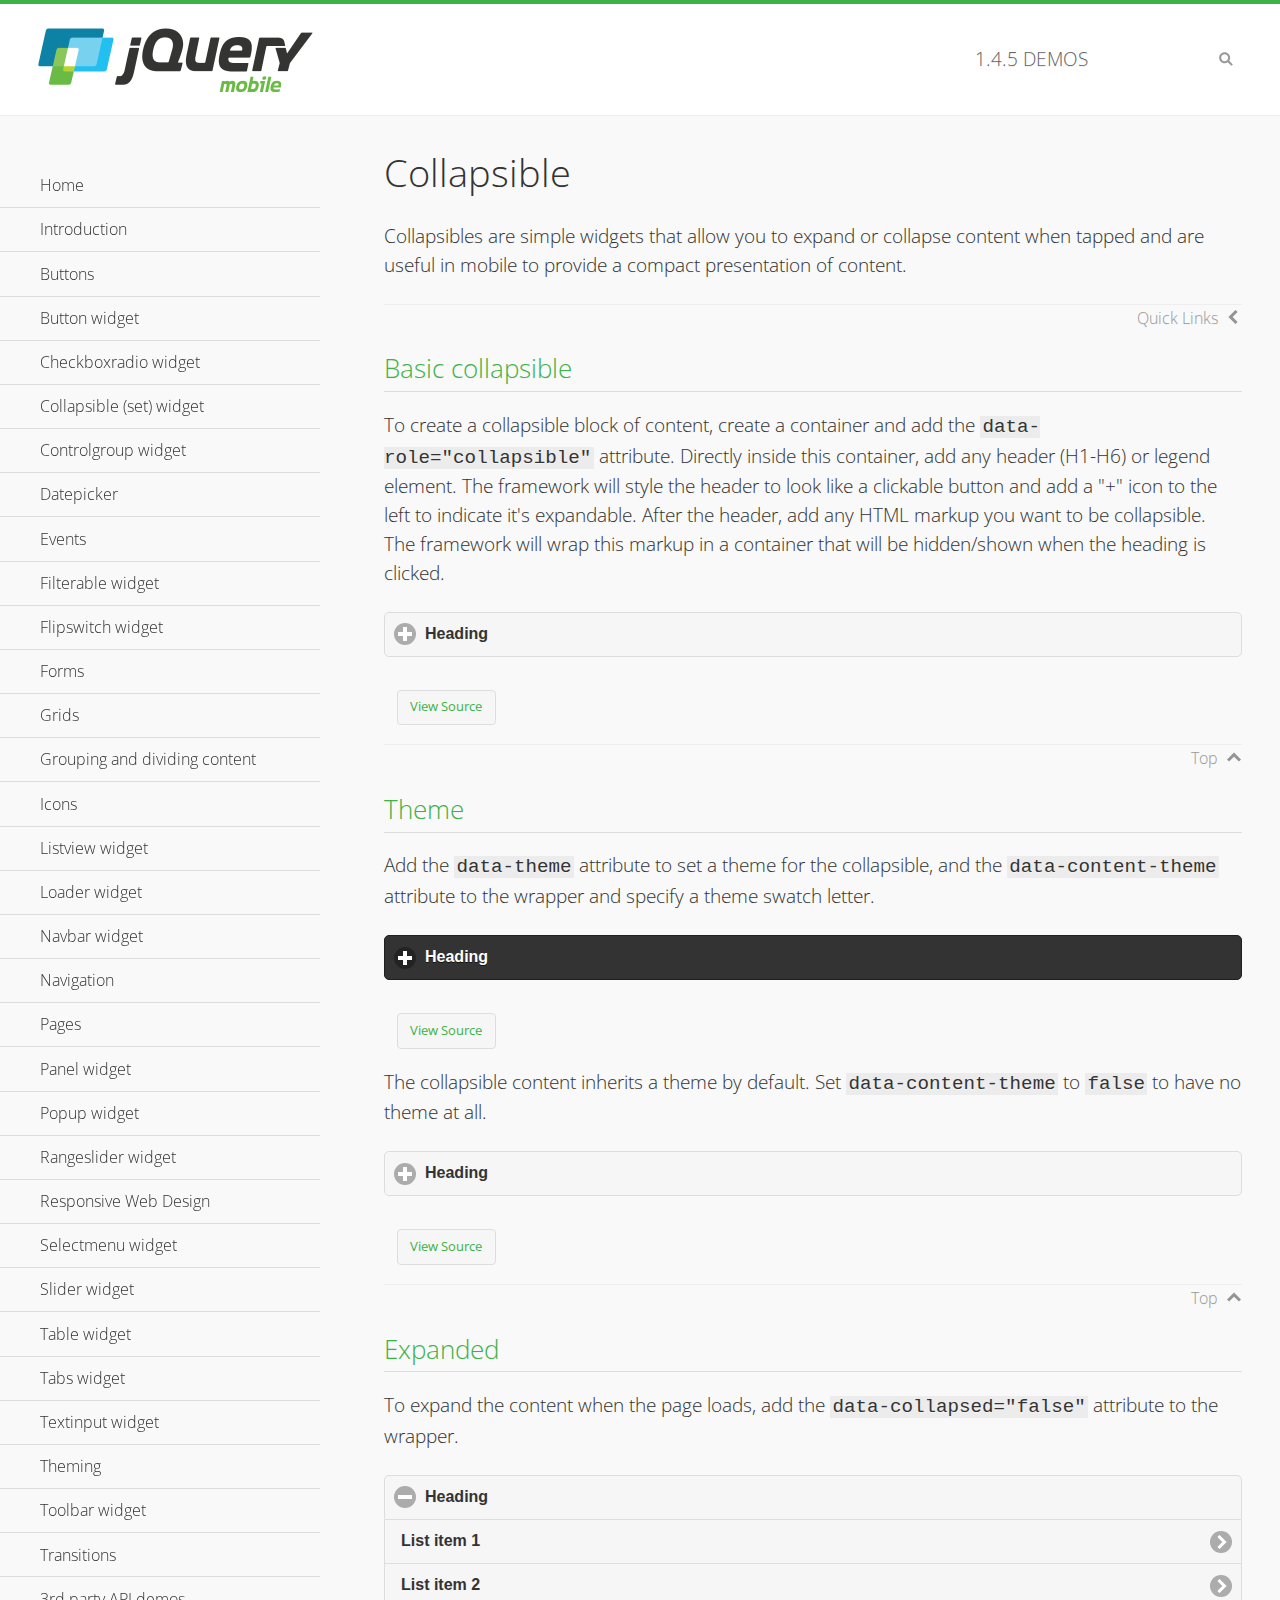
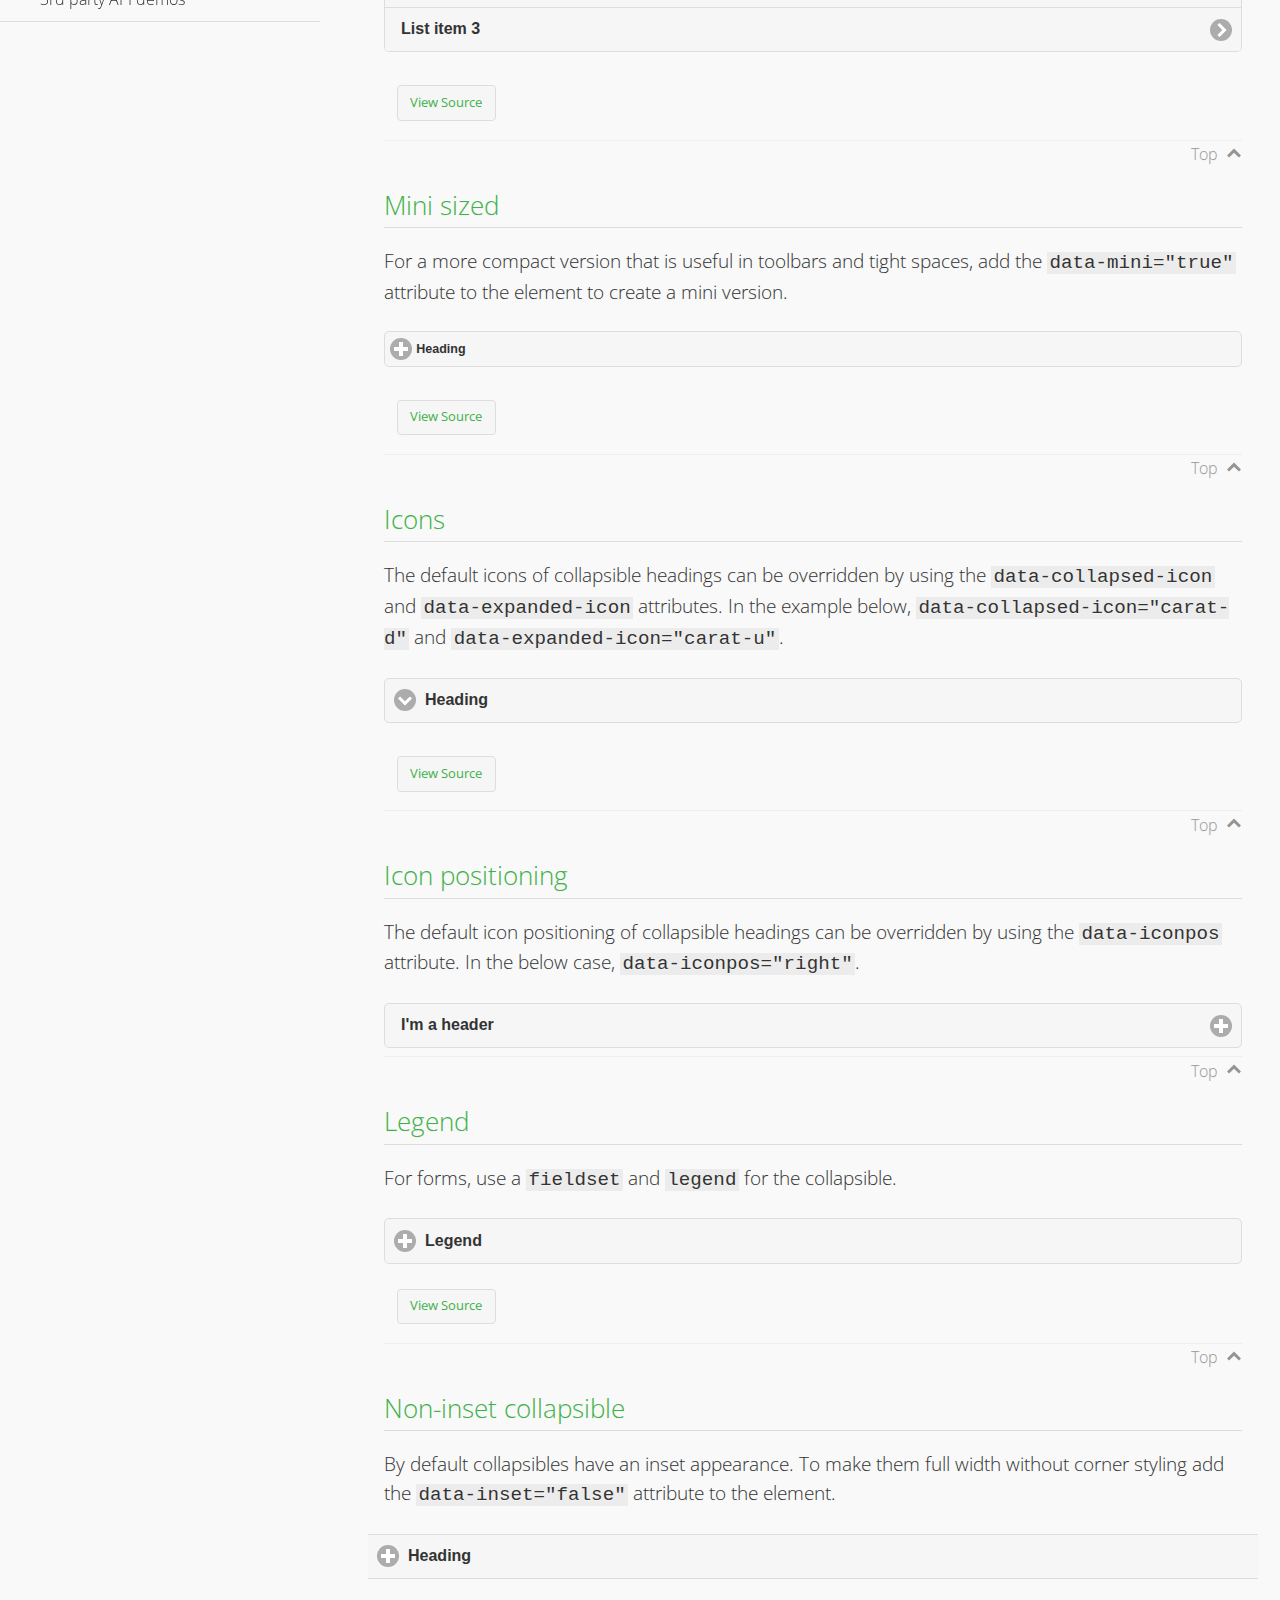
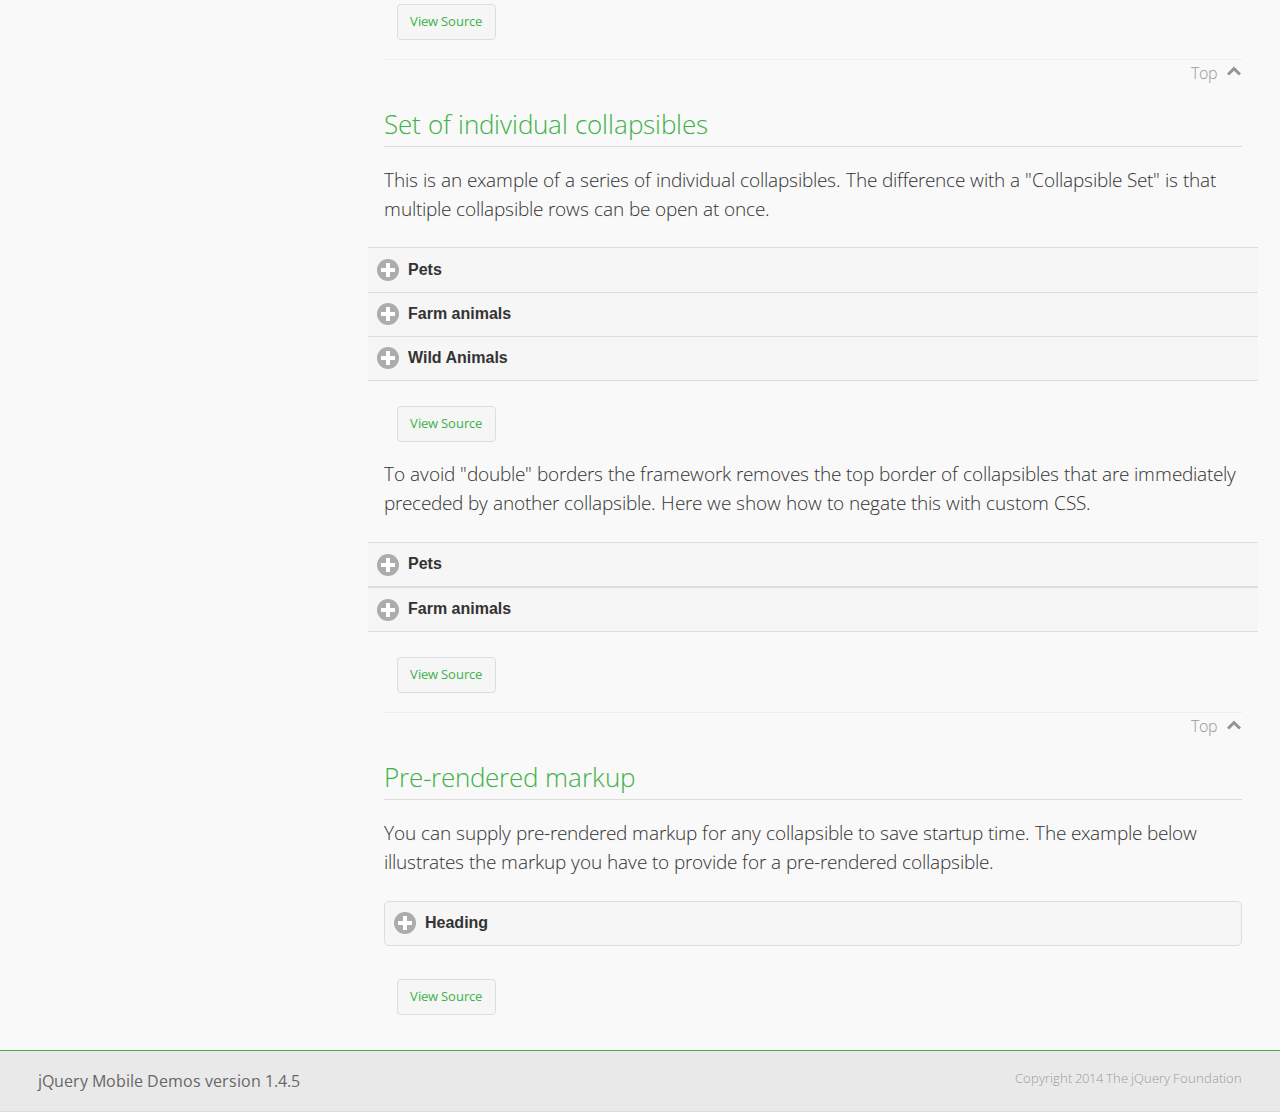
<file: jquery.mobile-1.4.5/demos/collapsible/index.html>
<!DOCTYPE html>
<html>
<head>
	<meta charset="utf-8">
	<meta name="viewport" content="width=device-width, initial-scale=1">
	<title>Collapsible - jQuery Mobile Demos</title>
    <link rel="stylesheet" href="../css/themes/default/jquery.mobile-1.4.5.min.css">
    <link rel="stylesheet" href="../_assets/css/jqm-demos.css">
    <link rel="shortcut icon" href="../favicon.ico">
    <link rel="stylesheet" href="http://fonts.googleapis.com/css?family=Open+Sans:300,400,700">
    <script src="../js/jquery.js"></script>
    <script src="../_assets/js/index.js"></script>
    <script src="../js/jquery.mobile-1.4.5.min.js"></script>
    <style id="negateDoubleBorder">
        #demo-borders .ui-collapsible-heading .ui-btn { border-top-width: 1px !important; }
    </style>
</head>
<body>
<div data-role="page" class="jqm-demos" data-quicklinks="true">

    <div data-role="header" class="jqm-header">
		<h2><a href="../" title="jQuery Mobile Demos home"><img src="../_assets/img/jquery-logo.png" alt="jQuery Mobile"></a></h2>
		<p><span class="jqm-version"></span> Demos</p>
        <a href="#" class="jqm-navmenu-link ui-btn ui-btn-icon-notext ui-corner-all ui-icon-bars ui-nodisc-icon ui-alt-icon ui-btn-left">Menu</a>
        <a href="#" class="jqm-search-link ui-btn ui-btn-icon-notext ui-corner-all ui-icon-search ui-nodisc-icon ui-alt-icon ui-btn-right">Search</a>
    </div><!-- /header -->

    <div role="main" class="ui-content jqm-content">

        <h1>Collapsible</h1>

        <p>Collapsibles are simple widgets that allow you to expand or collapse content when tapped and are useful in mobile to provide a compact presentation of content.</p>

        <h2>Basic collapsible</h2>

        <p>To create a collapsible block of content, create a container and add the <code> data-role="collapsible"</code> attribute. Directly inside this container, add any header (H1-H6) or legend element. The framework will style the header to look like a clickable button and add a "+" icon to the left to indicate it's expandable. After the header, add any HTML markup you want to be collapsible. The framework will wrap this markup in a container that will be hidden/shown when the heading is clicked.</p>

        <div data-demo-html="true">
            <div data-role="collapsible">
                <h4>Heading</h4>
                <p>I'm the collapsible content. By default I'm closed, but you can click the header to open me.</p>
            </div>
        </div><!--/demo-html -->

        <h2>Theme</h2>

        <p>Add the <code>data-theme</code> attribute to set a theme for the collapsible, and the <code>data-content-theme</code> attribute to the wrapper and specify a theme swatch letter.</p>

        <div data-demo-html="true">
            <div data-role="collapsible" data-theme="b" data-content-theme="b">
                <h4>Heading</h4>
                <p>I'm the collapsible content with a themed content block set to "b".</p>
            </div>
        </div><!--/demo-html -->

        <p>The collapsible content inherits a theme by default. Set <code>data-content-theme</code> to <code>false</code> to have no theme at all.</p>

        <div data-demo-html="true">
            <div data-role="collapsible" data-content-theme="false">
                <h4>Heading</h4>
                <p>I'm the collapsible content without a theme.</p>
            </div>
        </div><!--/demo-html -->

        <h2>Expanded</h2>

        <p>To expand the content when the page loads, add the <code>data-collapsed="false"</code> attribute to the wrapper.</p>

        <div data-demo-html="true">
            <div data-role="collapsible" data-collapsed="false">
                <h4>Heading</h4>
                <ul data-role="listview">
                    <li><a href="#">List item 1</a></li>
                    <li><a href="#">List item 2</a></li>
                    <li><a href="#">List item 3</a></li>
                </ul>
            </div>
        </div><!--/demo-html -->

        <h2>Mini sized</h2>

        <p>For a more compact version that is useful in toolbars and tight spaces, add the <code>data-mini="true"</code> attribute to the element to create a mini version. </p>

        <div data-demo-html="true">
            <div data-role="collapsible" data-mini="true">
                <h4>Heading</h4>
                <ul data-role="listview">
                    <li><a href="#">List item 1</a></li>
                    <li><a href="#">List item 2</a></li>
                    <li><a href="#">List item 3</a></li>
                </ul>
            </div>
        </div><!--/demo-html -->

            <h2>Icons</h2>

            <p>The default icons of collapsible headings can be overridden by using the <code>data-collapsed-icon</code> and <code>data-expanded-icon</code> attributes. In the example below, <code>data-collapsed-icon="carat-d"</code> and <code>data-expanded-icon="carat-u"</code>.</p>

            <div data-demo-html="true">
                <div data-role="collapsible" data-collapsed-icon="carat-d" data-expanded-icon="carat-u">
                    <h4>Heading</h4>
                    <ul data-role="listview" data-inset="false">
                        <li>Read-only list item 1</li>
                        <li>Read-only list item 2</li>
                        <li>Read-only list item 3</li>
                    </ul>
                </div>
            </div><!--/demo-html -->

            <h2>Icon positioning</h2>

            <p>The default icon positioning of collapsible headings can be overridden by using the <code>data-iconpos</code> attribute. In the below case, <code>data-iconpos="right"</code>.</p>

            <div data-role="collapsible" data-iconpos="right">
                <h3>I'm a header</h3>
                <p><code>data-iconpos="right"</code></p>
            </div>

        <h2>Legend</h2>

        <p>For forms, use a <code>fieldset</code> and <code>legend</code> for the collapsible.</p>
        <div data-demo-html="true">
            <form>
                <fieldset data-role="collapsible">
                    <legend>Legend</legend>

                    <label for="textinput-f">Text Input:</label>
                    <input type="text" name="textinput-f" id="textinput-f" placeholder="Text input" value="">

                    <div data-role="controlgroup">
                        <input type="checkbox" name="checkbox-1-a" id="checkbox-1-a">
                        <label for="checkbox-1-a">One</label>
                        <input type="checkbox" name="checkbox-2-a" id="checkbox-2-a">
                        <label for="checkbox-2-a">Two</label>
                        <input type="checkbox" name="checkbox-3-a" id="checkbox-3-a">
                        <label for="checkbox-3-a">Three</label>
                    </div>
                </fieldset>
            </form>
        </div><!--/demo-html -->

        <h2>Non-inset collapsible</h2>

        <p>By default collapsibles have an inset appearance. To make them full width without corner styling add the <code>data-inset="false"</code> attribute to the element.</p>

        <div data-demo-html="true">
            <div data-role="collapsible" data-inset="false">
                <h4>Heading</h4>
                <p>I'm the collapsible content. By default I'm closed, but you can click the header to open me.</p>
            </div>
        </div><!--/demo-html -->

        <h2>Set of individual collapsibles</h2>

        <p>This is an example of a series of individual collapsibles. The difference with a "Collapsible Set" is that multiple collapsible rows can be open at once.</p>

        <div data-demo-html="true">
            <div data-role="collapsible" data-inset="false">
                <h3>Pets</h3>
                <ul data-role="listview">
                    <li><a href="#">Canary</a></li>
                    <li><a href="#">Cat</a></li>
                    <li><a href="#">Dog</a></li>
                    <li><a href="#">Gerbil</a></li>
                    <li><a href="#">Iguana</a></li>
                    <li><a href="#">Mouse</a></li>
                </ul>
            </div><!-- /collapsible -->
            <div data-role="collapsible" data-inset="false">
                <h3>Farm animals</h3>
                <ul data-role="listview">
                    <li><a href="#">Chicken</a></li>
                    <li><a href="#">Cow</a></li>
                    <li><a href="#">Duck</a></li>
                    <li><a href="#">Horse</a></li>
                    <li><a href="#">Pig</a></li>
                    <li><a href="#">Sheep</a></li>
                </ul>
            </div><!-- /collapsible -->
            <div data-role="collapsible" data-inset="false">
                <h3>Wild Animals</h3>
                <ul data-role="listview">
                    <li><a href="#">Aardvark</a></li>
                    <li><a href="#">Alligator</a></li>
                    <li><a href="#">Ant</a></li>
                    <li><a href="#">Bear</a></li>
                    <li><a href="#">Beaver</a></li>
                    <li><a href="#">Cougar</a></li>
                    <li><a href="#">Dingo</a></li>
                </ul>
            </div><!-- /collapsible -->
        </div><!--/demo-html -->

        <p>To avoid "double" borders the framework removes the top border of collapsibles that are immediately preceded by another collapsible. Here we show how to negate this with custom CSS.</p>

        <div data-demo-html="true" data-demo-css="#negateDoubleBorder">
            <div id="demo-borders">
                <div data-role="collapsible" data-inset="false">
                    <h3>Pets</h3>
                    <ul data-role="listview">
                        <li><a href="#">Canary</a></li>
                        <li><a href="#">Cat</a></li>
                        <li><a href="#">Dog</a></li>
                        <li><a href="#">Gerbil</a></li>
                        <li><a href="#">Iguana</a></li>
                        <li><a href="#">Mouse</a></li>
                    </ul>
                </div><!-- /collapsible -->
                <div data-role="collapsible" data-inset="false">
                    <h3>Farm animals</h3>
                    <ul data-role="listview">
                        <li><a href="#">Chicken</a></li>
                        <li><a href="#">Cow</a></li>
                        <li><a href="#">Duck</a></li>
                        <li><a href="#">Horse</a></li>
                        <li><a href="#">Pig</a></li>
                        <li><a href="#">Sheep</a></li>
                    </ul>
                </div><!-- /collapsible -->
            </div>
        </div><!--/demo-html -->

			<h2>Pre-rendered markup</h2>
			<p>You can supply pre-rendered markup for any collapsible to save startup time. The example below illustrates the markup you have to provide for a pre-rendered collapsible.</p>
				<div data-demo-html="true">
					<div data-role="collapsible" data-enhanced="true" class="ui-collapsible ui-collapsible-inset ui-corner-all ui-collapsible-collapsed">
						<h4 class="ui-collapsible-heading ui-collapsible-heading-collapsed">
							<a href="#" class="ui-collapsible-heading-toggle ui-btn ui-btn-icon-left ui-icon-plus">
							Heading
							<div class="ui-collapsible-heading-status"> click to expand contents</div>
							</a>
						</h4>
						<div class="ui-collapsible-content ui-collapsible-content-collapsed" aria-hidden="true">
						<p>I'm the collapsible content. By default I'm closed, but you can click the header to open me.</p>
						</div>
					</div>
				</div>

	</div><!-- /content -->
	    <div data-role="panel" class="jqm-navmenu-panel" data-position="left" data-display="overlay" data-theme="a">
	    	<ul class="jqm-list ui-alt-icon ui-nodisc-icon">
<li data-filtertext="demos homepage" data-icon="home"><a href=".././">Home</a></li>
<li data-filtertext="introduction overview getting started"><a href="../intro/" data-ajax="false">Introduction</a></li>
<li data-filtertext="buttons button markup buttonmarkup method anchor link button element"><a href="../button-markup/" data-ajax="false">Buttons</a></li>
<li data-filtertext="form button widget input button submit reset"><a href="../button/" data-ajax="false">Button widget</a></li>
<li data-role="collapsible" data-enhanced="true" data-collapsed-icon="carat-d" data-expanded-icon="carat-u" data-iconpos="right" data-inset="false" class="ui-collapsible ui-collapsible-themed-content ui-collapsible-collapsed">
	<h3 class="ui-collapsible-heading ui-collapsible-heading-collapsed">
		<a href="#" class="ui-collapsible-heading-toggle ui-btn ui-btn-icon-right ui-btn-inherit ui-icon-carat-d">
		    Checkboxradio widget<span class="ui-collapsible-heading-status"> click to expand contents</span>
		</a>
	</h3>
	<div class="ui-collapsible-content ui-body-inherit ui-collapsible-content-collapsed" aria-hidden="true">
		<ul>
			<li data-filtertext="form checkboxradio widget checkbox input checkboxes controlgroups"><a href="../checkboxradio-checkbox/" data-ajax="false">Checkboxes</a></li>
			<li data-filtertext="form checkboxradio widget radio input radio buttons controlgroups"><a href="../checkboxradio-radio/" data-ajax="false">Radio buttons</a></li>
		</ul>
	</div>
</li>
<li data-role="collapsible" data-enhanced="true" data-collapsed-icon="carat-d" data-expanded-icon="carat-u" data-iconpos="right" data-inset="false" class="ui-collapsible ui-collapsible-themed-content ui-collapsible-collapsed">
	<h3 class="ui-collapsible-heading ui-collapsible-heading-collapsed">
		<a href="#" class="ui-collapsible-heading-toggle ui-btn ui-btn-icon-right ui-btn-inherit ui-icon-carat-d">
			Collapsible (set) widget<span class="ui-collapsible-heading-status"> click to expand contents</span>
		</a>
	</h3>
	<div class="ui-collapsible-content ui-body-inherit ui-collapsible-content-collapsed" aria-hidden="true">
		<ul>
			<li data-filtertext="collapsibles content formatting"><a href="../collapsible/" data-ajax="false">Collapsible</a></li>
			<li data-filtertext="dynamic collapsible set accordion append expand"><a href="../collapsible-dynamic/" data-ajax="false">Dynamic collapsibles</a></li>
			<li data-filtertext="accordions collapsible set widget content formatting grouped collapsibles"><a href="../collapsibleset/" data-ajax="false">Collapsible set</a></li>
		</ul>
	</div>
</li>
<li data-role="collapsible" data-enhanced="true" data-collapsed-icon="carat-d" data-expanded-icon="carat-u" data-iconpos="right" data-inset="false" class="ui-collapsible ui-collapsible-themed-content ui-collapsible-collapsed">
	<h3 class="ui-collapsible-heading ui-collapsible-heading-collapsed">
		<a href="#" class="ui-collapsible-heading-toggle ui-btn ui-btn-icon-right ui-btn-inherit ui-icon-carat-d">
			Controlgroup widget<span class="ui-collapsible-heading-status"> click to expand contents</span>
		</a>
	</h3>
	<div class="ui-collapsible-content ui-body-inherit ui-collapsible-content-collapsed" aria-hidden="true">
		<ul>
			<li data-filtertext="controlgroups selectmenu checkboxradio input grouped buttons horizontal vertical"><a href="../controlgroup/" data-ajax="false">Controlgroup</a></li>
			<li data-filtertext="dynamic controlgroup dynamically add buttons"><a href="../controlgroup-dynamic/" data-ajax="false">Dynamic controlgroups</a></li>
		</ul>
	</div>
</li>
<li data-filtertext="form datepicker widget date input"><a href="../datepicker/" data-ajax="false">Datepicker</a></li>
<li data-role="collapsible" data-enhanced="true" data-collapsed-icon="carat-d" data-expanded-icon="carat-u" data-iconpos="right" data-inset="false" class="ui-collapsible ui-collapsible-themed-content ui-collapsible-collapsed">
	<h3 class="ui-collapsible-heading ui-collapsible-heading-collapsed">
		<a href="#" class="ui-collapsible-heading-toggle ui-btn ui-btn-icon-right ui-btn-inherit ui-icon-carat-d">
			Events<span class="ui-collapsible-heading-status"> click to expand contents</span>
		</a>
	</h3>
	<div class="ui-collapsible-content ui-body-inherit ui-collapsible-content-collapsed" aria-hidden="true">
		<ul>
			<li data-filtertext="swipe to delete list items listviews swipe events"><a href="../swipe-list/" data-ajax="false">Swipe list items</a></li>
			<li data-filtertext="swipe to navigate swipe page navigation swipe events"><a href="../swipe-page/" data-ajax="false">Swipe page navigation</a></li>
		</ul>
	</div>
</li>
<li data-filtertext="filterable filter elements sorting searching listview table"><a href="../filterable/" data-ajax="false">Filterable widget</a></li>
<li data-filtertext="form flipswitch widget flip toggle switch binary select checkbox input"><a href="../flipswitch/" data-ajax="false">Flipswitch widget</a></li>
<li data-role="collapsible" data-enhanced="true" data-collapsed-icon="carat-d" data-expanded-icon="carat-u" data-iconpos="right" data-inset="false" class="ui-collapsible ui-collapsible-themed-content ui-collapsible-collapsed">
	<h3 class="ui-collapsible-heading ui-collapsible-heading-collapsed">
		<a href="#" class="ui-collapsible-heading-toggle ui-btn ui-btn-icon-right ui-btn-inherit ui-icon-carat-d">
			Forms<span class="ui-collapsible-heading-status"> click to expand contents</span>
		</a>
	</h3>
	<div class="ui-collapsible-content ui-body-inherit ui-collapsible-content-collapsed" aria-hidden="true">
		<ul>
			<li data-filtertext="forms text checkbox radio range button submit reset inputs selects textarea slider flipswitch label form elements"><a href="../forms/" data-ajax="false">Forms</a></li>
			<li data-filtertext="form hide labels hidden accessible ui-hidden-accessible forms"><a href="../forms-label-hidden-accessible/" data-ajax="false">Hide labels</a></li>
			<li data-filtertext="form field containers fieldcontain ui-field-contain forms"><a href="../forms-field-contain/" data-ajax="false">Field containers</a></li>
			<li data-filtertext="forms disabled form elements"><a href="../forms-disabled/" data-ajax="false">Forms disabled</a></li>
			<li data-filtertext="forms gallery examples overview forms text checkbox radio range button submit reset inputs selects textarea slider flipswitch label form elements"><a href="../forms-gallery/" data-ajax="false">Forms gallery</a></li>
		</ul>
	</div>
</li>
<li data-role="collapsible" data-enhanced="true" data-collapsed-icon="carat-d" data-expanded-icon="carat-u" data-iconpos="right" data-inset="false" class="ui-collapsible ui-collapsible-themed-content ui-collapsible-collapsed">
	<h3 class="ui-collapsible-heading ui-collapsible-heading-collapsed">
		<a href="#" class="ui-collapsible-heading-toggle ui-btn ui-btn-icon-right ui-btn-inherit ui-icon-carat-d">
			Grids<span class="ui-collapsible-heading-status"> click to expand contents</span>
		</a>
	</h3>
	<div class="ui-collapsible-content ui-body-inherit ui-collapsible-content-collapsed" aria-hidden="true">
		<ul>
			<li data-filtertext="grids columns blocks content formatting rwd responsive css framework"><a href="../grids/" data-ajax="false">Grids</a></li>
			<li data-filtertext="buttons in grids css framework"><a href="../grids-buttons/" data-ajax="false">Buttons in grids</a></li>
			<li data-filtertext="custom responsive grids rwd css framework"><a href="../grids-custom-responsive/" data-ajax="false">Custom responsive grids</a></li>
		</ul>
	</div>
</li>
<li data-filtertext="blocks content formatting sections heading"><a href="../body-bar-classes/" data-ajax="false">Grouping and dividing content</a></li>
<li data-role="collapsible" data-enhanced="true" data-collapsed-icon="carat-d" data-expanded-icon="carat-u" data-iconpos="right" data-inset="false" class="ui-collapsible ui-collapsible-themed-content ui-collapsible-collapsed">
	<h3 class="ui-collapsible-heading ui-collapsible-heading-collapsed">
		<a href="#" class="ui-collapsible-heading-toggle ui-btn ui-btn-icon-right ui-btn-inherit ui-icon-carat-d">
			Icons<span class="ui-collapsible-heading-status"> click to expand contents</span>
		</a>
	</h3>
	<div class="ui-collapsible-content ui-body-inherit ui-collapsible-content-collapsed" aria-hidden="true">
		<ul>
			<li data-filtertext="button icons svg disc alt custom icon position"><a href="../icons/" data-ajax="false">Icons</a></li>
			<li data-filtertext=""><a href="../icons-grunticon/" data-ajax="false">Grunticon loader</a></li>
		</ul>
	</div>
</li>
<li data-role="collapsible" data-enhanced="true" data-collapsed-icon="carat-d" data-expanded-icon="carat-u" data-iconpos="right" data-inset="false" class="ui-collapsible ui-collapsible-themed-content ui-collapsible-collapsed">
	<h3 class="ui-collapsible-heading ui-collapsible-heading-collapsed">
		<a href="#" class="ui-collapsible-heading-toggle ui-btn ui-btn-icon-right ui-btn-inherit ui-icon-carat-d">
			Listview widget<span class="ui-collapsible-heading-status"> click to expand contents</span>
		</a>
	</h3>
	<div class="ui-collapsible-content ui-body-inherit ui-collapsible-content-collapsed" aria-hidden="true">
		<ul>
			<li data-filtertext="listview widget thumbnails icons nested split button collapsible ul ol"><a href="../listview/" data-ajax="false">Listview</a></li>
			<li data-filtertext="autocomplete filterable reveal listview filtertextbeforefilter placeholder"><a href="../listview-autocomplete/" data-ajax="false">Listview autocomplete</a></li>
			<li data-filtertext="autocomplete filterable reveal listview remote data filtertextbeforefilter placeholder"><a href="../listview-autocomplete-remote/" data-ajax="false">Listview autocomplete remote data</a></li>
			<li data-filtertext="autodividers anchor jump scroll linkbars listview lists ul ol"><a href="../listview-autodividers-linkbar/" data-ajax="false">Listview autodividers linkbar</a></li>
			<li data-filtertext="listview autodividers selector autodividersselector lists ul ol"><a href="../listview-autodividers-selector/" data-ajax="false">Listview autodividers selector</a></li>
			<li data-filtertext="listview nested list items"><a href="../listview-nested-lists/" data-ajax="false">Nested Listviews</a></li>
			<li data-filtertext="listview collapsible list items flat"><a href="../listview-collapsible-item-flat/" data-ajax="false">Listview collapsible list items (flat)</a></li>
			<li data-filtertext="listview collapsible list indented"><a href="../listview-collapsible-item-indented/" data-ajax="false">Listview collapsible list items (indented)</a></li>
			<li data-filtertext="grid listview responsive grids responsive listviews lists ul"><a href="../listview-grid/" data-ajax="false">Listview responsive grid</a></li>
		</ul>
	</div>
</li>
<li data-filtertext="loader widget page loading navigation overlay spinner"><a href="../loader/" data-ajax="false">Loader widget</a></li>
<li data-filtertext="navbar widget navmenu toolbars header footer"><a href="../navbar/" data-ajax="false">Navbar widget</a></li>
<li data-role="collapsible" data-enhanced="true" data-collapsed-icon="carat-d" data-expanded-icon="carat-u" data-iconpos="right" data-inset="false" class="ui-collapsible ui-collapsible-themed-content ui-collapsible-collapsed">
	<h3 class="ui-collapsible-heading ui-collapsible-heading-collapsed">
		<a href="#" class="ui-collapsible-heading-toggle ui-btn ui-btn-icon-right ui-btn-inherit ui-icon-carat-d">
			Navigation<span class="ui-collapsible-heading-status"> click to expand contents</span>
		</a>
	</h3>
	<div class="ui-collapsible-content ui-body-inherit ui-collapsible-content-collapsed" aria-hidden="true">
		<ul>
			<li data-filtertext="ajax navigation navigate widget history event method"><a href="../navigation/" data-ajax="false">Navigation</a></li>
			<li data-filtertext="linking pages page links navigation ajax prefetch cache"><a href="../navigation-linking-pages/" data-ajax="false">Linking pages</a></li>
			<!-- <li data-filtertext="php redirect server redirection server-side navigation"><a href="../navigation-php-redirect/" data-ajax="false">PHP redirect demo</a></li>-->
			<li data-filtertext="navigation redirection hash query"><a href="../navigation-hash-processing/" data-ajax="false">Hash processing demo</a></li>
			<li data-filtertext="navigation redirection hash query"><a href="../page-events/" data-ajax="false">Page Navigation Events</a></li>
		</ul>
	</div>
</li>
<li data-role="collapsible" data-enhanced="true" data-collapsed-icon="carat-d" data-expanded-icon="carat-u" data-iconpos="right" data-inset="false" class="ui-collapsible ui-collapsible-themed-content ui-collapsible-collapsed">
	<h3 class="ui-collapsible-heading ui-collapsible-heading-collapsed">
		<a href="#" class="ui-collapsible-heading-toggle ui-btn ui-btn-icon-right ui-btn-inherit ui-icon-carat-d">
			Pages<span class="ui-collapsible-heading-status"> click to expand contents</span>
		</a>
	</h3>
	<div class="ui-collapsible-content ui-body-inherit ui-collapsible-content-collapsed" aria-hidden="true">
		<ul>
			<li data-filtertext="pages page widget ajax navigation"><a href="../pages/" data-ajax="false">Pages</a></li>
			<li data-filtertext="single page"><a href="../pages-single-page/" data-ajax="false">Single page</a></li>
			<li data-filtertext="multipage multi-page page"><a href="../pages-multi-page/" data-ajax="false">Multi-page template</a></li>
			<li data-filtertext="dialog page widget modal popup"><a href="../pages-dialog/" data-ajax="false">Dialog page</a></li>
		</ul>
	</div>
</li>
<li data-role="collapsible" data-enhanced="true" data-collapsed-icon="carat-d" data-expanded-icon="carat-u" data-iconpos="right" data-inset="false" class="ui-collapsible ui-collapsible-themed-content ui-collapsible-collapsed">
	<h3 class="ui-collapsible-heading ui-collapsible-heading-collapsed">
		<a href="#" class="ui-collapsible-heading-toggle ui-btn ui-btn-icon-right ui-btn-inherit ui-icon-carat-d">
			Panel widget<span class="ui-collapsible-heading-status"> click to expand contents</span>
		</a>
	</h3>
	<div class="ui-collapsible-content ui-body-inherit ui-collapsible-content-collapsed" aria-hidden="true">
		<ul>
			<li data-filtertext="panel widget sliding panels reveal push overlay responsive"><a href="../panel/" data-ajax="false">Panel</a></li>
			<li data-filtertext=""><a href="../panel-external/" data-ajax="false">External panels</a></li>
			<li data-filtertext="panel "><a href="../panel-fixed/" data-ajax="false">Fixed panels</a></li>
			<li data-filtertext="panel slide panels sliding panels shadow rwd responsive breakpoint"><a href="../panel-responsive/" data-ajax="false">Panels responsive</a></li>
			<li data-filtertext="panel custom style custom panel width reveal shadow listview panel styling page background wrapper"><a href="../panel-styling/" data-ajax="false">Custom panel style</a></li>
			<li data-filtertext="panel open on swipe"><a href="../panel-swipe-open/" data-ajax="false">Panel open on swipe</a></li>
			<li data-filtertext="panels outside page internal external toolbars"><a href="../panel-external-internal/" data-ajax="false">Panel external and internal</a></li>
		</ul>
	</div>
</li>
<li data-role="collapsible" data-enhanced="true" data-collapsed-icon="carat-d" data-expanded-icon="carat-u" data-iconpos="right" data-inset="false" class="ui-collapsible ui-collapsible-themed-content ui-collapsible-collapsed">
	<h3 class="ui-collapsible-heading ui-collapsible-heading-collapsed">
		<a href="#" class="ui-collapsible-heading-toggle ui-btn ui-btn-icon-right ui-btn-inherit ui-icon-carat-d">
			Popup widget<span class="ui-collapsible-heading-status"> click to expand contents</span>
		</a>
	</h3>
	<div class="ui-collapsible-content ui-body-inherit ui-collapsible-content-collapsed" aria-hidden="true">
		<ul>
			<li data-filtertext="popup widget popups dialog modal transition tooltip lightbox form overlay screen flip pop fade transition"><a href="../popup/" data-ajax="false">Popup</a></li>
			<li data-filtertext="popup alignment position"><a href="../popup-alignment/" data-ajax="false">Popup alignment</a></li>
			<li data-filtertext="popup arrow size popups popover"><a href="../popup-arrow-size/" data-ajax="false">Popup arrow size</a></li>
			<li data-filtertext="dynamic popups popup images lightbox"><a href="../popup-dynamic/" data-ajax="false">Dynamic popups</a></li>
			<li data-filtertext="popups with iframes scaling"><a href="../popup-iframe/" data-ajax="false">Popups with iframes</a></li>
			<li data-filtertext="popup image scaling"><a href="../popup-image-scaling/" data-ajax="false">Popup image scaling</a></li>
			<li data-filtertext="external popup outside multi-page"><a href="../popup-outside-multipage/" data-ajax="false">Popup outside multi-page</a></li>
		</ul>
	</div>
</li>
<li data-filtertext="form rangeslider widget dual sliders dual handle sliders range input"><a href="../rangeslider/" data-ajax="false">Rangeslider widget</a></li>
<li data-filtertext="responsive web design rwd adaptive progressive enhancement PE accessible mobile breakpoints media query media queries"><a href="../rwd/" data-ajax="false">Responsive Web Design</a></li>
<li data-role="collapsible" data-enhanced="true" data-collapsed-icon="carat-d" data-expanded-icon="carat-u" data-iconpos="right" data-inset="false" class="ui-collapsible ui-collapsible-themed-content ui-collapsible-collapsed">
	<h3 class="ui-collapsible-heading ui-collapsible-heading-collapsed">
		<a href="#" class="ui-collapsible-heading-toggle ui-btn ui-btn-icon-right ui-btn-inherit ui-icon-carat-d">
			Selectmenu widget<span class="ui-collapsible-heading-status"> click to expand contents</span>
		</a>
	</h3>
	<div class="ui-collapsible-content ui-body-inherit ui-collapsible-content-collapsed" aria-hidden="true">
		<ul>
			<li data-filtertext="form selectmenu widget select input custom select menu selects"><a href="../selectmenu/" data-ajax="false">Selectmenu</a></li>
			<li data-filtertext="form custom select menu selectmenu widget custom menu option optgroup multiple selects"><a href="../selectmenu-custom/" data-ajax="false">Custom select menu</a></li>
			<li data-filtertext="filterable select filter popup dialog"><a href="../selectmenu-custom-filter/" data-ajax="false">Custom select menu with filter</a></li>
		</ul>
	</div>
</li>
<li data-role="collapsible" data-enhanced="true" data-collapsed-icon="carat-d" data-expanded-icon="carat-u" data-iconpos="right" data-inset="false" class="ui-collapsible ui-collapsible-themed-content ui-collapsible-collapsed">
	<h3 class="ui-collapsible-heading ui-collapsible-heading-collapsed">
		<a href="#" class="ui-collapsible-heading-toggle ui-btn ui-btn-icon-right ui-btn-inherit ui-icon-carat-d">
			Slider widget<span class="ui-collapsible-heading-status"> click to expand contents</span>
		</a>
	</h3>
	<div class="ui-collapsible-content ui-body-inherit ui-collapsible-content-collapsed" aria-hidden="true">
		<ul>
			<li data-filtertext="form slider widget range input single sliders"><a href="../slider/" data-ajax="false">Slider</a></li>
			<li data-filtertext="form slider widget flipswitch slider binary select flip toggle switch"><a href="../slider-flipswitch/" data-ajax="false">Slider flip toggle switch</a></li>
			<li data-filtertext="form slider tooltip handle value input range sliders"><a href="../slider-tooltip/" data-ajax="false">Slider tooltip</a></li>
		</ul>
	</div>
</li>
<li data-role="collapsible" data-enhanced="true" data-collapsed-icon="carat-d" data-expanded-icon="carat-u" data-iconpos="right" data-inset="false" class="ui-collapsible ui-collapsible-themed-content ui-collapsible-collapsed">
	<h3 class="ui-collapsible-heading ui-collapsible-heading-collapsed">
		<a href="#" class="ui-collapsible-heading-toggle ui-btn ui-btn-icon-right ui-btn-inherit ui-icon-carat-d">
			Table widget<span class="ui-collapsible-heading-status"> click to expand contents</span>
		</a>
	</h3>
	<div class="ui-collapsible-content ui-body-inherit ui-collapsible-content-collapsed" aria-hidden="true">
		<ul>
			<li data-filtertext="table widget reflow column toggle th td responsive tables rwd hide show tabular"><a href="../table-column-toggle/" data-ajax="false">Table Column Toggle</a></li>
			<li data-filtertext="table column toggle phone comparison demo"><a href="../table-column-toggle-example/" data-ajax="false">Table Column Toggle demo</a></li>
			<li data-filtertext="responsive tables table column toggle heading groups rwd breakpoint"><a href="../table-column-toggle-heading-groups/" data-ajax="false">Table Column Toggle heading groups</a></li>
			<li data-filtertext="responsive tables table column toggle hide rwd breakpoint customization options"><a href="../table-column-toggle-options/" data-ajax="false">Table Column Toggle options</a></li>
			<li data-filtertext="table reflow th td responsive rwd columns tabular"><a href="../table-reflow/" data-ajax="false">Table Reflow</a></li>
			<li data-filtertext="responsive tables table reflow heading groups rwd breakpoint"><a href="../table-reflow-heading-groups/" data-ajax="false">Table Reflow heading groups</a></li>
			<li data-filtertext="responsive tables table reflow stripes strokes table style"><a href="../table-reflow-stripes-strokes/" data-ajax="false">Table Reflow stripes and strokes</a></li>
			<li data-filtertext="responsive tables table reflow stack custom styles"><a href="../table-reflow-styling/" data-ajax="false">Table Reflow custom styles</a></li>
		</ul>
	</div>
</li>
<li data-filtertext="ui tabs widget"><a href="../tabs/" data-ajax="false">Tabs widget</a></li>
<li data-filtertext="form textinput widget text input textarea number date time tel email file color password"><a href="../textinput/" data-ajax="false">Textinput widget</a></li>
<li data-role="collapsible" data-enhanced="true" data-collapsed-icon="carat-d" data-expanded-icon="carat-u" data-iconpos="right" data-inset="false" class="ui-collapsible ui-collapsible-themed-content ui-collapsible-collapsed">
	<h3 class="ui-collapsible-heading ui-collapsible-heading-collapsed">
		<a href="#" class="ui-collapsible-heading-toggle ui-btn ui-btn-icon-right ui-btn-inherit ui-icon-carat-d">
			Theming<span class="ui-collapsible-heading-status"> click to expand contents</span>
		</a>
	</h3>
	<div class="ui-collapsible-content ui-body-inherit ui-collapsible-content-collapsed" aria-hidden="true">
		<ul>
			<li data-filtertext="default theme swatches theming style css"><a href="../theme-default/" data-ajax="false">Default theme</a></li>
			<li data-filtertext="classic theme old theme swatches theming style css"><a href="../theme-classic/" data-ajax="false">Classic theme</a></li>
		</ul>
	</div>
</li>
<li data-role="collapsible" data-enhanced="true" data-collapsed-icon="carat-d" data-expanded-icon="carat-u" data-iconpos="right" data-inset="false" class="ui-collapsible ui-collapsible-themed-content ui-collapsible-collapsed">
	<h3 class="ui-collapsible-heading ui-collapsible-heading-collapsed">
		<a href="#" class="ui-collapsible-heading-toggle ui-btn ui-btn-icon-right ui-btn-inherit ui-icon-carat-d">
			Toolbar widget<span class="ui-collapsible-heading-status"> click to expand contents</span>
		</a>
	</h3>
	<div class="ui-collapsible-content ui-body-inherit ui-collapsible-content-collapsed" aria-hidden="true">
		<ul>
			<li data-filtertext="toolbar widget header footer toolbars fixed fullscreen external sections"><a href="../toolbar/" data-ajax="false">Toolbar</a></li>
			<li data-filtertext="dynamic toolbars dynamically add toolbar header footer"><a href="../toolbar-dynamic/" data-ajax="false">Dynamic toolbars</a></li>
			<li data-filtertext="external toolbars header footer"><a href="../toolbar-external/" data-ajax="false">External toolbars</a></li>
			<li data-filtertext="fixed toolbars header footer"><a href="../toolbar-fixed/" data-ajax="false">Fixed toolbars</a></li>
			<li data-filtertext="fixed fullscreen toolbars header footer"><a href="../toolbar-fixed-fullscreen/" data-ajax="false">Fullscreen toolbars</a></li>
			<li data-filtertext="external fixed toolbars header footer"><a href="../toolbar-fixed-external/" data-ajax="false">Fixed external toolbars</a></li>
			<li data-filtertext="external persistent toolbars header footer navbar navmenu"><a href="../toolbar-fixed-persistent/" data-ajax="false">Persistent toolbars</a></li>
			<li data-filtertext="external ajax optimized toolbars persistent toolbars header footer navbar"><a href="../toolbar-fixed-persistent-optimized/" data-ajax="false">Ajax optimized toolbars</a></li>
			<li data-filtertext="form in toolbars header footer"><a href="../toolbar-fixed-forms/" data-ajax="false">Form in toolbar</a></li>
		</ul>
	</div>
</li>
<li data-filtertext="page transitions animated pages popup navigation flip slide fade pop"><a href="../transitions/" data-ajax="false">Transitions</a></li>
<li data-role="collapsible" data-enhanced="true" data-collapsed-icon="carat-d" data-expanded-icon="carat-u" data-iconpos="right" data-inset="false" class="ui-collapsible ui-collapsible-themed-content ui-collapsible-collapsed">
	<h3 class="ui-collapsible-heading ui-collapsible-heading-collapsed">
		<a href="#" class="ui-collapsible-heading-toggle ui-btn ui-btn-icon-right ui-btn-inherit ui-icon-carat-d">
			3rd party API demos<span class="ui-collapsible-heading-status"> click to expand contents</span>
		</a>
	</h3>
	<div class="ui-collapsible-content ui-body-inherit ui-collapsible-content-collapsed" aria-hidden="true">
		<ul>
			<li data-filtertext="backbone requirejs navigation router"><a href="../backbone-requirejs/" data-ajax="false">Backbone RequireJS</a></li>
			<li data-filtertext="google maps geolocation demo"><a href="../map-geolocation/" data-ajax="false">Google Maps geolocation</a></li>
			<li data-filtertext="google maps hybrid"><a href="../map-list-toggle/" data-ajax="false">Google Maps list toggle</a></li>
		</ul>
	</div>
</li>



		     </ul>
		</div><!-- /panel -->


	<div data-role="footer" data-position="fixed" data-tap-toggle="false" class="jqm-footer">
		<p>jQuery Mobile Demos version <span class="jqm-version"></span></p>
		<p>Copyright 2014 The jQuery Foundation</p>
	</div><!-- /footer -->
	<!-- TODO: This should become an external panel so we can add input to markup (unique ID) -->
    <div data-role="panel" class="jqm-search-panel" data-position="right" data-display="overlay" data-theme="a">
		<div class="jqm-search">
			<ul class="jqm-list" data-filter-placeholder="Search demos..." data-filter-reveal="true">
<li data-filtertext="demos homepage" data-icon="home"><a href=".././">Home</a></li>
<li data-filtertext="introduction overview getting started"><a href="../intro/" data-ajax="false">Introduction</a></li>
<li data-filtertext="buttons button markup buttonmarkup method anchor link button element"><a href="../button-markup/" data-ajax="false">Buttons</a></li>
<li data-filtertext="form button widget input button submit reset"><a href="../button/" data-ajax="false">Button widget</a></li>
<li data-role="collapsible" data-enhanced="true" data-collapsed-icon="carat-d" data-expanded-icon="carat-u" data-iconpos="right" data-inset="false" class="ui-collapsible ui-collapsible-themed-content ui-collapsible-collapsed">
	<h3 class="ui-collapsible-heading ui-collapsible-heading-collapsed">
		<a href="#" class="ui-collapsible-heading-toggle ui-btn ui-btn-icon-right ui-btn-inherit ui-icon-carat-d">
		    Checkboxradio widget<span class="ui-collapsible-heading-status"> click to expand contents</span>
		</a>
	</h3>
	<div class="ui-collapsible-content ui-body-inherit ui-collapsible-content-collapsed" aria-hidden="true">
		<ul>
			<li data-filtertext="form checkboxradio widget checkbox input checkboxes controlgroups"><a href="../checkboxradio-checkbox/" data-ajax="false">Checkboxes</a></li>
			<li data-filtertext="form checkboxradio widget radio input radio buttons controlgroups"><a href="../checkboxradio-radio/" data-ajax="false">Radio buttons</a></li>
		</ul>
	</div>
</li>
<li data-role="collapsible" data-enhanced="true" data-collapsed-icon="carat-d" data-expanded-icon="carat-u" data-iconpos="right" data-inset="false" class="ui-collapsible ui-collapsible-themed-content ui-collapsible-collapsed">
	<h3 class="ui-collapsible-heading ui-collapsible-heading-collapsed">
		<a href="#" class="ui-collapsible-heading-toggle ui-btn ui-btn-icon-right ui-btn-inherit ui-icon-carat-d">
			Collapsible (set) widget<span class="ui-collapsible-heading-status"> click to expand contents</span>
		</a>
	</h3>
	<div class="ui-collapsible-content ui-body-inherit ui-collapsible-content-collapsed" aria-hidden="true">
		<ul>
			<li data-filtertext="collapsibles content formatting"><a href="../collapsible/" data-ajax="false">Collapsible</a></li>
			<li data-filtertext="dynamic collapsible set accordion append expand"><a href="../collapsible-dynamic/" data-ajax="false">Dynamic collapsibles</a></li>
			<li data-filtertext="accordions collapsible set widget content formatting grouped collapsibles"><a href="../collapsibleset/" data-ajax="false">Collapsible set</a></li>
		</ul>
	</div>
</li>
<li data-role="collapsible" data-enhanced="true" data-collapsed-icon="carat-d" data-expanded-icon="carat-u" data-iconpos="right" data-inset="false" class="ui-collapsible ui-collapsible-themed-content ui-collapsible-collapsed">
	<h3 class="ui-collapsible-heading ui-collapsible-heading-collapsed">
		<a href="#" class="ui-collapsible-heading-toggle ui-btn ui-btn-icon-right ui-btn-inherit ui-icon-carat-d">
			Controlgroup widget<span class="ui-collapsible-heading-status"> click to expand contents</span>
		</a>
	</h3>
	<div class="ui-collapsible-content ui-body-inherit ui-collapsible-content-collapsed" aria-hidden="true">
		<ul>
			<li data-filtertext="controlgroups selectmenu checkboxradio input grouped buttons horizontal vertical"><a href="../controlgroup/" data-ajax="false">Controlgroup</a></li>
			<li data-filtertext="dynamic controlgroup dynamically add buttons"><a href="../controlgroup-dynamic/" data-ajax="false">Dynamic controlgroups</a></li>
		</ul>
	</div>
</li>
<li data-filtertext="form datepicker widget date input"><a href="../datepicker/" data-ajax="false">Datepicker</a></li>
<li data-role="collapsible" data-enhanced="true" data-collapsed-icon="carat-d" data-expanded-icon="carat-u" data-iconpos="right" data-inset="false" class="ui-collapsible ui-collapsible-themed-content ui-collapsible-collapsed">
	<h3 class="ui-collapsible-heading ui-collapsible-heading-collapsed">
		<a href="#" class="ui-collapsible-heading-toggle ui-btn ui-btn-icon-right ui-btn-inherit ui-icon-carat-d">
			Events<span class="ui-collapsible-heading-status"> click to expand contents</span>
		</a>
	</h3>
	<div class="ui-collapsible-content ui-body-inherit ui-collapsible-content-collapsed" aria-hidden="true">
		<ul>
			<li data-filtertext="swipe to delete list items listviews swipe events"><a href="../swipe-list/" data-ajax="false">Swipe list items</a></li>
			<li data-filtertext="swipe to navigate swipe page navigation swipe events"><a href="../swipe-page/" data-ajax="false">Swipe page navigation</a></li>
		</ul>
	</div>
</li>
<li data-filtertext="filterable filter elements sorting searching listview table"><a href="../filterable/" data-ajax="false">Filterable widget</a></li>
<li data-filtertext="form flipswitch widget flip toggle switch binary select checkbox input"><a href="../flipswitch/" data-ajax="false">Flipswitch widget</a></li>
<li data-role="collapsible" data-enhanced="true" data-collapsed-icon="carat-d" data-expanded-icon="carat-u" data-iconpos="right" data-inset="false" class="ui-collapsible ui-collapsible-themed-content ui-collapsible-collapsed">
	<h3 class="ui-collapsible-heading ui-collapsible-heading-collapsed">
		<a href="#" class="ui-collapsible-heading-toggle ui-btn ui-btn-icon-right ui-btn-inherit ui-icon-carat-d">
			Forms<span class="ui-collapsible-heading-status"> click to expand contents</span>
		</a>
	</h3>
	<div class="ui-collapsible-content ui-body-inherit ui-collapsible-content-collapsed" aria-hidden="true">
		<ul>
			<li data-filtertext="forms text checkbox radio range button submit reset inputs selects textarea slider flipswitch label form elements"><a href="../forms/" data-ajax="false">Forms</a></li>
			<li data-filtertext="form hide labels hidden accessible ui-hidden-accessible forms"><a href="../forms-label-hidden-accessible/" data-ajax="false">Hide labels</a></li>
			<li data-filtertext="form field containers fieldcontain ui-field-contain forms"><a href="../forms-field-contain/" data-ajax="false">Field containers</a></li>
			<li data-filtertext="forms disabled form elements"><a href="../forms-disabled/" data-ajax="false">Forms disabled</a></li>
			<li data-filtertext="forms gallery examples overview forms text checkbox radio range button submit reset inputs selects textarea slider flipswitch label form elements"><a href="../forms-gallery/" data-ajax="false">Forms gallery</a></li>
		</ul>
	</div>
</li>
<li data-role="collapsible" data-enhanced="true" data-collapsed-icon="carat-d" data-expanded-icon="carat-u" data-iconpos="right" data-inset="false" class="ui-collapsible ui-collapsible-themed-content ui-collapsible-collapsed">
	<h3 class="ui-collapsible-heading ui-collapsible-heading-collapsed">
		<a href="#" class="ui-collapsible-heading-toggle ui-btn ui-btn-icon-right ui-btn-inherit ui-icon-carat-d">
			Grids<span class="ui-collapsible-heading-status"> click to expand contents</span>
		</a>
	</h3>
	<div class="ui-collapsible-content ui-body-inherit ui-collapsible-content-collapsed" aria-hidden="true">
		<ul>
			<li data-filtertext="grids columns blocks content formatting rwd responsive css framework"><a href="../grids/" data-ajax="false">Grids</a></li>
			<li data-filtertext="buttons in grids css framework"><a href="../grids-buttons/" data-ajax="false">Buttons in grids</a></li>
			<li data-filtertext="custom responsive grids rwd css framework"><a href="../grids-custom-responsive/" data-ajax="false">Custom responsive grids</a></li>
		</ul>
	</div>
</li>
<li data-filtertext="blocks content formatting sections heading"><a href="../body-bar-classes/" data-ajax="false">Grouping and dividing content</a></li>
<li data-role="collapsible" data-enhanced="true" data-collapsed-icon="carat-d" data-expanded-icon="carat-u" data-iconpos="right" data-inset="false" class="ui-collapsible ui-collapsible-themed-content ui-collapsible-collapsed">
	<h3 class="ui-collapsible-heading ui-collapsible-heading-collapsed">
		<a href="#" class="ui-collapsible-heading-toggle ui-btn ui-btn-icon-right ui-btn-inherit ui-icon-carat-d">
			Icons<span class="ui-collapsible-heading-status"> click to expand contents</span>
		</a>
	</h3>
	<div class="ui-collapsible-content ui-body-inherit ui-collapsible-content-collapsed" aria-hidden="true">
		<ul>
			<li data-filtertext="button icons svg disc alt custom icon position"><a href="../icons/" data-ajax="false">Icons</a></li>
			<li data-filtertext=""><a href="../icons-grunticon/" data-ajax="false">Grunticon loader</a></li>
		</ul>
	</div>
</li>
<li data-role="collapsible" data-enhanced="true" data-collapsed-icon="carat-d" data-expanded-icon="carat-u" data-iconpos="right" data-inset="false" class="ui-collapsible ui-collapsible-themed-content ui-collapsible-collapsed">
	<h3 class="ui-collapsible-heading ui-collapsible-heading-collapsed">
		<a href="#" class="ui-collapsible-heading-toggle ui-btn ui-btn-icon-right ui-btn-inherit ui-icon-carat-d">
			Listview widget<span class="ui-collapsible-heading-status"> click to expand contents</span>
		</a>
	</h3>
	<div class="ui-collapsible-content ui-body-inherit ui-collapsible-content-collapsed" aria-hidden="true">
		<ul>
			<li data-filtertext="listview widget thumbnails icons nested split button collapsible ul ol"><a href="../listview/" data-ajax="false">Listview</a></li>
			<li data-filtertext="autocomplete filterable reveal listview filtertextbeforefilter placeholder"><a href="../listview-autocomplete/" data-ajax="false">Listview autocomplete</a></li>
			<li data-filtertext="autocomplete filterable reveal listview remote data filtertextbeforefilter placeholder"><a href="../listview-autocomplete-remote/" data-ajax="false">Listview autocomplete remote data</a></li>
			<li data-filtertext="autodividers anchor jump scroll linkbars listview lists ul ol"><a href="../listview-autodividers-linkbar/" data-ajax="false">Listview autodividers linkbar</a></li>
			<li data-filtertext="listview autodividers selector autodividersselector lists ul ol"><a href="../listview-autodividers-selector/" data-ajax="false">Listview autodividers selector</a></li>
			<li data-filtertext="listview nested list items"><a href="../listview-nested-lists/" data-ajax="false">Nested Listviews</a></li>
			<li data-filtertext="listview collapsible list items flat"><a href="../listview-collapsible-item-flat/" data-ajax="false">Listview collapsible list items (flat)</a></li>
			<li data-filtertext="listview collapsible list indented"><a href="../listview-collapsible-item-indented/" data-ajax="false">Listview collapsible list items (indented)</a></li>
			<li data-filtertext="grid listview responsive grids responsive listviews lists ul"><a href="../listview-grid/" data-ajax="false">Listview responsive grid</a></li>
		</ul>
	</div>
</li>
<li data-filtertext="loader widget page loading navigation overlay spinner"><a href="../loader/" data-ajax="false">Loader widget</a></li>
<li data-filtertext="navbar widget navmenu toolbars header footer"><a href="../navbar/" data-ajax="false">Navbar widget</a></li>
<li data-role="collapsible" data-enhanced="true" data-collapsed-icon="carat-d" data-expanded-icon="carat-u" data-iconpos="right" data-inset="false" class="ui-collapsible ui-collapsible-themed-content ui-collapsible-collapsed">
	<h3 class="ui-collapsible-heading ui-collapsible-heading-collapsed">
		<a href="#" class="ui-collapsible-heading-toggle ui-btn ui-btn-icon-right ui-btn-inherit ui-icon-carat-d">
			Navigation<span class="ui-collapsible-heading-status"> click to expand contents</span>
		</a>
	</h3>
	<div class="ui-collapsible-content ui-body-inherit ui-collapsible-content-collapsed" aria-hidden="true">
		<ul>
			<li data-filtertext="ajax navigation navigate widget history event method"><a href="../navigation/" data-ajax="false">Navigation</a></li>
			<li data-filtertext="linking pages page links navigation ajax prefetch cache"><a href="../navigation-linking-pages/" data-ajax="false">Linking pages</a></li>
			<!-- <li data-filtertext="php redirect server redirection server-side navigation"><a href="../navigation-php-redirect/" data-ajax="false">PHP redirect demo</a></li>-->
			<li data-filtertext="navigation redirection hash query"><a href="../navigation-hash-processing/" data-ajax="false">Hash processing demo</a></li>
			<li data-filtertext="navigation redirection hash query"><a href="../page-events/" data-ajax="false">Page Navigation Events</a></li>
		</ul>
	</div>
</li>
<li data-role="collapsible" data-enhanced="true" data-collapsed-icon="carat-d" data-expanded-icon="carat-u" data-iconpos="right" data-inset="false" class="ui-collapsible ui-collapsible-themed-content ui-collapsible-collapsed">
	<h3 class="ui-collapsible-heading ui-collapsible-heading-collapsed">
		<a href="#" class="ui-collapsible-heading-toggle ui-btn ui-btn-icon-right ui-btn-inherit ui-icon-carat-d">
			Pages<span class="ui-collapsible-heading-status"> click to expand contents</span>
		</a>
	</h3>
	<div class="ui-collapsible-content ui-body-inherit ui-collapsible-content-collapsed" aria-hidden="true">
		<ul>
			<li data-filtertext="pages page widget ajax navigation"><a href="../pages/" data-ajax="false">Pages</a></li>
			<li data-filtertext="single page"><a href="../pages-single-page/" data-ajax="false">Single page</a></li>
			<li data-filtertext="multipage multi-page page"><a href="../pages-multi-page/" data-ajax="false">Multi-page template</a></li>
			<li data-filtertext="dialog page widget modal popup"><a href="../pages-dialog/" data-ajax="false">Dialog page</a></li>
		</ul>
	</div>
</li>
<li data-role="collapsible" data-enhanced="true" data-collapsed-icon="carat-d" data-expanded-icon="carat-u" data-iconpos="right" data-inset="false" class="ui-collapsible ui-collapsible-themed-content ui-collapsible-collapsed">
	<h3 class="ui-collapsible-heading ui-collapsible-heading-collapsed">
		<a href="#" class="ui-collapsible-heading-toggle ui-btn ui-btn-icon-right ui-btn-inherit ui-icon-carat-d">
			Panel widget<span class="ui-collapsible-heading-status"> click to expand contents</span>
		</a>
	</h3>
	<div class="ui-collapsible-content ui-body-inherit ui-collapsible-content-collapsed" aria-hidden="true">
		<ul>
			<li data-filtertext="panel widget sliding panels reveal push overlay responsive"><a href="../panel/" data-ajax="false">Panel</a></li>
			<li data-filtertext=""><a href="../panel-external/" data-ajax="false">External panels</a></li>
			<li data-filtertext="panel "><a href="../panel-fixed/" data-ajax="false">Fixed panels</a></li>
			<li data-filtertext="panel slide panels sliding panels shadow rwd responsive breakpoint"><a href="../panel-responsive/" data-ajax="false">Panels responsive</a></li>
			<li data-filtertext="panel custom style custom panel width reveal shadow listview panel styling page background wrapper"><a href="../panel-styling/" data-ajax="false">Custom panel style</a></li>
			<li data-filtertext="panel open on swipe"><a href="../panel-swipe-open/" data-ajax="false">Panel open on swipe</a></li>
			<li data-filtertext="panels outside page internal external toolbars"><a href="../panel-external-internal/" data-ajax="false">Panel external and internal</a></li>
		</ul>
	</div>
</li>
<li data-role="collapsible" data-enhanced="true" data-collapsed-icon="carat-d" data-expanded-icon="carat-u" data-iconpos="right" data-inset="false" class="ui-collapsible ui-collapsible-themed-content ui-collapsible-collapsed">
	<h3 class="ui-collapsible-heading ui-collapsible-heading-collapsed">
		<a href="#" class="ui-collapsible-heading-toggle ui-btn ui-btn-icon-right ui-btn-inherit ui-icon-carat-d">
			Popup widget<span class="ui-collapsible-heading-status"> click to expand contents</span>
		</a>
	</h3>
	<div class="ui-collapsible-content ui-body-inherit ui-collapsible-content-collapsed" aria-hidden="true">
		<ul>
			<li data-filtertext="popup widget popups dialog modal transition tooltip lightbox form overlay screen flip pop fade transition"><a href="../popup/" data-ajax="false">Popup</a></li>
			<li data-filtertext="popup alignment position"><a href="../popup-alignment/" data-ajax="false">Popup alignment</a></li>
			<li data-filtertext="popup arrow size popups popover"><a href="../popup-arrow-size/" data-ajax="false">Popup arrow size</a></li>
			<li data-filtertext="dynamic popups popup images lightbox"><a href="../popup-dynamic/" data-ajax="false">Dynamic popups</a></li>
			<li data-filtertext="popups with iframes scaling"><a href="../popup-iframe/" data-ajax="false">Popups with iframes</a></li>
			<li data-filtertext="popup image scaling"><a href="../popup-image-scaling/" data-ajax="false">Popup image scaling</a></li>
			<li data-filtertext="external popup outside multi-page"><a href="../popup-outside-multipage/" data-ajax="false">Popup outside multi-page</a></li>
		</ul>
	</div>
</li>
<li data-filtertext="form rangeslider widget dual sliders dual handle sliders range input"><a href="../rangeslider/" data-ajax="false">Rangeslider widget</a></li>
<li data-filtertext="responsive web design rwd adaptive progressive enhancement PE accessible mobile breakpoints media query media queries"><a href="../rwd/" data-ajax="false">Responsive Web Design</a></li>
<li data-role="collapsible" data-enhanced="true" data-collapsed-icon="carat-d" data-expanded-icon="carat-u" data-iconpos="right" data-inset="false" class="ui-collapsible ui-collapsible-themed-content ui-collapsible-collapsed">
	<h3 class="ui-collapsible-heading ui-collapsible-heading-collapsed">
		<a href="#" class="ui-collapsible-heading-toggle ui-btn ui-btn-icon-right ui-btn-inherit ui-icon-carat-d">
			Selectmenu widget<span class="ui-collapsible-heading-status"> click to expand contents</span>
		</a>
	</h3>
	<div class="ui-collapsible-content ui-body-inherit ui-collapsible-content-collapsed" aria-hidden="true">
		<ul>
			<li data-filtertext="form selectmenu widget select input custom select menu selects"><a href="../selectmenu/" data-ajax="false">Selectmenu</a></li>
			<li data-filtertext="form custom select menu selectmenu widget custom menu option optgroup multiple selects"><a href="../selectmenu-custom/" data-ajax="false">Custom select menu</a></li>
			<li data-filtertext="filterable select filter popup dialog"><a href="../selectmenu-custom-filter/" data-ajax="false">Custom select menu with filter</a></li>
		</ul>
	</div>
</li>
<li data-role="collapsible" data-enhanced="true" data-collapsed-icon="carat-d" data-expanded-icon="carat-u" data-iconpos="right" data-inset="false" class="ui-collapsible ui-collapsible-themed-content ui-collapsible-collapsed">
	<h3 class="ui-collapsible-heading ui-collapsible-heading-collapsed">
		<a href="#" class="ui-collapsible-heading-toggle ui-btn ui-btn-icon-right ui-btn-inherit ui-icon-carat-d">
			Slider widget<span class="ui-collapsible-heading-status"> click to expand contents</span>
		</a>
	</h3>
	<div class="ui-collapsible-content ui-body-inherit ui-collapsible-content-collapsed" aria-hidden="true">
		<ul>
			<li data-filtertext="form slider widget range input single sliders"><a href="../slider/" data-ajax="false">Slider</a></li>
			<li data-filtertext="form slider widget flipswitch slider binary select flip toggle switch"><a href="../slider-flipswitch/" data-ajax="false">Slider flip toggle switch</a></li>
			<li data-filtertext="form slider tooltip handle value input range sliders"><a href="../slider-tooltip/" data-ajax="false">Slider tooltip</a></li>
		</ul>
	</div>
</li>
<li data-role="collapsible" data-enhanced="true" data-collapsed-icon="carat-d" data-expanded-icon="carat-u" data-iconpos="right" data-inset="false" class="ui-collapsible ui-collapsible-themed-content ui-collapsible-collapsed">
	<h3 class="ui-collapsible-heading ui-collapsible-heading-collapsed">
		<a href="#" class="ui-collapsible-heading-toggle ui-btn ui-btn-icon-right ui-btn-inherit ui-icon-carat-d">
			Table widget<span class="ui-collapsible-heading-status"> click to expand contents</span>
		</a>
	</h3>
	<div class="ui-collapsible-content ui-body-inherit ui-collapsible-content-collapsed" aria-hidden="true">
		<ul>
			<li data-filtertext="table widget reflow column toggle th td responsive tables rwd hide show tabular"><a href="../table-column-toggle/" data-ajax="false">Table Column Toggle</a></li>
			<li data-filtertext="table column toggle phone comparison demo"><a href="../table-column-toggle-example/" data-ajax="false">Table Column Toggle demo</a></li>
			<li data-filtertext="responsive tables table column toggle heading groups rwd breakpoint"><a href="../table-column-toggle-heading-groups/" data-ajax="false">Table Column Toggle heading groups</a></li>
			<li data-filtertext="responsive tables table column toggle hide rwd breakpoint customization options"><a href="../table-column-toggle-options/" data-ajax="false">Table Column Toggle options</a></li>
			<li data-filtertext="table reflow th td responsive rwd columns tabular"><a href="../table-reflow/" data-ajax="false">Table Reflow</a></li>
			<li data-filtertext="responsive tables table reflow heading groups rwd breakpoint"><a href="../table-reflow-heading-groups/" data-ajax="false">Table Reflow heading groups</a></li>
			<li data-filtertext="responsive tables table reflow stripes strokes table style"><a href="../table-reflow-stripes-strokes/" data-ajax="false">Table Reflow stripes and strokes</a></li>
			<li data-filtertext="responsive tables table reflow stack custom styles"><a href="../table-reflow-styling/" data-ajax="false">Table Reflow custom styles</a></li>
		</ul>
	</div>
</li>
<li data-filtertext="ui tabs widget"><a href="../tabs/" data-ajax="false">Tabs widget</a></li>
<li data-filtertext="form textinput widget text input textarea number date time tel email file color password"><a href="../textinput/" data-ajax="false">Textinput widget</a></li>
<li data-role="collapsible" data-enhanced="true" data-collapsed-icon="carat-d" data-expanded-icon="carat-u" data-iconpos="right" data-inset="false" class="ui-collapsible ui-collapsible-themed-content ui-collapsible-collapsed">
	<h3 class="ui-collapsible-heading ui-collapsible-heading-collapsed">
		<a href="#" class="ui-collapsible-heading-toggle ui-btn ui-btn-icon-right ui-btn-inherit ui-icon-carat-d">
			Theming<span class="ui-collapsible-heading-status"> click to expand contents</span>
		</a>
	</h3>
	<div class="ui-collapsible-content ui-body-inherit ui-collapsible-content-collapsed" aria-hidden="true">
		<ul>
			<li data-filtertext="default theme swatches theming style css"><a href="../theme-default/" data-ajax="false">Default theme</a></li>
			<li data-filtertext="classic theme old theme swatches theming style css"><a href="../theme-classic/" data-ajax="false">Classic theme</a></li>
		</ul>
	</div>
</li>
<li data-role="collapsible" data-enhanced="true" data-collapsed-icon="carat-d" data-expanded-icon="carat-u" data-iconpos="right" data-inset="false" class="ui-collapsible ui-collapsible-themed-content ui-collapsible-collapsed">
	<h3 class="ui-collapsible-heading ui-collapsible-heading-collapsed">
		<a href="#" class="ui-collapsible-heading-toggle ui-btn ui-btn-icon-right ui-btn-inherit ui-icon-carat-d">
			Toolbar widget<span class="ui-collapsible-heading-status"> click to expand contents</span>
		</a>
	</h3>
	<div class="ui-collapsible-content ui-body-inherit ui-collapsible-content-collapsed" aria-hidden="true">
		<ul>
			<li data-filtertext="toolbar widget header footer toolbars fixed fullscreen external sections"><a href="../toolbar/" data-ajax="false">Toolbar</a></li>
			<li data-filtertext="dynamic toolbars dynamically add toolbar header footer"><a href="../toolbar-dynamic/" data-ajax="false">Dynamic toolbars</a></li>
			<li data-filtertext="external toolbars header footer"><a href="../toolbar-external/" data-ajax="false">External toolbars</a></li>
			<li data-filtertext="fixed toolbars header footer"><a href="../toolbar-fixed/" data-ajax="false">Fixed toolbars</a></li>
			<li data-filtertext="fixed fullscreen toolbars header footer"><a href="../toolbar-fixed-fullscreen/" data-ajax="false">Fullscreen toolbars</a></li>
			<li data-filtertext="external fixed toolbars header footer"><a href="../toolbar-fixed-external/" data-ajax="false">Fixed external toolbars</a></li>
			<li data-filtertext="external persistent toolbars header footer navbar navmenu"><a href="../toolbar-fixed-persistent/" data-ajax="false">Persistent toolbars</a></li>
			<li data-filtertext="external ajax optimized toolbars persistent toolbars header footer navbar"><a href="../toolbar-fixed-persistent-optimized/" data-ajax="false">Ajax optimized toolbars</a></li>
			<li data-filtertext="form in toolbars header footer"><a href="../toolbar-fixed-forms/" data-ajax="false">Form in toolbar</a></li>
		</ul>
	</div>
</li>
<li data-filtertext="page transitions animated pages popup navigation flip slide fade pop"><a href="../transitions/" data-ajax="false">Transitions</a></li>
<li data-role="collapsible" data-enhanced="true" data-collapsed-icon="carat-d" data-expanded-icon="carat-u" data-iconpos="right" data-inset="false" class="ui-collapsible ui-collapsible-themed-content ui-collapsible-collapsed">
	<h3 class="ui-collapsible-heading ui-collapsible-heading-collapsed">
		<a href="#" class="ui-collapsible-heading-toggle ui-btn ui-btn-icon-right ui-btn-inherit ui-icon-carat-d">
			3rd party API demos<span class="ui-collapsible-heading-status"> click to expand contents</span>
		</a>
	</h3>
	<div class="ui-collapsible-content ui-body-inherit ui-collapsible-content-collapsed" aria-hidden="true">
		<ul>
			<li data-filtertext="backbone requirejs navigation router"><a href="../backbone-requirejs/" data-ajax="false">Backbone RequireJS</a></li>
			<li data-filtertext="google maps geolocation demo"><a href="../map-geolocation/" data-ajax="false">Google Maps geolocation</a></li>
			<li data-filtertext="google maps hybrid"><a href="../map-list-toggle/" data-ajax="false">Google Maps list toggle</a></li>
		</ul>
	</div>
</li>



			</ul>
		</div>
	</div><!-- /panel -->


</div><!-- /page -->

</body>
</html>
</file>
<file: AnimatedCheckboxes/css/demo.css>
@import url(http://fonts.googleapis.com/css?family=Lato:300,400,700);
@font-face {
	font-family: 'codropsicons';
	src:url('../fonts/codropsicons/codropsicons.eot');
	src:url('../fonts/codropsicons/codropsicons.eot?#iefix') format('embedded-opentype'),
		url('../fonts/codropsicons/codropsicons.woff') format('woff'),
		url('../fonts/codropsicons/codropsicons.ttf') format('truetype'),
		url('../fonts/codropsicons/codropsicons.svg#codropsicons') format('svg');
	font-weight: normal;
	font-style: normal;
}

body {
	background: #fb887c;
	color: #fff;
	font-family: 'Lato', Arial, sans-serif;
}

a {
	color: #fff;
	opacity: 0.7;
	text-decoration: none;
}

a:hover, a:focus {
	opacity: 1;
}

.container > header {
	margin: 0 auto;
	padding: 4em 2em;
	text-align: center;
	background: rgba(0,0,0,.05);
}

.container > header h1 {
	font-size: 2.625em;
	line-height: 1.3;
	margin: 0;
	font-weight: 300;
}

.container > header span {
	display: block;
	font-size: 60%;
	color: rgba(0,0,0,.2);
	font-weight: 400;
	padding: 0 0 0.6em 0.1em;
}

section {
	padding: 0em 0;
}

section:nth-child(even) {
	background: rgba(0,0,0,.05);
}

section.related {
	text-align: center;
	font-size: 1.6em;
}

.related p {
	margin: 0;
	padding: 1em;
}

/* To Navigation Style */
.codrops-top {
	text-transform: uppercase;
	width: 100%;
	font-size: 0.69em;
	line-height: 2.2;
	font-weight: 700;
}

.codrops-top a {
	text-decoration: none;
	padding: 0 1em;
	letter-spacing: 0.1em;
	display: inline-block;
}

.codrops-top span.right {
	float: right;
}

.codrops-top span.right a {
	float: left;
	display: block;
}

.codrops-icon:before {
	font-family: 'codropsicons';
	margin: 0 4px;
	speak: none;
	font-style: normal;
	font-weight: normal;
	font-variant: normal;
	text-transform: none;
	line-height: 1;
	-webkit-font-smoothing: antialiased;
}

.codrops-icon-drop:before {
	content: "\e001";
}

.codrops-icon-prev:before {
	content: "\e004";
}

@media screen and (max-width: 25em) {

	.codrops-icon span {
		display: none;
	}

}
</file>
<file: AnimatedCheckboxes/css/component.css>
*,
*:after,
*::before {
    -webkit-box-sizing: border-box;
    -moz-box-sizing: border-box;
    box-sizing: border-box;
}

.ac-custom {
	padding: 0 3em;
	max-width: 900px;
	margin: 0 auto;
}

.ac-custom h2 {
	font-size: 2em;
	font-weight: 300;
	padding: 0 0 0.5em;
	margin: 0 0 10px;
}

.ac-custom ul,
.ac-custom ol {
	list-style: none;
	padding: 0;
	margin: 0 auto;
	max-width: 800px;
}

.ac-custom li {
	margin: 0 auto;
	padding: 1em 0;
	position: relative;
}

.ac-custom label {
	display: inline-block;
	position: relative;
	font-size: 1.5em;
	padding: 0 0 0 80px;
	vertical-align: top;
	color: rgba(0,0,0,0.2);
	cursor: pointer;
	-webkit-transition: color 0.3s;
	transition: color 0.3s;
}

.ac-custom input[type="checkbox"],
.ac-custom input[type="radio"],
.ac-custom label::before {
	width: 50px;
	height: 50px;
	top: 50%;
	left: 0;
	margin-top: -25px;
	position: absolute;
	cursor: pointer;
}

.ac-custom input[type="checkbox"],
.ac-custom input[type="radio"] {
	opacity: 0;
	-webkit-appearance: none;
	display: inline-block;
	vertical-align: middle;
	z-index: 100;
}

.ac-custom label::before {
	content: '';
	border: 4px solid #fff;
	-webkit-transition: opacity 0.3s;
	transition: opacity 0.3s;
}

.ac-radio label::before {
	border-radius: 50%;
}

.ac-custom input[type="checkbox"]:checked + label,
.ac-custom input[type="radio"]:checked + label {
	color: #fff;
} 

.ac-custom input[type="checkbox"]:checked + label::before,
.ac-custom input[type="radio"]:checked + label::before {
	opacity: 0.8;
}

/* General SVG and path styles */

.ac-custom svg {
	position: absolute;
	width: 40px;
	height: 40px;
	top: 50%;
	margin-top: -20px;
	left: 5px;
	pointer-events: none;
}

.ac-custom svg path {
	stroke: #fdfcd3;
	stroke-width: 13px;
	stroke-linecap: round;
	stroke-linejoin: round;
	fill: none;
}

/* Specific input, SVG and path styles */

/* Circle */
.ac-circle input[type="checkbox"],
.ac-circle input[type="radio"],
.ac-circle label::before {
	width: 30px;
	height: 30px;
	margin-top: -15px;
	left: 10px;
	position: absolute;
}

.ac-circle label::before {
	background-color: #fff;
	border: none;
}

.ac-circle svg {
	width: 70px;
	height: 70px;
	margin-top: -35px;
	left: -10px;
}

.ac-circle svg path {
	stroke-width: 5px;
} 

/* Box Fill */
.ac-boxfill svg path {
	stroke-width: 8px;
} 

/* Swirl */
.ac-swirl svg path {
	stroke-width: 8px;
}

/* List */
.ac-list ol {
	list-style: decimal;
	list-style-position: inside;
}

.ac-list ol li {
	font-size: 2em;
	padding: 1em 1em 0 2em;
	text-indent: -40px;
}

.ac-list ol li label {
	font-size: 1em;
	text-indent: 0;
	padding-left: 30px;
}

.ac-list label::before {
	display: none;
}

.ac-list svg {
	width: 100%;
	height: 80px;
	left: 0;
	top: 1.2em;
	margin-top: 0px;
}

.ac-list svg path {
	stroke-width: 4px;
}

/* Media Queries */
@media screen and (max-width: 50em) {
	section {
		font-size: 80%;
	}
}
</file>
<file: ArticleIntroEffects/css/demo.css>
@import url(http://fonts.googleapis.com/css?family=Raleway:400,300,800|Lora:400italic|Playfair+Display:700);
@font-face {
	font-weight: normal;
	font-style: normal;
	font-family: 'codropsicons';
	src:url('../fonts/codropsicons/codropsicons.eot');
	src:url('../fonts/codropsicons/codropsicons.eot?#iefix') format('embedded-opentype'),
		url('../fonts/codropsicons/codropsicons.woff') format('woff'),
		url('../fonts/codropsicons/codropsicons.ttf') format('truetype'),
		url('../fonts/codropsicons/codropsicons.svg#codropsicons') format('svg');
}

*, *:after, *:before { -webkit-box-sizing: border-box; -moz-box-sizing: border-box; box-sizing: border-box; }
.clearfix:before, .clearfix:after { display: table; content: ''; }
.clearfix:after { clear: both; }


body {
	background: #fff;
	color: #69606b;
	font-weight: 400;
	font-size: 22px;
	line-height: 1.5;
	font-family: 'Raleway', Arial, sans-serif;
	text-rendering: optimizeLegibility;
	-webkit-font-smoothing: antialiased;
	overflow-x: hidden;
}

.demo-7 {
	background: #f5f5f5;
}

.demo-5 {
	background: #f8dab4;
	color: #5c554c;
}

.demo-6 {
	background: #f1f1f1;
}

.demo-1 {
	background: #43434b;
}

a {
	outline: none;
	color: #cf4a5c;
	text-decoration: none;
}

a:hover, a:focus {
	color: #69606b;
}

.demo-4 a {
	color: #43939d;
}

.demo-4 a:hover,
.demo-4 a:focus {
	color: #7b8d92;
}

.demo-8 a {
	color: #cf7000;
}

.demo-8 a:hover,
.demo-8 a:focus {
	color: #cf7000;
}

/* To Navigation Style */
.codrops-top {
	width: 100%;
	position: absolute;
	top: 0;
	left: 0;
	text-transform: uppercase;
	font-weight: 800;
	font-size: 0.6em;
	padding: 0 32px;
	letter-spacing: 1px;
	z-index: 10000;
}

.codrops-top a {
	display: inline-block;
	color: #fff;
	text-decoration: none;
	-webkit-transform: translateY(20px);
	transform: translateY(20px);
}

.codrops-top span.right {
	float: right;
}

.codrops-top span.right a {
	display: block;
	float: left;
}

.codrops-icon:before {
	text-transform: none;
	font-weight: normal;
	font-style: normal;
	font-variant: normal;
	font-family: 'codropsicons';
	text-align: center;
	speak: none;
	margin: 0 0.55em 0 0;
	-webkit-font-smoothing: antialiased;
}

.codrops-icon-drop:before {
	content: "\e001";
}

.codrops-icon-prev:before {
	content: "\e004";
}

.codrops-demos {
	padding: 0 0 1em;
	position: relative;
}

.codrops-demos a {
	font-weight: 800;
	text-transform: uppercase;
	font-size: 0.6em;
	letter-spacing: 1px;
	padding: 0.3em 0;
	display: inline-block;
	opacity: 0.7;
	margin: 0 0.5em;
	white-space: nowrap;
	color: #cf4a5c;
}

.codrops-demos a:hover,
.codrops-demos a.current-demo {
	opacity: 1;
	color: #69606b;
}

.codrops-demos a.current-demo {
	border-bottom: 3px solid #69606b;
}

.related {
	padding: 3em 0;
	text-align: center;
	font-size: 1.5em;
	position: relative;
}

.demo-5 .related {
	width: 60%;
	margin-left: 40%;
}

@media screen and (max-width: 40em) {

	.codrops-icon span {
		display: none;
	}

	.related {
		font-size: 80%;
	}

}
</file>
<file: ArticleIntroEffects/css/component.css>
@font-face {
	font-weight: normal;
	font-style: normal;
	font-family: 'icomoon';
	src:url('../fonts/icomoon/icomoon.eot?-ee0u0f');
	src:url('../fonts/icomoon/icomoon.eot?#iefix-ee0u0f') format('embedded-opentype'),
		url('../fonts/icomoon/icomoon.woff?-ee0u0f') format('woff'),
		url('../fonts/icomoon/icomoon.ttf?-ee0u0f') format('truetype'),
		url('../fonts/icomoon/icomoon.svg?-ee0u0f#icomoon') format('svg');
}

html, body, .container, .header {
	height: 100%;
}

/* Header */
.header {
	position: relative;
	margin: 0 auto;
	min-height: 560px;
	width: 100%;
}

.bg-img {
	position: absolute;
	overflow: hidden;
	top: 0;
	left: 0;
	right: 0;
	bottom: 0;
	-webkit-backface-visibility: hidden;
	backface-visibility: hidden;
}

.bg-img img {
	position: absolute;
	top: 0;
	left: 0;
	display: block;
	min-width: 100%;
	min-height: 100%;
}

.title {
	z-index: 1000;
	margin: 0 auto;
	padding: 0 1.25em;
	width: 100%;
	text-align: center;
	position: absolute;
	top: 50%;
	left: 50%;
	-webkit-transform: translateX(-50%) translateY(-50%);
	transform: translateX(-50%) translateY(-50%);
}

.title h1 {
	padding: 0 0 0.2em;
	color: #fff;
	font-weight: 800;
	font-size: 3.25em;
	margin: 0 auto;
}

.title p {
	color: #fff;
	padding: 0 0 0.6em;
	font-weight: 300;
	font-size: 0.85em;
	margin: 0 auto;
}

.title h1,
.title p.subline {
	line-height: 1;
}

.title p.subline {
	font-size: 1.75em;
}

/* Trigger Button */
button.trigger {
	position: fixed;
	bottom: 40px;
	left: 50%;
	z-index: 5000;
	display: block;
	margin-left: -0.5em;
	padding: 0;
	width: 1em;
	height: 1em;
	border: none;
	background: transparent;
	color: transparent;
	font-size: 2em;
	cursor: pointer;
}

.container:not(.notrans) button.trigger {
	-webkit-transition: opacity 0.3s 0.5s;
	transition: opacity 0.3s 0.5s;
}

.container.modify:not(.notrans) button.trigger {
	opacity: 0;
	pointer-events: none;
	-webkit-transition-delay: 0s;
	transition-delay: 0s;
}

button.trigger::before {
	position: absolute;
	bottom: 100%;
	left: -100%;
	padding: 0.8em;
	width: 300%;
	color: #fff;
	content: attr(data-info);
	font-size: 0.35em;
	-webkit-backface-visibility: hidden;
	backface-visibility: hidden;
}

button.trigger:focus {
	outline: none;
}

button.trigger span {
	position: relative;
	display: block;
	overflow: hidden;
	width: 100%;
	height: 100%;
}

button.trigger span::before {
	position: absolute;
	top: 0;
	left: 0;
	width: 100%;
	height: 100%;
	color: #fff;
	content: "\e097";
	text-transform: none;
	font-weight: normal;
	font-style: normal;
	font-variant: normal;
	font-family: 'icomoon';
	line-height: 1;
	speak: none;
	-webkit-font-smoothing: antialiased;
	-moz-osx-font-smoothing: grayscale;
}

/* Conent */
.content {
	margin: 0 auto;
	padding: 0 0 3em;
}

.content > div:not(.title) {
	margin: -80px auto 0;
	max-width: 900px;
	padding: 0 1.25em;
}

.content > div:not(.title) p {
	margin: 0 auto 1.5em auto;
}

.content > div:not(.title) p:first-child {
	font-size: 1.35em;
}

.content h3 {
	margin: 0;
	font-size: 1.4em;
}

.content blockquote {
	padding: 0.25em;
	font-style: italic;
	font-size: 1.65em;
	font-family: 'Lora', serif;
	line-height: 1.4;
}

.content blockquote::before {
	content: '\201C';
}

.content blockquote::after {
	content: '\201D';
}

/***** Individual effects *****/

/* -------------------------- */
/* Jam 3 */
/* -------------------------- */
.intro-effect-jam3:not(.notrans) .bg-img {
	-webkit-transition-property: top, left, right, bottom;
	transition-property: top, left, right, bottom;
}

.intro-effect-jam3:not(.notrans) .header h1,
.intro-effect-jam3:not(.notrans) .codrops-top a {
	-webkit-transition-property: color;
	transition-property: color;
}

.intro-effect-jam3:not(.notrans) .codrops-demos a {
	-webkit-transition-property: border-color, color;
	transition-property: border-color, color;
}

.intro-effect-jam3:not(.notrans) .header p {
	-webkit-transition-property: color, opacity, -webkit-transform;
	transition-property: color, opacity, transform;
}

.intro-effect-jam3:not(.notrans) .content > div {
	-webkit-transition-property: opacity, -webkit-transform;
	transition-property: opacity, transform;
}

.intro-effect-jam3:not(.notrans) .bg-img,
.intro-effect-jam3:not(.notrans) .header h1,
.intro-effect-jam3:not(.notrans) .codrops-top a,
.intro-effect-jam3:not(.notrans) .codrops-demos a,
.intro-effect-jam3:not(.notrans) .content > div {
	-webkit-transition-duration: 0.5s;
	transition-duration: 0.5s;
	-webkit-transition-timing-function: cubic-bezier(0.7,0,0.3,1);
	transition-timing-function: cubic-bezier(0.7,0,0.3,1);
}

.intro-effect-jam3:not(.notrans) .header p,
.intro-effect-jam3:not(.notrans) .header p.subline,
.intro-effect-jam3:not(.notrans) .content > div {
	-webkit-transition-duration: 0.2s;
	transition-duration: 0.2s;
}

.intro-effect-jam3.modify:not(.notrans) .header p,
.intro-effect-jam3.modify:not(.notrans) .header p.subline,
.intro-effect-jam3.modify:not(.notrans) .content > div {
	-webkit-transition-duration: 0.5s;
	transition-duration: 0.5s;
}

.intro-effect-jam3 .codrops-demos a {
	color: #fff;
}

.intro-effect-jam3 .codrops-demos a.current-demo {
	border-color: #fff;
}

.intro-effect-jam3.modify .codrops-demos a {
	color: #c03b5d;
}

.intro-effect-jam3.modify .codrops-demos a.current-demo {
	border-color: #c03b5d;
}

.intro-effect-jam3.container {
	padding: 45px 30px;
}

.intro-effect-jam3 .bg-img {
	top: -45px;
	right: -30px;
	bottom: -45px;
	left: -30px;
	background: #514753;
}

.intro-effect-jam3.modify .bg-img {
	top: 0;
	right: 0;
	bottom: 85%;
	left: 0;
}

.intro-effect-jam3.modify .header h1 {
	color: #514753;
}

.intro-effect-jam3 .header p {
	color: #514753;
	opacity: 0;
	-webkit-transform: translateY(150px);
	transform: translateY(150px);
}

.intro-effect-jam3.modify .header p {
	opacity: 1;
	-webkit-transform: translateY(0);
	transform: translateY(0);
}

.intro-effect-jam3 .content {
	padding: 0 5em 5em;
}

.intro-effect-jam3 .header,
.intro-effect-jam3 .content {
	background: #fff;
}

.intro-effect-jam3 .content > div {
	opacity: 0;
	-webkit-transform: translateY(150px);
	transform: translateY(150px);
}

.intro-effect-jam3.modify .content > div {
	opacity: 1;
	-webkit-transform: translateY(0);
	transform: translateY(0);
}

.intro-effect-jam3.modify .codrops-top a {
	color: #514753;
}

/* Delays */
.intro-effect-jam3.modify:not(.notrans) .header p:nth-last-child(2) {
	-webkit-transition-delay: 0.1s;
	transition-delay: 0.1s;
}

.intro-effect-jam3.modify:not(.notrans) .header p:last-child {
	-webkit-transition-delay: 0.15s;
	transition-delay: 0.15s;
}

.intro-effect-jam3.modify:not(.notrans) .content > div {
	-webkit-transition-delay: 0.2s;
	transition-delay: 0.2s;
}

/* -------------------------- */
/* Faded gradient */
/* -------------------------- */

.intro-effect-fadeout:not(.notrans) .bg-img {
	-webkit-transition-property: -webkit-transform;
	transition-property: transform;
}

.intro-effect-fadeout:not(.notrans) .bg-img::after {
	-webkit-transition-property: opacity;
	transition-property: opacity;
}

.intro-effect-fadeout:not(.notrans) .header h1 {
	-webkit-transition-property: color;
	transition-property: color;
}

.intro-effect-fadeout:not(.notrans) .header p,
.intro-effect-fadeout:not(.notrans) .content > div {
	-webkit-transition-property: -webkit-transform, opacity;
	transition-property: transform, opacity;
}

.intro-effect-fadeout:not(.notrans) .bg-img,
.intro-effect-fadeout:not(.notrans) .bg-img::after,
.intro-effect-fadeout:not(.notrans) .header h1,
.intro-effect-fadeout:not(.notrans) .header p,
.intro-effect-fadeout:not(.notrans) .content > div {
	-webkit-transition-duration: 0.5s;
	transition-duration: 0.5s;
}

.intro-effect-fadeout .header {
	overflow: hidden;
}

.intro-effect-fadeout.modify .bg-img {
	-webkit-transform: translateY(-25%);
	transform: translateY(-25%);
}

.intro-effect-fadeout .bg-img::after {
	content: '';
	position: absolute;
	width: 100%;
	height: 101%;
	top: 0;
	left: 0;
	opacity: 0;
	pointer-events: none;
	background: -webkit-linear-gradient(top, rgba(255,255,255,0) 0%, rgba(255,255,255,1) 100%);
	background: linear-gradient(to bottom, rgba(255,255,255,0) 0%, rgba(255,255,255,1) 100%);
}

.intro-effect-fadeout.modify .bg-img::after {
	opacity: 1;
}

.intro-effect-fadeout .title {
	text-align: left;
	max-width: 900px;
}

.intro-effect-fadeout.modify .header h1,
.intro-effect-fadeout .header p {
	color: #514753;
}

.intro-effect-fadeout .header p {
	opacity: 0;
}

.intro-effect-fadeout .header p:nth-child(2) {
	-webkit-transform: translateX(150px);
	transform: translateX(150px);
}

.intro-effect-fadeout .header p:nth-child(3) {
	-webkit-transform: translateX(-150px);
	transform: translateX(-150px);
}

.intro-effect-fadeout.modify .header p:nth-child(2),
.intro-effect-fadeout.modify .header p:nth-child(3) {
	opacity: 1;
	-webkit-transform: translateX(0);
	transform: translateX(0);
}

.intro-effect-fadeout .content {
	z-index: 1000;
	position: relative;
}

.intro-effect-fadeout .content > div {
	opacity: 0;
	-webkit-transform: translateY(350px);
	transform: translateY(350px);
}

.intro-effect-fadeout.modify .content > div {
	opacity: 1;
	-webkit-transform: translateY(0);
	transform: translateY(0);
}

/* -------------------------- */
/* Sliced */
/* -------------------------- */

.intro-effect-sliced:not(.notrans) .bg-img,
.intro-effect-sliced:not(.notrans) .title {
	-webkit-transition-property: -webkit-transform;
	transition-property: transform;
}

.intro-effect-sliced:not(.notrans) .header h1,
.intro-effect-sliced:not(.notrans) .codrops-demos a {
	-webkit-transition-property: color;
	transition-property: color;
}

.intro-effect-sliced:not(.notrans) .header p {
	-webkit-transition-property: opacity;
	transition-property: opacity;
}

.intro-effect-sliced:not(.notrans) .content > div {
	-webkit-transition-property: -webkit-transform, opacity;
	transition-property: transform, opacity;
}

.intro-effect-sliced:not(.notrans) .bg-img,
.intro-effect-sliced:not(.notrans) .header h1,
.intro-effect-sliced:not(.notrans) .title,
.intro-effect-sliced:not(.notrans) .header p,
.intro-effect-sliced:not(.notrans) .content > div,
.intro-effect-sliced:not(.notrans) .codrops-demos a {
	-webkit-transition-timing-function: cubic-bezier(0.7,0,0.3,1);
	transition-timing-function: cubic-bezier(0.7,0,0.3,1);
	-webkit-transition-duration: 0.5s;
	transition-duration: 0.5s;
}

.intro-effect-sliced.modify:not(.notrans) .header h1,
.intro-effect-sliced.modify:not(.notrans) .title,
.intro-effect-sliced.modify:not(.notrans) .header p,
.intro-effect-sliced.modify:not(.notrans) .content > div,
.intro-effect-sliced.modify:not(.notrans) .codrops-demos a {
	-webkit-transition-timing-function: ease;
	transition-timing-function: ease;
}

.intro-effect-sliced .bg-img:first-child {
	bottom: 50%;
}

.intro-effect-sliced .bg-img:last-child {
	top: 50%;
	position: fixed;
	z-index: 900;
}

.intro-effect-sliced .bg-img:last-child img {
	top: -100%;
}

.intro-effect-sliced.modify .bg-img:first-child {
	-webkit-transform: translateY(-80%);
	transform: translateY(-80%);
}

.intro-effect-sliced.modify .bg-img:last-child {
	-webkit-transform: translateY(100%);
	transform: translateY(100%);
}

.intro-effect-sliced .codrops-demos {
	text-align: center;
}

.intro-effect-sliced .codrops-demos a {
	color: #fff;
	font-size: 0.8em;
}

.intro-effect-sliced.modify .codrops-demos a {
	color: #cf4a5c;
}

.intro-effect-sliced .title {
	-webkit-transform: translateX(-50%) translateY(-50%) scale(0.7);
	transform: translateX(-50%) translateY(-50%) scale(0.7);
}

.intro-effect-sliced.modify .title {
	-webkit-transform: translateX(-50%) translateY(-50%) scale(1);
	transform: translateX(-50%) translateY(-50%) scale(1);
}

.intro-effect-sliced .header p {
	opacity: 0;
	color: #514753;
}

.intro-effect-sliced.modify .header p {
	opacity: 1;
}

.intro-effect-sliced.modify .header h1 {
	color: #514753;
}

.intro-effect-sliced .content > div {
	-webkit-transform: translateY(200px);
	transform: translateY(200px);
	opacity: 0;
}

.intro-effect-sliced.modify .content > div {
	-webkit-transform: translateY(0);
	transform: translateY(0);
	opacity: 1;
}

/* Delays */
.intro-effect-sliced.modify:not(.notrans) .title {
	-webkit-transition-delay: 0.15s;
	transition-delay: 0.15s;
}

/* -------------------------- */
/* Side */
/* -------------------------- */

.intro-effect-side:not(.notrans) .bg-img::before,
.intro-effect-side:not(.notrans) .title {
	-webkit-transition-property: -webkit-transform;
	transition-property: transform;
}

.intro-effect-side:not(.notrans) .bg-img::after {
	-webkit-transition-property: top, left, bottom, right, background-color;
	transition-property: top, left, bottom, right, background-color;
}

.intro-effect-side:not(.notrans) .header p {
	-webkit-transition-property: -webkit-transform, opacity;
	transition-property: transform, opacity;
}

.intro-effect-side:not(.notrans) .content > div {
	-webkit-transition-property: opacity;
	transition-property: opacity;
}

.intro-effect-side:not(.notrans) .bg-img::before,
.intro-effect-side:not(.notrans) .bg-img::after,
.intro-effect-side:not(.notrans) .title,
.intro-effect-side:not(.notrans) .header p,
.intro-effect-side:not(.notrans) .content > div {
	-webkit-transition-timing-function: cubic-bezier(0.7,0,0.3,1);
	transition-timing-function: cubic-bezier(0.7,0,0.3,1);
	-webkit-transition-duration: 0.5s;
	transition-duration: 0.5s;
}

.intro-effect-side .codrops-top a {
	color: #7b8d92;
}

.intro-effect-side .bg-img::before,
.intro-effect-side .bg-img::after {
	content: '';
	position: absolute;
	z-index: 100;
}

.intro-effect-side .bg-img::before {
	background: #fff;
	top: 0;
	left: 0;
	width: 60%;
	height: 100%;
	-webkit-transform: translateX(-100%);
	transform: translateX(-100%);
}

.intro-effect-side.modify .bg-img::before {
	-webkit-transform: translateX(0);
	transform: translateX(0);
}

.intro-effect-side .bg-img::after {
	border: 80px solid #fff;
	top: -80px;
	right: -80px;
	bottom: -80px;
	left: -80px;
	background-color: rgba(255,255,255,0.5);
}

.intro-effect-side.modify .bg-img::after {
	top: 0;
	right: 0;
	bottom: 0;
	left: 0;
	background-color: rgba(255,255,255,0);
}

.intro-effect-side .codrops-demos a {
	color: #43939d;
}

.intro-effect-side .codrops-demos a.current-demo {
	border-bottom: 3px solid #43939d;
}

.intro-effect-side .title {
	text-align: right;
	left: 0;
	padding: 0 3em 0 2em;
	width: 60%;
	-webkit-transform: translateX(33.3%) translateY(-50%);
	transform: translateX(33.3%) translateY(-50%);
}

.intro-effect-side.modify .title {
	-webkit-transform: translateY(-50%);
	transform: translateY(-50%);
}

.intro-effect-side .header h1 {
	font-family: 'Lora', serif;
	font-style: italic;
	font-weight: 400;
	padding: 0 0 0.5em 0;
	color: #516165;
}

.intro-effect-side .header p {
	opacity: 0;
	color: #7b8d92;
	-webkit-transform: translateY(100px);
	transform: translateY(100px);
}

.intro-effect-side.modify .header p {
	opacity: 1;
	-webkit-transform: translateX(0);
	transform: translateX(0);
}

.intro-effect-side .content > div {
	margin-top: 0px;
	opacity: 0;
}

.intro-effect-side.modify .content > div {
	opacity: 1;
}

.intro-effect-side button.trigger span::before,
.intro-effect-side button.trigger::before {
	color: #516165;
}

/* Delays */
.intro-effect-side:not(.notrans) .title,
.intro-effect-side:not(.notrans) .bg-img::before,
.intro-effect-side:not(.notrans) .bg-img::after {
	-webkit-transition-delay: 0.3s;
	transition-delay: 0.3s;
}

.intro-effect-side.modify:not(.notrans) .title,
.intro-effect-side.modify:not(.notrans) .bg-img::before,
.intro-effect-side.modify:not(.notrans) .bg-img::after {
	-webkit-transition-delay: 0s;
	transition-delay: 0s;
}

.intro-effect-side.modify:not(.notrans) .header p:nth-last-child(2) {
	-webkit-transition-delay: 0.15s;
	transition-delay: 0.15s;
}

.intro-effect-side.modify:not(.notrans) .header p:last-child {
	-webkit-transition-delay: 0.2s;
	transition-delay: 0.2s;
}

.intro-effect-side.modify:not(.notrans) .content > div {
	-webkit-transition-delay: 0.3s;
	transition-delay: 0.3s;
}

/* -------------------------- */
/* Side Fixed */
/* -------------------------- */
.intro-effect-sidefixed:not(.notrans) .bg-img::before {
	-webkit-transition-property: background-color;
	transition-property: background-color;
}

.intro-effect-sidefixed:not(.notrans) .bg-img::after {
	-webkit-transition-property: -webkit-transform;
	transition-property: transform;
}

.intro-effect-sidefixed:not(.notrans) .title p {
	-webkit-transition-property: opacity;
	transition-property: opacity;
}

.intro-effect-sidefixed:not(.notrans) .content > div {
	-webkit-transition-property: -webkit-transform, opacity;
	transition-property: transform, opacity;
}

.intro-effect-sidefixed:not(.notrans) .bg-img::before,
.intro-effect-sidefixed:not(.notrans) .bg-img::after,
.intro-effect-sidefixed:not(.notrans) .title p,
.intro-effect-sidefixed:not(.notrans) .content > div {
	-webkit-transition-timing-function: cubic-bezier(0.7,0,0.3,1);
	transition-timing-function: cubic-bezier(0.7,0,0.3,1);
	-webkit-transition-duration: 0.5s;
	transition-duration: 0.5s;
}

.intro-effect-sidefixed .header {
	position: absolute;
}

.intro-effect-sidefixed .bg-img {
	position: fixed;
}

.intro-effect-sidefixed .bg-img img {
	left: auto;
	right: 0;
}

.intro-effect-sidefixed .bg-img::before,
.intro-effect-sidefixed .bg-img::after {
	content: '';
	position: absolute;
	z-index: 100;
}

.intro-effect-sidefixed .bg-img::after {
	background: #f8ebda;
	top: 0;
	right: 0;
	width: 60%;
	height: 100%;
	-webkit-transform: translateX(100%);
	transform: translateX(100%);
}

.intro-effect-sidefixed.modify .bg-img::after {
	-webkit-transform: translateX(0);
	transform: translateX(0);
}

.intro-effect-sidefixed .bg-img::before {
	width: 100%;
	height: 100%;
	background-color: rgba(247,214,169,0.1);
}

.intro-effect-sidefixed.modify .bg-img::before {
	background-color: rgba(247,214,169,0.4);
}

.intro-effect-sidefixed .codrops-demos a {
	color: #f68f6c;
}

.intro-effect-sidefixed .title {
	position: relative;
	top: auto;
	left: auto;
	text-align: left;
	-webkit-transform: translateY(200px);
	transform: translateY(200px);
}

.intro-effect-sidefixed.modify .title {
	-webkit-transform: translateY(0);
	transform: translateY(0);
}

.intro-effect-sidefixed .title h1 {
	font-family: 'Playfair Display', serif;
	font-weight: 700;
	padding: 0 0 0.5em 0;
	color: #585a66;
}

.intro-effect-sidefixed .title p {
	opacity: 0;
	color: #585a66;
}

.intro-effect-sidefixed.modify .title p {
	opacity: 1;
}

.intro-effect-sidefixed .content {
	width: 60%;
	margin-left: 40%;
	padding: 0 2.5em;
}

.intro-effect-sidefixed .content div {
	position: relative;
	margin: 70px 0;
	color: #77726b;
}

.intro-effect-sidefixed .content div:nth-child(2) {
	opacity: 0;
	-webkit-transform: translateY(200px);
	transform: translateY(200px);
}

.intro-effect-sidefixed.modify .content div:nth-child(2) {
	opacity: 1;
	-webkit-transform: translateY(0);
	transform: translateY(0);
}


/* Delays */
.intro-effect-sidefixed:not(.notrans) .title,
.intro-effect-sidefixed:not(.notrans) .bg-img::before,
.intro-effect-sidefixed:not(.notrans) .bg-img::after {
	-webkit-transition-delay: 0.3s;
	transition-delay: 0.3s;
}

.intro-effect-sidefixed.modify:not(.notrans) .title,
.intro-effect-sidefixed.modify:not(.notrans) .bg-img::before,
.intro-effect-sidefixed.modify:not(.notrans) .bg-img::after {
	-webkit-transition-delay: 0s;
	transition-delay: 0s;
}

.intro-effect-sidefixed.modify:not(.notrans) .content div:nth-child(2) {
	-webkit-transition-delay: 0.15s;
	transition-delay: 0.15s;
}

/* -------------------------- */
/* Push */
/* -------------------------- */
.intro-effect-push:not(.notrans) .header,
.intro-effect-push:not(.notrans) > .title,
.intro-effect-push:not(.notrans) .content > div {
	-webkit-transition-property: opacity, -webkit-transform;
	transition-property: opacity, transform;
	-webkit-transition-duration: 1s;
	transition-duration: 1s;
}

.intro-effect-push:not(.notrans) .header {
	-webkit-transition-timing-function: cubic-bezier(0.7,0,0.3,1);
	transition-timing-function: cubic-bezier(0.7,0,0.3,1);
	-webkit-transition-duration: 1.2s;
	transition-duration: 1.2s;
}

.intro-effect-push .codrops-demos a {
	color: #108576;
}

.intro-effect-push .header {
	position: absolute;
	z-index: 1500;
}

.intro-effect-push > .title {
	position: relative;
	top: auto;
	left: auto;
	padding: 6em 1em 2em;
}

.intro-effect-push .content > div {
	margin-top: 50px;
	color: #b2b2c0;
}

.intro-effect-push > .title,
.intro-effect-push .content > div {
	-webkit-transform: translateY(400px);
	transform: translateY(400px);
	opacity: 0;
}

.intro-effect-push.modify > .title,
.intro-effect-push.modify .content > div {
	-webkit-transform: translateY(0);
	transform: translateY(0);
	opacity: 1;
}

.intro-effect-push.modify .header {
	opacity: 0;
	-webkit-transform: translateY(-100%) scale(0.9);
	transform: translateY(-100%) scale(0.9);
}

/* Delays */
.intro-effect-push.modify:not(.notrans) > .title {
	-webkit-transition-delay: 0.5s;
	transition-delay: 0.5s;
}

.intro-effect-push.modify:not(.notrans) .content > div {
	-webkit-transition-delay: 0.6s;
	transition-delay: 0.6s;
}

/* -------------------------- */
/* Grid */
/* -------------------------- */

.intro-effect-grid:not(.notrans) .grid li:nth-child(5) {
	-webkit-transition-property: -webkit-transform, opacity;
	transition-property: transform, opacity;
}

.intro-effect-grid:not(.notrans) .header p  {
	-webkit-transition-property: opacity;
	transition-property: opacity;
}

.intro-effect-grid:not(.notrans) .bg-img,
.intro-effect-grid:not(.notrans) .title {
	-webkit-transition-property: -webkit-transform;
	transition-property: transform;
}

.intro-effect-grid:not(.notrans) .header h1,
.intro-effect-grid:not(.notrans) .codrops-demos a {
	-webkit-transition-property: color;
	transition-property: color;
}

.intro-effect-grid:not(.notrans) .grid li:nth-child(5),
.intro-effect-grid:not(.notrans) .bg-img,
.intro-effect-grid:not(.notrans) .title,
.intro-effect-grid:not(.notrans) .header h1,
.intro-effect-grid:not(.notrans) .header p,
.intro-effect-grid:not(.notrans) .codrops-demos a {
	-webkit-transition-timing-function: cubic-bezier(0.7,0,0.3,1);
	transition-timing-function: cubic-bezier(0.7,0,0.3,1);
	-webkit-transition-duration: 1s;
	transition-duration: 1s;
}

.intro-effect-grid .codrops-demos a {
	color: #fff;
}

.intro-effect-grid.modify .codrops-demos a {
	color: #cf7000;
}

.intro-effect-grid .codrops-demos a.current-demo {
	border-bottom: 3px solid #fff;
}

.intro-effect-grid.modify .codrops-demos a.current-demo {
	border-color: #cf7000;
}

.intro-effect-grid .title {
	max-width: 900px;
	padding-top: 2em;
}

.intro-effect-grid.modify .title {
	-webkit-transform: translateX(-50%) translateY(0);
	transform: translateX(-50%) translateY(0);
}

.intro-effect-grid .content > div {
	margin-top: 40px;
	color: #2e3337;
}

.intro-effect-grid .header h1 {
	font-family: 'Playfair Display', serif;
	font-weight: 700;
	padding: 0 0 0.6em;
}

.intro-effect-grid.modify .header h1 {
	color: #2d3b44;
}

.intro-effect-grid .header p {
	opacity: 0;
	color: #4c6270;
}

.intro-effect-grid .header p.subline {
	font-size: 1.5em;
}

.intro-effect-grid.modify .header p {
	opacity: 1;
}

.intro-effect-grid .grid {
	list-style: none;
	margin: 0;
	padding: 0;
	position: absolute;
	top: 0;
	left: 0;
	width: 100%;
	height: 50%;
	z-index: 0;
}

.intro-effect-grid .grid li::after {
	content: '';
	position: absolute;
	width: 100%;
	height: 100%;
	top: 0;
	left: 0;
	background: rgba(71,63,59,0.5);
	pointer-events: none;
	-webkit-transition: background 0.3s;
	transition: background 0.3s;
}

.intro-effect-grid.modify .grid li:hover::after,
.intro-effect-grid.modify .grid li:nth-child(5)::after {
	background: rgba(71,63,59,0.1);
}

.intro-effect-grid .grid li {
	position: absolute;
	background-size: cover;
	background-repeat: no-repeat;
	background-position: 50% 50%;
	cursor: pointer;
	overflow: hidden;
	-webkit-backface-visibility: hidden;
	backface-visibility: hidden;
}

.intro-effect-grid .grid li h2 {
	font-family: 'Playfair Display', serif;
	font-weight: 700;
	padding-bottom: 0.4em;
	margin: 1em;
	color: #fff;
	line-height: 1;
	font-size: 1em;
	position: absolute;
	bottom: 0;
	z-index: 100;
	-webkit-transition: -webkit-transform 0.3s;
	transition: transform 0.3s;
}

.intro-effect-grid .grid li:hover h2 {
	-webkit-transform: translateY(-10px);
	transform: translateY(-10px);
}

.intro-effect-grid .grid li:first-child {
	top: 0;
	left: 0;
	height: 50%;
	width: 25%;
	background-image: url(../img/thumbs/1.jpg);
}

.intro-effect-grid .grid li:nth-child(2) {
	top: 50%;
	left: 0;
	height: 50%;
	width: 25%;
	background-image: url(../img/thumbs/2.jpg);
}

.intro-effect-grid .grid li:nth-child(3) {
	top: 0;
	left: 25%;
	height: 100%;
	width: 25%;
	background-image: url(../img/thumbs/5.jpg);
}

.intro-effect-grid .grid li:nth-child(4) {
	top: 0;
	left: 50%;
	height: 50%;
	width: 50%;
	background-image: url(../img/thumbs/4.jpg);
}

.intro-effect-grid .grid li:nth-child(5) {
	top: 50%;
	left: 50%;
	height: 50%;
	width: 25%;
	background-image: url(../img/thumbs/8.jpg);
	-webkit-transform: scale(0);
	transform: scale(0);
	opacity: 0;
}

.intro-effect-grid.modify .grid li:nth-child(5) {
	-webkit-transform: scale(1);
	transform: scale(1);
	opacity: 1;
}

.intro-effect-grid .grid li:nth-child(5) h2 {
	color: #de8721;
}

.intro-effect-grid .grid li:nth-child(6) {
	top: 50%;
	left: 75%;
	height: 50%;
	width: 25%;
	background-image: url(../img/thumbs/6.jpg);
}

.intro-effect-grid.modify .bg-img {
	-webkit-transform: translateY(-100%);
	transform: translateY(-100%);
}

/* Media Queries */
@media screen and (max-width: 47em) {
	.title, .content {
		font-size: 70%;
	}

	.codrops-demos a {
		font-size: 80%;
	}

	.intro-effect-side .title {
		width: 100%;
		padding: 0 1em;
		-webkit-transform: translateY(-50%);
		transform: translateY(-50%);
	}

	.intro-effect-side.modify .bg-img::before {
		-webkit-transform: translateX(-100%);
		transform: translateX(-100%);
	}

	.intro-effect-side .bg-img::after {
		border-left-width: 0px;
		border-right-width: 0px;
		right: 0px;
		left: 0px;
		background: rgba(255,255,255,0.1);
	}

	.intro-effect-side.modify .bg-img::after {
		background: rgba(255,255,255,0.8);
	}

	.intro-effect-sidefixed .content {
		width: 100%;
		margin-left: auto;
	}

	.intro-effect-sidefixed .bg-img::after {
		width: 95%;
	}

}

@media screen and (max-width: 27em) {
	.intro-effect-jam3 .content {
		padding: 0 2em 5em;
	}

	.intro-effect-grid .grid li h2 {
		display: none;
	}

	.intro-effect-push .header .title {
		top: 60px;
		-webkit-transform: translateX(-50%);
		transform: translateX(-50%);
	}

	.title, .content {
		font-size: 50%;
	}

	button.trigger::before {
		display: none;
	}
}
</file>
<file: jquery.mobile-1.4.5/demos/_assets/css/jqm-demos.css>
/* JQM Demos custom CSS */

/* Header */
.jqm-demos .jqm-header {
	background: #fff;
	border-top: 4px solid #3eb249;
	border-bottom-color: #eee;
}
.jqm-demos .jqm-header h2 {
	padding: .4em 0 .1em;
	margin: 0 3em;
}
.jqm-demos .jqm-header h2 a {
	display: inline-block;
	text-decoration: none;
	min-height: 40px;
}
.jqm-demos .jqm-header h2 img {
	display: block;
	width: 140px;
	height: auto;
}
.jqm-demos .jqm-header h2 > img {
	display: inline-block;
}
.jqm-demos .jqm-header p {
	position: absolute;
	bottom: -2em;
	left: 1em;
	margin: 0;
	color: #666;
	font-family: 'Open Sans', sans-serif;
	font-weight: 300;
	text-transform: uppercase;
}
.jqm-demos .jqm-header .ui-btn {
	width: 2em;
	height: 2em;
	background: none;
	border: 0;
	top: 50%;
	margin-top: -1em;
	-webkit-border-radius: .3125em;
	border-radius: .3125em;
	opacity: .4;
	filter: Alpha(Opacity=40);
}

/* Footer */
.jqm-demos .jqm-footer.ui-footer {
	position: absolute;
	bottom: 0;
	padding-bottom: 0;
}
.jqm-demos .jqm-footer {
	border-top: 1px solid #3eb249;
}
.jqm-demos .jqm-footer p {
	font-size: .8em;
	color: #999;
	font-family: 'Open Sans', sans-serif;
	font-weight: 300;
	margin: 0 1.25em 1.25em;
}
.jqm-demos .jqm-footer p:first-child {
	font-size: 1em;
	color: #666;
	font-weight: 400;
	margin: 1em 1em .75em;
}

/* Content */
.jqm-demos .jqm-content {
	padding-top: 3em;
}
.jqm-demos .jqm-content > h1,
.jqm-demos .jqm-content > h2,
.jqm-demos .jqm-content > h3,
.jqm-demos .jqm-content > p,
.jqm-demos .jqm-content > ul li,
.jqm-demos .jqm-content > a {
	font-family: 'Open Sans', sans-serif;
	font-weight: 300;
}
.jqm-demos .jqm-content > h1 {
	font-size: 2.4em;
	margin: 0 0 .625em;
}
.jqm-demos .jqm-content > h2 {
	color: #3eb249;
	background-color: transparent;
	border-bottom: 1px solid #ddd;
	font-size: 1.6em;
	padding-bottom: .2em;
	margin: 0 0 .7375em;
}
.jqm-demos .jqm-content > h3 {
	color: #3eb249;
	background-color: transparent;
	font-size: 1.4em;
	margin: 0 0 1em;
}
.jqm-demos .jqm-content > p {
	font-size: 1.2em;
	line-height: 1.5;
}
.jqm-demos .jqm-content > ul:not(.jqm-list) li {
	font-size: 1.2em;
	line-height: 1.5;
}
.jqm-demos .jqm-content > p {
	margin: 0 0 1.25em;
}
.jqm-demos .jqm-content > ul,
.jqm-demos .jqm-content > ol {
	padding-left: 1.3em;
}
.jqm-demos .jqm-content > .ui-listview {
	padding-left: 0;
}
.jqm-demos .jqm-content > a,
.jqm-demos .jqm-content > p a,
.jqm-demos .jqm-content > ul:not(.jqm-list) li a {
	font-weight: 400;
	text-decoration: none;
}
.jqm-demos .jqm-content strong {
	font-weight: 700;
}
.jqm-demos .jqm-content > p strong {
	font-weight: 400;
}

/* Homepage */
.jqm-home > .jqm-content > img {
	width: 400px;
	max-width: 100%;
	display: block;
	margin: 2.5em 0;
}
.jqm-home .ui-grid-a {
	margin: 2.5em -.5em -.5em;
}
.jqm-block-content {
	margin: .5em;
	padding: 1em;
	background: #fff;
	border: 1px solid #eee;
	-webkit-border-radius: .3125em;
	border-radius: .3125em;
	font-family: 'Open Sans', sans-serif;
}
.jqm-block-content h3 {
	font-size: 1.5em;
	font-weight: 300;
	color: #3eb249;
	border-bottom: 1px solid #ddd;
	padding-bottom: .25em;
	margin: 0 0 .5em;
}
.jqm-block-content p {
	font-size: 1.1em;
	font-weight: 300;
	line-height: 1.4;
	margin: .7em 0;
}
.jqm-block-content p:last-child {
	margin-bottom: 0;
}
.jqm-block-content a:link {
	font-weight: 300;
	text-decoration: none;
}

/* Code */
.jqm-content pre,
.jqm-content code {
	font-family: "Consolas", "Bitstream Vera Sans Mono", "Courier New", Courier, monospace;
	background: #e5e5e5;
	background: rgba(0,0,0,.05);
	padding: 0 .125em;
}
.jqm-content pre {
	padding: 0 1em 1.2em;
	white-space: pre-wrap;
}
.jqm-content pre > code {
	padding: 0;
	background: none;
	font-size: .9em;
}

/* Lists */
.jqm-demos .jqm-search .jqm-list {
	margin: 0 -1em 1em;
}
.jqm-demos .jqm-list .ui-btn,
.jqm-demos .jqm-list .ui-btn:visited,
.jqm-demos .jqm-list .ui-li-divider {
	font-family: 'Open Sans', sans-serif;
	font-weight: 300;
	text-shadow: none !important;
}
.jqm-demos .jqm-list .ui-btn:hover,
.jqm-demos .jqm-list .ui-btn:active {
	color: #3388cc;
}
.jqm-demos .jqm-list .ui-btn.ui-btn-active {
	color: #fff;
}
.jqm-demos .jqm-list .ui-li-divider {
	color: #3eb249;
}

/* Navmenu */
.jqm-navmenu-panel .ui-listview > li .ui-collapsible-heading {
	margin: 0;
}
.jqm-navmenu-panel .ui-collapsible.ui-li-static {
	padding: 0;
	border: none !important;
}
.jqm-navmenu-panel .ui-collapsible + li > .ui-btn,
.jqm-navmenu-panel .ui-collapsible + .ui-collapsible > .ui-collapsible-heading > .ui-btn,
.jqm-navmenu-panel .ui-panel-inner > .ui-listview > li.ui-first-child .ui-btn {
	border-top: none !important;
}
.jqm-navmenu-panel .ui-listview .ui-listview .ui-btn {
	padding-left: 1.5em;
	color: #999;
}
.jqm-navmenu-panel .ui-listview .ui-listview .ui-btn.ui-btn-active {
	color: #fff;
}
.jqm-navmenu-panel .ui-btn:after {
	opacity: .4;
	filter: Alpha(Opacity=40);
}
.jqm-demos .jqm-navmenu-panel.jqm-panel-page-nav {
	display: none;
	position: absolute;
	top: 178px;
	left: 12px;
}
.jqm-demos .jqm-navmenu-panel.jqm-panel-page-nav ul li:first-child a{
	border-top: none;
}
/* Search */
.jqm-search-panel .ui-panel-inner {
	padding-top: 0;
}
.jqm-search-panel .ui-input-search {
	margin: 1em 0;
}
.jqm-search-panel .ui-input-search.ui-focus {
	-webkit-box-shadow: inset 0 1px 3px rgba(0,0,0,.2);
	-moz-box-shadow: inset 0 1px 3px rgba(0,0,0,.2);
	box-shadow: inset 0 1px 3px rgba(0,0,0,.2);
}
.jqm-list .jqm-search-results-keywords {
    padding: .46857em 0 0;
    font-size: .8em;
    font-weight: 300;
    color: #999;
    display: block;
	text-overflow: ellipsis;
	overflow: hidden;
	white-space: nowrap;
}
.ui-btn-active .jqm-search-results-keywords {
    color: #fff;
}
.jqm-search-results-highlight {
    color: #3388cc;
    font-weight: 400;
}
.ui-btn-active .jqm-search-results-highlight {
    color: #fff;
    font-weight: 300;
}

/* Quick links */
.jqm-demos .jqm-content .jqm-deeplink {
	display: block;
	color: #999;
	font-weight: 300;
	border-top: 1px solid #eee;
	text-align: right;
	padding-top: .2em;
	margin: 0 0 1.5em;
}
.jqm-demos .jqm-content .jqm-deeplink:after {
	content: "";
	display: block;
	float: right;
	margin: .1em 0 0 .5em;
	width: 1em;
	height: 1em;
	background-position: center center;
	background-repeat: no-repeat;
	opacity: .4;
	filter: Alpha(Opacity=40);
}

/* View source links */
.jqm-demos .jqm-content .jqm-view-source-link,
.jqm-demos .jqm-content .jqm-view-source-link:visited,
.jqm-demos .jqm-content .jqm-view-source-link:hover,
.jqm-demos .jqm-content .jqm-view-source-link:active {
	color: #3eb249;
	font-family: 'Open Sans', sans-serif;
	font-weight: 400;
	margin: 2em 0 1.5em 1em;
}
.jqm-demos .jqm-content .jqm-view-source-link.ui-btn-active:link {
	color: #fff;
}

@media (min-width: 60em) {
	.jqm-demos .jqm-header h2 {
		padding: 1em 0 .7em;
		margin: 0 1em 0 3%;
		text-align: left;
	}
	.jqm-demos .jqm-header h2 img {
		width: 275px;
		height: 78px;
	}
	.jqm-demos .jqm-header p {
		bottom: auto;
		left: auto;
		top: 50%;
		right: 15%;
		font-size: 1.2em;
		margin-top: -.625em;
	}
	.jqm-demos .jqm-navmenu-link {
		display: none;
	}
	.jqm-demos .jqm-search-link {
		right: 3%;
	}
	.jqm-demos .jqm-footer p {
		float: right;
		margin: 1.5em 3% 1.5em 1.5em;
	}
	.jqm-demos .jqm-footer p:first-child {
		float: left;
		margin: 1.25em 1.25em 1.25em 3%;
	}
	.jqm-demos .jqm-navmenu-panel {
		visibility: visible;
		position: relative;
		left: 0;
		clip: initial;
		float: left;
		width: 25%;
		background: none;
		-webkit-transition: none !important;
		-moz-transition: none !important;
		transition: none !important;
		-webkit-transform: none !important;
		-moz-transform: none !important;
		transform: none !important;
		-webkit-box-shadow: none;
		-moz-box-shadow: none;
		box-shadow: none;
	}
	.jqm-demos.jqm-panel-page .jqm-navmenu-panel {
		display: none;
	}
	html .jqm-demos.jqm-panel-page .jqm-navmenu-panel.jqm-panel-page-nav {
		display: block;
	}
	.jqm-demos .jqm-navmenu-panel .ui-panel-inner {
		margin-top: 3em;
		margin-bottom: 3em;
	}
	.jqm-demos .jqm-content {
		width: 67%;
		padding-top: 2em;
		padding-left: 5%;
		padding-right: 3%;
		float: right;
	}
    .jqm-demos .jqm-content.jqm-fullwidth {
		width: auto;
		padding-left: 15%;
		padding-right: 15%;
		float: none;
	}
	.jqm-navmenu-panel .ui-listview .ui-btn {
		padding-left: 12.5%;
	}
	.jqm-navmenu-panel .ui-listview .ui-listview .ui-btn {
		padding-left: 15%;
	}
	.jqm-navmenu-panel .ui-collapsible,
	.jqm-navmenu-panel .ui-collapsible-content,
	.jqm-navmenu-panel .ui-btn {
		background: none !important;
		border-color: #ddd !important;
	}
	.jqm-navmenu-panel .ui-btn.ui-btn-active {
		color: #3388cc !important;
	}
	.jqm-navmenu-panel .ui-btn::after {
		opacity: 0;
		-webkit-transition: opacity 500ms ease;
		-moz-transition: opacity 500ms ease;
		transition: opacity 500ms ease;
	}
	.jqm-navmenu-panel .ui-btn:hover::after {
		opacity: .4;
	}
	.jqm-search-panel {
		width: 26em;
		right: -26em;
		z-index: 1003; /* Puts the panel on top of the dismiss modal which is not adjusted to custom width */
	}
	.jqm-search-panel.ui-panel-animate.ui-panel-position-right {
		-webkit-transform: translate3d(26em,0,0);
		-moz-transform: translate3d(26em,0,0);
		transform: translate3d(26em,0,0);
	}
	.ui-panel-dismiss-open.ui-panel-dismiss-position-right {
		left: -17em;
		right: 17em;
	}
}
@media (min-width: 35em) {
	.jqm-block-content {
		min-height: 18em;
	}
}

/* View source popup */
#jqm-view-source-popup.ui-popup-container {
	width: 90%;
	max-width: 1500px;
}
.jqm-view-source .ui-collapsible-set {
	margin: 0;
}
.jqm-view-source .ui-collapsible-heading .ui-btn {
	font-family: 'Open Sans', sans-serif;
	font-weight: 400;
}
.jqm-view-source .ui-collapsible-heading .ui-btn-inner {
	padding: .4em;
}
.jqm-view-source .ui-collapsible-content {
	padding: 0;
	overflow: auto;
}
.jqm-view-source .ui-collapsible-content .phpStatus {
	padding: 1em;
}
.jqm-view-source .ui-collapsible-content > div,
.jqm-view-source .ui-collapsible-content .syntaxhighlighter {
	border-bottom-right-radius: inherit;
	border-bottom-left-radius: inherit;
}
.jqm-view-source .ui-collapsible-content::-webkit-scrollbar {
    width: 5px;
}
.jqm-view-source .ui-collapsible-content::-webkit-scrollbar-track {
    background: transparent;
}
.jqm-view-source .ui-collapsible-content::-webkit-scrollbar-thumb {
	background: #435A5F;
	border: solid #222;
	border-width: 12px 2px 12px 0;
	border-bottom-right-radius: 5px;
}
.jqm-view-source .ui-collapsible-content td.code .container > textarea {
	resize: none;
}

/* Button C - HTML */
.jqm-view-source .ui-btn.ui-btn-c,
.jqm-view-source .ui-btn.ui-btn-c:visited,
.jqm-view-source .ui-btn.ui-btn-c:hover,
.jqm-view-source .ui-btn.ui-btn-c:active,
.jqm-view-source .ui-btn.ui-btn-c.ui-btn-active {
	background: #005aff;
	border-color: #0033cc;
	color: #fff;
	text-shadow: 0 1px 0 #0033cc;
}
/* Button D - PHP */
.jqm-view-source .ui-btn.ui-btn-d,
.jqm-view-source .ui-btn.ui-btn-d:visited,
.jqm-view-source .ui-btn.ui-btn-d:hover,
.jqm-view-source .ui-btn.ui-btn-d:active,
.jqm-view-source .ui-btn.ui-btn-d.ui-btn-active {
	background: #ed1c24;
	border-color: #ff0000;
	color: #fff;
	text-shadow: 0 1px 0 #ff0000;
}
/* Button E - JS */
.jqm-view-source .ui-btn.ui-btn-e,
.jqm-view-source .ui-btn.ui-btn-e:visited,
.jqm-view-source .ui-btn.ui-btn-e:hover,
.jqm-view-source .ui-btn.ui-btn-e:active,
.jqm-view-source .ui-btn.ui-btn-e.ui-btn-active {
	background: #3EB249;
	border-color: #108040;
	color: #fff;
	text-shadow: 0 1px 0 #108040;
}
/* Button F - CSS */
.jqm-view-source .ui-btn.ui-btn-f,
.jqm-view-source .ui-btn.ui-btn-f:visited,
.jqm-view-source .ui-btn.ui-btn-f:hover,
.jqm-view-source .ui-btn.ui-btn-f:active,
.jqm-view-source .ui-btn.ui-btn-f.ui-btn-active {
	background: #ec008c;
	border-color: #cc0099;
	color: #fff;
	text-shadow: 0 1px 0 #cc0099;
}

/**
 * SyntaxHighlighter
 * http://alexgorbatchev.com/SyntaxHighlighter
 *
 * SyntaxHighlighter is donationware. If you are using it, please donate.
 * http://alexgorbatchev.com/SyntaxHighlighter/donate.html
 *
 * @version
 * 3.0.83 (July 02 2010)
 *
 * @copyright
 * Copyright (C) 2004-2010 Alex Gorbatchev.
 *
 * @license
 * Dual licensed under the MIT and GPL licenses.
 */
.syntaxhighlighter a,
.syntaxhighlighter div,
.syntaxhighlighter code,
.syntaxhighlighter table,
.syntaxhighlighter table td,
.syntaxhighlighter table tr,
.syntaxhighlighter table tbody,
.syntaxhighlighter table thead,
.syntaxhighlighter table caption,
.syntaxhighlighter textarea {
	background: none;
	border: 0;
	bottom: auto;
	float: none;
	left: auto;
	height: auto;
	line-height: 18px;
	margin: 0;
	outline: 0;
	overflow: visible;
	padding: 0;
	position: static;
	right: auto;
	text-align: left;
	top: auto;
	vertical-align: baseline;
	width: auto;
	box-sizing: content-box;
	font-family: "Consolas", "Bitstream Vera Sans Mono", "Courier New", Courier, monospace;
	font-weight: normal;
	font-style: normal;
	font-size: 14px;
	min-height: inherit;
	min-height: auto;
}
.syntaxhighlighter {
	width: auto;
	margin: 0;
	padding: 1em 0;
	position: relative;
	overflow: auto;
	font-size: 13px;
}
.syntaxhighlighter.source {
	overflow: hidden;
}
.syntaxhighlighter .bold {
	font-weight: bold;
}
.syntaxhighlighter .italic {
	font-style: italic;
}
.syntaxhighlighter .line {
	white-space: pre;
	white-space: pre-wrap;
}
.syntaxhighlighter table {
	width: 100%;
}
.syntaxhighlighter table caption {
	text-align: left;
	padding: .5em 0 0.5em 1em;
}
.syntaxhighlighter table td.code {
	width: 100%;
}
.syntaxhighlighter table td.code .container {
	position: relative;
}
.syntaxhighlighter table td.code .container textarea {
	box-sizing: border-box;
	position: absolute;
	left: 0;
	top: 0;
	width: 100%;
	height: 100%;
	border: none;
	background: white;
	padding-left: 1em;
	overflow: hidden;
	white-space: pre;
}
.syntaxhighlighter table td.gutter .line {
	text-align: right;
	padding: 0 0.5em 0 1em;
}
.syntaxhighlighter table td.code .line {
	padding: 0 1em;
}
.syntaxhighlighter.show {
	display: block;
}
.syntaxhighlighter.collapsed table {
	display: none;
}
.syntaxhighlighter .line.alt1 {
	background-color: transparent;
}
.syntaxhighlighter .line.alt2 {
	background-color: transparent;
}
.syntaxhighlighter .line.highlighted.alt1, .syntaxhighlighter .line.highlighted.alt2 {
	background-color: #253e5a;
}
.syntaxhighlighter .line.highlighted.number {
	color: #38566f;
}
.syntaxhighlighter table caption {
	color: #d1edff;
}
.syntaxhighlighter .gutter {
	color: #afafaf;
}
.syntaxhighlighter .gutter .line {
	border-right: 3px solid #435a5f;
}
.syntaxhighlighter .gutter .line.highlighted {
	background-color: #435a5f;
	color: #0f192a;
}
.syntaxhighlighter.collapsed {
	overflow: visible;
}
.syntaxhighlighter .plain, .syntaxhighlighter .plain a {
	color: #eee;
}
.syntaxhighlighter .comments, .syntaxhighlighter .comments a {
	color: #5ba1cf;
}
.syntaxhighlighter .string {
	color: #98da31;
}
.syntaxhighlighter .string a {
	color: #1dc116;
}
.syntaxhighlighter .keyword {
	color: #ffae00;
}
.syntaxhighlighter .preprocessor {
	color: #8aa6c1;
}
.syntaxhighlighter .variable {
	color: #ffaa3e;
}
.syntaxhighlighter .value {
	color: #f7e741;
}
.syntaxhighlighter .functions {
	color: #ffaa3e;
}
.syntaxhighlighter .constants {
	color: #e0e8ff;
}
.syntaxhighlighter .script {
	font-weight: bold;
	color: #b43d3d;
	background-color: none;
}
.syntaxhighlighter .color1 {
	color: #8df;
}
.syntaxhighlighter .color1 a {
	color: #f8bb00;
}
.syntaxhighlighter .color2, .syntaxhighlighter .color2 a {
	color: white;
}
.syntaxhighlighter .color3, .syntaxhighlighter .color3 a {
	color: #ffaa3e;
}
.syntaxhighlighter table td.code {
	cursor: text;
}
.syntaxhighlighter table td.code .container textarea {
	background: #eee;
	white-space: pre;
	white-space: pre-wrap;
}
.syntaxhighlighter ::-moz-selection {
	background-color: #3399ff;
	color: #fff;
	text-shadow: none;
}
.syntaxhighlighter ::-webkit-selection {
	background-color: #3399ff;
	color: #fff;
	text-shadow: none;
}
.syntaxhighlighter ::selection {
	background-color: #3399ff;
	color: #fff;
	text-shadow: none;
}
</file>
